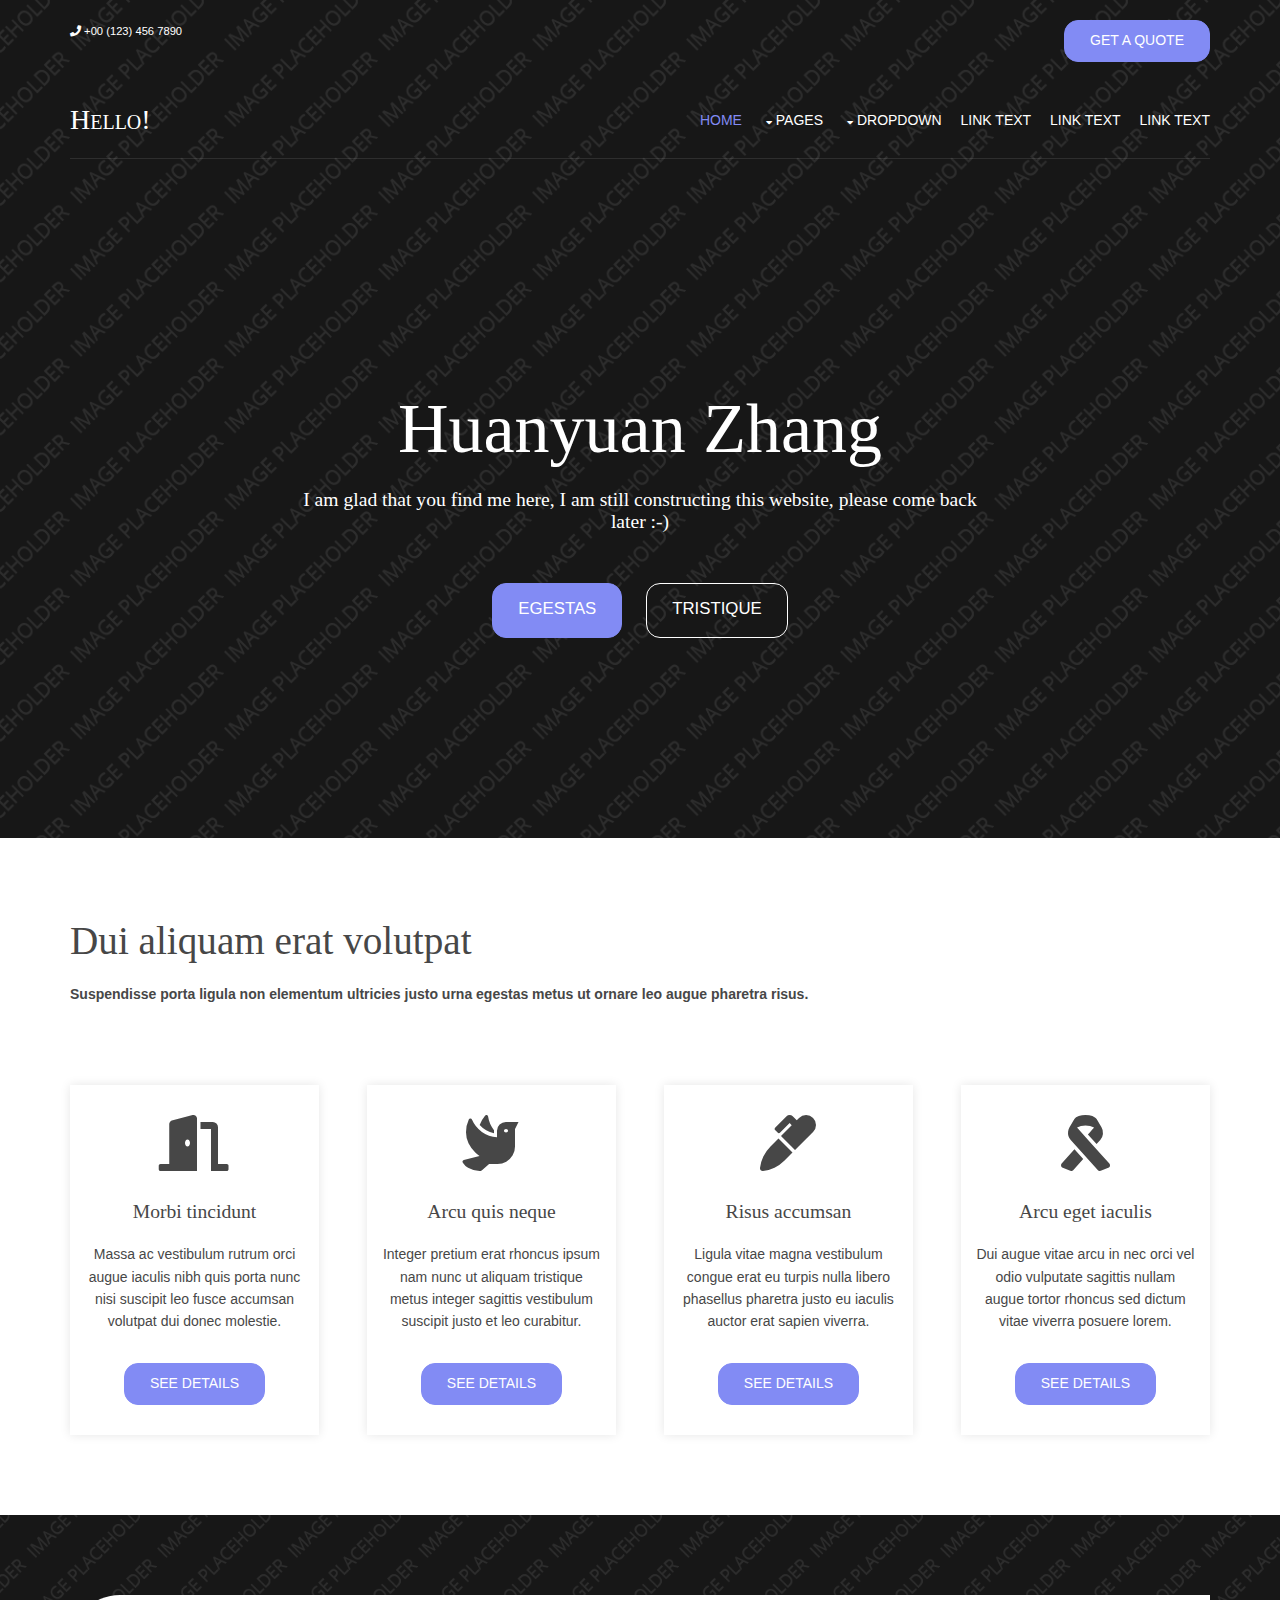
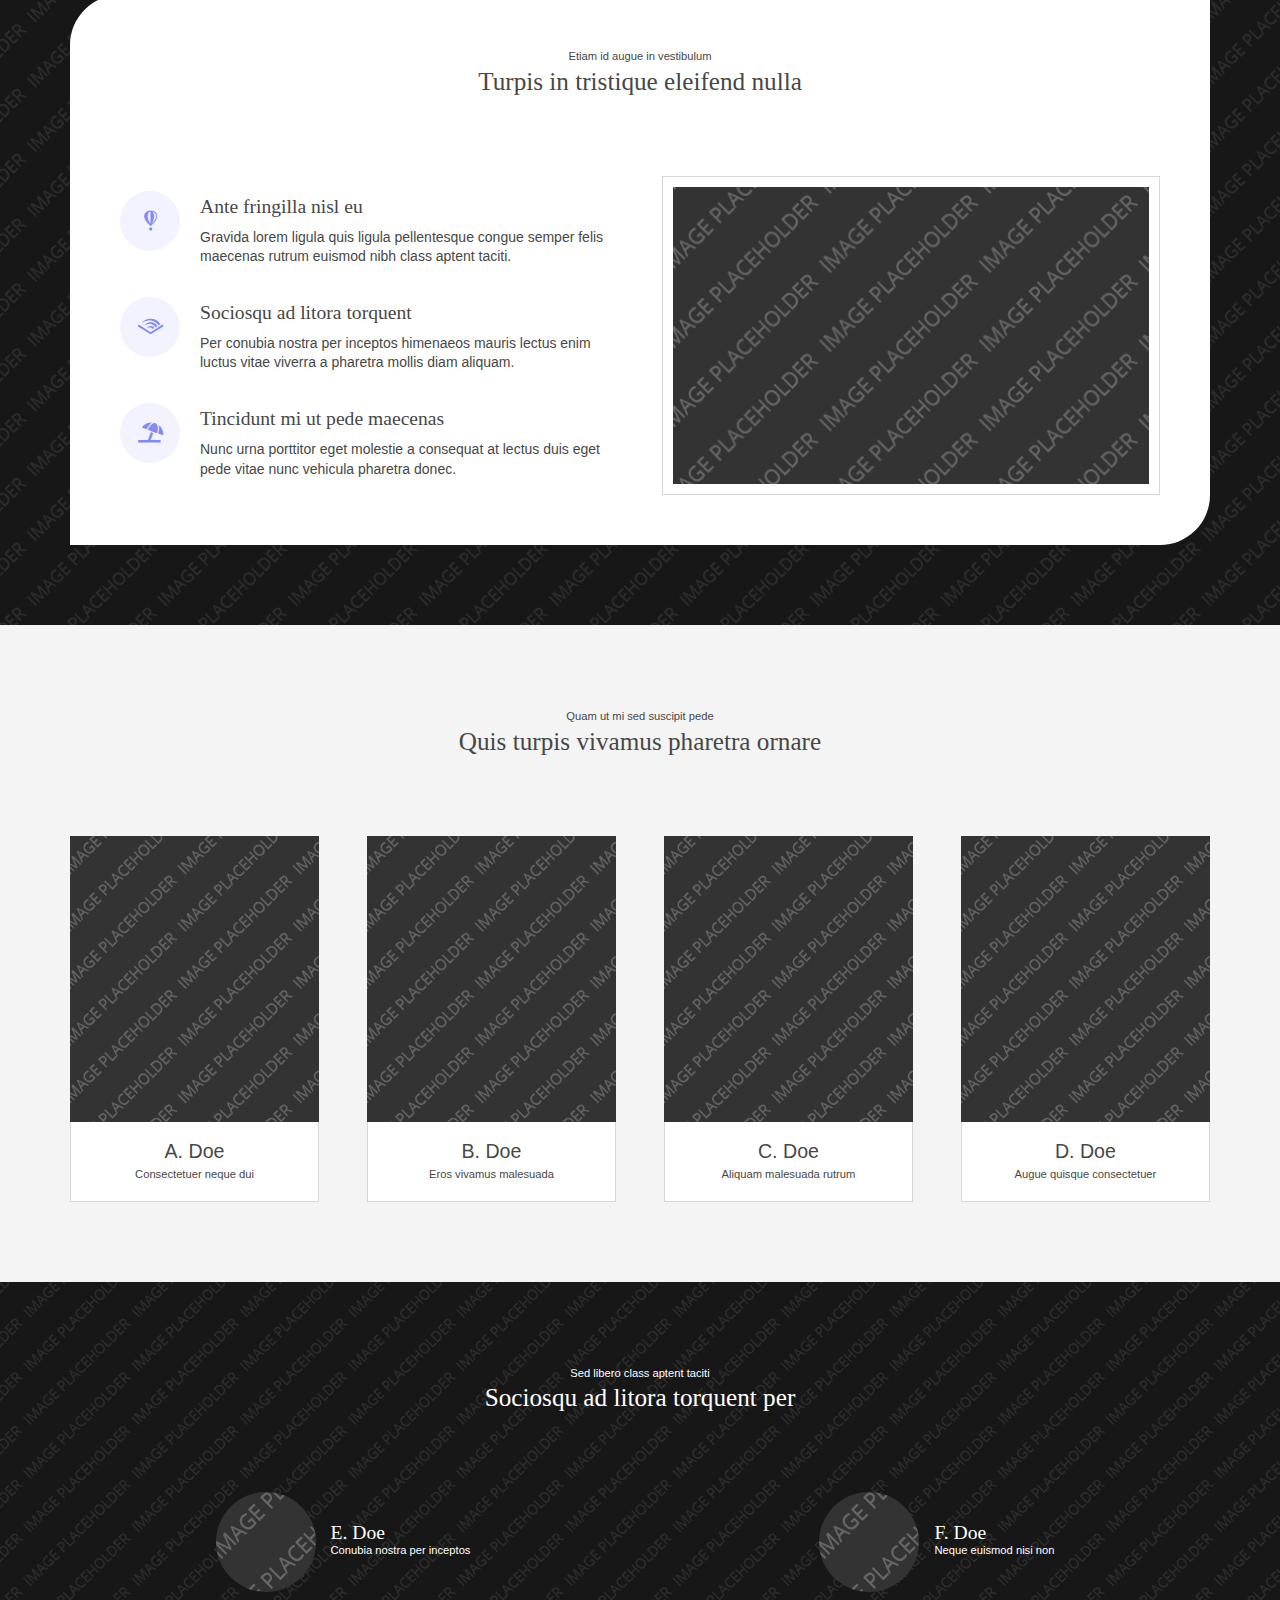
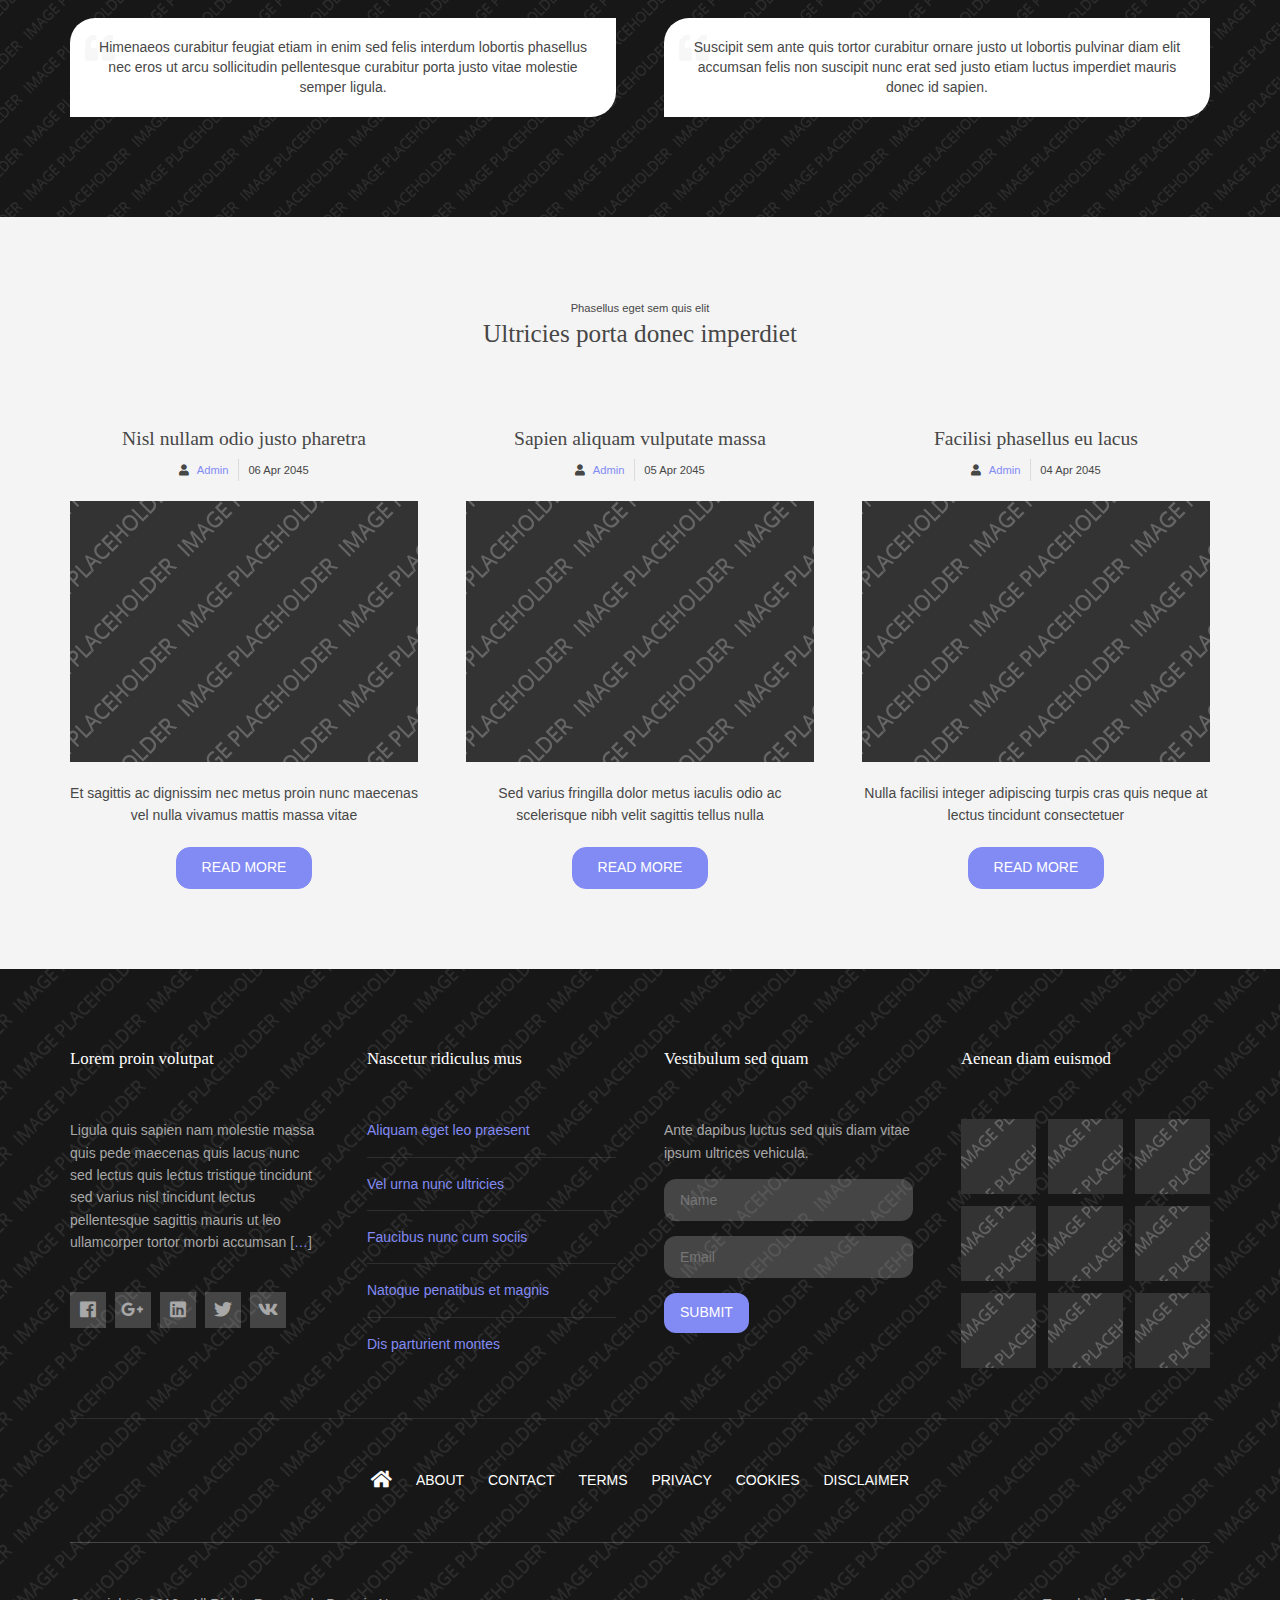
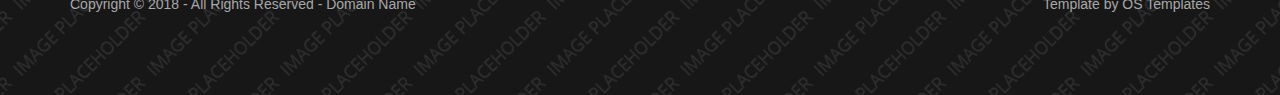
<file: index.html>
<!DOCTYPE html>
<!--
Template Name: Yammos
Author: <a href="https://www.os-templates.com/">OS Templates</a>
Author URI: https://www.os-templates.com/
Copyright: OS-Templates.com
Licence: Free to use under our free template licence terms
Licence URI: https://www.os-templates.com/template-terms
-->
<html lang="">
<!-- To declare your language - read more here: https://www.w3.org/International/questions/qa-html-language-declarations -->
<head>
<title>Huanyuan</title>
<meta charset="utf-8">
<meta name="viewport" content="width=device-width, initial-scale=1.0, maximum-scale=1.0, user-scalable=no">
<link href="layout/styles/layout.css" rel="stylesheet" type="text/css" media="all">
</head>
<body id="top">
<!-- ################################################################################################ -->
<!-- ################################################################################################ -->
<!-- ################################################################################################ -->
<!-- Top Background Image Wrapper -->
<div class="bgded overlay" style="background-image:url('images/demo/backgrounds/01.png');"> 
  <!-- ################################################################################################ -->
  <div class="wrapper row0">
    <div id="topbar" class="hoc clear"> 
      <!-- ################################################################################################ -->
      <p class="fl_left nospace"><i class="fas fa-phone"></i> +00 (123) 456 7890</p>
      <p class="fl_right nospace"><a class="btn" href="#">Get A Quote</a></p>
      <!-- ################################################################################################ -->
    </div>
  </div>
  <!-- ################################################################################################ -->
  <!-- ################################################################################################ -->
  <!-- ################################################################################################ -->
  <div class="wrapper row1">
    <header id="header" class="hoc clear">
      <div id="logo" class="fl_left"> 
        <!-- ################################################################################################ -->
        <h1><a href="index.html">Hello!</a></h1>
        <!-- ################################################################################################ -->
      </div>
      <nav id="mainav" class="fl_right"> 
        <!-- ################################################################################################ -->
        <ul class="clear">
          <li class="active"><a href="index.html">Home</a></li>
          <li><a class="drop" href="#">Pages</a>
            <ul>
              <li><a href="pages/gallery.html">Gallery</a></li>
              <li><a href="pages/full-width.html">Full Width</a></li>
              <li><a href="pages/sidebar-left.html">Sidebar Left</a></li>
              <li><a href="pages/sidebar-right.html">Sidebar Right</a></li>
              <li><a href="pages/basic-grid.html">Basic Grid</a></li>
              <li><a href="pages/font-icons.html">Font Icons</a></li>
            </ul>
          </li>
          <li><a class="drop" href="#">Dropdown</a>
            <ul>
              <li><a href="#">Level 2</a></li>
              <li><a class="drop" href="#">Level 2 + Drop</a>
                <ul>
                  <li><a href="#">Level 3</a></li>
                  <li><a href="#">Level 3</a></li>
                  <li><a href="#">Level 3</a></li>
                </ul>
              </li>
              <li><a href="#">Level 2</a></li>
            </ul>
          </li>
          <li><a href="#">Link Text</a></li>
          <li><a href="#">Link Text</a></li>
          <li><a href="#">Link Text</a></li>
        </ul>
        <!-- ################################################################################################ -->
      </nav>
    </header>
  </div>
  <!-- ################################################################################################ -->
  <!-- ################################################################################################ -->
  <!-- ################################################################################################ -->
  <div id="pageintro" class="hoc clear"> 
    <!-- ################################################################################################ -->
    <article>
      <p></p>
      <h3 class="heading">Huanyuan Zhang</h3>
      <h6>I am glad that you find me here, I am still constructing this website, please come back later :-)</h6>
      <footer>
        <ul class="nospace inline pushright">
          <li><a class="btn" href="#">Egestas</a></li>
          <li><a class="btn inverse" href="#">Tristique</a></li>
        </ul>
      </footer>
    </article>
    <!-- ################################################################################################ -->
  </div>
  <!-- ################################################################################################ -->
</div>
<!-- End Top Background Image Wrapper -->
<!-- ################################################################################################ -->
<!-- ################################################################################################ -->
<!-- ################################################################################################ -->
<div class="wrapper row3">
  <main class="hoc container clear"> 
    <!-- main body -->
    <!-- ################################################################################################ -->
    <section id="services">
      <h6 class="heading font-x3">Dui aliquam erat volutpat</h6>
      <p class="btmspace-80 bold">Suspendisse porta ligula non elementum ultricies justo urna egestas metus ut ornare leo augue pharetra risus.</p>
      <ul class="nospace group">
        <li class="one_quarter">
          <article><i class="fas fa-door-open fa-4x"></i>
            <h6 class="heading">Morbi tincidunt</h6>
            <p>Massa ac vestibulum rutrum orci augue iaculis nibh quis porta nunc nisi suscipit leo fusce accumsan volutpat dui donec molestie.</p>
            <footer><a class="btn" href="#">See Details</a></footer>
          </article>
        </li>
        <li class="one_quarter">
          <article><i class="fas fa-dove fa-4x"></i>
            <h6 class="heading">Arcu quis neque</h6>
            <p>Integer pretium erat rhoncus ipsum nam nunc ut aliquam tristique metus integer sagittis vestibulum suscipit justo et leo curabitur.</p>
            <footer><a class="btn" href="#">See Details</a></footer>
          </article>
        </li>
        <li class="one_quarter">
          <article><i class="fas fa-marker fa-4x"></i>
            <h6 class="heading">Risus accumsan</h6>
            <p>Ligula vitae magna vestibulum congue erat eu turpis nulla libero phasellus pharetra justo eu iaculis auctor erat sapien viverra.</p>
            <footer><a class="btn" href="#">See Details</a></footer>
          </article>
        </li>
        <li class="one_quarter">
          <article><i class="fas fa-ribbon fa-4x"></i>
            <h6 class="heading">Arcu eget iaculis</h6>
            <p>Dui augue vitae arcu in nec orci vel odio vulputate sagittis nullam augue tortor rhoncus sed dictum vitae viverra posuere lorem.</p>
            <footer><a class="btn" href="#">See Details</a></footer>
          </article>
        </li>
      </ul>
    </section>
    <!-- ################################################################################################ -->
    <!-- / main body -->
    <div class="clear"></div>
  </main>
</div>
<!-- ################################################################################################ -->
<!-- ################################################################################################ -->
<!-- ################################################################################################ -->
<div class="bgded overlay" style="background-image:url('images/demo/backgrounds/01.png');">
  <section class="hoc container clear">
    <div class="points group"> 
      <!-- ################################################################################################ -->
      <div class="sectiontitle">
        <p class="nospace font-xs">Etiam id augue in vestibulum</p>
        <h6 class="heading font-x2">Turpis in tristique eleifend nulla</h6>
      </div>
      <figure class="one_half first">
        <ul class="nospace clear">
          <li><a href="#"><i class="fab fa-fly"></i></a>
            <h6 class="heading">Ante fringilla nisl eu</h6>
            <p>Gravida lorem ligula quis ligula pellentesque congue semper felis maecenas rutrum euismod nibh class aptent taciti.</p>
          </li>
          <li><a href="#"><i class="fab fa-audible"></i></a>
            <h6 class="heading">Sociosqu ad litora torquent</h6>
            <p>Per conubia nostra per inceptos himenaeos mauris lectus enim luctus vitae viverra a pharetra mollis diam aliquam.</p>
          </li>
          <li><a href="#"><i class="fas fa-umbrella-beach"></i></a>
            <h6 class="heading">Tincidunt mi ut pede maecenas</h6>
            <p>Nunc urna porttitor eget molestie a consequat at lectus duis eget pede vitae nunc vehicula pharetra donec.</p>
          </li>
        </ul>
      </figure>
      <div class="one_half"><a class="imgover" href="#"><img class="borderedbox inspace-10" src="images/demo/480x300.png" alt=""></a></div>
      <!-- ################################################################################################ -->
    </div>
  </section>
</div>
<!-- ################################################################################################ -->
<!-- ################################################################################################ -->
<!-- ################################################################################################ -->
<div class="wrapper row2">
  <section class="hoc container clear"> 
    <!-- ################################################################################################ -->
    <div class="sectiontitle">
      <p class="nospace font-xs">Quam ut mi sed suscipit pede</p>
      <h6 class="heading font-x2">Quis turpis vivamus pharetra ornare</h6>
    </div>
    <ul class="nospace group team sd-third">
      <li class="one_quarter first">
        <figure><a class="imgover" href="#"><img src="images/demo/348x400.png" alt=""></a>
          <figcaption><strong>A. Doe</strong> <em>Consectetuer neque dui</em></figcaption>
        </figure>
      </li>
      <li class="one_quarter">
        <figure><a class="imgover" href="#"><img src="images/demo/348x400.png" alt=""></a>
          <figcaption><strong>B. Doe</strong> <em>Eros vivamus malesuada</em></figcaption>
        </figure>
      </li>
      <li class="one_quarter">
        <figure><a class="imgover" href="#"><img src="images/demo/348x400.png" alt=""></a>
          <figcaption><strong>C. Doe</strong> <em>Aliquam malesuada rutrum</em></figcaption>
        </figure>
      </li>
      <li class="one_quarter">
        <figure><a class="imgover" href="#"><img src="images/demo/348x400.png" alt=""></a>
          <figcaption><strong>D. Doe</strong> <em>Augue quisque consectetuer</em></figcaption>
        </figure>
      </li>
    </ul>
    <!-- ################################################################################################ -->
  </section>
</div>
<!-- ################################################################################################ -->
<!-- ################################################################################################ -->
<!-- ################################################################################################ -->
<div class="bgded overlay" style="background-image:url('images/demo/backgrounds/01.png');">
  <section id="testimonials" class="hoc container clear"> 
    <!-- ################################################################################################ -->
    <div class="sectiontitle">
      <p class="nospace font-xs">Sed libero class aptent taciti</p>
      <h6 class="heading font-x2">Sociosqu ad litora torquent per</h6>
    </div>
    <article class="one_half first">
      <figure class="clear"><img src="images/demo/100x100.png" alt="">
        <figcaption>
          <h6 class="heading">E. Doe</h6>
          <em>Conubia nostra per inceptos</em></figcaption>
      </figure>
      <blockquote>Himenaeos curabitur feugiat etiam in enim sed felis interdum lobortis phasellus nec eros ut arcu sollicitudin pellentesque curabitur porta justo vitae molestie semper ligula.</blockquote>
    </article>
    <article class="one_half">
      <figure class="clear"><img src="images/demo/100x100.png" alt="">
        <figcaption>
          <h6 class="heading">F. Doe</h6>
          <em>Neque euismod nisi non</em></figcaption>
      </figure>
      <blockquote>Suscipit sem ante quis tortor curabitur ornare justo ut lobortis pulvinar diam elit accumsan felis non suscipit nunc erat sed justo etiam luctus imperdiet mauris donec id sapien.</blockquote>
    </article>
    <!-- ################################################################################################ -->
  </section>
</div>
<!-- ################################################################################################ -->
<!-- ################################################################################################ -->
<!-- ################################################################################################ -->
<div class="wrapper row2">
  <section class="hoc container clear"> 
    <!-- ################################################################################################ -->
    <div class="sectiontitle">
      <p class="nospace font-xs">Phasellus eget sem quis elit</p>
      <h6 class="heading font-x2">Ultricies porta donec imperdiet</h6>
    </div>
    <ul id="latest" class="nospace group sd-third">
      <li class="one_third first">
        <article>
          <h6 class="heading">Nisl nullam odio justo pharetra</h6>
          <ul class="nospace meta clear">
            <li><i class="fas fa-user"></i> <a href="#">Admin</a></li>
            <li>
              <time datetime="2045-04-06T08:15+00:00">06 Apr 2045</time>
            </li>
          </ul>
          <figure><a class="imgover" href="#"><img src="images/demo/348x261.png" alt=""></a>
            <figcaption>
              <p>Et sagittis ac dignissim nec metus proin nunc maecenas vel nulla vivamus mattis massa vitae</p>
              <footer><a class="btn" href="#">Read More</a></footer>
            </figcaption>
          </figure>
        </article>
      </li>
      <li class="one_third">
        <article>
          <h6 class="heading">Sapien aliquam vulputate massa</h6>
          <ul class="nospace meta clear">
            <li><i class="fas fa-user"></i> <a href="#">Admin</a></li>
            <li>
              <time datetime="2045-04-05T08:15+00:00">05 Apr 2045</time>
            </li>
          </ul>
          <figure><a class="imgover" href="#"><img src="images/demo/348x261.png" alt=""></a>
            <figcaption>
              <p>Sed varius fringilla dolor metus iaculis odio ac scelerisque nibh velit sagittis tellus nulla</p>
              <footer><a class="btn" href="#">Read More</a></footer>
            </figcaption>
          </figure>
        </article>
      </li>
      <li class="one_third">
        <article>
          <h6 class="heading">Facilisi phasellus eu lacus</h6>
          <ul class="nospace meta clear">
            <li><i class="fas fa-user"></i> <a href="#">Admin</a></li>
            <li>
              <time datetime="2045-04-04T08:15+00:00">04 Apr 2045</time>
            </li>
          </ul>
          <figure><a class="imgover" href="#"><img src="images/demo/348x261.png" alt=""></a>
            <figcaption>
              <p>Nulla facilisi integer adipiscing turpis cras quis neque at lectus tincidunt consectetuer</p>
              <footer><a class="btn" href="#">Read More</a></footer>
            </figcaption>
          </figure>
        </article>
      </li>
    </ul>
    <!-- ################################################################################################ -->
  </section>
</div>
<!-- ################################################################################################ -->
<!-- ################################################################################################ -->
<!-- ################################################################################################ -->
<!-- Bottom Background Image Wrapper -->
<div class="bgded overlay" style="background-image:url('images/demo/backgrounds/01.png');"> 
  <!-- ################################################################################################ -->
  <div class="wrapper row4">
    <footer id="footer" class="hoc clear"> 
      <!-- ################################################################################################ -->
      <div class="group btmspace-50">
        <div class="one_quarter first">
          <h6 class="heading">Lorem proin volutpat</h6>
          <p>Ligula quis sapien nam molestie massa quis pede maecenas quis lacus nunc sed lectus quis lectus tristique tincidunt sed varius nisl tincidunt lectus pellentesque sagittis mauris ut leo ullamcorper tortor morbi accumsan [<a href="#">&hellip;</a>]</p>
          <ul class="faico clear">
            <li><a class="faicon-facebook" href="#"><i class="fab fa-facebook"></i></a></li>
            <li><a class="faicon-google-plus" href="#"><i class="fab fa-google-plus-g"></i></a></li>
            <li><a class="faicon-linkedin" href="#"><i class="fab fa-linkedin"></i></a></li>
            <li><a class="faicon-twitter" href="#"><i class="fab fa-twitter"></i></a></li>
            <li><a class="faicon-vk" href="#"><i class="fab fa-vk"></i></a></li>
          </ul>
        </div>
        <div class="one_quarter">
          <h6 class="heading">Nascetur ridiculus mus</h6>
          <ul class="nospace linklist">
            <li><a href="#">Aliquam eget leo praesent</a></li>
            <li><a href="#">Vel urna nunc ultricies</a></li>
            <li><a href="#">Faucibus nunc cum sociis</a></li>
            <li><a href="#">Natoque penatibus et magnis</a></li>
            <li><a href="#">Dis parturient montes</a></li>
          </ul>
        </div>
        <div class="one_quarter">
          <h6 class="heading">Vestibulum sed quam</h6>
          <p class="nospace btmspace-15">Ante dapibus luctus sed quis diam vitae ipsum ultrices vehicula.</p>
          <form action="#" method="post">
            <fieldset>
              <legend>Newsletter:</legend>
              <input class="btmspace-15" type="text" value="" placeholder="Name">
              <input class="btmspace-15" type="text" value="" placeholder="Email">
              <button class="btn" type="submit" value="submit">Submit</button>
            </fieldset>
          </form>
        </div>
        <div class="one_quarter">
          <h6 class="heading">Aenean diam euismod</h6>
          <ul class="nospace clear latestimg">
            <li><a class="imgover" href="#"><img src="images/demo/100x100.png" alt=""></a></li>
            <li><a class="imgover" href="#"><img src="images/demo/100x100.png" alt=""></a></li>
            <li><a class="imgover" href="#"><img src="images/demo/100x100.png" alt=""></a></li>
            <li><a class="imgover" href="#"><img src="images/demo/100x100.png" alt=""></a></li>
            <li><a class="imgover" href="#"><img src="images/demo/100x100.png" alt=""></a></li>
            <li><a class="imgover" href="#"><img src="images/demo/100x100.png" alt=""></a></li>
            <li><a class="imgover" href="#"><img src="images/demo/100x100.png" alt=""></a></li>
            <li><a class="imgover" href="#"><img src="images/demo/100x100.png" alt=""></a></li>
            <li><a class="imgover" href="#"><img src="images/demo/100x100.png" alt=""></a></li>
          </ul>
        </div>
      </div>
      <!-- ################################################################################################ -->
      <hr class="btmspace-50">
      <!-- ################################################################################################ -->
      <nav>
        <ul class="nospace">
          <li><a href="index.html"><i class="fas fa-lg fa-home"></i></a></li>
          <li><a href="#">About</a></li>
          <li><a href="#">Contact</a></li>
          <li><a href="#">Terms</a></li>
          <li><a href="#">Privacy</a></li>
          <li><a href="#">Cookies</a></li>
          <li><a href="#">Disclaimer</a></li>
        </ul>
      </nav>
      <!-- ################################################################################################ -->
    </footer>
  </div>
  <!-- ################################################################################################ -->
  <!-- ################################################################################################ -->
  <!-- ################################################################################################ -->
  <div class="wrapper row5">
    <div id="copyright" class="hoc clear"> 
      <!-- ################################################################################################ -->
      <p class="fl_left">Copyright &copy; 2018 - All Rights Reserved - <a href="#">Domain Name</a></p>
      <p class="fl_right">Template by <a target="_blank" href="https://www.os-templates.com/" title="Free Website Templates">OS Templates</a></p>
      <!-- ################################################################################################ -->
    </div>
  </div>
  <!-- ################################################################################################ -->
</div>
<!-- End Bottom Background Image Wrapper -->
<!-- ################################################################################################ -->
<!-- ################################################################################################ -->
<!-- ################################################################################################ -->
<a id="backtotop" href="#top"><i class="fas fa-chevron-up"></i></a>
<!-- JAVASCRIPTS -->
<script src="layout/scripts/jquery.min.js"></script>
<script src="layout/scripts/jquery.backtotop.js"></script>
<script src="layout/scripts/jquery.mobilemenu.js"></script>
</body>
</html>
</file>
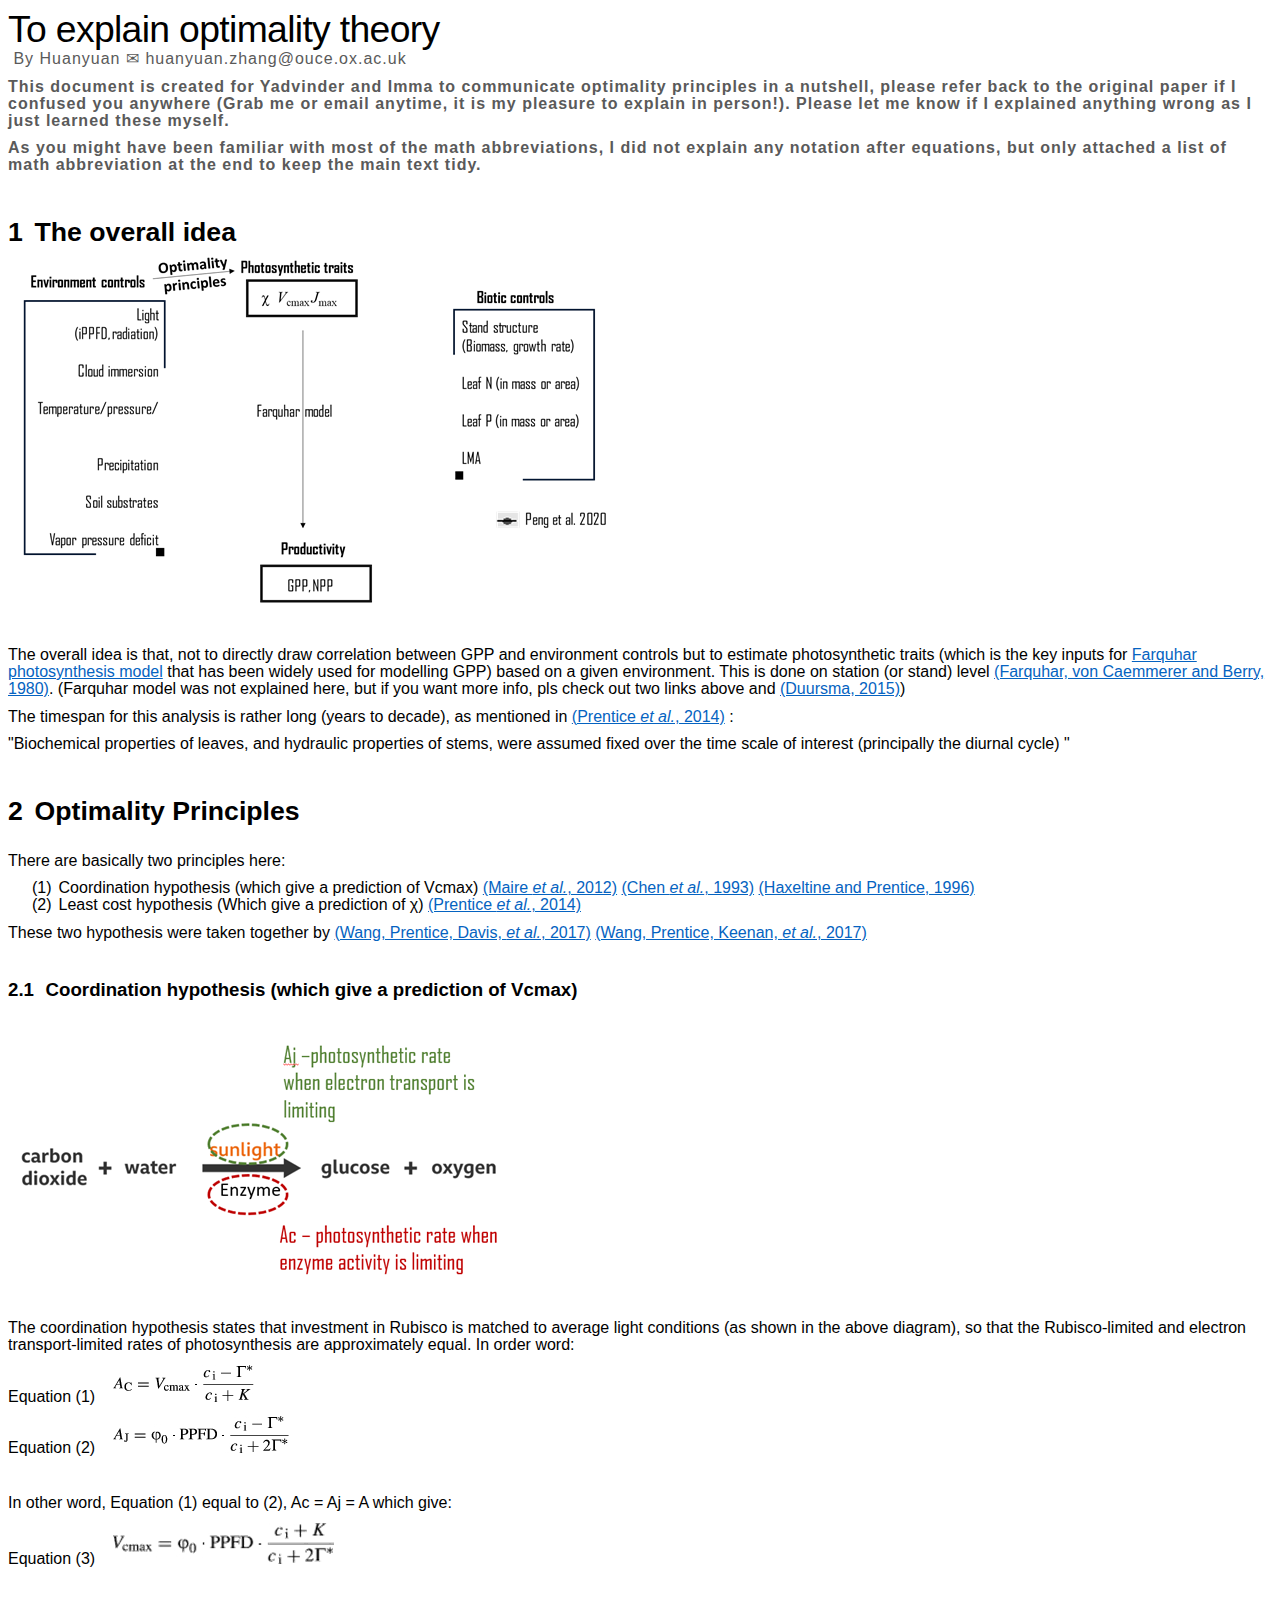
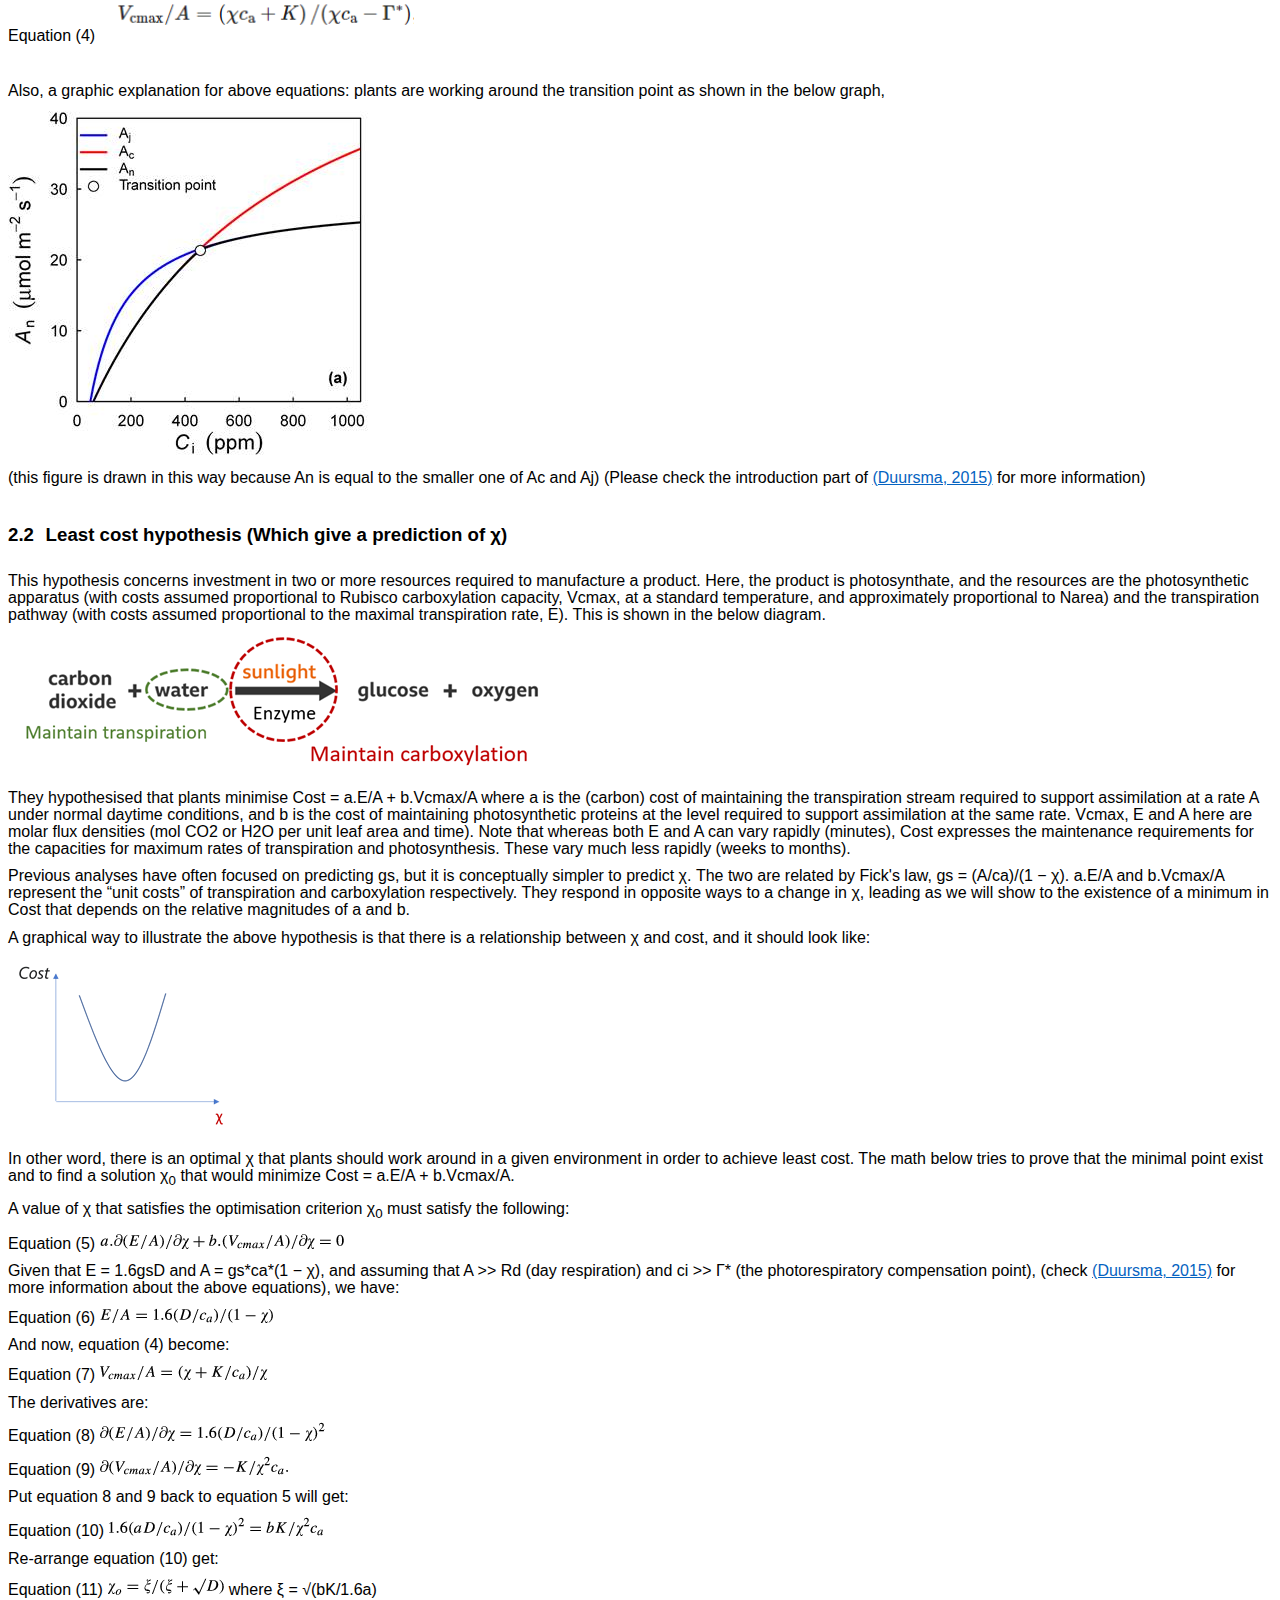
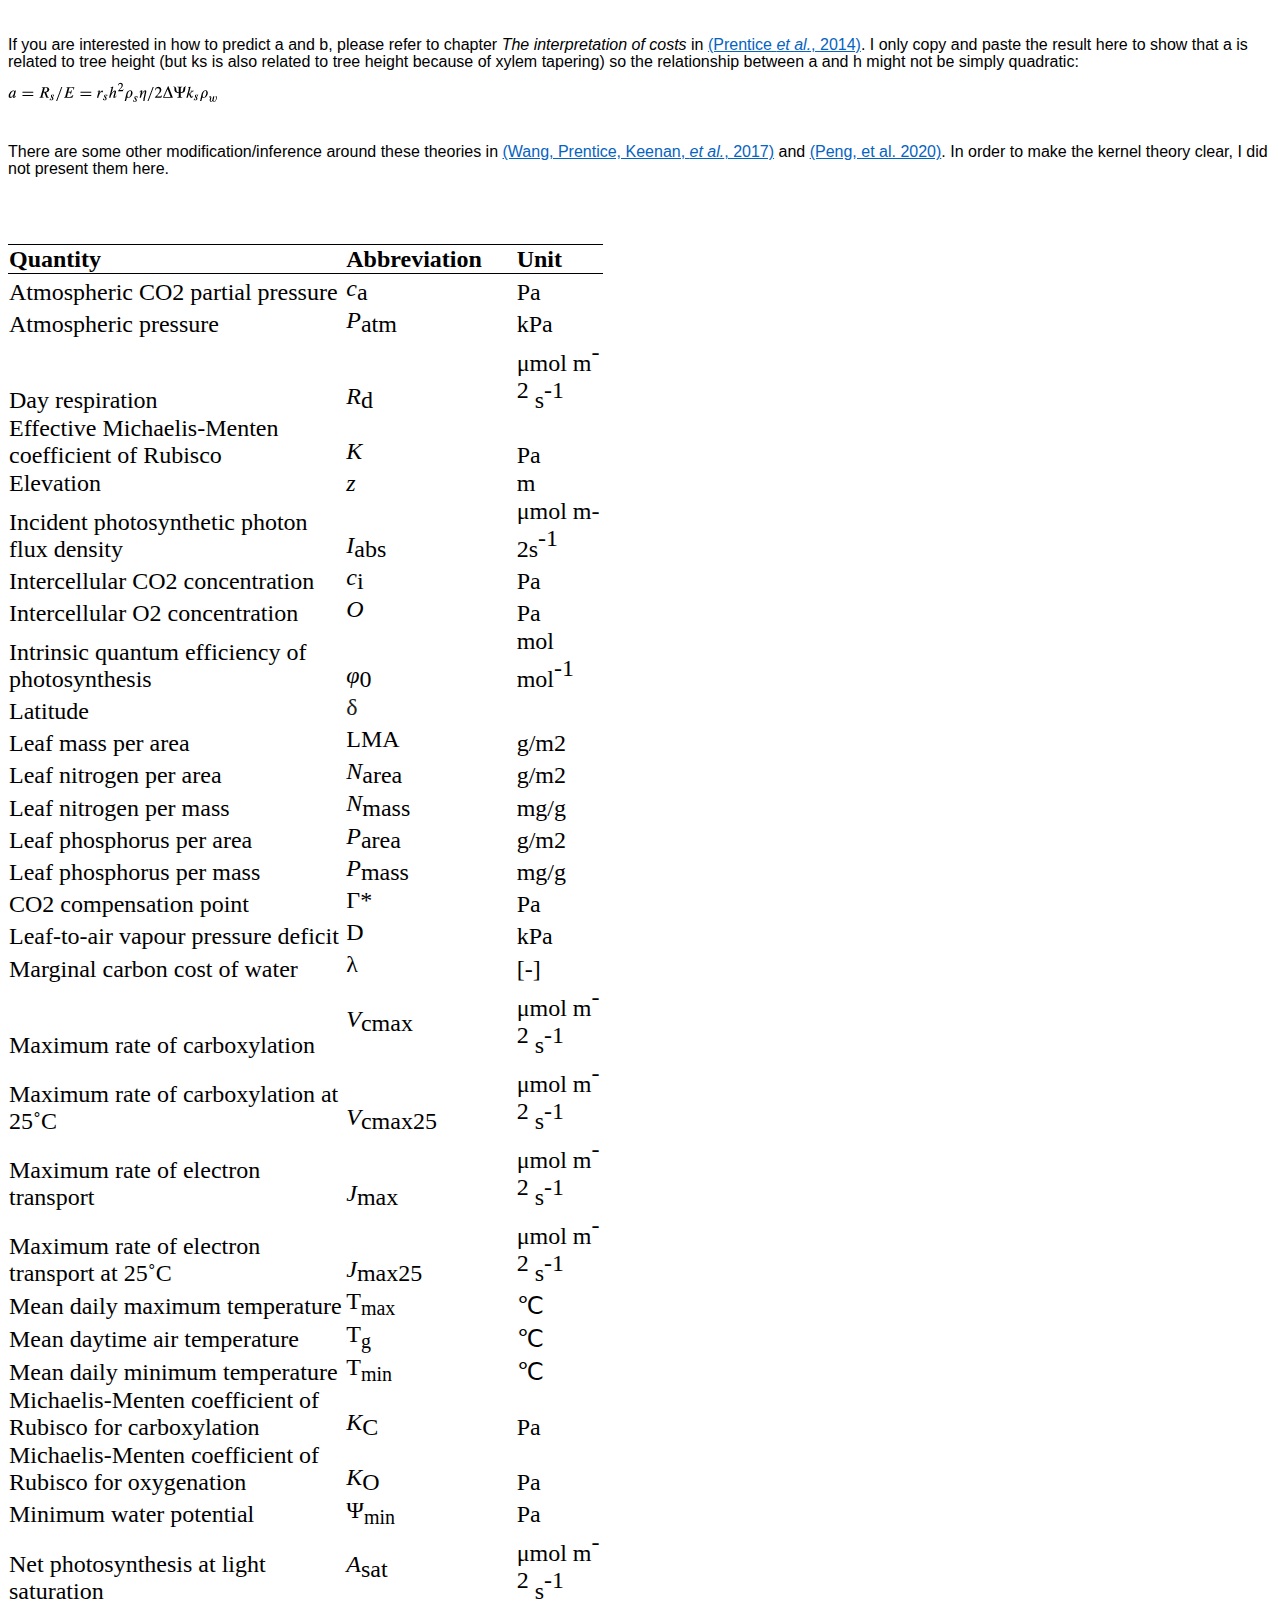
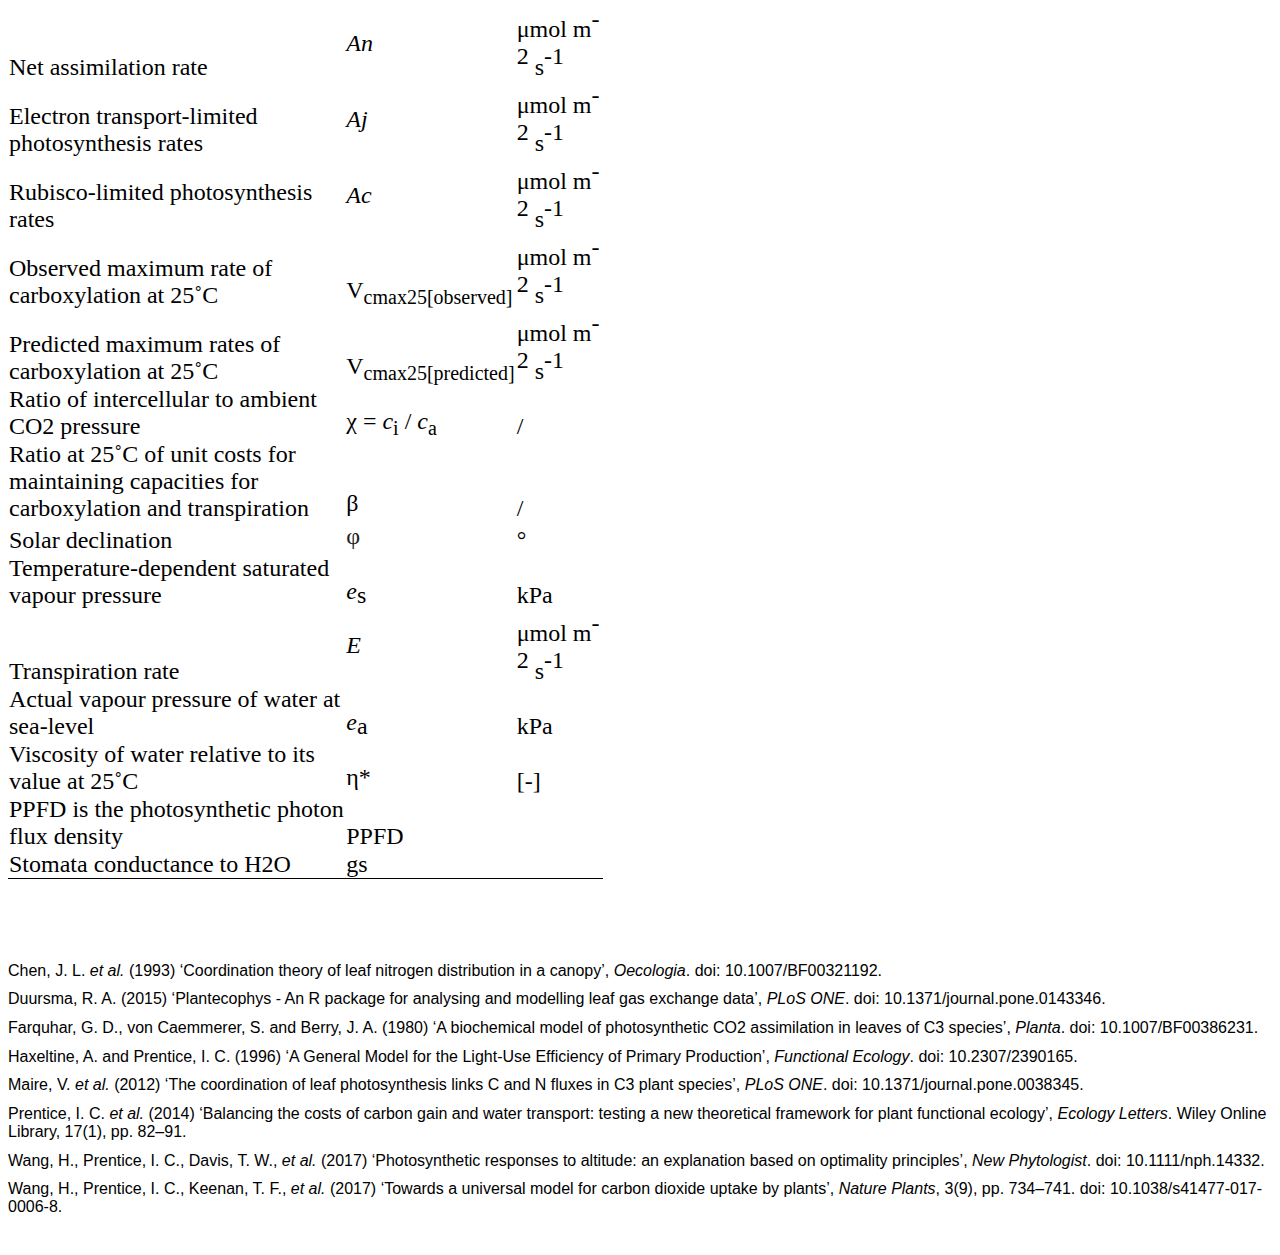
<file: optimality.htm>
<!DOCTYPE html>
<html xmlns:v="urn:schemas-microsoft-com:vml"
xmlns:o="urn:schemas-microsoft-com:office:office"
xmlns:w="urn:schemas-microsoft-com:office:word"
xmlns:dt="uuid:C2F41010-65B3-11d1-A29F-00AA00C14882"
xmlns:m="http://schemas.microsoft.com/office/2004/12/omml"
xmlns="http://www.w3.org/TR/REC-html40">

<head>
<meta http-equiv=Content-Type content="text/html; charset=UTF-8">
<meta name=ProgId content=Word.Document>
<meta name=Generator content="Microsoft Word 15">
<meta name=Originator content="Microsoft Word 15">
<link rel=File-List href="optimality_files/filelist.xml">
<link rel=Edit-Time-Data href="optimality_files/editdata.mso">
<!--[if !mso]>
<style>
v\:* {behavior:url(#default#VML);}
o\:* {behavior:url(#default#VML);}
w\:* {behavior:url(#default#VML);}
.shape {behavior:url(#default#VML);}
</style>
<![endif]--><!--[if gte mso 9]><xml>
 <o:DocumentProperties>
  <o:Author>Huanyuan Zhang</o:Author>
  <o:LastAuthor>Huanyuan Zhang</o:LastAuthor>
  <o:Revision>2</o:Revision>
  <o:TotalTime>98</o:TotalTime>
  <o:Created>2020-02-05T10:52:00Z</o:Created>
  <o:LastSaved>2020-02-05T10:52:00Z</o:LastSaved>
  <o:Pages>7</o:Pages>
  <o:Words>5728</o:Words>
  <o:Characters>32656</o:Characters>
  <o:Lines>272</o:Lines>
  <o:Paragraphs>76</o:Paragraphs>
  <o:CharactersWithSpaces>38308</o:CharactersWithSpaces>
  <o:Version>16.00</o:Version>
 </o:DocumentProperties>
 <o:CustomDocumentProperties>
  <o:Mendeley_x0020_Document_1 dt:dt="string">True</o:Mendeley_x0020_Document_1>
  <o:Mendeley_x0020_Unique_x0020_User_x0020_Id_1 dt:dt="string">0187dc9f-86c5-33ab-b234-ea0f21d6e36a</o:Mendeley_x0020_Unique_x0020_User_x0020_Id_1>
  <o:Mendeley_x0020_Citation_x0020_Style_1 dt:dt="string">http://www.zotero.org/styles/harvard-cite-them-right</o:Mendeley_x0020_Citation_x0020_Style_1>
  <o:Mendeley_x0020_Recent_x0020_Style_x0020_Id_x0020_0_1 dt:dt="string">http://www.zotero.org/styles/american-medical-association</o:Mendeley_x0020_Recent_x0020_Style_x0020_Id_x0020_0_1>
  <o:Mendeley_x0020_Recent_x0020_Style_x0020_Name_x0020_0_1 dt:dt="string">American Medical Association</o:Mendeley_x0020_Recent_x0020_Style_x0020_Name_x0020_0_1>
  <o:Mendeley_x0020_Recent_x0020_Style_x0020_Id_x0020_1_1 dt:dt="string">http://www.zotero.org/styles/american-political-science-association</o:Mendeley_x0020_Recent_x0020_Style_x0020_Id_x0020_1_1>
  <o:Mendeley_x0020_Recent_x0020_Style_x0020_Name_x0020_1_1 dt:dt="string">American Political Science Association</o:Mendeley_x0020_Recent_x0020_Style_x0020_Name_x0020_1_1>
  <o:Mendeley_x0020_Recent_x0020_Style_x0020_Id_x0020_2_1 dt:dt="string">http://www.zotero.org/styles/apa</o:Mendeley_x0020_Recent_x0020_Style_x0020_Id_x0020_2_1>
  <o:Mendeley_x0020_Recent_x0020_Style_x0020_Name_x0020_2_1 dt:dt="string">American Psychological Association 6th edition</o:Mendeley_x0020_Recent_x0020_Style_x0020_Name_x0020_2_1>
  <o:Mendeley_x0020_Recent_x0020_Style_x0020_Id_x0020_3_1 dt:dt="string">http://www.zotero.org/styles/american-sociological-association</o:Mendeley_x0020_Recent_x0020_Style_x0020_Id_x0020_3_1>
  <o:Mendeley_x0020_Recent_x0020_Style_x0020_Name_x0020_3_1 dt:dt="string">American Sociological Association</o:Mendeley_x0020_Recent_x0020_Style_x0020_Name_x0020_3_1>
  <o:Mendeley_x0020_Recent_x0020_Style_x0020_Id_x0020_4_1 dt:dt="string">http://www.zotero.org/styles/chicago-author-date</o:Mendeley_x0020_Recent_x0020_Style_x0020_Id_x0020_4_1>
  <o:Mendeley_x0020_Recent_x0020_Style_x0020_Name_x0020_4_1 dt:dt="string">Chicago Manual of Style 17th edition (author-date)</o:Mendeley_x0020_Recent_x0020_Style_x0020_Name_x0020_4_1>
  <o:Mendeley_x0020_Recent_x0020_Style_x0020_Id_x0020_5_1 dt:dt="string">http://www.zotero.org/styles/harvard-cite-them-right</o:Mendeley_x0020_Recent_x0020_Style_x0020_Id_x0020_5_1>
  <o:Mendeley_x0020_Recent_x0020_Style_x0020_Name_x0020_5_1 dt:dt="string">Cite Them Right 10th edition - Harvard</o:Mendeley_x0020_Recent_x0020_Style_x0020_Name_x0020_5_1>
  <o:Mendeley_x0020_Recent_x0020_Style_x0020_Id_x0020_6_1 dt:dt="string">http://www.zotero.org/styles/global-change-biology</o:Mendeley_x0020_Recent_x0020_Style_x0020_Id_x0020_6_1>
  <o:Mendeley_x0020_Recent_x0020_Style_x0020_Name_x0020_6_1 dt:dt="string">Global Change Biology</o:Mendeley_x0020_Recent_x0020_Style_x0020_Name_x0020_6_1>
  <o:Mendeley_x0020_Recent_x0020_Style_x0020_Id_x0020_7_1 dt:dt="string">http://www.zotero.org/styles/ieee</o:Mendeley_x0020_Recent_x0020_Style_x0020_Id_x0020_7_1>
  <o:Mendeley_x0020_Recent_x0020_Style_x0020_Name_x0020_7_1 dt:dt="string">IEEE</o:Mendeley_x0020_Recent_x0020_Style_x0020_Name_x0020_7_1>
  <o:Mendeley_x0020_Recent_x0020_Style_x0020_Id_x0020_8_1 dt:dt="string">http://www.zotero.org/styles/modern-humanities-research-association</o:Mendeley_x0020_Recent_x0020_Style_x0020_Id_x0020_8_1>
  <o:Mendeley_x0020_Recent_x0020_Style_x0020_Name_x0020_8_1 dt:dt="string">Modern Humanities Research Association 3rd edition (note with bibliography)</o:Mendeley_x0020_Recent_x0020_Style_x0020_Name_x0020_8_1>
  <o:Mendeley_x0020_Recent_x0020_Style_x0020_Id_x0020_9_1 dt:dt="string">http://www.zotero.org/styles/nature</o:Mendeley_x0020_Recent_x0020_Style_x0020_Id_x0020_9_1>
  <o:Mendeley_x0020_Recent_x0020_Style_x0020_Name_x0020_9_1 dt:dt="string">Nature</o:Mendeley_x0020_Recent_x0020_Style_x0020_Name_x0020_9_1>
 </o:CustomDocumentProperties>
 <o:OfficeDocumentSettings>
  <o:AllowPNG/>
 </o:OfficeDocumentSettings>
</xml><![endif]-->
<link rel=dataStoreItem href="optimality_files/item0001.xml"
target="optimality_files/props002.xml">
<link rel=themeData href="optimality_files/themedata.thmx">
<link rel=colorSchemeMapping href="optimality_files/colorschememapping.xml">
<!--[if gte mso 9]><xml>
 <w:WordDocument>
  <w:SpellingState>Clean</w:SpellingState>
  <w:GrammarState>Clean</w:GrammarState>
  <w:TrackMoves>false</w:TrackMoves>
  <w:TrackFormatting/>
  <w:PunctuationKerning/>
  <w:ValidateAgainstSchemas/>
  <w:SaveIfXMLInvalid>false</w:SaveIfXMLInvalid>
  <w:IgnoreMixedContent>false</w:IgnoreMixedContent>
  <w:AlwaysShowPlaceholderText>false</w:AlwaysShowPlaceholderText>
  <w:DoNotPromoteQF/>
  <w:LidThemeOther>EN-GB</w:LidThemeOther>
  <w:LidThemeAsian>ZH-CN</w:LidThemeAsian>
  <w:LidThemeComplexScript>X-NONE</w:LidThemeComplexScript>
  <w:Compatibility>
   <w:BreakWrappedTables/>
   <w:SnapToGridInCell/>
   <w:WrapTextWithPunct/>
   <w:UseAsianBreakRules/>
   <w:DontGrowAutofit/>
   <w:SplitPgBreakAndParaMark/>
   <w:EnableOpenTypeKerning/>
   <w:DontFlipMirrorIndents/>
   <w:OverrideTableStyleHps/>
   <w:UseFELayout/>
  </w:Compatibility>
  <w:BrowserLevel>MicrosoftInternetExplorer4</w:BrowserLevel>
  <m:mathPr>
   <m:mathFont m:val="Cambria Math"/>
   <m:brkBin m:val="before"/>
   <m:brkBinSub m:val="&#45;-"/>
   <m:smallFrac m:val="off"/>
   <m:dispDef/>
   <m:lMargin m:val="0"/>
   <m:rMargin m:val="0"/>
   <m:defJc m:val="centerGroup"/>
   <m:wrapIndent m:val="1440"/>
   <m:intLim m:val="subSup"/>
   <m:naryLim m:val="undOvr"/>
  </m:mathPr></w:WordDocument>
</xml><![endif]--><!--[if gte mso 9]><xml>
 <w:LatentStyles DefLockedState="false" DefUnhideWhenUsed="false"
  DefSemiHidden="false" DefQFormat="false" DefPriority="99"
  LatentStyleCount="377">
  <w:LsdException Locked="false" Priority="0" QFormat="true" Name="Normal"/>
  <w:LsdException Locked="false" Priority="9" QFormat="true" Name="heading 1"/>
  <w:LsdException Locked="false" Priority="9" SemiHidden="true"
   UnhideWhenUsed="true" QFormat="true" Name="heading 2"/>
  <w:LsdException Locked="false" Priority="9" SemiHidden="true"
   UnhideWhenUsed="true" QFormat="true" Name="heading 3"/>
  <w:LsdException Locked="false" Priority="9" SemiHidden="true"
   UnhideWhenUsed="true" QFormat="true" Name="heading 4"/>
  <w:LsdException Locked="false" Priority="9" SemiHidden="true"
   UnhideWhenUsed="true" QFormat="true" Name="heading 5"/>
  <w:LsdException Locked="false" Priority="9" SemiHidden="true"
   UnhideWhenUsed="true" QFormat="true" Name="heading 6"/>
  <w:LsdException Locked="false" Priority="9" SemiHidden="true"
   UnhideWhenUsed="true" QFormat="true" Name="heading 7"/>
  <w:LsdException Locked="false" Priority="9" SemiHidden="true"
   UnhideWhenUsed="true" QFormat="true" Name="heading 8"/>
  <w:LsdException Locked="false" Priority="9" SemiHidden="true"
   UnhideWhenUsed="true" QFormat="true" Name="heading 9"/>
  <w:LsdException Locked="false" SemiHidden="true" UnhideWhenUsed="true"
   Name="index 1"/>
  <w:LsdException Locked="false" SemiHidden="true" UnhideWhenUsed="true"
   Name="index 2"/>
  <w:LsdException Locked="false" SemiHidden="true" UnhideWhenUsed="true"
   Name="index 3"/>
  <w:LsdException Locked="false" SemiHidden="true" UnhideWhenUsed="true"
   Name="index 4"/>
  <w:LsdException Locked="false" SemiHidden="true" UnhideWhenUsed="true"
   Name="index 5"/>
  <w:LsdException Locked="false" SemiHidden="true" UnhideWhenUsed="true"
   Name="index 6"/>
  <w:LsdException Locked="false" SemiHidden="true" UnhideWhenUsed="true"
   Name="index 7"/>
  <w:LsdException Locked="false" SemiHidden="true" UnhideWhenUsed="true"
   Name="index 8"/>
  <w:LsdException Locked="false" SemiHidden="true" UnhideWhenUsed="true"
   Name="index 9"/>
  <w:LsdException Locked="false" Priority="39" SemiHidden="true"
   UnhideWhenUsed="true" Name="toc 1"/>
  <w:LsdException Locked="false" Priority="39" SemiHidden="true"
   UnhideWhenUsed="true" Name="toc 2"/>
  <w:LsdException Locked="false" Priority="39" SemiHidden="true"
   UnhideWhenUsed="true" Name="toc 3"/>
  <w:LsdException Locked="false" Priority="39" SemiHidden="true"
   UnhideWhenUsed="true" Name="toc 4"/>
  <w:LsdException Locked="false" Priority="39" SemiHidden="true"
   UnhideWhenUsed="true" Name="toc 5"/>
  <w:LsdException Locked="false" Priority="39" SemiHidden="true"
   UnhideWhenUsed="true" Name="toc 6"/>
  <w:LsdException Locked="false" Priority="39" SemiHidden="true"
   UnhideWhenUsed="true" Name="toc 7"/>
  <w:LsdException Locked="false" Priority="39" SemiHidden="true"
   UnhideWhenUsed="true" Name="toc 8"/>
  <w:LsdException Locked="false" Priority="39" SemiHidden="true"
   UnhideWhenUsed="true" Name="toc 9"/>
  <w:LsdException Locked="false" SemiHidden="true" UnhideWhenUsed="true"
   Name="Normal Indent"/>
  <w:LsdException Locked="false" SemiHidden="true" UnhideWhenUsed="true"
   Name="footnote text"/>
  <w:LsdException Locked="false" SemiHidden="true" UnhideWhenUsed="true"
   Name="annotation text"/>
  <w:LsdException Locked="false" SemiHidden="true" UnhideWhenUsed="true"
   Name="header"/>
  <w:LsdException Locked="false" SemiHidden="true" UnhideWhenUsed="true"
   Name="footer"/>
  <w:LsdException Locked="false" SemiHidden="true" UnhideWhenUsed="true"
   Name="index heading"/>
  <w:LsdException Locked="false" Priority="35" SemiHidden="true"
   UnhideWhenUsed="true" QFormat="true" Name="caption"/>
  <w:LsdException Locked="false" SemiHidden="true" UnhideWhenUsed="true"
   Name="table of figures"/>
  <w:LsdException Locked="false" SemiHidden="true" UnhideWhenUsed="true"
   Name="envelope address"/>
  <w:LsdException Locked="false" SemiHidden="true" UnhideWhenUsed="true"
   Name="envelope return"/>
  <w:LsdException Locked="false" SemiHidden="true" UnhideWhenUsed="true"
   Name="footnote reference"/>
  <w:LsdException Locked="false" SemiHidden="true" UnhideWhenUsed="true"
   Name="annotation reference"/>
  <w:LsdException Locked="false" SemiHidden="true" UnhideWhenUsed="true"
   Name="line number"/>
  <w:LsdException Locked="false" SemiHidden="true" UnhideWhenUsed="true"
   Name="page number"/>
  <w:LsdException Locked="false" SemiHidden="true" UnhideWhenUsed="true"
   Name="endnote reference"/>
  <w:LsdException Locked="false" SemiHidden="true" UnhideWhenUsed="true"
   Name="endnote text"/>
  <w:LsdException Locked="false" SemiHidden="true" UnhideWhenUsed="true"
   Name="table of authorities"/>
  <w:LsdException Locked="false" SemiHidden="true" UnhideWhenUsed="true"
   Name="macro"/>
  <w:LsdException Locked="false" SemiHidden="true" UnhideWhenUsed="true"
   Name="toa heading"/>
  <w:LsdException Locked="false" SemiHidden="true" UnhideWhenUsed="true"
   Name="List"/>
  <w:LsdException Locked="false" SemiHidden="true" UnhideWhenUsed="true"
   Name="List Bullet"/>
  <w:LsdException Locked="false" SemiHidden="true" UnhideWhenUsed="true"
   Name="List Number"/>
  <w:LsdException Locked="false" SemiHidden="true" UnhideWhenUsed="true"
   Name="List 2"/>
  <w:LsdException Locked="false" SemiHidden="true" UnhideWhenUsed="true"
   Name="List 3"/>
  <w:LsdException Locked="false" SemiHidden="true" UnhideWhenUsed="true"
   Name="List 4"/>
  <w:LsdException Locked="false" SemiHidden="true" UnhideWhenUsed="true"
   Name="List 5"/>
  <w:LsdException Locked="false" SemiHidden="true" UnhideWhenUsed="true"
   Name="List Bullet 2"/>
  <w:LsdException Locked="false" SemiHidden="true" UnhideWhenUsed="true"
   Name="List Bullet 3"/>
  <w:LsdException Locked="false" SemiHidden="true" UnhideWhenUsed="true"
   Name="List Bullet 4"/>
  <w:LsdException Locked="false" SemiHidden="true" UnhideWhenUsed="true"
   Name="List Bullet 5"/>
  <w:LsdException Locked="false" SemiHidden="true" UnhideWhenUsed="true"
   Name="List Number 2"/>
  <w:LsdException Locked="false" SemiHidden="true" UnhideWhenUsed="true"
   Name="List Number 3"/>
  <w:LsdException Locked="false" SemiHidden="true" UnhideWhenUsed="true"
   Name="List Number 4"/>
  <w:LsdException Locked="false" SemiHidden="true" UnhideWhenUsed="true"
   Name="List Number 5"/>
  <w:LsdException Locked="false" Priority="10" QFormat="true" Name="Title"/>
  <w:LsdException Locked="false" SemiHidden="true" UnhideWhenUsed="true"
   Name="Closing"/>
  <w:LsdException Locked="false" SemiHidden="true" UnhideWhenUsed="true"
   Name="Signature"/>
  <w:LsdException Locked="false" Priority="1" SemiHidden="true"
   UnhideWhenUsed="true" Name="Default Paragraph Font"/>
  <w:LsdException Locked="false" SemiHidden="true" UnhideWhenUsed="true"
   Name="Body Text"/>
  <w:LsdException Locked="false" SemiHidden="true" UnhideWhenUsed="true"
   Name="Body Text Indent"/>
  <w:LsdException Locked="false" SemiHidden="true" UnhideWhenUsed="true"
   Name="List Continue"/>
  <w:LsdException Locked="false" SemiHidden="true" UnhideWhenUsed="true"
   Name="List Continue 2"/>
  <w:LsdException Locked="false" SemiHidden="true" UnhideWhenUsed="true"
   Name="List Continue 3"/>
  <w:LsdException Locked="false" SemiHidden="true" UnhideWhenUsed="true"
   Name="List Continue 4"/>
  <w:LsdException Locked="false" SemiHidden="true" UnhideWhenUsed="true"
   Name="List Continue 5"/>
  <w:LsdException Locked="false" SemiHidden="true" UnhideWhenUsed="true"
   Name="Message Header"/>
  <w:LsdException Locked="false" Priority="11" QFormat="true" Name="Subtitle"/>
  <w:LsdException Locked="false" SemiHidden="true" UnhideWhenUsed="true"
   Name="Salutation"/>
  <w:LsdException Locked="false" SemiHidden="true" UnhideWhenUsed="true"
   Name="Date"/>
  <w:LsdException Locked="false" SemiHidden="true" UnhideWhenUsed="true"
   Name="Body Text First Indent"/>
  <w:LsdException Locked="false" SemiHidden="true" UnhideWhenUsed="true"
   Name="Body Text First Indent 2"/>
  <w:LsdException Locked="false" SemiHidden="true" UnhideWhenUsed="true"
   Name="Note Heading"/>
  <w:LsdException Locked="false" SemiHidden="true" UnhideWhenUsed="true"
   Name="Body Text 2"/>
  <w:LsdException Locked="false" SemiHidden="true" UnhideWhenUsed="true"
   Name="Body Text 3"/>
  <w:LsdException Locked="false" SemiHidden="true" UnhideWhenUsed="true"
   Name="Body Text Indent 2"/>
  <w:LsdException Locked="false" SemiHidden="true" UnhideWhenUsed="true"
   Name="Body Text Indent 3"/>
  <w:LsdException Locked="false" SemiHidden="true" UnhideWhenUsed="true"
   Name="Block Text"/>
  <w:LsdException Locked="false" SemiHidden="true" UnhideWhenUsed="true"
   Name="Hyperlink"/>
  <w:LsdException Locked="false" SemiHidden="true" UnhideWhenUsed="true"
   Name="FollowedHyperlink"/>
  <w:LsdException Locked="false" Priority="22" QFormat="true" Name="Strong"/>
  <w:LsdException Locked="false" Priority="20" QFormat="true" Name="Emphasis"/>
  <w:LsdException Locked="false" SemiHidden="true" UnhideWhenUsed="true"
   Name="Document Map"/>
  <w:LsdException Locked="false" SemiHidden="true" UnhideWhenUsed="true"
   Name="Plain Text"/>
  <w:LsdException Locked="false" SemiHidden="true" UnhideWhenUsed="true"
   Name="E-mail Signature"/>
  <w:LsdException Locked="false" SemiHidden="true" UnhideWhenUsed="true"
   Name="HTML Top of Form"/>
  <w:LsdException Locked="false" SemiHidden="true" UnhideWhenUsed="true"
   Name="HTML Bottom of Form"/>
  <w:LsdException Locked="false" SemiHidden="true" UnhideWhenUsed="true"
   Name="Normal (Web)"/>
  <w:LsdException Locked="false" SemiHidden="true" UnhideWhenUsed="true"
   Name="HTML Acronym"/>
  <w:LsdException Locked="false" SemiHidden="true" UnhideWhenUsed="true"
   Name="HTML Address"/>
  <w:LsdException Locked="false" SemiHidden="true" UnhideWhenUsed="true"
   Name="HTML Cite"/>
  <w:LsdException Locked="false" SemiHidden="true" UnhideWhenUsed="true"
   Name="HTML Code"/>
  <w:LsdException Locked="false" SemiHidden="true" UnhideWhenUsed="true"
   Name="HTML Definition"/>
  <w:LsdException Locked="false" SemiHidden="true" UnhideWhenUsed="true"
   Name="HTML Keyboard"/>
  <w:LsdException Locked="false" SemiHidden="true" UnhideWhenUsed="true"
   Name="HTML Preformatted"/>
  <w:LsdException Locked="false" SemiHidden="true" UnhideWhenUsed="true"
   Name="HTML Sample"/>
  <w:LsdException Locked="false" SemiHidden="true" UnhideWhenUsed="true"
   Name="HTML Typewriter"/>
  <w:LsdException Locked="false" SemiHidden="true" UnhideWhenUsed="true"
   Name="HTML Variable"/>
  <w:LsdException Locked="false" SemiHidden="true" UnhideWhenUsed="true"
   Name="Normal Table"/>
  <w:LsdException Locked="false" SemiHidden="true" UnhideWhenUsed="true"
   Name="annotation subject"/>
  <w:LsdException Locked="false" SemiHidden="true" UnhideWhenUsed="true"
   Name="No List"/>
  <w:LsdException Locked="false" SemiHidden="true" UnhideWhenUsed="true"
   Name="Outline List 1"/>
  <w:LsdException Locked="false" SemiHidden="true" UnhideWhenUsed="true"
   Name="Outline List 2"/>
  <w:LsdException Locked="false" SemiHidden="true" UnhideWhenUsed="true"
   Name="Outline List 3"/>
  <w:LsdException Locked="false" SemiHidden="true" UnhideWhenUsed="true"
   Name="Table Simple 1"/>
  <w:LsdException Locked="false" SemiHidden="true" UnhideWhenUsed="true"
   Name="Table Simple 2"/>
  <w:LsdException Locked="false" SemiHidden="true" UnhideWhenUsed="true"
   Name="Table Simple 3"/>
  <w:LsdException Locked="false" SemiHidden="true" UnhideWhenUsed="true"
   Name="Table Classic 1"/>
  <w:LsdException Locked="false" SemiHidden="true" UnhideWhenUsed="true"
   Name="Table Classic 2"/>
  <w:LsdException Locked="false" SemiHidden="true" UnhideWhenUsed="true"
   Name="Table Classic 3"/>
  <w:LsdException Locked="false" SemiHidden="true" UnhideWhenUsed="true"
   Name="Table Classic 4"/>
  <w:LsdException Locked="false" SemiHidden="true" UnhideWhenUsed="true"
   Name="Table Colorful 1"/>
  <w:LsdException Locked="false" SemiHidden="true" UnhideWhenUsed="true"
   Name="Table Colorful 2"/>
  <w:LsdException Locked="false" SemiHidden="true" UnhideWhenUsed="true"
   Name="Table Colorful 3"/>
  <w:LsdException Locked="false" SemiHidden="true" UnhideWhenUsed="true"
   Name="Table Columns 1"/>
  <w:LsdException Locked="false" SemiHidden="true" UnhideWhenUsed="true"
   Name="Table Columns 2"/>
  <w:LsdException Locked="false" SemiHidden="true" UnhideWhenUsed="true"
   Name="Table Columns 3"/>
  <w:LsdException Locked="false" SemiHidden="true" UnhideWhenUsed="true"
   Name="Table Columns 4"/>
  <w:LsdException Locked="false" SemiHidden="true" UnhideWhenUsed="true"
   Name="Table Columns 5"/>
  <w:LsdException Locked="false" SemiHidden="true" UnhideWhenUsed="true"
   Name="Table Grid 1"/>
  <w:LsdException Locked="false" SemiHidden="true" UnhideWhenUsed="true"
   Name="Table Grid 2"/>
  <w:LsdException Locked="false" SemiHidden="true" UnhideWhenUsed="true"
   Name="Table Grid 3"/>
  <w:LsdException Locked="false" SemiHidden="true" UnhideWhenUsed="true"
   Name="Table Grid 4"/>
  <w:LsdException Locked="false" SemiHidden="true" UnhideWhenUsed="true"
   Name="Table Grid 5"/>
  <w:LsdException Locked="false" SemiHidden="true" UnhideWhenUsed="true"
   Name="Table Grid 6"/>
  <w:LsdException Locked="false" SemiHidden="true" UnhideWhenUsed="true"
   Name="Table Grid 7"/>
  <w:LsdException Locked="false" SemiHidden="true" UnhideWhenUsed="true"
   Name="Table Grid 8"/>
  <w:LsdException Locked="false" SemiHidden="true" UnhideWhenUsed="true"
   Name="Table List 1"/>
  <w:LsdException Locked="false" SemiHidden="true" UnhideWhenUsed="true"
   Name="Table List 2"/>
  <w:LsdException Locked="false" SemiHidden="true" UnhideWhenUsed="true"
   Name="Table List 3"/>
  <w:LsdException Locked="false" SemiHidden="true" UnhideWhenUsed="true"
   Name="Table List 4"/>
  <w:LsdException Locked="false" SemiHidden="true" UnhideWhenUsed="true"
   Name="Table List 5"/>
  <w:LsdException Locked="false" SemiHidden="true" UnhideWhenUsed="true"
   Name="Table List 6"/>
  <w:LsdException Locked="false" SemiHidden="true" UnhideWhenUsed="true"
   Name="Table List 7"/>
  <w:LsdException Locked="false" SemiHidden="true" UnhideWhenUsed="true"
   Name="Table List 8"/>
  <w:LsdException Locked="false" SemiHidden="true" UnhideWhenUsed="true"
   Name="Table 3D effects 1"/>
  <w:LsdException Locked="false" SemiHidden="true" UnhideWhenUsed="true"
   Name="Table 3D effects 2"/>
  <w:LsdException Locked="false" SemiHidden="true" UnhideWhenUsed="true"
   Name="Table 3D effects 3"/>
  <w:LsdException Locked="false" SemiHidden="true" UnhideWhenUsed="true"
   Name="Table Contemporary"/>
  <w:LsdException Locked="false" SemiHidden="true" UnhideWhenUsed="true"
   Name="Table Elegant"/>
  <w:LsdException Locked="false" SemiHidden="true" UnhideWhenUsed="true"
   Name="Table Professional"/>
  <w:LsdException Locked="false" SemiHidden="true" UnhideWhenUsed="true"
   Name="Table Subtle 1"/>
  <w:LsdException Locked="false" SemiHidden="true" UnhideWhenUsed="true"
   Name="Table Subtle 2"/>
  <w:LsdException Locked="false" SemiHidden="true" UnhideWhenUsed="true"
   Name="Table Web 1"/>
  <w:LsdException Locked="false" SemiHidden="true" UnhideWhenUsed="true"
   Name="Table Web 2"/>
  <w:LsdException Locked="false" SemiHidden="true" UnhideWhenUsed="true"
   Name="Table Web 3"/>
  <w:LsdException Locked="false" SemiHidden="true" UnhideWhenUsed="true"
   Name="Balloon Text"/>
  <w:LsdException Locked="false" Priority="39" Name="Table Grid"/>
  <w:LsdException Locked="false" SemiHidden="true" UnhideWhenUsed="true"
   Name="Table Theme"/>
  <w:LsdException Locked="false" SemiHidden="true" Name="Placeholder Text"/>
  <w:LsdException Locked="false" Priority="1" QFormat="true" Name="No Spacing"/>
  <w:LsdException Locked="false" Priority="60" Name="Light Shading"/>
  <w:LsdException Locked="false" Priority="61" Name="Light List"/>
  <w:LsdException Locked="false" Priority="62" Name="Light Grid"/>
  <w:LsdException Locked="false" Priority="63" Name="Medium Shading 1"/>
  <w:LsdException Locked="false" Priority="64" Name="Medium Shading 2"/>
  <w:LsdException Locked="false" Priority="65" Name="Medium List 1"/>
  <w:LsdException Locked="false" Priority="66" Name="Medium List 2"/>
  <w:LsdException Locked="false" Priority="67" Name="Medium Grid 1"/>
  <w:LsdException Locked="false" Priority="68" Name="Medium Grid 2"/>
  <w:LsdException Locked="false" Priority="69" Name="Medium Grid 3"/>
  <w:LsdException Locked="false" Priority="70" Name="Dark List"/>
  <w:LsdException Locked="false" Priority="71" Name="Colorful Shading"/>
  <w:LsdException Locked="false" Priority="72" Name="Colorful List"/>
  <w:LsdException Locked="false" Priority="73" Name="Colorful Grid"/>
  <w:LsdException Locked="false" Priority="60" Name="Light Shading Accent 1"/>
  <w:LsdException Locked="false" Priority="61" Name="Light List Accent 1"/>
  <w:LsdException Locked="false" Priority="62" Name="Light Grid Accent 1"/>
  <w:LsdException Locked="false" Priority="63" Name="Medium Shading 1 Accent 1"/>
  <w:LsdException Locked="false" Priority="64" Name="Medium Shading 2 Accent 1"/>
  <w:LsdException Locked="false" Priority="65" Name="Medium List 1 Accent 1"/>
  <w:LsdException Locked="false" SemiHidden="true" Name="Revision"/>
  <w:LsdException Locked="false" Priority="34" QFormat="true"
   Name="List Paragraph"/>
  <w:LsdException Locked="false" Priority="29" QFormat="true" Name="Quote"/>
  <w:LsdException Locked="false" Priority="30" QFormat="true"
   Name="Intense Quote"/>
  <w:LsdException Locked="false" Priority="66" Name="Medium List 2 Accent 1"/>
  <w:LsdException Locked="false" Priority="67" Name="Medium Grid 1 Accent 1"/>
  <w:LsdException Locked="false" Priority="68" Name="Medium Grid 2 Accent 1"/>
  <w:LsdException Locked="false" Priority="69" Name="Medium Grid 3 Accent 1"/>
  <w:LsdException Locked="false" Priority="70" Name="Dark List Accent 1"/>
  <w:LsdException Locked="false" Priority="71" Name="Colorful Shading Accent 1"/>
  <w:LsdException Locked="false" Priority="72" Name="Colorful List Accent 1"/>
  <w:LsdException Locked="false" Priority="73" Name="Colorful Grid Accent 1"/>
  <w:LsdException Locked="false" Priority="60" Name="Light Shading Accent 2"/>
  <w:LsdException Locked="false" Priority="61" Name="Light List Accent 2"/>
  <w:LsdException Locked="false" Priority="62" Name="Light Grid Accent 2"/>
  <w:LsdException Locked="false" Priority="63" Name="Medium Shading 1 Accent 2"/>
  <w:LsdException Locked="false" Priority="64" Name="Medium Shading 2 Accent 2"/>
  <w:LsdException Locked="false" Priority="65" Name="Medium List 1 Accent 2"/>
  <w:LsdException Locked="false" Priority="66" Name="Medium List 2 Accent 2"/>
  <w:LsdException Locked="false" Priority="67" Name="Medium Grid 1 Accent 2"/>
  <w:LsdException Locked="false" Priority="68" Name="Medium Grid 2 Accent 2"/>
  <w:LsdException Locked="false" Priority="69" Name="Medium Grid 3 Accent 2"/>
  <w:LsdException Locked="false" Priority="70" Name="Dark List Accent 2"/>
  <w:LsdException Locked="false" Priority="71" Name="Colorful Shading Accent 2"/>
  <w:LsdException Locked="false" Priority="72" Name="Colorful List Accent 2"/>
  <w:LsdException Locked="false" Priority="73" Name="Colorful Grid Accent 2"/>
  <w:LsdException Locked="false" Priority="60" Name="Light Shading Accent 3"/>
  <w:LsdException Locked="false" Priority="61" Name="Light List Accent 3"/>
  <w:LsdException Locked="false" Priority="62" Name="Light Grid Accent 3"/>
  <w:LsdException Locked="false" Priority="63" Name="Medium Shading 1 Accent 3"/>
  <w:LsdException Locked="false" Priority="64" Name="Medium Shading 2 Accent 3"/>
  <w:LsdException Locked="false" Priority="65" Name="Medium List 1 Accent 3"/>
  <w:LsdException Locked="false" Priority="66" Name="Medium List 2 Accent 3"/>
  <w:LsdException Locked="false" Priority="67" Name="Medium Grid 1 Accent 3"/>
  <w:LsdException Locked="false" Priority="68" Name="Medium Grid 2 Accent 3"/>
  <w:LsdException Locked="false" Priority="69" Name="Medium Grid 3 Accent 3"/>
  <w:LsdException Locked="false" Priority="70" Name="Dark List Accent 3"/>
  <w:LsdException Locked="false" Priority="71" Name="Colorful Shading Accent 3"/>
  <w:LsdException Locked="false" Priority="72" Name="Colorful List Accent 3"/>
  <w:LsdException Locked="false" Priority="73" Name="Colorful Grid Accent 3"/>
  <w:LsdException Locked="false" Priority="60" Name="Light Shading Accent 4"/>
  <w:LsdException Locked="false" Priority="61" Name="Light List Accent 4"/>
  <w:LsdException Locked="false" Priority="62" Name="Light Grid Accent 4"/>
  <w:LsdException Locked="false" Priority="63" Name="Medium Shading 1 Accent 4"/>
  <w:LsdException Locked="false" Priority="64" Name="Medium Shading 2 Accent 4"/>
  <w:LsdException Locked="false" Priority="65" Name="Medium List 1 Accent 4"/>
  <w:LsdException Locked="false" Priority="66" Name="Medium List 2 Accent 4"/>
  <w:LsdException Locked="false" Priority="67" Name="Medium Grid 1 Accent 4"/>
  <w:LsdException Locked="false" Priority="68" Name="Medium Grid 2 Accent 4"/>
  <w:LsdException Locked="false" Priority="69" Name="Medium Grid 3 Accent 4"/>
  <w:LsdException Locked="false" Priority="70" Name="Dark List Accent 4"/>
  <w:LsdException Locked="false" Priority="71" Name="Colorful Shading Accent 4"/>
  <w:LsdException Locked="false" Priority="72" Name="Colorful List Accent 4"/>
  <w:LsdException Locked="false" Priority="73" Name="Colorful Grid Accent 4"/>
  <w:LsdException Locked="false" Priority="60" Name="Light Shading Accent 5"/>
  <w:LsdException Locked="false" Priority="61" Name="Light List Accent 5"/>
  <w:LsdException Locked="false" Priority="62" Name="Light Grid Accent 5"/>
  <w:LsdException Locked="false" Priority="63" Name="Medium Shading 1 Accent 5"/>
  <w:LsdException Locked="false" Priority="64" Name="Medium Shading 2 Accent 5"/>
  <w:LsdException Locked="false" Priority="65" Name="Medium List 1 Accent 5"/>
  <w:LsdException Locked="false" Priority="66" Name="Medium List 2 Accent 5"/>
  <w:LsdException Locked="false" Priority="67" Name="Medium Grid 1 Accent 5"/>
  <w:LsdException Locked="false" Priority="68" Name="Medium Grid 2 Accent 5"/>
  <w:LsdException Locked="false" Priority="69" Name="Medium Grid 3 Accent 5"/>
  <w:LsdException Locked="false" Priority="70" Name="Dark List Accent 5"/>
  <w:LsdException Locked="false" Priority="71" Name="Colorful Shading Accent 5"/>
  <w:LsdException Locked="false" Priority="72" Name="Colorful List Accent 5"/>
  <w:LsdException Locked="false" Priority="73" Name="Colorful Grid Accent 5"/>
  <w:LsdException Locked="false" Priority="60" Name="Light Shading Accent 6"/>
  <w:LsdException Locked="false" Priority="61" Name="Light List Accent 6"/>
  <w:LsdException Locked="false" Priority="62" Name="Light Grid Accent 6"/>
  <w:LsdException Locked="false" Priority="63" Name="Medium Shading 1 Accent 6"/>
  <w:LsdException Locked="false" Priority="64" Name="Medium Shading 2 Accent 6"/>
  <w:LsdException Locked="false" Priority="65" Name="Medium List 1 Accent 6"/>
  <w:LsdException Locked="false" Priority="66" Name="Medium List 2 Accent 6"/>
  <w:LsdException Locked="false" Priority="67" Name="Medium Grid 1 Accent 6"/>
  <w:LsdException Locked="false" Priority="68" Name="Medium Grid 2 Accent 6"/>
  <w:LsdException Locked="false" Priority="69" Name="Medium Grid 3 Accent 6"/>
  <w:LsdException Locked="false" Priority="70" Name="Dark List Accent 6"/>
  <w:LsdException Locked="false" Priority="71" Name="Colorful Shading Accent 6"/>
  <w:LsdException Locked="false" Priority="72" Name="Colorful List Accent 6"/>
  <w:LsdException Locked="false" Priority="73" Name="Colorful Grid Accent 6"/>
  <w:LsdException Locked="false" Priority="19" QFormat="true"
   Name="Subtle Emphasis"/>
  <w:LsdException Locked="false" Priority="21" QFormat="true"
   Name="Intense Emphasis"/>
  <w:LsdException Locked="false" Priority="31" QFormat="true"
   Name="Subtle Reference"/>
  <w:LsdException Locked="false" Priority="32" QFormat="true"
   Name="Intense Reference"/>
  <w:LsdException Locked="false" Priority="33" QFormat="true" Name="Book Title"/>
  <w:LsdException Locked="false" Priority="37" SemiHidden="true"
   UnhideWhenUsed="true" Name="Bibliography"/>
  <w:LsdException Locked="false" Priority="39" SemiHidden="true"
   UnhideWhenUsed="true" QFormat="true" Name="TOC Heading"/>
  <w:LsdException Locked="false" Priority="41" Name="Plain Table 1"/>
  <w:LsdException Locked="false" Priority="42" Name="Plain Table 2"/>
  <w:LsdException Locked="false" Priority="43" Name="Plain Table 3"/>
  <w:LsdException Locked="false" Priority="44" Name="Plain Table 4"/>
  <w:LsdException Locked="false" Priority="45" Name="Plain Table 5"/>
  <w:LsdException Locked="false" Priority="40" Name="Grid Table Light"/>
  <w:LsdException Locked="false" Priority="46" Name="Grid Table 1 Light"/>
  <w:LsdException Locked="false" Priority="47" Name="Grid Table 2"/>
  <w:LsdException Locked="false" Priority="48" Name="Grid Table 3"/>
  <w:LsdException Locked="false" Priority="49" Name="Grid Table 4"/>
  <w:LsdException Locked="false" Priority="50" Name="Grid Table 5 Dark"/>
  <w:LsdException Locked="false" Priority="51" Name="Grid Table 6 Colorful"/>
  <w:LsdException Locked="false" Priority="52" Name="Grid Table 7 Colorful"/>
  <w:LsdException Locked="false" Priority="46"
   Name="Grid Table 1 Light Accent 1"/>
  <w:LsdException Locked="false" Priority="47" Name="Grid Table 2 Accent 1"/>
  <w:LsdException Locked="false" Priority="48" Name="Grid Table 3 Accent 1"/>
  <w:LsdException Locked="false" Priority="49" Name="Grid Table 4 Accent 1"/>
  <w:LsdException Locked="false" Priority="50" Name="Grid Table 5 Dark Accent 1"/>
  <w:LsdException Locked="false" Priority="51"
   Name="Grid Table 6 Colorful Accent 1"/>
  <w:LsdException Locked="false" Priority="52"
   Name="Grid Table 7 Colorful Accent 1"/>
  <w:LsdException Locked="false" Priority="46"
   Name="Grid Table 1 Light Accent 2"/>
  <w:LsdException Locked="false" Priority="47" Name="Grid Table 2 Accent 2"/>
  <w:LsdException Locked="false" Priority="48" Name="Grid Table 3 Accent 2"/>
  <w:LsdException Locked="false" Priority="49" Name="Grid Table 4 Accent 2"/>
  <w:LsdException Locked="false" Priority="50" Name="Grid Table 5 Dark Accent 2"/>
  <w:LsdException Locked="false" Priority="51"
   Name="Grid Table 6 Colorful Accent 2"/>
  <w:LsdException Locked="false" Priority="52"
   Name="Grid Table 7 Colorful Accent 2"/>
  <w:LsdException Locked="false" Priority="46"
   Name="Grid Table 1 Light Accent 3"/>
  <w:LsdException Locked="false" Priority="47" Name="Grid Table 2 Accent 3"/>
  <w:LsdException Locked="false" Priority="48" Name="Grid Table 3 Accent 3"/>
  <w:LsdException Locked="false" Priority="49" Name="Grid Table 4 Accent 3"/>
  <w:LsdException Locked="false" Priority="50" Name="Grid Table 5 Dark Accent 3"/>
  <w:LsdException Locked="false" Priority="51"
   Name="Grid Table 6 Colorful Accent 3"/>
  <w:LsdException Locked="false" Priority="52"
   Name="Grid Table 7 Colorful Accent 3"/>
  <w:LsdException Locked="false" Priority="46"
   Name="Grid Table 1 Light Accent 4"/>
  <w:LsdException Locked="false" Priority="47" Name="Grid Table 2 Accent 4"/>
  <w:LsdException Locked="false" Priority="48" Name="Grid Table 3 Accent 4"/>
  <w:LsdException Locked="false" Priority="49" Name="Grid Table 4 Accent 4"/>
  <w:LsdException Locked="false" Priority="50" Name="Grid Table 5 Dark Accent 4"/>
  <w:LsdException Locked="false" Priority="51"
   Name="Grid Table 6 Colorful Accent 4"/>
  <w:LsdException Locked="false" Priority="52"
   Name="Grid Table 7 Colorful Accent 4"/>
  <w:LsdException Locked="false" Priority="46"
   Name="Grid Table 1 Light Accent 5"/>
  <w:LsdException Locked="false" Priority="47" Name="Grid Table 2 Accent 5"/>
  <w:LsdException Locked="false" Priority="48" Name="Grid Table 3 Accent 5"/>
  <w:LsdException Locked="false" Priority="49" Name="Grid Table 4 Accent 5"/>
  <w:LsdException Locked="false" Priority="50" Name="Grid Table 5 Dark Accent 5"/>
  <w:LsdException Locked="false" Priority="51"
   Name="Grid Table 6 Colorful Accent 5"/>
  <w:LsdException Locked="false" Priority="52"
   Name="Grid Table 7 Colorful Accent 5"/>
  <w:LsdException Locked="false" Priority="46"
   Name="Grid Table 1 Light Accent 6"/>
  <w:LsdException Locked="false" Priority="47" Name="Grid Table 2 Accent 6"/>
  <w:LsdException Locked="false" Priority="48" Name="Grid Table 3 Accent 6"/>
  <w:LsdException Locked="false" Priority="49" Name="Grid Table 4 Accent 6"/>
  <w:LsdException Locked="false" Priority="50" Name="Grid Table 5 Dark Accent 6"/>
  <w:LsdException Locked="false" Priority="51"
   Name="Grid Table 6 Colorful Accent 6"/>
  <w:LsdException Locked="false" Priority="52"
   Name="Grid Table 7 Colorful Accent 6"/>
  <w:LsdException Locked="false" Priority="46" Name="List Table 1 Light"/>
  <w:LsdException Locked="false" Priority="47" Name="List Table 2"/>
  <w:LsdException Locked="false" Priority="48" Name="List Table 3"/>
  <w:LsdException Locked="false" Priority="49" Name="List Table 4"/>
  <w:LsdException Locked="false" Priority="50" Name="List Table 5 Dark"/>
  <w:LsdException Locked="false" Priority="51" Name="List Table 6 Colorful"/>
  <w:LsdException Locked="false" Priority="52" Name="List Table 7 Colorful"/>
  <w:LsdException Locked="false" Priority="46"
   Name="List Table 1 Light Accent 1"/>
  <w:LsdException Locked="false" Priority="47" Name="List Table 2 Accent 1"/>
  <w:LsdException Locked="false" Priority="48" Name="List Table 3 Accent 1"/>
  <w:LsdException Locked="false" Priority="49" Name="List Table 4 Accent 1"/>
  <w:LsdException Locked="false" Priority="50" Name="List Table 5 Dark Accent 1"/>
  <w:LsdException Locked="false" Priority="51"
   Name="List Table 6 Colorful Accent 1"/>
  <w:LsdException Locked="false" Priority="52"
   Name="List Table 7 Colorful Accent 1"/>
  <w:LsdException Locked="false" Priority="46"
   Name="List Table 1 Light Accent 2"/>
  <w:LsdException Locked="false" Priority="47" Name="List Table 2 Accent 2"/>
  <w:LsdException Locked="false" Priority="48" Name="List Table 3 Accent 2"/>
  <w:LsdException Locked="false" Priority="49" Name="List Table 4 Accent 2"/>
  <w:LsdException Locked="false" Priority="50" Name="List Table 5 Dark Accent 2"/>
  <w:LsdException Locked="false" Priority="51"
   Name="List Table 6 Colorful Accent 2"/>
  <w:LsdException Locked="false" Priority="52"
   Name="List Table 7 Colorful Accent 2"/>
  <w:LsdException Locked="false" Priority="46"
   Name="List Table 1 Light Accent 3"/>
  <w:LsdException Locked="false" Priority="47" Name="List Table 2 Accent 3"/>
  <w:LsdException Locked="false" Priority="48" Name="List Table 3 Accent 3"/>
  <w:LsdException Locked="false" Priority="49" Name="List Table 4 Accent 3"/>
  <w:LsdException Locked="false" Priority="50" Name="List Table 5 Dark Accent 3"/>
  <w:LsdException Locked="false" Priority="51"
   Name="List Table 6 Colorful Accent 3"/>
  <w:LsdException Locked="false" Priority="52"
   Name="List Table 7 Colorful Accent 3"/>
  <w:LsdException Locked="false" Priority="46"
   Name="List Table 1 Light Accent 4"/>
  <w:LsdException Locked="false" Priority="47" Name="List Table 2 Accent 4"/>
  <w:LsdException Locked="false" Priority="48" Name="List Table 3 Accent 4"/>
  <w:LsdException Locked="false" Priority="49" Name="List Table 4 Accent 4"/>
  <w:LsdException Locked="false" Priority="50" Name="List Table 5 Dark Accent 4"/>
  <w:LsdException Locked="false" Priority="51"
   Name="List Table 6 Colorful Accent 4"/>
  <w:LsdException Locked="false" Priority="52"
   Name="List Table 7 Colorful Accent 4"/>
  <w:LsdException Locked="false" Priority="46"
   Name="List Table 1 Light Accent 5"/>
  <w:LsdException Locked="false" Priority="47" Name="List Table 2 Accent 5"/>
  <w:LsdException Locked="false" Priority="48" Name="List Table 3 Accent 5"/>
  <w:LsdException Locked="false" Priority="49" Name="List Table 4 Accent 5"/>
  <w:LsdException Locked="false" Priority="50" Name="List Table 5 Dark Accent 5"/>
  <w:LsdException Locked="false" Priority="51"
   Name="List Table 6 Colorful Accent 5"/>
  <w:LsdException Locked="false" Priority="52"
   Name="List Table 7 Colorful Accent 5"/>
  <w:LsdException Locked="false" Priority="46"
   Name="List Table 1 Light Accent 6"/>
  <w:LsdException Locked="false" Priority="47" Name="List Table 2 Accent 6"/>
  <w:LsdException Locked="false" Priority="48" Name="List Table 3 Accent 6"/>
  <w:LsdException Locked="false" Priority="49" Name="List Table 4 Accent 6"/>
  <w:LsdException Locked="false" Priority="50" Name="List Table 5 Dark Accent 6"/>
  <w:LsdException Locked="false" Priority="51"
   Name="List Table 6 Colorful Accent 6"/>
  <w:LsdException Locked="false" Priority="52"
   Name="List Table 7 Colorful Accent 6"/>
  <w:LsdException Locked="false" SemiHidden="true" UnhideWhenUsed="true"
   Name="Mention"/>
  <w:LsdException Locked="false" SemiHidden="true" UnhideWhenUsed="true"
   Name="Smart Hyperlink"/>
  <w:LsdException Locked="false" SemiHidden="true" UnhideWhenUsed="true"
   Name="Hashtag"/>
  <w:LsdException Locked="false" SemiHidden="true" UnhideWhenUsed="true"
   Name="Unresolved Mention"/>
  <w:LsdException Locked="false" SemiHidden="true" UnhideWhenUsed="true"
   Name="Smart Link"/>
  <w:LsdException Locked="false" SemiHidden="true" UnhideWhenUsed="true"
   Name="Smart Link Error"/>
 </w:LatentStyles>
</xml><![endif]-->
<style>
<!--
 /* Font Definitions */
 @font-face
	{font-family:"Cambria Math";
	panose-1:2 4 5 3 5 4 6 3 2 4;
	mso-font-charset:0;
	mso-generic-font-family:roman;
	mso-font-pitch:variable;
	mso-font-signature:-536869121 1107305727 33554432 0 415 0;}
@font-face
	{font-family:DengXian;
	panose-1:2 1 6 0 3 1 1 1 1 1;
	mso-font-alt:\7B49\7EBF;
	mso-font-charset:134;
	mso-generic-font-family:auto;
	mso-font-pitch:variable;
	mso-font-signature:-1610612033 953122042 22 0 262159 0;}
@font-face
	{font-family:Calibri;
	panose-1:2 15 5 2 2 2 4 3 2 4;
	mso-font-charset:0;
	mso-generic-font-family:swiss;
	mso-font-pitch:variable;
	mso-font-signature:-469750017 -1073732485 9 0 511 0;}
@font-face
	{font-family:"Calibri Light";
	panose-1:2 15 3 2 2 2 4 3 2 4;
	mso-font-charset:0;
	mso-generic-font-family:swiss;
	mso-font-pitch:variable;
	mso-font-signature:-469750017 -1073732485 9 0 511 0;}
@font-face
	{font-family:"Segoe UI";
	panose-1:2 11 5 2 4 2 4 2 2 3;
	mso-font-charset:0;
	mso-generic-font-family:swiss;
	mso-font-pitch:variable;
	mso-font-signature:-469750017 -1073683329 9 0 511 0;}
@font-face
	{font-family:"\@DengXian";
	panose-1:2 1 6 0 3 1 1 1 1 1;
	mso-font-charset:134;
	mso-generic-font-family:auto;
	mso-font-pitch:variable;
	mso-font-signature:-1610612033 953122042 22 0 262159 0;}
 /* Style Definitions */
 p.MsoNormal, li.MsoNormal, div.MsoNormal
	{mso-style-unhide:no;
	mso-style-qformat:yes;
	mso-style-parent:"";
	margin-top:0cm;
	margin-right:0cm;
	margin-bottom:8.0pt;
	margin-left:0cm;
	line-height:106%;
	mso-pagination:widow-orphan;
	font-size:12.0pt;
	font-family:"Calibri",sans-serif;
	mso-ascii-font-family:Calibri;
	mso-ascii-theme-font:minor-latin;
	mso-fareast-font-family:"Times New Roman";
	mso-fareast-theme-font:minor-fareast;
	mso-hansi-font-family:Calibri;
	mso-hansi-theme-font:minor-latin;
	mso-bidi-font-family:"Times New Roman";
	mso-bidi-theme-font:minor-bidi;}
h1
	{mso-style-priority:9;
	mso-style-unhide:no;
	mso-style-qformat:yes;
	mso-style-link:"Heading 1 Char";
	mso-style-next:Normal;
	margin-top:12.0pt;
	margin-right:0cm;
	margin-bottom:0cm;
	margin-left:21.6pt;
	margin-bottom:.0001pt;
	text-indent:-21.6pt;
	line-height:106%;
	mso-pagination:widow-orphan lines-together;
	page-break-after:avoid;
	mso-outline-level:1;
	mso-list:l0 level1 lfo2;
	font-size:20.0pt;
	font-family:"Calibri Light",sans-serif;
	mso-ascii-font-family:"Calibri Light";
	mso-ascii-theme-font:major-latin;
	mso-fareast-font-family:"Times New Roman";
	mso-fareast-theme-font:major-fareast;
	mso-hansi-font-family:"Calibri Light";
	mso-hansi-theme-font:major-latin;
	mso-bidi-font-family:"Times New Roman";
	mso-bidi-theme-font:major-bidi;
	mso-font-kerning:0pt;
	font-weight:bold;}
h2
	{mso-style-noshow:yes;
	mso-style-priority:9;
	mso-style-qformat:yes;
	mso-style-link:"Heading 2 Char";
	mso-style-next:Normal;
	margin-top:2.0pt;
	margin-right:0cm;
	margin-bottom:0cm;
	margin-left:28.8pt;
	margin-bottom:.0001pt;
	text-indent:-28.8pt;
	line-height:106%;
	mso-pagination:widow-orphan lines-together;
	page-break-after:avoid;
	mso-outline-level:2;
	mso-list:l0 level2 lfo2;
	font-size:14.0pt;
	font-family:"Calibri Light",sans-serif;
	mso-ascii-font-family:"Calibri Light";
	mso-ascii-theme-font:major-latin;
	mso-fareast-font-family:"Times New Roman";
	mso-fareast-theme-font:major-fareast;
	mso-hansi-font-family:"Calibri Light";
	mso-hansi-theme-font:major-latin;
	mso-bidi-font-family:"Times New Roman";
	mso-bidi-theme-font:major-bidi;
	font-weight:bold;}
h3
	{mso-style-noshow:yes;
	mso-style-priority:9;
	mso-style-qformat:yes;
	mso-style-link:"Heading 3 Char";
	mso-style-next:Normal;
	margin-top:2.0pt;
	margin-right:0cm;
	margin-bottom:0cm;
	margin-left:36.0pt;
	margin-bottom:.0001pt;
	text-indent:-36.0pt;
	line-height:106%;
	mso-pagination:widow-orphan lines-together;
	page-break-after:avoid;
	mso-outline-level:3;
	mso-list:l0 level3 lfo2;
	font-size:12.0pt;
	font-family:"Calibri Light",sans-serif;
	mso-ascii-font-family:"Calibri Light";
	mso-ascii-theme-font:major-latin;
	mso-fareast-font-family:"Times New Roman";
	mso-fareast-theme-font:major-fareast;
	mso-hansi-font-family:"Calibri Light";
	mso-hansi-theme-font:major-latin;
	mso-bidi-font-family:"Times New Roman";
	mso-bidi-theme-font:major-bidi;
	color:#1F3763;
	mso-themecolor:accent1;
	mso-themeshade:127;
	font-weight:normal;}
h4
	{mso-style-noshow:yes;
	mso-style-priority:9;
	mso-style-qformat:yes;
	mso-style-link:"Heading 4 Char";
	mso-style-next:Normal;
	margin-top:2.0pt;
	margin-right:0cm;
	margin-bottom:0cm;
	margin-left:43.2pt;
	margin-bottom:.0001pt;
	text-indent:-43.2pt;
	line-height:106%;
	mso-pagination:widow-orphan lines-together;
	page-break-after:avoid;
	mso-outline-level:4;
	mso-list:l0 level4 lfo2;
	font-size:12.0pt;
	font-family:"Calibri Light",sans-serif;
	mso-ascii-font-family:"Calibri Light";
	mso-ascii-theme-font:major-latin;
	mso-fareast-font-family:"Times New Roman";
	mso-fareast-theme-font:major-fareast;
	mso-hansi-font-family:"Calibri Light";
	mso-hansi-theme-font:major-latin;
	mso-bidi-font-family:"Times New Roman";
	mso-bidi-theme-font:major-bidi;
	color:#2F5496;
	mso-themecolor:accent1;
	mso-themeshade:191;
	font-weight:normal;
	font-style:italic;}
h5
	{mso-style-noshow:yes;
	mso-style-priority:9;
	mso-style-qformat:yes;
	mso-style-link:"Heading 5 Char";
	mso-style-next:Normal;
	margin-top:2.0pt;
	margin-right:0cm;
	margin-bottom:0cm;
	margin-left:50.4pt;
	margin-bottom:.0001pt;
	text-indent:-50.4pt;
	line-height:106%;
	mso-pagination:widow-orphan lines-together;
	page-break-after:avoid;
	mso-outline-level:5;
	mso-list:l0 level5 lfo2;
	font-size:12.0pt;
	font-family:"Calibri Light",sans-serif;
	mso-ascii-font-family:"Calibri Light";
	mso-ascii-theme-font:major-latin;
	mso-fareast-font-family:"Times New Roman";
	mso-fareast-theme-font:major-fareast;
	mso-hansi-font-family:"Calibri Light";
	mso-hansi-theme-font:major-latin;
	mso-bidi-font-family:"Times New Roman";
	mso-bidi-theme-font:major-bidi;
	color:#2F5496;
	mso-themecolor:accent1;
	mso-themeshade:191;
	font-weight:normal;}
h6
	{mso-style-noshow:yes;
	mso-style-priority:9;
	mso-style-qformat:yes;
	mso-style-link:"Heading 6 Char";
	mso-style-next:Normal;
	margin-top:2.0pt;
	margin-right:0cm;
	margin-bottom:0cm;
	margin-left:57.6pt;
	margin-bottom:.0001pt;
	text-indent:-57.6pt;
	line-height:106%;
	mso-pagination:widow-orphan lines-together;
	page-break-after:avoid;
	mso-outline-level:6;
	mso-list:l0 level6 lfo2;
	font-size:12.0pt;
	font-family:"Calibri Light",sans-serif;
	mso-ascii-font-family:"Calibri Light";
	mso-ascii-theme-font:major-latin;
	mso-fareast-font-family:"Times New Roman";
	mso-fareast-theme-font:major-fareast;
	mso-hansi-font-family:"Calibri Light";
	mso-hansi-theme-font:major-latin;
	mso-bidi-font-family:"Times New Roman";
	mso-bidi-theme-font:major-bidi;
	color:#1F3763;
	mso-themecolor:accent1;
	mso-themeshade:127;
	font-weight:normal;}
p.MsoHeading7, li.MsoHeading7, div.MsoHeading7
	{mso-style-noshow:yes;
	mso-style-priority:9;
	mso-style-qformat:yes;
	mso-style-link:"Heading 7 Char";
	mso-style-next:Normal;
	margin-top:2.0pt;
	margin-right:0cm;
	margin-bottom:0cm;
	margin-left:64.8pt;
	margin-bottom:.0001pt;
	text-indent:-64.8pt;
	line-height:106%;
	mso-pagination:widow-orphan lines-together;
	page-break-after:avoid;
	mso-outline-level:7;
	mso-list:l0 level7 lfo2;
	font-size:12.0pt;
	font-family:"Calibri Light",sans-serif;
	mso-ascii-font-family:"Calibri Light";
	mso-ascii-theme-font:major-latin;
	mso-fareast-font-family:"Times New Roman";
	mso-fareast-theme-font:major-fareast;
	mso-hansi-font-family:"Calibri Light";
	mso-hansi-theme-font:major-latin;
	mso-bidi-font-family:"Times New Roman";
	mso-bidi-theme-font:major-bidi;
	color:#1F3763;
	mso-themecolor:accent1;
	mso-themeshade:127;
	font-style:italic;}
p.MsoHeading8, li.MsoHeading8, div.MsoHeading8
	{mso-style-noshow:yes;
	mso-style-priority:9;
	mso-style-qformat:yes;
	mso-style-link:"Heading 8 Char";
	mso-style-next:Normal;
	margin-top:2.0pt;
	margin-right:0cm;
	margin-bottom:0cm;
	margin-left:72.0pt;
	margin-bottom:.0001pt;
	text-indent:-72.0pt;
	line-height:106%;
	mso-pagination:widow-orphan lines-together;
	page-break-after:avoid;
	mso-outline-level:8;
	mso-list:l0 level8 lfo2;
	font-size:10.5pt;
	font-family:"Calibri Light",sans-serif;
	mso-ascii-font-family:"Calibri Light";
	mso-ascii-theme-font:major-latin;
	mso-fareast-font-family:"Times New Roman";
	mso-fareast-theme-font:major-fareast;
	mso-hansi-font-family:"Calibri Light";
	mso-hansi-theme-font:major-latin;
	mso-bidi-font-family:"Times New Roman";
	mso-bidi-theme-font:major-bidi;
	color:#272727;
	mso-themecolor:text1;
	mso-themetint:216;}
p.MsoHeading9, li.MsoHeading9, div.MsoHeading9
	{mso-style-noshow:yes;
	mso-style-priority:9;
	mso-style-qformat:yes;
	mso-style-link:"Heading 9 Char";
	mso-style-next:Normal;
	margin-top:2.0pt;
	margin-right:0cm;
	margin-bottom:0cm;
	margin-left:79.2pt;
	margin-bottom:.0001pt;
	text-indent:-79.2pt;
	line-height:106%;
	mso-pagination:widow-orphan lines-together;
	page-break-after:avoid;
	mso-outline-level:9;
	mso-list:l0 level9 lfo2;
	font-size:10.5pt;
	font-family:"Calibri Light",sans-serif;
	mso-ascii-font-family:"Calibri Light";
	mso-ascii-theme-font:major-latin;
	mso-fareast-font-family:"Times New Roman";
	mso-fareast-theme-font:major-fareast;
	mso-hansi-font-family:"Calibri Light";
	mso-hansi-theme-font:major-latin;
	mso-bidi-font-family:"Times New Roman";
	mso-bidi-theme-font:major-bidi;
	color:#272727;
	mso-themecolor:text1;
	mso-themetint:216;
	font-style:italic;}
p.MsoCommentText, li.MsoCommentText, div.MsoCommentText
	{mso-style-noshow:yes;
	mso-style-priority:99;
	mso-style-link:"Comment Text Char";
	margin-top:0cm;
	margin-right:0cm;
	margin-bottom:8.0pt;
	margin-left:0cm;
	mso-pagination:widow-orphan;
	font-size:10.0pt;
	font-family:"Calibri",sans-serif;
	mso-ascii-font-family:Calibri;
	mso-ascii-theme-font:minor-latin;
	mso-fareast-font-family:"Times New Roman";
	mso-fareast-theme-font:minor-fareast;
	mso-hansi-font-family:Calibri;
	mso-hansi-theme-font:minor-latin;
	mso-bidi-font-family:"Times New Roman";
	mso-bidi-theme-font:minor-bidi;}
span.MsoCommentReference
	{mso-style-noshow:yes;
	mso-style-priority:99;
	mso-ansi-font-size:10.5pt;
	mso-bidi-font-size:10.5pt;}
p.MsoTitle, li.MsoTitle, div.MsoTitle
	{mso-style-noshow:yes;
	mso-style-priority:10;
	mso-style-unhide:no;
	mso-style-qformat:yes;
	mso-style-link:"Title Char";
	mso-style-next:Normal;
	margin:0cm;
	margin-bottom:.0001pt;
	mso-add-space:auto;
	mso-pagination:widow-orphan;
	font-size:28.0pt;
	font-family:"Calibri Light",sans-serif;
	mso-ascii-font-family:"Calibri Light";
	mso-ascii-theme-font:major-latin;
	mso-fareast-font-family:"Times New Roman";
	mso-fareast-theme-font:major-fareast;
	mso-hansi-font-family:"Calibri Light";
	mso-hansi-theme-font:major-latin;
	mso-bidi-font-family:"Times New Roman";
	mso-bidi-theme-font:major-bidi;
	letter-spacing:-.5pt;
	mso-font-kerning:14.0pt;}
p.MsoTitleCxSpFirst, li.MsoTitleCxSpFirst, div.MsoTitleCxSpFirst
	{mso-style-noshow:yes;
	mso-style-priority:10;
	mso-style-unhide:no;
	mso-style-qformat:yes;
	mso-style-link:"Title Char";
	mso-style-next:Normal;
	mso-style-type:export-only;
	margin:0cm;
	margin-bottom:.0001pt;
	mso-add-space:auto;
	mso-pagination:widow-orphan;
	font-size:28.0pt;
	font-family:"Calibri Light",sans-serif;
	mso-ascii-font-family:"Calibri Light";
	mso-ascii-theme-font:major-latin;
	mso-fareast-font-family:"Times New Roman";
	mso-fareast-theme-font:major-fareast;
	mso-hansi-font-family:"Calibri Light";
	mso-hansi-theme-font:major-latin;
	mso-bidi-font-family:"Times New Roman";
	mso-bidi-theme-font:major-bidi;
	letter-spacing:-.5pt;
	mso-font-kerning:14.0pt;}
p.MsoTitleCxSpMiddle, li.MsoTitleCxSpMiddle, div.MsoTitleCxSpMiddle
	{mso-style-noshow:yes;
	mso-style-priority:10;
	mso-style-unhide:no;
	mso-style-qformat:yes;
	mso-style-link:"Title Char";
	mso-style-next:Normal;
	mso-style-type:export-only;
	margin:0cm;
	margin-bottom:.0001pt;
	mso-add-space:auto;
	mso-pagination:widow-orphan;
	font-size:28.0pt;
	font-family:"Calibri Light",sans-serif;
	mso-ascii-font-family:"Calibri Light";
	mso-ascii-theme-font:major-latin;
	mso-fareast-font-family:"Times New Roman";
	mso-fareast-theme-font:major-fareast;
	mso-hansi-font-family:"Calibri Light";
	mso-hansi-theme-font:major-latin;
	mso-bidi-font-family:"Times New Roman";
	mso-bidi-theme-font:major-bidi;
	letter-spacing:-.5pt;
	mso-font-kerning:14.0pt;}
p.MsoTitleCxSpLast, li.MsoTitleCxSpLast, div.MsoTitleCxSpLast
	{mso-style-noshow:yes;
	mso-style-priority:10;
	mso-style-unhide:no;
	mso-style-qformat:yes;
	mso-style-link:"Title Char";
	mso-style-next:Normal;
	mso-style-type:export-only;
	margin:0cm;
	margin-bottom:.0001pt;
	mso-add-space:auto;
	mso-pagination:widow-orphan;
	font-size:28.0pt;
	font-family:"Calibri Light",sans-serif;
	mso-ascii-font-family:"Calibri Light";
	mso-ascii-theme-font:major-latin;
	mso-fareast-font-family:"Times New Roman";
	mso-fareast-theme-font:major-fareast;
	mso-hansi-font-family:"Calibri Light";
	mso-hansi-theme-font:major-latin;
	mso-bidi-font-family:"Times New Roman";
	mso-bidi-theme-font:major-bidi;
	letter-spacing:-.5pt;
	mso-font-kerning:14.0pt;}
p.MsoSubtitle, li.MsoSubtitle, div.MsoSubtitle
	{mso-style-noshow:yes;
	mso-style-priority:11;
	mso-style-unhide:no;
	mso-style-qformat:yes;
	mso-style-link:"Subtitle Char";
	mso-style-next:Normal;
	margin-top:0cm;
	margin-right:0cm;
	margin-bottom:8.0pt;
	margin-left:0cm;
	line-height:106%;
	mso-pagination:widow-orphan;
	font-size:12.0pt;
	font-family:"Calibri",sans-serif;
	mso-ascii-font-family:Calibri;
	mso-ascii-theme-font:minor-latin;
	mso-fareast-font-family:"Times New Roman";
	mso-fareast-theme-font:minor-fareast;
	mso-hansi-font-family:Calibri;
	mso-hansi-theme-font:minor-latin;
	mso-bidi-font-family:"Times New Roman";
	mso-bidi-theme-font:minor-bidi;
	color:#5A5A5A;
	mso-themecolor:text1;
	mso-themetint:165;
	letter-spacing:.75pt;}
a:link, span.MsoHyperlink
	{mso-style-priority:99;
	color:#0563C1;
	mso-themecolor:hyperlink;
	text-decoration:underline;
	text-underline:single;}
a:visited, span.MsoHyperlinkFollowed
	{mso-style-noshow:yes;
	mso-style-priority:99;
	color:#954F72;
	mso-themecolor:followedhyperlink;
	text-decoration:underline;
	text-underline:single;}
p
	{mso-style-noshow:yes;
	mso-style-priority:99;
	mso-margin-top-alt:auto;
	margin-right:0cm;
	mso-margin-bottom-alt:auto;
	margin-left:0cm;
	mso-pagination:widow-orphan;
	font-size:12.0pt;
	font-family:"Times New Roman",serif;
	mso-fareast-font-family:"Times New Roman";}
p.MsoAcetate, li.MsoAcetate, div.MsoAcetate
	{mso-style-noshow:yes;
	mso-style-priority:99;
	mso-style-link:"Balloon Text Char";
	margin:0cm;
	margin-bottom:.0001pt;
	mso-pagination:widow-orphan;
	font-size:9.0pt;
	font-family:"Segoe UI",sans-serif;
	mso-fareast-font-family:"Times New Roman";
	mso-fareast-theme-font:minor-fareast;}
p.MsoListParagraph, li.MsoListParagraph, div.MsoListParagraph
	{mso-style-noshow:yes;
	mso-style-priority:34;
	mso-style-unhide:no;
	mso-style-qformat:yes;
	margin-top:0cm;
	margin-right:0cm;
	margin-bottom:8.0pt;
	margin-left:36.0pt;
	mso-add-space:auto;
	line-height:106%;
	mso-pagination:widow-orphan;
	font-size:12.0pt;
	font-family:"Calibri",sans-serif;
	mso-ascii-font-family:Calibri;
	mso-ascii-theme-font:minor-latin;
	mso-fareast-font-family:"Times New Roman";
	mso-fareast-theme-font:minor-fareast;
	mso-hansi-font-family:Calibri;
	mso-hansi-theme-font:minor-latin;
	mso-bidi-font-family:"Times New Roman";
	mso-bidi-theme-font:minor-bidi;}
p.MsoListParagraphCxSpFirst, li.MsoListParagraphCxSpFirst, div.MsoListParagraphCxSpFirst
	{mso-style-noshow:yes;
	mso-style-priority:34;
	mso-style-unhide:no;
	mso-style-qformat:yes;
	mso-style-type:export-only;
	margin-top:0cm;
	margin-right:0cm;
	margin-bottom:0cm;
	margin-left:36.0pt;
	margin-bottom:.0001pt;
	mso-add-space:auto;
	line-height:106%;
	mso-pagination:widow-orphan;
	font-size:12.0pt;
	font-family:"Calibri",sans-serif;
	mso-ascii-font-family:Calibri;
	mso-ascii-theme-font:minor-latin;
	mso-fareast-font-family:"Times New Roman";
	mso-fareast-theme-font:minor-fareast;
	mso-hansi-font-family:Calibri;
	mso-hansi-theme-font:minor-latin;
	mso-bidi-font-family:"Times New Roman";
	mso-bidi-theme-font:minor-bidi;}
p.MsoListParagraphCxSpMiddle, li.MsoListParagraphCxSpMiddle, div.MsoListParagraphCxSpMiddle
	{mso-style-noshow:yes;
	mso-style-priority:34;
	mso-style-unhide:no;
	mso-style-qformat:yes;
	mso-style-type:export-only;
	margin-top:0cm;
	margin-right:0cm;
	margin-bottom:0cm;
	margin-left:36.0pt;
	margin-bottom:.0001pt;
	mso-add-space:auto;
	line-height:106%;
	mso-pagination:widow-orphan;
	font-size:12.0pt;
	font-family:"Calibri",sans-serif;
	mso-ascii-font-family:Calibri;
	mso-ascii-theme-font:minor-latin;
	mso-fareast-font-family:"Times New Roman";
	mso-fareast-theme-font:minor-fareast;
	mso-hansi-font-family:Calibri;
	mso-hansi-theme-font:minor-latin;
	mso-bidi-font-family:"Times New Roman";
	mso-bidi-theme-font:minor-bidi;}
p.MsoListParagraphCxSpLast, li.MsoListParagraphCxSpLast, div.MsoListParagraphCxSpLast
	{mso-style-noshow:yes;
	mso-style-priority:34;
	mso-style-unhide:no;
	mso-style-qformat:yes;
	mso-style-type:export-only;
	margin-top:0cm;
	margin-right:0cm;
	margin-bottom:8.0pt;
	margin-left:36.0pt;
	mso-add-space:auto;
	line-height:106%;
	mso-pagination:widow-orphan;
	font-size:12.0pt;
	font-family:"Calibri",sans-serif;
	mso-ascii-font-family:Calibri;
	mso-ascii-theme-font:minor-latin;
	mso-fareast-font-family:"Times New Roman";
	mso-fareast-theme-font:minor-fareast;
	mso-hansi-font-family:Calibri;
	mso-hansi-theme-font:minor-latin;
	mso-bidi-font-family:"Times New Roman";
	mso-bidi-theme-font:minor-bidi;}
span.Heading1Char
	{mso-style-name:"Heading 1 Char";
	mso-style-priority:9;
	mso-style-unhide:no;
	mso-style-locked:yes;
	mso-style-link:"Heading 1";
	mso-ansi-font-size:20.0pt;
	mso-bidi-font-size:20.0pt;
	font-family:"Calibri Light",sans-serif;
	mso-ascii-font-family:"Calibri Light";
	mso-ascii-theme-font:major-latin;
	mso-fareast-font-family:"Times New Roman";
	mso-fareast-theme-font:major-fareast;
	mso-hansi-font-family:"Calibri Light";
	mso-hansi-theme-font:major-latin;
	mso-bidi-font-family:"Times New Roman";
	mso-bidi-theme-font:major-bidi;
	font-weight:bold;}
span.Heading2Char
	{mso-style-name:"Heading 2 Char";
	mso-style-noshow:yes;
	mso-style-priority:9;
	mso-style-unhide:no;
	mso-style-locked:yes;
	mso-style-link:"Heading 2";
	mso-ansi-font-size:14.0pt;
	mso-bidi-font-size:14.0pt;
	font-family:"Calibri Light",sans-serif;
	mso-ascii-font-family:"Calibri Light";
	mso-ascii-theme-font:major-latin;
	mso-fareast-font-family:"Times New Roman";
	mso-fareast-theme-font:major-fareast;
	mso-hansi-font-family:"Calibri Light";
	mso-hansi-theme-font:major-latin;
	mso-bidi-font-family:"Times New Roman";
	mso-bidi-theme-font:major-bidi;
	font-weight:bold;}
span.Heading3Char
	{mso-style-name:"Heading 3 Char";
	mso-style-noshow:yes;
	mso-style-priority:9;
	mso-style-unhide:no;
	mso-style-locked:yes;
	mso-style-link:"Heading 3";
	mso-ansi-font-size:12.0pt;
	mso-bidi-font-size:12.0pt;
	font-family:"Calibri Light",sans-serif;
	mso-ascii-font-family:"Calibri Light";
	mso-ascii-theme-font:major-latin;
	mso-fareast-font-family:"Times New Roman";
	mso-fareast-theme-font:major-fareast;
	mso-hansi-font-family:"Calibri Light";
	mso-hansi-theme-font:major-latin;
	mso-bidi-font-family:"Times New Roman";
	mso-bidi-theme-font:major-bidi;
	color:#1F3763;
	mso-themecolor:accent1;
	mso-themeshade:127;}
span.Heading4Char
	{mso-style-name:"Heading 4 Char";
	mso-style-noshow:yes;
	mso-style-priority:9;
	mso-style-unhide:no;
	mso-style-locked:yes;
	mso-style-link:"Heading 4";
	mso-ansi-font-size:12.0pt;
	mso-bidi-font-size:12.0pt;
	font-family:"Calibri Light",sans-serif;
	mso-ascii-font-family:"Calibri Light";
	mso-ascii-theme-font:major-latin;
	mso-fareast-font-family:"Times New Roman";
	mso-fareast-theme-font:major-fareast;
	mso-hansi-font-family:"Calibri Light";
	mso-hansi-theme-font:major-latin;
	mso-bidi-font-family:"Times New Roman";
	mso-bidi-theme-font:major-bidi;
	color:#2F5496;
	mso-themecolor:accent1;
	mso-themeshade:191;
	font-style:italic;}
span.Heading5Char
	{mso-style-name:"Heading 5 Char";
	mso-style-noshow:yes;
	mso-style-priority:9;
	mso-style-unhide:no;
	mso-style-locked:yes;
	mso-style-link:"Heading 5";
	mso-ansi-font-size:12.0pt;
	mso-bidi-font-size:12.0pt;
	font-family:"Calibri Light",sans-serif;
	mso-ascii-font-family:"Calibri Light";
	mso-ascii-theme-font:major-latin;
	mso-fareast-font-family:"Times New Roman";
	mso-fareast-theme-font:major-fareast;
	mso-hansi-font-family:"Calibri Light";
	mso-hansi-theme-font:major-latin;
	mso-bidi-font-family:"Times New Roman";
	mso-bidi-theme-font:major-bidi;
	color:#2F5496;
	mso-themecolor:accent1;
	mso-themeshade:191;}
span.Heading6Char
	{mso-style-name:"Heading 6 Char";
	mso-style-noshow:yes;
	mso-style-priority:9;
	mso-style-unhide:no;
	mso-style-locked:yes;
	mso-style-link:"Heading 6";
	mso-ansi-font-size:12.0pt;
	mso-bidi-font-size:12.0pt;
	font-family:"Calibri Light",sans-serif;
	mso-ascii-font-family:"Calibri Light";
	mso-ascii-theme-font:major-latin;
	mso-fareast-font-family:"Times New Roman";
	mso-fareast-theme-font:major-fareast;
	mso-hansi-font-family:"Calibri Light";
	mso-hansi-theme-font:major-latin;
	mso-bidi-font-family:"Times New Roman";
	mso-bidi-theme-font:major-bidi;
	color:#1F3763;
	mso-themecolor:accent1;
	mso-themeshade:127;}
p.msonormal0, li.msonormal0, div.msonormal0
	{mso-style-name:msonormal;
	mso-style-noshow:yes;
	mso-style-priority:99;
	mso-style-unhide:no;
	mso-margin-top-alt:auto;
	margin-right:0cm;
	mso-margin-bottom-alt:auto;
	margin-left:0cm;
	mso-pagination:widow-orphan;
	font-size:12.0pt;
	font-family:"Times New Roman",serif;
	mso-fareast-font-family:"Times New Roman";}
span.Heading7Char
	{mso-style-name:"Heading 7 Char";
	mso-style-noshow:yes;
	mso-style-priority:9;
	mso-style-unhide:no;
	mso-style-locked:yes;
	mso-style-link:"Heading 7";
	mso-ansi-font-size:12.0pt;
	mso-bidi-font-size:12.0pt;
	font-family:"Calibri Light",sans-serif;
	mso-ascii-font-family:"Calibri Light";
	mso-ascii-theme-font:major-latin;
	mso-fareast-font-family:"Times New Roman";
	mso-fareast-theme-font:major-fareast;
	mso-hansi-font-family:"Calibri Light";
	mso-hansi-theme-font:major-latin;
	mso-bidi-font-family:"Times New Roman";
	mso-bidi-theme-font:major-bidi;
	color:#1F3763;
	mso-themecolor:accent1;
	mso-themeshade:127;
	font-style:italic;}
span.Heading8Char
	{mso-style-name:"Heading 8 Char";
	mso-style-noshow:yes;
	mso-style-priority:9;
	mso-style-unhide:no;
	mso-style-locked:yes;
	mso-style-link:"Heading 8";
	mso-ansi-font-size:10.5pt;
	mso-bidi-font-size:10.5pt;
	font-family:"Calibri Light",sans-serif;
	mso-ascii-font-family:"Calibri Light";
	mso-ascii-theme-font:major-latin;
	mso-fareast-font-family:"Times New Roman";
	mso-fareast-theme-font:major-fareast;
	mso-hansi-font-family:"Calibri Light";
	mso-hansi-theme-font:major-latin;
	mso-bidi-font-family:"Times New Roman";
	mso-bidi-theme-font:major-bidi;
	color:#272727;
	mso-themecolor:text1;
	mso-themetint:216;}
span.Heading9Char
	{mso-style-name:"Heading 9 Char";
	mso-style-noshow:yes;
	mso-style-priority:9;
	mso-style-unhide:no;
	mso-style-locked:yes;
	mso-style-link:"Heading 9";
	mso-ansi-font-size:10.5pt;
	mso-bidi-font-size:10.5pt;
	font-family:"Calibri Light",sans-serif;
	mso-ascii-font-family:"Calibri Light";
	mso-ascii-theme-font:major-latin;
	mso-fareast-font-family:"Times New Roman";
	mso-fareast-theme-font:major-fareast;
	mso-hansi-font-family:"Calibri Light";
	mso-hansi-theme-font:major-latin;
	mso-bidi-font-family:"Times New Roman";
	mso-bidi-theme-font:major-bidi;
	color:#272727;
	mso-themecolor:text1;
	mso-themetint:216;
	font-style:italic;}
span.CommentTextChar
	{mso-style-name:"Comment Text Char";
	mso-style-noshow:yes;
	mso-style-priority:99;
	mso-style-unhide:no;
	mso-style-locked:yes;
	mso-style-link:"Comment Text";
	mso-ansi-font-size:10.0pt;
	mso-bidi-font-size:10.0pt;}
span.TitleChar
	{mso-style-name:"Title Char";
	mso-style-priority:10;
	mso-style-unhide:no;
	mso-style-locked:yes;
	mso-style-link:Title;
	mso-ansi-font-size:28.0pt;
	mso-bidi-font-size:28.0pt;
	font-family:"Calibri Light",sans-serif;
	mso-ascii-font-family:"Calibri Light";
	mso-ascii-theme-font:major-latin;
	mso-fareast-font-family:"Times New Roman";
	mso-fareast-theme-font:major-fareast;
	mso-hansi-font-family:"Calibri Light";
	mso-hansi-theme-font:major-latin;
	mso-bidi-font-family:"Times New Roman";
	mso-bidi-theme-font:major-bidi;
	letter-spacing:-.5pt;
	mso-font-kerning:14.0pt;}
span.SubtitleChar
	{mso-style-name:"Subtitle Char";
	mso-style-priority:11;
	mso-style-unhide:no;
	mso-style-locked:yes;
	mso-style-link:Subtitle;
	color:#5A5A5A;
	mso-themecolor:text1;
	mso-themetint:165;
	letter-spacing:.75pt;}
span.BalloonTextChar
	{mso-style-name:"Balloon Text Char";
	mso-style-noshow:yes;
	mso-style-priority:99;
	mso-style-unhide:no;
	mso-style-locked:yes;
	mso-style-link:"Balloon Text";
	mso-ansi-font-size:9.0pt;
	mso-bidi-font-size:9.0pt;
	font-family:"Segoe UI",sans-serif;
	mso-ascii-font-family:"Segoe UI";
	mso-hansi-font-family:"Segoe UI";
	mso-bidi-font-family:"Segoe UI";}
span.SpellE
	{mso-style-name:"";
	mso-spl-e:yes;}
span.GramE
	{mso-style-name:"";
	mso-gram-e:yes;}
.MsoChpDefault
	{mso-style-type:export-only;
	mso-default-props:yes;
	font-size:10.0pt;
	mso-ansi-font-size:10.0pt;
	mso-bidi-font-size:10.0pt;
	font-family:"Calibri",sans-serif;
	mso-ascii-font-family:Calibri;
	mso-ascii-theme-font:minor-latin;
	mso-fareast-font-family:"Times New Roman";
	mso-fareast-theme-font:minor-fareast;
	mso-hansi-font-family:Calibri;
	mso-hansi-theme-font:minor-latin;
	mso-bidi-font-family:"Times New Roman";
	mso-bidi-theme-font:minor-bidi;}
@page WordSection1
	{size:595.3pt 841.9pt;
	margin:72.0pt 72.0pt 72.0pt 72.0pt;
	mso-header-margin:35.4pt;
	mso-footer-margin:35.4pt;
	mso-paper-source:0;}
div.WordSection1
	{page:WordSection1;}
 /* List Definitions */
 @list l0
	{mso-list-id:891040240;
	mso-list-template-ids:555366820;}
@list l0:level1
	{mso-level-style-link:"Heading 1";
	mso-level-text:%1;
	mso-level-tab-stop:none;
	mso-level-number-position:left;
	margin-left:21.6pt;
	text-indent:-21.6pt;}
@list l0:level2
	{mso-level-style-link:"Heading 2";
	mso-level-text:"%1\.%2";
	mso-level-tab-stop:none;
	mso-level-number-position:left;
	margin-left:28.8pt;
	text-indent:-28.8pt;}
@list l0:level3
	{mso-level-style-link:"Heading 3";
	mso-level-text:"%1\.%2\.%3";
	mso-level-tab-stop:none;
	mso-level-number-position:left;
	margin-left:36.0pt;
	text-indent:-36.0pt;}
@list l0:level4
	{mso-level-style-link:"Heading 4";
	mso-level-text:"%1\.%2\.%3\.%4";
	mso-level-tab-stop:none;
	mso-level-number-position:left;
	margin-left:43.2pt;
	text-indent:-43.2pt;}
@list l0:level5
	{mso-level-style-link:"Heading 5";
	mso-level-text:"%1\.%2\.%3\.%4\.%5";
	mso-level-tab-stop:none;
	mso-level-number-position:left;
	margin-left:50.4pt;
	text-indent:-50.4pt;}
@list l0:level6
	{mso-level-style-link:"Heading 6";
	mso-level-text:"%1\.%2\.%3\.%4\.%5\.%6";
	mso-level-tab-stop:none;
	mso-level-number-position:left;
	margin-left:57.6pt;
	text-indent:-57.6pt;}
@list l0:level7
	{mso-level-style-link:"Heading 7";
	mso-level-text:"%1\.%2\.%3\.%4\.%5\.%6\.%7";
	mso-level-tab-stop:none;
	mso-level-number-position:left;
	margin-left:64.8pt;
	text-indent:-64.8pt;}
@list l0:level8
	{mso-level-style-link:"Heading 8";
	mso-level-text:"%1\.%2\.%3\.%4\.%5\.%6\.%7\.%8";
	mso-level-tab-stop:none;
	mso-level-number-position:left;
	margin-left:72.0pt;
	text-indent:-72.0pt;}
@list l0:level9
	{mso-level-style-link:"Heading 9";
	mso-level-text:"%1\.%2\.%3\.%4\.%5\.%6\.%7\.%8\.%9";
	mso-level-tab-stop:none;
	mso-level-number-position:left;
	margin-left:79.2pt;
	text-indent:-79.2pt;}
@list l1
	{mso-list-id:1873492183;
	mso-list-type:hybrid;
	mso-list-template-ids:-2042573314 -1876519480 134807577 134807579 134807567 134807577 134807579 134807567 134807577 134807579;}
@list l1:level1
	{mso-level-text:"\(%1\)";
	mso-level-tab-stop:none;
	mso-level-number-position:left;
	text-indent:-18.0pt;}
@list l1:level2
	{mso-level-number-format:alpha-lower;
	mso-level-tab-stop:none;
	mso-level-number-position:left;
	text-indent:-18.0pt;}
@list l1:level3
	{mso-level-number-format:roman-lower;
	mso-level-tab-stop:none;
	mso-level-number-position:right;
	text-indent:-9.0pt;}
@list l1:level4
	{mso-level-tab-stop:none;
	mso-level-number-position:left;
	text-indent:-18.0pt;}
@list l1:level5
	{mso-level-number-format:alpha-lower;
	mso-level-tab-stop:none;
	mso-level-number-position:left;
	text-indent:-18.0pt;}
@list l1:level6
	{mso-level-number-format:roman-lower;
	mso-level-tab-stop:none;
	mso-level-number-position:right;
	text-indent:-9.0pt;}
@list l1:level7
	{mso-level-tab-stop:none;
	mso-level-number-position:left;
	text-indent:-18.0pt;}
@list l1:level8
	{mso-level-number-format:alpha-lower;
	mso-level-tab-stop:none;
	mso-level-number-position:left;
	text-indent:-18.0pt;}
@list l1:level9
	{mso-level-number-format:roman-lower;
	mso-level-tab-stop:none;
	mso-level-number-position:right;
	text-indent:-9.0pt;}
ol
	{margin-bottom:0cm;}
ul
	{margin-bottom:0cm;}
-->
</style>
<!--[if gte mso 10]>
<style>
 /* Style Definitions */
 table.MsoNormalTable
	{mso-style-name:"Table Normal";
	mso-tstyle-rowband-size:0;
	mso-tstyle-colband-size:0;
	mso-style-noshow:yes;
	mso-style-priority:99;
	mso-style-parent:"";
	mso-padding-alt:0cm 5.4pt 0cm 5.4pt;
	mso-para-margin:0cm;
	mso-para-margin-bottom:.0001pt;
	mso-pagination:widow-orphan;
	font-size:10.0pt;
	font-family:"Calibri",sans-serif;
	mso-ascii-font-family:Calibri;
	mso-ascii-theme-font:minor-latin;
	mso-hansi-font-family:Calibri;
	mso-hansi-theme-font:minor-latin;
	mso-bidi-font-family:"Times New Roman";
	mso-bidi-theme-font:minor-bidi;}
</style>
<![endif]--><!--[if gte mso 9]><xml>
 <o:shapedefaults v:ext="edit" spidmax="1026"/>
</xml><![endif]--><!--[if gte mso 9]><xml>
 <o:shapelayout v:ext="edit">
  <o:idmap v:ext="edit" data="1"/>
 </o:shapelayout></xml><![endif]-->
</head>

<body lang=EN-GB link="#0563C1" vlink="#954F72" style='tab-interval:36.0pt'>

<div class=WordSection1>

<p class=MsoTitle>To explain optimality theory</p>

<p class=MsoSubtitle><o:p>&nbsp;By Huanyuan <span>&#9993;</span> huanyuan.zhang@ouce.ox.ac.uk </o:p></p>

<p class=MsoSubtitle><b>This document is created for Yadvinder and Imma to
communicate optimality principles in a nutshell, please <span class=GramE>refer
back</span> to the original paper if I confused you anywhere (Grab me or email
anytime, it is my pleasure to explain in person!). Please let me know if I
explained anything wrong as I just learned these myself.<o:p></o:p></b></p>

<p class=MsoNormal><b><span style='color:#5A5A5A;mso-themecolor:text1;
mso-themetint:165;letter-spacing:.75pt'>As you might have been familiar with
most of the math abbreviations, I did not explain any notation after equations,
but only attached a list of math abbreviation at the end to keep the main text
tidy.</span><o:p></o:p></b></p>

<p class=MsoSubtitle><o:p>&nbsp;</o:p></p>

<h1 style='mso-list:l0 level1 lfo2'><![if !supportLists]><span
style='mso-fareast-font-family:"Calibri Light";mso-fareast-theme-font:major-latin;
mso-bidi-font-family:"Calibri Light";mso-bidi-theme-font:major-latin'><span
style='mso-list:Ignore'>1<span style='font:7.0pt "Times New Roman"'>&nbsp;&nbsp;&nbsp;&nbsp;
</span></span></span><![endif]>The overall idea</h1>

<p class=MsoNormal><span style='mso-no-proof:yes'><!--[if gte vml 1]><v:shapetype
 id="_x0000_t75" coordsize="21600,21600" o:spt="75" o:preferrelative="t"
 path="m@4@5l@4@11@9@11@9@5xe" filled="f" stroked="f">
 <v:stroke joinstyle="miter"/>
 <v:formulas>
  <v:f eqn="if lineDrawn pixelLineWidth 0"/>
  <v:f eqn="sum @0 1 0"/>
  <v:f eqn="sum 0 0 @1"/>
  <v:f eqn="prod @2 1 2"/>
  <v:f eqn="prod @3 21600 pixelWidth"/>
  <v:f eqn="prod @3 21600 pixelHeight"/>
  <v:f eqn="sum @0 0 1"/>
  <v:f eqn="prod @6 1 2"/>
  <v:f eqn="prod @7 21600 pixelWidth"/>
  <v:f eqn="sum @8 21600 0"/>
  <v:f eqn="prod @7 21600 pixelHeight"/>
  <v:f eqn="sum @10 21600 0"/>
 </v:formulas>
 <v:path o:extrusionok="f" gradientshapeok="t" o:connecttype="rect"/>
 <o:lock v:ext="edit" aspectratio="t"/>
</v:shapetype><v:shape id="Picture_x0020_1" o:spid="_x0000_i1041" type="#_x0000_t75"
 style='width:500.25pt;height:269.25pt;visibility:visible;mso-wrap-style:square'>
 <v:imagedata src="optimality_files/image001.png" o:title=""/>
</v:shape><![endif]--><![if !vml]><img width=667 height=359
src="optimality_files/image002.png" v:shapes="Picture_x0020_1"><![endif]></span></p>

<p class=MsoNormal><o:p>&nbsp;</o:p></p>

<p class=MsoNormal>The overall idea is that, not to directly draw correlation
between GPP and environment controls but to estimate photosynthetic traits
(which is the key inputs for <a
href="https://biocycle.atmos.colostate.edu/shiny/photosynthesis/">Farquhar
photosynthesis model</a> that has been widely used for modelling GPP) based on
a given environment. This is done on station (or stand) level <a
href="https://link.springer.com/article/10.1007/BF00386231"><!--[if supportFields]><span
style='mso-element:field-begin;mso-field-lock:yes'></span>ADDIN CSL_CITATION {&quot;citationItems&quot;:[{&quot;id&quot;:&quot;ITEM-1&quot;,&quot;itemData&quot;:{&quot;DOI&quot;:&quot;10.1007/BF00386231&quot;,&quot;ISSN&quot;:&quot;00320935&quot;,&quot;abstract&quot;:&quot;Various
aspects of the biochemistry of photosynthetic carbon assimilation in C3 plants
are integrated into a form compatible with studies of gas exchange in leaves.
These aspects include the kinetic properties of ribulose bisphosphate
carboxylase-oxygenase; the requirements of the photosynthetic carbon reduction
and photorespiratory carbon oxida-tion cycles for reduced pyridine nucleotides;
the de-pendence of electron transport on photon flux and the presence of a
temperature dependent upper limit to electron transport. The measurements of
gas ex-change with which the model outputs may be com-pared include those of
the temperature and partial pressure of CO2(p(CO2)) dependencies of quantum
yield, the variation of compensation point with tem-perature and partial
pressure of O2(p(O2)), the de-pendence of net CO 2 assimilation rate on p(CO2)
and irradiance, and the influence of p(CO2) and ir-radiance on the temperature
dependence of assimi-lation
rate.&quot;,&quot;author&quot;:[{&quot;dropping-particle&quot;:&quot;&quot;,&quot;family&quot;:&quot;Farquhar&quot;,&quot;given&quot;:&quot;G.
D.&quot;,&quot;non-dropping-particle&quot;:&quot;&quot;,&quot;parse-names&quot;:false,&quot;suffix&quot;:&quot;&quot;},{&quot;dropping-particle&quot;:&quot;&quot;,&quot;family&quot;:&quot;Caemmerer&quot;,&quot;given&quot;:&quot;S.&quot;,&quot;non-dropping-particle&quot;:&quot;von&quot;,&quot;parse-names&quot;:false,&quot;suffix&quot;:&quot;&quot;},{&quot;dropping-particle&quot;:&quot;&quot;,&quot;family&quot;:&quot;Berry&quot;,&quot;given&quot;:&quot;J.
A.&quot;,&quot;non-dropping-particle&quot;:&quot;&quot;,&quot;parse-names&quot;:false,&quot;suffix&quot;:&quot;&quot;}],&quot;container-title&quot;:&quot;Planta&quot;,&quot;id&quot;:&quot;ITEM-1&quot;,&quot;issued&quot;:{&quot;date-parts&quot;:[[&quot;1980&quot;]]},&quot;title&quot;:&quot;A
biochemical model of photosynthetic CO2 assimilation in leaves of C3
species&quot;,&quot;type&quot;:&quot;article-journal&quot;},&quot;uris&quot;:[&quot;http://www.mendeley.com/documents/?uuid=c7627020-9ffe-4148-bf04-ad1dc67889fe&quot;]}],&quot;mendeley&quot;:{&quot;formattedCitation&quot;:&quot;(Farquhar,
von Caemmerer and Berry, 1980)&quot;,&quot;plainTextFormattedCitation&quot;:&quot;(Farquhar,
von Caemmerer and Berry,
1980)&quot;,&quot;previouslyFormattedCitation&quot;:&quot;(Farquhar, von
Caemmerer and Berry,
1980)&quot;},&quot;properties&quot;:{&quot;noteIndex&quot;:0},&quot;schema&quot;:&quot;https://github.com/citation-style-language/schema/raw/master/csl-citation.json&quot;}<span
style='mso-element:field-separator'></span><![endif]--><span style='mso-no-proof:
yes'>(Farquhar, von Caemmerer and Berry, 1980)</span><!--[if supportFields]><span
style='mso-element:field-end'></span><![endif]--></a>. (Farquhar model was not
explained here, but if you want more info, pls check out two links above and <a
href="https://doi.org/10.1371/journal.pone.0143346"><!--[if supportFields]><span
style='mso-element:field-begin;mso-field-lock:yes'></span>ADDIN CSL_CITATION
{&quot;citationItems&quot;:[{&quot;id&quot;:&quot;ITEM-1&quot;,&quot;itemData&quot;:{&quot;DOI&quot;:&quot;10.1371/journal.pone.0143346&quot;,&quot;ISSN&quot;:&quot;19326203&quot;,&quot;abstract&quot;:&quot;Here
I present the R package 'plantecophys', a toolkit to analyse and model leaf gas
exchange data. Measurements of leaf photosynthesis and transpiration are
routinely collected with portable gas exchange instruments, and analysed with a
few key models. These models include the Farquhar-von Caemmerer-Berry (FvCB)
model of leaf photosynthesis, the Ball-Berry models of stomatal conductance,
and the coupled leaf gas exchange model which combines the supply and demand
functions for CO2 in the leaf. The 'plantecophys' R package includes functions
for fitting these models to measurements, as well as simulating from the fitted
models to aid in interpreting experimental data. Here I describe the
functionality and implementation of the new package, and give some examples of
its use. I briefly describe functions for fitting the FvCB model of
photosynthesis to measurements of photosynthesis- CO2 response curves ('A-Ci
curves'), fitting Ball-Berry type models, modelling C3 photosynthesis with the
coupled photosynthesis-stomatal conductance model, modelling C4 photosynthesis,
numerical solution of optimal stomatal behaviour, and energy balance
calculations using the Penman-Monteith equation. This open-source package makes
technically challenging calculations easily accessible for many users and is
freely available on
CRAN.&quot;,&quot;author&quot;:[{&quot;dropping-particle&quot;:&quot;&quot;,&quot;family&quot;:&quot;Duursma&quot;,&quot;given&quot;:&quot;Remko
A.&quot;,&quot;non-dropping-particle&quot;:&quot;&quot;,&quot;parse-names&quot;:false,&quot;suffix&quot;:&quot;&quot;}],&quot;container-title&quot;:&quot;PLoS
ONE&quot;,&quot;id&quot;:&quot;ITEM-1&quot;,&quot;issued&quot;:{&quot;date-parts&quot;:[[&quot;2015&quot;]]},&quot;title&quot;:&quot;Plantecophys
- An R package for analysing and modelling leaf gas exchange
data&quot;,&quot;type&quot;:&quot;article-journal&quot;},&quot;uris&quot;:[&quot;http://www.mendeley.com/documents/?uuid=4a738708-682f-4c69-b8e5-64fd3ff8dae2&quot;]}],&quot;mendeley&quot;:{&quot;formattedCitation&quot;:&quot;(Duursma,
2015)&quot;,&quot;plainTextFormattedCitation&quot;:&quot;(Duursma,
2015)&quot;,&quot;previouslyFormattedCitation&quot;:&quot;(Duursma,
2015)&quot;},&quot;properties&quot;:{&quot;noteIndex&quot;:0},&quot;schema&quot;:&quot;https://github.com/citation-style-language/schema/raw/master/csl-citation.json&quot;}<span
style='mso-element:field-separator'></span><![endif]--><span style='mso-no-proof:
yes'>(Duursma, 2015)</span><!--[if supportFields]><span style='mso-element:
field-end'></span><![endif]--></a>) </p>

<p class=MsoNormal>The timespan for this analysis is rather long (years to
decade), as mentioned in <a href="https://doi.org/10.1111/ele.12211"><!--[if supportFields]><span
style='mso-element:field-begin;mso-field-lock:yes'></span>ADDIN CSL_CITATION
{&quot;citationItems&quot;:[{&quot;id&quot;:&quot;ITEM-1&quot;,&quot;itemData&quot;:{&quot;ISSN&quot;:&quot;1461-023X&quot;,&quot;author&quot;:[{&quot;dropping-particle&quot;:&quot;&quot;,&quot;family&quot;:&quot;Prentice&quot;,&quot;given&quot;:&quot;I
Colin&quot;,&quot;non-dropping-particle&quot;:&quot;&quot;,&quot;parse-names&quot;:false,&quot;suffix&quot;:&quot;&quot;},{&quot;dropping-particle&quot;:&quot;&quot;,&quot;family&quot;:&quot;Dong&quot;,&quot;given&quot;:&quot;Ning&quot;,&quot;non-dropping-particle&quot;:&quot;&quot;,&quot;parse-names&quot;:false,&quot;suffix&quot;:&quot;&quot;},{&quot;dropping-particle&quot;:&quot;&quot;,&quot;family&quot;:&quot;Gleason&quot;,&quot;given&quot;:&quot;Sean
M&quot;,&quot;non-dropping-particle&quot;:&quot;&quot;,&quot;parse-names&quot;:false,&quot;suffix&quot;:&quot;&quot;},{&quot;dropping-particle&quot;:&quot;&quot;,&quot;family&quot;:&quot;Maire&quot;,&quot;given&quot;:&quot;Vincent&quot;,&quot;non-dropping-particle&quot;:&quot;&quot;,&quot;parse-names&quot;:false,&quot;suffix&quot;:&quot;&quot;},{&quot;dropping-particle&quot;:&quot;&quot;,&quot;family&quot;:&quot;Wright&quot;,&quot;given&quot;:&quot;Ian
J&quot;,&quot;non-dropping-particle&quot;:&quot;&quot;,&quot;parse-names&quot;:false,&quot;suffix&quot;:&quot;&quot;}],&quot;container-title&quot;:&quot;Ecology
Letters&quot;,&quot;id&quot;:&quot;ITEM-1&quot;,&quot;issue&quot;:&quot;1&quot;,&quot;issued&quot;:{&quot;date-parts&quot;:[[&quot;2014&quot;]]},&quot;page&quot;:&quot;82-91&quot;,&quot;publisher&quot;:&quot;Wiley
Online Library&quot;,&quot;title&quot;:&quot;Balancing the costs of carbon gain
and water transport: testing a new theoretical framework for plant functional
ecology&quot;,&quot;type&quot;:&quot;article-journal&quot;,&quot;volume&quot;:&quot;17&quot;},&quot;uris&quot;:[&quot;http://www.mendeley.com/documents/?uuid=75f62fb3-4b53-4f63-93e0-c333790247a8&quot;]}],&quot;mendeley&quot;:{&quot;formattedCitation&quot;:&quot;(Prentice
&lt;i&gt;et al.&lt;/i&gt;,
2014)&quot;,&quot;plainTextFormattedCitation&quot;:&quot;(Prentice et al.,
2014)&quot;,&quot;previouslyFormattedCitation&quot;:&quot;(Prentice &lt;i&gt;et
al.&lt;/i&gt;, 2014)&quot;},&quot;properties&quot;:{&quot;noteIndex&quot;:0},&quot;schema&quot;:&quot;https://github.com/citation-style-language/schema/raw/master/csl-citation.json&quot;}<span
style='mso-element:field-separator'></span><![endif]--><span style='mso-no-proof:
yes'>(Prentice <i style='mso-bidi-font-style:normal'>et al.</i>, 2014)</span><!--[if supportFields]><span
style='mso-element:field-end'></span><![endif]--></a> :</p>

<p class=MsoNormal>&quot;Biochemical properties of leaves, and hydraulic
properties of stems, were assumed fixed over the time scale of interest
(principally the diurnal cycle) &quot;</p>

<p class=MsoNormal><o:p>&nbsp;</o:p></p>

<h1 style='mso-list:l0 level1 lfo2'><![if !supportLists]><span
style='mso-fareast-font-family:"Calibri Light";mso-fareast-theme-font:major-latin;
mso-bidi-font-family:"Calibri Light";mso-bidi-theme-font:major-latin'><span
style='mso-list:Ignore'>2<span style='font:7.0pt "Times New Roman"'>&nbsp;&nbsp;&nbsp;&nbsp;
</span></span></span><![endif]>Optimality Principles</h1>

<p class=MsoNormal><o:p>&nbsp;</o:p></p>

<p class=MsoNormal>There are basically two principles here:</p>

<p class=MsoListParagraphCxSpFirst style='text-indent:-18.0pt;mso-list:l1 level1 lfo4'><![if !supportLists]><span
style='mso-fareast-font-family:Calibri;mso-fareast-theme-font:minor-latin;
mso-bidi-font-family:Calibri;mso-bidi-theme-font:minor-latin'><span
style='mso-list:Ignore'>(1)<span style='font:7.0pt "Times New Roman"'>&nbsp;&nbsp;
</span></span></span><![endif]>Coordination hypothesis (which give a prediction
of <span class=SpellE>Vcmax</span>) <a
href="https://doi.org/10.1371/journal.pone.0038345"><!--[if supportFields]><span
style='mso-element:field-begin;mso-field-lock:yes'></span>ADDIN CSL_CITATION
{&quot;citationItems&quot;:[{&quot;id&quot;:&quot;ITEM-1&quot;,&quot;itemData&quot;:{&quot;DOI&quot;:&quot;10.1371/journal.pone.0038345&quot;,&quot;ISSN&quot;:&quot;19326203&quot;,&quot;abstract&quot;:&quot;Photosynthetic
capacity is one of the most sensitive parameters in vegetation models and its
relationship to leaf nitrogen content links the carbon and nitrogen cycles.
Process understanding for reliably predicting photosynthetic capacity is still
missing. To advance this understanding we have tested across C3 plant species
the coordination hypothesis, which assumes nitrogen allocation to
photosynthetic processes such that photosynthesis tends to be co-limited by
ribulose-1,5-bisphosphate (RuBP) carboxylation and regeneration. The
coordination hypothesis yields an analytical solution to predict photosynthetic
capacity and calculate area-based leaf nitrogen content (Na). The resulting
model linking leaf photosynthesis, stomata conductance and nitrogen investment
provides testable hypotheses about the physiological regulation of these
processes. Based on a dataset of 293 observations for 31 species grown under a
range of environmental conditions, we confirm the coordination hypothesis:
under mean environmental conditions experienced by leaves during the preceding
month, RuBP carboxylation equals RuBP regeneration. We identify three key
parameters for photosynthetic coordination: specific leaf area and two
photosynthetic traits (k3, which modulates N investment and is the ratio of
RuBP carboxylation/oxygenation capacity (VCmax) to leaf photosynthetic N
content (Npa); and Jfac, which modulates photosynthesis for a given k3 and is
the ratio of RuBP regeneration capacity (Jmax) toVCmax. With species-specific
parameter values of SLA, k3 and Jfac, our leaf photosynthesis coordination
model accounts for 93% of the total variance in Na across species and
environmental conditions. A calibration by plant functional type of k3 and Jfac
still leads to accurate model prediction of Na, while SLA calibration is
essentially required at species level. Observed variations in k3 and Jfac are
partly explained by environmental and phylogenetic constraints, while SLA
variation is partly explained by phylogeny. These results open a new avenue for
predicting photosynthetic capacity and leaf nitrogen content in vegetation
models. © 2012 Maire et
al.&quot;,&quot;author&quot;:[{&quot;dropping-particle&quot;:&quot;&quot;,&quot;family&quot;:&quot;Maire&quot;,&quot;given&quot;:&quot;Vincent&quot;,&quot;non-dropping-particle&quot;:&quot;&quot;,&quot;parse-names&quot;:false,&quot;suffix&quot;:&quot;&quot;},{&quot;dropping-particle&quot;:&quot;&quot;,&quot;family&quot;:&quot;Martre&quot;,&quot;given&quot;:&quot;Pierre&quot;,&quot;non-dropping-particle&quot;:&quot;&quot;,&quot;parse-names&quot;:false,&quot;suffix&quot;:&quot;&quot;},{&quot;dropping-particle&quot;:&quot;&quot;,&quot;family&quot;:&quot;Kattge&quot;,&quot;given&quot;:&quot;Jens&quot;,&quot;non-dropping-particle&quot;:&quot;&quot;,&quot;parse-names&quot;:false,&quot;suffix&quot;:&quot;&quot;},{&quot;dropping-particle&quot;:&quot;&quot;,&quot;family&quot;:&quot;Gastal&quot;,&quot;given&quot;:&quot;François&quot;,&quot;non-dropping-particle&quot;:&quot;&quot;,&quot;parse-names&quot;:false,&quot;suffix&quot;:&quot;&quot;},{&quot;dropping-particle&quot;:&quot;&quot;,&quot;family&quot;:&quot;Esser&quot;,&quot;given&quot;:&quot;Gerd&quot;,&quot;non-dropping-particle&quot;:&quot;&quot;,&quot;parse-names&quot;:false,&quot;suffix&quot;:&quot;&quot;},{&quot;dropping-particle&quot;:&quot;&quot;,&quot;family&quot;:&quot;Fontaine&quot;,&quot;given&quot;:&quot;Sébastien&quot;,&quot;non-dropping-particle&quot;:&quot;&quot;,&quot;parse-names&quot;:false,&quot;suffix&quot;:&quot;&quot;},{&quot;dropping-particle&quot;:&quot;&quot;,&quot;family&quot;:&quot;Soussana&quot;,&quot;given&quot;:&quot;Jean
François&quot;,&quot;non-dropping-particle&quot;:&quot;&quot;,&quot;parse-names&quot;:false,&quot;suffix&quot;:&quot;&quot;}],&quot;container-title&quot;:&quot;PLoS
ONE&quot;,&quot;id&quot;:&quot;ITEM-1&quot;,&quot;issued&quot;:{&quot;date-parts&quot;:[[&quot;2012&quot;]]},&quot;title&quot;:&quot;The
coordination of leaf photosynthesis links C and N fluxes in C3 plant
species&quot;,&quot;type&quot;:&quot;article-journal&quot;},&quot;uris&quot;:[&quot;http://www.mendeley.com/documents/?uuid=28c5bdde-1bad-4d6b-acc8-3f2d7e8b4c4b&quot;]}],&quot;mendeley&quot;:{&quot;formattedCitation&quot;:&quot;(Maire
&lt;i&gt;et al.&lt;/i&gt;,
2012)&quot;,&quot;plainTextFormattedCitation&quot;:&quot;(Maire et al.,
2012)&quot;,&quot;previouslyFormattedCitation&quot;:&quot;(Maire &lt;i&gt;et
al.&lt;/i&gt;, 2012)&quot;},&quot;properties&quot;:{&quot;noteIndex&quot;:0},&quot;schema&quot;:&quot;https://github.com/citation-style-language/schema/raw/master/csl-citation.json&quot;}<span
style='mso-element:field-separator'></span><![endif]--><span style='mso-no-proof:
yes'>(Maire <i style='mso-bidi-font-style:normal'>et al.</i>, 2012)</span><!--[if supportFields]><span
style='mso-element:field-end'></span><![endif]--></a> <a
href="https://www.jstor.org/stable/4220220"><!--[if supportFields]><span
style='mso-element:field-begin;mso-field-lock:yes'></span>ADDIN CSL_CITATION
{&quot;citationItems&quot;:[{&quot;id&quot;:&quot;ITEM-1&quot;,&quot;itemData&quot;:{&quot;DOI&quot;:&quot;10.1007/BF00321192&quot;,&quot;ISSN&quot;:&quot;00298549&quot;,&quot;abstract&quot;:&quot;It
has long been observed that leaf nitrogen concentrations decline with depth in
closed canopies in a number of plant communities. This phenomenon is generally
believed to be related to a changing radiation environment and it has been
suggested by some researchers that plants allocate nitrogen in order to
optimize total whole canopy photosynthesis. Although optimization theory has
been successfully utilized to describe a variety of physiological and
ecological phenomena, it has some shortcomings that are subject to criticism
(e.g., time constraints, oversimplifications, lack of insights, etc.). In this
paper we present an alternative to the optimization theory of plant canopy
nitrogen distribution, which we term coordination theory. We hypothesize that
plants allocate nitrogen to maintain a balance between two processes, each of
which is dependent on leaf nitrogen content and each of which potentially
limits photosynthesis. These two processes are defined as Wc, the
Rubiscolimited rate of carboxylation, and Wj, the electron transport-limited
rate of carboxylation. We suggest that plants allocate nitrogen differentially
to, leaves in different canopy layers in such a way that Wc and Wj remain
roughly balanced. In this scheme, the driving force for the allocation of
nitrogen within a canopy is the difference between the leaf nitrogen content
that is required to bring Wc and Wj into balance and the current nitrogen
content. We show that the daily carbon assimilation of a canopy with a nitrogen
distribution resulting from this internal coordination of Wc and Wj is very
similar to that obtained using optimization theory. © 1996
Springer-Verlag.&quot;,&quot;author&quot;:[{&quot;dropping-particle&quot;:&quot;&quot;,&quot;family&quot;:&quot;Chen&quot;,&quot;given&quot;:&quot;Jia
Lin&quot;,&quot;non-dropping-particle&quot;:&quot;&quot;,&quot;parse-names&quot;:false,&quot;suffix&quot;:&quot;&quot;},{&quot;dropping-particle&quot;:&quot;&quot;,&quot;family&quot;:&quot;Reynolds&quot;,&quot;given&quot;:&quot;James
F.&quot;,&quot;non-dropping-particle&quot;:&quot;&quot;,&quot;parse-names&quot;:false,&quot;suffix&quot;:&quot;&quot;},{&quot;dropping-particle&quot;:&quot;&quot;,&quot;family&quot;:&quot;Harley&quot;,&quot;given&quot;:&quot;Peter
C.&quot;,&quot;non-dropping-particle&quot;:&quot;&quot;,&quot;parse-names&quot;:false,&quot;suffix&quot;:&quot;&quot;},{&quot;dropping-particle&quot;:&quot;&quot;,&quot;family&quot;:&quot;Tenhunen&quot;,&quot;given&quot;:&quot;John
D.&quot;,&quot;non-dropping-particle&quot;:&quot;&quot;,&quot;parse-names&quot;:false,&quot;suffix&quot;:&quot;&quot;}],&quot;container-title&quot;:&quot;Oecologia&quot;,&quot;id&quot;:&quot;ITEM-1&quot;,&quot;issued&quot;:{&quot;date-parts&quot;:[[&quot;1993&quot;]]},&quot;title&quot;:&quot;Coordination
theory of leaf nitrogen distribution in a
canopy&quot;,&quot;type&quot;:&quot;article-journal&quot;},&quot;uris&quot;:[&quot;http://www.mendeley.com/documents/?uuid=7f981676-06f6-4d35-8c9c-c95f01de13e3&quot;]}],&quot;mendeley&quot;:{&quot;formattedCitation&quot;:&quot;(Chen
&lt;i&gt;et al.&lt;/i&gt;, 1993)&quot;,&quot;plainTextFormattedCitation&quot;:&quot;(Chen
et al., 1993)&quot;,&quot;previouslyFormattedCitation&quot;:&quot;(Chen
&lt;i&gt;et al.&lt;/i&gt;,
1993)&quot;},&quot;properties&quot;:{&quot;noteIndex&quot;:0},&quot;schema&quot;:&quot;https://github.com/citation-style-language/schema/raw/master/csl-citation.json&quot;}<span
style='mso-element:field-separator'></span><![endif]--><span style='mso-no-proof:
yes'>(Chen <i style='mso-bidi-font-style:normal'>et al.</i>, 1993)</span><!--[if supportFields]><span
style='mso-element:field-end'></span><![endif]--></a> <a
href="https://www.jstor.org/stable/2390165"><!--[if supportFields]><span
style='mso-element:field-begin;mso-field-lock:yes'></span>ADDIN CSL_CITATION
{&quot;citationItems&quot;:[{&quot;id&quot;:&quot;ITEM-1&quot;,&quot;itemData&quot;:{&quot;DOI&quot;:&quot;10.2307/2390165&quot;,&quot;ISSN&quot;:&quot;02698463&quot;,&quot;abstract&quot;:&quot;1.
Net primary production (NPP) by terrestrial ecosystems appears to be
proportional to absorbed photosynthetically active radiation (APAR) on a
seasonal and annual basis. This observation has been used in `diagnostic'
models that estimate NPP from remotely sensed vegetation indices. In
`prognostic' process-based models carbon fluxes are more commonly integrated
with respect to leaf area index assuming invariant leaf photosynthetic parameters.
This approach does not lead to a proportional relationship between NPP and
APAR. However, leaf nitrogen content and Rubisco activity are known to vary
seasonally and with canopy position, and there is evidence that this variation
takes place in such a way as to nearly optimize total canopy net
photosynthesis. 2. Using standard formulations for the instantaneous response
of leaf net photosynthesis to APAR, we show that the optimized canopy net
photosynthesis is proportional to APAR. This theory leads to reasonable values
for the maximum (unstressed) light-use efficiency of gross and net primary
production of C3 plants at current ambient CO2, comparable with empirical
estimates for agricultural crops and forest plantations. 3. By relating the
standard formulations to the Collatz-Farquhar model of photosynthesis, we show
that a range of observed physiological responses to temperature and CO2 can be
understood as consequences of the optimization. These responses include the CO2
fertilization response and stomatal closure in C3 plants, the increase of leaf
N concentration with decreasing growing season temperature, and the downward
acclimation of leaf respiration and N content with increasing ambient CO2. The
theory provides a way to integrate diverse experimental observations into a
general framework for modelling terrestrial primary
production.&quot;,&quot;author&quot;:[{&quot;dropping-particle&quot;:&quot;&quot;,&quot;family&quot;:&quot;Haxeltine&quot;,&quot;given&quot;:&quot;A.&quot;,&quot;non-dropping-particle&quot;:&quot;&quot;,&quot;parse-names&quot;:false,&quot;suffix&quot;:&quot;&quot;},{&quot;dropping-particle&quot;:&quot;&quot;,&quot;family&quot;:&quot;Prentice&quot;,&quot;given&quot;:&quot;I.
C.&quot;,&quot;non-dropping-particle&quot;:&quot;&quot;,&quot;parse-names&quot;:false,&quot;suffix&quot;:&quot;&quot;}],&quot;container-title&quot;:&quot;Functional
Ecology&quot;,&quot;id&quot;:&quot;ITEM-1&quot;,&quot;issued&quot;:{&quot;date-parts&quot;:[[&quot;1996&quot;]]},&quot;title&quot;:&quot;A
General Model for the Light-Use Efficiency of Primary
Production&quot;,&quot;type&quot;:&quot;article-journal&quot;},&quot;uris&quot;:[&quot;http://www.mendeley.com/documents/?uuid=7882e726-f0ab-4ac7-9df6-c1cb3edef0ae&quot;]}],&quot;mendeley&quot;:{&quot;formattedCitation&quot;:&quot;(Haxeltine
and Prentice, 1996)&quot;,&quot;plainTextFormattedCitation&quot;:&quot;(Haxeltine
and Prentice, 1996)&quot;,&quot;previouslyFormattedCitation&quot;:&quot;(Haxeltine
and Prentice,
1996)&quot;},&quot;properties&quot;:{&quot;noteIndex&quot;:0},&quot;schema&quot;:&quot;https://github.com/citation-style-language/schema/raw/master/csl-citation.json&quot;}<span
style='mso-element:field-separator'></span><![endif]--><span style='mso-no-proof:
yes'>(Haxeltine and Prentice, 1996)</span><!--[if supportFields]><span
style='mso-element:field-end'></span><![endif]--></a></p>

<p class=MsoListParagraphCxSpLast style='text-indent:-18.0pt;mso-list:l1 level1 lfo4'><![if !supportLists]><span
style='mso-fareast-font-family:Calibri;mso-fareast-theme-font:minor-latin;
mso-bidi-font-family:Calibri;mso-bidi-theme-font:minor-latin'><span
style='mso-list:Ignore'>(2)<span style='font:7.0pt "Times New Roman"'>&nbsp;&nbsp;
</span></span></span><![endif]>Least cost hypothesis (Which give a prediction
of &#967;) <a href="https://doi.org/10.1111/ele.12211"><!--[if supportFields]><span
style='mso-element:field-begin;mso-field-lock:yes'></span>ADDIN CSL_CITATION
{&quot;citationItems&quot;:[{&quot;id&quot;:&quot;ITEM-1&quot;,&quot;itemData&quot;:{&quot;ISSN&quot;:&quot;1461-023X&quot;,&quot;author&quot;:[{&quot;dropping-particle&quot;:&quot;&quot;,&quot;family&quot;:&quot;Prentice&quot;,&quot;given&quot;:&quot;I
Colin&quot;,&quot;non-dropping-particle&quot;:&quot;&quot;,&quot;parse-names&quot;:false,&quot;suffix&quot;:&quot;&quot;},{&quot;dropping-particle&quot;:&quot;&quot;,&quot;family&quot;:&quot;Dong&quot;,&quot;given&quot;:&quot;Ning&quot;,&quot;non-dropping-particle&quot;:&quot;&quot;,&quot;parse-names&quot;:false,&quot;suffix&quot;:&quot;&quot;},{&quot;dropping-particle&quot;:&quot;&quot;,&quot;family&quot;:&quot;Gleason&quot;,&quot;given&quot;:&quot;Sean
M&quot;,&quot;non-dropping-particle&quot;:&quot;&quot;,&quot;parse-names&quot;:false,&quot;suffix&quot;:&quot;&quot;},{&quot;dropping-particle&quot;:&quot;&quot;,&quot;family&quot;:&quot;Maire&quot;,&quot;given&quot;:&quot;Vincent&quot;,&quot;non-dropping-particle&quot;:&quot;&quot;,&quot;parse-names&quot;:false,&quot;suffix&quot;:&quot;&quot;},{&quot;dropping-particle&quot;:&quot;&quot;,&quot;family&quot;:&quot;Wright&quot;,&quot;given&quot;:&quot;Ian
J&quot;,&quot;non-dropping-particle&quot;:&quot;&quot;,&quot;parse-names&quot;:false,&quot;suffix&quot;:&quot;&quot;}],&quot;container-title&quot;:&quot;Ecology
Letters&quot;,&quot;id&quot;:&quot;ITEM-1&quot;,&quot;issue&quot;:&quot;1&quot;,&quot;issued&quot;:{&quot;date-parts&quot;:[[&quot;2014&quot;]]},&quot;page&quot;:&quot;82-91&quot;,&quot;publisher&quot;:&quot;Wiley
Online Library&quot;,&quot;title&quot;:&quot;Balancing the costs of carbon gain
and water transport: testing a new theoretical framework for plant functional
ecology&quot;,&quot;type&quot;:&quot;article-journal&quot;,&quot;volume&quot;:&quot;17&quot;},&quot;uris&quot;:[&quot;http://www.mendeley.com/documents/?uuid=75f62fb3-4b53-4f63-93e0-c333790247a8&quot;]}],&quot;mendeley&quot;:{&quot;formattedCitation&quot;:&quot;(Prentice
&lt;i&gt;et al.&lt;/i&gt;,
2014)&quot;,&quot;plainTextFormattedCitation&quot;:&quot;(Prentice et al.,
2014)&quot;,&quot;previouslyFormattedCitation&quot;:&quot;(Prentice &lt;i&gt;et
al.&lt;/i&gt;,
2014)&quot;},&quot;properties&quot;:{&quot;noteIndex&quot;:0},&quot;schema&quot;:&quot;https://github.com/citation-style-language/schema/raw/master/csl-citation.json&quot;}<span
style='mso-element:field-separator'></span><![endif]--><span style='mso-no-proof:
yes'>(Prentice <i style='mso-bidi-font-style:normal'>et al.</i>, 2014)</span><!--[if supportFields]><span
style='mso-element:field-end'></span><![endif]--></a></p>

<p class=MsoNormal>These two hypothesis were taken together by <a
href="https://doi.org/10.1111/nph.14332"><!--[if supportFields]><span
style='mso-element:field-begin;mso-field-lock:yes'></span>ADDIN CSL_CITATION
{&quot;citationItems&quot;:[{&quot;id&quot;:&quot;ITEM-1&quot;,&quot;itemData&quot;:{&quot;DOI&quot;:&quot;10.1111/nph.14332&quot;,&quot;ISSN&quot;:&quot;14698137&quot;,&quot;author&quot;:[{&quot;dropping-particle&quot;:&quot;&quot;,&quot;family&quot;:&quot;Wang&quot;,&quot;given&quot;:&quot;Han&quot;,&quot;non-dropping-particle&quot;:&quot;&quot;,&quot;parse-names&quot;:false,&quot;suffix&quot;:&quot;&quot;},{&quot;dropping-particle&quot;:&quot;&quot;,&quot;family&quot;:&quot;Prentice&quot;,&quot;given&quot;:&quot;I.
Colin&quot;,&quot;non-dropping-particle&quot;:&quot;&quot;,&quot;parse-names&quot;:false,&quot;suffix&quot;:&quot;&quot;},{&quot;dropping-particle&quot;:&quot;&quot;,&quot;family&quot;:&quot;Davis&quot;,&quot;given&quot;:&quot;Tyler
W.&quot;,&quot;non-dropping-particle&quot;:&quot;&quot;,&quot;parse-names&quot;:false,&quot;suffix&quot;:&quot;&quot;},{&quot;dropping-particle&quot;:&quot;&quot;,&quot;family&quot;:&quot;Keenan&quot;,&quot;given&quot;:&quot;Trevor
F.&quot;,&quot;non-dropping-particle&quot;:&quot;&quot;,&quot;parse-names&quot;:false,&quot;suffix&quot;:&quot;&quot;},{&quot;dropping-particle&quot;:&quot;&quot;,&quot;family&quot;:&quot;Wright&quot;,&quot;given&quot;:&quot;Ian
J.&quot;,&quot;non-dropping-particle&quot;:&quot;&quot;,&quot;parse-names&quot;:false,&quot;suffix&quot;:&quot;&quot;},{&quot;dropping-particle&quot;:&quot;&quot;,&quot;family&quot;:&quot;Peng&quot;,&quot;given&quot;:&quot;Changhui&quot;,&quot;non-dropping-particle&quot;:&quot;&quot;,&quot;parse-names&quot;:false,&quot;suffix&quot;:&quot;&quot;}],&quot;container-title&quot;:&quot;New
Phytologist&quot;,&quot;id&quot;:&quot;ITEM-1&quot;,&quot;issued&quot;:{&quot;date-parts&quot;:[[&quot;2017&quot;]]},&quot;title&quot;:&quot;Photosynthetic
responses to altitude: an explanation based on optimality
principles&quot;,&quot;type&quot;:&quot;article&quot;},&quot;uris&quot;:[&quot;http://www.mendeley.com/documents/?uuid=7b43c38a-0993-467a-8560-f1896af7b790&quot;]}],&quot;mendeley&quot;:{&quot;formattedCitation&quot;:&quot;(Wang,
Prentice, Davis, &lt;i&gt;et al.&lt;/i&gt;,
2017)&quot;,&quot;plainTextFormattedCitation&quot;:&quot;(Wang, Prentice,
Davis, et al., 2017)&quot;,&quot;previouslyFormattedCitation&quot;:&quot;(Wang,
Prentice, Davis, &lt;i&gt;et al.&lt;/i&gt;,
2017)&quot;},&quot;properties&quot;:{&quot;noteIndex&quot;:0},&quot;schema&quot;:&quot;https://github.com/citation-style-language/schema/raw/master/csl-citation.json&quot;}<span
style='mso-element:field-separator'></span><![endif]--><span style='mso-no-proof:
yes'>(Wang, Prentice, Davis, <i style='mso-bidi-font-style:normal'>et al.</i>,
2017)</span><!--[if supportFields]><span style='mso-element:field-end'></span><![endif]--></a>
<a href="https://doi.org/10.5281/zenodo.569501"><!--[if supportFields]><span
style='mso-element:field-begin;mso-field-lock:yes'></span>ADDIN CSL_CITATION
{&quot;citationItems&quot;:[{&quot;id&quot;:&quot;ITEM-1&quot;,&quot;itemData&quot;:{&quot;DOI&quot;:&quot;10.1038/s41477-017-0006-8&quot;,&quot;ISBN&quot;:&quot;9783658168711&quot;,&quot;ISSN&quot;:&quot;2055-0278&quot;,&quot;PMID&quot;:&quot;29150690&quot;,&quot;abstract&quot;:&quot;Is
education consequential for popular endorsement of democracy in developing
societies and, if so, what are the mechanisms that account for this influence?
We investigate the micro-foundations of the education–democracy nexus using a
survey of 18 sub-Saharan African countries. We demonstrate that educational
level is the strongest influence on support for democracy and rejection of
non-democratic alternatives via its impact on comprehension of, and attention
to, politics. This is consistent with a cognitive interpretation of the effects
of education on democratic values rather than one which treats education as a
marker of economic resource inequalities. [ABSTRACT FROM
PUBLISHER]&quot;,&quot;author&quot;:[{&quot;dropping-particle&quot;:&quot;&quot;,&quot;family&quot;:&quot;Wang&quot;,&quot;given&quot;:&quot;Han&quot;,&quot;non-dropping-particle&quot;:&quot;&quot;,&quot;parse-names&quot;:false,&quot;suffix&quot;:&quot;&quot;},{&quot;dropping-particle&quot;:&quot;&quot;,&quot;family&quot;:&quot;Prentice&quot;,&quot;given&quot;:&quot;I.
Colin&quot;,&quot;non-dropping-particle&quot;:&quot;&quot;,&quot;parse-names&quot;:false,&quot;suffix&quot;:&quot;&quot;},{&quot;dropping-particle&quot;:&quot;&quot;,&quot;family&quot;:&quot;Keenan&quot;,&quot;given&quot;:&quot;Trevor
F.&quot;,&quot;non-dropping-particle&quot;:&quot;&quot;,&quot;parse-names&quot;:false,&quot;suffix&quot;:&quot;&quot;},{&quot;dropping-particle&quot;:&quot;&quot;,&quot;family&quot;:&quot;Davis&quot;,&quot;given&quot;:&quot;Tyler
W.&quot;,&quot;non-dropping-particle&quot;:&quot;&quot;,&quot;parse-names&quot;:false,&quot;suffix&quot;:&quot;&quot;},{&quot;dropping-particle&quot;:&quot;&quot;,&quot;family&quot;:&quot;Wright&quot;,&quot;given&quot;:&quot;Ian
J.&quot;,&quot;non-dropping-particle&quot;:&quot;&quot;,&quot;parse-names&quot;:false,&quot;suffix&quot;:&quot;&quot;},{&quot;dropping-particle&quot;:&quot;&quot;,&quot;family&quot;:&quot;Cornwell&quot;,&quot;given&quot;:&quot;William
K.&quot;,&quot;non-dropping-particle&quot;:&quot;&quot;,&quot;parse-names&quot;:false,&quot;suffix&quot;:&quot;&quot;},{&quot;dropping-particle&quot;:&quot;&quot;,&quot;family&quot;:&quot;Evans&quot;,&quot;given&quot;:&quot;Bradley
J.&quot;,&quot;non-dropping-particle&quot;:&quot;&quot;,&quot;parse-names&quot;:false,&quot;suffix&quot;:&quot;&quot;},{&quot;dropping-particle&quot;:&quot;&quot;,&quot;family&quot;:&quot;Peng&quot;,&quot;given&quot;:&quot;Changhui&quot;,&quot;non-dropping-particle&quot;:&quot;&quot;,&quot;parse-names&quot;:false,&quot;suffix&quot;:&quot;&quot;}],&quot;container-title&quot;:&quot;Nature
Plants&quot;,&quot;id&quot;:&quot;ITEM-1&quot;,&quot;issue&quot;:&quot;9&quot;,&quot;issued&quot;:{&quot;date-parts&quot;:[[&quot;2017&quot;]]},&quot;page&quot;:&quot;734-741&quot;,&quot;title&quot;:&quot;Towards
a universal model for carbon dioxide uptake by
plants&quot;,&quot;type&quot;:&quot;article-journal&quot;,&quot;volume&quot;:&quot;3&quot;},&quot;uris&quot;:[&quot;http://www.mendeley.com/documents/?uuid=f32732ea-f791-41ca-aaa1-7d61a27f054e&quot;]}],&quot;mendeley&quot;:{&quot;formattedCitation&quot;:&quot;(Wang,
Prentice, Keenan, &lt;i&gt;et al.&lt;/i&gt;, 2017)&quot;,&quot;plainTextFormattedCitation&quot;:&quot;(Wang,
Prentice, Keenan, et al.,
2017)&quot;,&quot;previouslyFormattedCitation&quot;:&quot;(Wang, Prentice,
Keenan, &lt;i&gt;et al.&lt;/i&gt;,
2017)&quot;},&quot;properties&quot;:{&quot;noteIndex&quot;:0},&quot;schema&quot;:&quot;https://github.com/citation-style-language/schema/raw/master/csl-citation.json&quot;}<span
style='mso-element:field-separator'></span><![endif]--><span style='mso-no-proof:
yes'>(Wang, Prentice, Keenan, <i style='mso-bidi-font-style:normal'>et al.</i>,
2017)</span><!--[if supportFields]><span style='mso-element:field-end'></span><![endif]--></a>
</p>

<p class=MsoNormal><o:p>&nbsp;</o:p></p>

<h2 style='mso-list:l0 level2 lfo2'><![if !supportLists]><span
style='mso-fareast-font-family:"Calibri Light";mso-fareast-theme-font:major-latin;
mso-bidi-font-family:"Calibri Light";mso-bidi-theme-font:major-latin'><span
style='mso-list:Ignore'>2.1<span style='font:7.0pt "Times New Roman"'>&nbsp;&nbsp;&nbsp;&nbsp;
</span></span></span><![endif]>Coordination hypothesis (which give a prediction
of <span class=SpellE>Vcmax</span>)</h2>

<p class=MsoNormal><o:p>&nbsp;</o:p></p>

<p class=MsoNormal><span style='mso-no-proof:yes'><!--[if gte vml 1]><v:shape
 id="_x0000_i1040" type="#_x0000_t75" style='width:402.75pt;height:208.5pt;
 visibility:visible;mso-wrap-style:square'>
 <v:imagedata src="optimality_files/image003.png" o:title=""/>
</v:shape><![endif]--><![if !vml]><img width=537 height=278
src="optimality_files/image004.png" v:shapes="_x0000_i1040"><![endif]></span></p>

<p class=MsoNormal>The coordination hypothesis states that investment in
Rubisco is matched to average light conditions (as shown in the above diagram),
so that the Rubisco<span lang=ZH-CN style='font-family:"Times New Roman",serif;
mso-ascii-font-family:Calibri;mso-ascii-theme-font:minor-latin;mso-hansi-font-family:
Calibri;mso-hansi-theme-font:minor-latin;mso-bidi-theme-font:minor-bidi'>&#8208;</span>limited
and electron transport<span lang=ZH-CN style='font-family:"Times New Roman",serif;
mso-ascii-font-family:Calibri;mso-ascii-theme-font:minor-latin;mso-hansi-font-family:
Calibri;mso-hansi-theme-font:minor-latin;mso-bidi-theme-font:minor-bidi'>&#8208;</span>limited
rates of photosynthesis are approximately equal. In order word:</p>

<p class=MsoNormal>Equation (1)<span style='mso-tab-count:1'>    </span><span
style='mso-no-proof:yes'><!--[if gte vml 1]><v:shape id="_x0000_i1039" type="#_x0000_t75"
 alt="urn:x-wiley:0028646X:media:nph14332:nph14332-math-0003" style='width:105.75pt;
 height:27.75pt;visibility:visible;mso-wrap-style:square'>
 <v:imagedata src="optimality_files/image005.png" o:title="nph14332-math-0003"/>
</v:shape><![endif]--><![if !vml]><img width=141 height=37
src="optimality_files/image005.png"
alt="urn:x-wiley:0028646X:media:nph14332:nph14332-math-0003" v:shapes="_x0000_i1039"><![endif]></span></p>

<p class=MsoNormal>Equation (2)<span style='mso-tab-count:1'>    </span><span
style='mso-no-proof:yes'><!--[if gte vml 1]><v:shape id="Picture_x0020_3"
 o:spid="_x0000_i1038" type="#_x0000_t75" alt="urn:x-wiley:0028646X:media:nph14332:nph14332-math-0004"
 style='width:132pt;height:27.75pt;visibility:visible;mso-wrap-style:square'>
 <v:imagedata src="optimality_files/image006.png" o:title="nph14332-math-0004"/>
</v:shape><![endif]--><![if !vml]><img width=176 height=37
src="optimality_files/image006.png"
alt="urn:x-wiley:0028646X:media:nph14332:nph14332-math-0004" v:shapes="Picture_x0020_3"><![endif]></span></p>

<p class=MsoNormal><o:p>&nbsp;</o:p></p>

<p class=MsoNormal>In other word, Equation (1) equal to (2), Ac = <span
class=SpellE>Aj</span> = A which give:</p>

<p class=MsoNormal>Equation (3)<span style='mso-tab-count:1'>    </span><span
style='mso-no-proof:yes'><!--[if gte vml 1]><v:shape id="Picture_x0020_4"
 o:spid="_x0000_i1037" type="#_x0000_t75" alt="urn:x-wiley:0028646X:media:nph14332:nph14332-math-0005"
 style='width:165.75pt;height:30.75pt;visibility:visible;mso-wrap-style:square'>
 <v:imagedata src="optimality_files/image007.png" o:title="nph14332-math-0005"/>
</v:shape><![endif]--><![if !vml]><img width=221 height=41
src="optimality_files/image008.png"
alt="urn:x-wiley:0028646X:media:nph14332:nph14332-math-0005" v:shapes="Picture_x0020_4"><![endif]></span><span
style='mso-spacerun:yes'>  </span></p>

<p class=MsoNormal>Equation (4)<span style='mso-no-proof:yes'><!--[if gte vml 1]><v:shape
 id="Picture_x0020_5" o:spid="_x0000_i1036" type="#_x0000_t75" style='width:239.25pt;
 height:46.5pt;visibility:visible;mso-wrap-style:square'>
 <v:imagedata src="optimality_files/image009.png" o:title=""/>
</v:shape><![endif]--><![if !vml]><img width=319 height=62
src="optimality_files/image009.png" v:shapes="Picture_x0020_5"><![endif]></span></p>

<p class=MsoNormal><o:p>&nbsp;</o:p></p>

<p class=MsoNormal>Also, a graphic explanation for above equations: plants are
working around the transition point as shown in the below graph,</p>

<p class=MsoNormal><span style='mso-no-proof:yes'><!--[if gte vml 1]><v:shape
 id="Picture_x0020_2" o:spid="_x0000_i1035" type="#_x0000_t75" style='width:284.25pt;
 height:258.75pt;visibility:visible;mso-wrap-style:square'>
 <v:imagedata src="optimality_files/image010.png" o:title="" cropright="32187f"/>
</v:shape><![endif]--><![if !vml]><img width=379 height=345
src="optimality_files/image011.jpg" v:shapes="Picture_x0020_2"><![endif]></span></p>

<p class=MsoNormal>(this figure is drawn in this way because An is equal to the
smaller one of Ac and <span class=SpellE>Aj</span>) (Please check the
introduction part of <a href="https://doi.org/10.1371/journal.pone.0143346"><!--[if supportFields]><span
style='mso-element:field-begin;mso-field-lock:yes'></span>ADDIN CSL_CITATION {&quot;citationItems&quot;:[{&quot;id&quot;:&quot;ITEM-1&quot;,&quot;itemData&quot;:{&quot;DOI&quot;:&quot;10.1371/journal.pone.0143346&quot;,&quot;ISSN&quot;:&quot;19326203&quot;,&quot;abstract&quot;:&quot;Here
I present the R package 'plantecophys', a toolkit to analyse and model leaf gas
exchange data. Measurements of leaf photosynthesis and transpiration are
routinely collected with portable gas exchange instruments, and analysed with a
few key models. These models include the Farquhar-von Caemmerer-Berry (FvCB)
model of leaf photosynthesis, the Ball-Berry models of stomatal conductance,
and the coupled leaf gas exchange model which combines the supply and demand
functions for CO2 in the leaf. The 'plantecophys' R package includes functions
for fitting these models to measurements, as well as simulating from the fitted
models to aid in interpreting experimental data. Here I describe the
functionality and implementation of the new package, and give some examples of
its use. I briefly describe functions for fitting the FvCB model of
photosynthesis to measurements of photosynthesis- CO2 response curves ('A-Ci
curves'), fitting Ball-Berry type models, modelling C3 photosynthesis with the
coupled photosynthesis-stomatal conductance model, modelling C4 photosynthesis,
numerical solution of optimal stomatal behaviour, and energy balance
calculations using the Penman-Monteith equation. This open-source package makes
technically challenging calculations easily accessible for many users and is
freely available on
CRAN.&quot;,&quot;author&quot;:[{&quot;dropping-particle&quot;:&quot;&quot;,&quot;family&quot;:&quot;Duursma&quot;,&quot;given&quot;:&quot;Remko
A.&quot;,&quot;non-dropping-particle&quot;:&quot;&quot;,&quot;parse-names&quot;:false,&quot;suffix&quot;:&quot;&quot;}],&quot;container-title&quot;:&quot;PLoS
ONE&quot;,&quot;id&quot;:&quot;ITEM-1&quot;,&quot;issued&quot;:{&quot;date-parts&quot;:[[&quot;2015&quot;]]},&quot;title&quot;:&quot;Plantecophys
- An R package for analysing and modelling leaf gas exchange
data&quot;,&quot;type&quot;:&quot;article-journal&quot;},&quot;uris&quot;:[&quot;http://www.mendeley.com/documents/?uuid=4a738708-682f-4c69-b8e5-64fd3ff8dae2&quot;]}],&quot;mendeley&quot;:{&quot;formattedCitation&quot;:&quot;(Duursma,
2015)&quot;,&quot;plainTextFormattedCitation&quot;:&quot;(Duursma,
2015)&quot;,&quot;previouslyFormattedCitation&quot;:&quot;(Duursma,
2015)&quot;},&quot;properties&quot;:{&quot;noteIndex&quot;:0},&quot;schema&quot;:&quot;https://github.com/citation-style-language/schema/raw/master/csl-citation.json&quot;}<span
style='mso-element:field-separator'></span><![endif]--><span style='mso-no-proof:
yes'>(Duursma, 2015)</span><!--[if supportFields]><span style='mso-element:
field-end'></span><![endif]--></a> for more information)</p>

<p class=MsoNormal><o:p>&nbsp;</o:p></p>

<h2 style='mso-list:l0 level2 lfo2'><![if !supportLists]><span
style='mso-fareast-font-family:"Calibri Light";mso-fareast-theme-font:major-latin;
mso-bidi-font-family:"Calibri Light";mso-bidi-theme-font:major-latin'><span
style='mso-list:Ignore'>2.2<span style='font:7.0pt "Times New Roman"'>&nbsp;&nbsp;&nbsp;&nbsp;
</span></span></span><![endif]>Least cost hypothesis (Which give a prediction
of &#967;)</h2>

<p class=MsoNormal><o:p>&nbsp;</o:p></p>

<p class=MsoNormal>This hypothesis concerns investment in two or more resources
required to manufacture a product. Here, the product is photosynthate, and the
resources are the photosynthetic apparatus (with costs assumed proportional to
Rubisco carboxylation capacity, <span class=SpellE>Vcmax</span>, at a standard
temperature, and approximately proportional to <span class=SpellE>Narea</span>)
and the transpiration pathway (with costs assumed proportional to the maximal
transpiration rate, E). This is shown in the below diagram. </p>

<p class=MsoNormal><span style='mso-no-proof:yes'><!--[if gte vml 1]><v:shape
 id="_x0000_i1034" type="#_x0000_t75" style='width:417.75pt;height:105.75pt;
 visibility:visible;mso-wrap-style:square'>
 <v:imagedata src="optimality_files/image012.png" o:title=""/>
</v:shape><![endif]--><![if !vml]><img width=557 height=141
src="optimality_files/image013.png" v:shapes="_x0000_i1034"><![endif]></span></p>

<p class=MsoNormal>They hypothesised that plants minimise Cost = <span
class=SpellE>a.E</span>/A + <span class=SpellE>b.Vcmax</span>/A where a is the
(carbon) cost of maintaining the transpiration stream required to support
assimilation at a rate A under normal daytime conditions, and b is the cost of
maintaining photosynthetic proteins at the level required to support
assimilation at the same rate. <span class=SpellE>Vcmax</span>, E and A here
are molar flux densities (mol CO2 or H2O per unit leaf area and time). Note
that whereas both E and A can vary rapidly (minutes), Cost expresses the
maintenance requirements for the capacities for maximum rates of transpiration
and photosynthesis. These <span class=SpellE>vary</span> much less rapidly
(weeks to months).</p>

<p class=MsoNormal>Previous analyses have often focused on predicting <span
class=SpellE>gs</span>, but it is conceptually simpler to predict &#967;. The
two are related by Fick's law, <span class=SpellE>gs</span> = (A/ca)<span
class=GramE>/(</span>1 &#8722; &#967;). <span class=SpellE><span class=GramE>a.E</span></span>/A
and <span class=SpellE>b.Vcmax</span>/A represent the “unit costs” of
transpiration and carboxylation respectively. They respond in opposite ways to
a change in &#967;, leading as we will show to the existence of a minimum in
Cost that depends on the relative magnitudes of a and b.</p>

<p class=MsoNormal>A graphical way to illustrate the above hypothesis is that there
is a relationship between &#967; and cost, and it should look like:</p>

<p class=MsoNormal><span style='mso-no-proof:yes'><!--[if gte vml 1]><v:shape
 id="Picture_x0020_9" o:spid="_x0000_i1033" type="#_x0000_t75" style='width:168.75pt;
 height:134.25pt;visibility:visible;mso-wrap-style:square'>
 <v:imagedata src="optimality_files/image014.png" o:title=""/>
</v:shape><![endif]--><![if !vml]><img width=225 height=179
src="optimality_files/image015.png" v:shapes="Picture_x0020_9"><![endif]></span></p>

<p class=MsoNormal>In other word, there is an optimal &#967; that plants should
work around <span class=GramE>in a given</span> environment in order to achieve
least cost. The math below tries to prove that the minimal point exist and to
find a solution &#967;<sub>0</sub> that would minimize Cost = <span
class=SpellE><span class=GramE>a.E</span></span>/A + <span class=SpellE>b.Vcmax</span>/A.
</p>

<p class=MsoNormal>A value of &#967; that satisfies the optimisation criterion &#967;<sub>0</sub>
must satisfy the following:<o:p></o:p></p>

<p class=MsoNormal>Equation (5) <span style='mso-no-proof:yes'><!--[if gte vml 1]><v:shape
 id="Picture_x0020_10" o:spid="_x0000_i1032" type="#_x0000_t75" alt="urn:x-wiley:1461023X:media:ele12211:ele12211-math-0001"
 style='width:183pt;height:11.25pt;visibility:visible;mso-wrap-style:square'>
 <v:imagedata src="optimality_files/image016.gif" o:title="ele12211-math-0001"/>
</v:shape><![endif]--><![if !vml]><img width=244 height=15
src="optimality_files/image016.gif"
alt="urn:x-wiley:1461023X:media:ele12211:ele12211-math-0001" v:shapes="Picture_x0020_10"><![endif]></span></p>

<p class=MsoNormal>Given that E = 1.6gsD and A = <span class=SpellE>gs</span>*ca*(1
&#8722; &#967;), and assuming that A &gt;&gt; Rd (day respiration) and ci
&gt;&gt; &#915;* (the photorespiratory compensation point), (check <a
href="https://doi.org/10.1371/journal.pone.0143346"><!--[if supportFields]><span
style='mso-element:field-begin;mso-field-lock:yes'></span>ADDIN CSL_CITATION
{&quot;citationItems&quot;:[{&quot;id&quot;:&quot;ITEM-1&quot;,&quot;itemData&quot;:{&quot;DOI&quot;:&quot;10.1371/journal.pone.0143346&quot;,&quot;ISSN&quot;:&quot;19326203&quot;,&quot;abstract&quot;:&quot;Here
I present the R package 'plantecophys', a toolkit to analyse and model leaf gas
exchange data. Measurements of leaf photosynthesis and transpiration are
routinely collected with portable gas exchange instruments, and analysed with a
few key models. These models include the Farquhar-von Caemmerer-Berry (FvCB)
model of leaf photosynthesis, the Ball-Berry models of stomatal conductance,
and the coupled leaf gas exchange model which combines the supply and demand
functions for CO2 in the leaf. The 'plantecophys' R package includes functions
for fitting these models to measurements, as well as simulating from the fitted
models to aid in interpreting experimental data. Here I describe the
functionality and implementation of the new package, and give some examples of
its use. I briefly describe functions for fitting the FvCB model of
photosynthesis to measurements of photosynthesis- CO2 response curves ('A-Ci
curves'), fitting Ball-Berry type models, modelling C3 photosynthesis with the
coupled photosynthesis-stomatal conductance model, modelling C4 photosynthesis,
numerical solution of optimal stomatal behaviour, and energy balance
calculations using the Penman-Monteith equation. This open-source package makes
technically challenging calculations easily accessible for many users and is
freely available on CRAN.&quot;,&quot;author&quot;:[{&quot;dropping-particle&quot;:&quot;&quot;,&quot;family&quot;:&quot;Duursma&quot;,&quot;given&quot;:&quot;Remko
A.&quot;,&quot;non-dropping-particle&quot;:&quot;&quot;,&quot;parse-names&quot;:false,&quot;suffix&quot;:&quot;&quot;}],&quot;container-title&quot;:&quot;PLoS
ONE&quot;,&quot;id&quot;:&quot;ITEM-1&quot;,&quot;issued&quot;:{&quot;date-parts&quot;:[[&quot;2015&quot;]]},&quot;title&quot;:&quot;Plantecophys
- An R package for analysing and modelling leaf gas exchange
data&quot;,&quot;type&quot;:&quot;article-journal&quot;},&quot;uris&quot;:[&quot;http://www.mendeley.com/documents/?uuid=4a738708-682f-4c69-b8e5-64fd3ff8dae2&quot;]}],&quot;mendeley&quot;:{&quot;formattedCitation&quot;:&quot;(Duursma,
2015)&quot;,&quot;plainTextFormattedCitation&quot;:&quot;(Duursma, 2015)&quot;,&quot;previouslyFormattedCitation&quot;:&quot;(Duursma,
2015)&quot;},&quot;properties&quot;:{&quot;noteIndex&quot;:0},&quot;schema&quot;:&quot;https://github.com/citation-style-language/schema/raw/master/csl-citation.json&quot;}<span
style='mso-element:field-separator'></span><![endif]--><span style='mso-no-proof:
yes'>(Duursma, 2015)</span><!--[if supportFields]><span style='mso-element:
field-end'></span><![endif]--></a> for more information about the above equations),
we have:</p>

<p class=MsoNormal>Equation (6) <span style='mso-no-proof:yes'><!--[if gte vml 1]><v:shape
 id="Picture_x0020_11" o:spid="_x0000_i1031" type="#_x0000_t75" alt="urn:x-wiley:1461023X:media:ele12211:ele12211-math-0003"
 style='width:129.75pt;height:11.25pt;visibility:visible;mso-wrap-style:square'>
 <v:imagedata src="optimality_files/image017.gif" o:title="ele12211-math-0003"/>
</v:shape><![endif]--><![if !vml]><img width=173 height=15
src="optimality_files/image017.gif"
alt="urn:x-wiley:1461023X:media:ele12211:ele12211-math-0003" v:shapes="Picture_x0020_11"><![endif]></span></p>

<p class=MsoNormal>And now, equation (4) become:</p>

<p class=MsoNormal>Equation (7) <span style='mso-no-proof:yes'><!--[if gte vml 1]><v:shape
 id="Picture_x0020_12" o:spid="_x0000_i1030" type="#_x0000_t75" alt="urn:x-wiley:1461023X:media:ele12211:ele12211-math-0004"
 style='width:126pt;height:11.25pt;visibility:visible;mso-wrap-style:square'>
 <v:imagedata src="optimality_files/image018.gif" o:title="ele12211-math-0004"/>
</v:shape><![endif]--><![if !vml]><img width=168 height=15
src="optimality_files/image018.gif"
alt="urn:x-wiley:1461023X:media:ele12211:ele12211-math-0004" v:shapes="Picture_x0020_12"><![endif]></span></p>

<p class=MsoNormal>The derivatives are:</p>

<p class=MsoNormal>Equation (8) <span style='mso-no-proof:yes'><!--[if gte vml 1]><v:shape
 id="Picture_x0020_13" o:spid="_x0000_i1029" type="#_x0000_t75" alt="urn:x-wiley:1461023X:media:ele12211:ele12211-math-0005"
 style='width:168.75pt;height:14.25pt;visibility:visible;mso-wrap-style:square'>
 <v:imagedata src="optimality_files/image019.gif" o:title="ele12211-math-0005"/>
</v:shape><![endif]--><![if !vml]><img width=225 height=19
src="optimality_files/image019.gif"
alt="urn:x-wiley:1461023X:media:ele12211:ele12211-math-0005" v:shapes="Picture_x0020_13"><![endif]></span></p>

<p class=MsoNormal>Equation (9) <span style='mso-no-proof:yes'><!--[if gte vml 1]><v:shape
 id="Picture_x0020_14" o:spid="_x0000_i1028" type="#_x0000_t75" alt="urn:x-wiley:1461023X:media:ele12211:ele12211-math-0006"
 style='width:141pt;height:14.25pt;visibility:visible;mso-wrap-style:square'>
 <v:imagedata src="optimality_files/image020.gif" o:title="ele12211-math-0006"/>
</v:shape><![endif]--><![if !vml]><img width=188 height=19
src="optimality_files/image020.gif"
alt="urn:x-wiley:1461023X:media:ele12211:ele12211-math-0006" v:shapes="Picture_x0020_14"><![endif]></span></p>

<p class=MsoNormal>Put equation 8 and 9 back to equation 5 will get:</p>

<p class=MsoNormal>Equation (10) <span style='mso-no-proof:yes'><!--[if gte vml 1]><v:shape
 id="Picture_x0020_15" o:spid="_x0000_i1027" type="#_x0000_t75" alt="urn:x-wiley:1461023X:media:ele12211:ele12211-math-0007"
 style='width:160.5pt;height:14.25pt;visibility:visible;mso-wrap-style:square'>
 <v:imagedata src="optimality_files/image021.gif" o:title="ele12211-math-0007"/>
</v:shape><![endif]--><![if !vml]><img width=214 height=19
src="optimality_files/image021.gif"
alt="urn:x-wiley:1461023X:media:ele12211:ele12211-math-0007" v:shapes="Picture_x0020_15"><![endif]></span></p>

<p class=MsoNormal>Re-arrange equation (10) get:</p>

<p class=MsoNormal>Equation (11) <span style='mso-no-proof:yes'><!--[if gte vml 1]><v:shape
 id="Picture_x0020_16" o:spid="_x0000_i1026" type="#_x0000_t75" alt="urn:x-wiley:1461023X:media:ele12211:ele12211-math-0002"
 style='width:87.75pt;height:12.75pt;visibility:visible;mso-wrap-style:square'>
 <v:imagedata src="optimality_files/image022.gif" o:title="ele12211-math-0002"/>
</v:shape><![endif]--><![if !vml]><img width=117 height=17
src="optimality_files/image022.gif"
alt="urn:x-wiley:1461023X:media:ele12211:ele12211-math-0002" v:shapes="Picture_x0020_16"><![endif]></span><span
style='mso-spacerun:yes'> </span>where &#958; = &#8730;(<span class=SpellE>bK</span>/1.6a)</p>

<p class=MsoNormal><o:p>&nbsp;</o:p></p>

<p class=MsoNormal>If you are interested in how to predict a and b, please
refer to chapter <i>The interpretation of costs</i> in <a
href="https://doi.org/10.1111/ele.12211"><!--[if supportFields]><span
style='mso-element:field-begin;mso-field-lock:yes'></span>ADDIN CSL_CITATION
{&quot;citationItems&quot;:[{&quot;id&quot;:&quot;ITEM-1&quot;,&quot;itemData&quot;:{&quot;ISSN&quot;:&quot;1461-023X&quot;,&quot;author&quot;:[{&quot;dropping-particle&quot;:&quot;&quot;,&quot;family&quot;:&quot;Prentice&quot;,&quot;given&quot;:&quot;I
Colin&quot;,&quot;non-dropping-particle&quot;:&quot;&quot;,&quot;parse-names&quot;:false,&quot;suffix&quot;:&quot;&quot;},{&quot;dropping-particle&quot;:&quot;&quot;,&quot;family&quot;:&quot;Dong&quot;,&quot;given&quot;:&quot;Ning&quot;,&quot;non-dropping-particle&quot;:&quot;&quot;,&quot;parse-names&quot;:false,&quot;suffix&quot;:&quot;&quot;},{&quot;dropping-particle&quot;:&quot;&quot;,&quot;family&quot;:&quot;Gleason&quot;,&quot;given&quot;:&quot;Sean
M&quot;,&quot;non-dropping-particle&quot;:&quot;&quot;,&quot;parse-names&quot;:false,&quot;suffix&quot;:&quot;&quot;},{&quot;dropping-particle&quot;:&quot;&quot;,&quot;family&quot;:&quot;Maire&quot;,&quot;given&quot;:&quot;Vincent&quot;,&quot;non-dropping-particle&quot;:&quot;&quot;,&quot;parse-names&quot;:false,&quot;suffix&quot;:&quot;&quot;},{&quot;dropping-particle&quot;:&quot;&quot;,&quot;family&quot;:&quot;Wright&quot;,&quot;given&quot;:&quot;Ian
J&quot;,&quot;non-dropping-particle&quot;:&quot;&quot;,&quot;parse-names&quot;:false,&quot;suffix&quot;:&quot;&quot;}],&quot;container-title&quot;:&quot;Ecology
Letters&quot;,&quot;id&quot;:&quot;ITEM-1&quot;,&quot;issue&quot;:&quot;1&quot;,&quot;issued&quot;:{&quot;date-parts&quot;:[[&quot;2014&quot;]]},&quot;page&quot;:&quot;82-91&quot;,&quot;publisher&quot;:&quot;Wiley
Online Library&quot;,&quot;title&quot;:&quot;Balancing the costs of carbon gain
and water transport: testing a new theoretical framework for plant functional
ecology&quot;,&quot;type&quot;:&quot;article-journal&quot;,&quot;volume&quot;:&quot;17&quot;},&quot;uris&quot;:[&quot;http://www.mendeley.com/documents/?uuid=75f62fb3-4b53-4f63-93e0-c333790247a8&quot;]}],&quot;mendeley&quot;:{&quot;formattedCitation&quot;:&quot;(Prentice
&lt;i&gt;et al.&lt;/i&gt;,
2014)&quot;,&quot;plainTextFormattedCitation&quot;:&quot;(Prentice et al.,
2014)&quot;,&quot;previouslyFormattedCitation&quot;:&quot;(Prentice &lt;i&gt;et
al.&lt;/i&gt;, 2014)&quot;},&quot;properties&quot;:{&quot;noteIndex&quot;:0},&quot;schema&quot;:&quot;https://github.com/citation-style-language/schema/raw/master/csl-citation.json&quot;}<span
style='mso-element:field-separator'></span><![endif]--><span style='mso-no-proof:
yes'>(Prentice <i style='mso-bidi-font-style:normal'>et al.</i>, 2014)</span><!--[if supportFields]><span
style='mso-element:field-end'></span><![endif]--></a>. I only copy and paste
the result here to show that a is related to tree height (but <span
class=SpellE>ks</span> is also related to tree height because of xylem
tapering) so the relationship between a and h might not be simply quadratic:</p>

<p class=MsoNormal><span style='mso-no-proof:yes'><!--[if gte vml 1]><v:shape
 id="Picture_x0020_17" o:spid="_x0000_i1025" type="#_x0000_t75" alt="urn:x-wiley:1461023X:media:ele12211:ele12211-math-0011"
 style='width:156.75pt;height:15pt;visibility:visible;mso-wrap-style:square'>
 <v:imagedata src="optimality_files/image023.gif" o:title="ele12211-math-0011"/>
</v:shape><![endif]--><![if !vml]><img width=209 height=20
src="optimality_files/image023.gif"
alt="urn:x-wiley:1461023X:media:ele12211:ele12211-math-0011" v:shapes="Picture_x0020_17"><![endif]></span></p>

<p class=MsoNormal><o:p>&nbsp;</o:p></p>

<p class=MsoNormal>There are some other modification/inference around these
theories in <a href="https://doi.org/10.5281/zenodo.569501"><!--[if supportFields]><span
style='mso-element:field-begin;mso-field-lock:yes'></span>ADDIN CSL_CITATION
{&quot;citationItems&quot;:[{&quot;id&quot;:&quot;ITEM-1&quot;,&quot;itemData&quot;:{&quot;DOI&quot;:&quot;10.1038/s41477-017-0006-8&quot;,&quot;ISBN&quot;:&quot;9783658168711&quot;,&quot;ISSN&quot;:&quot;2055-0278&quot;,&quot;PMID&quot;:&quot;29150690&quot;,&quot;abstract&quot;:&quot;Is
education consequential for popular endorsement of democracy in developing
societies and, if so, what are the mechanisms that account for this influence?
We investigate the micro-foundations of the education–democracy nexus using a
survey of 18 sub-Saharan African countries. We demonstrate that educational
level is the strongest influence on support for democracy and rejection of
non-democratic alternatives via its impact on comprehension of, and attention
to, politics. This is consistent with a cognitive interpretation of the effects
of education on democratic values rather than one which treats education as a
marker of economic resource inequalities. [ABSTRACT FROM
PUBLISHER]&quot;,&quot;author&quot;:[{&quot;dropping-particle&quot;:&quot;&quot;,&quot;family&quot;:&quot;Wang&quot;,&quot;given&quot;:&quot;Han&quot;,&quot;non-dropping-particle&quot;:&quot;&quot;,&quot;parse-names&quot;:false,&quot;suffix&quot;:&quot;&quot;},{&quot;dropping-particle&quot;:&quot;&quot;,&quot;family&quot;:&quot;Prentice&quot;,&quot;given&quot;:&quot;I.
Colin&quot;,&quot;non-dropping-particle&quot;:&quot;&quot;,&quot;parse-names&quot;:false,&quot;suffix&quot;:&quot;&quot;},{&quot;dropping-particle&quot;:&quot;&quot;,&quot;family&quot;:&quot;Keenan&quot;,&quot;given&quot;:&quot;Trevor
F.&quot;,&quot;non-dropping-particle&quot;:&quot;&quot;,&quot;parse-names&quot;:false,&quot;suffix&quot;:&quot;&quot;},{&quot;dropping-particle&quot;:&quot;&quot;,&quot;family&quot;:&quot;Davis&quot;,&quot;given&quot;:&quot;Tyler
W.&quot;,&quot;non-dropping-particle&quot;:&quot;&quot;,&quot;parse-names&quot;:false,&quot;suffix&quot;:&quot;&quot;},{&quot;dropping-particle&quot;:&quot;&quot;,&quot;family&quot;:&quot;Wright&quot;,&quot;given&quot;:&quot;Ian
J.&quot;,&quot;non-dropping-particle&quot;:&quot;&quot;,&quot;parse-names&quot;:false,&quot;suffix&quot;:&quot;&quot;},{&quot;dropping-particle&quot;:&quot;&quot;,&quot;family&quot;:&quot;Cornwell&quot;,&quot;given&quot;:&quot;William
K.&quot;,&quot;non-dropping-particle&quot;:&quot;&quot;,&quot;parse-names&quot;:false,&quot;suffix&quot;:&quot;&quot;},{&quot;dropping-particle&quot;:&quot;&quot;,&quot;family&quot;:&quot;Evans&quot;,&quot;given&quot;:&quot;Bradley
J.&quot;,&quot;non-dropping-particle&quot;:&quot;&quot;,&quot;parse-names&quot;:false,&quot;suffix&quot;:&quot;&quot;},{&quot;dropping-particle&quot;:&quot;&quot;,&quot;family&quot;:&quot;Peng&quot;,&quot;given&quot;:&quot;Changhui&quot;,&quot;non-dropping-particle&quot;:&quot;&quot;,&quot;parse-names&quot;:false,&quot;suffix&quot;:&quot;&quot;}],&quot;container-title&quot;:&quot;Nature
Plants&quot;,&quot;id&quot;:&quot;ITEM-1&quot;,&quot;issue&quot;:&quot;9&quot;,&quot;issued&quot;:{&quot;date-parts&quot;:[[&quot;2017&quot;]]},&quot;page&quot;:&quot;734-741&quot;,&quot;title&quot;:&quot;Towards
a universal model for carbon dioxide uptake by
plants&quot;,&quot;type&quot;:&quot;article-journal&quot;,&quot;volume&quot;:&quot;3&quot;},&quot;uris&quot;:[&quot;http://www.mendeley.com/documents/?uuid=f32732ea-f791-41ca-aaa1-7d61a27f054e&quot;]}],&quot;mendeley&quot;:{&quot;formattedCitation&quot;:&quot;(Wang,
Prentice, Keenan, &lt;i&gt;et al.&lt;/i&gt;, 2017)&quot;,&quot;plainTextFormattedCitation&quot;:&quot;(Wang,
Prentice, Keenan, et al.,
2017)&quot;,&quot;previouslyFormattedCitation&quot;:&quot;(Wang, Prentice,
Keenan, &lt;i&gt;et al.&lt;/i&gt;,
2017)&quot;},&quot;properties&quot;:{&quot;noteIndex&quot;:0},&quot;schema&quot;:&quot;https://github.com/citation-style-language/schema/raw/master/csl-citation.json&quot;}<span
style='mso-element:field-separator'></span><![endif]--><span style='mso-no-proof:
yes'>(Wang, Prentice, Keenan, <i style='mso-bidi-font-style:normal'>et al.</i>,
2017)</span><!--[if supportFields]><span style='mso-element:field-end'></span><![endif]--></a>
and <a href="https://doi.org/10.1111/nph.16447">(Peng, et al. 2020)</a>. In
order to make the kernel theory clear, I did not present them here.</p>

<p class=MsoNormal><o:p>&nbsp;</o:p></p>

<p class=MsoNormal><o:p>&nbsp;</o:p></p>

<table class=MsoNormalTable border=0 cellspacing=0 cellpadding=0 width=595
 style='width:446.55pt;border-collapse:collapse;mso-yfti-tbllook:1568;
 mso-padding-alt:0cm 0cm 0cm 0cm'>
 <tr style='mso-yfti-irow:0;mso-yfti-firstrow:yes;height:7.35pt'>
  <td width=369 valign=bottom style='width:277.1pt;border-top:solid black 1.0pt;
  border-left:none;border-bottom:solid black 1.0pt;border-right:none;
  padding:.75pt .75pt 0cm .75pt;height:7.35pt'>
  <p class=MsoNormal style='margin-bottom:0cm;margin-bottom:.0001pt;line-height:
  normal'><b><sub><span style='font-size:18.0pt;font-family:"Times New Roman",serif;
  mso-fareast-font-family:DengXian;mso-font-kerning:1.0pt'>Quantity<o:p></o:p></span></sub></b></p>
  </td>
  <td width=135 valign=bottom style='width:101.35pt;border-top:solid black 1.0pt;
  border-left:none;border-bottom:solid black 1.0pt;border-right:none;
  padding:.75pt .75pt 0cm .75pt;height:7.35pt'>
  <p class=MsoNormal style='margin-bottom:0cm;margin-bottom:.0001pt;line-height:
  normal'><a name="_Hlk31747647"><b><sub><span style='font-size:18.0pt;
  font-family:"Times New Roman",serif;mso-fareast-font-family:DengXian;
  mso-font-kerning:1.0pt'>Abbreviation</span></sub></b></a><b><sub><span
  style='font-size:18.0pt;font-family:"Times New Roman",serif;mso-fareast-font-family:
  DengXian;mso-font-kerning:1.0pt'><o:p></o:p></span></sub></b></p>
  </td>
  <td width=91 style='width:68.1pt;border-top:solid black 1.0pt;border-left:
  none;border-bottom:solid black 1.0pt;border-right:none;padding:.75pt .75pt 0cm .75pt;
  height:7.35pt'>
  <p class=MsoNormal style='margin-bottom:0cm;margin-bottom:.0001pt;line-height:
  normal'><b><sub><span style='font-size:18.0pt;font-family:"Times New Roman",serif;
  mso-fareast-font-family:DengXian;mso-font-kerning:1.0pt'>Unit<o:p></o:p></span></sub></b></p>
  </td>
 </tr>
 <tr style='mso-yfti-irow:1;height:8.4pt'>
  <td width=369 valign=bottom style='width:277.1pt;border:none;mso-border-top-alt:
  solid black 1.0pt;padding:.75pt .75pt 0cm .75pt;height:8.4pt'>
  <p class=MsoNormal style='margin-bottom:0cm;margin-bottom:.0001pt;line-height:
  normal'><sub><span style='font-size:18.0pt;font-family:"Times New Roman",serif;
  mso-fareast-font-family:DengXian;mso-font-kerning:1.0pt;mso-bidi-font-weight:
  bold'>Atmospheric CO2 partial pressure <o:p></o:p></span></sub></p>
  </td>
  <td width=135 valign=bottom style='width:101.35pt;border:none;mso-border-top-alt:
  solid black 1.0pt;padding:.75pt .75pt 0cm .75pt;height:8.4pt'>
  <p class=MsoNormal style='margin-bottom:0cm;margin-bottom:.0001pt;line-height:
  normal'><i><span style='font-size:18.0pt;font-family:"Times New Roman",serif;
  mso-fareast-font-family:DengXian;color:black;mso-font-kerning:1.0pt'>c</span></i><sub><span
  style='font-size:18.0pt;font-family:"Times New Roman",serif;mso-fareast-font-family:
  DengXian;color:black;mso-font-kerning:1.0pt'>a</span></sub><sub><span
  style='font-size:18.0pt;font-family:"Times New Roman",serif;mso-fareast-font-family:
  DengXian;mso-font-kerning:1.0pt;mso-bidi-font-weight:bold'><o:p></o:p></span></sub></p>
  </td>
  <td width=91 valign=bottom style='width:68.1pt;border:none;mso-border-top-alt:
  solid black 1.0pt;padding:.75pt .75pt 0cm .75pt;height:8.4pt'>
  <p class=MsoNormal style='margin-bottom:0cm;margin-bottom:.0001pt;line-height:
  normal'><sub><span style='font-size:18.0pt;font-family:"Times New Roman",serif;
  mso-fareast-font-family:DengXian;mso-font-kerning:1.0pt;mso-bidi-font-weight:
  bold'>Pa<o:p></o:p></span></sub></p>
  </td>
 </tr>
 <tr style='mso-yfti-irow:2;height:8.75pt'>
  <td width=369 valign=bottom style='width:277.1pt;padding:.75pt .75pt 0cm .75pt;
  height:8.75pt'>
  <p class=MsoNormal style='margin-bottom:0cm;margin-bottom:.0001pt;line-height:
  normal'><sub><span lang=EN-US style='font-size:18.0pt;font-family:"Times New Roman",serif;
  mso-fareast-font-family:DengXian;mso-font-kerning:1.0pt;mso-ansi-language:
  EN-US;mso-bidi-font-weight:bold'>Atmospheric pressure </span></sub><sub><span
  style='font-size:18.0pt;font-family:"Times New Roman",serif;mso-fareast-font-family:
  DengXian;mso-font-kerning:1.0pt;mso-bidi-font-weight:bold'><o:p></o:p></span></sub></p>
  </td>
  <td width=135 valign=bottom style='width:101.35pt;padding:.75pt .75pt 0cm .75pt;
  height:8.75pt'>
  <p class=MsoNormal style='margin-bottom:0cm;margin-bottom:.0001pt;line-height:
  normal'><span class=SpellE><i><span style='font-size:18.0pt;font-family:"Times New Roman",serif;
  mso-fareast-font-family:DengXian;color:black;mso-font-kerning:1.0pt'>P</span></i><sub><span
  style='font-size:18.0pt;font-family:"Times New Roman",serif;mso-fareast-font-family:
  DengXian;color:black;mso-font-kerning:1.0pt'>atm</span></sub></span><sub><span
  style='font-size:18.0pt;font-family:"Times New Roman",serif;mso-fareast-font-family:
  DengXian;mso-font-kerning:1.0pt;mso-bidi-font-weight:bold'><o:p></o:p></span></sub></p>
  </td>
  <td width=91 valign=bottom style='width:68.1pt;padding:.75pt .75pt 0cm .75pt;
  height:8.75pt'>
  <p class=MsoNormal style='margin-bottom:0cm;margin-bottom:.0001pt;line-height:
  normal'><sub><span style='font-size:18.0pt;font-family:"Times New Roman",serif;
  mso-fareast-font-family:DengXian;mso-font-kerning:1.0pt;mso-bidi-font-weight:
  bold'>kPa<o:p></o:p></span></sub></p>
  </td>
 </tr>
 <tr style='mso-yfti-irow:3;height:12.35pt'>
  <td width=369 valign=bottom style='width:277.1pt;padding:.75pt .75pt 0cm .75pt;
  height:12.35pt'>
  <p class=MsoNormal style='margin-bottom:0cm;margin-bottom:.0001pt;line-height:
  normal'><sub><span style='font-size:18.0pt;font-family:"Times New Roman",serif;
  mso-fareast-font-family:DengXian;mso-font-kerning:1.0pt;mso-bidi-font-weight:
  bold'>Day respiration<o:p></o:p></span></sub></p>
  </td>
  <td width=135 valign=bottom style='width:101.35pt;padding:.75pt .75pt 0cm .75pt;
  height:12.35pt'>
  <p class=MsoNormal style='margin-bottom:0cm;margin-bottom:.0001pt;line-height:
  normal'><i><span style='font-size:18.0pt;font-family:"Times New Roman",serif;
  mso-fareast-font-family:DengXian;color:black;mso-font-kerning:1.0pt'>R</span></i><sub><span
  style='font-size:18.0pt;font-family:"Times New Roman",serif;mso-fareast-font-family:
  DengXian;color:black;mso-font-kerning:1.0pt'>d</span></sub><sub><span
  style='font-size:18.0pt;font-family:"Times New Roman",serif;mso-fareast-font-family:
  DengXian;mso-font-kerning:1.0pt;mso-bidi-font-weight:bold'><o:p></o:p></span></sub></p>
  </td>
  <td width=91 valign=bottom style='width:68.1pt;padding:.75pt .75pt 0cm .75pt;
  height:12.35pt'>
  <p class=MsoNormal style='margin-bottom:0cm;margin-bottom:.0001pt;line-height:
  normal'><sub><span lang=EL style='font-size:18.0pt;font-family:"Times New Roman",serif;
  mso-fareast-font-family:DengXian;mso-font-kerning:1.0pt;mso-ansi-language:
  EL;mso-bidi-font-weight:bold'>&#956;</span></sub><sub><span style='font-size:
  18.0pt;font-family:"Times New Roman",serif;mso-fareast-font-family:DengXian;
  mso-font-kerning:1.0pt;mso-bidi-font-weight:bold'>mol m</span></sub><sup><span
  style='font-size:18.0pt;font-family:"Times New Roman",serif;mso-fareast-font-family:
  DengXian;mso-font-kerning:1.0pt;mso-bidi-font-weight:bold'>-2 </span></sup><sub><span
  style='font-size:18.0pt;font-family:"Times New Roman",serif;mso-fareast-font-family:
  DengXian;mso-font-kerning:1.0pt;mso-bidi-font-weight:bold'>s</span></sub><sup><span
  style='font-size:18.0pt;font-family:"Times New Roman",serif;mso-fareast-font-family:
  DengXian;mso-font-kerning:1.0pt;mso-bidi-font-weight:bold'>-1</span></sup><sub><span
  style='font-size:18.0pt;font-family:"Times New Roman",serif;mso-fareast-font-family:
  DengXian;mso-font-kerning:1.0pt;mso-bidi-font-weight:bold'><o:p></o:p></span></sub></p>
  </td>
 </tr>
 <tr style='mso-yfti-irow:4;height:8.75pt'>
  <td width=369 valign=bottom style='width:277.1pt;padding:.75pt .75pt 0cm .75pt;
  height:8.75pt'>
  <p class=MsoNormal style='margin-bottom:0cm;margin-bottom:.0001pt;line-height:
  normal'><sub><span style='font-size:18.0pt;font-family:"Times New Roman",serif;
  mso-fareast-font-family:DengXian;mso-font-kerning:1.0pt;mso-bidi-font-weight:
  bold'>Effective Michaelis-Menten coefficient of Rubisco<o:p></o:p></span></sub></p>
  </td>
  <td width=135 valign=bottom style='width:101.35pt;padding:.75pt .75pt 0cm .75pt;
  height:8.75pt'>
  <p class=MsoNormal style='margin-bottom:0cm;margin-bottom:.0001pt;line-height:
  normal'><i><span style='font-size:18.0pt;font-family:"Times New Roman",serif;
  mso-fareast-font-family:DengXian;color:black;mso-font-kerning:1.0pt'>K</span></i><sub><span
  style='font-size:18.0pt;font-family:"Times New Roman",serif;mso-fareast-font-family:
  DengXian;mso-font-kerning:1.0pt;mso-bidi-font-weight:bold'><o:p></o:p></span></sub></p>
  </td>
  <td width=91 valign=bottom style='width:68.1pt;padding:.75pt .75pt 0cm .75pt;
  height:8.75pt'>
  <p class=MsoNormal style='margin-bottom:0cm;margin-bottom:.0001pt;line-height:
  normal'><sub><span style='font-size:18.0pt;font-family:"Times New Roman",serif;
  mso-fareast-font-family:DengXian;mso-font-kerning:1.0pt;mso-bidi-font-weight:
  bold'>Pa<o:p></o:p></span></sub></p>
  </td>
 </tr>
 <tr style='mso-yfti-irow:5;height:8.75pt'>
  <td width=369 valign=bottom style='width:277.1pt;padding:.75pt .75pt 0cm .75pt;
  height:8.75pt'>
  <p class=MsoNormal style='margin-bottom:0cm;margin-bottom:.0001pt;line-height:
  normal'><sub><span style='font-size:18.0pt;font-family:"Times New Roman",serif;
  mso-fareast-font-family:DengXian;mso-font-kerning:1.0pt;mso-bidi-font-weight:
  bold'>Elevation<o:p></o:p></span></sub></p>
  </td>
  <td width=135 valign=bottom style='width:101.35pt;padding:.75pt .75pt 0cm .75pt;
  height:8.75pt'>
  <p class=MsoNormal style='margin-bottom:0cm;margin-bottom:.0001pt;line-height:
  normal'><i><span style='font-size:18.0pt;font-family:"Times New Roman",serif;
  mso-fareast-font-family:DengXian;color:black;mso-font-kerning:1.0pt'>z<o:p></o:p></span></i></p>
  </td>
  <td width=91 valign=bottom style='width:68.1pt;padding:.75pt .75pt 0cm .75pt;
  height:8.75pt'>
  <p class=MsoNormal style='margin-bottom:0cm;margin-bottom:.0001pt;line-height:
  normal'><sub><span style='font-size:18.0pt;font-family:"Times New Roman",serif;
  mso-fareast-font-family:DengXian;mso-font-kerning:1.0pt;mso-bidi-font-weight:
  bold'>m<o:p></o:p></span></sub></p>
  </td>
 </tr>
 <tr style='mso-yfti-irow:6;height:12.35pt'>
  <td width=369 valign=bottom style='width:277.1pt;padding:.75pt .75pt 0cm .75pt;
  height:12.35pt'>
  <p class=MsoNormal style='margin-bottom:0cm;margin-bottom:.0001pt;line-height:
  normal'><sub><span style='font-size:18.0pt;font-family:"Times New Roman",serif;
  mso-fareast-font-family:DengXian;mso-font-kerning:1.0pt;mso-bidi-font-weight:
  bold'>Incident photosynthetic photon flux density<o:p></o:p></span></sub></p>
  </td>
  <td width=135 valign=bottom style='width:101.35pt;padding:.75pt .75pt 0cm .75pt;
  height:12.35pt'>
  <p class=MsoNormal style='margin-bottom:0cm;margin-bottom:.0001pt;line-height:
  normal'><span class=SpellE><i><span lang=EN-US style='font-size:18.0pt;
  font-family:"Times New Roman",serif;mso-fareast-font-family:DengXian;
  color:black;mso-font-kerning:1.0pt;mso-ansi-language:EN-US'>I</span></i><sub><span
  lang=EN-US style='font-size:18.0pt;font-family:"Times New Roman",serif;
  mso-fareast-font-family:DengXian;color:black;mso-font-kerning:1.0pt;
  mso-ansi-language:EN-US'>abs</span></sub></span><sub><span style='font-size:
  18.0pt;font-family:"Times New Roman",serif;mso-fareast-font-family:DengXian;
  mso-font-kerning:1.0pt;mso-bidi-font-weight:bold'><o:p></o:p></span></sub></p>
  </td>
  <td width=91 valign=bottom style='width:68.1pt;padding:.75pt .75pt 0cm .75pt;
  height:12.35pt'>
  <p class=MsoNormal style='margin-bottom:0cm;margin-bottom:.0001pt;line-height:
  normal'><sub><span lang=EL style='font-size:18.0pt;font-family:"Times New Roman",serif;
  mso-fareast-font-family:DengXian;mso-font-kerning:1.0pt;mso-ansi-language:
  EL;mso-bidi-font-weight:bold'>&#956;</span></sub><sub><span style='font-size:
  18.0pt;font-family:"Times New Roman",serif;mso-fareast-font-family:DengXian;
  mso-font-kerning:1.0pt;mso-bidi-font-weight:bold'>mol m-2s</span></sub><sup><span
  style='font-size:18.0pt;font-family:"Times New Roman",serif;mso-fareast-font-family:
  DengXian;mso-font-kerning:1.0pt;mso-bidi-font-weight:bold'>-1</span></sup><sub><span
  style='font-size:18.0pt;font-family:"Times New Roman",serif;mso-fareast-font-family:
  DengXian;mso-font-kerning:1.0pt;mso-bidi-font-weight:bold'><o:p></o:p></span></sub></p>
  </td>
 </tr>
 <tr style='mso-yfti-irow:7;height:8.4pt'>
  <td width=369 valign=bottom style='width:277.1pt;padding:.75pt .75pt 0cm .75pt;
  height:8.4pt'>
  <p class=MsoNormal style='margin-bottom:0cm;margin-bottom:.0001pt;line-height:
  normal'><sub><span style='font-size:18.0pt;font-family:"Times New Roman",serif;
  mso-fareast-font-family:DengXian;mso-font-kerning:1.0pt;mso-bidi-font-weight:
  bold'>Intercellular CO2 concentration<o:p></o:p></span></sub></p>
  </td>
  <td width=135 valign=bottom style='width:101.35pt;padding:.75pt .75pt 0cm .75pt;
  height:8.4pt'>
  <p class=MsoNormal style='margin-bottom:0cm;margin-bottom:.0001pt;line-height:
  normal'><i><span style='font-size:18.0pt;font-family:"Times New Roman",serif;
  mso-fareast-font-family:DengXian;color:black;mso-font-kerning:1.0pt'>c</span></i><sub><span
  style='font-size:18.0pt;font-family:"Times New Roman",serif;mso-fareast-font-family:
  DengXian;color:black;mso-font-kerning:1.0pt'>i</span></sub><sub><span
  style='font-size:18.0pt;font-family:"Times New Roman",serif;mso-fareast-font-family:
  DengXian;mso-font-kerning:1.0pt;mso-bidi-font-weight:bold'><o:p></o:p></span></sub></p>
  </td>
  <td width=91 valign=bottom style='width:68.1pt;padding:.75pt .75pt 0cm .75pt;
  height:8.4pt'>
  <p class=MsoNormal style='margin-bottom:0cm;margin-bottom:.0001pt;line-height:
  normal'><sub><span style='font-size:18.0pt;font-family:"Times New Roman",serif;
  mso-fareast-font-family:DengXian;mso-font-kerning:1.0pt;mso-bidi-font-weight:
  bold'>Pa<o:p></o:p></span></sub></p>
  </td>
 </tr>
 <tr style='mso-yfti-irow:8;height:8.75pt'>
  <td width=369 valign=bottom style='width:277.1pt;padding:.75pt .75pt 0cm .75pt;
  height:8.75pt'>
  <p class=MsoNormal style='margin-bottom:0cm;margin-bottom:.0001pt;line-height:
  normal'><sub><span style='font-size:18.0pt;font-family:"Times New Roman",serif;
  mso-fareast-font-family:DengXian;mso-font-kerning:1.0pt;mso-bidi-font-weight:
  bold'>Intercellular O2 concentration<o:p></o:p></span></sub></p>
  </td>
  <td width=135 valign=bottom style='width:101.35pt;padding:.75pt .75pt 0cm .75pt;
  height:8.75pt'>
  <p class=MsoNormal style='margin-bottom:0cm;margin-bottom:.0001pt;line-height:
  normal'><i><span lang=EN-US style='font-size:18.0pt;font-family:"Times New Roman",serif;
  mso-fareast-font-family:DengXian;color:black;mso-font-kerning:1.0pt;
  mso-ansi-language:EN-US'>O</span></i><sub><span style='font-size:18.0pt;
  font-family:"Times New Roman",serif;mso-fareast-font-family:DengXian;
  mso-font-kerning:1.0pt;mso-bidi-font-weight:bold'><o:p></o:p></span></sub></p>
  </td>
  <td width=91 valign=bottom style='width:68.1pt;padding:.75pt .75pt 0cm .75pt;
  height:8.75pt'>
  <p class=MsoNormal style='margin-bottom:0cm;margin-bottom:.0001pt;line-height:
  normal'><sub><span style='font-size:18.0pt;font-family:"Times New Roman",serif;
  mso-fareast-font-family:DengXian;mso-font-kerning:1.0pt;mso-bidi-font-weight:
  bold'>Pa<o:p></o:p></span></sub></p>
  </td>
 </tr>
 <tr style='mso-yfti-irow:9;height:7.7pt'>
  <td width=369 valign=bottom style='width:277.1pt;padding:.75pt .75pt 0cm .75pt;
  height:7.7pt'>
  <p class=MsoNormal style='margin-bottom:0cm;margin-bottom:.0001pt;line-height:
  normal'><sub><span style='font-size:18.0pt;font-family:"Times New Roman",serif;
  mso-fareast-font-family:DengXian;mso-font-kerning:1.0pt;mso-bidi-font-weight:
  bold'>Intrinsic quantum efficiency of photosynthesis <o:p></o:p></span></sub></p>
  </td>
  <td width=135 valign=bottom style='width:101.35pt;padding:.75pt .75pt 0cm .75pt;
  height:7.7pt'>
  <p class=MsoNormal style='margin-bottom:0cm;margin-bottom:.0001pt;line-height:
  normal'><i><span lang=EL style='font-size:18.0pt;font-family:"Times New Roman",serif;
  mso-fareast-font-family:DengXian;color:black;mso-font-kerning:1.0pt;
  mso-ansi-language:EL'>&#966;</span></i><sub><span lang=EL style='font-size:
  18.0pt;font-family:"Times New Roman",serif;mso-fareast-font-family:DengXian;
  color:black;mso-font-kerning:1.0pt;mso-ansi-language:EL'>0</span></sub><sub><span
  style='font-size:18.0pt;font-family:"Times New Roman",serif;mso-fareast-font-family:
  DengXian;mso-font-kerning:1.0pt;mso-bidi-font-weight:bold'><o:p></o:p></span></sub></p>
  </td>
  <td width=91 valign=bottom style='width:68.1pt;padding:.75pt .75pt 0cm .75pt;
  height:7.7pt'>
  <p class=MsoNormal style='margin-bottom:0cm;margin-bottom:.0001pt;line-height:
  normal'><sub><span lang=EN-US style='font-size:18.0pt;font-family:"Times New Roman",serif;
  mso-fareast-font-family:DengXian;mso-font-kerning:1.0pt;mso-ansi-language:
  EN-US;mso-bidi-font-weight:bold'>mol mol</span></sub><sup><span lang=EN-US
  style='font-size:18.0pt;font-family:"Times New Roman",serif;mso-fareast-font-family:
  DengXian;mso-font-kerning:1.0pt;mso-ansi-language:EN-US;mso-bidi-font-weight:
  bold'>-1</span></sup><sub><span style='font-size:18.0pt;font-family:"Times New Roman",serif;
  mso-fareast-font-family:DengXian;mso-font-kerning:1.0pt;mso-bidi-font-weight:
  bold'><o:p></o:p></span></sub></p>
  </td>
 </tr>
 <tr style='mso-yfti-irow:10;height:7.7pt'>
  <td width=369 valign=bottom style='width:277.1pt;padding:.75pt .75pt 0cm .75pt;
  height:7.7pt'>
  <p class=MsoNormal style='margin-bottom:0cm;margin-bottom:.0001pt;line-height:
  normal'><sub><span style='font-size:18.0pt;font-family:"Times New Roman",serif;
  mso-fareast-font-family:DengXian;mso-font-kerning:1.0pt;mso-bidi-font-weight:
  bold'>Latitude<o:p></o:p></span></sub></p>
  </td>
  <td width=135 valign=bottom style='width:101.35pt;padding:.75pt .75pt 0cm .75pt;
  height:7.7pt'>
  <p class=MsoNormal style='margin-bottom:0cm;margin-bottom:.0001pt;line-height:
  normal'><span style='font-size:18.0pt;font-family:"Times New Roman",serif;
  mso-fareast-font-family:DengXian;color:#212121;mso-font-kerning:1.0pt'>&#948;</span><sub><span
  style='font-size:18.0pt;font-family:"Times New Roman",serif;mso-fareast-font-family:
  DengXian;mso-font-kerning:1.0pt;mso-bidi-font-weight:bold'><o:p></o:p></span></sub></p>
  </td>
  <td width=91 valign=bottom style='width:68.1pt;padding:.75pt .75pt 0cm .75pt;
  height:7.7pt'></td>
 </tr>
 <tr style='mso-yfti-irow:11;height:7.0pt'>
  <td width=369 valign=bottom style='width:277.1pt;padding:.75pt .75pt 0cm .75pt;
  height:7.0pt'>
  <p class=MsoNormal style='margin-bottom:0cm;margin-bottom:.0001pt;line-height:
  normal'><sub><span style='font-size:18.0pt;font-family:"Times New Roman",serif;
  mso-fareast-font-family:DengXian;mso-font-kerning:1.0pt;mso-bidi-font-weight:
  bold'>Leaf mass per area<o:p></o:p></span></sub></p>
  </td>
  <td width=135 valign=bottom style='width:101.35pt;padding:.75pt .75pt 0cm .75pt;
  height:7.0pt'>
  <p class=MsoNormal style='margin-bottom:0cm;margin-bottom:.0001pt;line-height:
  normal'><span lang=EN-US style='font-size:18.0pt;font-family:"Times New Roman",serif;
  mso-fareast-font-family:DengXian;color:black;mso-font-kerning:1.0pt;
  mso-ansi-language:EN-US'>LMA</span><sub><span style='font-size:18.0pt;
  font-family:"Times New Roman",serif;mso-fareast-font-family:DengXian;
  mso-font-kerning:1.0pt;mso-bidi-font-weight:bold'><o:p></o:p></span></sub></p>
  </td>
  <td width=91 valign=bottom style='width:68.1pt;padding:.75pt .75pt 0cm .75pt;
  height:7.0pt'>
  <p class=MsoNormal style='margin-bottom:0cm;margin-bottom:.0001pt;line-height:
  normal'><sub><span style='font-size:18.0pt;font-family:"Times New Roman",serif;
  mso-fareast-font-family:DengXian;mso-font-kerning:1.0pt;mso-bidi-font-weight:
  bold'>g/m2<o:p></o:p></span></sub></p>
  </td>
 </tr>
 <tr style='mso-yfti-irow:12;height:7.0pt'>
  <td width=369 valign=bottom style='width:277.1pt;padding:.75pt .75pt 0cm .75pt;
  height:7.0pt'>
  <p class=MsoNormal style='margin-bottom:0cm;margin-bottom:.0001pt;line-height:
  normal'><sub><span style='font-size:18.0pt;font-family:"Times New Roman",serif;
  mso-fareast-font-family:DengXian;mso-font-kerning:1.0pt;mso-bidi-font-weight:
  bold'>Leaf nitrogen per area<o:p></o:p></span></sub></p>
  </td>
  <td width=135 valign=bottom style='width:101.35pt;padding:.75pt .75pt 0cm .75pt;
  height:7.0pt'>
  <p class=MsoNormal style='margin-bottom:0cm;margin-bottom:.0001pt;line-height:
  normal'><span class=SpellE><i><span lang=EN-US style='font-size:18.0pt;
  font-family:"Times New Roman",serif;mso-fareast-font-family:DengXian;
  color:black;mso-font-kerning:1.0pt;mso-ansi-language:EN-US'>N</span></i><sub><span
  lang=EN-US style='font-size:18.0pt;font-family:"Times New Roman",serif;
  mso-fareast-font-family:DengXian;color:black;mso-font-kerning:1.0pt;
  mso-ansi-language:EN-US'>area</span></sub></span><sub><span style='font-size:
  18.0pt;font-family:"Times New Roman",serif;mso-fareast-font-family:DengXian;
  mso-font-kerning:1.0pt;mso-bidi-font-weight:bold'><o:p></o:p></span></sub></p>
  </td>
  <td width=91 valign=bottom style='width:68.1pt;padding:.75pt .75pt 0cm .75pt;
  height:7.0pt'>
  <p class=MsoNormal style='margin-bottom:0cm;margin-bottom:.0001pt;line-height:
  normal'><sub><span style='font-size:18.0pt;font-family:"Times New Roman",serif;
  mso-fareast-font-family:DengXian;mso-font-kerning:1.0pt;mso-bidi-font-weight:
  bold'>g/m2<o:p></o:p></span></sub></p>
  </td>
 </tr>
 <tr style='mso-yfti-irow:13;height:7.7pt'>
  <td width=369 valign=bottom style='width:277.1pt;padding:.75pt .75pt 0cm .75pt;
  height:7.7pt'>
  <p class=MsoNormal style='margin-bottom:0cm;margin-bottom:.0001pt;line-height:
  normal'><sub><span style='font-size:18.0pt;font-family:"Times New Roman",serif;
  mso-fareast-font-family:DengXian;mso-font-kerning:1.0pt;mso-bidi-font-weight:
  bold'>Leaf nitrogen per mass<o:p></o:p></span></sub></p>
  </td>
  <td width=135 valign=bottom style='width:101.35pt;padding:.75pt .75pt 0cm .75pt;
  height:7.7pt'>
  <p class=MsoNormal style='margin-bottom:0cm;margin-bottom:.0001pt;line-height:
  normal'><span class=SpellE><i><span lang=EN-US style='font-size:18.0pt;
  font-family:"Times New Roman",serif;mso-fareast-font-family:DengXian;
  color:black;mso-font-kerning:1.0pt;mso-ansi-language:EN-US'>N</span></i><sub><span
  lang=EN-US style='font-size:18.0pt;font-family:"Times New Roman",serif;
  mso-fareast-font-family:DengXian;color:black;mso-font-kerning:1.0pt;
  mso-ansi-language:EN-US'>mass</span></sub></span><sub><span style='font-size:
  18.0pt;font-family:"Times New Roman",serif;mso-fareast-font-family:DengXian;
  mso-font-kerning:1.0pt;mso-bidi-font-weight:bold'><o:p></o:p></span></sub></p>
  </td>
  <td width=91 valign=bottom style='width:68.1pt;padding:.75pt .75pt 0cm .75pt;
  height:7.7pt'>
  <p class=MsoNormal style='margin-bottom:0cm;margin-bottom:.0001pt;line-height:
  normal'><sub><span style='font-size:18.0pt;font-family:"Times New Roman",serif;
  mso-fareast-font-family:DengXian;mso-font-kerning:1.0pt;mso-bidi-font-weight:
  bold'>mg/g<o:p></o:p></span></sub></p>
  </td>
 </tr>
 <tr style='mso-yfti-irow:14;height:7.7pt'>
  <td width=369 valign=bottom style='width:277.1pt;padding:.75pt .75pt 0cm .75pt;
  height:7.7pt'>
  <p class=MsoNormal style='margin-bottom:0cm;margin-bottom:.0001pt;line-height:
  normal'><sub><span style='font-size:18.0pt;font-family:"Times New Roman",serif;
  mso-fareast-font-family:DengXian;mso-font-kerning:1.0pt;mso-bidi-font-weight:
  bold'>Leaf phosphorus per area<o:p></o:p></span></sub></p>
  </td>
  <td width=135 valign=bottom style='width:101.35pt;padding:.75pt .75pt 0cm .75pt;
  height:7.7pt'>
  <p class=MsoNormal style='margin-bottom:0cm;margin-bottom:.0001pt;line-height:
  normal'><span class=SpellE><i><span lang=EN-US style='font-size:18.0pt;
  font-family:"Times New Roman",serif;mso-fareast-font-family:DengXian;
  color:black;mso-font-kerning:1.0pt;mso-ansi-language:EN-US'>P</span></i><sub><span
  lang=EN-US style='font-size:18.0pt;font-family:"Times New Roman",serif;
  mso-fareast-font-family:DengXian;color:black;mso-font-kerning:1.0pt;
  mso-ansi-language:EN-US'>area</span></sub></span><sub><span style='font-size:
  18.0pt;font-family:"Times New Roman",serif;mso-fareast-font-family:DengXian;
  mso-font-kerning:1.0pt;mso-bidi-font-weight:bold'><o:p></o:p></span></sub></p>
  </td>
  <td width=91 valign=bottom style='width:68.1pt;padding:.75pt .75pt 0cm .75pt;
  height:7.7pt'>
  <p class=MsoNormal style='margin-bottom:0cm;margin-bottom:.0001pt;line-height:
  normal'><sub><span style='font-size:18.0pt;font-family:"Times New Roman",serif;
  mso-fareast-font-family:DengXian;mso-font-kerning:1.0pt;mso-bidi-font-weight:
  bold'>g/m2<o:p></o:p></span></sub></p>
  </td>
 </tr>
 <tr style='mso-yfti-irow:15;height:7.0pt'>
  <td width=369 valign=bottom style='width:277.1pt;padding:.75pt .75pt 0cm .75pt;
  height:7.0pt'>
  <p class=MsoNormal style='margin-bottom:0cm;margin-bottom:.0001pt;line-height:
  normal'><sub><span style='font-size:18.0pt;font-family:"Times New Roman",serif;
  mso-fareast-font-family:DengXian;mso-font-kerning:1.0pt;mso-bidi-font-weight:
  bold'>Leaf phosphorus per mass<o:p></o:p></span></sub></p>
  </td>
  <td width=135 valign=bottom style='width:101.35pt;padding:.75pt .75pt 0cm .75pt;
  height:7.0pt'>
  <p class=MsoNormal style='margin-bottom:0cm;margin-bottom:.0001pt;line-height:
  normal'><span class=SpellE><i><span lang=EN-US style='font-size:18.0pt;
  font-family:"Times New Roman",serif;mso-fareast-font-family:DengXian;
  color:black;mso-font-kerning:1.0pt;mso-ansi-language:EN-US'>P</span></i><sub><span
  lang=EN-US style='font-size:18.0pt;font-family:"Times New Roman",serif;
  mso-fareast-font-family:DengXian;color:black;mso-font-kerning:1.0pt;
  mso-ansi-language:EN-US'>mass</span></sub></span><sub><span style='font-size:
  18.0pt;font-family:"Times New Roman",serif;mso-fareast-font-family:DengXian;
  mso-font-kerning:1.0pt;mso-bidi-font-weight:bold'><o:p></o:p></span></sub></p>
  </td>
  <td width=91 valign=bottom style='width:68.1pt;padding:.75pt .75pt 0cm .75pt;
  height:7.0pt'>
  <p class=MsoNormal style='margin-bottom:0cm;margin-bottom:.0001pt;line-height:
  normal'><sub><span style='font-size:18.0pt;font-family:"Times New Roman",serif;
  mso-fareast-font-family:DengXian;mso-font-kerning:1.0pt;mso-bidi-font-weight:
  bold'>mg/g<o:p></o:p></span></sub></p>
  </td>
 </tr>
 <tr style='mso-yfti-irow:16;height:7.0pt'>
  <td width=369 valign=bottom style='width:277.1pt;padding:.75pt .75pt 0cm .75pt;
  height:7.0pt'>
  <p class=MsoNormal style='margin-bottom:0cm;margin-bottom:.0001pt;line-height:
  normal'><sub><span style='font-size:18.0pt;font-family:"Times New Roman",serif;
  mso-fareast-font-family:DengXian;mso-font-kerning:1.0pt;mso-bidi-font-weight:
  bold'>CO2 compensation point<o:p></o:p></span></sub></p>
  </td>
  <td width=135 valign=bottom style='width:101.35pt;padding:.75pt .75pt 0cm .75pt;
  height:7.0pt'>
  <p class=MsoNormal style='margin-bottom:0cm;margin-bottom:.0001pt;line-height:
  normal'><span lang=EL style='font-size:18.0pt;font-family:"Times New Roman",serif;
  mso-fareast-font-family:DengXian;color:black;mso-font-kerning:1.0pt;
  mso-ansi-language:EL'>&#915;*</span><sub><span style='font-size:18.0pt;
  font-family:"Times New Roman",serif;mso-fareast-font-family:DengXian;
  mso-font-kerning:1.0pt;mso-bidi-font-weight:bold'><o:p></o:p></span></sub></p>
  </td>
  <td width=91 valign=bottom style='width:68.1pt;padding:.75pt .75pt 0cm .75pt;
  height:7.0pt'>
  <p class=MsoNormal style='margin-bottom:0cm;margin-bottom:.0001pt;line-height:
  normal'><sub><span style='font-size:18.0pt;font-family:"Times New Roman",serif;
  mso-fareast-font-family:DengXian;mso-font-kerning:1.0pt;mso-bidi-font-weight:
  bold'>Pa<o:p></o:p></span></sub></p>
  </td>
 </tr>
 <tr style='mso-yfti-irow:17;height:8.75pt'>
  <td width=369 valign=bottom style='width:277.1pt;padding:.75pt .75pt 0cm .75pt;
  height:8.75pt'>
  <p class=MsoNormal style='margin-bottom:0cm;margin-bottom:.0001pt;line-height:
  normal'><sub><span style='font-size:18.0pt;font-family:"Times New Roman",serif;
  mso-fareast-font-family:DengXian;mso-font-kerning:1.0pt;mso-bidi-font-weight:
  bold'>Leaf-to-air vapour pressure deficit <o:p></o:p></span></sub></p>
  </td>
  <td width=135 valign=bottom style='width:101.35pt;padding:.75pt .75pt 0cm .75pt;
  height:8.75pt'>
  <p class=MsoNormal style='margin-bottom:0cm;margin-bottom:.0001pt;line-height:
  normal'><span style='font-size:18.0pt;font-family:"Times New Roman",serif;
  mso-fareast-font-family:DengXian;color:black;mso-font-kerning:1.0pt'>D</span><sub><span
  style='font-size:18.0pt;font-family:"Times New Roman",serif;mso-fareast-font-family:
  DengXian;mso-font-kerning:1.0pt;mso-bidi-font-weight:bold'><o:p></o:p></span></sub></p>
  </td>
  <td width=91 valign=bottom style='width:68.1pt;padding:.75pt .75pt 0cm .75pt;
  height:8.75pt'>
  <p class=MsoNormal style='margin-bottom:0cm;margin-bottom:.0001pt;line-height:
  normal'><sub><span style='font-size:18.0pt;font-family:"Times New Roman",serif;
  mso-fareast-font-family:DengXian;mso-font-kerning:1.0pt;mso-bidi-font-weight:
  bold'>kPa<o:p></o:p></span></sub></p>
  </td>
 </tr>
 <tr style='mso-yfti-irow:18;height:7.7pt'>
  <td width=369 valign=bottom style='width:277.1pt;padding:.75pt .75pt 0cm .75pt;
  height:7.7pt'>
  <p class=MsoNormal style='margin-bottom:0cm;margin-bottom:.0001pt;line-height:
  normal'><sub><span style='font-size:18.0pt;font-family:"Times New Roman",serif;
  mso-fareast-font-family:DengXian;mso-font-kerning:1.0pt;mso-bidi-font-weight:
  bold'>Marginal carbon cost of water<o:p></o:p></span></sub></p>
  </td>
  <td width=135 valign=bottom style='width:101.35pt;padding:.75pt .75pt 0cm .75pt;
  height:7.7pt'>
  <p class=MsoNormal style='margin-bottom:0cm;margin-bottom:.0001pt;line-height:
  normal'><span style='font-size:18.0pt;font-family:"Times New Roman",serif;
  mso-fareast-font-family:DengXian;mso-font-kerning:1.0pt'>&#955;<sub><span
  style='mso-bidi-font-weight:bold'><o:p></o:p></span></sub></span></p>
  </td>
  <td width=91 valign=bottom style='width:68.1pt;padding:.75pt .75pt 0cm .75pt;
  height:7.7pt'>
  <p class=MsoNormal style='margin-bottom:0cm;margin-bottom:.0001pt;line-height:
  normal'><sub><span style='font-size:18.0pt;font-family:"Times New Roman",serif;
  mso-fareast-font-family:DengXian;mso-font-kerning:1.0pt;mso-bidi-font-weight:
  bold'>[-]<o:p></o:p></span></sub></p>
  </td>
 </tr>
 <tr style='mso-yfti-irow:19;height:12.35pt'>
  <td width=369 valign=bottom style='width:277.1pt;padding:.75pt .75pt 0cm .75pt;
  height:12.35pt'>
  <p class=MsoNormal style='margin-bottom:0cm;margin-bottom:.0001pt;line-height:
  normal'><sub><span style='font-size:18.0pt;font-family:"Times New Roman",serif;
  mso-fareast-font-family:DengXian;mso-font-kerning:1.0pt;mso-bidi-font-weight:
  bold'>Maximum rate of carboxylation <o:p></o:p></span></sub></p>
  </td>
  <td width=135 style='width:101.35pt;padding:.75pt .75pt 0cm .75pt;height:
  12.35pt'>
  <p class=MsoNormal style='margin-bottom:0cm;margin-bottom:.0001pt;line-height:
  normal'><span class=SpellE><i><span style='font-size:18.0pt;font-family:"Times New Roman",serif;
  mso-fareast-font-family:DengXian;color:black;mso-font-kerning:1.0pt'>V</span></i><sub><span
  style='font-size:18.0pt;font-family:"Times New Roman",serif;mso-fareast-font-family:
  DengXian;color:black;mso-font-kerning:1.0pt'>cmax</span></sub></span><sub><span
  style='font-size:18.0pt;font-family:"Times New Roman",serif;mso-fareast-font-family:
  DengXian;mso-font-kerning:1.0pt;mso-bidi-font-weight:bold'><o:p></o:p></span></sub></p>
  </td>
  <td width=91 valign=bottom style='width:68.1pt;padding:.75pt .75pt 0cm .75pt;
  height:12.35pt'>
  <p class=MsoNormal style='margin-bottom:0cm;margin-bottom:.0001pt;line-height:
  normal'><sub><span lang=EL style='font-size:18.0pt;font-family:"Times New Roman",serif;
  mso-fareast-font-family:DengXian;mso-font-kerning:1.0pt;mso-ansi-language:
  EL;mso-bidi-font-weight:bold'>&#956;</span></sub><sub><span style='font-size:
  18.0pt;font-family:"Times New Roman",serif;mso-fareast-font-family:DengXian;
  mso-font-kerning:1.0pt;mso-bidi-font-weight:bold'>mol m</span></sub><sup><span
  style='font-size:18.0pt;font-family:"Times New Roman",serif;mso-fareast-font-family:
  DengXian;mso-font-kerning:1.0pt;mso-bidi-font-weight:bold'>-2 </span></sup><sub><span
  style='font-size:18.0pt;font-family:"Times New Roman",serif;mso-fareast-font-family:
  DengXian;mso-font-kerning:1.0pt;mso-bidi-font-weight:bold'>s</span></sub><sup><span
  style='font-size:18.0pt;font-family:"Times New Roman",serif;mso-fareast-font-family:
  DengXian;mso-font-kerning:1.0pt;mso-bidi-font-weight:bold'>-1</span></sup><sub><span
  style='font-size:18.0pt;font-family:"Times New Roman",serif;mso-fareast-font-family:
  DengXian;mso-font-kerning:1.0pt;mso-bidi-font-weight:bold'><o:p></o:p></span></sub></p>
  </td>
 </tr>
 <tr style='mso-yfti-irow:20;height:12.35pt'>
  <td width=369 valign=bottom style='width:277.1pt;padding:.75pt .75pt 0cm .75pt;
  height:12.35pt'>
  <p class=MsoNormal style='margin-bottom:0cm;margin-bottom:.0001pt;line-height:
  normal'><sub><span style='font-size:18.0pt;font-family:"Times New Roman",serif;
  mso-fareast-font-family:DengXian;mso-font-kerning:1.0pt;mso-bidi-font-weight:
  bold'>Maximum rate of carboxylation at 25&#730;C<o:p></o:p></span></sub></p>
  </td>
  <td width=135 valign=bottom style='width:101.35pt;padding:.75pt .75pt 0cm .75pt;
  height:12.35pt'>
  <p class=MsoNormal style='margin-bottom:0cm;margin-bottom:.0001pt;line-height:
  normal'><i><span lang=EN-US style='font-size:18.0pt;font-family:"Times New Roman",serif;
  mso-fareast-font-family:DengXian;color:black;mso-font-kerning:1.0pt;
  mso-ansi-language:EN-US'>V</span></i><sub><span lang=EN-US style='font-size:
  18.0pt;font-family:"Times New Roman",serif;mso-fareast-font-family:DengXian;
  color:black;mso-font-kerning:1.0pt;mso-ansi-language:EN-US'>cmax25</span></sub><sub><span
  style='font-size:18.0pt;font-family:"Times New Roman",serif;mso-fareast-font-family:
  DengXian;mso-font-kerning:1.0pt;mso-bidi-font-weight:bold'><o:p></o:p></span></sub></p>
  </td>
  <td width=91 valign=bottom style='width:68.1pt;padding:.75pt .75pt 0cm .75pt;
  height:12.35pt'>
  <p class=MsoNormal style='margin-bottom:0cm;margin-bottom:.0001pt;line-height:
  normal'><sub><span lang=EL style='font-size:18.0pt;font-family:"Times New Roman",serif;
  mso-fareast-font-family:DengXian;mso-font-kerning:1.0pt;mso-ansi-language:
  EL;mso-bidi-font-weight:bold'>&#956;</span></sub><sub><span style='font-size:
  18.0pt;font-family:"Times New Roman",serif;mso-fareast-font-family:DengXian;
  mso-font-kerning:1.0pt;mso-bidi-font-weight:bold'>mol m</span></sub><sup><span
  style='font-size:18.0pt;font-family:"Times New Roman",serif;mso-fareast-font-family:
  DengXian;mso-font-kerning:1.0pt;mso-bidi-font-weight:bold'>-2 </span></sup><sub><span
  style='font-size:18.0pt;font-family:"Times New Roman",serif;mso-fareast-font-family:
  DengXian;mso-font-kerning:1.0pt;mso-bidi-font-weight:bold'>s</span></sub><sup><span
  style='font-size:18.0pt;font-family:"Times New Roman",serif;mso-fareast-font-family:
  DengXian;mso-font-kerning:1.0pt;mso-bidi-font-weight:bold'>-1</span></sup><sub><span
  style='font-size:18.0pt;font-family:"Times New Roman",serif;mso-fareast-font-family:
  DengXian;mso-font-kerning:1.0pt;mso-bidi-font-weight:bold'><o:p></o:p></span></sub></p>
  </td>
 </tr>
 <tr style='mso-yfti-irow:21;height:12.35pt'>
  <td width=369 valign=bottom style='width:277.1pt;padding:.75pt .75pt 0cm .75pt;
  height:12.35pt'>
  <p class=MsoNormal style='margin-bottom:0cm;margin-bottom:.0001pt;line-height:
  normal'><sub><span style='font-size:18.0pt;font-family:"Times New Roman",serif;
  mso-fareast-font-family:DengXian;mso-font-kerning:1.0pt;mso-bidi-font-weight:
  bold'>Maximum rate of electron transport <o:p></o:p></span></sub></p>
  </td>
  <td width=135 valign=bottom style='width:101.35pt;padding:.75pt .75pt 0cm .75pt;
  height:12.35pt'>
  <p class=MsoNormal style='margin-bottom:0cm;margin-bottom:.0001pt;line-height:
  normal'><i><span lang=EL style='font-size:18.0pt;font-family:"Times New Roman",serif;
  mso-fareast-font-family:DengXian;color:black;mso-font-kerning:1.0pt;
  mso-ansi-language:EL'>J</span></i><sub><span lang=EL style='font-size:18.0pt;
  font-family:"Times New Roman",serif;mso-fareast-font-family:DengXian;
  color:black;mso-font-kerning:1.0pt;mso-ansi-language:EL'>max</span></sub><sub><span
  style='font-size:18.0pt;font-family:"Times New Roman",serif;mso-fareast-font-family:
  DengXian;mso-font-kerning:1.0pt;mso-bidi-font-weight:bold'><o:p></o:p></span></sub></p>
  </td>
  <td width=91 valign=bottom style='width:68.1pt;padding:.75pt .75pt 0cm .75pt;
  height:12.35pt'>
  <p class=MsoNormal style='margin-bottom:0cm;margin-bottom:.0001pt;line-height:
  normal'><sub><span lang=EL style='font-size:18.0pt;font-family:"Times New Roman",serif;
  mso-fareast-font-family:DengXian;mso-font-kerning:1.0pt;mso-ansi-language:
  EL;mso-bidi-font-weight:bold'>&#956;</span></sub><sub><span style='font-size:
  18.0pt;font-family:"Times New Roman",serif;mso-fareast-font-family:DengXian;
  mso-font-kerning:1.0pt;mso-bidi-font-weight:bold'>mol m</span></sub><sup><span
  style='font-size:18.0pt;font-family:"Times New Roman",serif;mso-fareast-font-family:
  DengXian;mso-font-kerning:1.0pt;mso-bidi-font-weight:bold'>-2 </span></sup><sub><span
  style='font-size:18.0pt;font-family:"Times New Roman",serif;mso-fareast-font-family:
  DengXian;mso-font-kerning:1.0pt;mso-bidi-font-weight:bold'>s</span></sub><sup><span
  style='font-size:18.0pt;font-family:"Times New Roman",serif;mso-fareast-font-family:
  DengXian;mso-font-kerning:1.0pt;mso-bidi-font-weight:bold'>-1</span></sup><sub><span
  style='font-size:18.0pt;font-family:"Times New Roman",serif;mso-fareast-font-family:
  DengXian;mso-font-kerning:1.0pt;mso-bidi-font-weight:bold'><o:p></o:p></span></sub></p>
  </td>
 </tr>
 <tr style='mso-yfti-irow:22;height:12.35pt'>
  <td width=369 valign=bottom style='width:277.1pt;padding:.75pt .75pt 0cm .75pt;
  height:12.35pt'>
  <p class=MsoNormal style='margin-bottom:0cm;margin-bottom:.0001pt;line-height:
  normal'><sub><span style='font-size:18.0pt;font-family:"Times New Roman",serif;
  mso-fareast-font-family:DengXian;mso-font-kerning:1.0pt;mso-bidi-font-weight:
  bold'>Maximum rate of electron transport at 25&#730;C<o:p></o:p></span></sub></p>
  </td>
  <td width=135 valign=bottom style='width:101.35pt;padding:.75pt .75pt 0cm .75pt;
  height:12.35pt'>
  <p class=MsoNormal style='margin-bottom:0cm;margin-bottom:.0001pt;line-height:
  normal'><i><span lang=EN-US style='font-size:18.0pt;font-family:"Times New Roman",serif;
  mso-fareast-font-family:DengXian;color:black;mso-font-kerning:1.0pt;
  mso-ansi-language:EN-US'>J</span></i><sub><span lang=EN-US style='font-size:
  18.0pt;font-family:"Times New Roman",serif;mso-fareast-font-family:DengXian;
  color:black;mso-font-kerning:1.0pt;mso-ansi-language:EN-US'>max25</span></sub><sub><span
  style='font-size:18.0pt;font-family:"Times New Roman",serif;mso-fareast-font-family:
  DengXian;mso-font-kerning:1.0pt;mso-bidi-font-weight:bold'><o:p></o:p></span></sub></p>
  </td>
  <td width=91 valign=bottom style='width:68.1pt;padding:.75pt .75pt 0cm .75pt;
  height:12.35pt'>
  <p class=MsoNormal style='margin-bottom:0cm;margin-bottom:.0001pt;line-height:
  normal'><sub><span lang=EL style='font-size:18.0pt;font-family:"Times New Roman",serif;
  mso-fareast-font-family:DengXian;mso-font-kerning:1.0pt;mso-ansi-language:
  EL;mso-bidi-font-weight:bold'>&#956;</span></sub><sub><span style='font-size:
  18.0pt;font-family:"Times New Roman",serif;mso-fareast-font-family:DengXian;
  mso-font-kerning:1.0pt;mso-bidi-font-weight:bold'>mol m</span></sub><sup><span
  style='font-size:18.0pt;font-family:"Times New Roman",serif;mso-fareast-font-family:
  DengXian;mso-font-kerning:1.0pt;mso-bidi-font-weight:bold'>-2 </span></sup><sub><span
  style='font-size:18.0pt;font-family:"Times New Roman",serif;mso-fareast-font-family:
  DengXian;mso-font-kerning:1.0pt;mso-bidi-font-weight:bold'>s</span></sub><sup><span
  style='font-size:18.0pt;font-family:"Times New Roman",serif;mso-fareast-font-family:
  DengXian;mso-font-kerning:1.0pt;mso-bidi-font-weight:bold'>-1</span></sup><sub><span
  style='font-size:18.0pt;font-family:"Times New Roman",serif;mso-fareast-font-family:
  DengXian;mso-font-kerning:1.0pt;mso-bidi-font-weight:bold'><o:p></o:p></span></sub></p>
  </td>
 </tr>
 <tr style='mso-yfti-irow:23;height:7.0pt'>
  <td width=369 valign=bottom style='width:277.1pt;padding:.75pt .75pt 0cm .75pt;
  height:7.0pt'>
  <p class=MsoNormal style='margin-bottom:0cm;margin-bottom:.0001pt;line-height:
  normal'><sub><span style='font-size:18.0pt;font-family:"Times New Roman",serif;
  mso-fareast-font-family:DengXian;mso-font-kerning:1.0pt;mso-bidi-font-weight:
  bold'>Mean daily maximum temperature<o:p></o:p></span></sub></p>
  </td>
  <td width=135 valign=bottom style='width:101.35pt;padding:.75pt .75pt 0cm .75pt;
  height:7.0pt'>
  <p class=MsoNormal style='margin-bottom:0cm;margin-bottom:.0001pt;line-height:
  normal'><span class=SpellE><span style='font-size:18.0pt;font-family:"Times New Roman",serif;
  mso-fareast-font-family:DengXian;color:black;mso-font-kerning:1.0pt'>T<sub>max</sub></span></span><sub><span
  style='font-size:18.0pt;font-family:"Times New Roman",serif;mso-fareast-font-family:
  DengXian;mso-font-kerning:1.0pt;mso-bidi-font-weight:bold'><o:p></o:p></span></sub></p>
  </td>
  <td width=91 valign=bottom style='width:68.1pt;padding:.75pt .75pt 0cm .75pt;
  height:7.0pt'>
  <p class=MsoNormal style='margin-bottom:0cm;margin-bottom:.0001pt;line-height:
  normal'><sub><span style='font-size:18.0pt;font-family:"Times New Roman",serif;
  mso-fareast-font-family:DengXian;mso-font-kerning:1.0pt;mso-bidi-font-weight:
  bold'>&#8451;<o:p></o:p></span></sub></p>
  </td>
 </tr>
 <tr style='mso-yfti-irow:24;height:7.0pt'>
  <td width=369 valign=bottom style='width:277.1pt;padding:.75pt .75pt 0cm .75pt;
  height:7.0pt'>
  <p class=MsoNormal style='margin-bottom:0cm;margin-bottom:.0001pt;line-height:
  normal'><sub><span style='font-size:18.0pt;font-family:"Times New Roman",serif;
  mso-fareast-font-family:DengXian;mso-font-kerning:1.0pt;mso-bidi-font-weight:
  bold'>Mean daytime air temperature <o:p></o:p></span></sub></p>
  </td>
  <td width=135 valign=bottom style='width:101.35pt;padding:.75pt .75pt 0cm .75pt;
  height:7.0pt'>
  <p class=MsoNormal style='margin-bottom:0cm;margin-bottom:.0001pt;line-height:
  normal'><span class=SpellE><span style='font-size:18.0pt;font-family:"Times New Roman",serif;
  mso-fareast-font-family:DengXian;color:black;mso-font-kerning:1.0pt'>T<sub>g</sub></span></span><sub><span
  style='font-size:18.0pt;font-family:"Times New Roman",serif;mso-fareast-font-family:
  DengXian;mso-font-kerning:1.0pt;mso-bidi-font-weight:bold'><o:p></o:p></span></sub></p>
  </td>
  <td width=91 valign=bottom style='width:68.1pt;padding:.75pt .75pt 0cm .75pt;
  height:7.0pt'>
  <p class=MsoNormal style='margin-bottom:0cm;margin-bottom:.0001pt;line-height:
  normal'><sub><span style='font-size:18.0pt;font-family:"Times New Roman",serif;
  mso-fareast-font-family:DengXian;mso-font-kerning:1.0pt;mso-bidi-font-weight:
  bold'>&#8451;<o:p></o:p></span></sub></p>
  </td>
 </tr>
 <tr style='mso-yfti-irow:25;height:7.0pt'>
  <td width=369 valign=bottom style='width:277.1pt;padding:.75pt .75pt 0cm .75pt;
  height:7.0pt'>
  <p class=MsoNormal style='margin-bottom:0cm;margin-bottom:.0001pt;line-height:
  normal'><sub><span style='font-size:18.0pt;font-family:"Times New Roman",serif;
  mso-fareast-font-family:DengXian;mso-font-kerning:1.0pt;mso-bidi-font-weight:
  bold'>Mean daily minimum temperature<o:p></o:p></span></sub></p>
  </td>
  <td width=135 valign=bottom style='width:101.35pt;padding:.75pt .75pt 0cm .75pt;
  height:7.0pt'>
  <p class=MsoNormal style='margin-bottom:0cm;margin-bottom:.0001pt;line-height:
  normal'><span class=SpellE><span style='font-size:18.0pt;font-family:"Times New Roman",serif;
  mso-fareast-font-family:DengXian;color:black;mso-font-kerning:1.0pt'>T<sub>min</sub></span></span><sub><span
  style='font-size:18.0pt;font-family:"Times New Roman",serif;mso-fareast-font-family:
  DengXian;mso-font-kerning:1.0pt;mso-bidi-font-weight:bold'><o:p></o:p></span></sub></p>
  </td>
  <td width=91 valign=bottom style='width:68.1pt;padding:.75pt .75pt 0cm .75pt;
  height:7.0pt'>
  <p class=MsoNormal style='margin-bottom:0cm;margin-bottom:.0001pt;line-height:
  normal'><sub><span style='font-size:18.0pt;font-family:"Times New Roman",serif;
  mso-fareast-font-family:DengXian;mso-font-kerning:1.0pt;mso-bidi-font-weight:
  bold'>&#8451;<o:p></o:p></span></sub></p>
  </td>
 </tr>
 <tr style='mso-yfti-irow:26;height:7.7pt'>
  <td width=369 valign=bottom style='width:277.1pt;padding:.75pt .75pt 0cm .75pt;
  height:7.7pt'>
  <p class=MsoNormal style='margin-bottom:0cm;margin-bottom:.0001pt;line-height:
  normal'><sub><span style='font-size:18.0pt;font-family:"Times New Roman",serif;
  mso-fareast-font-family:DengXian;mso-font-kerning:1.0pt;mso-bidi-font-weight:
  bold'>Michaelis-Menten coefficient of Rubisco for carboxylation <o:p></o:p></span></sub></p>
  </td>
  <td width=135 valign=bottom style='width:101.35pt;padding:.75pt .75pt 0cm .75pt;
  height:7.7pt'>
  <p class=MsoNormal style='margin-bottom:0cm;margin-bottom:.0001pt;line-height:
  normal'><i><span lang=EN-US style='font-size:18.0pt;font-family:"Times New Roman",serif;
  mso-fareast-font-family:DengXian;color:black;mso-font-kerning:1.0pt;
  mso-ansi-language:EN-US'>K</span></i><sub><span lang=EN-US style='font-size:
  18.0pt;font-family:"Times New Roman",serif;mso-fareast-font-family:DengXian;
  color:black;mso-font-kerning:1.0pt;mso-ansi-language:EN-US'>C</span></sub><sub><span
  style='font-size:18.0pt;font-family:"Times New Roman",serif;mso-fareast-font-family:
  DengXian;mso-font-kerning:1.0pt;mso-bidi-font-weight:bold'><o:p></o:p></span></sub></p>
  </td>
  <td width=91 valign=bottom style='width:68.1pt;padding:.75pt .75pt 0cm .75pt;
  height:7.7pt'>
  <p class=MsoNormal style='margin-bottom:0cm;margin-bottom:.0001pt;line-height:
  normal'><sub><span style='font-size:18.0pt;font-family:"Times New Roman",serif;
  mso-fareast-font-family:DengXian;mso-font-kerning:1.0pt;mso-bidi-font-weight:
  bold'>Pa<o:p></o:p></span></sub></p>
  </td>
 </tr>
 <tr style='mso-yfti-irow:27;height:7.7pt'>
  <td width=369 valign=bottom style='width:277.1pt;padding:.75pt .75pt 0cm .75pt;
  height:7.7pt'>
  <p class=MsoNormal style='margin-bottom:0cm;margin-bottom:.0001pt;line-height:
  normal'><sub><span style='font-size:18.0pt;font-family:"Times New Roman",serif;
  mso-fareast-font-family:DengXian;mso-font-kerning:1.0pt;mso-bidi-font-weight:
  bold'>Michaelis-Menten coefficient of Rubisco for oxygenation <o:p></o:p></span></sub></p>
  </td>
  <td width=135 valign=bottom style='width:101.35pt;padding:.75pt .75pt 0cm .75pt;
  height:7.7pt'>
  <p class=MsoNormal style='margin-bottom:0cm;margin-bottom:.0001pt;line-height:
  normal'><i><span lang=EN-US style='font-size:18.0pt;font-family:"Times New Roman",serif;
  mso-fareast-font-family:DengXian;color:black;mso-font-kerning:1.0pt;
  mso-ansi-language:EN-US'>K</span></i><sub><span lang=EN-US style='font-size:
  18.0pt;font-family:"Times New Roman",serif;mso-fareast-font-family:DengXian;
  color:black;mso-font-kerning:1.0pt;mso-ansi-language:EN-US'>O</span></sub><sub><span
  style='font-size:18.0pt;font-family:"Times New Roman",serif;mso-fareast-font-family:
  DengXian;mso-font-kerning:1.0pt;mso-bidi-font-weight:bold'><o:p></o:p></span></sub></p>
  </td>
  <td width=91 valign=bottom style='width:68.1pt;padding:.75pt .75pt 0cm .75pt;
  height:7.7pt'>
  <p class=MsoNormal style='margin-bottom:0cm;margin-bottom:.0001pt;line-height:
  normal'><sub><span style='font-size:18.0pt;font-family:"Times New Roman",serif;
  mso-fareast-font-family:DengXian;mso-font-kerning:1.0pt;mso-bidi-font-weight:
  bold'>Pa<o:p></o:p></span></sub></p>
  </td>
 </tr>
 <tr style='mso-yfti-irow:28;height:7.7pt'>
  <td width=369 valign=bottom style='width:277.1pt;padding:.75pt .75pt 0cm .75pt;
  height:7.7pt'>
  <p class=MsoNormal style='margin-bottom:0cm;margin-bottom:.0001pt;line-height:
  normal'><sub><span style='font-size:18.0pt;font-family:"Times New Roman",serif;
  mso-fareast-font-family:DengXian;mso-font-kerning:1.0pt;mso-bidi-font-weight:
  bold'>Minimum water potential<o:p></o:p></span></sub></p>
  </td>
  <td width=135 valign=bottom style='width:101.35pt;padding:.75pt .75pt 0cm .75pt;
  height:7.7pt'>
  <p class=MsoNormal style='margin-bottom:0cm;margin-bottom:.0001pt;line-height:
  normal'><span class=SpellE><span style='font-size:18.0pt;font-family:"Times New Roman",serif;
  mso-fareast-font-family:DengXian;mso-font-kerning:1.0pt'>&#936;<sub>min</sub></span></span><sub><span
  style='font-size:18.0pt;font-family:"Times New Roman",serif;mso-fareast-font-family:
  DengXian;mso-font-kerning:1.0pt;mso-bidi-font-weight:bold'><o:p></o:p></span></sub></p>
  </td>
  <td width=91 valign=bottom style='width:68.1pt;padding:.75pt .75pt 0cm .75pt;
  height:7.7pt'>
  <p class=MsoNormal style='margin-bottom:0cm;margin-bottom:.0001pt;line-height:
  normal'><sub><span style='font-size:18.0pt;font-family:"Times New Roman",serif;
  mso-fareast-font-family:DengXian;mso-font-kerning:1.0pt;mso-bidi-font-weight:
  bold'>Pa<o:p></o:p></span></sub></p>
  </td>
 </tr>
 <tr style='mso-yfti-irow:29;height:12.35pt'>
  <td width=369 valign=bottom style='width:277.1pt;padding:.75pt .75pt 0cm .75pt;
  height:12.35pt'>
  <p class=MsoNormal style='margin-bottom:0cm;margin-bottom:.0001pt;line-height:
  normal'><sub><span style='font-size:18.0pt;font-family:"Times New Roman",serif;
  mso-fareast-font-family:DengXian;mso-font-kerning:1.0pt;mso-bidi-font-weight:
  bold'>Net photosynthesis at light saturation<o:p></o:p></span></sub></p>
  </td>
  <td width=135 style='width:101.35pt;padding:.75pt .75pt 0cm .75pt;height:
  12.35pt'>
  <p class=MsoNormal style='margin-bottom:0cm;margin-bottom:.0001pt;line-height:
  normal'><span class=SpellE><i><span style='font-size:18.0pt;font-family:"Times New Roman",serif;
  mso-fareast-font-family:DengXian;color:black;mso-font-kerning:1.0pt'>A</span></i><sub><span
  style='font-size:18.0pt;font-family:"Times New Roman",serif;mso-fareast-font-family:
  DengXian;color:black;mso-font-kerning:1.0pt'>sat</span></sub></span><sub><span
  style='font-size:18.0pt;font-family:"Times New Roman",serif;mso-fareast-font-family:
  DengXian;mso-font-kerning:1.0pt;mso-bidi-font-weight:bold'><o:p></o:p></span></sub></p>
  </td>
  <td width=91 valign=bottom style='width:68.1pt;padding:.75pt .75pt 0cm .75pt;
  height:12.35pt'>
  <p class=MsoNormal style='margin-bottom:0cm;margin-bottom:.0001pt;line-height:
  normal'><sub><span lang=EL style='font-size:18.0pt;font-family:"Times New Roman",serif;
  mso-fareast-font-family:DengXian;mso-font-kerning:1.0pt;mso-ansi-language:
  EL;mso-bidi-font-weight:bold'>&#956;</span></sub><sub><span style='font-size:
  18.0pt;font-family:"Times New Roman",serif;mso-fareast-font-family:DengXian;
  mso-font-kerning:1.0pt;mso-bidi-font-weight:bold'>mol m</span></sub><sup><span
  style='font-size:18.0pt;font-family:"Times New Roman",serif;mso-fareast-font-family:
  DengXian;mso-font-kerning:1.0pt;mso-bidi-font-weight:bold'>-2 </span></sup><sub><span
  style='font-size:18.0pt;font-family:"Times New Roman",serif;mso-fareast-font-family:
  DengXian;mso-font-kerning:1.0pt;mso-bidi-font-weight:bold'>s</span></sub><sup><span
  style='font-size:18.0pt;font-family:"Times New Roman",serif;mso-fareast-font-family:
  DengXian;mso-font-kerning:1.0pt;mso-bidi-font-weight:bold'>-1</span></sup><sub><span
  style='font-size:18.0pt;font-family:"Times New Roman",serif;mso-fareast-font-family:
  DengXian;mso-font-kerning:1.0pt;mso-bidi-font-weight:bold'><o:p></o:p></span></sub></p>
  </td>
 </tr>
 <tr style='mso-yfti-irow:30;height:12.35pt'>
  <td width=369 valign=bottom style='width:277.1pt;padding:.75pt .75pt 0cm .75pt;
  height:12.35pt'>
  <p class=MsoNormal style='margin-bottom:0cm;margin-bottom:.0001pt;line-height:
  normal'><sub><span style='font-size:18.0pt;font-family:"Times New Roman",serif;
  mso-fareast-font-family:DengXian;mso-font-kerning:1.0pt;mso-bidi-font-weight:
  bold'>Net assimilation rate<o:p></o:p></span></sub></p>
  </td>
  <td width=135 style='width:101.35pt;padding:.75pt .75pt 0cm .75pt;height:
  12.35pt'>
  <p class=MsoNormal style='margin-bottom:0cm;margin-bottom:.0001pt;line-height:
  normal'><i><span style='font-size:18.0pt;font-family:"Times New Roman",serif;
  mso-fareast-font-family:DengXian;color:black;mso-font-kerning:1.0pt'>An<o:p></o:p></span></i></p>
  </td>
  <td width=91 valign=bottom style='width:68.1pt;padding:.75pt .75pt 0cm .75pt;
  height:12.35pt'>
  <p class=MsoNormal style='margin-bottom:0cm;margin-bottom:.0001pt;line-height:
  normal'><sub><span lang=EL style='font-size:18.0pt;font-family:"Times New Roman",serif;
  mso-fareast-font-family:DengXian;mso-font-kerning:1.0pt;mso-ansi-language:
  EL;mso-bidi-font-weight:bold'>&#956;</span></sub><sub><span style='font-size:
  18.0pt;font-family:"Times New Roman",serif;mso-fareast-font-family:DengXian;
  mso-font-kerning:1.0pt;mso-bidi-font-weight:bold'>mol m</span></sub><sup><span
  style='font-size:18.0pt;font-family:"Times New Roman",serif;mso-fareast-font-family:
  DengXian;mso-font-kerning:1.0pt;mso-bidi-font-weight:bold'>-2 </span></sup><sub><span
  style='font-size:18.0pt;font-family:"Times New Roman",serif;mso-fareast-font-family:
  DengXian;mso-font-kerning:1.0pt;mso-bidi-font-weight:bold'>s</span></sub><sup><span
  style='font-size:18.0pt;font-family:"Times New Roman",serif;mso-fareast-font-family:
  DengXian;mso-font-kerning:1.0pt;mso-bidi-font-weight:bold'>-1</span></sup><sub><span
  style='font-size:18.0pt;font-family:"Times New Roman",serif;mso-fareast-font-family:
  DengXian;mso-font-kerning:1.0pt;mso-bidi-font-weight:bold'><o:p></o:p></span></sub></p>
  </td>
 </tr>
 <tr style='mso-yfti-irow:31;height:23.95pt'>
  <td width=369 valign=bottom style='width:277.1pt;padding:.75pt .75pt 0cm .75pt;
  height:23.95pt'>
  <p class=MsoNormal style='margin-bottom:0cm;margin-bottom:.0001pt;line-height:
  normal'><sub><span style='font-size:18.0pt;font-family:"Times New Roman",serif;
  mso-fareast-font-family:DengXian;mso-font-kerning:1.0pt;mso-bidi-font-weight:
  bold'>Electron transport&#8208;limited photosynthesis rates<o:p></o:p></span></sub></p>
  </td>
  <td width=135 style='width:101.35pt;padding:.75pt .75pt 0cm .75pt;height:
  23.95pt'>
  <p class=MsoNormal style='margin-bottom:0cm;margin-bottom:.0001pt;line-height:
  normal'><span class=SpellE><i><span style='font-size:18.0pt;font-family:"Times New Roman",serif;
  mso-fareast-font-family:DengXian;color:black;mso-font-kerning:1.0pt'>Aj</span></i></span><i><span
  style='font-size:18.0pt;font-family:"Times New Roman",serif;mso-fareast-font-family:
  DengXian;color:black;mso-font-kerning:1.0pt'><o:p></o:p></span></i></p>
  </td>
  <td width=91 valign=bottom style='width:68.1pt;padding:.75pt .75pt 0cm .75pt;
  height:23.95pt'>
  <p class=MsoNormal style='margin-bottom:0cm;margin-bottom:.0001pt;line-height:
  normal'><sub><span lang=EL style='font-size:18.0pt;font-family:"Times New Roman",serif;
  mso-fareast-font-family:DengXian;mso-font-kerning:1.0pt;mso-ansi-language:
  EL;mso-bidi-font-weight:bold'>&#956;</span></sub><sub><span style='font-size:
  18.0pt;font-family:"Times New Roman",serif;mso-fareast-font-family:DengXian;
  mso-font-kerning:1.0pt;mso-bidi-font-weight:bold'>mol m</span></sub><sup><span
  style='font-size:18.0pt;font-family:"Times New Roman",serif;mso-fareast-font-family:
  DengXian;mso-font-kerning:1.0pt;mso-bidi-font-weight:bold'>-2 </span></sup><sub><span
  style='font-size:18.0pt;font-family:"Times New Roman",serif;mso-fareast-font-family:
  DengXian;mso-font-kerning:1.0pt;mso-bidi-font-weight:bold'>s</span></sub><sup><span
  style='font-size:18.0pt;font-family:"Times New Roman",serif;mso-fareast-font-family:
  DengXian;mso-font-kerning:1.0pt;mso-bidi-font-weight:bold'>-1</span></sup><sub><span
  style='font-size:18.0pt;font-family:"Times New Roman",serif;mso-fareast-font-family:
  DengXian;mso-font-kerning:1.0pt;mso-bidi-font-weight:bold'><o:p></o:p></span></sub></p>
  </td>
 </tr>
 <tr style='mso-yfti-irow:32;height:12.35pt'>
  <td width=369 valign=bottom style='width:277.1pt;padding:.75pt .75pt 0cm .75pt;
  height:12.35pt'>
  <p class=MsoNormal style='margin-bottom:0cm;margin-bottom:.0001pt;line-height:
  normal'><sub><span style='font-size:18.0pt;font-family:"Times New Roman",serif;
  mso-fareast-font-family:DengXian;mso-font-kerning:1.0pt;mso-bidi-font-weight:
  bold'>Rubisco&#8208;limited photosynthesis rates<o:p></o:p></span></sub></p>
  </td>
  <td width=135 style='width:101.35pt;padding:.75pt .75pt 0cm .75pt;height:
  12.35pt'>
  <p class=MsoNormal style='margin-bottom:0cm;margin-bottom:.0001pt;line-height:
  normal'><i><span style='font-size:18.0pt;font-family:"Times New Roman",serif;
  mso-fareast-font-family:DengXian;color:black;mso-font-kerning:1.0pt'>Ac<o:p></o:p></span></i></p>
  </td>
  <td width=91 valign=bottom style='width:68.1pt;padding:.75pt .75pt 0cm .75pt;
  height:12.35pt'>
  <p class=MsoNormal style='margin-bottom:0cm;margin-bottom:.0001pt;line-height:
  normal'><sub><span lang=EL style='font-size:18.0pt;font-family:"Times New Roman",serif;
  mso-fareast-font-family:DengXian;mso-font-kerning:1.0pt;mso-ansi-language:
  EL;mso-bidi-font-weight:bold'>&#956;</span></sub><sub><span style='font-size:
  18.0pt;font-family:"Times New Roman",serif;mso-fareast-font-family:DengXian;
  mso-font-kerning:1.0pt;mso-bidi-font-weight:bold'>mol m</span></sub><sup><span
  style='font-size:18.0pt;font-family:"Times New Roman",serif;mso-fareast-font-family:
  DengXian;mso-font-kerning:1.0pt;mso-bidi-font-weight:bold'>-2 </span></sup><sub><span
  style='font-size:18.0pt;font-family:"Times New Roman",serif;mso-fareast-font-family:
  DengXian;mso-font-kerning:1.0pt;mso-bidi-font-weight:bold'>s</span></sub><sup><span
  style='font-size:18.0pt;font-family:"Times New Roman",serif;mso-fareast-font-family:
  DengXian;mso-font-kerning:1.0pt;mso-bidi-font-weight:bold'>-1</span></sup><sub><span
  style='font-size:18.0pt;font-family:"Times New Roman",serif;mso-fareast-font-family:
  DengXian;mso-font-kerning:1.0pt;mso-bidi-font-weight:bold'><o:p></o:p></span></sub></p>
  </td>
 </tr>
 <tr style='mso-yfti-irow:33;height:12.35pt'>
  <td width=369 valign=bottom style='width:277.1pt;padding:.75pt .75pt 0cm .75pt;
  height:12.35pt'>
  <p class=MsoNormal style='margin-bottom:0cm;margin-bottom:.0001pt;line-height:
  normal'><sub><span style='font-size:18.0pt;font-family:"Times New Roman",serif;
  mso-fareast-font-family:DengXian;mso-font-kerning:1.0pt;mso-bidi-font-weight:
  bold'>Observed maximum rate of carboxylation at 25&#730;C<o:p></o:p></span></sub></p>
  </td>
  <td width=135 valign=bottom style='width:101.35pt;padding:.75pt .75pt 0cm .75pt;
  height:12.35pt'>
  <p class=MsoNormal style='margin-bottom:0cm;margin-bottom:.0001pt;line-height:
  normal'><span lang=EN-US style='font-size:18.0pt;font-family:"Times New Roman",serif;
  mso-fareast-font-family:DengXian;color:black;mso-font-kerning:1.0pt;
  mso-ansi-language:EN-US'>V<sub>cmax25[observed]</sub></span><sub><span
  style='font-size:18.0pt;font-family:"Times New Roman",serif;mso-fareast-font-family:
  DengXian;mso-font-kerning:1.0pt;mso-bidi-font-weight:bold'><o:p></o:p></span></sub></p>
  </td>
  <td width=91 valign=bottom style='width:68.1pt;padding:.75pt .75pt 0cm .75pt;
  height:12.35pt'>
  <p class=MsoNormal style='margin-bottom:0cm;margin-bottom:.0001pt;line-height:
  normal'><sub><span lang=EL style='font-size:18.0pt;font-family:"Times New Roman",serif;
  mso-fareast-font-family:DengXian;mso-font-kerning:1.0pt;mso-ansi-language:
  EL;mso-bidi-font-weight:bold'>&#956;</span></sub><sub><span style='font-size:
  18.0pt;font-family:"Times New Roman",serif;mso-fareast-font-family:DengXian;
  mso-font-kerning:1.0pt;mso-bidi-font-weight:bold'>mol m</span></sub><sup><span
  style='font-size:18.0pt;font-family:"Times New Roman",serif;mso-fareast-font-family:
  DengXian;mso-font-kerning:1.0pt;mso-bidi-font-weight:bold'>-2 </span></sup><sub><span
  style='font-size:18.0pt;font-family:"Times New Roman",serif;mso-fareast-font-family:
  DengXian;mso-font-kerning:1.0pt;mso-bidi-font-weight:bold'>s</span></sub><sup><span
  style='font-size:18.0pt;font-family:"Times New Roman",serif;mso-fareast-font-family:
  DengXian;mso-font-kerning:1.0pt;mso-bidi-font-weight:bold'>-1</span></sup><sub><span
  style='font-size:18.0pt;font-family:"Times New Roman",serif;mso-fareast-font-family:
  DengXian;mso-font-kerning:1.0pt;mso-bidi-font-weight:bold'><o:p></o:p></span></sub></p>
  </td>
 </tr>
 <tr style='mso-yfti-irow:34;height:12.35pt'>
  <td width=369 valign=bottom style='width:277.1pt;padding:.75pt .75pt 0cm .75pt;
  height:12.35pt'>
  <p class=MsoNormal style='margin-bottom:0cm;margin-bottom:.0001pt;line-height:
  normal'><sub><span style='font-size:18.0pt;font-family:"Times New Roman",serif;
  mso-fareast-font-family:DengXian;mso-font-kerning:1.0pt;mso-bidi-font-weight:
  bold'>Predicted maximum rates of carboxylation at 25&#730;C<o:p></o:p></span></sub></p>
  </td>
  <td width=135 valign=bottom style='width:101.35pt;padding:.75pt .75pt 0cm .75pt;
  height:12.35pt'>
  <p class=MsoNormal style='margin-bottom:0cm;margin-bottom:.0001pt;line-height:
  normal'><span lang=EN-US style='font-size:18.0pt;font-family:"Times New Roman",serif;
  mso-fareast-font-family:DengXian;color:black;mso-font-kerning:1.0pt;
  mso-ansi-language:EN-US'>V<sub>cmax25[predicted]</sub></span><sub><span
  style='font-size:18.0pt;font-family:"Times New Roman",serif;mso-fareast-font-family:
  DengXian;mso-font-kerning:1.0pt;mso-bidi-font-weight:bold'><o:p></o:p></span></sub></p>
  </td>
  <td width=91 valign=bottom style='width:68.1pt;padding:.75pt .75pt 0cm .75pt;
  height:12.35pt'>
  <p class=MsoNormal style='margin-bottom:0cm;margin-bottom:.0001pt;line-height:
  normal'><sub><span lang=EL style='font-size:18.0pt;font-family:"Times New Roman",serif;
  mso-fareast-font-family:DengXian;mso-font-kerning:1.0pt;mso-ansi-language:
  EL;mso-bidi-font-weight:bold'>&#956;</span></sub><sub><span style='font-size:
  18.0pt;font-family:"Times New Roman",serif;mso-fareast-font-family:DengXian;
  mso-font-kerning:1.0pt;mso-bidi-font-weight:bold'>mol m</span></sub><sup><span
  style='font-size:18.0pt;font-family:"Times New Roman",serif;mso-fareast-font-family:
  DengXian;mso-font-kerning:1.0pt;mso-bidi-font-weight:bold'>-2 </span></sup><sub><span
  style='font-size:18.0pt;font-family:"Times New Roman",serif;mso-fareast-font-family:
  DengXian;mso-font-kerning:1.0pt;mso-bidi-font-weight:bold'>s</span></sub><sup><span
  style='font-size:18.0pt;font-family:"Times New Roman",serif;mso-fareast-font-family:
  DengXian;mso-font-kerning:1.0pt;mso-bidi-font-weight:bold'>-1</span></sup><sub><span
  style='font-size:18.0pt;font-family:"Times New Roman",serif;mso-fareast-font-family:
  DengXian;mso-font-kerning:1.0pt;mso-bidi-font-weight:bold'><o:p></o:p></span></sub></p>
  </td>
 </tr>
 <tr style='mso-yfti-irow:35;height:7.7pt'>
  <td width=369 valign=bottom style='width:277.1pt;padding:.75pt .75pt 0cm .75pt;
  height:7.7pt'>
  <p class=MsoNormal style='margin-bottom:0cm;margin-bottom:.0001pt;line-height:
  normal'><sub><span style='font-size:18.0pt;font-family:"Times New Roman",serif;
  mso-fareast-font-family:DengXian;mso-font-kerning:1.0pt;mso-bidi-font-weight:
  bold'>Ratio of intercellular to ambient CO2 pressure <o:p></o:p></span></sub></p>
  </td>
  <td width=135 valign=bottom style='width:101.35pt;padding:.75pt .75pt 0cm .75pt;
  height:7.7pt'>
  <p class=MsoNormal style='margin-bottom:0cm;margin-bottom:.0001pt;line-height:
  normal'><span lang=EL style='font-size:18.0pt;font-family:"Times New Roman",serif;
  mso-fareast-font-family:DengXian;color:black;mso-font-kerning:1.0pt;
  mso-ansi-language:EL'>&#967;</span><span lang=EL style='font-size:18.0pt;
  font-family:"Times New Roman",serif;mso-fareast-font-family:DengXian;
  color:black;mso-font-kerning:1.0pt'> </span><span style='font-size:18.0pt;
  font-family:"Times New Roman",serif;mso-fareast-font-family:DengXian;
  color:black;mso-font-kerning:1.0pt'>= <i>c</i><sub>i</sub> /<i> c</i><sub>a</sub></span><sub><span
  style='font-size:18.0pt;font-family:"Times New Roman",serif;mso-fareast-font-family:
  DengXian;mso-font-kerning:1.0pt;mso-bidi-font-weight:bold'><o:p></o:p></span></sub></p>
  </td>
  <td width=91 valign=bottom style='width:68.1pt;padding:.75pt .75pt 0cm .75pt;
  height:7.7pt'>
  <p class=MsoNormal style='margin-bottom:0cm;margin-bottom:.0001pt;line-height:
  normal'><sub><span style='font-size:18.0pt;font-family:"Times New Roman",serif;
  mso-fareast-font-family:DengXian;mso-font-kerning:1.0pt;mso-bidi-font-weight:
  bold'>/<o:p></o:p></span></sub></p>
  </td>
 </tr>
 <tr style='mso-yfti-irow:36;height:12.35pt'>
  <td width=369 valign=bottom style='width:277.1pt;padding:.75pt .75pt 0cm .75pt;
  height:12.35pt'>
  <p class=MsoNormal style='margin-bottom:0cm;margin-bottom:.0001pt;line-height:
  normal'><sub><span style='font-size:18.0pt;font-family:"Times New Roman",serif;
  mso-fareast-font-family:DengXian;mso-font-kerning:1.0pt;mso-bidi-font-weight:
  bold'>Ratio at 25&#730;C of unit costs for maintaining capacities for
  carboxylation and transpiration <o:p></o:p></span></sub></p>
  </td>
  <td width=135 valign=bottom style='width:101.35pt;padding:.75pt .75pt 0cm .75pt;
  height:12.35pt'>
  <p class=MsoNormal style='margin-bottom:0cm;margin-bottom:.0001pt;line-height:
  normal'><span lang=EL style='font-size:18.0pt;font-family:"Times New Roman",serif;
  mso-fareast-font-family:DengXian;color:black;mso-font-kerning:1.0pt;
  mso-ansi-language:EL'>&#946; </span><sub><span style='font-size:18.0pt;
  font-family:"Times New Roman",serif;mso-fareast-font-family:DengXian;
  mso-font-kerning:1.0pt;mso-bidi-font-weight:bold'><o:p></o:p></span></sub></p>
  </td>
  <td width=91 valign=bottom style='width:68.1pt;padding:.75pt .75pt 0cm .75pt;
  height:12.35pt'>
  <p class=MsoNormal style='margin-bottom:0cm;margin-bottom:.0001pt;line-height:
  normal'><sub><span style='font-size:18.0pt;font-family:"Times New Roman",serif;
  mso-fareast-font-family:DengXian;mso-font-kerning:1.0pt;mso-bidi-font-weight:
  bold'>/<o:p></o:p></span></sub></p>
  </td>
 </tr>
 <tr style='mso-yfti-irow:37;height:7.0pt'>
  <td width=369 valign=bottom style='width:277.1pt;padding:.75pt .75pt 0cm .75pt;
  height:7.0pt'>
  <p class=MsoNormal style='margin-bottom:0cm;margin-bottom:.0001pt;line-height:
  normal'><sub><span style='font-size:18.0pt;font-family:"Times New Roman",serif;
  mso-fareast-font-family:DengXian;mso-font-kerning:1.0pt;mso-bidi-font-weight:
  bold'>Solar declination<o:p></o:p></span></sub></p>
  </td>
  <td width=135 valign=bottom style='width:101.35pt;padding:.75pt .75pt 0cm .75pt;
  height:7.0pt'>
  <p class=MsoNormal style='margin-bottom:0cm;margin-bottom:.0001pt;line-height:
  normal'><span style='font-size:18.0pt;font-family:"Times New Roman",serif;
  mso-fareast-font-family:DengXian;color:#212121;mso-font-kerning:1.0pt'>&#966;</span><sub><span
  style='font-size:18.0pt;font-family:"Times New Roman",serif;mso-fareast-font-family:
  DengXian;mso-font-kerning:1.0pt;mso-bidi-font-weight:bold'><o:p></o:p></span></sub></p>
  </td>
  <td width=91 valign=bottom style='width:68.1pt;padding:.75pt .75pt 0cm .75pt;
  height:7.0pt'>
  <p class=MsoNormal style='margin-bottom:0cm;margin-bottom:.0001pt;line-height:
  normal'><sub><span style='font-size:18.0pt;font-family:"Times New Roman",serif;
  mso-fareast-font-family:DengXian;mso-font-kerning:1.0pt;mso-bidi-font-weight:
  bold'>°<o:p></o:p></span></sub></p>
  </td>
 </tr>
 <tr style='mso-yfti-irow:38;height:7.0pt'>
  <td width=369 valign=bottom style='width:277.1pt;padding:.75pt .75pt 0cm .75pt;
  height:7.0pt'>
  <p class=MsoNormal style='margin-bottom:0cm;margin-bottom:.0001pt;line-height:
  normal'><sub><span style='font-size:18.0pt;font-family:"Times New Roman",serif;
  mso-fareast-font-family:DengXian;mso-font-kerning:1.0pt;mso-bidi-font-weight:
  bold'>Temperature-dependent saturated vapour pressure<o:p></o:p></span></sub></p>
  </td>
  <td width=135 valign=bottom style='width:101.35pt;padding:.75pt .75pt 0cm .75pt;
  height:7.0pt'>
  <p class=MsoNormal style='margin-bottom:0cm;margin-bottom:.0001pt;line-height:
  normal'><i><span style='font-size:18.0pt;font-family:"Times New Roman",serif;
  mso-fareast-font-family:DengXian;color:black;mso-font-kerning:1.0pt'>e</span></i><sub><span
  style='font-size:18.0pt;font-family:"Times New Roman",serif;mso-fareast-font-family:
  DengXian;color:black;mso-font-kerning:1.0pt'>s</span></sub><sub><span
  style='font-size:18.0pt;font-family:"Times New Roman",serif;mso-fareast-font-family:
  DengXian;mso-font-kerning:1.0pt;mso-bidi-font-weight:bold'><o:p></o:p></span></sub></p>
  </td>
  <td width=91 valign=bottom style='width:68.1pt;padding:.75pt .75pt 0cm .75pt;
  height:7.0pt'>
  <p class=MsoNormal style='margin-bottom:0cm;margin-bottom:.0001pt;line-height:
  normal'><sub><span style='font-size:18.0pt;font-family:"Times New Roman",serif;
  mso-fareast-font-family:DengXian;mso-font-kerning:1.0pt;mso-bidi-font-weight:
  bold'>kPa<o:p></o:p></span></sub></p>
  </td>
 </tr>
 <tr style='mso-yfti-irow:39;height:12.35pt'>
  <td width=369 valign=bottom style='width:277.1pt;padding:.75pt .75pt 0cm .75pt;
  height:12.35pt'>
  <p class=MsoNormal style='margin-bottom:0cm;margin-bottom:.0001pt;line-height:
  normal'><sub><span style='font-size:18.0pt;font-family:"Times New Roman",serif;
  mso-fareast-font-family:DengXian;mso-font-kerning:1.0pt;mso-bidi-font-weight:
  bold'>Transpiration rate<o:p></o:p></span></sub></p>
  </td>
  <td width=135 style='width:101.35pt;padding:.75pt .75pt 0cm .75pt;height:
  12.35pt'>
  <p class=MsoNormal style='margin-bottom:0cm;margin-bottom:.0001pt;line-height:
  normal'><i><span style='font-size:18.0pt;font-family:"Times New Roman",serif;
  mso-fareast-font-family:DengXian;color:black;mso-font-kerning:1.0pt'>E</span></i><sub><span
  style='font-size:18.0pt;font-family:"Times New Roman",serif;mso-fareast-font-family:
  DengXian;mso-font-kerning:1.0pt;mso-bidi-font-weight:bold'><o:p></o:p></span></sub></p>
  </td>
  <td width=91 valign=bottom style='width:68.1pt;padding:.75pt .75pt 0cm .75pt;
  height:12.35pt'>
  <p class=MsoNormal style='margin-bottom:0cm;margin-bottom:.0001pt;line-height:
  normal'><sub><span lang=EL style='font-size:18.0pt;font-family:"Times New Roman",serif;
  mso-fareast-font-family:DengXian;mso-font-kerning:1.0pt;mso-ansi-language:
  EL;mso-bidi-font-weight:bold'>&#956;</span></sub><sub><span style='font-size:
  18.0pt;font-family:"Times New Roman",serif;mso-fareast-font-family:DengXian;
  mso-font-kerning:1.0pt;mso-bidi-font-weight:bold'>mol m</span></sub><sup><span
  style='font-size:18.0pt;font-family:"Times New Roman",serif;mso-fareast-font-family:
  DengXian;mso-font-kerning:1.0pt;mso-bidi-font-weight:bold'>-2 </span></sup><sub><span
  style='font-size:18.0pt;font-family:"Times New Roman",serif;mso-fareast-font-family:
  DengXian;mso-font-kerning:1.0pt;mso-bidi-font-weight:bold'>s</span></sub><sup><span
  style='font-size:18.0pt;font-family:"Times New Roman",serif;mso-fareast-font-family:
  DengXian;mso-font-kerning:1.0pt;mso-bidi-font-weight:bold'>-1</span></sup><sub><span
  style='font-size:18.0pt;font-family:"Times New Roman",serif;mso-fareast-font-family:
  DengXian;mso-font-kerning:1.0pt;mso-bidi-font-weight:bold'><o:p></o:p></span></sub></p>
  </td>
 </tr>
 <tr style='mso-yfti-irow:40;height:7.7pt'>
  <td width=369 valign=bottom style='width:277.1pt;padding:.75pt .75pt 0cm .75pt;
  height:7.7pt'>
  <p class=MsoNormal style='margin-bottom:0cm;margin-bottom:.0001pt;line-height:
  normal'><sub><span style='font-size:18.0pt;font-family:"Times New Roman",serif;
  mso-fareast-font-family:DengXian;mso-font-kerning:1.0pt;mso-bidi-font-weight:
  bold'>Actual vapour pressure of water at sea-level<o:p></o:p></span></sub></p>
  </td>
  <td width=135 valign=bottom style='width:101.35pt;padding:.75pt .75pt 0cm .75pt;
  height:7.7pt'>
  <p class=MsoNormal style='margin-bottom:0cm;margin-bottom:.0001pt;line-height:
  normal'><span class=SpellE><i><span style='font-size:18.0pt;font-family:"Times New Roman",serif;
  mso-fareast-font-family:DengXian;color:black;mso-font-kerning:1.0pt'>e</span></i><sub><span
  style='font-size:18.0pt;font-family:"Times New Roman",serif;mso-fareast-font-family:
  DengXian;color:black;mso-font-kerning:1.0pt'>a</span></sub></span><sub><span
  style='font-size:18.0pt;font-family:"Times New Roman",serif;mso-fareast-font-family:
  DengXian;mso-font-kerning:1.0pt;mso-bidi-font-weight:bold'><o:p></o:p></span></sub></p>
  </td>
  <td width=91 valign=bottom style='width:68.1pt;padding:.75pt .75pt 0cm .75pt;
  height:7.7pt'>
  <p class=MsoNormal style='margin-bottom:0cm;margin-bottom:.0001pt;line-height:
  normal'><sub><span style='font-size:18.0pt;font-family:"Times New Roman",serif;
  mso-fareast-font-family:DengXian;mso-font-kerning:1.0pt;mso-bidi-font-weight:
  bold'>kPa<o:p></o:p></span></sub></p>
  </td>
 </tr>
 <tr style='mso-yfti-irow:41;height:7.7pt'>
  <td width=369 valign=bottom style='width:277.1pt;padding:.75pt .75pt 0cm .75pt;
  height:7.7pt'>
  <p class=MsoNormal style='margin-bottom:0cm;margin-bottom:.0001pt;line-height:
  normal'><sub><span lang=EN-US style='font-size:18.0pt;font-family:"Times New Roman",serif;
  mso-fareast-font-family:DengXian;mso-font-kerning:1.0pt;mso-ansi-language:
  EN-US;mso-bidi-font-weight:bold'>Viscosity of water relative to its value at
  25&#730;C</span></sub><sub><span style='font-size:18.0pt;font-family:"Times New Roman",serif;
  mso-fareast-font-family:DengXian;mso-font-kerning:1.0pt;mso-bidi-font-weight:
  bold'><o:p></o:p></span></sub></p>
  </td>
  <td width=135 valign=bottom style='width:101.35pt;padding:.75pt .75pt 0cm .75pt;
  height:7.7pt'>
  <p class=MsoNormal style='margin-bottom:0cm;margin-bottom:.0001pt;line-height:
  normal'><span lang=EL style='font-size:18.0pt;font-family:"Times New Roman",serif;
  mso-fareast-font-family:DengXian;color:black;mso-font-kerning:1.0pt;
  mso-ansi-language:EL'>&#951;* </span><sub><span style='font-size:18.0pt;
  font-family:"Times New Roman",serif;mso-fareast-font-family:DengXian;
  mso-font-kerning:1.0pt;mso-bidi-font-weight:bold'><o:p></o:p></span></sub></p>
  </td>
  <td width=91 valign=bottom style='width:68.1pt;padding:.75pt .75pt 0cm .75pt;
  height:7.7pt'>
  <p class=MsoNormal style='margin-bottom:0cm;margin-bottom:.0001pt;line-height:
  normal'><sub><span style='font-size:18.0pt;font-family:"Times New Roman",serif;
  mso-fareast-font-family:DengXian;mso-font-kerning:1.0pt;mso-bidi-font-weight:
  bold'>[-]<o:p></o:p></span></sub></p>
  </td>
 </tr>
 <tr style='mso-yfti-irow:42;height:7.7pt'>
  <td width=369 valign=bottom style='width:277.1pt;padding:.75pt .75pt 0cm .75pt;
  height:7.7pt'>
  <p class=MsoNormal style='margin-bottom:0cm;margin-bottom:.0001pt;line-height:
  normal'><sub><span lang=EN-US style='font-size:18.0pt;font-family:"Times New Roman",serif;
  mso-fareast-font-family:DengXian;mso-font-kerning:1.0pt;mso-ansi-language:
  EN-US;mso-bidi-font-weight:bold'>PPFD is the photosynthetic photon flux
  density<o:p></o:p></span></sub></p>
  </td>
  <td width=135 valign=bottom style='width:101.35pt;padding:.75pt .75pt 0cm .75pt;
  height:7.7pt'>
  <p class=MsoNormal style='margin-bottom:0cm;margin-bottom:.0001pt;line-height:
  normal'><span lang=EL style='font-size:18.0pt;font-family:"Times New Roman",serif;
  mso-fareast-font-family:DengXian;color:black;mso-font-kerning:1.0pt;
  mso-ansi-language:EL'>PPFD<o:p></o:p></span></p>
  </td>
  <td width=91 valign=bottom style='width:68.1pt;padding:.75pt .75pt 0cm .75pt;
  height:7.7pt'>
  <p class=MsoNormal style='margin-bottom:0cm;margin-bottom:.0001pt;line-height:
  normal'><sub><span style='font-size:18.0pt;font-family:"Times New Roman",serif;
  mso-fareast-font-family:DengXian;mso-font-kerning:1.0pt;mso-bidi-font-weight:
  bold'><o:p>&nbsp;</o:p></span></sub></p>
  </td>
 </tr>
 <tr style='mso-yfti-irow:43;mso-yfti-lastrow:yes;height:7.7pt'>
  <td width=369 valign=bottom style='width:277.1pt;border:none;border-bottom:
  solid black 1.0pt;padding:.75pt .75pt 0cm .75pt;height:7.7pt'>
  <p class=MsoNormal style='margin-bottom:0cm;margin-bottom:.0001pt;line-height:
  normal'><sub><span lang=EN-US style='font-size:18.0pt;font-family:"Times New Roman",serif;
  mso-fareast-font-family:DengXian;mso-font-kerning:1.0pt;mso-ansi-language:
  EN-US;mso-bidi-font-weight:bold'>Stomata conductance to H2O <o:p></o:p></span></sub></p>
  </td>
  <td width=135 valign=bottom style='width:101.35pt;border:none;border-bottom:
  solid black 1.0pt;padding:.75pt .75pt 0cm .75pt;height:7.7pt'>
  <p class=MsoNormal style='margin-bottom:0cm;margin-bottom:.0001pt;line-height:
  normal'><span lang=EL style='font-size:18.0pt;font-family:"Times New Roman",serif;
  mso-fareast-font-family:DengXian;color:black;mso-font-kerning:1.0pt;
  mso-ansi-language:EL'>gs<o:p></o:p></span></p>
  </td>
  <td width=91 valign=bottom style='width:68.1pt;border:none;border-bottom:
  solid black 1.0pt;padding:.75pt .75pt 0cm .75pt;height:7.7pt'>
  <p class=MsoNormal style='margin-bottom:0cm;margin-bottom:.0001pt;line-height:
  normal'><sub><span style='font-size:18.0pt;font-family:"Times New Roman",serif;
  mso-fareast-font-family:DengXian;mso-font-kerning:1.0pt;mso-bidi-font-weight:
  bold'><o:p>&nbsp;</o:p></span></sub></p>
  </td>
 </tr>
</table>

<p class=MsoNormal><o:p>&nbsp;</o:p></p>

<p class=MsoNormal><o:p>&nbsp;</o:p></p>

<p class=MsoNormal><o:p>&nbsp;</o:p></p>

<p class=MsoNormal style='line-height:normal;mso-pagination:none;mso-layout-grid-align:
none;text-autospace:none'><!--[if supportFields]><span style='mso-element:field-begin;
mso-field-lock:yes'></span>ADDIN Mendeley Bibliography CSL_BIBLIOGRAPHY <span
style='mso-element:field-separator'></span><![endif]--><span style='mso-ascii-font-family:
Calibri;mso-hansi-font-family:Calibri;mso-bidi-font-family:Calibri;mso-no-proof:
yes'>Chen, J. L. <i>et al.</i> (1993) ‘Coordination theory of leaf nitrogen
distribution in a canopy’, <i>Oecologia</i>. doi: 10.1007/BF00321192.<o:p></o:p></span></p>

<p class=MsoNormal style='line-height:normal;mso-pagination:none;mso-layout-grid-align:
none;text-autospace:none'><span style='mso-ascii-font-family:Calibri;
mso-hansi-font-family:Calibri;mso-bidi-font-family:Calibri;mso-no-proof:yes'>Duursma,
R. A. (2015) ‘Plantecophys - An R package for analysing and modelling leaf gas
exchange data’, <i>PLoS ONE</i>. doi: 10.1371/journal.pone.0143346.<o:p></o:p></span></p>

<p class=MsoNormal style='line-height:normal;mso-pagination:none;mso-layout-grid-align:
none;text-autospace:none'><span style='mso-ascii-font-family:Calibri;
mso-hansi-font-family:Calibri;mso-bidi-font-family:Calibri;mso-no-proof:yes'>Farquhar,
G. D., von Caemmerer, S. and Berry, J. A. (1980) ‘A biochemical model of
photosynthetic CO2 assimilation in leaves of C3 species’, <i>Planta</i>. doi:
10.1007/BF00386231.<o:p></o:p></span></p>

<p class=MsoNormal style='line-height:normal;mso-pagination:none;mso-layout-grid-align:
none;text-autospace:none'><span style='mso-ascii-font-family:Calibri;
mso-hansi-font-family:Calibri;mso-bidi-font-family:Calibri;mso-no-proof:yes'>Haxeltine,
A. and Prentice, I. C. (1996) ‘A General Model for the Light-Use Efficiency of
Primary Production’, <i>Functional Ecology</i>. doi: 10.2307/2390165.<o:p></o:p></span></p>

<p class=MsoNormal style='line-height:normal;mso-pagination:none;mso-layout-grid-align:
none;text-autospace:none'><span style='mso-ascii-font-family:Calibri;
mso-hansi-font-family:Calibri;mso-bidi-font-family:Calibri;mso-no-proof:yes'>Maire,
V. <i>et al.</i> (2012) ‘The coordination of leaf photosynthesis links C and N
fluxes in C3 plant species’, <i>PLoS ONE</i>. doi:
10.1371/journal.pone.0038345.<o:p></o:p></span></p>

<p class=MsoNormal style='line-height:normal;mso-pagination:none;mso-layout-grid-align:
none;text-autospace:none'><span style='mso-ascii-font-family:Calibri;
mso-hansi-font-family:Calibri;mso-bidi-font-family:Calibri;mso-no-proof:yes'>Prentice,
I. C. <i>et al.</i> (2014) ‘Balancing the costs of carbon gain and water
transport: testing a new theoretical framework for plant functional ecology’, <i>Ecology
Letters</i>. Wiley Online Library, 17(1), pp. 82–91.<o:p></o:p></span></p>

<p class=MsoNormal style='line-height:normal;mso-pagination:none;mso-layout-grid-align:
none;text-autospace:none'><span style='mso-ascii-font-family:Calibri;
mso-hansi-font-family:Calibri;mso-bidi-font-family:Calibri;mso-no-proof:yes'>Wang,
H., Prentice, I. C., Davis, T. W., <i>et al.</i> (2017) ‘Photosynthetic
responses to altitude: an explanation based on optimality principles’, <i>New
Phytologist</i>. doi: 10.1111/nph.14332.<o:p></o:p></span></p>

<p class=MsoNormal style='line-height:normal;mso-pagination:none;mso-layout-grid-align:
none;text-autospace:none'><span style='mso-ascii-font-family:Calibri;
mso-hansi-font-family:Calibri;mso-bidi-font-family:Calibri;mso-no-proof:yes'>Wang,
H., Prentice, I. C., Keenan, T. F., <i>et al.</i> (2017) ‘Towards a universal
model for carbon dioxide uptake by plants’, <i>Nature Plants</i>, 3(9), pp. 734–741.
doi: 10.1038/s41477-017-0006-8.<o:p></o:p></span></p>

<p class=MsoNormal><!--[if supportFields]><span style='mso-element:field-end'></span><![endif]--><o:p>&nbsp;</o:p></p>

</div>

</body>

</html>
</file>
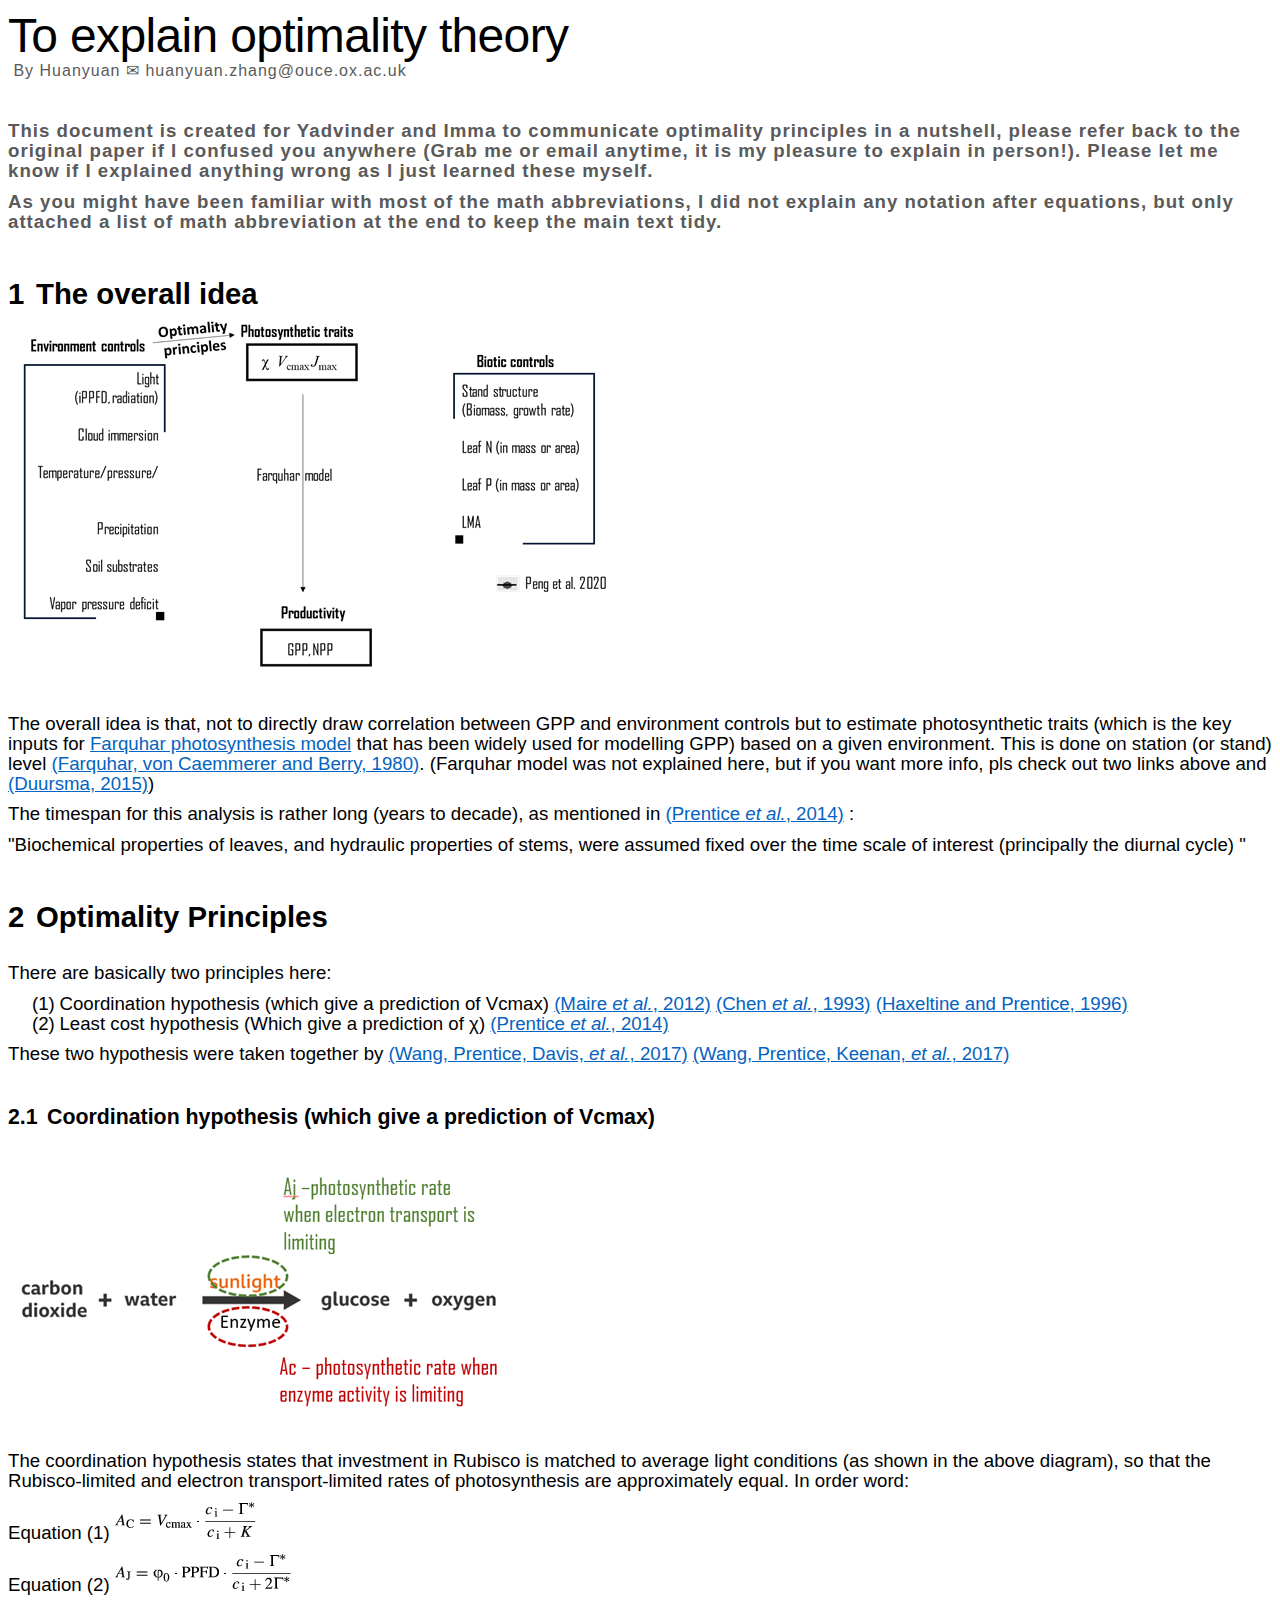
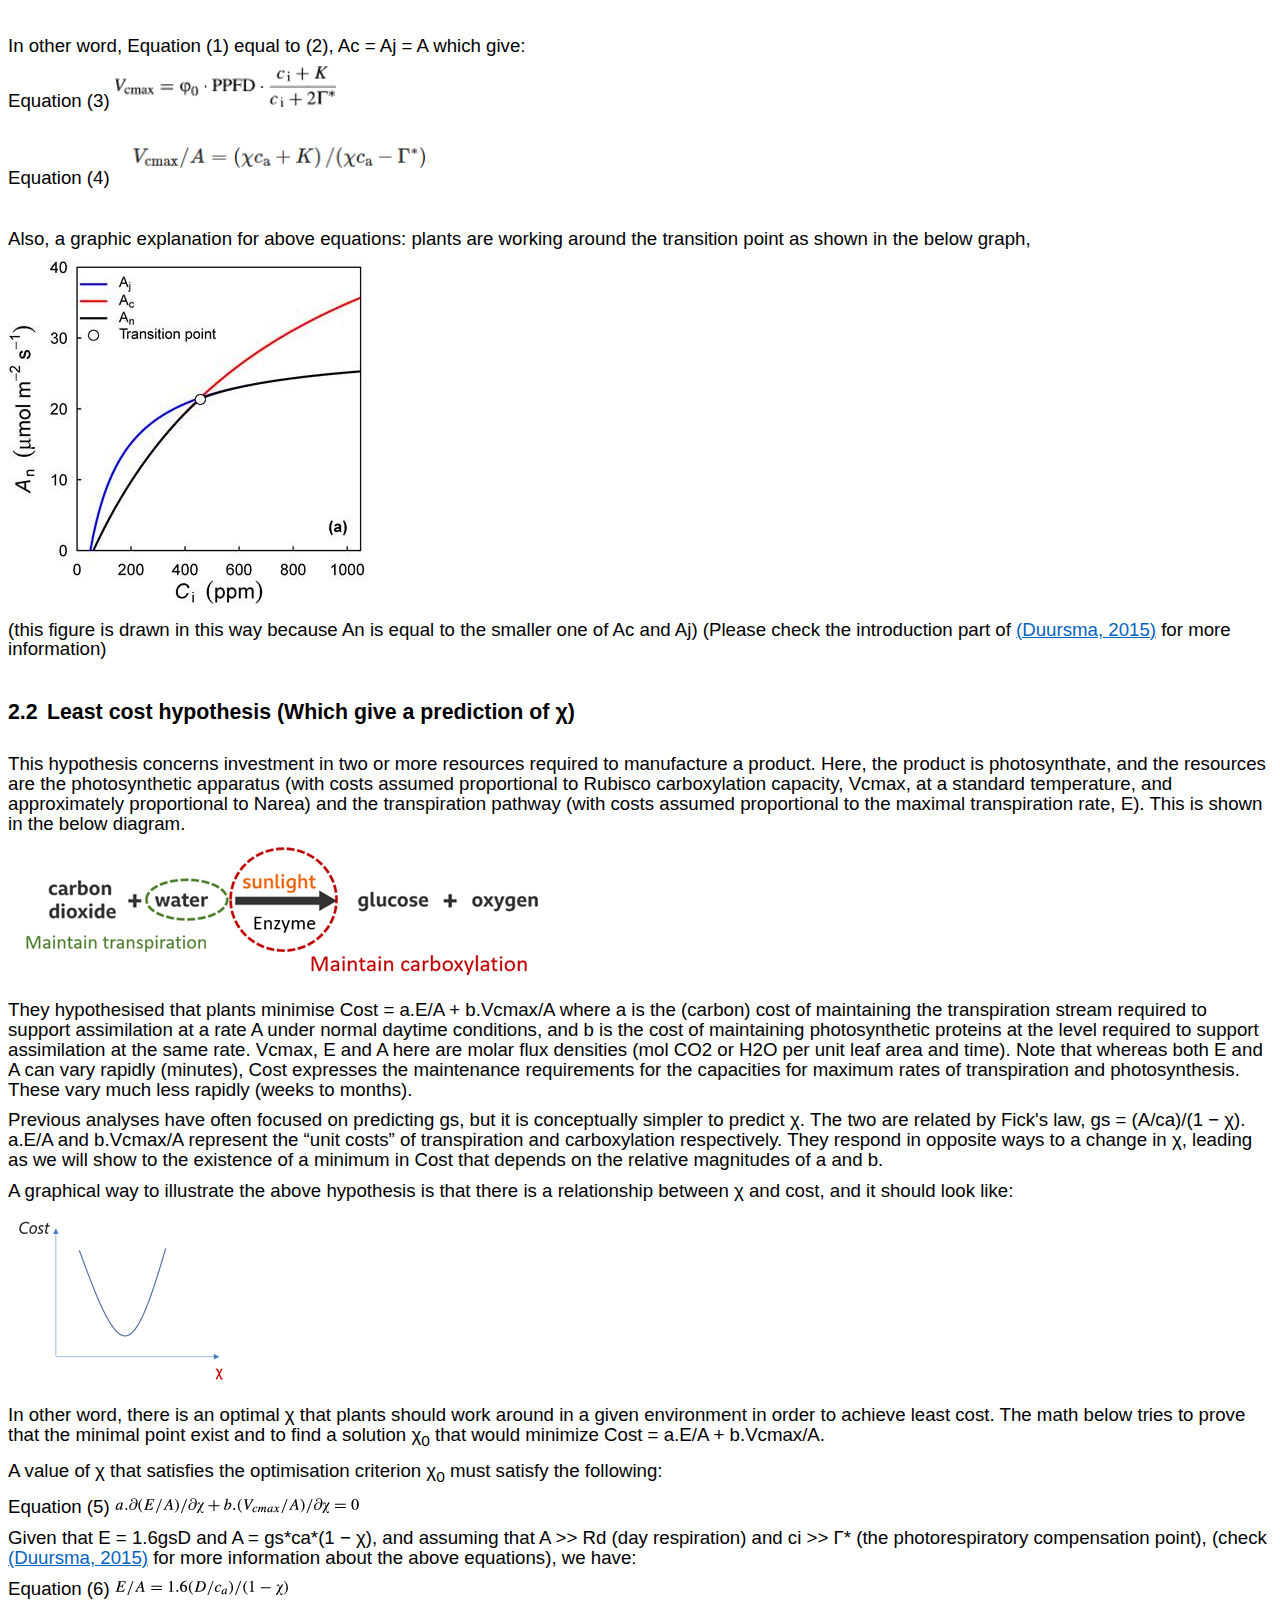
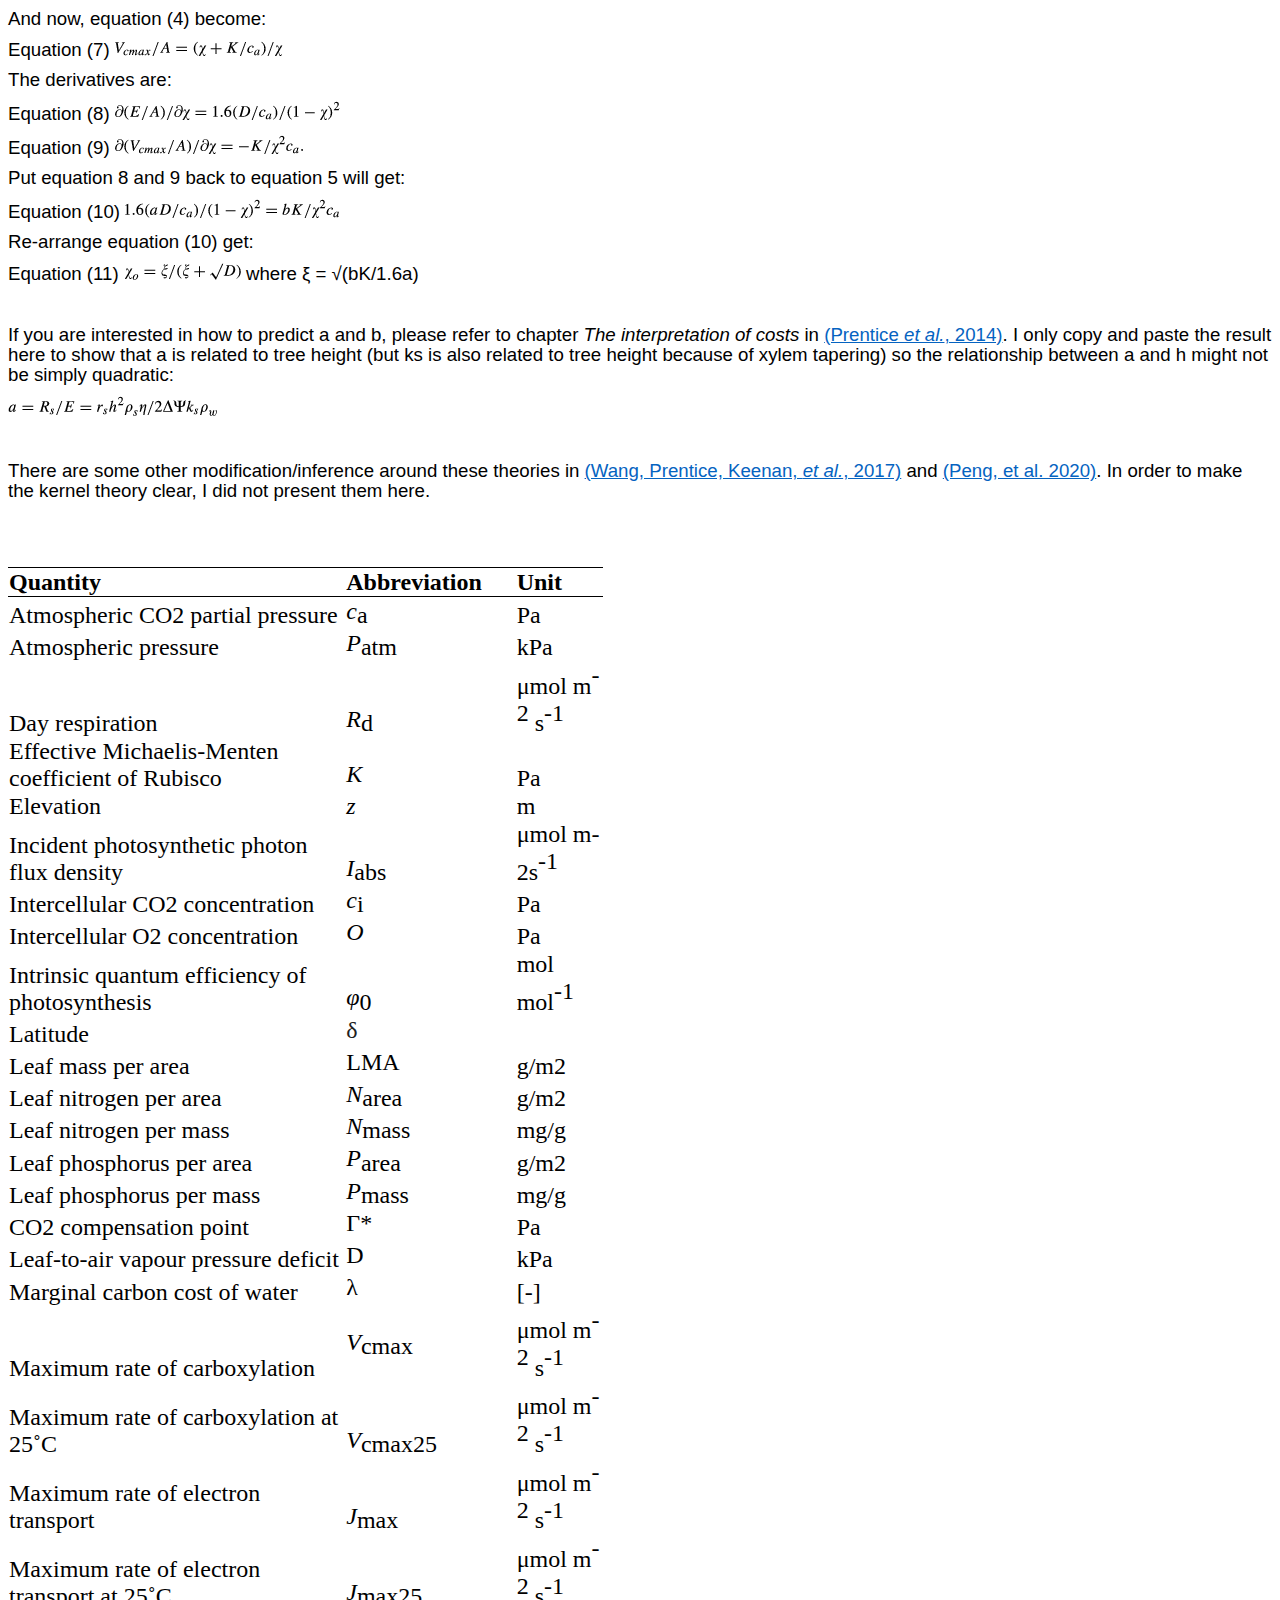
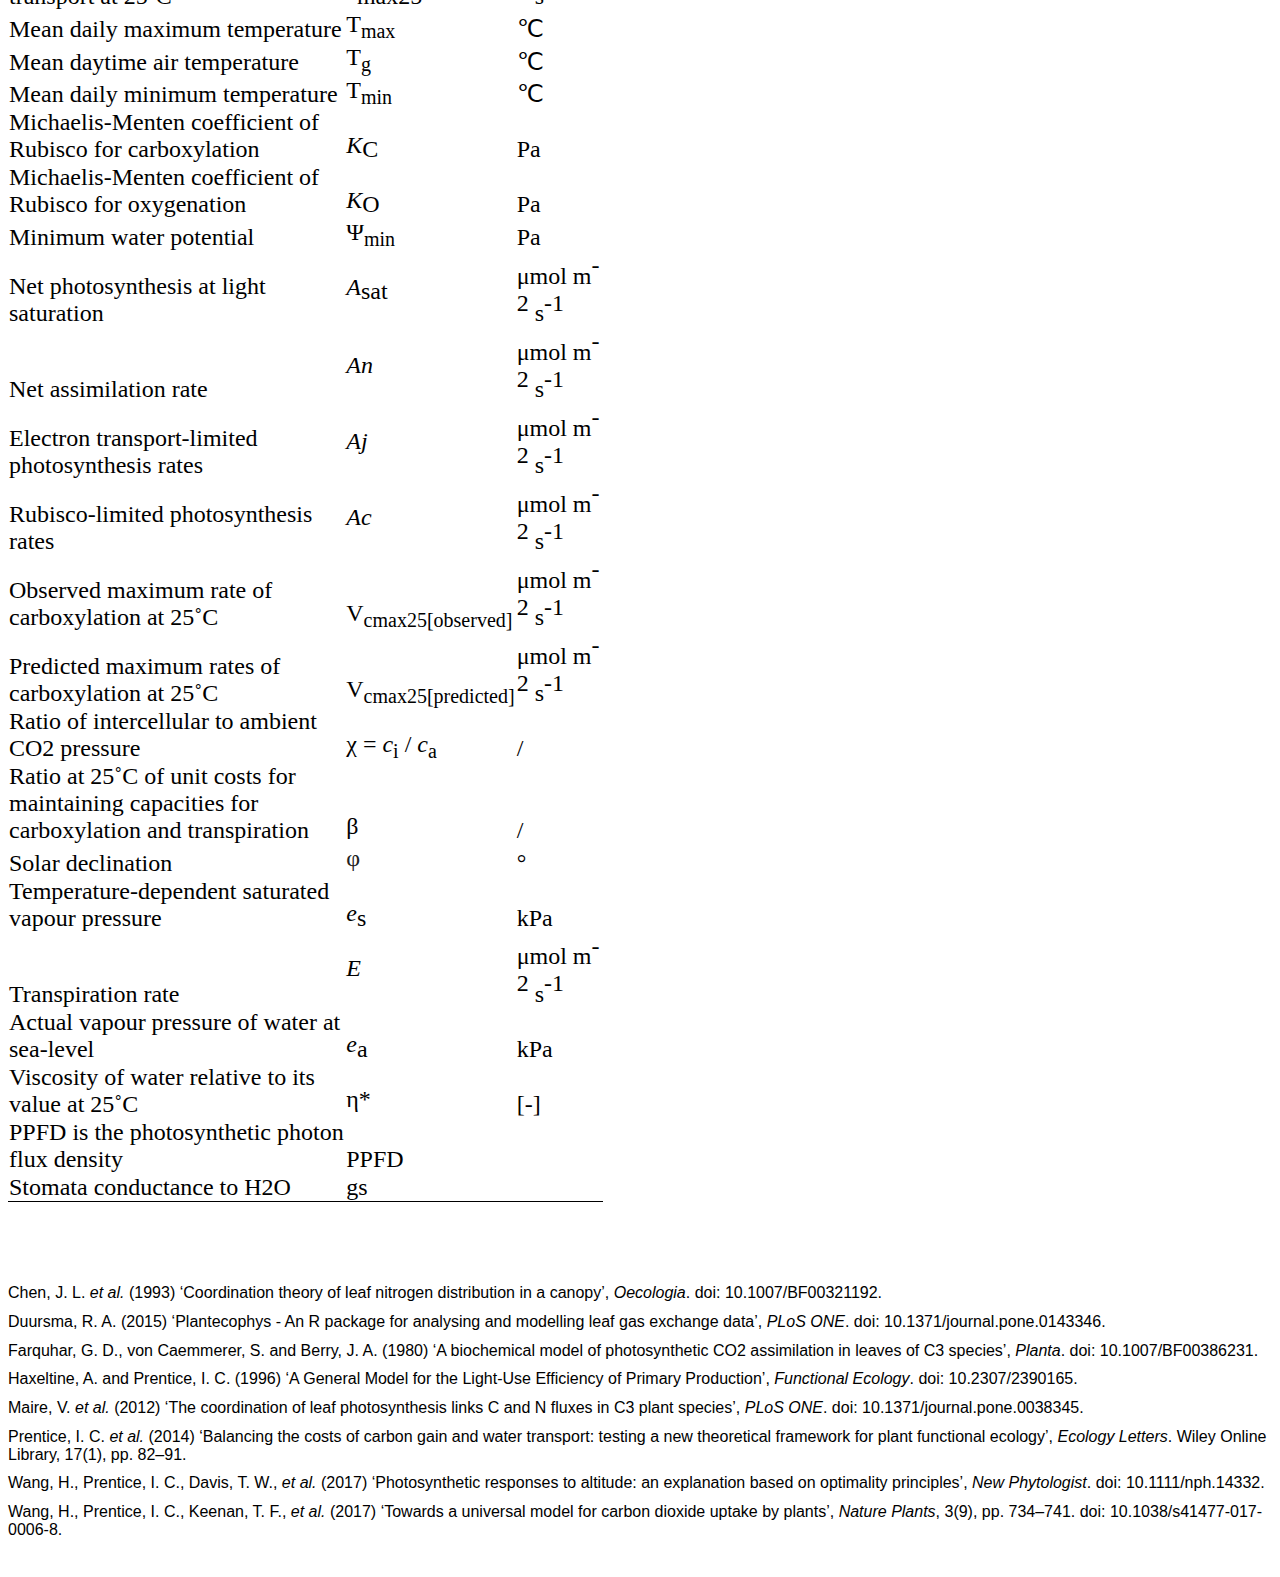
<file: optimality.html>
<!DOCTYPE html>
<html xmlns:v="urn:schemas-microsoft-com:vml"
xmlns:o="urn:schemas-microsoft-com:office:office"
xmlns:w="urn:schemas-microsoft-com:office:word"
xmlns:dt="uuid:C2F41010-65B3-11d1-A29F-00AA00C14882"
xmlns:m="http://schemas.microsoft.com/office/2004/12/omml"
xmlns="http://www.w3.org/TR/REC-html40">

<head>
<meta http-equiv=Content-Type content="text/html; charset=UTF-8">
<meta name=ProgId content=Word.Document>
<meta name=Generator content="Microsoft Word 15">
<meta name=Originator content="Microsoft Word 15">
<link rel=File-List href="optimality_files/filelist.xml">
<link rel=Edit-Time-Data href="optimality_files/editdata.mso">
<!--[if !mso]>
<style>
v\:* {behavior:url(#default#VML);}
o\:* {behavior:url(#default#VML);}
w\:* {behavior:url(#default#VML);}
.shape {behavior:url(#default#VML);}
</style>
<![endif]--><!--[if gte mso 9]><xml>
 <o:DocumentProperties>
  <o:Author>Huanyuan Zhang</o:Author>
  <o:LastAuthor>Huanyuan Zhang</o:LastAuthor>
  <o:Revision>2</o:Revision>
  <o:TotalTime>1</o:TotalTime>
  <o:Created>2020-02-05T11:10:00Z</o:Created>
  <o:LastSaved>2020-02-05T11:10:00Z</o:LastSaved>
  <o:Pages>8</o:Pages>
  <o:Words>5728</o:Words>
  <o:Characters>32655</o:Characters>
  <o:Lines>272</o:Lines>
  <o:Paragraphs>76</o:Paragraphs>
  <o:CharactersWithSpaces>38307</o:CharactersWithSpaces>
  <o:Version>16.00</o:Version>
 </o:DocumentProperties>
 <o:CustomDocumentProperties>
  <o:Mendeley_x0020_Document_1 dt:dt="string">True</o:Mendeley_x0020_Document_1>
  <o:Mendeley_x0020_Unique_x0020_User_x0020_Id_1 dt:dt="string">0187dc9f-86c5-33ab-b234-ea0f21d6e36a</o:Mendeley_x0020_Unique_x0020_User_x0020_Id_1>
  <o:Mendeley_x0020_Citation_x0020_Style_1 dt:dt="string">http://www.zotero.org/styles/harvard-cite-them-right</o:Mendeley_x0020_Citation_x0020_Style_1>
  <o:Mendeley_x0020_Recent_x0020_Style_x0020_Id_x0020_0_1 dt:dt="string">http://www.zotero.org/styles/american-medical-association</o:Mendeley_x0020_Recent_x0020_Style_x0020_Id_x0020_0_1>
  <o:Mendeley_x0020_Recent_x0020_Style_x0020_Name_x0020_0_1 dt:dt="string">American Medical Association</o:Mendeley_x0020_Recent_x0020_Style_x0020_Name_x0020_0_1>
  <o:Mendeley_x0020_Recent_x0020_Style_x0020_Id_x0020_1_1 dt:dt="string">http://www.zotero.org/styles/american-political-science-association</o:Mendeley_x0020_Recent_x0020_Style_x0020_Id_x0020_1_1>
  <o:Mendeley_x0020_Recent_x0020_Style_x0020_Name_x0020_1_1 dt:dt="string">American Political Science Association</o:Mendeley_x0020_Recent_x0020_Style_x0020_Name_x0020_1_1>
  <o:Mendeley_x0020_Recent_x0020_Style_x0020_Id_x0020_2_1 dt:dt="string">http://www.zotero.org/styles/apa</o:Mendeley_x0020_Recent_x0020_Style_x0020_Id_x0020_2_1>
  <o:Mendeley_x0020_Recent_x0020_Style_x0020_Name_x0020_2_1 dt:dt="string">American Psychological Association 6th edition</o:Mendeley_x0020_Recent_x0020_Style_x0020_Name_x0020_2_1>
  <o:Mendeley_x0020_Recent_x0020_Style_x0020_Id_x0020_3_1 dt:dt="string">http://www.zotero.org/styles/american-sociological-association</o:Mendeley_x0020_Recent_x0020_Style_x0020_Id_x0020_3_1>
  <o:Mendeley_x0020_Recent_x0020_Style_x0020_Name_x0020_3_1 dt:dt="string">American Sociological Association</o:Mendeley_x0020_Recent_x0020_Style_x0020_Name_x0020_3_1>
  <o:Mendeley_x0020_Recent_x0020_Style_x0020_Id_x0020_4_1 dt:dt="string">http://www.zotero.org/styles/chicago-author-date</o:Mendeley_x0020_Recent_x0020_Style_x0020_Id_x0020_4_1>
  <o:Mendeley_x0020_Recent_x0020_Style_x0020_Name_x0020_4_1 dt:dt="string">Chicago Manual of Style 17th edition (author-date)</o:Mendeley_x0020_Recent_x0020_Style_x0020_Name_x0020_4_1>
  <o:Mendeley_x0020_Recent_x0020_Style_x0020_Id_x0020_5_1 dt:dt="string">http://www.zotero.org/styles/harvard-cite-them-right</o:Mendeley_x0020_Recent_x0020_Style_x0020_Id_x0020_5_1>
  <o:Mendeley_x0020_Recent_x0020_Style_x0020_Name_x0020_5_1 dt:dt="string">Cite Them Right 10th edition - Harvard</o:Mendeley_x0020_Recent_x0020_Style_x0020_Name_x0020_5_1>
  <o:Mendeley_x0020_Recent_x0020_Style_x0020_Id_x0020_6_1 dt:dt="string">http://www.zotero.org/styles/global-change-biology</o:Mendeley_x0020_Recent_x0020_Style_x0020_Id_x0020_6_1>
  <o:Mendeley_x0020_Recent_x0020_Style_x0020_Name_x0020_6_1 dt:dt="string">Global Change Biology</o:Mendeley_x0020_Recent_x0020_Style_x0020_Name_x0020_6_1>
  <o:Mendeley_x0020_Recent_x0020_Style_x0020_Id_x0020_7_1 dt:dt="string">http://www.zotero.org/styles/ieee</o:Mendeley_x0020_Recent_x0020_Style_x0020_Id_x0020_7_1>
  <o:Mendeley_x0020_Recent_x0020_Style_x0020_Name_x0020_7_1 dt:dt="string">IEEE</o:Mendeley_x0020_Recent_x0020_Style_x0020_Name_x0020_7_1>
  <o:Mendeley_x0020_Recent_x0020_Style_x0020_Id_x0020_8_1 dt:dt="string">http://www.zotero.org/styles/modern-humanities-research-association</o:Mendeley_x0020_Recent_x0020_Style_x0020_Id_x0020_8_1>
  <o:Mendeley_x0020_Recent_x0020_Style_x0020_Name_x0020_8_1 dt:dt="string">Modern Humanities Research Association 3rd edition (note with bibliography)</o:Mendeley_x0020_Recent_x0020_Style_x0020_Name_x0020_8_1>
  <o:Mendeley_x0020_Recent_x0020_Style_x0020_Id_x0020_9_1 dt:dt="string">http://www.zotero.org/styles/nature</o:Mendeley_x0020_Recent_x0020_Style_x0020_Id_x0020_9_1>
  <o:Mendeley_x0020_Recent_x0020_Style_x0020_Name_x0020_9_1 dt:dt="string">Nature</o:Mendeley_x0020_Recent_x0020_Style_x0020_Name_x0020_9_1>
 </o:CustomDocumentProperties>
 <o:OfficeDocumentSettings>
  <o:AllowPNG/>
 </o:OfficeDocumentSettings>
</xml><![endif]-->
<link rel=dataStoreItem href="optimality_files/item0001.xml"
target="optimality_files/props002.xml">
<link rel=themeData href="optimality_files/themedata.thmx">
<link rel=colorSchemeMapping href="optimality_files/colorschememapping.xml">
<!--[if gte mso 9]><xml>
 <w:WordDocument>
  <w:SpellingState>Clean</w:SpellingState>
  <w:GrammarState>Clean</w:GrammarState>
  <w:TrackMoves>false</w:TrackMoves>
  <w:TrackFormatting/>
  <w:PunctuationKerning/>
  <w:ValidateAgainstSchemas/>
  <w:SaveIfXMLInvalid>false</w:SaveIfXMLInvalid>
  <w:IgnoreMixedContent>false</w:IgnoreMixedContent>
  <w:AlwaysShowPlaceholderText>false</w:AlwaysShowPlaceholderText>
  <w:DoNotPromoteQF/>
  <w:LidThemeOther>EN-GB</w:LidThemeOther>
  <w:LidThemeAsian>ZH-CN</w:LidThemeAsian>
  <w:LidThemeComplexScript>X-NONE</w:LidThemeComplexScript>
  <w:Compatibility>
   <w:BreakWrappedTables/>
   <w:SnapToGridInCell/>
   <w:WrapTextWithPunct/>
   <w:UseAsianBreakRules/>
   <w:DontGrowAutofit/>
   <w:SplitPgBreakAndParaMark/>
   <w:EnableOpenTypeKerning/>
   <w:DontFlipMirrorIndents/>
   <w:OverrideTableStyleHps/>
   <w:UseFELayout/>
  </w:Compatibility>
  <m:mathPr>
   <m:mathFont m:val="Cambria Math"/>
   <m:brkBin m:val="before"/>
   <m:brkBinSub m:val="&#45;-"/>
   <m:smallFrac m:val="off"/>
   <m:dispDef/>
   <m:lMargin m:val="0"/>
   <m:rMargin m:val="0"/>
   <m:defJc m:val="centerGroup"/>
   <m:wrapIndent m:val="1440"/>
   <m:intLim m:val="subSup"/>
   <m:naryLim m:val="undOvr"/>
  </m:mathPr></w:WordDocument>
</xml><![endif]--><!--[if gte mso 9]><xml>
 <w:LatentStyles DefLockedState="false" DefUnhideWhenUsed="false"
  DefSemiHidden="false" DefQFormat="false" DefPriority="99"
  LatentStyleCount="377">
  <w:LsdException Locked="false" Priority="0" QFormat="true" Name="Normal"/>
  <w:LsdException Locked="false" Priority="9" QFormat="true" Name="heading 1"/>
  <w:LsdException Locked="false" Priority="9" SemiHidden="true"
   UnhideWhenUsed="true" QFormat="true" Name="heading 2"/>
  <w:LsdException Locked="false" Priority="9" SemiHidden="true"
   UnhideWhenUsed="true" QFormat="true" Name="heading 3"/>
  <w:LsdException Locked="false" Priority="9" SemiHidden="true"
   UnhideWhenUsed="true" QFormat="true" Name="heading 4"/>
  <w:LsdException Locked="false" Priority="9" SemiHidden="true"
   UnhideWhenUsed="true" QFormat="true" Name="heading 5"/>
  <w:LsdException Locked="false" Priority="9" SemiHidden="true"
   UnhideWhenUsed="true" QFormat="true" Name="heading 6"/>
  <w:LsdException Locked="false" Priority="9" SemiHidden="true"
   UnhideWhenUsed="true" QFormat="true" Name="heading 7"/>
  <w:LsdException Locked="false" Priority="9" SemiHidden="true"
   UnhideWhenUsed="true" QFormat="true" Name="heading 8"/>
  <w:LsdException Locked="false" Priority="9" SemiHidden="true"
   UnhideWhenUsed="true" QFormat="true" Name="heading 9"/>
  <w:LsdException Locked="false" SemiHidden="true" UnhideWhenUsed="true"
   Name="index 1"/>
  <w:LsdException Locked="false" SemiHidden="true" UnhideWhenUsed="true"
   Name="index 2"/>
  <w:LsdException Locked="false" SemiHidden="true" UnhideWhenUsed="true"
   Name="index 3"/>
  <w:LsdException Locked="false" SemiHidden="true" UnhideWhenUsed="true"
   Name="index 4"/>
  <w:LsdException Locked="false" SemiHidden="true" UnhideWhenUsed="true"
   Name="index 5"/>
  <w:LsdException Locked="false" SemiHidden="true" UnhideWhenUsed="true"
   Name="index 6"/>
  <w:LsdException Locked="false" SemiHidden="true" UnhideWhenUsed="true"
   Name="index 7"/>
  <w:LsdException Locked="false" SemiHidden="true" UnhideWhenUsed="true"
   Name="index 8"/>
  <w:LsdException Locked="false" SemiHidden="true" UnhideWhenUsed="true"
   Name="index 9"/>
  <w:LsdException Locked="false" Priority="39" SemiHidden="true"
   UnhideWhenUsed="true" Name="toc 1"/>
  <w:LsdException Locked="false" Priority="39" SemiHidden="true"
   UnhideWhenUsed="true" Name="toc 2"/>
  <w:LsdException Locked="false" Priority="39" SemiHidden="true"
   UnhideWhenUsed="true" Name="toc 3"/>
  <w:LsdException Locked="false" Priority="39" SemiHidden="true"
   UnhideWhenUsed="true" Name="toc 4"/>
  <w:LsdException Locked="false" Priority="39" SemiHidden="true"
   UnhideWhenUsed="true" Name="toc 5"/>
  <w:LsdException Locked="false" Priority="39" SemiHidden="true"
   UnhideWhenUsed="true" Name="toc 6"/>
  <w:LsdException Locked="false" Priority="39" SemiHidden="true"
   UnhideWhenUsed="true" Name="toc 7"/>
  <w:LsdException Locked="false" Priority="39" SemiHidden="true"
   UnhideWhenUsed="true" Name="toc 8"/>
  <w:LsdException Locked="false" Priority="39" SemiHidden="true"
   UnhideWhenUsed="true" Name="toc 9"/>
  <w:LsdException Locked="false" SemiHidden="true" UnhideWhenUsed="true"
   Name="Normal Indent"/>
  <w:LsdException Locked="false" SemiHidden="true" UnhideWhenUsed="true"
   Name="footnote text"/>
  <w:LsdException Locked="false" SemiHidden="true" UnhideWhenUsed="true"
   Name="annotation text"/>
  <w:LsdException Locked="false" SemiHidden="true" UnhideWhenUsed="true"
   Name="header"/>
  <w:LsdException Locked="false" SemiHidden="true" UnhideWhenUsed="true"
   Name="footer"/>
  <w:LsdException Locked="false" SemiHidden="true" UnhideWhenUsed="true"
   Name="index heading"/>
  <w:LsdException Locked="false" Priority="35" SemiHidden="true"
   UnhideWhenUsed="true" QFormat="true" Name="caption"/>
  <w:LsdException Locked="false" SemiHidden="true" UnhideWhenUsed="true"
   Name="table of figures"/>
  <w:LsdException Locked="false" SemiHidden="true" UnhideWhenUsed="true"
   Name="envelope address"/>
  <w:LsdException Locked="false" SemiHidden="true" UnhideWhenUsed="true"
   Name="envelope return"/>
  <w:LsdException Locked="false" SemiHidden="true" UnhideWhenUsed="true"
   Name="footnote reference"/>
  <w:LsdException Locked="false" SemiHidden="true" UnhideWhenUsed="true"
   Name="annotation reference"/>
  <w:LsdException Locked="false" SemiHidden="true" UnhideWhenUsed="true"
   Name="line number"/>
  <w:LsdException Locked="false" SemiHidden="true" UnhideWhenUsed="true"
   Name="page number"/>
  <w:LsdException Locked="false" SemiHidden="true" UnhideWhenUsed="true"
   Name="endnote reference"/>
  <w:LsdException Locked="false" SemiHidden="true" UnhideWhenUsed="true"
   Name="endnote text"/>
  <w:LsdException Locked="false" SemiHidden="true" UnhideWhenUsed="true"
   Name="table of authorities"/>
  <w:LsdException Locked="false" SemiHidden="true" UnhideWhenUsed="true"
   Name="macro"/>
  <w:LsdException Locked="false" SemiHidden="true" UnhideWhenUsed="true"
   Name="toa heading"/>
  <w:LsdException Locked="false" SemiHidden="true" UnhideWhenUsed="true"
   Name="List"/>
  <w:LsdException Locked="false" SemiHidden="true" UnhideWhenUsed="true"
   Name="List Bullet"/>
  <w:LsdException Locked="false" SemiHidden="true" UnhideWhenUsed="true"
   Name="List Number"/>
  <w:LsdException Locked="false" SemiHidden="true" UnhideWhenUsed="true"
   Name="List 2"/>
  <w:LsdException Locked="false" SemiHidden="true" UnhideWhenUsed="true"
   Name="List 3"/>
  <w:LsdException Locked="false" SemiHidden="true" UnhideWhenUsed="true"
   Name="List 4"/>
  <w:LsdException Locked="false" SemiHidden="true" UnhideWhenUsed="true"
   Name="List 5"/>
  <w:LsdException Locked="false" SemiHidden="true" UnhideWhenUsed="true"
   Name="List Bullet 2"/>
  <w:LsdException Locked="false" SemiHidden="true" UnhideWhenUsed="true"
   Name="List Bullet 3"/>
  <w:LsdException Locked="false" SemiHidden="true" UnhideWhenUsed="true"
   Name="List Bullet 4"/>
  <w:LsdException Locked="false" SemiHidden="true" UnhideWhenUsed="true"
   Name="List Bullet 5"/>
  <w:LsdException Locked="false" SemiHidden="true" UnhideWhenUsed="true"
   Name="List Number 2"/>
  <w:LsdException Locked="false" SemiHidden="true" UnhideWhenUsed="true"
   Name="List Number 3"/>
  <w:LsdException Locked="false" SemiHidden="true" UnhideWhenUsed="true"
   Name="List Number 4"/>
  <w:LsdException Locked="false" SemiHidden="true" UnhideWhenUsed="true"
   Name="List Number 5"/>
  <w:LsdException Locked="false" Priority="10" QFormat="true" Name="Title"/>
  <w:LsdException Locked="false" SemiHidden="true" UnhideWhenUsed="true"
   Name="Closing"/>
  <w:LsdException Locked="false" SemiHidden="true" UnhideWhenUsed="true"
   Name="Signature"/>
  <w:LsdException Locked="false" Priority="1" SemiHidden="true"
   UnhideWhenUsed="true" Name="Default Paragraph Font"/>
  <w:LsdException Locked="false" SemiHidden="true" UnhideWhenUsed="true"
   Name="Body Text"/>
  <w:LsdException Locked="false" SemiHidden="true" UnhideWhenUsed="true"
   Name="Body Text Indent"/>
  <w:LsdException Locked="false" SemiHidden="true" UnhideWhenUsed="true"
   Name="List Continue"/>
  <w:LsdException Locked="false" SemiHidden="true" UnhideWhenUsed="true"
   Name="List Continue 2"/>
  <w:LsdException Locked="false" SemiHidden="true" UnhideWhenUsed="true"
   Name="List Continue 3"/>
  <w:LsdException Locked="false" SemiHidden="true" UnhideWhenUsed="true"
   Name="List Continue 4"/>
  <w:LsdException Locked="false" SemiHidden="true" UnhideWhenUsed="true"
   Name="List Continue 5"/>
  <w:LsdException Locked="false" SemiHidden="true" UnhideWhenUsed="true"
   Name="Message Header"/>
  <w:LsdException Locked="false" Priority="11" QFormat="true" Name="Subtitle"/>
  <w:LsdException Locked="false" SemiHidden="true" UnhideWhenUsed="true"
   Name="Salutation"/>
  <w:LsdException Locked="false" SemiHidden="true" UnhideWhenUsed="true"
   Name="Date"/>
  <w:LsdException Locked="false" SemiHidden="true" UnhideWhenUsed="true"
   Name="Body Text First Indent"/>
  <w:LsdException Locked="false" SemiHidden="true" UnhideWhenUsed="true"
   Name="Body Text First Indent 2"/>
  <w:LsdException Locked="false" SemiHidden="true" UnhideWhenUsed="true"
   Name="Note Heading"/>
  <w:LsdException Locked="false" SemiHidden="true" UnhideWhenUsed="true"
   Name="Body Text 2"/>
  <w:LsdException Locked="false" SemiHidden="true" UnhideWhenUsed="true"
   Name="Body Text 3"/>
  <w:LsdException Locked="false" SemiHidden="true" UnhideWhenUsed="true"
   Name="Body Text Indent 2"/>
  <w:LsdException Locked="false" SemiHidden="true" UnhideWhenUsed="true"
   Name="Body Text Indent 3"/>
  <w:LsdException Locked="false" SemiHidden="true" UnhideWhenUsed="true"
   Name="Block Text"/>
  <w:LsdException Locked="false" SemiHidden="true" UnhideWhenUsed="true"
   Name="Hyperlink"/>
  <w:LsdException Locked="false" SemiHidden="true" UnhideWhenUsed="true"
   Name="FollowedHyperlink"/>
  <w:LsdException Locked="false" Priority="22" QFormat="true" Name="Strong"/>
  <w:LsdException Locked="false" Priority="20" QFormat="true" Name="Emphasis"/>
  <w:LsdException Locked="false" SemiHidden="true" UnhideWhenUsed="true"
   Name="Document Map"/>
  <w:LsdException Locked="false" SemiHidden="true" UnhideWhenUsed="true"
   Name="Plain Text"/>
  <w:LsdException Locked="false" SemiHidden="true" UnhideWhenUsed="true"
   Name="E-mail Signature"/>
  <w:LsdException Locked="false" SemiHidden="true" UnhideWhenUsed="true"
   Name="HTML Top of Form"/>
  <w:LsdException Locked="false" SemiHidden="true" UnhideWhenUsed="true"
   Name="HTML Bottom of Form"/>
  <w:LsdException Locked="false" SemiHidden="true" UnhideWhenUsed="true"
   Name="Normal (Web)"/>
  <w:LsdException Locked="false" SemiHidden="true" UnhideWhenUsed="true"
   Name="HTML Acronym"/>
  <w:LsdException Locked="false" SemiHidden="true" UnhideWhenUsed="true"
   Name="HTML Address"/>
  <w:LsdException Locked="false" SemiHidden="true" UnhideWhenUsed="true"
   Name="HTML Cite"/>
  <w:LsdException Locked="false" SemiHidden="true" UnhideWhenUsed="true"
   Name="HTML Code"/>
  <w:LsdException Locked="false" SemiHidden="true" UnhideWhenUsed="true"
   Name="HTML Definition"/>
  <w:LsdException Locked="false" SemiHidden="true" UnhideWhenUsed="true"
   Name="HTML Keyboard"/>
  <w:LsdException Locked="false" SemiHidden="true" UnhideWhenUsed="true"
   Name="HTML Preformatted"/>
  <w:LsdException Locked="false" SemiHidden="true" UnhideWhenUsed="true"
   Name="HTML Sample"/>
  <w:LsdException Locked="false" SemiHidden="true" UnhideWhenUsed="true"
   Name="HTML Typewriter"/>
  <w:LsdException Locked="false" SemiHidden="true" UnhideWhenUsed="true"
   Name="HTML Variable"/>
  <w:LsdException Locked="false" SemiHidden="true" UnhideWhenUsed="true"
   Name="Normal Table"/>
  <w:LsdException Locked="false" SemiHidden="true" UnhideWhenUsed="true"
   Name="annotation subject"/>
  <w:LsdException Locked="false" SemiHidden="true" UnhideWhenUsed="true"
   Name="No List"/>
  <w:LsdException Locked="false" SemiHidden="true" UnhideWhenUsed="true"
   Name="Outline List 1"/>
  <w:LsdException Locked="false" SemiHidden="true" UnhideWhenUsed="true"
   Name="Outline List 2"/>
  <w:LsdException Locked="false" SemiHidden="true" UnhideWhenUsed="true"
   Name="Outline List 3"/>
  <w:LsdException Locked="false" SemiHidden="true" UnhideWhenUsed="true"
   Name="Table Simple 1"/>
  <w:LsdException Locked="false" SemiHidden="true" UnhideWhenUsed="true"
   Name="Table Simple 2"/>
  <w:LsdException Locked="false" SemiHidden="true" UnhideWhenUsed="true"
   Name="Table Simple 3"/>
  <w:LsdException Locked="false" SemiHidden="true" UnhideWhenUsed="true"
   Name="Table Classic 1"/>
  <w:LsdException Locked="false" SemiHidden="true" UnhideWhenUsed="true"
   Name="Table Classic 2"/>
  <w:LsdException Locked="false" SemiHidden="true" UnhideWhenUsed="true"
   Name="Table Classic 3"/>
  <w:LsdException Locked="false" SemiHidden="true" UnhideWhenUsed="true"
   Name="Table Classic 4"/>
  <w:LsdException Locked="false" SemiHidden="true" UnhideWhenUsed="true"
   Name="Table Colorful 1"/>
  <w:LsdException Locked="false" SemiHidden="true" UnhideWhenUsed="true"
   Name="Table Colorful 2"/>
  <w:LsdException Locked="false" SemiHidden="true" UnhideWhenUsed="true"
   Name="Table Colorful 3"/>
  <w:LsdException Locked="false" SemiHidden="true" UnhideWhenUsed="true"
   Name="Table Columns 1"/>
  <w:LsdException Locked="false" SemiHidden="true" UnhideWhenUsed="true"
   Name="Table Columns 2"/>
  <w:LsdException Locked="false" SemiHidden="true" UnhideWhenUsed="true"
   Name="Table Columns 3"/>
  <w:LsdException Locked="false" SemiHidden="true" UnhideWhenUsed="true"
   Name="Table Columns 4"/>
  <w:LsdException Locked="false" SemiHidden="true" UnhideWhenUsed="true"
   Name="Table Columns 5"/>
  <w:LsdException Locked="false" SemiHidden="true" UnhideWhenUsed="true"
   Name="Table Grid 1"/>
  <w:LsdException Locked="false" SemiHidden="true" UnhideWhenUsed="true"
   Name="Table Grid 2"/>
  <w:LsdException Locked="false" SemiHidden="true" UnhideWhenUsed="true"
   Name="Table Grid 3"/>
  <w:LsdException Locked="false" SemiHidden="true" UnhideWhenUsed="true"
   Name="Table Grid 4"/>
  <w:LsdException Locked="false" SemiHidden="true" UnhideWhenUsed="true"
   Name="Table Grid 5"/>
  <w:LsdException Locked="false" SemiHidden="true" UnhideWhenUsed="true"
   Name="Table Grid 6"/>
  <w:LsdException Locked="false" SemiHidden="true" UnhideWhenUsed="true"
   Name="Table Grid 7"/>
  <w:LsdException Locked="false" SemiHidden="true" UnhideWhenUsed="true"
   Name="Table Grid 8"/>
  <w:LsdException Locked="false" SemiHidden="true" UnhideWhenUsed="true"
   Name="Table List 1"/>
  <w:LsdException Locked="false" SemiHidden="true" UnhideWhenUsed="true"
   Name="Table List 2"/>
  <w:LsdException Locked="false" SemiHidden="true" UnhideWhenUsed="true"
   Name="Table List 3"/>
  <w:LsdException Locked="false" SemiHidden="true" UnhideWhenUsed="true"
   Name="Table List 4"/>
  <w:LsdException Locked="false" SemiHidden="true" UnhideWhenUsed="true"
   Name="Table List 5"/>
  <w:LsdException Locked="false" SemiHidden="true" UnhideWhenUsed="true"
   Name="Table List 6"/>
  <w:LsdException Locked="false" SemiHidden="true" UnhideWhenUsed="true"
   Name="Table List 7"/>
  <w:LsdException Locked="false" SemiHidden="true" UnhideWhenUsed="true"
   Name="Table List 8"/>
  <w:LsdException Locked="false" SemiHidden="true" UnhideWhenUsed="true"
   Name="Table 3D effects 1"/>
  <w:LsdException Locked="false" SemiHidden="true" UnhideWhenUsed="true"
   Name="Table 3D effects 2"/>
  <w:LsdException Locked="false" SemiHidden="true" UnhideWhenUsed="true"
   Name="Table 3D effects 3"/>
  <w:LsdException Locked="false" SemiHidden="true" UnhideWhenUsed="true"
   Name="Table Contemporary"/>
  <w:LsdException Locked="false" SemiHidden="true" UnhideWhenUsed="true"
   Name="Table Elegant"/>
  <w:LsdException Locked="false" SemiHidden="true" UnhideWhenUsed="true"
   Name="Table Professional"/>
  <w:LsdException Locked="false" SemiHidden="true" UnhideWhenUsed="true"
   Name="Table Subtle 1"/>
  <w:LsdException Locked="false" SemiHidden="true" UnhideWhenUsed="true"
   Name="Table Subtle 2"/>
  <w:LsdException Locked="false" SemiHidden="true" UnhideWhenUsed="true"
   Name="Table Web 1"/>
  <w:LsdException Locked="false" SemiHidden="true" UnhideWhenUsed="true"
   Name="Table Web 2"/>
  <w:LsdException Locked="false" SemiHidden="true" UnhideWhenUsed="true"
   Name="Table Web 3"/>
  <w:LsdException Locked="false" SemiHidden="true" UnhideWhenUsed="true"
   Name="Balloon Text"/>
  <w:LsdException Locked="false" Priority="39" Name="Table Grid"/>
  <w:LsdException Locked="false" SemiHidden="true" UnhideWhenUsed="true"
   Name="Table Theme"/>
  <w:LsdException Locked="false" SemiHidden="true" Name="Placeholder Text"/>
  <w:LsdException Locked="false" Priority="1" QFormat="true" Name="No Spacing"/>
  <w:LsdException Locked="false" Priority="60" Name="Light Shading"/>
  <w:LsdException Locked="false" Priority="61" Name="Light List"/>
  <w:LsdException Locked="false" Priority="62" Name="Light Grid"/>
  <w:LsdException Locked="false" Priority="63" Name="Medium Shading 1"/>
  <w:LsdException Locked="false" Priority="64" Name="Medium Shading 2"/>
  <w:LsdException Locked="false" Priority="65" Name="Medium List 1"/>
  <w:LsdException Locked="false" Priority="66" Name="Medium List 2"/>
  <w:LsdException Locked="false" Priority="67" Name="Medium Grid 1"/>
  <w:LsdException Locked="false" Priority="68" Name="Medium Grid 2"/>
  <w:LsdException Locked="false" Priority="69" Name="Medium Grid 3"/>
  <w:LsdException Locked="false" Priority="70" Name="Dark List"/>
  <w:LsdException Locked="false" Priority="71" Name="Colorful Shading"/>
  <w:LsdException Locked="false" Priority="72" Name="Colorful List"/>
  <w:LsdException Locked="false" Priority="73" Name="Colorful Grid"/>
  <w:LsdException Locked="false" Priority="60" Name="Light Shading Accent 1"/>
  <w:LsdException Locked="false" Priority="61" Name="Light List Accent 1"/>
  <w:LsdException Locked="false" Priority="62" Name="Light Grid Accent 1"/>
  <w:LsdException Locked="false" Priority="63" Name="Medium Shading 1 Accent 1"/>
  <w:LsdException Locked="false" Priority="64" Name="Medium Shading 2 Accent 1"/>
  <w:LsdException Locked="false" Priority="65" Name="Medium List 1 Accent 1"/>
  <w:LsdException Locked="false" SemiHidden="true" Name="Revision"/>
  <w:LsdException Locked="false" Priority="34" QFormat="true"
   Name="List Paragraph"/>
  <w:LsdException Locked="false" Priority="29" QFormat="true" Name="Quote"/>
  <w:LsdException Locked="false" Priority="30" QFormat="true"
   Name="Intense Quote"/>
  <w:LsdException Locked="false" Priority="66" Name="Medium List 2 Accent 1"/>
  <w:LsdException Locked="false" Priority="67" Name="Medium Grid 1 Accent 1"/>
  <w:LsdException Locked="false" Priority="68" Name="Medium Grid 2 Accent 1"/>
  <w:LsdException Locked="false" Priority="69" Name="Medium Grid 3 Accent 1"/>
  <w:LsdException Locked="false" Priority="70" Name="Dark List Accent 1"/>
  <w:LsdException Locked="false" Priority="71" Name="Colorful Shading Accent 1"/>
  <w:LsdException Locked="false" Priority="72" Name="Colorful List Accent 1"/>
  <w:LsdException Locked="false" Priority="73" Name="Colorful Grid Accent 1"/>
  <w:LsdException Locked="false" Priority="60" Name="Light Shading Accent 2"/>
  <w:LsdException Locked="false" Priority="61" Name="Light List Accent 2"/>
  <w:LsdException Locked="false" Priority="62" Name="Light Grid Accent 2"/>
  <w:LsdException Locked="false" Priority="63" Name="Medium Shading 1 Accent 2"/>
  <w:LsdException Locked="false" Priority="64" Name="Medium Shading 2 Accent 2"/>
  <w:LsdException Locked="false" Priority="65" Name="Medium List 1 Accent 2"/>
  <w:LsdException Locked="false" Priority="66" Name="Medium List 2 Accent 2"/>
  <w:LsdException Locked="false" Priority="67" Name="Medium Grid 1 Accent 2"/>
  <w:LsdException Locked="false" Priority="68" Name="Medium Grid 2 Accent 2"/>
  <w:LsdException Locked="false" Priority="69" Name="Medium Grid 3 Accent 2"/>
  <w:LsdException Locked="false" Priority="70" Name="Dark List Accent 2"/>
  <w:LsdException Locked="false" Priority="71" Name="Colorful Shading Accent 2"/>
  <w:LsdException Locked="false" Priority="72" Name="Colorful List Accent 2"/>
  <w:LsdException Locked="false" Priority="73" Name="Colorful Grid Accent 2"/>
  <w:LsdException Locked="false" Priority="60" Name="Light Shading Accent 3"/>
  <w:LsdException Locked="false" Priority="61" Name="Light List Accent 3"/>
  <w:LsdException Locked="false" Priority="62" Name="Light Grid Accent 3"/>
  <w:LsdException Locked="false" Priority="63" Name="Medium Shading 1 Accent 3"/>
  <w:LsdException Locked="false" Priority="64" Name="Medium Shading 2 Accent 3"/>
  <w:LsdException Locked="false" Priority="65" Name="Medium List 1 Accent 3"/>
  <w:LsdException Locked="false" Priority="66" Name="Medium List 2 Accent 3"/>
  <w:LsdException Locked="false" Priority="67" Name="Medium Grid 1 Accent 3"/>
  <w:LsdException Locked="false" Priority="68" Name="Medium Grid 2 Accent 3"/>
  <w:LsdException Locked="false" Priority="69" Name="Medium Grid 3 Accent 3"/>
  <w:LsdException Locked="false" Priority="70" Name="Dark List Accent 3"/>
  <w:LsdException Locked="false" Priority="71" Name="Colorful Shading Accent 3"/>
  <w:LsdException Locked="false" Priority="72" Name="Colorful List Accent 3"/>
  <w:LsdException Locked="false" Priority="73" Name="Colorful Grid Accent 3"/>
  <w:LsdException Locked="false" Priority="60" Name="Light Shading Accent 4"/>
  <w:LsdException Locked="false" Priority="61" Name="Light List Accent 4"/>
  <w:LsdException Locked="false" Priority="62" Name="Light Grid Accent 4"/>
  <w:LsdException Locked="false" Priority="63" Name="Medium Shading 1 Accent 4"/>
  <w:LsdException Locked="false" Priority="64" Name="Medium Shading 2 Accent 4"/>
  <w:LsdException Locked="false" Priority="65" Name="Medium List 1 Accent 4"/>
  <w:LsdException Locked="false" Priority="66" Name="Medium List 2 Accent 4"/>
  <w:LsdException Locked="false" Priority="67" Name="Medium Grid 1 Accent 4"/>
  <w:LsdException Locked="false" Priority="68" Name="Medium Grid 2 Accent 4"/>
  <w:LsdException Locked="false" Priority="69" Name="Medium Grid 3 Accent 4"/>
  <w:LsdException Locked="false" Priority="70" Name="Dark List Accent 4"/>
  <w:LsdException Locked="false" Priority="71" Name="Colorful Shading Accent 4"/>
  <w:LsdException Locked="false" Priority="72" Name="Colorful List Accent 4"/>
  <w:LsdException Locked="false" Priority="73" Name="Colorful Grid Accent 4"/>
  <w:LsdException Locked="false" Priority="60" Name="Light Shading Accent 5"/>
  <w:LsdException Locked="false" Priority="61" Name="Light List Accent 5"/>
  <w:LsdException Locked="false" Priority="62" Name="Light Grid Accent 5"/>
  <w:LsdException Locked="false" Priority="63" Name="Medium Shading 1 Accent 5"/>
  <w:LsdException Locked="false" Priority="64" Name="Medium Shading 2 Accent 5"/>
  <w:LsdException Locked="false" Priority="65" Name="Medium List 1 Accent 5"/>
  <w:LsdException Locked="false" Priority="66" Name="Medium List 2 Accent 5"/>
  <w:LsdException Locked="false" Priority="67" Name="Medium Grid 1 Accent 5"/>
  <w:LsdException Locked="false" Priority="68" Name="Medium Grid 2 Accent 5"/>
  <w:LsdException Locked="false" Priority="69" Name="Medium Grid 3 Accent 5"/>
  <w:LsdException Locked="false" Priority="70" Name="Dark List Accent 5"/>
  <w:LsdException Locked="false" Priority="71" Name="Colorful Shading Accent 5"/>
  <w:LsdException Locked="false" Priority="72" Name="Colorful List Accent 5"/>
  <w:LsdException Locked="false" Priority="73" Name="Colorful Grid Accent 5"/>
  <w:LsdException Locked="false" Priority="60" Name="Light Shading Accent 6"/>
  <w:LsdException Locked="false" Priority="61" Name="Light List Accent 6"/>
  <w:LsdException Locked="false" Priority="62" Name="Light Grid Accent 6"/>
  <w:LsdException Locked="false" Priority="63" Name="Medium Shading 1 Accent 6"/>
  <w:LsdException Locked="false" Priority="64" Name="Medium Shading 2 Accent 6"/>
  <w:LsdException Locked="false" Priority="65" Name="Medium List 1 Accent 6"/>
  <w:LsdException Locked="false" Priority="66" Name="Medium List 2 Accent 6"/>
  <w:LsdException Locked="false" Priority="67" Name="Medium Grid 1 Accent 6"/>
  <w:LsdException Locked="false" Priority="68" Name="Medium Grid 2 Accent 6"/>
  <w:LsdException Locked="false" Priority="69" Name="Medium Grid 3 Accent 6"/>
  <w:LsdException Locked="false" Priority="70" Name="Dark List Accent 6"/>
  <w:LsdException Locked="false" Priority="71" Name="Colorful Shading Accent 6"/>
  <w:LsdException Locked="false" Priority="72" Name="Colorful List Accent 6"/>
  <w:LsdException Locked="false" Priority="73" Name="Colorful Grid Accent 6"/>
  <w:LsdException Locked="false" Priority="19" QFormat="true"
   Name="Subtle Emphasis"/>
  <w:LsdException Locked="false" Priority="21" QFormat="true"
   Name="Intense Emphasis"/>
  <w:LsdException Locked="false" Priority="31" QFormat="true"
   Name="Subtle Reference"/>
  <w:LsdException Locked="false" Priority="32" QFormat="true"
   Name="Intense Reference"/>
  <w:LsdException Locked="false" Priority="33" QFormat="true" Name="Book Title"/>
  <w:LsdException Locked="false" Priority="37" SemiHidden="true"
   UnhideWhenUsed="true" Name="Bibliography"/>
  <w:LsdException Locked="false" Priority="39" SemiHidden="true"
   UnhideWhenUsed="true" QFormat="true" Name="TOC Heading"/>
  <w:LsdException Locked="false" Priority="41" Name="Plain Table 1"/>
  <w:LsdException Locked="false" Priority="42" Name="Plain Table 2"/>
  <w:LsdException Locked="false" Priority="43" Name="Plain Table 3"/>
  <w:LsdException Locked="false" Priority="44" Name="Plain Table 4"/>
  <w:LsdException Locked="false" Priority="45" Name="Plain Table 5"/>
  <w:LsdException Locked="false" Priority="40" Name="Grid Table Light"/>
  <w:LsdException Locked="false" Priority="46" Name="Grid Table 1 Light"/>
  <w:LsdException Locked="false" Priority="47" Name="Grid Table 2"/>
  <w:LsdException Locked="false" Priority="48" Name="Grid Table 3"/>
  <w:LsdException Locked="false" Priority="49" Name="Grid Table 4"/>
  <w:LsdException Locked="false" Priority="50" Name="Grid Table 5 Dark"/>
  <w:LsdException Locked="false" Priority="51" Name="Grid Table 6 Colorful"/>
  <w:LsdException Locked="false" Priority="52" Name="Grid Table 7 Colorful"/>
  <w:LsdException Locked="false" Priority="46"
   Name="Grid Table 1 Light Accent 1"/>
  <w:LsdException Locked="false" Priority="47" Name="Grid Table 2 Accent 1"/>
  <w:LsdException Locked="false" Priority="48" Name="Grid Table 3 Accent 1"/>
  <w:LsdException Locked="false" Priority="49" Name="Grid Table 4 Accent 1"/>
  <w:LsdException Locked="false" Priority="50" Name="Grid Table 5 Dark Accent 1"/>
  <w:LsdException Locked="false" Priority="51"
   Name="Grid Table 6 Colorful Accent 1"/>
  <w:LsdException Locked="false" Priority="52"
   Name="Grid Table 7 Colorful Accent 1"/>
  <w:LsdException Locked="false" Priority="46"
   Name="Grid Table 1 Light Accent 2"/>
  <w:LsdException Locked="false" Priority="47" Name="Grid Table 2 Accent 2"/>
  <w:LsdException Locked="false" Priority="48" Name="Grid Table 3 Accent 2"/>
  <w:LsdException Locked="false" Priority="49" Name="Grid Table 4 Accent 2"/>
  <w:LsdException Locked="false" Priority="50" Name="Grid Table 5 Dark Accent 2"/>
  <w:LsdException Locked="false" Priority="51"
   Name="Grid Table 6 Colorful Accent 2"/>
  <w:LsdException Locked="false" Priority="52"
   Name="Grid Table 7 Colorful Accent 2"/>
  <w:LsdException Locked="false" Priority="46"
   Name="Grid Table 1 Light Accent 3"/>
  <w:LsdException Locked="false" Priority="47" Name="Grid Table 2 Accent 3"/>
  <w:LsdException Locked="false" Priority="48" Name="Grid Table 3 Accent 3"/>
  <w:LsdException Locked="false" Priority="49" Name="Grid Table 4 Accent 3"/>
  <w:LsdException Locked="false" Priority="50" Name="Grid Table 5 Dark Accent 3"/>
  <w:LsdException Locked="false" Priority="51"
   Name="Grid Table 6 Colorful Accent 3"/>
  <w:LsdException Locked="false" Priority="52"
   Name="Grid Table 7 Colorful Accent 3"/>
  <w:LsdException Locked="false" Priority="46"
   Name="Grid Table 1 Light Accent 4"/>
  <w:LsdException Locked="false" Priority="47" Name="Grid Table 2 Accent 4"/>
  <w:LsdException Locked="false" Priority="48" Name="Grid Table 3 Accent 4"/>
  <w:LsdException Locked="false" Priority="49" Name="Grid Table 4 Accent 4"/>
  <w:LsdException Locked="false" Priority="50" Name="Grid Table 5 Dark Accent 4"/>
  <w:LsdException Locked="false" Priority="51"
   Name="Grid Table 6 Colorful Accent 4"/>
  <w:LsdException Locked="false" Priority="52"
   Name="Grid Table 7 Colorful Accent 4"/>
  <w:LsdException Locked="false" Priority="46"
   Name="Grid Table 1 Light Accent 5"/>
  <w:LsdException Locked="false" Priority="47" Name="Grid Table 2 Accent 5"/>
  <w:LsdException Locked="false" Priority="48" Name="Grid Table 3 Accent 5"/>
  <w:LsdException Locked="false" Priority="49" Name="Grid Table 4 Accent 5"/>
  <w:LsdException Locked="false" Priority="50" Name="Grid Table 5 Dark Accent 5"/>
  <w:LsdException Locked="false" Priority="51"
   Name="Grid Table 6 Colorful Accent 5"/>
  <w:LsdException Locked="false" Priority="52"
   Name="Grid Table 7 Colorful Accent 5"/>
  <w:LsdException Locked="false" Priority="46"
   Name="Grid Table 1 Light Accent 6"/>
  <w:LsdException Locked="false" Priority="47" Name="Grid Table 2 Accent 6"/>
  <w:LsdException Locked="false" Priority="48" Name="Grid Table 3 Accent 6"/>
  <w:LsdException Locked="false" Priority="49" Name="Grid Table 4 Accent 6"/>
  <w:LsdException Locked="false" Priority="50" Name="Grid Table 5 Dark Accent 6"/>
  <w:LsdException Locked="false" Priority="51"
   Name="Grid Table 6 Colorful Accent 6"/>
  <w:LsdException Locked="false" Priority="52"
   Name="Grid Table 7 Colorful Accent 6"/>
  <w:LsdException Locked="false" Priority="46" Name="List Table 1 Light"/>
  <w:LsdException Locked="false" Priority="47" Name="List Table 2"/>
  <w:LsdException Locked="false" Priority="48" Name="List Table 3"/>
  <w:LsdException Locked="false" Priority="49" Name="List Table 4"/>
  <w:LsdException Locked="false" Priority="50" Name="List Table 5 Dark"/>
  <w:LsdException Locked="false" Priority="51" Name="List Table 6 Colorful"/>
  <w:LsdException Locked="false" Priority="52" Name="List Table 7 Colorful"/>
  <w:LsdException Locked="false" Priority="46"
   Name="List Table 1 Light Accent 1"/>
  <w:LsdException Locked="false" Priority="47" Name="List Table 2 Accent 1"/>
  <w:LsdException Locked="false" Priority="48" Name="List Table 3 Accent 1"/>
  <w:LsdException Locked="false" Priority="49" Name="List Table 4 Accent 1"/>
  <w:LsdException Locked="false" Priority="50" Name="List Table 5 Dark Accent 1"/>
  <w:LsdException Locked="false" Priority="51"
   Name="List Table 6 Colorful Accent 1"/>
  <w:LsdException Locked="false" Priority="52"
   Name="List Table 7 Colorful Accent 1"/>
  <w:LsdException Locked="false" Priority="46"
   Name="List Table 1 Light Accent 2"/>
  <w:LsdException Locked="false" Priority="47" Name="List Table 2 Accent 2"/>
  <w:LsdException Locked="false" Priority="48" Name="List Table 3 Accent 2"/>
  <w:LsdException Locked="false" Priority="49" Name="List Table 4 Accent 2"/>
  <w:LsdException Locked="false" Priority="50" Name="List Table 5 Dark Accent 2"/>
  <w:LsdException Locked="false" Priority="51"
   Name="List Table 6 Colorful Accent 2"/>
  <w:LsdException Locked="false" Priority="52"
   Name="List Table 7 Colorful Accent 2"/>
  <w:LsdException Locked="false" Priority="46"
   Name="List Table 1 Light Accent 3"/>
  <w:LsdException Locked="false" Priority="47" Name="List Table 2 Accent 3"/>
  <w:LsdException Locked="false" Priority="48" Name="List Table 3 Accent 3"/>
  <w:LsdException Locked="false" Priority="49" Name="List Table 4 Accent 3"/>
  <w:LsdException Locked="false" Priority="50" Name="List Table 5 Dark Accent 3"/>
  <w:LsdException Locked="false" Priority="51"
   Name="List Table 6 Colorful Accent 3"/>
  <w:LsdException Locked="false" Priority="52"
   Name="List Table 7 Colorful Accent 3"/>
  <w:LsdException Locked="false" Priority="46"
   Name="List Table 1 Light Accent 4"/>
  <w:LsdException Locked="false" Priority="47" Name="List Table 2 Accent 4"/>
  <w:LsdException Locked="false" Priority="48" Name="List Table 3 Accent 4"/>
  <w:LsdException Locked="false" Priority="49" Name="List Table 4 Accent 4"/>
  <w:LsdException Locked="false" Priority="50" Name="List Table 5 Dark Accent 4"/>
  <w:LsdException Locked="false" Priority="51"
   Name="List Table 6 Colorful Accent 4"/>
  <w:LsdException Locked="false" Priority="52"
   Name="List Table 7 Colorful Accent 4"/>
  <w:LsdException Locked="false" Priority="46"
   Name="List Table 1 Light Accent 5"/>
  <w:LsdException Locked="false" Priority="47" Name="List Table 2 Accent 5"/>
  <w:LsdException Locked="false" Priority="48" Name="List Table 3 Accent 5"/>
  <w:LsdException Locked="false" Priority="49" Name="List Table 4 Accent 5"/>
  <w:LsdException Locked="false" Priority="50" Name="List Table 5 Dark Accent 5"/>
  <w:LsdException Locked="false" Priority="51"
   Name="List Table 6 Colorful Accent 5"/>
  <w:LsdException Locked="false" Priority="52"
   Name="List Table 7 Colorful Accent 5"/>
  <w:LsdException Locked="false" Priority="46"
   Name="List Table 1 Light Accent 6"/>
  <w:LsdException Locked="false" Priority="47" Name="List Table 2 Accent 6"/>
  <w:LsdException Locked="false" Priority="48" Name="List Table 3 Accent 6"/>
  <w:LsdException Locked="false" Priority="49" Name="List Table 4 Accent 6"/>
  <w:LsdException Locked="false" Priority="50" Name="List Table 5 Dark Accent 6"/>
  <w:LsdException Locked="false" Priority="51"
   Name="List Table 6 Colorful Accent 6"/>
  <w:LsdException Locked="false" Priority="52"
   Name="List Table 7 Colorful Accent 6"/>
  <w:LsdException Locked="false" SemiHidden="true" UnhideWhenUsed="true"
   Name="Mention"/>
  <w:LsdException Locked="false" SemiHidden="true" UnhideWhenUsed="true"
   Name="Smart Hyperlink"/>
  <w:LsdException Locked="false" SemiHidden="true" UnhideWhenUsed="true"
   Name="Hashtag"/>
  <w:LsdException Locked="false" SemiHidden="true" UnhideWhenUsed="true"
   Name="Unresolved Mention"/>
  <w:LsdException Locked="false" SemiHidden="true" UnhideWhenUsed="true"
   Name="Smart Link"/>
  <w:LsdException Locked="false" SemiHidden="true" UnhideWhenUsed="true"
   Name="Smart Link Error"/>
 </w:LatentStyles>
</xml><![endif]-->
<style>
<!--
 /* Font Definitions */
 @font-face
	{font-family:"Cambria Math";
	panose-1:2 4 5 3 5 4 6 3 2 4;
	mso-font-charset:0;
	mso-generic-font-family:roman;
	mso-font-pitch:variable;
	mso-font-signature:-536869121 1107305727 33554432 0 415 0;}
@font-face
	{font-family:DengXian;
	panose-1:2 1 6 0 3 1 1 1 1 1;
	mso-font-alt:\7B49\7EBF;
	mso-font-charset:134;
	mso-generic-font-family:auto;
	mso-font-pitch:variable;
	mso-font-signature:-1610612033 953122042 22 0 262159 0;}
@font-face
	{font-family:Calibri;
	panose-1:2 15 5 2 2 2 4 3 2 4;
	mso-font-charset:0;
	mso-generic-font-family:swiss;
	mso-font-pitch:variable;
	mso-font-signature:-469750017 -1073732485 9 0 511 0;}
@font-face
	{font-family:"Calibri Light";
	panose-1:2 15 3 2 2 2 4 3 2 4;
	mso-font-charset:0;
	mso-generic-font-family:swiss;
	mso-font-pitch:variable;
	mso-font-signature:-469750017 -1073732485 9 0 511 0;}
@font-face
	{font-family:"DengXian Light";
	panose-1:2 1 6 0 3 1 1 1 1 1;
	mso-font-alt:"\7B49\7EBF Light";
	mso-font-charset:134;
	mso-generic-font-family:auto;
	mso-font-pitch:variable;
	mso-font-signature:-1610612033 953122042 22 0 262159 0;}
@font-face
	{font-family:"Segoe UI";
	panose-1:2 11 5 2 4 2 4 2 2 3;
	mso-font-charset:0;
	mso-generic-font-family:swiss;
	mso-font-pitch:variable;
	mso-font-signature:-469750017 -1073683329 9 0 511 0;}
@font-face
	{font-family:"\@DengXian Light";
	mso-font-charset:134;
	mso-generic-font-family:auto;
	mso-font-pitch:variable;
	mso-font-signature:-1610612033 953122042 22 0 262159 0;}
@font-face
	{font-family:"\@DengXian";
	panose-1:2 1 6 0 3 1 1 1 1 1;
	mso-font-charset:134;
	mso-generic-font-family:auto;
	mso-font-pitch:variable;
	mso-font-signature:-1610612033 953122042 22 0 262159 0;}
 /* Style Definitions */
 p.MsoNormal, li.MsoNormal, div.MsoNormal
	{mso-style-unhide:no;
	mso-style-qformat:yes;
	mso-style-parent:"";
	margin-top:0cm;
	margin-right:0cm;
	margin-bottom:8.0pt;
	margin-left:0cm;
	line-height:106%;
	mso-pagination:widow-orphan;
	font-size:12.0pt;
	font-family:"Calibri",sans-serif;
	mso-ascii-font-family:Calibri;
	mso-ascii-theme-font:minor-latin;
	mso-fareast-font-family:DengXian;
	mso-fareast-theme-font:minor-fareast;
	mso-hansi-font-family:Calibri;
	mso-hansi-theme-font:minor-latin;
	mso-bidi-font-family:"Times New Roman";
	mso-bidi-theme-font:minor-bidi;}
h1
	{mso-style-priority:9;
	mso-style-unhide:no;
	mso-style-qformat:yes;
	mso-style-link:"Heading 1 Char";
	mso-style-next:Normal;
	margin-top:12.0pt;
	margin-right:0cm;
	margin-bottom:0cm;
	margin-left:21.6pt;
	margin-bottom:.0001pt;
	text-indent:-21.6pt;
	line-height:106%;
	mso-pagination:widow-orphan lines-together;
	page-break-after:avoid;
	mso-outline-level:1;
	mso-list:l0 level1 lfo2;
	font-size:20.0pt;
	font-family:"Calibri Light",sans-serif;
	mso-ascii-font-family:"Calibri Light";
	mso-ascii-theme-font:major-latin;
	mso-fareast-font-family:"DengXian Light";
	mso-fareast-theme-font:major-fareast;
	mso-hansi-font-family:"Calibri Light";
	mso-hansi-theme-font:major-latin;
	mso-bidi-font-family:"Times New Roman";
	mso-bidi-theme-font:major-bidi;
	mso-font-kerning:0pt;
	font-weight:bold;}
h2
	{mso-style-noshow:yes;
	mso-style-priority:9;
	mso-style-qformat:yes;
	mso-style-link:"Heading 2 Char";
	mso-style-next:Normal;
	margin-top:2.0pt;
	margin-right:0cm;
	margin-bottom:0cm;
	margin-left:28.8pt;
	margin-bottom:.0001pt;
	text-indent:-28.8pt;
	line-height:106%;
	mso-pagination:widow-orphan lines-together;
	page-break-after:avoid;
	mso-outline-level:2;
	mso-list:l0 level2 lfo2;
	font-size:14.0pt;
	font-family:"Calibri Light",sans-serif;
	mso-ascii-font-family:"Calibri Light";
	mso-ascii-theme-font:major-latin;
	mso-fareast-font-family:"DengXian Light";
	mso-fareast-theme-font:major-fareast;
	mso-hansi-font-family:"Calibri Light";
	mso-hansi-theme-font:major-latin;
	mso-bidi-font-family:"Times New Roman";
	mso-bidi-theme-font:major-bidi;
	font-weight:bold;}
h3
	{mso-style-noshow:yes;
	mso-style-priority:9;
	mso-style-qformat:yes;
	mso-style-link:"Heading 3 Char";
	mso-style-next:Normal;
	margin-top:2.0pt;
	margin-right:0cm;
	margin-bottom:0cm;
	margin-left:36.0pt;
	margin-bottom:.0001pt;
	text-indent:-36.0pt;
	line-height:106%;
	mso-pagination:widow-orphan lines-together;
	page-break-after:avoid;
	mso-outline-level:3;
	mso-list:l0 level3 lfo2;
	font-size:12.0pt;
	font-family:"Calibri Light",sans-serif;
	mso-ascii-font-family:"Calibri Light";
	mso-ascii-theme-font:major-latin;
	mso-fareast-font-family:"DengXian Light";
	mso-fareast-theme-font:major-fareast;
	mso-hansi-font-family:"Calibri Light";
	mso-hansi-theme-font:major-latin;
	mso-bidi-font-family:"Times New Roman";
	mso-bidi-theme-font:major-bidi;
	color:#1F3763;
	mso-themecolor:accent1;
	mso-themeshade:127;
	font-weight:normal;}
h4
	{mso-style-noshow:yes;
	mso-style-priority:9;
	mso-style-qformat:yes;
	mso-style-link:"Heading 4 Char";
	mso-style-next:Normal;
	margin-top:2.0pt;
	margin-right:0cm;
	margin-bottom:0cm;
	margin-left:43.2pt;
	margin-bottom:.0001pt;
	text-indent:-43.2pt;
	line-height:106%;
	mso-pagination:widow-orphan lines-together;
	page-break-after:avoid;
	mso-outline-level:4;
	mso-list:l0 level4 lfo2;
	font-size:12.0pt;
	font-family:"Calibri Light",sans-serif;
	mso-ascii-font-family:"Calibri Light";
	mso-ascii-theme-font:major-latin;
	mso-fareast-font-family:"DengXian Light";
	mso-fareast-theme-font:major-fareast;
	mso-hansi-font-family:"Calibri Light";
	mso-hansi-theme-font:major-latin;
	mso-bidi-font-family:"Times New Roman";
	mso-bidi-theme-font:major-bidi;
	color:#2F5496;
	mso-themecolor:accent1;
	mso-themeshade:191;
	font-weight:normal;
	font-style:italic;}
h5
	{mso-style-noshow:yes;
	mso-style-priority:9;
	mso-style-qformat:yes;
	mso-style-link:"Heading 5 Char";
	mso-style-next:Normal;
	margin-top:2.0pt;
	margin-right:0cm;
	margin-bottom:0cm;
	margin-left:50.4pt;
	margin-bottom:.0001pt;
	text-indent:-50.4pt;
	line-height:106%;
	mso-pagination:widow-orphan lines-together;
	page-break-after:avoid;
	mso-outline-level:5;
	mso-list:l0 level5 lfo2;
	font-size:12.0pt;
	font-family:"Calibri Light",sans-serif;
	mso-ascii-font-family:"Calibri Light";
	mso-ascii-theme-font:major-latin;
	mso-fareast-font-family:"DengXian Light";
	mso-fareast-theme-font:major-fareast;
	mso-hansi-font-family:"Calibri Light";
	mso-hansi-theme-font:major-latin;
	mso-bidi-font-family:"Times New Roman";
	mso-bidi-theme-font:major-bidi;
	color:#2F5496;
	mso-themecolor:accent1;
	mso-themeshade:191;
	font-weight:normal;}
h6
	{mso-style-noshow:yes;
	mso-style-priority:9;
	mso-style-qformat:yes;
	mso-style-link:"Heading 6 Char";
	mso-style-next:Normal;
	margin-top:2.0pt;
	margin-right:0cm;
	margin-bottom:0cm;
	margin-left:57.6pt;
	margin-bottom:.0001pt;
	text-indent:-57.6pt;
	line-height:106%;
	mso-pagination:widow-orphan lines-together;
	page-break-after:avoid;
	mso-outline-level:6;
	mso-list:l0 level6 lfo2;
	font-size:12.0pt;
	font-family:"Calibri Light",sans-serif;
	mso-ascii-font-family:"Calibri Light";
	mso-ascii-theme-font:major-latin;
	mso-fareast-font-family:"DengXian Light";
	mso-fareast-theme-font:major-fareast;
	mso-hansi-font-family:"Calibri Light";
	mso-hansi-theme-font:major-latin;
	mso-bidi-font-family:"Times New Roman";
	mso-bidi-theme-font:major-bidi;
	color:#1F3763;
	mso-themecolor:accent1;
	mso-themeshade:127;
	font-weight:normal;}
p.MsoHeading7, li.MsoHeading7, div.MsoHeading7
	{mso-style-noshow:yes;
	mso-style-priority:9;
	mso-style-qformat:yes;
	mso-style-link:"Heading 7 Char";
	mso-style-next:Normal;
	margin-top:2.0pt;
	margin-right:0cm;
	margin-bottom:0cm;
	margin-left:64.8pt;
	margin-bottom:.0001pt;
	text-indent:-64.8pt;
	line-height:106%;
	mso-pagination:widow-orphan lines-together;
	page-break-after:avoid;
	mso-outline-level:7;
	mso-list:l0 level7 lfo2;
	font-size:12.0pt;
	font-family:"Calibri Light",sans-serif;
	mso-ascii-font-family:"Calibri Light";
	mso-ascii-theme-font:major-latin;
	mso-fareast-font-family:"DengXian Light";
	mso-fareast-theme-font:major-fareast;
	mso-hansi-font-family:"Calibri Light";
	mso-hansi-theme-font:major-latin;
	mso-bidi-font-family:"Times New Roman";
	mso-bidi-theme-font:major-bidi;
	color:#1F3763;
	mso-themecolor:accent1;
	mso-themeshade:127;
	font-style:italic;}
p.MsoHeading8, li.MsoHeading8, div.MsoHeading8
	{mso-style-noshow:yes;
	mso-style-priority:9;
	mso-style-qformat:yes;
	mso-style-link:"Heading 8 Char";
	mso-style-next:Normal;
	margin-top:2.0pt;
	margin-right:0cm;
	margin-bottom:0cm;
	margin-left:72.0pt;
	margin-bottom:.0001pt;
	text-indent:-72.0pt;
	line-height:106%;
	mso-pagination:widow-orphan lines-together;
	page-break-after:avoid;
	mso-outline-level:8;
	mso-list:l0 level8 lfo2;
	font-size:10.5pt;
	font-family:"Calibri Light",sans-serif;
	mso-ascii-font-family:"Calibri Light";
	mso-ascii-theme-font:major-latin;
	mso-fareast-font-family:"DengXian Light";
	mso-fareast-theme-font:major-fareast;
	mso-hansi-font-family:"Calibri Light";
	mso-hansi-theme-font:major-latin;
	mso-bidi-font-family:"Times New Roman";
	mso-bidi-theme-font:major-bidi;
	color:#272727;
	mso-themecolor:text1;
	mso-themetint:216;}
p.MsoHeading9, li.MsoHeading9, div.MsoHeading9
	{mso-style-noshow:yes;
	mso-style-priority:9;
	mso-style-qformat:yes;
	mso-style-link:"Heading 9 Char";
	mso-style-next:Normal;
	margin-top:2.0pt;
	margin-right:0cm;
	margin-bottom:0cm;
	margin-left:79.2pt;
	margin-bottom:.0001pt;
	text-indent:-79.2pt;
	line-height:106%;
	mso-pagination:widow-orphan lines-together;
	page-break-after:avoid;
	mso-outline-level:9;
	mso-list:l0 level9 lfo2;
	font-size:10.5pt;
	font-family:"Calibri Light",sans-serif;
	mso-ascii-font-family:"Calibri Light";
	mso-ascii-theme-font:major-latin;
	mso-fareast-font-family:"DengXian Light";
	mso-fareast-theme-font:major-fareast;
	mso-hansi-font-family:"Calibri Light";
	mso-hansi-theme-font:major-latin;
	mso-bidi-font-family:"Times New Roman";
	mso-bidi-theme-font:major-bidi;
	color:#272727;
	mso-themecolor:text1;
	mso-themetint:216;
	font-style:italic;}
p.MsoCommentText, li.MsoCommentText, div.MsoCommentText
	{mso-style-noshow:yes;
	mso-style-priority:99;
	mso-style-link:"Comment Text Char";
	margin-top:0cm;
	margin-right:0cm;
	margin-bottom:8.0pt;
	margin-left:0cm;
	mso-pagination:widow-orphan;
	font-size:10.0pt;
	font-family:"Calibri",sans-serif;
	mso-ascii-font-family:Calibri;
	mso-ascii-theme-font:minor-latin;
	mso-fareast-font-family:DengXian;
	mso-fareast-theme-font:minor-fareast;
	mso-hansi-font-family:Calibri;
	mso-hansi-theme-font:minor-latin;
	mso-bidi-font-family:"Times New Roman";
	mso-bidi-theme-font:minor-bidi;}
span.MsoCommentReference
	{mso-style-noshow:yes;
	mso-style-priority:99;
	mso-ansi-font-size:10.5pt;
	mso-bidi-font-size:10.5pt;}
p.MsoTitle, li.MsoTitle, div.MsoTitle
	{mso-style-noshow:yes;
	mso-style-priority:10;
	mso-style-unhide:no;
	mso-style-qformat:yes;
	mso-style-link:"Title Char";
	mso-style-next:Normal;
	margin:0cm;
	margin-bottom:.0001pt;
	mso-add-space:auto;
	mso-pagination:widow-orphan;
	font-size:28.0pt;
	font-family:"Calibri Light",sans-serif;
	mso-ascii-font-family:"Calibri Light";
	mso-ascii-theme-font:major-latin;
	mso-fareast-font-family:"DengXian Light";
	mso-fareast-theme-font:major-fareast;
	mso-hansi-font-family:"Calibri Light";
	mso-hansi-theme-font:major-latin;
	mso-bidi-font-family:"Times New Roman";
	mso-bidi-theme-font:major-bidi;
	letter-spacing:-.5pt;
	mso-font-kerning:14.0pt;}
p.MsoTitleCxSpFirst, li.MsoTitleCxSpFirst, div.MsoTitleCxSpFirst
	{mso-style-noshow:yes;
	mso-style-priority:10;
	mso-style-unhide:no;
	mso-style-qformat:yes;
	mso-style-link:"Title Char";
	mso-style-next:Normal;
	mso-style-type:export-only;
	margin:0cm;
	margin-bottom:.0001pt;
	mso-add-space:auto;
	mso-pagination:widow-orphan;
	font-size:28.0pt;
	font-family:"Calibri Light",sans-serif;
	mso-ascii-font-family:"Calibri Light";
	mso-ascii-theme-font:major-latin;
	mso-fareast-font-family:"DengXian Light";
	mso-fareast-theme-font:major-fareast;
	mso-hansi-font-family:"Calibri Light";
	mso-hansi-theme-font:major-latin;
	mso-bidi-font-family:"Times New Roman";
	mso-bidi-theme-font:major-bidi;
	letter-spacing:-.5pt;
	mso-font-kerning:14.0pt;}
p.MsoTitleCxSpMiddle, li.MsoTitleCxSpMiddle, div.MsoTitleCxSpMiddle
	{mso-style-noshow:yes;
	mso-style-priority:10;
	mso-style-unhide:no;
	mso-style-qformat:yes;
	mso-style-link:"Title Char";
	mso-style-next:Normal;
	mso-style-type:export-only;
	margin:0cm;
	margin-bottom:.0001pt;
	mso-add-space:auto;
	mso-pagination:widow-orphan;
	font-size:28.0pt;
	font-family:"Calibri Light",sans-serif;
	mso-ascii-font-family:"Calibri Light";
	mso-ascii-theme-font:major-latin;
	mso-fareast-font-family:"DengXian Light";
	mso-fareast-theme-font:major-fareast;
	mso-hansi-font-family:"Calibri Light";
	mso-hansi-theme-font:major-latin;
	mso-bidi-font-family:"Times New Roman";
	mso-bidi-theme-font:major-bidi;
	letter-spacing:-.5pt;
	mso-font-kerning:14.0pt;}
p.MsoTitleCxSpLast, li.MsoTitleCxSpLast, div.MsoTitleCxSpLast
	{mso-style-noshow:yes;
	mso-style-priority:10;
	mso-style-unhide:no;
	mso-style-qformat:yes;
	mso-style-link:"Title Char";
	mso-style-next:Normal;
	mso-style-type:export-only;
	margin:0cm;
	margin-bottom:.0001pt;
	mso-add-space:auto;
	mso-pagination:widow-orphan;
	font-size:28.0pt;
	font-family:"Calibri Light",sans-serif;
	mso-ascii-font-family:"Calibri Light";
	mso-ascii-theme-font:major-latin;
	mso-fareast-font-family:"DengXian Light";
	mso-fareast-theme-font:major-fareast;
	mso-hansi-font-family:"Calibri Light";
	mso-hansi-theme-font:major-latin;
	mso-bidi-font-family:"Times New Roman";
	mso-bidi-theme-font:major-bidi;
	letter-spacing:-.5pt;
	mso-font-kerning:14.0pt;}
p.MsoSubtitle, li.MsoSubtitle, div.MsoSubtitle
	{mso-style-noshow:yes;
	mso-style-priority:11;
	mso-style-unhide:no;
	mso-style-qformat:yes;
	mso-style-link:"Subtitle Char";
	mso-style-next:Normal;
	margin-top:0cm;
	margin-right:0cm;
	margin-bottom:8.0pt;
	margin-left:0cm;
	line-height:106%;
	mso-pagination:widow-orphan;
	font-size:12.0pt;
	font-family:"Calibri",sans-serif;
	mso-ascii-font-family:Calibri;
	mso-ascii-theme-font:minor-latin;
	mso-fareast-font-family:DengXian;
	mso-fareast-theme-font:minor-fareast;
	mso-hansi-font-family:Calibri;
	mso-hansi-theme-font:minor-latin;
	mso-bidi-font-family:"Times New Roman";
	mso-bidi-theme-font:minor-bidi;
	color:#5A5A5A;
	mso-themecolor:text1;
	mso-themetint:165;
	letter-spacing:.75pt;}
a:link, span.MsoHyperlink
	{mso-style-priority:99;
	color:#0563C1;
	mso-themecolor:hyperlink;
	text-decoration:underline;
	text-underline:single;}
a:visited, span.MsoHyperlinkFollowed
	{mso-style-noshow:yes;
	mso-style-priority:99;
	color:#954F72;
	mso-themecolor:followedhyperlink;
	text-decoration:underline;
	text-underline:single;}
p
	{mso-style-noshow:yes;
	mso-style-priority:99;
	mso-margin-top-alt:auto;
	margin-right:0cm;
	mso-margin-bottom-alt:auto;
	margin-left:0cm;
	mso-pagination:widow-orphan;
	font-size:12.0pt;
	font-family:"Times New Roman",serif;
	mso-fareast-font-family:"Times New Roman";}
p.MsoAcetate, li.MsoAcetate, div.MsoAcetate
	{mso-style-noshow:yes;
	mso-style-priority:99;
	mso-style-link:"Balloon Text Char";
	margin:0cm;
	margin-bottom:.0001pt;
	mso-pagination:widow-orphan;
	font-size:9.0pt;
	font-family:"Segoe UI",sans-serif;
	mso-fareast-font-family:DengXian;
	mso-fareast-theme-font:minor-fareast;}
p.MsoListParagraph, li.MsoListParagraph, div.MsoListParagraph
	{mso-style-noshow:yes;
	mso-style-priority:34;
	mso-style-unhide:no;
	mso-style-qformat:yes;
	margin-top:0cm;
	margin-right:0cm;
	margin-bottom:8.0pt;
	margin-left:36.0pt;
	mso-add-space:auto;
	line-height:106%;
	mso-pagination:widow-orphan;
	font-size:12.0pt;
	font-family:"Calibri",sans-serif;
	mso-ascii-font-family:Calibri;
	mso-ascii-theme-font:minor-latin;
	mso-fareast-font-family:DengXian;
	mso-fareast-theme-font:minor-fareast;
	mso-hansi-font-family:Calibri;
	mso-hansi-theme-font:minor-latin;
	mso-bidi-font-family:"Times New Roman";
	mso-bidi-theme-font:minor-bidi;}
p.MsoListParagraphCxSpFirst, li.MsoListParagraphCxSpFirst, div.MsoListParagraphCxSpFirst
	{mso-style-noshow:yes;
	mso-style-priority:34;
	mso-style-unhide:no;
	mso-style-qformat:yes;
	mso-style-type:export-only;
	margin-top:0cm;
	margin-right:0cm;
	margin-bottom:0cm;
	margin-left:36.0pt;
	margin-bottom:.0001pt;
	mso-add-space:auto;
	line-height:106%;
	mso-pagination:widow-orphan;
	font-size:12.0pt;
	font-family:"Calibri",sans-serif;
	mso-ascii-font-family:Calibri;
	mso-ascii-theme-font:minor-latin;
	mso-fareast-font-family:DengXian;
	mso-fareast-theme-font:minor-fareast;
	mso-hansi-font-family:Calibri;
	mso-hansi-theme-font:minor-latin;
	mso-bidi-font-family:"Times New Roman";
	mso-bidi-theme-font:minor-bidi;}
p.MsoListParagraphCxSpMiddle, li.MsoListParagraphCxSpMiddle, div.MsoListParagraphCxSpMiddle
	{mso-style-noshow:yes;
	mso-style-priority:34;
	mso-style-unhide:no;
	mso-style-qformat:yes;
	mso-style-type:export-only;
	margin-top:0cm;
	margin-right:0cm;
	margin-bottom:0cm;
	margin-left:36.0pt;
	margin-bottom:.0001pt;
	mso-add-space:auto;
	line-height:106%;
	mso-pagination:widow-orphan;
	font-size:12.0pt;
	font-family:"Calibri",sans-serif;
	mso-ascii-font-family:Calibri;
	mso-ascii-theme-font:minor-latin;
	mso-fareast-font-family:DengXian;
	mso-fareast-theme-font:minor-fareast;
	mso-hansi-font-family:Calibri;
	mso-hansi-theme-font:minor-latin;
	mso-bidi-font-family:"Times New Roman";
	mso-bidi-theme-font:minor-bidi;}
p.MsoListParagraphCxSpLast, li.MsoListParagraphCxSpLast, div.MsoListParagraphCxSpLast
	{mso-style-noshow:yes;
	mso-style-priority:34;
	mso-style-unhide:no;
	mso-style-qformat:yes;
	mso-style-type:export-only;
	margin-top:0cm;
	margin-right:0cm;
	margin-bottom:8.0pt;
	margin-left:36.0pt;
	mso-add-space:auto;
	line-height:106%;
	mso-pagination:widow-orphan;
	font-size:12.0pt;
	font-family:"Calibri",sans-serif;
	mso-ascii-font-family:Calibri;
	mso-ascii-theme-font:minor-latin;
	mso-fareast-font-family:DengXian;
	mso-fareast-theme-font:minor-fareast;
	mso-hansi-font-family:Calibri;
	mso-hansi-theme-font:minor-latin;
	mso-bidi-font-family:"Times New Roman";
	mso-bidi-theme-font:minor-bidi;}
span.Heading1Char
	{mso-style-name:"Heading 1 Char";
	mso-style-priority:9;
	mso-style-unhide:no;
	mso-style-locked:yes;
	mso-style-link:"Heading 1";
	mso-ansi-font-size:20.0pt;
	mso-bidi-font-size:20.0pt;
	font-family:"Calibri Light",sans-serif;
	mso-ascii-font-family:"Calibri Light";
	mso-ascii-theme-font:major-latin;
	mso-fareast-font-family:"DengXian Light";
	mso-fareast-theme-font:major-fareast;
	mso-hansi-font-family:"Calibri Light";
	mso-hansi-theme-font:major-latin;
	mso-bidi-font-family:"Times New Roman";
	mso-bidi-theme-font:major-bidi;
	font-weight:bold;}
span.Heading2Char
	{mso-style-name:"Heading 2 Char";
	mso-style-noshow:yes;
	mso-style-priority:9;
	mso-style-unhide:no;
	mso-style-locked:yes;
	mso-style-link:"Heading 2";
	mso-ansi-font-size:14.0pt;
	mso-bidi-font-size:14.0pt;
	font-family:"Calibri Light",sans-serif;
	mso-ascii-font-family:"Calibri Light";
	mso-ascii-theme-font:major-latin;
	mso-fareast-font-family:"DengXian Light";
	mso-fareast-theme-font:major-fareast;
	mso-hansi-font-family:"Calibri Light";
	mso-hansi-theme-font:major-latin;
	mso-bidi-font-family:"Times New Roman";
	mso-bidi-theme-font:major-bidi;
	font-weight:bold;}
span.Heading3Char
	{mso-style-name:"Heading 3 Char";
	mso-style-noshow:yes;
	mso-style-priority:9;
	mso-style-unhide:no;
	mso-style-locked:yes;
	mso-style-link:"Heading 3";
	mso-ansi-font-size:12.0pt;
	mso-bidi-font-size:12.0pt;
	font-family:"Calibri Light",sans-serif;
	mso-ascii-font-family:"Calibri Light";
	mso-ascii-theme-font:major-latin;
	mso-fareast-font-family:"DengXian Light";
	mso-fareast-theme-font:major-fareast;
	mso-hansi-font-family:"Calibri Light";
	mso-hansi-theme-font:major-latin;
	mso-bidi-font-family:"Times New Roman";
	mso-bidi-theme-font:major-bidi;
	color:#1F3763;
	mso-themecolor:accent1;
	mso-themeshade:127;}
span.Heading4Char
	{mso-style-name:"Heading 4 Char";
	mso-style-noshow:yes;
	mso-style-priority:9;
	mso-style-unhide:no;
	mso-style-locked:yes;
	mso-style-link:"Heading 4";
	mso-ansi-font-size:12.0pt;
	mso-bidi-font-size:12.0pt;
	font-family:"Calibri Light",sans-serif;
	mso-ascii-font-family:"Calibri Light";
	mso-ascii-theme-font:major-latin;
	mso-fareast-font-family:"DengXian Light";
	mso-fareast-theme-font:major-fareast;
	mso-hansi-font-family:"Calibri Light";
	mso-hansi-theme-font:major-latin;
	mso-bidi-font-family:"Times New Roman";
	mso-bidi-theme-font:major-bidi;
	color:#2F5496;
	mso-themecolor:accent1;
	mso-themeshade:191;
	font-style:italic;}
span.Heading5Char
	{mso-style-name:"Heading 5 Char";
	mso-style-noshow:yes;
	mso-style-priority:9;
	mso-style-unhide:no;
	mso-style-locked:yes;
	mso-style-link:"Heading 5";
	mso-ansi-font-size:12.0pt;
	mso-bidi-font-size:12.0pt;
	font-family:"Calibri Light",sans-serif;
	mso-ascii-font-family:"Calibri Light";
	mso-ascii-theme-font:major-latin;
	mso-fareast-font-family:"DengXian Light";
	mso-fareast-theme-font:major-fareast;
	mso-hansi-font-family:"Calibri Light";
	mso-hansi-theme-font:major-latin;
	mso-bidi-font-family:"Times New Roman";
	mso-bidi-theme-font:major-bidi;
	color:#2F5496;
	mso-themecolor:accent1;
	mso-themeshade:191;}
span.Heading6Char
	{mso-style-name:"Heading 6 Char";
	mso-style-noshow:yes;
	mso-style-priority:9;
	mso-style-unhide:no;
	mso-style-locked:yes;
	mso-style-link:"Heading 6";
	mso-ansi-font-size:12.0pt;
	mso-bidi-font-size:12.0pt;
	font-family:"Calibri Light",sans-serif;
	mso-ascii-font-family:"Calibri Light";
	mso-ascii-theme-font:major-latin;
	mso-fareast-font-family:"DengXian Light";
	mso-fareast-theme-font:major-fareast;
	mso-hansi-font-family:"Calibri Light";
	mso-hansi-theme-font:major-latin;
	mso-bidi-font-family:"Times New Roman";
	mso-bidi-theme-font:major-bidi;
	color:#1F3763;
	mso-themecolor:accent1;
	mso-themeshade:127;}
p.msonormal0, li.msonormal0, div.msonormal0
	{mso-style-name:msonormal;
	mso-style-noshow:yes;
	mso-style-priority:99;
	mso-style-unhide:no;
	mso-margin-top-alt:auto;
	margin-right:0cm;
	mso-margin-bottom-alt:auto;
	margin-left:0cm;
	mso-pagination:widow-orphan;
	font-size:12.0pt;
	font-family:"Times New Roman",serif;
	mso-fareast-font-family:"Times New Roman";}
span.Heading7Char
	{mso-style-name:"Heading 7 Char";
	mso-style-noshow:yes;
	mso-style-priority:9;
	mso-style-unhide:no;
	mso-style-locked:yes;
	mso-style-link:"Heading 7";
	mso-ansi-font-size:12.0pt;
	mso-bidi-font-size:12.0pt;
	font-family:"Calibri Light",sans-serif;
	mso-ascii-font-family:"Calibri Light";
	mso-ascii-theme-font:major-latin;
	mso-fareast-font-family:"DengXian Light";
	mso-fareast-theme-font:major-fareast;
	mso-hansi-font-family:"Calibri Light";
	mso-hansi-theme-font:major-latin;
	mso-bidi-font-family:"Times New Roman";
	mso-bidi-theme-font:major-bidi;
	color:#1F3763;
	mso-themecolor:accent1;
	mso-themeshade:127;
	font-style:italic;}
span.Heading8Char
	{mso-style-name:"Heading 8 Char";
	mso-style-noshow:yes;
	mso-style-priority:9;
	mso-style-unhide:no;
	mso-style-locked:yes;
	mso-style-link:"Heading 8";
	mso-ansi-font-size:10.5pt;
	mso-bidi-font-size:10.5pt;
	font-family:"Calibri Light",sans-serif;
	mso-ascii-font-family:"Calibri Light";
	mso-ascii-theme-font:major-latin;
	mso-fareast-font-family:"DengXian Light";
	mso-fareast-theme-font:major-fareast;
	mso-hansi-font-family:"Calibri Light";
	mso-hansi-theme-font:major-latin;
	mso-bidi-font-family:"Times New Roman";
	mso-bidi-theme-font:major-bidi;
	color:#272727;
	mso-themecolor:text1;
	mso-themetint:216;}
span.Heading9Char
	{mso-style-name:"Heading 9 Char";
	mso-style-noshow:yes;
	mso-style-priority:9;
	mso-style-unhide:no;
	mso-style-locked:yes;
	mso-style-link:"Heading 9";
	mso-ansi-font-size:10.5pt;
	mso-bidi-font-size:10.5pt;
	font-family:"Calibri Light",sans-serif;
	mso-ascii-font-family:"Calibri Light";
	mso-ascii-theme-font:major-latin;
	mso-fareast-font-family:"DengXian Light";
	mso-fareast-theme-font:major-fareast;
	mso-hansi-font-family:"Calibri Light";
	mso-hansi-theme-font:major-latin;
	mso-bidi-font-family:"Times New Roman";
	mso-bidi-theme-font:major-bidi;
	color:#272727;
	mso-themecolor:text1;
	mso-themetint:216;
	font-style:italic;}
span.CommentTextChar
	{mso-style-name:"Comment Text Char";
	mso-style-noshow:yes;
	mso-style-priority:99;
	mso-style-unhide:no;
	mso-style-locked:yes;
	mso-style-link:"Comment Text";
	mso-ansi-font-size:10.0pt;
	mso-bidi-font-size:10.0pt;}
span.TitleChar
	{mso-style-name:"Title Char";
	mso-style-priority:10;
	mso-style-unhide:no;
	mso-style-locked:yes;
	mso-style-link:Title;
	mso-ansi-font-size:28.0pt;
	mso-bidi-font-size:28.0pt;
	font-family:"Calibri Light",sans-serif;
	mso-ascii-font-family:"Calibri Light";
	mso-ascii-theme-font:major-latin;
	mso-fareast-font-family:"DengXian Light";
	mso-fareast-theme-font:major-fareast;
	mso-hansi-font-family:"Calibri Light";
	mso-hansi-theme-font:major-latin;
	mso-bidi-font-family:"Times New Roman";
	mso-bidi-theme-font:major-bidi;
	letter-spacing:-.5pt;
	mso-font-kerning:14.0pt;}
span.SubtitleChar
	{mso-style-name:"Subtitle Char";
	mso-style-priority:11;
	mso-style-unhide:no;
	mso-style-locked:yes;
	mso-style-link:Subtitle;
	color:#5A5A5A;
	mso-themecolor:text1;
	mso-themetint:165;
	letter-spacing:.75pt;}
span.BalloonTextChar
	{mso-style-name:"Balloon Text Char";
	mso-style-noshow:yes;
	mso-style-priority:99;
	mso-style-unhide:no;
	mso-style-locked:yes;
	mso-style-link:"Balloon Text";
	mso-ansi-font-size:9.0pt;
	mso-bidi-font-size:9.0pt;
	font-family:"Segoe UI",sans-serif;
	mso-ascii-font-family:"Segoe UI";
	mso-hansi-font-family:"Segoe UI";
	mso-bidi-font-family:"Segoe UI";}
span.SpellE
	{mso-style-name:"";
	mso-spl-e:yes;}
span.GramE
	{mso-style-name:"";
	mso-gram-e:yes;}
.MsoChpDefault
	{mso-style-type:export-only;
	mso-default-props:yes;
	font-size:10.0pt;
	mso-ansi-font-size:10.0pt;
	mso-bidi-font-size:10.0pt;
	font-family:"Calibri",sans-serif;
	mso-ascii-font-family:Calibri;
	mso-ascii-theme-font:minor-latin;
	mso-fareast-font-family:DengXian;
	mso-fareast-theme-font:minor-fareast;
	mso-hansi-font-family:Calibri;
	mso-hansi-theme-font:minor-latin;
	mso-bidi-font-family:"Times New Roman";
	mso-bidi-theme-font:minor-bidi;}
@page WordSection1
	{size:595.3pt 841.9pt;
	margin:72.0pt 72.0pt 72.0pt 72.0pt;
	mso-header-margin:35.4pt;
	mso-footer-margin:35.4pt;
	mso-paper-source:0;}
div.WordSection1
	{page:WordSection1;}
 /* List Definitions */
 @list l0
	{mso-list-id:891040240;
	mso-list-template-ids:555366820;}
@list l0:level1
	{mso-level-style-link:"Heading 1";
	mso-level-text:%1;
	mso-level-tab-stop:none;
	mso-level-number-position:left;
	margin-left:21.6pt;
	text-indent:-21.6pt;}
@list l0:level2
	{mso-level-style-link:"Heading 2";
	mso-level-text:"%1\.%2";
	mso-level-tab-stop:none;
	mso-level-number-position:left;
	margin-left:28.8pt;
	text-indent:-28.8pt;}
@list l0:level3
	{mso-level-style-link:"Heading 3";
	mso-level-text:"%1\.%2\.%3";
	mso-level-tab-stop:none;
	mso-level-number-position:left;
	margin-left:36.0pt;
	text-indent:-36.0pt;}
@list l0:level4
	{mso-level-style-link:"Heading 4";
	mso-level-text:"%1\.%2\.%3\.%4";
	mso-level-tab-stop:none;
	mso-level-number-position:left;
	margin-left:43.2pt;
	text-indent:-43.2pt;}
@list l0:level5
	{mso-level-style-link:"Heading 5";
	mso-level-text:"%1\.%2\.%3\.%4\.%5";
	mso-level-tab-stop:none;
	mso-level-number-position:left;
	margin-left:50.4pt;
	text-indent:-50.4pt;}
@list l0:level6
	{mso-level-style-link:"Heading 6";
	mso-level-text:"%1\.%2\.%3\.%4\.%5\.%6";
	mso-level-tab-stop:none;
	mso-level-number-position:left;
	margin-left:57.6pt;
	text-indent:-57.6pt;}
@list l0:level7
	{mso-level-style-link:"Heading 7";
	mso-level-text:"%1\.%2\.%3\.%4\.%5\.%6\.%7";
	mso-level-tab-stop:none;
	mso-level-number-position:left;
	margin-left:64.8pt;
	text-indent:-64.8pt;}
@list l0:level8
	{mso-level-style-link:"Heading 8";
	mso-level-text:"%1\.%2\.%3\.%4\.%5\.%6\.%7\.%8";
	mso-level-tab-stop:none;
	mso-level-number-position:left;
	margin-left:72.0pt;
	text-indent:-72.0pt;}
@list l0:level9
	{mso-level-style-link:"Heading 9";
	mso-level-text:"%1\.%2\.%3\.%4\.%5\.%6\.%7\.%8\.%9";
	mso-level-tab-stop:none;
	mso-level-number-position:left;
	margin-left:79.2pt;
	text-indent:-79.2pt;}
@list l1
	{mso-list-id:1873492183;
	mso-list-type:hybrid;
	mso-list-template-ids:-2042573314 -1876519480 134807577 134807579 134807567 134807577 134807579 134807567 134807577 134807579;}
@list l1:level1
	{mso-level-text:"\(%1\)";
	mso-level-tab-stop:none;
	mso-level-number-position:left;
	text-indent:-18.0pt;}
@list l1:level2
	{mso-level-number-format:alpha-lower;
	mso-level-tab-stop:none;
	mso-level-number-position:left;
	text-indent:-18.0pt;}
@list l1:level3
	{mso-level-number-format:roman-lower;
	mso-level-tab-stop:none;
	mso-level-number-position:right;
	text-indent:-9.0pt;}
@list l1:level4
	{mso-level-tab-stop:none;
	mso-level-number-position:left;
	text-indent:-18.0pt;}
@list l1:level5
	{mso-level-number-format:alpha-lower;
	mso-level-tab-stop:none;
	mso-level-number-position:left;
	text-indent:-18.0pt;}
@list l1:level6
	{mso-level-number-format:roman-lower;
	mso-level-tab-stop:none;
	mso-level-number-position:right;
	text-indent:-9.0pt;}
@list l1:level7
	{mso-level-tab-stop:none;
	mso-level-number-position:left;
	text-indent:-18.0pt;}
@list l1:level8
	{mso-level-number-format:alpha-lower;
	mso-level-tab-stop:none;
	mso-level-number-position:left;
	text-indent:-18.0pt;}
@list l1:level9
	{mso-level-number-format:roman-lower;
	mso-level-tab-stop:none;
	mso-level-number-position:right;
	text-indent:-9.0pt;}
ol
	{margin-bottom:0cm;}
ul
	{margin-bottom:0cm;}
-->
</style>
<!--[if gte mso 10]>
<style>
 /* Style Definitions */
 table.MsoNormalTable
	{mso-style-name:"Table Normal";
	mso-tstyle-rowband-size:0;
	mso-tstyle-colband-size:0;
	mso-style-noshow:yes;
	mso-style-priority:99;
	mso-style-parent:"";
	mso-padding-alt:0cm 5.4pt 0cm 5.4pt;
	mso-para-margin:0cm;
	mso-para-margin-bottom:.0001pt;
	mso-pagination:widow-orphan;
	font-size:10.0pt;
	font-family:"Calibri",sans-serif;
	mso-ascii-font-family:Calibri;
	mso-ascii-theme-font:minor-latin;
	mso-hansi-font-family:Calibri;
	mso-hansi-theme-font:minor-latin;
	mso-bidi-font-family:"Times New Roman";
	mso-bidi-theme-font:minor-bidi;}
</style>
<![endif]--><!--[if gte mso 9]><xml>
 <o:shapedefaults v:ext="edit" spidmax="1026"/>
</xml><![endif]--><!--[if gte mso 9]><xml>
 <o:shapelayout v:ext="edit">
  <o:idmap v:ext="edit" data="1"/>
 </o:shapelayout></xml><![endif]-->
</head>

<body lang=EN-GB link="#0563C1" vlink="#954F72" style='tab-interval:36.0pt'>

<div class=WordSection1>

<p class=MsoTitle><span style='font-size:36.0pt'>To explain optimality theory<o:p></o:p></span></p>
	
<p class=MsoSubtitle><o:p>&nbsp;By Huanyuan <span>&#9993;</span> huanyuan.zhang@ouce.ox.ac.uk </o:p></p>

<p class=MsoSubtitle><span style='font-size:14.0pt;line-height:106%'><o:p>&nbsp;</o:p></span></p>

<p class=MsoSubtitle><b><span style='font-size:14.0pt;line-height:106%'>This
document is created for Yadvinder and Imma to communicate optimality principles
in a nutshell, please <span class=GramE>refer back</span> to the original paper
if I confused you anywhere (Grab me or email anytime, it is my pleasure to explain
in person!). Please let me know if I explained anything wrong as I just learned
these myself.<o:p></o:p></span></b></p>

<p class=MsoNormal><b><span style='font-size:14.0pt;line-height:106%;
color:#5A5A5A;mso-themecolor:text1;mso-themetint:165;letter-spacing:.75pt'>As
you might have been familiar with most of the math abbreviations, I did not
explain any notation after equations, but only attached a list of math abbreviation
at the end to keep the main text tidy.</span></b><b><span style='font-size:
14.0pt;line-height:106%'><o:p></o:p></span></b></p>

<p class=MsoSubtitle><span style='font-size:14.0pt;line-height:106%'><o:p>&nbsp;</o:p></span></p>

<h1 style='mso-list:l0 level1 lfo2'><![if !supportLists]><span
style='font-size:22.0pt;line-height:106%;mso-fareast-font-family:"Calibri Light";
mso-fareast-theme-font:major-latin;mso-bidi-font-family:"Calibri Light";
mso-bidi-theme-font:major-latin'><span style='mso-list:Ignore'>1<span
style='font:7.0pt "Times New Roman"'>&nbsp;&nbsp;&nbsp;&nbsp; </span></span></span><![endif]><span
style='font-size:22.0pt;line-height:106%'>The overall idea<o:p></o:p></span></h1>

<p class=MsoNormal><span style='font-size:14.0pt;line-height:106%;mso-no-proof:
yes'><!--[if gte vml 1]><v:shapetype id="_x0000_t75" coordsize="21600,21600"
 o:spt="75" o:preferrelative="t" path="m@4@5l@4@11@9@11@9@5xe" filled="f"
 stroked="f">
 <v:stroke joinstyle="miter"/>
 <v:formulas>
  <v:f eqn="if lineDrawn pixelLineWidth 0"/>
  <v:f eqn="sum @0 1 0"/>
  <v:f eqn="sum 0 0 @1"/>
  <v:f eqn="prod @2 1 2"/>
  <v:f eqn="prod @3 21600 pixelWidth"/>
  <v:f eqn="prod @3 21600 pixelHeight"/>
  <v:f eqn="sum @0 0 1"/>
  <v:f eqn="prod @6 1 2"/>
  <v:f eqn="prod @7 21600 pixelWidth"/>
  <v:f eqn="sum @8 21600 0"/>
  <v:f eqn="prod @7 21600 pixelHeight"/>
  <v:f eqn="sum @10 21600 0"/>
 </v:formulas>
 <v:path o:extrusionok="f" gradientshapeok="t" o:connecttype="rect"/>
 <o:lock v:ext="edit" aspectratio="t"/>
</v:shapetype><v:shape id="Picture_x0020_1" o:spid="_x0000_i1041" type="#_x0000_t75"
 style='width:500.25pt;height:269.25pt;visibility:visible;mso-wrap-style:square'>
 <v:imagedata src="optimality_files/image001.png" o:title=""/>
</v:shape><![endif]--><![if !vml]><img width=667 height=359
src="optimality_files/image002.png" v:shapes="Picture_x0020_1"><![endif]></span><span
style='font-size:14.0pt;line-height:106%'><o:p></o:p></span></p>

<p class=MsoNormal><span style='font-size:14.0pt;line-height:106%'><o:p>&nbsp;</o:p></span></p>

<p class=MsoNormal><span style='font-size:14.0pt;line-height:106%'>The overall
idea is that, not to directly draw correlation between GPP and environment
controls but to estimate photosynthetic traits (which is the key inputs for <a
href="https://biocycle.atmos.colostate.edu/shiny/photosynthesis/">Farquhar
photosynthesis model</a> that has been widely used for modelling GPP) based on
a given environment. This is done on station (or stand) level <a
href="https://link.springer.com/article/10.1007/BF00386231"><!--[if supportFields]><span
style='mso-element:field-begin;mso-field-lock:yes'></span>ADDIN CSL_CITATION
{&quot;citationItems&quot;:[{&quot;id&quot;:&quot;ITEM-1&quot;,&quot;itemData&quot;:{&quot;DOI&quot;:&quot;10.1007/BF00386231&quot;,&quot;ISSN&quot;:&quot;00320935&quot;,&quot;abstract&quot;:&quot;Various
aspects of the biochemistry of photosynthetic carbon assimilation in C3 plants
are integrated into a form compatible with studies of gas exchange in leaves.
These aspects include the kinetic properties of ribulose bisphosphate
carboxylase-oxygenase; the requirements of the photosynthetic carbon reduction
and photorespiratory carbon oxida-tion cycles for reduced pyridine nucleotides;
the de-pendence of electron transport on photon flux and the presence of a
temperature dependent upper limit to electron transport. The measurements of
gas ex-change with which the model outputs may be com-pared include those of
the temperature and partial pressure of CO2(p(CO2)) dependencies of quantum
yield, the variation of compensation point with tem-perature and partial
pressure of O2(p(O2)), the de-pendence of net CO 2 assimilation rate on p(CO2)
and irradiance, and the influence of p(CO2) and ir-radiance on the temperature
dependence of assimi-lation
rate.&quot;,&quot;author&quot;:[{&quot;dropping-particle&quot;:&quot;&quot;,&quot;family&quot;:&quot;Farquhar&quot;,&quot;given&quot;:&quot;G.
D.&quot;,&quot;non-dropping-particle&quot;:&quot;&quot;,&quot;parse-names&quot;:false,&quot;suffix&quot;:&quot;&quot;},{&quot;dropping-particle&quot;:&quot;&quot;,&quot;family&quot;:&quot;Caemmerer&quot;,&quot;given&quot;:&quot;S.&quot;,&quot;non-dropping-particle&quot;:&quot;von&quot;,&quot;parse-names&quot;:false,&quot;suffix&quot;:&quot;&quot;},{&quot;dropping-particle&quot;:&quot;&quot;,&quot;family&quot;:&quot;Berry&quot;,&quot;given&quot;:&quot;J.
A.&quot;,&quot;non-dropping-particle&quot;:&quot;&quot;,&quot;parse-names&quot;:false,&quot;suffix&quot;:&quot;&quot;}],&quot;container-title&quot;:&quot;Planta&quot;,&quot;id&quot;:&quot;ITEM-1&quot;,&quot;issued&quot;:{&quot;date-parts&quot;:[[&quot;1980&quot;]]},&quot;title&quot;:&quot;A
biochemical model of photosynthetic CO2 assimilation in leaves of C3
species&quot;,&quot;type&quot;:&quot;article-journal&quot;},&quot;uris&quot;:[&quot;http://www.mendeley.com/documents/?uuid=c7627020-9ffe-4148-bf04-ad1dc67889fe&quot;]}],&quot;mendeley&quot;:{&quot;formattedCitation&quot;:&quot;(Farquhar,
von Caemmerer and Berry,
1980)&quot;,&quot;plainTextFormattedCitation&quot;:&quot;(Farquhar, von
Caemmerer and Berry,
1980)&quot;,&quot;previouslyFormattedCitation&quot;:&quot;(Farquhar, von
Caemmerer and Berry, 1980)&quot;},&quot;properties&quot;:{&quot;noteIndex&quot;:0},&quot;schema&quot;:&quot;https://github.com/citation-style-language/schema/raw/master/csl-citation.json&quot;}<span
style='mso-element:field-separator'></span><![endif]--><span style='mso-no-proof:
yes'>(Farquhar, von Caemmerer and Berry, 1980)</span><!--[if supportFields]><span
style='mso-element:field-end'></span><![endif]--></a>. (Farquhar model was not
explained here, but if you want more info, pls check out two links above and <a
href="https://doi.org/10.1371/journal.pone.0143346"><!--[if supportFields]><span
style='mso-element:field-begin;mso-field-lock:yes'></span>ADDIN CSL_CITATION
{&quot;citationItems&quot;:[{&quot;id&quot;:&quot;ITEM-1&quot;,&quot;itemData&quot;:{&quot;DOI&quot;:&quot;10.1371/journal.pone.0143346&quot;,&quot;ISSN&quot;:&quot;19326203&quot;,&quot;abstract&quot;:&quot;Here
I present the R package 'plantecophys', a toolkit to analyse and model leaf gas
exchange data. Measurements of leaf photosynthesis and transpiration are
routinely collected with portable gas exchange instruments, and analysed with a
few key models. These models include the Farquhar-von Caemmerer-Berry (FvCB)
model of leaf photosynthesis, the Ball-Berry models of stomatal conductance,
and the coupled leaf gas exchange model which combines the supply and demand
functions for CO2 in the leaf. The 'plantecophys' R package includes functions
for fitting these models to measurements, as well as simulating from the fitted
models to aid in interpreting experimental data. Here I describe the
functionality and implementation of the new package, and give some examples of
its use. I briefly describe functions for fitting the FvCB model of
photosynthesis to measurements of photosynthesis- CO2 response curves ('A-Ci
curves'), fitting Ball-Berry type models, modelling C3 photosynthesis with the
coupled photosynthesis-stomatal conductance model, modelling C4 photosynthesis,
numerical solution of optimal stomatal behaviour, and energy balance calculations
using the Penman-Monteith equation. This open-source package makes technically
challenging calculations easily accessible for many users and is freely
available on
CRAN.&quot;,&quot;author&quot;:[{&quot;dropping-particle&quot;:&quot;&quot;,&quot;family&quot;:&quot;Duursma&quot;,&quot;given&quot;:&quot;Remko
A.&quot;,&quot;non-dropping-particle&quot;:&quot;&quot;,&quot;parse-names&quot;:false,&quot;suffix&quot;:&quot;&quot;}],&quot;container-title&quot;:&quot;PLoS
ONE&quot;,&quot;id&quot;:&quot;ITEM-1&quot;,&quot;issued&quot;:{&quot;date-parts&quot;:[[&quot;2015&quot;]]},&quot;title&quot;:&quot;Plantecophys
- An R package for analysing and modelling leaf gas exchange
data&quot;,&quot;type&quot;:&quot;article-journal&quot;},&quot;uris&quot;:[&quot;http://www.mendeley.com/documents/?uuid=4a738708-682f-4c69-b8e5-64fd3ff8dae2&quot;]}],&quot;mendeley&quot;:{&quot;formattedCitation&quot;:&quot;(Duursma,
2015)&quot;,&quot;plainTextFormattedCitation&quot;:&quot;(Duursma,
2015)&quot;,&quot;previouslyFormattedCitation&quot;:&quot;(Duursma,
2015)&quot;},&quot;properties&quot;:{&quot;noteIndex&quot;:0},&quot;schema&quot;:&quot;https://github.com/citation-style-language/schema/raw/master/csl-citation.json&quot;}<span
style='mso-element:field-separator'></span><![endif]--><span style='mso-no-proof:
yes'>(Duursma, 2015)</span><!--[if supportFields]><span style='mso-element:
field-end'></span><![endif]--></a>) <o:p></o:p></span></p>

<p class=MsoNormal><span style='font-size:14.0pt;line-height:106%'>The timespan
for this analysis is rather long (years to decade), as mentioned in <a
href="https://doi.org/10.1111/ele.12211"><!--[if supportFields]><span
style='mso-element:field-begin;mso-field-lock:yes'></span>ADDIN CSL_CITATION
{&quot;citationItems&quot;:[{&quot;id&quot;:&quot;ITEM-1&quot;,&quot;itemData&quot;:{&quot;ISSN&quot;:&quot;1461-023X&quot;,&quot;author&quot;:[{&quot;dropping-particle&quot;:&quot;&quot;,&quot;family&quot;:&quot;Prentice&quot;,&quot;given&quot;:&quot;I
Colin&quot;,&quot;non-dropping-particle&quot;:&quot;&quot;,&quot;parse-names&quot;:false,&quot;suffix&quot;:&quot;&quot;},{&quot;dropping-particle&quot;:&quot;&quot;,&quot;family&quot;:&quot;Dong&quot;,&quot;given&quot;:&quot;Ning&quot;,&quot;non-dropping-particle&quot;:&quot;&quot;,&quot;parse-names&quot;:false,&quot;suffix&quot;:&quot;&quot;},{&quot;dropping-particle&quot;:&quot;&quot;,&quot;family&quot;:&quot;Gleason&quot;,&quot;given&quot;:&quot;Sean
M&quot;,&quot;non-dropping-particle&quot;:&quot;&quot;,&quot;parse-names&quot;:false,&quot;suffix&quot;:&quot;&quot;},{&quot;dropping-particle&quot;:&quot;&quot;,&quot;family&quot;:&quot;Maire&quot;,&quot;given&quot;:&quot;Vincent&quot;,&quot;non-dropping-particle&quot;:&quot;&quot;,&quot;parse-names&quot;:false,&quot;suffix&quot;:&quot;&quot;},{&quot;dropping-particle&quot;:&quot;&quot;,&quot;family&quot;:&quot;Wright&quot;,&quot;given&quot;:&quot;Ian
J&quot;,&quot;non-dropping-particle&quot;:&quot;&quot;,&quot;parse-names&quot;:false,&quot;suffix&quot;:&quot;&quot;}],&quot;container-title&quot;:&quot;Ecology
Letters&quot;,&quot;id&quot;:&quot;ITEM-1&quot;,&quot;issue&quot;:&quot;1&quot;,&quot;issued&quot;:{&quot;date-parts&quot;:[[&quot;2014&quot;]]},&quot;page&quot;:&quot;82-91&quot;,&quot;publisher&quot;:&quot;Wiley
Online Library&quot;,&quot;title&quot;:&quot;Balancing the costs of carbon gain
and water transport: testing a new theoretical framework for plant functional
ecology&quot;,&quot;type&quot;:&quot;article-journal&quot;,&quot;volume&quot;:&quot;17&quot;},&quot;uris&quot;:[&quot;http://www.mendeley.com/documents/?uuid=75f62fb3-4b53-4f63-93e0-c333790247a8&quot;]}],&quot;mendeley&quot;:{&quot;formattedCitation&quot;:&quot;(Prentice
&lt;i&gt;et al.&lt;/i&gt;,
2014)&quot;,&quot;plainTextFormattedCitation&quot;:&quot;(Prentice et al.,
2014)&quot;,&quot;previouslyFormattedCitation&quot;:&quot;(Prentice &lt;i&gt;et
al.&lt;/i&gt;, 2014)&quot;},&quot;properties&quot;:{&quot;noteIndex&quot;:0},&quot;schema&quot;:&quot;https://github.com/citation-style-language/schema/raw/master/csl-citation.json&quot;}<span
style='mso-element:field-separator'></span><![endif]--><span style='mso-no-proof:
yes'>(Prentice <i style='mso-bidi-font-style:normal'>et al.</i>, 2014)</span><!--[if supportFields]><span
style='mso-element:field-end'></span><![endif]--></a> :<o:p></o:p></span></p>

<p class=MsoNormal><span style='font-size:14.0pt;line-height:106%'>&quot;Biochemical
properties of leaves, and hydraulic properties of stems, were assumed fixed
over the time scale of interest (principally the diurnal cycle) &quot;<o:p></o:p></span></p>

<p class=MsoNormal><span style='font-size:14.0pt;line-height:106%'><o:p>&nbsp;</o:p></span></p>

<h1 style='mso-list:l0 level1 lfo2'><![if !supportLists]><span
style='font-size:22.0pt;line-height:106%;mso-fareast-font-family:"Calibri Light";
mso-fareast-theme-font:major-latin;mso-bidi-font-family:"Calibri Light";
mso-bidi-theme-font:major-latin'><span style='mso-list:Ignore'>2<span
style='font:7.0pt "Times New Roman"'>&nbsp;&nbsp;&nbsp;&nbsp; </span></span></span><![endif]><span
style='font-size:22.0pt;line-height:106%'>Optimality Principles<o:p></o:p></span></h1>

<p class=MsoNormal><span style='font-size:14.0pt;line-height:106%'><o:p>&nbsp;</o:p></span></p>

<p class=MsoNormal><span style='font-size:14.0pt;line-height:106%'>There are
basically two principles here:<o:p></o:p></span></p>

<p class=MsoListParagraphCxSpFirst style='text-indent:-18.0pt;mso-list:l1 level1 lfo4'><![if !supportLists]><span
style='font-size:14.0pt;line-height:106%;mso-fareast-font-family:Calibri;
mso-fareast-theme-font:minor-latin;mso-bidi-font-family:Calibri;mso-bidi-theme-font:
minor-latin'><span style='mso-list:Ignore'>(1)<span style='font:7.0pt "Times New Roman"'>&nbsp;
</span></span></span><![endif]><span style='font-size:14.0pt;line-height:106%'>Coordination
hypothesis (which give a prediction of <span class=SpellE>Vcmax</span>) <a
href="https://doi.org/10.1371/journal.pone.0038345"><!--[if supportFields]><span
style='mso-element:field-begin;mso-field-lock:yes'></span>ADDIN CSL_CITATION
{&quot;citationItems&quot;:[{&quot;id&quot;:&quot;ITEM-1&quot;,&quot;itemData&quot;:{&quot;DOI&quot;:&quot;10.1371/journal.pone.0038345&quot;,&quot;ISSN&quot;:&quot;19326203&quot;,&quot;abstract&quot;:&quot;Photosynthetic
capacity is one of the most sensitive parameters in vegetation models and its
relationship to leaf nitrogen content links the carbon and nitrogen cycles.
Process understanding for reliably predicting photosynthetic capacity is still
missing. To advance this understanding we have tested across C3 plant species
the coordination hypothesis, which assumes nitrogen allocation to
photosynthetic processes such that photosynthesis tends to be co-limited by
ribulose-1,5-bisphosphate (RuBP) carboxylation and regeneration. The
coordination hypothesis yields an analytical solution to predict photosynthetic
capacity and calculate area-based leaf nitrogen content (Na). The resulting
model linking leaf photosynthesis, stomata conductance and nitrogen investment
provides testable hypotheses about the physiological regulation of these
processes. Based on a dataset of 293 observations for 31 species grown under a
range of environmental conditions, we confirm the coordination hypothesis:
under mean environmental conditions experienced by leaves during the preceding
month, RuBP carboxylation equals RuBP regeneration. We identify three key
parameters for photosynthetic coordination: specific leaf area and two
photosynthetic traits (k3, which modulates N investment and is the ratio of
RuBP carboxylation/oxygenation capacity (VCmax) to leaf photosynthetic N
content (Npa); and Jfac, which modulates photosynthesis for a given k3 and is
the ratio of RuBP regeneration capacity (Jmax) toVCmax. With species-specific
parameter values of SLA, k3 and Jfac, our leaf photosynthesis coordination
model accounts for 93% of the total variance in Na across species and
environmental conditions. A calibration by plant functional type of k3 and Jfac
still leads to accurate model prediction of Na, while SLA calibration is
essentially required at species level. Observed variations in k3 and Jfac are
partly explained by environmental and phylogenetic constraints, while SLA
variation is partly explained by phylogeny. These results open a new avenue for
predicting photosynthetic capacity and leaf nitrogen content in vegetation
models. © 2012 Maire et
al.&quot;,&quot;author&quot;:[{&quot;dropping-particle&quot;:&quot;&quot;,&quot;family&quot;:&quot;Maire&quot;,&quot;given&quot;:&quot;Vincent&quot;,&quot;non-dropping-particle&quot;:&quot;&quot;,&quot;parse-names&quot;:false,&quot;suffix&quot;:&quot;&quot;},{&quot;dropping-particle&quot;:&quot;&quot;,&quot;family&quot;:&quot;Martre&quot;,&quot;given&quot;:&quot;Pierre&quot;,&quot;non-dropping-particle&quot;:&quot;&quot;,&quot;parse-names&quot;:false,&quot;suffix&quot;:&quot;&quot;},{&quot;dropping-particle&quot;:&quot;&quot;,&quot;family&quot;:&quot;Kattge&quot;,&quot;given&quot;:&quot;Jens&quot;,&quot;non-dropping-particle&quot;:&quot;&quot;,&quot;parse-names&quot;:false,&quot;suffix&quot;:&quot;&quot;},{&quot;dropping-particle&quot;:&quot;&quot;,&quot;family&quot;:&quot;Gastal&quot;,&quot;given&quot;:&quot;François&quot;,&quot;non-dropping-particle&quot;:&quot;&quot;,&quot;parse-names&quot;:false,&quot;suffix&quot;:&quot;&quot;},{&quot;dropping-particle&quot;:&quot;&quot;,&quot;family&quot;:&quot;Esser&quot;,&quot;given&quot;:&quot;Gerd&quot;,&quot;non-dropping-particle&quot;:&quot;&quot;,&quot;parse-names&quot;:false,&quot;suffix&quot;:&quot;&quot;},{&quot;dropping-particle&quot;:&quot;&quot;,&quot;family&quot;:&quot;Fontaine&quot;,&quot;given&quot;:&quot;Sébastien&quot;,&quot;non-dropping-particle&quot;:&quot;&quot;,&quot;parse-names&quot;:false,&quot;suffix&quot;:&quot;&quot;},{&quot;dropping-particle&quot;:&quot;&quot;,&quot;family&quot;:&quot;Soussana&quot;,&quot;given&quot;:&quot;Jean
François&quot;,&quot;non-dropping-particle&quot;:&quot;&quot;,&quot;parse-names&quot;:false,&quot;suffix&quot;:&quot;&quot;}],&quot;container-title&quot;:&quot;PLoS
ONE&quot;,&quot;id&quot;:&quot;ITEM-1&quot;,&quot;issued&quot;:{&quot;date-parts&quot;:[[&quot;2012&quot;]]},&quot;title&quot;:&quot;The
coordination of leaf photosynthesis links C and N fluxes in C3 plant
species&quot;,&quot;type&quot;:&quot;article-journal&quot;},&quot;uris&quot;:[&quot;http://www.mendeley.com/documents/?uuid=28c5bdde-1bad-4d6b-acc8-3f2d7e8b4c4b&quot;]}],&quot;mendeley&quot;:{&quot;formattedCitation&quot;:&quot;(Maire
&lt;i&gt;et al.&lt;/i&gt;,
2012)&quot;,&quot;plainTextFormattedCitation&quot;:&quot;(Maire et al.,
2012)&quot;,&quot;previouslyFormattedCitation&quot;:&quot;(Maire &lt;i&gt;et
al.&lt;/i&gt;,
2012)&quot;},&quot;properties&quot;:{&quot;noteIndex&quot;:0},&quot;schema&quot;:&quot;https://github.com/citation-style-language/schema/raw/master/csl-citation.json&quot;}<span
style='mso-element:field-separator'></span><![endif]--><span style='mso-no-proof:
yes'>(Maire <i style='mso-bidi-font-style:normal'>et al.</i>, 2012)</span><!--[if supportFields]><span
style='mso-element:field-end'></span><![endif]--></a> <a
href="https://www.jstor.org/stable/4220220"><!--[if supportFields]><span
style='mso-element:field-begin;mso-field-lock:yes'></span>ADDIN CSL_CITATION
{&quot;citationItems&quot;:[{&quot;id&quot;:&quot;ITEM-1&quot;,&quot;itemData&quot;:{&quot;DOI&quot;:&quot;10.1007/BF00321192&quot;,&quot;ISSN&quot;:&quot;00298549&quot;,&quot;abstract&quot;:&quot;It
has long been observed that leaf nitrogen concentrations decline with depth in
closed canopies in a number of plant communities. This phenomenon is generally
believed to be related to a changing radiation environment and it has been
suggested by some researchers that plants allocate nitrogen in order to
optimize total whole canopy photosynthesis. Although optimization theory has
been successfully utilized to describe a variety of physiological and
ecological phenomena, it has some shortcomings that are subject to criticism
(e.g., time constraints, oversimplifications, lack of insights, etc.). In this
paper we present an alternative to the optimization theory of plant canopy
nitrogen distribution, which we term coordination theory. We hypothesize that
plants allocate nitrogen to maintain a balance between two processes, each of
which is dependent on leaf nitrogen content and each of which potentially
limits photosynthesis. These two processes are defined as Wc, the
Rubiscolimited rate of carboxylation, and Wj, the electron transport-limited
rate of carboxylation. We suggest that plants allocate nitrogen differentially
to, leaves in different canopy layers in such a way that Wc and Wj remain
roughly balanced. In this scheme, the driving force for the allocation of
nitrogen within a canopy is the difference between the leaf nitrogen content
that is required to bring Wc and Wj into balance and the current nitrogen
content. We show that the daily carbon assimilation of a canopy with a nitrogen
distribution resulting from this internal coordination of Wc and Wj is very
similar to that obtained using optimization theory. © 1996
Springer-Verlag.&quot;,&quot;author&quot;:[{&quot;dropping-particle&quot;:&quot;&quot;,&quot;family&quot;:&quot;Chen&quot;,&quot;given&quot;:&quot;Jia
Lin&quot;,&quot;non-dropping-particle&quot;:&quot;&quot;,&quot;parse-names&quot;:false,&quot;suffix&quot;:&quot;&quot;},{&quot;dropping-particle&quot;:&quot;&quot;,&quot;family&quot;:&quot;Reynolds&quot;,&quot;given&quot;:&quot;James
F.&quot;,&quot;non-dropping-particle&quot;:&quot;&quot;,&quot;parse-names&quot;:false,&quot;suffix&quot;:&quot;&quot;},{&quot;dropping-particle&quot;:&quot;&quot;,&quot;family&quot;:&quot;Harley&quot;,&quot;given&quot;:&quot;Peter
C.&quot;,&quot;non-dropping-particle&quot;:&quot;&quot;,&quot;parse-names&quot;:false,&quot;suffix&quot;:&quot;&quot;},{&quot;dropping-particle&quot;:&quot;&quot;,&quot;family&quot;:&quot;Tenhunen&quot;,&quot;given&quot;:&quot;John
D.&quot;,&quot;non-dropping-particle&quot;:&quot;&quot;,&quot;parse-names&quot;:false,&quot;suffix&quot;:&quot;&quot;}],&quot;container-title&quot;:&quot;Oecologia&quot;,&quot;id&quot;:&quot;ITEM-1&quot;,&quot;issued&quot;:{&quot;date-parts&quot;:[[&quot;1993&quot;]]},&quot;title&quot;:&quot;Coordination
theory of leaf nitrogen distribution in a canopy&quot;,&quot;type&quot;:&quot;article-journal&quot;},&quot;uris&quot;:[&quot;http://www.mendeley.com/documents/?uuid=7f981676-06f6-4d35-8c9c-c95f01de13e3&quot;]}],&quot;mendeley&quot;:{&quot;formattedCitation&quot;:&quot;(Chen
&lt;i&gt;et al.&lt;/i&gt;,
1993)&quot;,&quot;plainTextFormattedCitation&quot;:&quot;(Chen et al.,
1993)&quot;,&quot;previouslyFormattedCitation&quot;:&quot;(Chen &lt;i&gt;et
al.&lt;/i&gt;,
1993)&quot;},&quot;properties&quot;:{&quot;noteIndex&quot;:0},&quot;schema&quot;:&quot;https://github.com/citation-style-language/schema/raw/master/csl-citation.json&quot;}<span
style='mso-element:field-separator'></span><![endif]--><span style='mso-no-proof:
yes'>(Chen <i style='mso-bidi-font-style:normal'>et al.</i>, 1993)</span><!--[if supportFields]><span
style='mso-element:field-end'></span><![endif]--></a> <a
href="https://www.jstor.org/stable/2390165"><!--[if supportFields]><span
style='mso-element:field-begin;mso-field-lock:yes'></span>ADDIN CSL_CITATION
{&quot;citationItems&quot;:[{&quot;id&quot;:&quot;ITEM-1&quot;,&quot;itemData&quot;:{&quot;DOI&quot;:&quot;10.2307/2390165&quot;,&quot;ISSN&quot;:&quot;02698463&quot;,&quot;abstract&quot;:&quot;1.
Net primary production (NPP) by terrestrial ecosystems appears to be
proportional to absorbed photosynthetically active radiation (APAR) on a
seasonal and annual basis. This observation has been used in `diagnostic'
models that estimate NPP from remotely sensed vegetation indices. In
`prognostic' process-based models carbon fluxes are more commonly integrated
with respect to leaf area index assuming invariant leaf photosynthetic
parameters. This approach does not lead to a proportional relationship between
NPP and APAR. However, leaf nitrogen content and Rubisco activity are known to
vary seasonally and with canopy position, and there is evidence that this
variation takes place in such a way as to nearly optimize total canopy net
photosynthesis. 2. Using standard formulations for the instantaneous response
of leaf net photosynthesis to APAR, we show that the optimized canopy net
photosynthesis is proportional to APAR. This theory leads to reasonable values
for the maximum (unstressed) light-use efficiency of gross and net primary
production of C3 plants at current ambient CO2, comparable with empirical
estimates for agricultural crops and forest plantations. 3. By relating the
standard formulations to the Collatz-Farquhar model of photosynthesis, we show
that a range of observed physiological responses to temperature and CO2 can be
understood as consequences of the optimization. These responses include the CO2
fertilization response and stomatal closure in C3 plants, the increase of leaf
N concentration with decreasing growing season temperature, and the downward
acclimation of leaf respiration and N content with increasing ambient CO2. The
theory provides a way to integrate diverse experimental observations into a
general framework for modelling terrestrial primary production.&quot;,&quot;author&quot;:[{&quot;dropping-particle&quot;:&quot;&quot;,&quot;family&quot;:&quot;Haxeltine&quot;,&quot;given&quot;:&quot;A.&quot;,&quot;non-dropping-particle&quot;:&quot;&quot;,&quot;parse-names&quot;:false,&quot;suffix&quot;:&quot;&quot;},{&quot;dropping-particle&quot;:&quot;&quot;,&quot;family&quot;:&quot;Prentice&quot;,&quot;given&quot;:&quot;I.
C.&quot;,&quot;non-dropping-particle&quot;:&quot;&quot;,&quot;parse-names&quot;:false,&quot;suffix&quot;:&quot;&quot;}],&quot;container-title&quot;:&quot;Functional
Ecology&quot;,&quot;id&quot;:&quot;ITEM-1&quot;,&quot;issued&quot;:{&quot;date-parts&quot;:[[&quot;1996&quot;]]},&quot;title&quot;:&quot;A
General Model for the Light-Use Efficiency of Primary Production&quot;,&quot;type&quot;:&quot;article-journal&quot;},&quot;uris&quot;:[&quot;http://www.mendeley.com/documents/?uuid=7882e726-f0ab-4ac7-9df6-c1cb3edef0ae&quot;]}],&quot;mendeley&quot;:{&quot;formattedCitation&quot;:&quot;(Haxeltine
and Prentice,
1996)&quot;,&quot;plainTextFormattedCitation&quot;:&quot;(Haxeltine and
Prentice, 1996)&quot;,&quot;previouslyFormattedCitation&quot;:&quot;(Haxeltine
and Prentice,
1996)&quot;},&quot;properties&quot;:{&quot;noteIndex&quot;:0},&quot;schema&quot;:&quot;https://github.com/citation-style-language/schema/raw/master/csl-citation.json&quot;}<span
style='mso-element:field-separator'></span><![endif]--><span style='mso-no-proof:
yes'>(Haxeltine and Prentice, 1996)</span><!--[if supportFields]><span
style='mso-element:field-end'></span><![endif]--></a><o:p></o:p></span></p>

<p class=MsoListParagraphCxSpLast style='text-indent:-18.0pt;mso-list:l1 level1 lfo4'><![if !supportLists]><span
style='font-size:14.0pt;line-height:106%;mso-fareast-font-family:Calibri;
mso-fareast-theme-font:minor-latin;mso-bidi-font-family:Calibri;mso-bidi-theme-font:
minor-latin'><span style='mso-list:Ignore'>(2)<span style='font:7.0pt "Times New Roman"'>&nbsp;
</span></span></span><![endif]><span style='font-size:14.0pt;line-height:106%'>Least
cost hypothesis (Which give a prediction of &#967;) <a
href="https://doi.org/10.1111/ele.12211"><!--[if supportFields]><span
style='mso-element:field-begin;mso-field-lock:yes'></span>ADDIN CSL_CITATION
{&quot;citationItems&quot;:[{&quot;id&quot;:&quot;ITEM-1&quot;,&quot;itemData&quot;:{&quot;ISSN&quot;:&quot;1461-023X&quot;,&quot;author&quot;:[{&quot;dropping-particle&quot;:&quot;&quot;,&quot;family&quot;:&quot;Prentice&quot;,&quot;given&quot;:&quot;I
Colin&quot;,&quot;non-dropping-particle&quot;:&quot;&quot;,&quot;parse-names&quot;:false,&quot;suffix&quot;:&quot;&quot;},{&quot;dropping-particle&quot;:&quot;&quot;,&quot;family&quot;:&quot;Dong&quot;,&quot;given&quot;:&quot;Ning&quot;,&quot;non-dropping-particle&quot;:&quot;&quot;,&quot;parse-names&quot;:false,&quot;suffix&quot;:&quot;&quot;},{&quot;dropping-particle&quot;:&quot;&quot;,&quot;family&quot;:&quot;Gleason&quot;,&quot;given&quot;:&quot;Sean
M&quot;,&quot;non-dropping-particle&quot;:&quot;&quot;,&quot;parse-names&quot;:false,&quot;suffix&quot;:&quot;&quot;},{&quot;dropping-particle&quot;:&quot;&quot;,&quot;family&quot;:&quot;Maire&quot;,&quot;given&quot;:&quot;Vincent&quot;,&quot;non-dropping-particle&quot;:&quot;&quot;,&quot;parse-names&quot;:false,&quot;suffix&quot;:&quot;&quot;},{&quot;dropping-particle&quot;:&quot;&quot;,&quot;family&quot;:&quot;Wright&quot;,&quot;given&quot;:&quot;Ian
J&quot;,&quot;non-dropping-particle&quot;:&quot;&quot;,&quot;parse-names&quot;:false,&quot;suffix&quot;:&quot;&quot;}],&quot;container-title&quot;:&quot;Ecology
Letters&quot;,&quot;id&quot;:&quot;ITEM-1&quot;,&quot;issue&quot;:&quot;1&quot;,&quot;issued&quot;:{&quot;date-parts&quot;:[[&quot;2014&quot;]]},&quot;page&quot;:&quot;82-91&quot;,&quot;publisher&quot;:&quot;Wiley
Online Library&quot;,&quot;title&quot;:&quot;Balancing the costs of carbon gain
and water transport: testing a new theoretical framework for plant functional
ecology&quot;,&quot;type&quot;:&quot;article-journal&quot;,&quot;volume&quot;:&quot;17&quot;},&quot;uris&quot;:[&quot;http://www.mendeley.com/documents/?uuid=75f62fb3-4b53-4f63-93e0-c333790247a8&quot;]}],&quot;mendeley&quot;:{&quot;formattedCitation&quot;:&quot;(Prentice
&lt;i&gt;et al.&lt;/i&gt;,
2014)&quot;,&quot;plainTextFormattedCitation&quot;:&quot;(Prentice et al.,
2014)&quot;,&quot;previouslyFormattedCitation&quot;:&quot;(Prentice &lt;i&gt;et
al.&lt;/i&gt;,
2014)&quot;},&quot;properties&quot;:{&quot;noteIndex&quot;:0},&quot;schema&quot;:&quot;https://github.com/citation-style-language/schema/raw/master/csl-citation.json&quot;}<span
style='mso-element:field-separator'></span><![endif]--><span style='mso-no-proof:
yes'>(Prentice <i style='mso-bidi-font-style:normal'>et al.</i>, 2014)</span><!--[if supportFields]><span
style='mso-element:field-end'></span><![endif]--></a><o:p></o:p></span></p>

<p class=MsoNormal><span style='font-size:14.0pt;line-height:106%'>These two
hypothesis were taken together by <a href="https://doi.org/10.1111/nph.14332"><!--[if supportFields]><span
style='mso-element:field-begin;mso-field-lock:yes'></span>ADDIN CSL_CITATION
{&quot;citationItems&quot;:[{&quot;id&quot;:&quot;ITEM-1&quot;,&quot;itemData&quot;:{&quot;DOI&quot;:&quot;10.1111/nph.14332&quot;,&quot;ISSN&quot;:&quot;14698137&quot;,&quot;author&quot;:[{&quot;dropping-particle&quot;:&quot;&quot;,&quot;family&quot;:&quot;Wang&quot;,&quot;given&quot;:&quot;Han&quot;,&quot;non-dropping-particle&quot;:&quot;&quot;,&quot;parse-names&quot;:false,&quot;suffix&quot;:&quot;&quot;},{&quot;dropping-particle&quot;:&quot;&quot;,&quot;family&quot;:&quot;Prentice&quot;,&quot;given&quot;:&quot;I.
Colin&quot;,&quot;non-dropping-particle&quot;:&quot;&quot;,&quot;parse-names&quot;:false,&quot;suffix&quot;:&quot;&quot;},{&quot;dropping-particle&quot;:&quot;&quot;,&quot;family&quot;:&quot;Davis&quot;,&quot;given&quot;:&quot;Tyler
W.&quot;,&quot;non-dropping-particle&quot;:&quot;&quot;,&quot;parse-names&quot;:false,&quot;suffix&quot;:&quot;&quot;},{&quot;dropping-particle&quot;:&quot;&quot;,&quot;family&quot;:&quot;Keenan&quot;,&quot;given&quot;:&quot;Trevor
F.&quot;,&quot;non-dropping-particle&quot;:&quot;&quot;,&quot;parse-names&quot;:false,&quot;suffix&quot;:&quot;&quot;},{&quot;dropping-particle&quot;:&quot;&quot;,&quot;family&quot;:&quot;Wright&quot;,&quot;given&quot;:&quot;Ian
J.&quot;,&quot;non-dropping-particle&quot;:&quot;&quot;,&quot;parse-names&quot;:false,&quot;suffix&quot;:&quot;&quot;},{&quot;dropping-particle&quot;:&quot;&quot;,&quot;family&quot;:&quot;Peng&quot;,&quot;given&quot;:&quot;Changhui&quot;,&quot;non-dropping-particle&quot;:&quot;&quot;,&quot;parse-names&quot;:false,&quot;suffix&quot;:&quot;&quot;}],&quot;container-title&quot;:&quot;New
Phytologist&quot;,&quot;id&quot;:&quot;ITEM-1&quot;,&quot;issued&quot;:{&quot;date-parts&quot;:[[&quot;2017&quot;]]},&quot;title&quot;:&quot;Photosynthetic
responses to altitude: an explanation based on optimality
principles&quot;,&quot;type&quot;:&quot;article&quot;},&quot;uris&quot;:[&quot;http://www.mendeley.com/documents/?uuid=7b43c38a-0993-467a-8560-f1896af7b790&quot;]}],&quot;mendeley&quot;:{&quot;formattedCitation&quot;:&quot;(Wang,
Prentice, Davis, &lt;i&gt;et al.&lt;/i&gt;,
2017)&quot;,&quot;plainTextFormattedCitation&quot;:&quot;(Wang, Prentice,
Davis, et al., 2017)&quot;,&quot;previouslyFormattedCitation&quot;:&quot;(Wang,
Prentice, Davis, &lt;i&gt;et al.&lt;/i&gt;,
2017)&quot;},&quot;properties&quot;:{&quot;noteIndex&quot;:0},&quot;schema&quot;:&quot;https://github.com/citation-style-language/schema/raw/master/csl-citation.json&quot;}<span
style='mso-element:field-separator'></span><![endif]--><span style='mso-no-proof:
yes'>(Wang, Prentice, Davis, <i style='mso-bidi-font-style:normal'>et al.</i>,
2017)</span><!--[if supportFields]><span style='mso-element:field-end'></span><![endif]--></a>
<a href="https://doi.org/10.5281/zenodo.569501"><!--[if supportFields]><span
style='mso-element:field-begin;mso-field-lock:yes'></span>ADDIN CSL_CITATION
{&quot;citationItems&quot;:[{&quot;id&quot;:&quot;ITEM-1&quot;,&quot;itemData&quot;:{&quot;DOI&quot;:&quot;10.1038/s41477-017-0006-8&quot;,&quot;ISBN&quot;:&quot;9783658168711&quot;,&quot;ISSN&quot;:&quot;2055-0278&quot;,&quot;PMID&quot;:&quot;29150690&quot;,&quot;abstract&quot;:&quot;Is
education consequential for popular endorsement of democracy in developing
societies and, if so, what are the mechanisms that account for this influence?
We investigate the micro-foundations of the education–democracy nexus using a
survey of 18 sub-Saharan African countries. We demonstrate that educational
level is the strongest influence on support for democracy and rejection of
non-democratic alternatives via its impact on comprehension of, and attention
to, politics. This is consistent with a cognitive interpretation of the effects
of education on democratic values rather than one which treats education as a marker
of economic resource inequalities. [ABSTRACT FROM
PUBLISHER]&quot;,&quot;author&quot;:[{&quot;dropping-particle&quot;:&quot;&quot;,&quot;family&quot;:&quot;Wang&quot;,&quot;given&quot;:&quot;Han&quot;,&quot;non-dropping-particle&quot;:&quot;&quot;,&quot;parse-names&quot;:false,&quot;suffix&quot;:&quot;&quot;},{&quot;dropping-particle&quot;:&quot;&quot;,&quot;family&quot;:&quot;Prentice&quot;,&quot;given&quot;:&quot;I.
Colin&quot;,&quot;non-dropping-particle&quot;:&quot;&quot;,&quot;parse-names&quot;:false,&quot;suffix&quot;:&quot;&quot;},{&quot;dropping-particle&quot;:&quot;&quot;,&quot;family&quot;:&quot;Keenan&quot;,&quot;given&quot;:&quot;Trevor
F.&quot;,&quot;non-dropping-particle&quot;:&quot;&quot;,&quot;parse-names&quot;:false,&quot;suffix&quot;:&quot;&quot;},{&quot;dropping-particle&quot;:&quot;&quot;,&quot;family&quot;:&quot;Davis&quot;,&quot;given&quot;:&quot;Tyler
W.&quot;,&quot;non-dropping-particle&quot;:&quot;&quot;,&quot;parse-names&quot;:false,&quot;suffix&quot;:&quot;&quot;},{&quot;dropping-particle&quot;:&quot;&quot;,&quot;family&quot;:&quot;Wright&quot;,&quot;given&quot;:&quot;Ian
J.&quot;,&quot;non-dropping-particle&quot;:&quot;&quot;,&quot;parse-names&quot;:false,&quot;suffix&quot;:&quot;&quot;},{&quot;dropping-particle&quot;:&quot;&quot;,&quot;family&quot;:&quot;Cornwell&quot;,&quot;given&quot;:&quot;William
K.&quot;,&quot;non-dropping-particle&quot;:&quot;&quot;,&quot;parse-names&quot;:false,&quot;suffix&quot;:&quot;&quot;},{&quot;dropping-particle&quot;:&quot;&quot;,&quot;family&quot;:&quot;Evans&quot;,&quot;given&quot;:&quot;Bradley
J.&quot;,&quot;non-dropping-particle&quot;:&quot;&quot;,&quot;parse-names&quot;:false,&quot;suffix&quot;:&quot;&quot;},{&quot;dropping-particle&quot;:&quot;&quot;,&quot;family&quot;:&quot;Peng&quot;,&quot;given&quot;:&quot;Changhui&quot;,&quot;non-dropping-particle&quot;:&quot;&quot;,&quot;parse-names&quot;:false,&quot;suffix&quot;:&quot;&quot;}],&quot;container-title&quot;:&quot;Nature
Plants&quot;,&quot;id&quot;:&quot;ITEM-1&quot;,&quot;issue&quot;:&quot;9&quot;,&quot;issued&quot;:{&quot;date-parts&quot;:[[&quot;2017&quot;]]},&quot;page&quot;:&quot;734-741&quot;,&quot;title&quot;:&quot;Towards
a universal model for carbon dioxide uptake by
plants&quot;,&quot;type&quot;:&quot;article-journal&quot;,&quot;volume&quot;:&quot;3&quot;},&quot;uris&quot;:[&quot;http://www.mendeley.com/documents/?uuid=f32732ea-f791-41ca-aaa1-7d61a27f054e&quot;]}],&quot;mendeley&quot;:{&quot;formattedCitation&quot;:&quot;(Wang,
Prentice, Keenan, &lt;i&gt;et al.&lt;/i&gt;,
2017)&quot;,&quot;plainTextFormattedCitation&quot;:&quot;(Wang, Prentice,
Keenan, et al., 2017)&quot;,&quot;previouslyFormattedCitation&quot;:&quot;(Wang,
Prentice, Keenan, &lt;i&gt;et al.&lt;/i&gt;,
2017)&quot;},&quot;properties&quot;:{&quot;noteIndex&quot;:0},&quot;schema&quot;:&quot;https://github.com/citation-style-language/schema/raw/master/csl-citation.json&quot;}<span
style='mso-element:field-separator'></span><![endif]--><span style='mso-no-proof:
yes'>(Wang, Prentice, Keenan, <i style='mso-bidi-font-style:normal'>et al.</i>,
2017)</span><!--[if supportFields]><span style='mso-element:field-end'></span><![endif]--></a>
<o:p></o:p></span></p>

<p class=MsoNormal><span style='font-size:14.0pt;line-height:106%'><o:p>&nbsp;</o:p></span></p>

<h2 style='mso-list:l0 level2 lfo2'><![if !supportLists]><span
style='font-size:16.0pt;line-height:106%;mso-fareast-font-family:"Calibri Light";
mso-fareast-theme-font:major-latin;mso-bidi-font-family:"Calibri Light";
mso-bidi-theme-font:major-latin'><span style='mso-list:Ignore'>2.1<span
style='font:7.0pt "Times New Roman"'>&nbsp;&nbsp;&nbsp; </span></span></span><![endif]><span
style='font-size:16.0pt;line-height:106%'>Coordination hypothesis (which give a
prediction of <span class=SpellE>Vcmax</span>)<o:p></o:p></span></h2>

<p class=MsoNormal><span style='font-size:14.0pt;line-height:106%'><o:p>&nbsp;</o:p></span></p>

<p class=MsoNormal><span style='font-size:14.0pt;line-height:106%;mso-no-proof:
yes'><!--[if gte vml 1]><v:shape id="_x0000_i1040" type="#_x0000_t75" style='width:402.75pt;
 height:208.5pt;visibility:visible;mso-wrap-style:square'>
 <v:imagedata src="optimality_files/image003.png" o:title=""/>
</v:shape><![endif]--><![if !vml]><img width=537 height=278
src="optimality_files/image004.png" v:shapes="_x0000_i1040"><![endif]></span><span
style='font-size:14.0pt;line-height:106%'><o:p></o:p></span></p>

<p class=MsoNormal><span style='font-size:14.0pt;line-height:106%'>The
coordination hypothesis states that investment in Rubisco is matched to average
light conditions (as shown in the above diagram), so that the Rubisco</span><span
lang=ZH-CN style='font-size:14.0pt;line-height:106%;font-family:DengXian;
mso-ascii-font-family:Calibri;mso-ascii-theme-font:minor-latin;mso-fareast-theme-font:
minor-fareast;mso-hansi-font-family:Calibri;mso-hansi-theme-font:minor-latin'>&#8208;</span><span
style='font-size:14.0pt;line-height:106%'>limited and electron transport</span><span
lang=ZH-CN style='font-size:14.0pt;line-height:106%;font-family:DengXian;
mso-ascii-font-family:Calibri;mso-ascii-theme-font:minor-latin;mso-fareast-theme-font:
minor-fareast;mso-hansi-font-family:Calibri;mso-hansi-theme-font:minor-latin'>&#8208;</span><span
style='font-size:14.0pt;line-height:106%'>limited rates of photosynthesis are
approximately equal. In order word:<o:p></o:p></span></p>

<p class=MsoNormal><span style='font-size:14.0pt;line-height:106%'>Equation (1)<span
style='mso-tab-count:1'> </span><span style='mso-no-proof:yes'><!--[if gte vml 1]><v:shape
 id="_x0000_i1039" type="#_x0000_t75" alt="urn:x-wiley:0028646X:media:nph14332:nph14332-math-0003"
 style='width:105.75pt;height:27.75pt;visibility:visible;mso-wrap-style:square'>
 <v:imagedata src="optimality_files/image005.png" o:title="nph14332-math-0003"/>
</v:shape><![endif]--><![if !vml]><img width=141 height=37
src="optimality_files/image005.png"
alt="urn:x-wiley:0028646X:media:nph14332:nph14332-math-0003" v:shapes="_x0000_i1039"><![endif]></span><o:p></o:p></span></p>

<p class=MsoNormal><span style='font-size:14.0pt;line-height:106%'>Equation (2)<span
style='mso-tab-count:1'> </span><span style='mso-no-proof:yes'><!--[if gte vml 1]><v:shape
 id="Picture_x0020_3" o:spid="_x0000_i1038" type="#_x0000_t75" alt="urn:x-wiley:0028646X:media:nph14332:nph14332-math-0004"
 style='width:132pt;height:27.75pt;visibility:visible;mso-wrap-style:square'>
 <v:imagedata src="optimality_files/image006.png" o:title="nph14332-math-0004"/>
</v:shape><![endif]--><![if !vml]><img width=176 height=37
src="optimality_files/image006.png"
alt="urn:x-wiley:0028646X:media:nph14332:nph14332-math-0004" v:shapes="Picture_x0020_3"><![endif]></span><o:p></o:p></span></p>

<p class=MsoNormal><span style='font-size:14.0pt;line-height:106%'><o:p>&nbsp;</o:p></span></p>

<p class=MsoNormal><span style='font-size:14.0pt;line-height:106%'>In other
word, Equation (1) equal to (2), Ac = <span class=SpellE>Aj</span> = A which
give:<o:p></o:p></span></p>

<p class=MsoNormal><span style='font-size:14.0pt;line-height:106%'>Equation (3)<span
style='mso-tab-count:1'> </span><span style='mso-no-proof:yes'><!--[if gte vml 1]><v:shape
 id="Picture_x0020_4" o:spid="_x0000_i1037" type="#_x0000_t75" alt="urn:x-wiley:0028646X:media:nph14332:nph14332-math-0005"
 style='width:165.75pt;height:30.75pt;visibility:visible;mso-wrap-style:square'>
 <v:imagedata src="optimality_files/image007.png" o:title="nph14332-math-0005"/>
</v:shape><![endif]--><![if !vml]><img width=221 height=41
src="optimality_files/image008.png"
alt="urn:x-wiley:0028646X:media:nph14332:nph14332-math-0005" v:shapes="Picture_x0020_4"><![endif]></span><span
style='mso-spacerun:yes'>  </span><o:p></o:p></span></p>

<p class=MsoNormal><span style='font-size:14.0pt;line-height:106%'>Equation (4)<span
style='mso-no-proof:yes'><!--[if gte vml 1]><v:shape id="Picture_x0020_5"
 o:spid="_x0000_i1036" type="#_x0000_t75" style='width:239.25pt;height:46.5pt;
 visibility:visible;mso-wrap-style:square'>
 <v:imagedata src="optimality_files/image009.png" o:title=""/>
</v:shape><![endif]--><![if !vml]><img width=319 height=62
src="optimality_files/image009.png" v:shapes="Picture_x0020_5"><![endif]></span><o:p></o:p></span></p>

<p class=MsoNormal><span style='font-size:14.0pt;line-height:106%'><o:p>&nbsp;</o:p></span></p>

<p class=MsoNormal><span style='font-size:14.0pt;line-height:106%'>Also, a
graphic explanation for above equations: plants are working around the
transition point as shown in the below graph,<o:p></o:p></span></p>

<p class=MsoNormal><span style='font-size:14.0pt;line-height:106%;mso-no-proof:
yes'><!--[if gte vml 1]><v:shape id="Picture_x0020_2" o:spid="_x0000_i1035"
 type="#_x0000_t75" style='width:284.25pt;height:258.75pt;visibility:visible;
 mso-wrap-style:square'>
 <v:imagedata src="optimality_files/image010.png" o:title="" cropright="32187f"/>
</v:shape><![endif]--><![if !vml]><img width=379 height=345
src="optimality_files/image011.jpg" v:shapes="Picture_x0020_2"><![endif]></span><span
style='font-size:14.0pt;line-height:106%'><o:p></o:p></span></p>

<p class=MsoNormal><span style='font-size:14.0pt;line-height:106%'>(this figure
is drawn in this way because An is equal to the smaller one of Ac and <span
class=SpellE>Aj</span>) (Please check the introduction part of <a
href="https://doi.org/10.1371/journal.pone.0143346"><!--[if supportFields]><span
style='mso-element:field-begin;mso-field-lock:yes'></span>ADDIN CSL_CITATION
{&quot;citationItems&quot;:[{&quot;id&quot;:&quot;ITEM-1&quot;,&quot;itemData&quot;:{&quot;DOI&quot;:&quot;10.1371/journal.pone.0143346&quot;,&quot;ISSN&quot;:&quot;19326203&quot;,&quot;abstract&quot;:&quot;Here
I present the R package 'plantecophys', a toolkit to analyse and model leaf gas
exchange data. Measurements of leaf photosynthesis and transpiration are
routinely collected with portable gas exchange instruments, and analysed with a
few key models. These models include the Farquhar-von Caemmerer-Berry (FvCB)
model of leaf photosynthesis, the Ball-Berry models of stomatal conductance,
and the coupled leaf gas exchange model which combines the supply and demand
functions for CO2 in the leaf. The 'plantecophys' R package includes functions
for fitting these models to measurements, as well as simulating from the fitted
models to aid in interpreting experimental data. Here I describe the
functionality and implementation of the new package, and give some examples of
its use. I briefly describe functions for fitting the FvCB model of
photosynthesis to measurements of photosynthesis- CO2 response curves ('A-Ci
curves'), fitting Ball-Berry type models, modelling C3 photosynthesis with the
coupled photosynthesis-stomatal conductance model, modelling C4 photosynthesis,
numerical solution of optimal stomatal behaviour, and energy balance
calculations using the Penman-Monteith equation. This open-source package makes
technically challenging calculations easily accessible for many users and is
freely available on
CRAN.&quot;,&quot;author&quot;:[{&quot;dropping-particle&quot;:&quot;&quot;,&quot;family&quot;:&quot;Duursma&quot;,&quot;given&quot;:&quot;Remko
A.&quot;,&quot;non-dropping-particle&quot;:&quot;&quot;,&quot;parse-names&quot;:false,&quot;suffix&quot;:&quot;&quot;}],&quot;container-title&quot;:&quot;PLoS
ONE&quot;,&quot;id&quot;:&quot;ITEM-1&quot;,&quot;issued&quot;:{&quot;date-parts&quot;:[[&quot;2015&quot;]]},&quot;title&quot;:&quot;Plantecophys
- An R package for analysing and modelling leaf gas exchange
data&quot;,&quot;type&quot;:&quot;article-journal&quot;},&quot;uris&quot;:[&quot;http://www.mendeley.com/documents/?uuid=4a738708-682f-4c69-b8e5-64fd3ff8dae2&quot;]}],&quot;mendeley&quot;:{&quot;formattedCitation&quot;:&quot;(Duursma,
2015)&quot;,&quot;plainTextFormattedCitation&quot;:&quot;(Duursma,
2015)&quot;,&quot;previouslyFormattedCitation&quot;:&quot;(Duursma, 2015)&quot;},&quot;properties&quot;:{&quot;noteIndex&quot;:0},&quot;schema&quot;:&quot;https://github.com/citation-style-language/schema/raw/master/csl-citation.json&quot;}<span
style='mso-element:field-separator'></span><![endif]--><span style='mso-no-proof:
yes'>(Duursma, 2015)</span><!--[if supportFields]><span style='mso-element:
field-end'></span><![endif]--></a> for more information)<o:p></o:p></span></p>

<p class=MsoNormal><span style='font-size:14.0pt;line-height:106%'><o:p>&nbsp;</o:p></span></p>

<h2 style='mso-list:l0 level2 lfo2'><![if !supportLists]><span
style='font-size:16.0pt;line-height:106%;mso-fareast-font-family:"Calibri Light";
mso-fareast-theme-font:major-latin;mso-bidi-font-family:"Calibri Light";
mso-bidi-theme-font:major-latin'><span style='mso-list:Ignore'>2.2<span
style='font:7.0pt "Times New Roman"'>&nbsp;&nbsp;&nbsp; </span></span></span><![endif]><span
style='font-size:16.0pt;line-height:106%'>Least cost hypothesis (Which give a
prediction of &#967;)<o:p></o:p></span></h2>

<p class=MsoNormal><span style='font-size:14.0pt;line-height:106%'><o:p>&nbsp;</o:p></span></p>

<p class=MsoNormal><span style='font-size:14.0pt;line-height:106%'>This
hypothesis concerns investment in two or more resources required to manufacture
a product. Here, the product is photosynthate, and the resources are the
photosynthetic apparatus (with costs assumed proportional to Rubisco
carboxylation capacity, <span class=SpellE>Vcmax</span>, at a standard
temperature, and approximately proportional to <span class=SpellE>Narea</span>)
and the transpiration pathway (with costs assumed proportional to the maximal
transpiration rate, E). This is shown in the below diagram. <o:p></o:p></span></p>

<p class=MsoNormal><span style='font-size:14.0pt;line-height:106%;mso-no-proof:
yes'><!--[if gte vml 1]><v:shape id="_x0000_i1034" type="#_x0000_t75" style='width:417.75pt;
 height:105.75pt;visibility:visible;mso-wrap-style:square'>
 <v:imagedata src="optimality_files/image012.png" o:title=""/>
</v:shape><![endif]--><![if !vml]><img width=557 height=141
src="optimality_files/image013.png" v:shapes="_x0000_i1034"><![endif]></span><span
style='font-size:14.0pt;line-height:106%'><o:p></o:p></span></p>

<p class=MsoNormal><span style='font-size:14.0pt;line-height:106%'>They
hypothesised that plants minimise Cost = <span class=SpellE>a.E</span>/A + <span
class=SpellE>b.Vcmax</span>/A where a is the (carbon) cost of maintaining the
transpiration stream required to support assimilation at a rate A under normal
daytime conditions, and b is the cost of maintaining photosynthetic proteins at
the level required to support assimilation at the same rate. <span
class=SpellE>Vcmax</span>, E and A here are molar flux densities (mol CO2 or
H2O per unit leaf area and time). Note that whereas both E and A can vary
rapidly (minutes), Cost expresses the maintenance requirements for the
capacities for maximum rates of transpiration and photosynthesis. These <span
class=SpellE>vary</span> much less rapidly (weeks to months).<o:p></o:p></span></p>

<p class=MsoNormal><span style='font-size:14.0pt;line-height:106%'>Previous
analyses have often focused on predicting <span class=SpellE>gs</span>, but it
is conceptually simpler to predict &#967;. The two are related by Fick's law, <span
class=SpellE>gs</span> = (A/ca)<span class=GramE>/(</span>1 &#8722; &#967;). <span
class=SpellE><span class=GramE>a.E</span></span>/A and <span class=SpellE>b.Vcmax</span>/A
represent the “unit costs” of transpiration and carboxylation respectively.
They respond in opposite ways to a change in &#967;, leading as we will show to
the existence of a minimum in Cost that depends on the relative magnitudes of a
and b.<o:p></o:p></span></p>

<p class=MsoNormal><span style='font-size:14.0pt;line-height:106%'>A graphical
way to illustrate the above hypothesis is that there is a relationship between
&#967; and cost, and it should look like:<o:p></o:p></span></p>

<p class=MsoNormal><span style='font-size:14.0pt;line-height:106%;mso-no-proof:
yes'><!--[if gte vml 1]><v:shape id="Picture_x0020_9" o:spid="_x0000_i1033"
 type="#_x0000_t75" style='width:168.75pt;height:134.25pt;visibility:visible;
 mso-wrap-style:square'>
 <v:imagedata src="optimality_files/image014.png" o:title=""/>
</v:shape><![endif]--><![if !vml]><img width=225 height=179
src="optimality_files/image015.png" v:shapes="Picture_x0020_9"><![endif]></span><span
style='font-size:14.0pt;line-height:106%'><o:p></o:p></span></p>

<p class=MsoNormal><span style='font-size:14.0pt;line-height:106%'>In other
word, there is an optimal &#967; that plants should work around <span
class=GramE>in a given</span> environment in order to achieve least cost. The
math below tries to prove that the minimal point exist and to find a solution
&#967;<sub>0</sub> that would minimize Cost = <span class=SpellE><span
class=GramE>a.E</span></span>/A + <span class=SpellE>b.Vcmax</span>/A. <o:p></o:p></span></p>

<p class=MsoNormal><span style='font-size:14.0pt;line-height:106%'>A value of
&#967; that satisfies the optimisation criterion &#967;<sub>0</sub> must
satisfy the following:<o:p></o:p></span></p>

<p class=MsoNormal><span style='font-size:14.0pt;line-height:106%'>Equation (5)
<span style='mso-no-proof:yes'><!--[if gte vml 1]><v:shape id="Picture_x0020_10"
 o:spid="_x0000_i1032" type="#_x0000_t75" alt="urn:x-wiley:1461023X:media:ele12211:ele12211-math-0001"
 style='width:183pt;height:11.25pt;visibility:visible;mso-wrap-style:square'>
 <v:imagedata src="optimality_files/image016.gif" o:title="ele12211-math-0001"/>
</v:shape><![endif]--><![if !vml]><img width=244 height=15
src="optimality_files/image016.gif"
alt="urn:x-wiley:1461023X:media:ele12211:ele12211-math-0001" v:shapes="Picture_x0020_10"><![endif]></span><o:p></o:p></span></p>

<p class=MsoNormal><span style='font-size:14.0pt;line-height:106%'>Given that E
= 1.6gsD and A = <span class=SpellE>gs</span>*ca*(1 &#8722; &#967;), and
assuming that A &gt;&gt; Rd (day respiration) and ci &gt;&gt; &#915;* (the
photorespiratory compensation point), (check <a
href="https://doi.org/10.1371/journal.pone.0143346"><!--[if supportFields]><span
style='mso-element:field-begin;mso-field-lock:yes'></span>ADDIN CSL_CITATION {&quot;citationItems&quot;:[{&quot;id&quot;:&quot;ITEM-1&quot;,&quot;itemData&quot;:{&quot;DOI&quot;:&quot;10.1371/journal.pone.0143346&quot;,&quot;ISSN&quot;:&quot;19326203&quot;,&quot;abstract&quot;:&quot;Here
I present the R package 'plantecophys', a toolkit to analyse and model leaf gas
exchange data. Measurements of leaf photosynthesis and transpiration are
routinely collected with portable gas exchange instruments, and analysed with a
few key models. These models include the Farquhar-von Caemmerer-Berry (FvCB)
model of leaf photosynthesis, the Ball-Berry models of stomatal conductance,
and the coupled leaf gas exchange model which combines the supply and demand
functions for CO2 in the leaf. The 'plantecophys' R package includes functions
for fitting these models to measurements, as well as simulating from the fitted
models to aid in interpreting experimental data. Here I describe the
functionality and implementation of the new package, and give some examples of
its use. I briefly describe functions for fitting the FvCB model of
photosynthesis to measurements of photosynthesis- CO2 response curves ('A-Ci
curves'), fitting Ball-Berry type models, modelling C3 photosynthesis with the
coupled photosynthesis-stomatal conductance model, modelling C4 photosynthesis,
numerical solution of optimal stomatal behaviour, and energy balance
calculations using the Penman-Monteith equation. This open-source package makes
technically challenging calculations easily accessible for many users and is
freely available on
CRAN.&quot;,&quot;author&quot;:[{&quot;dropping-particle&quot;:&quot;&quot;,&quot;family&quot;:&quot;Duursma&quot;,&quot;given&quot;:&quot;Remko
A.&quot;,&quot;non-dropping-particle&quot;:&quot;&quot;,&quot;parse-names&quot;:false,&quot;suffix&quot;:&quot;&quot;}],&quot;container-title&quot;:&quot;PLoS
ONE&quot;,&quot;id&quot;:&quot;ITEM-1&quot;,&quot;issued&quot;:{&quot;date-parts&quot;:[[&quot;2015&quot;]]},&quot;title&quot;:&quot;Plantecophys
- An R package for analysing and modelling leaf gas exchange
data&quot;,&quot;type&quot;:&quot;article-journal&quot;},&quot;uris&quot;:[&quot;http://www.mendeley.com/documents/?uuid=4a738708-682f-4c69-b8e5-64fd3ff8dae2&quot;]}],&quot;mendeley&quot;:{&quot;formattedCitation&quot;:&quot;(Duursma,
2015)&quot;,&quot;plainTextFormattedCitation&quot;:&quot;(Duursma,
2015)&quot;,&quot;previouslyFormattedCitation&quot;:&quot;(Duursma,
2015)&quot;},&quot;properties&quot;:{&quot;noteIndex&quot;:0},&quot;schema&quot;:&quot;https://github.com/citation-style-language/schema/raw/master/csl-citation.json&quot;}<span
style='mso-element:field-separator'></span><![endif]--><span style='mso-no-proof:
yes'>(Duursma, 2015)</span><!--[if supportFields]><span style='mso-element:
field-end'></span><![endif]--></a> for more information about the above
equations), we have:<o:p></o:p></span></p>

<p class=MsoNormal><span style='font-size:14.0pt;line-height:106%'>Equation (6)
<span style='mso-no-proof:yes'><!--[if gte vml 1]><v:shape id="Picture_x0020_11"
 o:spid="_x0000_i1031" type="#_x0000_t75" alt="urn:x-wiley:1461023X:media:ele12211:ele12211-math-0003"
 style='width:129.75pt;height:11.25pt;visibility:visible;mso-wrap-style:square'>
 <v:imagedata src="optimality_files/image017.gif" o:title="ele12211-math-0003"/>
</v:shape><![endif]--><![if !vml]><img width=173 height=15
src="optimality_files/image017.gif"
alt="urn:x-wiley:1461023X:media:ele12211:ele12211-math-0003" v:shapes="Picture_x0020_11"><![endif]></span><o:p></o:p></span></p>

<p class=MsoNormal><span style='font-size:14.0pt;line-height:106%'>And now,
equation (4) become:<o:p></o:p></span></p>

<p class=MsoNormal><span style='font-size:14.0pt;line-height:106%'>Equation (7)
<span style='mso-no-proof:yes'><!--[if gte vml 1]><v:shape id="Picture_x0020_12"
 o:spid="_x0000_i1030" type="#_x0000_t75" alt="urn:x-wiley:1461023X:media:ele12211:ele12211-math-0004"
 style='width:126pt;height:11.25pt;visibility:visible;mso-wrap-style:square'>
 <v:imagedata src="optimality_files/image018.gif" o:title="ele12211-math-0004"/>
</v:shape><![endif]--><![if !vml]><img width=168 height=15
src="optimality_files/image018.gif"
alt="urn:x-wiley:1461023X:media:ele12211:ele12211-math-0004" v:shapes="Picture_x0020_12"><![endif]></span><o:p></o:p></span></p>

<p class=MsoNormal><span style='font-size:14.0pt;line-height:106%'>The
derivatives are:<o:p></o:p></span></p>

<p class=MsoNormal><span style='font-size:14.0pt;line-height:106%'>Equation (8)
<span style='mso-no-proof:yes'><!--[if gte vml 1]><v:shape id="Picture_x0020_13"
 o:spid="_x0000_i1029" type="#_x0000_t75" alt="urn:x-wiley:1461023X:media:ele12211:ele12211-math-0005"
 style='width:168.75pt;height:14.25pt;visibility:visible;mso-wrap-style:square'>
 <v:imagedata src="optimality_files/image019.gif" o:title="ele12211-math-0005"/>
</v:shape><![endif]--><![if !vml]><img width=225 height=19
src="optimality_files/image019.gif"
alt="urn:x-wiley:1461023X:media:ele12211:ele12211-math-0005" v:shapes="Picture_x0020_13"><![endif]></span><o:p></o:p></span></p>

<p class=MsoNormal><span style='font-size:14.0pt;line-height:106%'>Equation (9)
<span style='mso-no-proof:yes'><!--[if gte vml 1]><v:shape id="Picture_x0020_14"
 o:spid="_x0000_i1028" type="#_x0000_t75" alt="urn:x-wiley:1461023X:media:ele12211:ele12211-math-0006"
 style='width:141pt;height:14.25pt;visibility:visible;mso-wrap-style:square'>
 <v:imagedata src="optimality_files/image020.gif" o:title="ele12211-math-0006"/>
</v:shape><![endif]--><![if !vml]><img width=188 height=19
src="optimality_files/image020.gif"
alt="urn:x-wiley:1461023X:media:ele12211:ele12211-math-0006" v:shapes="Picture_x0020_14"><![endif]></span><o:p></o:p></span></p>

<p class=MsoNormal><span style='font-size:14.0pt;line-height:106%'>Put equation
8 and 9 back to equation 5 will get:<o:p></o:p></span></p>

<p class=MsoNormal><span style='font-size:14.0pt;line-height:106%'>Equation
(10) <span style='mso-no-proof:yes'><!--[if gte vml 1]><v:shape id="Picture_x0020_15"
 o:spid="_x0000_i1027" type="#_x0000_t75" alt="urn:x-wiley:1461023X:media:ele12211:ele12211-math-0007"
 style='width:160.5pt;height:14.25pt;visibility:visible;mso-wrap-style:square'>
 <v:imagedata src="optimality_files/image021.gif" o:title="ele12211-math-0007"/>
</v:shape><![endif]--><![if !vml]><img width=214 height=19
src="optimality_files/image021.gif"
alt="urn:x-wiley:1461023X:media:ele12211:ele12211-math-0007" v:shapes="Picture_x0020_15"><![endif]></span><o:p></o:p></span></p>

<p class=MsoNormal><span style='font-size:14.0pt;line-height:106%'>Re-arrange
equation (10) get:<o:p></o:p></span></p>

<p class=MsoNormal><span style='font-size:14.0pt;line-height:106%'>Equation
(11) <span style='mso-no-proof:yes'><!--[if gte vml 1]><v:shape id="Picture_x0020_16"
 o:spid="_x0000_i1026" type="#_x0000_t75" alt="urn:x-wiley:1461023X:media:ele12211:ele12211-math-0002"
 style='width:87.75pt;height:12.75pt;visibility:visible;mso-wrap-style:square'>
 <v:imagedata src="optimality_files/image022.gif" o:title="ele12211-math-0002"/>
</v:shape><![endif]--><![if !vml]><img width=117 height=17
src="optimality_files/image022.gif"
alt="urn:x-wiley:1461023X:media:ele12211:ele12211-math-0002" v:shapes="Picture_x0020_16"><![endif]></span><span
style='mso-spacerun:yes'> </span>where &#958; = &#8730;(<span class=SpellE>bK</span>/1.6a)<o:p></o:p></span></p>

<p class=MsoNormal><span style='font-size:14.0pt;line-height:106%'><o:p>&nbsp;</o:p></span></p>

<p class=MsoNormal><span style='font-size:14.0pt;line-height:106%'>If you are
interested in how to predict a and b, please refer to chapter <i>The
interpretation of costs</i> in <a href="https://doi.org/10.1111/ele.12211"><!--[if supportFields]><span
style='mso-element:field-begin;mso-field-lock:yes'></span>ADDIN CSL_CITATION
{&quot;citationItems&quot;:[{&quot;id&quot;:&quot;ITEM-1&quot;,&quot;itemData&quot;:{&quot;ISSN&quot;:&quot;1461-023X&quot;,&quot;author&quot;:[{&quot;dropping-particle&quot;:&quot;&quot;,&quot;family&quot;:&quot;Prentice&quot;,&quot;given&quot;:&quot;I
Colin&quot;,&quot;non-dropping-particle&quot;:&quot;&quot;,&quot;parse-names&quot;:false,&quot;suffix&quot;:&quot;&quot;},{&quot;dropping-particle&quot;:&quot;&quot;,&quot;family&quot;:&quot;Dong&quot;,&quot;given&quot;:&quot;Ning&quot;,&quot;non-dropping-particle&quot;:&quot;&quot;,&quot;parse-names&quot;:false,&quot;suffix&quot;:&quot;&quot;},{&quot;dropping-particle&quot;:&quot;&quot;,&quot;family&quot;:&quot;Gleason&quot;,&quot;given&quot;:&quot;Sean
M&quot;,&quot;non-dropping-particle&quot;:&quot;&quot;,&quot;parse-names&quot;:false,&quot;suffix&quot;:&quot;&quot;},{&quot;dropping-particle&quot;:&quot;&quot;,&quot;family&quot;:&quot;Maire&quot;,&quot;given&quot;:&quot;Vincent&quot;,&quot;non-dropping-particle&quot;:&quot;&quot;,&quot;parse-names&quot;:false,&quot;suffix&quot;:&quot;&quot;},{&quot;dropping-particle&quot;:&quot;&quot;,&quot;family&quot;:&quot;Wright&quot;,&quot;given&quot;:&quot;Ian
J&quot;,&quot;non-dropping-particle&quot;:&quot;&quot;,&quot;parse-names&quot;:false,&quot;suffix&quot;:&quot;&quot;}],&quot;container-title&quot;:&quot;Ecology
Letters&quot;,&quot;id&quot;:&quot;ITEM-1&quot;,&quot;issue&quot;:&quot;1&quot;,&quot;issued&quot;:{&quot;date-parts&quot;:[[&quot;2014&quot;]]},&quot;page&quot;:&quot;82-91&quot;,&quot;publisher&quot;:&quot;Wiley
Online Library&quot;,&quot;title&quot;:&quot;Balancing the costs of carbon gain
and water transport: testing a new theoretical framework for plant functional
ecology&quot;,&quot;type&quot;:&quot;article-journal&quot;,&quot;volume&quot;:&quot;17&quot;},&quot;uris&quot;:[&quot;http://www.mendeley.com/documents/?uuid=75f62fb3-4b53-4f63-93e0-c333790247a8&quot;]}],&quot;mendeley&quot;:{&quot;formattedCitation&quot;:&quot;(Prentice
&lt;i&gt;et al.&lt;/i&gt;,
2014)&quot;,&quot;plainTextFormattedCitation&quot;:&quot;(Prentice et al.,
2014)&quot;,&quot;previouslyFormattedCitation&quot;:&quot;(Prentice &lt;i&gt;et
al.&lt;/i&gt;, 2014)&quot;},&quot;properties&quot;:{&quot;noteIndex&quot;:0},&quot;schema&quot;:&quot;https://github.com/citation-style-language/schema/raw/master/csl-citation.json&quot;}<span
style='mso-element:field-separator'></span><![endif]--><span style='mso-no-proof:
yes'>(Prentice <i style='mso-bidi-font-style:normal'>et al.</i>, 2014)</span><!--[if supportFields]><span
style='mso-element:field-end'></span><![endif]--></a>. I only copy and paste
the result here to show that a is related to tree height (but <span
class=SpellE>ks</span> is also related to tree height because of xylem
tapering) so the relationship between a and h might not be simply quadratic:<o:p></o:p></span></p>

<p class=MsoNormal><span style='font-size:14.0pt;line-height:106%;mso-no-proof:
yes'><!--[if gte vml 1]><v:shape id="Picture_x0020_17" o:spid="_x0000_i1025"
 type="#_x0000_t75" alt="urn:x-wiley:1461023X:media:ele12211:ele12211-math-0011"
 style='width:156.75pt;height:15pt;visibility:visible;mso-wrap-style:square'>
 <v:imagedata src="optimality_files/image023.gif" o:title="ele12211-math-0011"/>
</v:shape><![endif]--><![if !vml]><img width=209 height=20
src="optimality_files/image023.gif"
alt="urn:x-wiley:1461023X:media:ele12211:ele12211-math-0011" v:shapes="Picture_x0020_17"><![endif]></span><span
style='font-size:14.0pt;line-height:106%'><o:p></o:p></span></p>

<p class=MsoNormal><span style='font-size:14.0pt;line-height:106%'><o:p>&nbsp;</o:p></span></p>

<p class=MsoNormal><span style='font-size:14.0pt;line-height:106%'>There are
some other modification/inference around these theories in <a
href="https://doi.org/10.5281/zenodo.569501"><!--[if supportFields]><span
style='mso-element:field-begin;mso-field-lock:yes'></span>ADDIN CSL_CITATION
{&quot;citationItems&quot;:[{&quot;id&quot;:&quot;ITEM-1&quot;,&quot;itemData&quot;:{&quot;DOI&quot;:&quot;10.1038/s41477-017-0006-8&quot;,&quot;ISBN&quot;:&quot;9783658168711&quot;,&quot;ISSN&quot;:&quot;2055-0278&quot;,&quot;PMID&quot;:&quot;29150690&quot;,&quot;abstract&quot;:&quot;Is
education consequential for popular endorsement of democracy in developing
societies and, if so, what are the mechanisms that account for this influence?
We investigate the micro-foundations of the education–democracy nexus using a
survey of 18 sub-Saharan African countries. We demonstrate that educational
level is the strongest influence on support for democracy and rejection of
non-democratic alternatives via its impact on comprehension of, and attention
to, politics. This is consistent with a cognitive interpretation of the effects
of education on democratic values rather than one which treats education as a
marker of economic resource inequalities. [ABSTRACT FROM
PUBLISHER]&quot;,&quot;author&quot;:[{&quot;dropping-particle&quot;:&quot;&quot;,&quot;family&quot;:&quot;Wang&quot;,&quot;given&quot;:&quot;Han&quot;,&quot;non-dropping-particle&quot;:&quot;&quot;,&quot;parse-names&quot;:false,&quot;suffix&quot;:&quot;&quot;},{&quot;dropping-particle&quot;:&quot;&quot;,&quot;family&quot;:&quot;Prentice&quot;,&quot;given&quot;:&quot;I.
Colin&quot;,&quot;non-dropping-particle&quot;:&quot;&quot;,&quot;parse-names&quot;:false,&quot;suffix&quot;:&quot;&quot;},{&quot;dropping-particle&quot;:&quot;&quot;,&quot;family&quot;:&quot;Keenan&quot;,&quot;given&quot;:&quot;Trevor
F.&quot;,&quot;non-dropping-particle&quot;:&quot;&quot;,&quot;parse-names&quot;:false,&quot;suffix&quot;:&quot;&quot;},{&quot;dropping-particle&quot;:&quot;&quot;,&quot;family&quot;:&quot;Davis&quot;,&quot;given&quot;:&quot;Tyler
W.&quot;,&quot;non-dropping-particle&quot;:&quot;&quot;,&quot;parse-names&quot;:false,&quot;suffix&quot;:&quot;&quot;},{&quot;dropping-particle&quot;:&quot;&quot;,&quot;family&quot;:&quot;Wright&quot;,&quot;given&quot;:&quot;Ian
J.&quot;,&quot;non-dropping-particle&quot;:&quot;&quot;,&quot;parse-names&quot;:false,&quot;suffix&quot;:&quot;&quot;},{&quot;dropping-particle&quot;:&quot;&quot;,&quot;family&quot;:&quot;Cornwell&quot;,&quot;given&quot;:&quot;William
K.&quot;,&quot;non-dropping-particle&quot;:&quot;&quot;,&quot;parse-names&quot;:false,&quot;suffix&quot;:&quot;&quot;},{&quot;dropping-particle&quot;:&quot;&quot;,&quot;family&quot;:&quot;Evans&quot;,&quot;given&quot;:&quot;Bradley
J.&quot;,&quot;non-dropping-particle&quot;:&quot;&quot;,&quot;parse-names&quot;:false,&quot;suffix&quot;:&quot;&quot;},{&quot;dropping-particle&quot;:&quot;&quot;,&quot;family&quot;:&quot;Peng&quot;,&quot;given&quot;:&quot;Changhui&quot;,&quot;non-dropping-particle&quot;:&quot;&quot;,&quot;parse-names&quot;:false,&quot;suffix&quot;:&quot;&quot;}],&quot;container-title&quot;:&quot;Nature
Plants&quot;,&quot;id&quot;:&quot;ITEM-1&quot;,&quot;issue&quot;:&quot;9&quot;,&quot;issued&quot;:{&quot;date-parts&quot;:[[&quot;2017&quot;]]},&quot;page&quot;:&quot;734-741&quot;,&quot;title&quot;:&quot;Towards
a universal model for carbon dioxide uptake by
plants&quot;,&quot;type&quot;:&quot;article-journal&quot;,&quot;volume&quot;:&quot;3&quot;},&quot;uris&quot;:[&quot;http://www.mendeley.com/documents/?uuid=f32732ea-f791-41ca-aaa1-7d61a27f054e&quot;]}],&quot;mendeley&quot;:{&quot;formattedCitation&quot;:&quot;(Wang,
Prentice, Keenan, &lt;i&gt;et al.&lt;/i&gt;,
2017)&quot;,&quot;plainTextFormattedCitation&quot;:&quot;(Wang, Prentice,
Keenan, et al.,
2017)&quot;,&quot;previouslyFormattedCitation&quot;:&quot;(Wang, Prentice,
Keenan, &lt;i&gt;et al.&lt;/i&gt;,
2017)&quot;},&quot;properties&quot;:{&quot;noteIndex&quot;:0},&quot;schema&quot;:&quot;https://github.com/citation-style-language/schema/raw/master/csl-citation.json&quot;}<span
style='mso-element:field-separator'></span><![endif]--><span style='mso-no-proof:
yes'>(Wang, Prentice, Keenan, <i style='mso-bidi-font-style:normal'>et al.</i>,
2017)</span><!--[if supportFields]><span style='mso-element:field-end'></span><![endif]--></a>
and <a href="https://doi.org/10.1111/nph.16447">(Peng, et al. 2020)</a>. In
order to make the kernel theory clear, I did not present them here.<o:p></o:p></span></p>

<p class=MsoNormal><o:p>&nbsp;</o:p></p>

<p class=MsoNormal><o:p>&nbsp;</o:p></p>

<table class=MsoNormalTable border=0 cellspacing=0 cellpadding=0 width=595
 style='width:446.55pt;border-collapse:collapse;mso-yfti-tbllook:1568;
 mso-padding-alt:0cm 0cm 0cm 0cm'>
 <tr style='mso-yfti-irow:0;mso-yfti-firstrow:yes;height:7.35pt'>
  <td width=369 valign=bottom style='width:277.1pt;border-top:solid black 1.0pt;
  border-left:none;border-bottom:solid black 1.0pt;border-right:none;
  padding:.75pt .75pt 0cm .75pt;height:7.35pt'>
  <p class=MsoNormal style='margin-bottom:0cm;margin-bottom:.0001pt;line-height:
  normal'><b><sub><span style='font-size:18.0pt;font-family:"Times New Roman",serif;
  mso-fareast-font-family:DengXian;mso-font-kerning:1.0pt'>Quantity<o:p></o:p></span></sub></b></p>
  </td>
  <td width=135 valign=bottom style='width:101.35pt;border-top:solid black 1.0pt;
  border-left:none;border-bottom:solid black 1.0pt;border-right:none;
  padding:.75pt .75pt 0cm .75pt;height:7.35pt'>
  <p class=MsoNormal style='margin-bottom:0cm;margin-bottom:.0001pt;line-height:
  normal'><a name="_Hlk31747647"><b><sub><span style='font-size:18.0pt;
  font-family:"Times New Roman",serif;mso-fareast-font-family:DengXian;
  mso-font-kerning:1.0pt'>Abbreviation</span></sub></b></a><b><sub><span
  style='font-size:18.0pt;font-family:"Times New Roman",serif;mso-fareast-font-family:
  DengXian;mso-font-kerning:1.0pt'><o:p></o:p></span></sub></b></p>
  </td>
  <td width=91 style='width:68.1pt;border-top:solid black 1.0pt;border-left:
  none;border-bottom:solid black 1.0pt;border-right:none;padding:.75pt .75pt 0cm .75pt;
  height:7.35pt'>
  <p class=MsoNormal style='margin-bottom:0cm;margin-bottom:.0001pt;line-height:
  normal'><b><sub><span style='font-size:18.0pt;font-family:"Times New Roman",serif;
  mso-fareast-font-family:DengXian;mso-font-kerning:1.0pt'>Unit<o:p></o:p></span></sub></b></p>
  </td>
 </tr>
 <tr style='mso-yfti-irow:1;height:8.4pt'>
  <td width=369 valign=bottom style='width:277.1pt;border:none;mso-border-top-alt:
  solid black 1.0pt;padding:.75pt .75pt 0cm .75pt;height:8.4pt'>
  <p class=MsoNormal style='margin-bottom:0cm;margin-bottom:.0001pt;line-height:
  normal'><sub><span style='font-size:18.0pt;font-family:"Times New Roman",serif;
  mso-fareast-font-family:DengXian;mso-font-kerning:1.0pt;mso-bidi-font-weight:
  bold'>Atmospheric CO2 partial pressure <o:p></o:p></span></sub></p>
  </td>
  <td width=135 valign=bottom style='width:101.35pt;border:none;mso-border-top-alt:
  solid black 1.0pt;padding:.75pt .75pt 0cm .75pt;height:8.4pt'>
  <p class=MsoNormal style='margin-bottom:0cm;margin-bottom:.0001pt;line-height:
  normal'><i><span style='font-size:18.0pt;font-family:"Times New Roman",serif;
  mso-fareast-font-family:DengXian;color:black;mso-font-kerning:1.0pt'>c</span></i><sub><span
  style='font-size:18.0pt;font-family:"Times New Roman",serif;mso-fareast-font-family:
  DengXian;color:black;mso-font-kerning:1.0pt'>a</span></sub><sub><span
  style='font-size:18.0pt;font-family:"Times New Roman",serif;mso-fareast-font-family:
  DengXian;mso-font-kerning:1.0pt;mso-bidi-font-weight:bold'><o:p></o:p></span></sub></p>
  </td>
  <td width=91 valign=bottom style='width:68.1pt;border:none;mso-border-top-alt:
  solid black 1.0pt;padding:.75pt .75pt 0cm .75pt;height:8.4pt'>
  <p class=MsoNormal style='margin-bottom:0cm;margin-bottom:.0001pt;line-height:
  normal'><sub><span style='font-size:18.0pt;font-family:"Times New Roman",serif;
  mso-fareast-font-family:DengXian;mso-font-kerning:1.0pt;mso-bidi-font-weight:
  bold'>Pa<o:p></o:p></span></sub></p>
  </td>
 </tr>
 <tr style='mso-yfti-irow:2;height:8.75pt'>
  <td width=369 valign=bottom style='width:277.1pt;padding:.75pt .75pt 0cm .75pt;
  height:8.75pt'>
  <p class=MsoNormal style='margin-bottom:0cm;margin-bottom:.0001pt;line-height:
  normal'><sub><span lang=EN-US style='font-size:18.0pt;font-family:"Times New Roman",serif;
  mso-fareast-font-family:DengXian;mso-font-kerning:1.0pt;mso-ansi-language:
  EN-US;mso-bidi-font-weight:bold'>Atmospheric pressure </span></sub><sub><span
  style='font-size:18.0pt;font-family:"Times New Roman",serif;mso-fareast-font-family:
  DengXian;mso-font-kerning:1.0pt;mso-bidi-font-weight:bold'><o:p></o:p></span></sub></p>
  </td>
  <td width=135 valign=bottom style='width:101.35pt;padding:.75pt .75pt 0cm .75pt;
  height:8.75pt'>
  <p class=MsoNormal style='margin-bottom:0cm;margin-bottom:.0001pt;line-height:
  normal'><span class=SpellE><i><span style='font-size:18.0pt;font-family:"Times New Roman",serif;
  mso-fareast-font-family:DengXian;color:black;mso-font-kerning:1.0pt'>P</span></i><sub><span
  style='font-size:18.0pt;font-family:"Times New Roman",serif;mso-fareast-font-family:
  DengXian;color:black;mso-font-kerning:1.0pt'>atm</span></sub></span><sub><span
  style='font-size:18.0pt;font-family:"Times New Roman",serif;mso-fareast-font-family:
  DengXian;mso-font-kerning:1.0pt;mso-bidi-font-weight:bold'><o:p></o:p></span></sub></p>
  </td>
  <td width=91 valign=bottom style='width:68.1pt;padding:.75pt .75pt 0cm .75pt;
  height:8.75pt'>
  <p class=MsoNormal style='margin-bottom:0cm;margin-bottom:.0001pt;line-height:
  normal'><sub><span style='font-size:18.0pt;font-family:"Times New Roman",serif;
  mso-fareast-font-family:DengXian;mso-font-kerning:1.0pt;mso-bidi-font-weight:
  bold'>kPa<o:p></o:p></span></sub></p>
  </td>
 </tr>
 <tr style='mso-yfti-irow:3;height:12.35pt'>
  <td width=369 valign=bottom style='width:277.1pt;padding:.75pt .75pt 0cm .75pt;
  height:12.35pt'>
  <p class=MsoNormal style='margin-bottom:0cm;margin-bottom:.0001pt;line-height:
  normal'><sub><span style='font-size:18.0pt;font-family:"Times New Roman",serif;
  mso-fareast-font-family:DengXian;mso-font-kerning:1.0pt;mso-bidi-font-weight:
  bold'>Day respiration<o:p></o:p></span></sub></p>
  </td>
  <td width=135 valign=bottom style='width:101.35pt;padding:.75pt .75pt 0cm .75pt;
  height:12.35pt'>
  <p class=MsoNormal style='margin-bottom:0cm;margin-bottom:.0001pt;line-height:
  normal'><i><span style='font-size:18.0pt;font-family:"Times New Roman",serif;
  mso-fareast-font-family:DengXian;color:black;mso-font-kerning:1.0pt'>R</span></i><sub><span
  style='font-size:18.0pt;font-family:"Times New Roman",serif;mso-fareast-font-family:
  DengXian;color:black;mso-font-kerning:1.0pt'>d</span></sub><sub><span
  style='font-size:18.0pt;font-family:"Times New Roman",serif;mso-fareast-font-family:
  DengXian;mso-font-kerning:1.0pt;mso-bidi-font-weight:bold'><o:p></o:p></span></sub></p>
  </td>
  <td width=91 valign=bottom style='width:68.1pt;padding:.75pt .75pt 0cm .75pt;
  height:12.35pt'>
  <p class=MsoNormal style='margin-bottom:0cm;margin-bottom:.0001pt;line-height:
  normal'><sub><span lang=EL style='font-size:18.0pt;font-family:"Times New Roman",serif;
  mso-fareast-font-family:DengXian;mso-font-kerning:1.0pt;mso-ansi-language:
  EL;mso-bidi-font-weight:bold'>&#956;</span></sub><sub><span style='font-size:
  18.0pt;font-family:"Times New Roman",serif;mso-fareast-font-family:DengXian;
  mso-font-kerning:1.0pt;mso-bidi-font-weight:bold'>mol m</span></sub><sup><span
  style='font-size:18.0pt;font-family:"Times New Roman",serif;mso-fareast-font-family:
  DengXian;mso-font-kerning:1.0pt;mso-bidi-font-weight:bold'>-2 </span></sup><sub><span
  style='font-size:18.0pt;font-family:"Times New Roman",serif;mso-fareast-font-family:
  DengXian;mso-font-kerning:1.0pt;mso-bidi-font-weight:bold'>s</span></sub><sup><span
  style='font-size:18.0pt;font-family:"Times New Roman",serif;mso-fareast-font-family:
  DengXian;mso-font-kerning:1.0pt;mso-bidi-font-weight:bold'>-1</span></sup><sub><span
  style='font-size:18.0pt;font-family:"Times New Roman",serif;mso-fareast-font-family:
  DengXian;mso-font-kerning:1.0pt;mso-bidi-font-weight:bold'><o:p></o:p></span></sub></p>
  </td>
 </tr>
 <tr style='mso-yfti-irow:4;height:8.75pt'>
  <td width=369 valign=bottom style='width:277.1pt;padding:.75pt .75pt 0cm .75pt;
  height:8.75pt'>
  <p class=MsoNormal style='margin-bottom:0cm;margin-bottom:.0001pt;line-height:
  normal'><sub><span style='font-size:18.0pt;font-family:"Times New Roman",serif;
  mso-fareast-font-family:DengXian;mso-font-kerning:1.0pt;mso-bidi-font-weight:
  bold'>Effective Michaelis-Menten coefficient of Rubisco<o:p></o:p></span></sub></p>
  </td>
  <td width=135 valign=bottom style='width:101.35pt;padding:.75pt .75pt 0cm .75pt;
  height:8.75pt'>
  <p class=MsoNormal style='margin-bottom:0cm;margin-bottom:.0001pt;line-height:
  normal'><i><span style='font-size:18.0pt;font-family:"Times New Roman",serif;
  mso-fareast-font-family:DengXian;color:black;mso-font-kerning:1.0pt'>K</span></i><sub><span
  style='font-size:18.0pt;font-family:"Times New Roman",serif;mso-fareast-font-family:
  DengXian;mso-font-kerning:1.0pt;mso-bidi-font-weight:bold'><o:p></o:p></span></sub></p>
  </td>
  <td width=91 valign=bottom style='width:68.1pt;padding:.75pt .75pt 0cm .75pt;
  height:8.75pt'>
  <p class=MsoNormal style='margin-bottom:0cm;margin-bottom:.0001pt;line-height:
  normal'><sub><span style='font-size:18.0pt;font-family:"Times New Roman",serif;
  mso-fareast-font-family:DengXian;mso-font-kerning:1.0pt;mso-bidi-font-weight:
  bold'>Pa<o:p></o:p></span></sub></p>
  </td>
 </tr>
 <tr style='mso-yfti-irow:5;height:8.75pt'>
  <td width=369 valign=bottom style='width:277.1pt;padding:.75pt .75pt 0cm .75pt;
  height:8.75pt'>
  <p class=MsoNormal style='margin-bottom:0cm;margin-bottom:.0001pt;line-height:
  normal'><sub><span style='font-size:18.0pt;font-family:"Times New Roman",serif;
  mso-fareast-font-family:DengXian;mso-font-kerning:1.0pt;mso-bidi-font-weight:
  bold'>Elevation<o:p></o:p></span></sub></p>
  </td>
  <td width=135 valign=bottom style='width:101.35pt;padding:.75pt .75pt 0cm .75pt;
  height:8.75pt'>
  <p class=MsoNormal style='margin-bottom:0cm;margin-bottom:.0001pt;line-height:
  normal'><i><span style='font-size:18.0pt;font-family:"Times New Roman",serif;
  mso-fareast-font-family:DengXian;color:black;mso-font-kerning:1.0pt'>z<o:p></o:p></span></i></p>
  </td>
  <td width=91 valign=bottom style='width:68.1pt;padding:.75pt .75pt 0cm .75pt;
  height:8.75pt'>
  <p class=MsoNormal style='margin-bottom:0cm;margin-bottom:.0001pt;line-height:
  normal'><sub><span style='font-size:18.0pt;font-family:"Times New Roman",serif;
  mso-fareast-font-family:DengXian;mso-font-kerning:1.0pt;mso-bidi-font-weight:
  bold'>m<o:p></o:p></span></sub></p>
  </td>
 </tr>
 <tr style='mso-yfti-irow:6;height:12.35pt'>
  <td width=369 valign=bottom style='width:277.1pt;padding:.75pt .75pt 0cm .75pt;
  height:12.35pt'>
  <p class=MsoNormal style='margin-bottom:0cm;margin-bottom:.0001pt;line-height:
  normal'><sub><span style='font-size:18.0pt;font-family:"Times New Roman",serif;
  mso-fareast-font-family:DengXian;mso-font-kerning:1.0pt;mso-bidi-font-weight:
  bold'>Incident photosynthetic photon flux density<o:p></o:p></span></sub></p>
  </td>
  <td width=135 valign=bottom style='width:101.35pt;padding:.75pt .75pt 0cm .75pt;
  height:12.35pt'>
  <p class=MsoNormal style='margin-bottom:0cm;margin-bottom:.0001pt;line-height:
  normal'><span class=SpellE><i><span lang=EN-US style='font-size:18.0pt;
  font-family:"Times New Roman",serif;mso-fareast-font-family:DengXian;
  color:black;mso-font-kerning:1.0pt;mso-ansi-language:EN-US'>I</span></i><sub><span
  lang=EN-US style='font-size:18.0pt;font-family:"Times New Roman",serif;
  mso-fareast-font-family:DengXian;color:black;mso-font-kerning:1.0pt;
  mso-ansi-language:EN-US'>abs</span></sub></span><sub><span style='font-size:
  18.0pt;font-family:"Times New Roman",serif;mso-fareast-font-family:DengXian;
  mso-font-kerning:1.0pt;mso-bidi-font-weight:bold'><o:p></o:p></span></sub></p>
  </td>
  <td width=91 valign=bottom style='width:68.1pt;padding:.75pt .75pt 0cm .75pt;
  height:12.35pt'>
  <p class=MsoNormal style='margin-bottom:0cm;margin-bottom:.0001pt;line-height:
  normal'><sub><span lang=EL style='font-size:18.0pt;font-family:"Times New Roman",serif;
  mso-fareast-font-family:DengXian;mso-font-kerning:1.0pt;mso-ansi-language:
  EL;mso-bidi-font-weight:bold'>&#956;</span></sub><sub><span style='font-size:
  18.0pt;font-family:"Times New Roman",serif;mso-fareast-font-family:DengXian;
  mso-font-kerning:1.0pt;mso-bidi-font-weight:bold'>mol m-2s</span></sub><sup><span
  style='font-size:18.0pt;font-family:"Times New Roman",serif;mso-fareast-font-family:
  DengXian;mso-font-kerning:1.0pt;mso-bidi-font-weight:bold'>-1</span></sup><sub><span
  style='font-size:18.0pt;font-family:"Times New Roman",serif;mso-fareast-font-family:
  DengXian;mso-font-kerning:1.0pt;mso-bidi-font-weight:bold'><o:p></o:p></span></sub></p>
  </td>
 </tr>
 <tr style='mso-yfti-irow:7;height:8.4pt'>
  <td width=369 valign=bottom style='width:277.1pt;padding:.75pt .75pt 0cm .75pt;
  height:8.4pt'>
  <p class=MsoNormal style='margin-bottom:0cm;margin-bottom:.0001pt;line-height:
  normal'><sub><span style='font-size:18.0pt;font-family:"Times New Roman",serif;
  mso-fareast-font-family:DengXian;mso-font-kerning:1.0pt;mso-bidi-font-weight:
  bold'>Intercellular CO2 concentration<o:p></o:p></span></sub></p>
  </td>
  <td width=135 valign=bottom style='width:101.35pt;padding:.75pt .75pt 0cm .75pt;
  height:8.4pt'>
  <p class=MsoNormal style='margin-bottom:0cm;margin-bottom:.0001pt;line-height:
  normal'><i><span style='font-size:18.0pt;font-family:"Times New Roman",serif;
  mso-fareast-font-family:DengXian;color:black;mso-font-kerning:1.0pt'>c</span></i><sub><span
  style='font-size:18.0pt;font-family:"Times New Roman",serif;mso-fareast-font-family:
  DengXian;color:black;mso-font-kerning:1.0pt'>i</span></sub><sub><span
  style='font-size:18.0pt;font-family:"Times New Roman",serif;mso-fareast-font-family:
  DengXian;mso-font-kerning:1.0pt;mso-bidi-font-weight:bold'><o:p></o:p></span></sub></p>
  </td>
  <td width=91 valign=bottom style='width:68.1pt;padding:.75pt .75pt 0cm .75pt;
  height:8.4pt'>
  <p class=MsoNormal style='margin-bottom:0cm;margin-bottom:.0001pt;line-height:
  normal'><sub><span style='font-size:18.0pt;font-family:"Times New Roman",serif;
  mso-fareast-font-family:DengXian;mso-font-kerning:1.0pt;mso-bidi-font-weight:
  bold'>Pa<o:p></o:p></span></sub></p>
  </td>
 </tr>
 <tr style='mso-yfti-irow:8;height:8.75pt'>
  <td width=369 valign=bottom style='width:277.1pt;padding:.75pt .75pt 0cm .75pt;
  height:8.75pt'>
  <p class=MsoNormal style='margin-bottom:0cm;margin-bottom:.0001pt;line-height:
  normal'><sub><span style='font-size:18.0pt;font-family:"Times New Roman",serif;
  mso-fareast-font-family:DengXian;mso-font-kerning:1.0pt;mso-bidi-font-weight:
  bold'>Intercellular O2 concentration<o:p></o:p></span></sub></p>
  </td>
  <td width=135 valign=bottom style='width:101.35pt;padding:.75pt .75pt 0cm .75pt;
  height:8.75pt'>
  <p class=MsoNormal style='margin-bottom:0cm;margin-bottom:.0001pt;line-height:
  normal'><i><span lang=EN-US style='font-size:18.0pt;font-family:"Times New Roman",serif;
  mso-fareast-font-family:DengXian;color:black;mso-font-kerning:1.0pt;
  mso-ansi-language:EN-US'>O</span></i><sub><span style='font-size:18.0pt;
  font-family:"Times New Roman",serif;mso-fareast-font-family:DengXian;
  mso-font-kerning:1.0pt;mso-bidi-font-weight:bold'><o:p></o:p></span></sub></p>
  </td>
  <td width=91 valign=bottom style='width:68.1pt;padding:.75pt .75pt 0cm .75pt;
  height:8.75pt'>
  <p class=MsoNormal style='margin-bottom:0cm;margin-bottom:.0001pt;line-height:
  normal'><sub><span style='font-size:18.0pt;font-family:"Times New Roman",serif;
  mso-fareast-font-family:DengXian;mso-font-kerning:1.0pt;mso-bidi-font-weight:
  bold'>Pa<o:p></o:p></span></sub></p>
  </td>
 </tr>
 <tr style='mso-yfti-irow:9;height:7.7pt'>
  <td width=369 valign=bottom style='width:277.1pt;padding:.75pt .75pt 0cm .75pt;
  height:7.7pt'>
  <p class=MsoNormal style='margin-bottom:0cm;margin-bottom:.0001pt;line-height:
  normal'><sub><span style='font-size:18.0pt;font-family:"Times New Roman",serif;
  mso-fareast-font-family:DengXian;mso-font-kerning:1.0pt;mso-bidi-font-weight:
  bold'>Intrinsic quantum efficiency of photosynthesis <o:p></o:p></span></sub></p>
  </td>
  <td width=135 valign=bottom style='width:101.35pt;padding:.75pt .75pt 0cm .75pt;
  height:7.7pt'>
  <p class=MsoNormal style='margin-bottom:0cm;margin-bottom:.0001pt;line-height:
  normal'><i><span lang=EL style='font-size:18.0pt;font-family:"Times New Roman",serif;
  mso-fareast-font-family:DengXian;color:black;mso-font-kerning:1.0pt;
  mso-ansi-language:EL'>&#966;</span></i><sub><span lang=EL style='font-size:
  18.0pt;font-family:"Times New Roman",serif;mso-fareast-font-family:DengXian;
  color:black;mso-font-kerning:1.0pt;mso-ansi-language:EL'>0</span></sub><sub><span
  style='font-size:18.0pt;font-family:"Times New Roman",serif;mso-fareast-font-family:
  DengXian;mso-font-kerning:1.0pt;mso-bidi-font-weight:bold'><o:p></o:p></span></sub></p>
  </td>
  <td width=91 valign=bottom style='width:68.1pt;padding:.75pt .75pt 0cm .75pt;
  height:7.7pt'>
  <p class=MsoNormal style='margin-bottom:0cm;margin-bottom:.0001pt;line-height:
  normal'><sub><span lang=EN-US style='font-size:18.0pt;font-family:"Times New Roman",serif;
  mso-fareast-font-family:DengXian;mso-font-kerning:1.0pt;mso-ansi-language:
  EN-US;mso-bidi-font-weight:bold'>mol mol</span></sub><sup><span lang=EN-US
  style='font-size:18.0pt;font-family:"Times New Roman",serif;mso-fareast-font-family:
  DengXian;mso-font-kerning:1.0pt;mso-ansi-language:EN-US;mso-bidi-font-weight:
  bold'>-1</span></sup><sub><span style='font-size:18.0pt;font-family:"Times New Roman",serif;
  mso-fareast-font-family:DengXian;mso-font-kerning:1.0pt;mso-bidi-font-weight:
  bold'><o:p></o:p></span></sub></p>
  </td>
 </tr>
 <tr style='mso-yfti-irow:10;height:7.7pt'>
  <td width=369 valign=bottom style='width:277.1pt;padding:.75pt .75pt 0cm .75pt;
  height:7.7pt'>
  <p class=MsoNormal style='margin-bottom:0cm;margin-bottom:.0001pt;line-height:
  normal'><sub><span style='font-size:18.0pt;font-family:"Times New Roman",serif;
  mso-fareast-font-family:DengXian;mso-font-kerning:1.0pt;mso-bidi-font-weight:
  bold'>Latitude<o:p></o:p></span></sub></p>
  </td>
  <td width=135 valign=bottom style='width:101.35pt;padding:.75pt .75pt 0cm .75pt;
  height:7.7pt'>
  <p class=MsoNormal style='margin-bottom:0cm;margin-bottom:.0001pt;line-height:
  normal'><span style='font-size:18.0pt;font-family:"Times New Roman",serif;
  mso-fareast-font-family:DengXian;color:#212121;mso-font-kerning:1.0pt'>&#948;</span><sub><span
  style='font-size:18.0pt;font-family:"Times New Roman",serif;mso-fareast-font-family:
  DengXian;mso-font-kerning:1.0pt;mso-bidi-font-weight:bold'><o:p></o:p></span></sub></p>
  </td>
  <td width=91 valign=bottom style='width:68.1pt;padding:.75pt .75pt 0cm .75pt;
  height:7.7pt'></td>
 </tr>
 <tr style='mso-yfti-irow:11;height:7.0pt'>
  <td width=369 valign=bottom style='width:277.1pt;padding:.75pt .75pt 0cm .75pt;
  height:7.0pt'>
  <p class=MsoNormal style='margin-bottom:0cm;margin-bottom:.0001pt;line-height:
  normal'><sub><span style='font-size:18.0pt;font-family:"Times New Roman",serif;
  mso-fareast-font-family:DengXian;mso-font-kerning:1.0pt;mso-bidi-font-weight:
  bold'>Leaf mass per area<o:p></o:p></span></sub></p>
  </td>
  <td width=135 valign=bottom style='width:101.35pt;padding:.75pt .75pt 0cm .75pt;
  height:7.0pt'>
  <p class=MsoNormal style='margin-bottom:0cm;margin-bottom:.0001pt;line-height:
  normal'><span lang=EN-US style='font-size:18.0pt;font-family:"Times New Roman",serif;
  mso-fareast-font-family:DengXian;color:black;mso-font-kerning:1.0pt;
  mso-ansi-language:EN-US'>LMA</span><sub><span style='font-size:18.0pt;
  font-family:"Times New Roman",serif;mso-fareast-font-family:DengXian;
  mso-font-kerning:1.0pt;mso-bidi-font-weight:bold'><o:p></o:p></span></sub></p>
  </td>
  <td width=91 valign=bottom style='width:68.1pt;padding:.75pt .75pt 0cm .75pt;
  height:7.0pt'>
  <p class=MsoNormal style='margin-bottom:0cm;margin-bottom:.0001pt;line-height:
  normal'><sub><span style='font-size:18.0pt;font-family:"Times New Roman",serif;
  mso-fareast-font-family:DengXian;mso-font-kerning:1.0pt;mso-bidi-font-weight:
  bold'>g/m2<o:p></o:p></span></sub></p>
  </td>
 </tr>
 <tr style='mso-yfti-irow:12;height:7.0pt'>
  <td width=369 valign=bottom style='width:277.1pt;padding:.75pt .75pt 0cm .75pt;
  height:7.0pt'>
  <p class=MsoNormal style='margin-bottom:0cm;margin-bottom:.0001pt;line-height:
  normal'><sub><span style='font-size:18.0pt;font-family:"Times New Roman",serif;
  mso-fareast-font-family:DengXian;mso-font-kerning:1.0pt;mso-bidi-font-weight:
  bold'>Leaf nitrogen per area<o:p></o:p></span></sub></p>
  </td>
  <td width=135 valign=bottom style='width:101.35pt;padding:.75pt .75pt 0cm .75pt;
  height:7.0pt'>
  <p class=MsoNormal style='margin-bottom:0cm;margin-bottom:.0001pt;line-height:
  normal'><span class=SpellE><i><span lang=EN-US style='font-size:18.0pt;
  font-family:"Times New Roman",serif;mso-fareast-font-family:DengXian;
  color:black;mso-font-kerning:1.0pt;mso-ansi-language:EN-US'>N</span></i><sub><span
  lang=EN-US style='font-size:18.0pt;font-family:"Times New Roman",serif;
  mso-fareast-font-family:DengXian;color:black;mso-font-kerning:1.0pt;
  mso-ansi-language:EN-US'>area</span></sub></span><sub><span style='font-size:
  18.0pt;font-family:"Times New Roman",serif;mso-fareast-font-family:DengXian;
  mso-font-kerning:1.0pt;mso-bidi-font-weight:bold'><o:p></o:p></span></sub></p>
  </td>
  <td width=91 valign=bottom style='width:68.1pt;padding:.75pt .75pt 0cm .75pt;
  height:7.0pt'>
  <p class=MsoNormal style='margin-bottom:0cm;margin-bottom:.0001pt;line-height:
  normal'><sub><span style='font-size:18.0pt;font-family:"Times New Roman",serif;
  mso-fareast-font-family:DengXian;mso-font-kerning:1.0pt;mso-bidi-font-weight:
  bold'>g/m2<o:p></o:p></span></sub></p>
  </td>
 </tr>
 <tr style='mso-yfti-irow:13;height:7.7pt'>
  <td width=369 valign=bottom style='width:277.1pt;padding:.75pt .75pt 0cm .75pt;
  height:7.7pt'>
  <p class=MsoNormal style='margin-bottom:0cm;margin-bottom:.0001pt;line-height:
  normal'><sub><span style='font-size:18.0pt;font-family:"Times New Roman",serif;
  mso-fareast-font-family:DengXian;mso-font-kerning:1.0pt;mso-bidi-font-weight:
  bold'>Leaf nitrogen per mass<o:p></o:p></span></sub></p>
  </td>
  <td width=135 valign=bottom style='width:101.35pt;padding:.75pt .75pt 0cm .75pt;
  height:7.7pt'>
  <p class=MsoNormal style='margin-bottom:0cm;margin-bottom:.0001pt;line-height:
  normal'><span class=SpellE><i><span lang=EN-US style='font-size:18.0pt;
  font-family:"Times New Roman",serif;mso-fareast-font-family:DengXian;
  color:black;mso-font-kerning:1.0pt;mso-ansi-language:EN-US'>N</span></i><sub><span
  lang=EN-US style='font-size:18.0pt;font-family:"Times New Roman",serif;
  mso-fareast-font-family:DengXian;color:black;mso-font-kerning:1.0pt;
  mso-ansi-language:EN-US'>mass</span></sub></span><sub><span style='font-size:
  18.0pt;font-family:"Times New Roman",serif;mso-fareast-font-family:DengXian;
  mso-font-kerning:1.0pt;mso-bidi-font-weight:bold'><o:p></o:p></span></sub></p>
  </td>
  <td width=91 valign=bottom style='width:68.1pt;padding:.75pt .75pt 0cm .75pt;
  height:7.7pt'>
  <p class=MsoNormal style='margin-bottom:0cm;margin-bottom:.0001pt;line-height:
  normal'><sub><span style='font-size:18.0pt;font-family:"Times New Roman",serif;
  mso-fareast-font-family:DengXian;mso-font-kerning:1.0pt;mso-bidi-font-weight:
  bold'>mg/g<o:p></o:p></span></sub></p>
  </td>
 </tr>
 <tr style='mso-yfti-irow:14;height:7.7pt'>
  <td width=369 valign=bottom style='width:277.1pt;padding:.75pt .75pt 0cm .75pt;
  height:7.7pt'>
  <p class=MsoNormal style='margin-bottom:0cm;margin-bottom:.0001pt;line-height:
  normal'><sub><span style='font-size:18.0pt;font-family:"Times New Roman",serif;
  mso-fareast-font-family:DengXian;mso-font-kerning:1.0pt;mso-bidi-font-weight:
  bold'>Leaf phosphorus per area<o:p></o:p></span></sub></p>
  </td>
  <td width=135 valign=bottom style='width:101.35pt;padding:.75pt .75pt 0cm .75pt;
  height:7.7pt'>
  <p class=MsoNormal style='margin-bottom:0cm;margin-bottom:.0001pt;line-height:
  normal'><span class=SpellE><i><span lang=EN-US style='font-size:18.0pt;
  font-family:"Times New Roman",serif;mso-fareast-font-family:DengXian;
  color:black;mso-font-kerning:1.0pt;mso-ansi-language:EN-US'>P</span></i><sub><span
  lang=EN-US style='font-size:18.0pt;font-family:"Times New Roman",serif;
  mso-fareast-font-family:DengXian;color:black;mso-font-kerning:1.0pt;
  mso-ansi-language:EN-US'>area</span></sub></span><sub><span style='font-size:
  18.0pt;font-family:"Times New Roman",serif;mso-fareast-font-family:DengXian;
  mso-font-kerning:1.0pt;mso-bidi-font-weight:bold'><o:p></o:p></span></sub></p>
  </td>
  <td width=91 valign=bottom style='width:68.1pt;padding:.75pt .75pt 0cm .75pt;
  height:7.7pt'>
  <p class=MsoNormal style='margin-bottom:0cm;margin-bottom:.0001pt;line-height:
  normal'><sub><span style='font-size:18.0pt;font-family:"Times New Roman",serif;
  mso-fareast-font-family:DengXian;mso-font-kerning:1.0pt;mso-bidi-font-weight:
  bold'>g/m2<o:p></o:p></span></sub></p>
  </td>
 </tr>
 <tr style='mso-yfti-irow:15;height:7.0pt'>
  <td width=369 valign=bottom style='width:277.1pt;padding:.75pt .75pt 0cm .75pt;
  height:7.0pt'>
  <p class=MsoNormal style='margin-bottom:0cm;margin-bottom:.0001pt;line-height:
  normal'><sub><span style='font-size:18.0pt;font-family:"Times New Roman",serif;
  mso-fareast-font-family:DengXian;mso-font-kerning:1.0pt;mso-bidi-font-weight:
  bold'>Leaf phosphorus per mass<o:p></o:p></span></sub></p>
  </td>
  <td width=135 valign=bottom style='width:101.35pt;padding:.75pt .75pt 0cm .75pt;
  height:7.0pt'>
  <p class=MsoNormal style='margin-bottom:0cm;margin-bottom:.0001pt;line-height:
  normal'><span class=SpellE><i><span lang=EN-US style='font-size:18.0pt;
  font-family:"Times New Roman",serif;mso-fareast-font-family:DengXian;
  color:black;mso-font-kerning:1.0pt;mso-ansi-language:EN-US'>P</span></i><sub><span
  lang=EN-US style='font-size:18.0pt;font-family:"Times New Roman",serif;
  mso-fareast-font-family:DengXian;color:black;mso-font-kerning:1.0pt;
  mso-ansi-language:EN-US'>mass</span></sub></span><sub><span style='font-size:
  18.0pt;font-family:"Times New Roman",serif;mso-fareast-font-family:DengXian;
  mso-font-kerning:1.0pt;mso-bidi-font-weight:bold'><o:p></o:p></span></sub></p>
  </td>
  <td width=91 valign=bottom style='width:68.1pt;padding:.75pt .75pt 0cm .75pt;
  height:7.0pt'>
  <p class=MsoNormal style='margin-bottom:0cm;margin-bottom:.0001pt;line-height:
  normal'><sub><span style='font-size:18.0pt;font-family:"Times New Roman",serif;
  mso-fareast-font-family:DengXian;mso-font-kerning:1.0pt;mso-bidi-font-weight:
  bold'>mg/g<o:p></o:p></span></sub></p>
  </td>
 </tr>
 <tr style='mso-yfti-irow:16;height:7.0pt'>
  <td width=369 valign=bottom style='width:277.1pt;padding:.75pt .75pt 0cm .75pt;
  height:7.0pt'>
  <p class=MsoNormal style='margin-bottom:0cm;margin-bottom:.0001pt;line-height:
  normal'><sub><span style='font-size:18.0pt;font-family:"Times New Roman",serif;
  mso-fareast-font-family:DengXian;mso-font-kerning:1.0pt;mso-bidi-font-weight:
  bold'>CO2 compensation point<o:p></o:p></span></sub></p>
  </td>
  <td width=135 valign=bottom style='width:101.35pt;padding:.75pt .75pt 0cm .75pt;
  height:7.0pt'>
  <p class=MsoNormal style='margin-bottom:0cm;margin-bottom:.0001pt;line-height:
  normal'><span lang=EL style='font-size:18.0pt;font-family:"Times New Roman",serif;
  mso-fareast-font-family:DengXian;color:black;mso-font-kerning:1.0pt;
  mso-ansi-language:EL'>&#915;*</span><sub><span style='font-size:18.0pt;
  font-family:"Times New Roman",serif;mso-fareast-font-family:DengXian;
  mso-font-kerning:1.0pt;mso-bidi-font-weight:bold'><o:p></o:p></span></sub></p>
  </td>
  <td width=91 valign=bottom style='width:68.1pt;padding:.75pt .75pt 0cm .75pt;
  height:7.0pt'>
  <p class=MsoNormal style='margin-bottom:0cm;margin-bottom:.0001pt;line-height:
  normal'><sub><span style='font-size:18.0pt;font-family:"Times New Roman",serif;
  mso-fareast-font-family:DengXian;mso-font-kerning:1.0pt;mso-bidi-font-weight:
  bold'>Pa<o:p></o:p></span></sub></p>
  </td>
 </tr>
 <tr style='mso-yfti-irow:17;height:8.75pt'>
  <td width=369 valign=bottom style='width:277.1pt;padding:.75pt .75pt 0cm .75pt;
  height:8.75pt'>
  <p class=MsoNormal style='margin-bottom:0cm;margin-bottom:.0001pt;line-height:
  normal'><sub><span style='font-size:18.0pt;font-family:"Times New Roman",serif;
  mso-fareast-font-family:DengXian;mso-font-kerning:1.0pt;mso-bidi-font-weight:
  bold'>Leaf-to-air vapour pressure deficit <o:p></o:p></span></sub></p>
  </td>
  <td width=135 valign=bottom style='width:101.35pt;padding:.75pt .75pt 0cm .75pt;
  height:8.75pt'>
  <p class=MsoNormal style='margin-bottom:0cm;margin-bottom:.0001pt;line-height:
  normal'><span style='font-size:18.0pt;font-family:"Times New Roman",serif;
  mso-fareast-font-family:DengXian;color:black;mso-font-kerning:1.0pt'>D</span><sub><span
  style='font-size:18.0pt;font-family:"Times New Roman",serif;mso-fareast-font-family:
  DengXian;mso-font-kerning:1.0pt;mso-bidi-font-weight:bold'><o:p></o:p></span></sub></p>
  </td>
  <td width=91 valign=bottom style='width:68.1pt;padding:.75pt .75pt 0cm .75pt;
  height:8.75pt'>
  <p class=MsoNormal style='margin-bottom:0cm;margin-bottom:.0001pt;line-height:
  normal'><sub><span style='font-size:18.0pt;font-family:"Times New Roman",serif;
  mso-fareast-font-family:DengXian;mso-font-kerning:1.0pt;mso-bidi-font-weight:
  bold'>kPa<o:p></o:p></span></sub></p>
  </td>
 </tr>
 <tr style='mso-yfti-irow:18;height:7.7pt'>
  <td width=369 valign=bottom style='width:277.1pt;padding:.75pt .75pt 0cm .75pt;
  height:7.7pt'>
  <p class=MsoNormal style='margin-bottom:0cm;margin-bottom:.0001pt;line-height:
  normal'><sub><span style='font-size:18.0pt;font-family:"Times New Roman",serif;
  mso-fareast-font-family:DengXian;mso-font-kerning:1.0pt;mso-bidi-font-weight:
  bold'>Marginal carbon cost of water<o:p></o:p></span></sub></p>
  </td>
  <td width=135 valign=bottom style='width:101.35pt;padding:.75pt .75pt 0cm .75pt;
  height:7.7pt'>
  <p class=MsoNormal style='margin-bottom:0cm;margin-bottom:.0001pt;line-height:
  normal'><span style='font-size:18.0pt;font-family:"Times New Roman",serif;
  mso-fareast-font-family:DengXian;mso-font-kerning:1.0pt'>&#955;<sub><span
  style='mso-bidi-font-weight:bold'><o:p></o:p></span></sub></span></p>
  </td>
  <td width=91 valign=bottom style='width:68.1pt;padding:.75pt .75pt 0cm .75pt;
  height:7.7pt'>
  <p class=MsoNormal style='margin-bottom:0cm;margin-bottom:.0001pt;line-height:
  normal'><sub><span style='font-size:18.0pt;font-family:"Times New Roman",serif;
  mso-fareast-font-family:DengXian;mso-font-kerning:1.0pt;mso-bidi-font-weight:
  bold'>[-]<o:p></o:p></span></sub></p>
  </td>
 </tr>
 <tr style='mso-yfti-irow:19;height:12.35pt'>
  <td width=369 valign=bottom style='width:277.1pt;padding:.75pt .75pt 0cm .75pt;
  height:12.35pt'>
  <p class=MsoNormal style='margin-bottom:0cm;margin-bottom:.0001pt;line-height:
  normal'><sub><span style='font-size:18.0pt;font-family:"Times New Roman",serif;
  mso-fareast-font-family:DengXian;mso-font-kerning:1.0pt;mso-bidi-font-weight:
  bold'>Maximum rate of carboxylation <o:p></o:p></span></sub></p>
  </td>
  <td width=135 style='width:101.35pt;padding:.75pt .75pt 0cm .75pt;height:
  12.35pt'>
  <p class=MsoNormal style='margin-bottom:0cm;margin-bottom:.0001pt;line-height:
  normal'><span class=SpellE><i><span style='font-size:18.0pt;font-family:"Times New Roman",serif;
  mso-fareast-font-family:DengXian;color:black;mso-font-kerning:1.0pt'>V</span></i><sub><span
  style='font-size:18.0pt;font-family:"Times New Roman",serif;mso-fareast-font-family:
  DengXian;color:black;mso-font-kerning:1.0pt'>cmax</span></sub></span><sub><span
  style='font-size:18.0pt;font-family:"Times New Roman",serif;mso-fareast-font-family:
  DengXian;mso-font-kerning:1.0pt;mso-bidi-font-weight:bold'><o:p></o:p></span></sub></p>
  </td>
  <td width=91 valign=bottom style='width:68.1pt;padding:.75pt .75pt 0cm .75pt;
  height:12.35pt'>
  <p class=MsoNormal style='margin-bottom:0cm;margin-bottom:.0001pt;line-height:
  normal'><sub><span lang=EL style='font-size:18.0pt;font-family:"Times New Roman",serif;
  mso-fareast-font-family:DengXian;mso-font-kerning:1.0pt;mso-ansi-language:
  EL;mso-bidi-font-weight:bold'>&#956;</span></sub><sub><span style='font-size:
  18.0pt;font-family:"Times New Roman",serif;mso-fareast-font-family:DengXian;
  mso-font-kerning:1.0pt;mso-bidi-font-weight:bold'>mol m</span></sub><sup><span
  style='font-size:18.0pt;font-family:"Times New Roman",serif;mso-fareast-font-family:
  DengXian;mso-font-kerning:1.0pt;mso-bidi-font-weight:bold'>-2 </span></sup><sub><span
  style='font-size:18.0pt;font-family:"Times New Roman",serif;mso-fareast-font-family:
  DengXian;mso-font-kerning:1.0pt;mso-bidi-font-weight:bold'>s</span></sub><sup><span
  style='font-size:18.0pt;font-family:"Times New Roman",serif;mso-fareast-font-family:
  DengXian;mso-font-kerning:1.0pt;mso-bidi-font-weight:bold'>-1</span></sup><sub><span
  style='font-size:18.0pt;font-family:"Times New Roman",serif;mso-fareast-font-family:
  DengXian;mso-font-kerning:1.0pt;mso-bidi-font-weight:bold'><o:p></o:p></span></sub></p>
  </td>
 </tr>
 <tr style='mso-yfti-irow:20;height:12.35pt'>
  <td width=369 valign=bottom style='width:277.1pt;padding:.75pt .75pt 0cm .75pt;
  height:12.35pt'>
  <p class=MsoNormal style='margin-bottom:0cm;margin-bottom:.0001pt;line-height:
  normal'><sub><span style='font-size:18.0pt;font-family:"Times New Roman",serif;
  mso-fareast-font-family:DengXian;mso-font-kerning:1.0pt;mso-bidi-font-weight:
  bold'>Maximum rate of carboxylation at 25&#730;C<o:p></o:p></span></sub></p>
  </td>
  <td width=135 valign=bottom style='width:101.35pt;padding:.75pt .75pt 0cm .75pt;
  height:12.35pt'>
  <p class=MsoNormal style='margin-bottom:0cm;margin-bottom:.0001pt;line-height:
  normal'><i><span lang=EN-US style='font-size:18.0pt;font-family:"Times New Roman",serif;
  mso-fareast-font-family:DengXian;color:black;mso-font-kerning:1.0pt;
  mso-ansi-language:EN-US'>V</span></i><sub><span lang=EN-US style='font-size:
  18.0pt;font-family:"Times New Roman",serif;mso-fareast-font-family:DengXian;
  color:black;mso-font-kerning:1.0pt;mso-ansi-language:EN-US'>cmax25</span></sub><sub><span
  style='font-size:18.0pt;font-family:"Times New Roman",serif;mso-fareast-font-family:
  DengXian;mso-font-kerning:1.0pt;mso-bidi-font-weight:bold'><o:p></o:p></span></sub></p>
  </td>
  <td width=91 valign=bottom style='width:68.1pt;padding:.75pt .75pt 0cm .75pt;
  height:12.35pt'>
  <p class=MsoNormal style='margin-bottom:0cm;margin-bottom:.0001pt;line-height:
  normal'><sub><span lang=EL style='font-size:18.0pt;font-family:"Times New Roman",serif;
  mso-fareast-font-family:DengXian;mso-font-kerning:1.0pt;mso-ansi-language:
  EL;mso-bidi-font-weight:bold'>&#956;</span></sub><sub><span style='font-size:
  18.0pt;font-family:"Times New Roman",serif;mso-fareast-font-family:DengXian;
  mso-font-kerning:1.0pt;mso-bidi-font-weight:bold'>mol m</span></sub><sup><span
  style='font-size:18.0pt;font-family:"Times New Roman",serif;mso-fareast-font-family:
  DengXian;mso-font-kerning:1.0pt;mso-bidi-font-weight:bold'>-2 </span></sup><sub><span
  style='font-size:18.0pt;font-family:"Times New Roman",serif;mso-fareast-font-family:
  DengXian;mso-font-kerning:1.0pt;mso-bidi-font-weight:bold'>s</span></sub><sup><span
  style='font-size:18.0pt;font-family:"Times New Roman",serif;mso-fareast-font-family:
  DengXian;mso-font-kerning:1.0pt;mso-bidi-font-weight:bold'>-1</span></sup><sub><span
  style='font-size:18.0pt;font-family:"Times New Roman",serif;mso-fareast-font-family:
  DengXian;mso-font-kerning:1.0pt;mso-bidi-font-weight:bold'><o:p></o:p></span></sub></p>
  </td>
 </tr>
 <tr style='mso-yfti-irow:21;height:12.35pt'>
  <td width=369 valign=bottom style='width:277.1pt;padding:.75pt .75pt 0cm .75pt;
  height:12.35pt'>
  <p class=MsoNormal style='margin-bottom:0cm;margin-bottom:.0001pt;line-height:
  normal'><sub><span style='font-size:18.0pt;font-family:"Times New Roman",serif;
  mso-fareast-font-family:DengXian;mso-font-kerning:1.0pt;mso-bidi-font-weight:
  bold'>Maximum rate of electron transport <o:p></o:p></span></sub></p>
  </td>
  <td width=135 valign=bottom style='width:101.35pt;padding:.75pt .75pt 0cm .75pt;
  height:12.35pt'>
  <p class=MsoNormal style='margin-bottom:0cm;margin-bottom:.0001pt;line-height:
  normal'><i><span lang=EL style='font-size:18.0pt;font-family:"Times New Roman",serif;
  mso-fareast-font-family:DengXian;color:black;mso-font-kerning:1.0pt;
  mso-ansi-language:EL'>J</span></i><sub><span lang=EL style='font-size:18.0pt;
  font-family:"Times New Roman",serif;mso-fareast-font-family:DengXian;
  color:black;mso-font-kerning:1.0pt;mso-ansi-language:EL'>max</span></sub><sub><span
  style='font-size:18.0pt;font-family:"Times New Roman",serif;mso-fareast-font-family:
  DengXian;mso-font-kerning:1.0pt;mso-bidi-font-weight:bold'><o:p></o:p></span></sub></p>
  </td>
  <td width=91 valign=bottom style='width:68.1pt;padding:.75pt .75pt 0cm .75pt;
  height:12.35pt'>
  <p class=MsoNormal style='margin-bottom:0cm;margin-bottom:.0001pt;line-height:
  normal'><sub><span lang=EL style='font-size:18.0pt;font-family:"Times New Roman",serif;
  mso-fareast-font-family:DengXian;mso-font-kerning:1.0pt;mso-ansi-language:
  EL;mso-bidi-font-weight:bold'>&#956;</span></sub><sub><span style='font-size:
  18.0pt;font-family:"Times New Roman",serif;mso-fareast-font-family:DengXian;
  mso-font-kerning:1.0pt;mso-bidi-font-weight:bold'>mol m</span></sub><sup><span
  style='font-size:18.0pt;font-family:"Times New Roman",serif;mso-fareast-font-family:
  DengXian;mso-font-kerning:1.0pt;mso-bidi-font-weight:bold'>-2 </span></sup><sub><span
  style='font-size:18.0pt;font-family:"Times New Roman",serif;mso-fareast-font-family:
  DengXian;mso-font-kerning:1.0pt;mso-bidi-font-weight:bold'>s</span></sub><sup><span
  style='font-size:18.0pt;font-family:"Times New Roman",serif;mso-fareast-font-family:
  DengXian;mso-font-kerning:1.0pt;mso-bidi-font-weight:bold'>-1</span></sup><sub><span
  style='font-size:18.0pt;font-family:"Times New Roman",serif;mso-fareast-font-family:
  DengXian;mso-font-kerning:1.0pt;mso-bidi-font-weight:bold'><o:p></o:p></span></sub></p>
  </td>
 </tr>
 <tr style='mso-yfti-irow:22;height:12.35pt'>
  <td width=369 valign=bottom style='width:277.1pt;padding:.75pt .75pt 0cm .75pt;
  height:12.35pt'>
  <p class=MsoNormal style='margin-bottom:0cm;margin-bottom:.0001pt;line-height:
  normal'><sub><span style='font-size:18.0pt;font-family:"Times New Roman",serif;
  mso-fareast-font-family:DengXian;mso-font-kerning:1.0pt;mso-bidi-font-weight:
  bold'>Maximum rate of electron transport at 25&#730;C<o:p></o:p></span></sub></p>
  </td>
  <td width=135 valign=bottom style='width:101.35pt;padding:.75pt .75pt 0cm .75pt;
  height:12.35pt'>
  <p class=MsoNormal style='margin-bottom:0cm;margin-bottom:.0001pt;line-height:
  normal'><i><span lang=EN-US style='font-size:18.0pt;font-family:"Times New Roman",serif;
  mso-fareast-font-family:DengXian;color:black;mso-font-kerning:1.0pt;
  mso-ansi-language:EN-US'>J</span></i><sub><span lang=EN-US style='font-size:
  18.0pt;font-family:"Times New Roman",serif;mso-fareast-font-family:DengXian;
  color:black;mso-font-kerning:1.0pt;mso-ansi-language:EN-US'>max25</span></sub><sub><span
  style='font-size:18.0pt;font-family:"Times New Roman",serif;mso-fareast-font-family:
  DengXian;mso-font-kerning:1.0pt;mso-bidi-font-weight:bold'><o:p></o:p></span></sub></p>
  </td>
  <td width=91 valign=bottom style='width:68.1pt;padding:.75pt .75pt 0cm .75pt;
  height:12.35pt'>
  <p class=MsoNormal style='margin-bottom:0cm;margin-bottom:.0001pt;line-height:
  normal'><sub><span lang=EL style='font-size:18.0pt;font-family:"Times New Roman",serif;
  mso-fareast-font-family:DengXian;mso-font-kerning:1.0pt;mso-ansi-language:
  EL;mso-bidi-font-weight:bold'>&#956;</span></sub><sub><span style='font-size:
  18.0pt;font-family:"Times New Roman",serif;mso-fareast-font-family:DengXian;
  mso-font-kerning:1.0pt;mso-bidi-font-weight:bold'>mol m</span></sub><sup><span
  style='font-size:18.0pt;font-family:"Times New Roman",serif;mso-fareast-font-family:
  DengXian;mso-font-kerning:1.0pt;mso-bidi-font-weight:bold'>-2 </span></sup><sub><span
  style='font-size:18.0pt;font-family:"Times New Roman",serif;mso-fareast-font-family:
  DengXian;mso-font-kerning:1.0pt;mso-bidi-font-weight:bold'>s</span></sub><sup><span
  style='font-size:18.0pt;font-family:"Times New Roman",serif;mso-fareast-font-family:
  DengXian;mso-font-kerning:1.0pt;mso-bidi-font-weight:bold'>-1</span></sup><sub><span
  style='font-size:18.0pt;font-family:"Times New Roman",serif;mso-fareast-font-family:
  DengXian;mso-font-kerning:1.0pt;mso-bidi-font-weight:bold'><o:p></o:p></span></sub></p>
  </td>
 </tr>
 <tr style='mso-yfti-irow:23;height:7.0pt'>
  <td width=369 valign=bottom style='width:277.1pt;padding:.75pt .75pt 0cm .75pt;
  height:7.0pt'>
  <p class=MsoNormal style='margin-bottom:0cm;margin-bottom:.0001pt;line-height:
  normal'><sub><span style='font-size:18.0pt;font-family:"Times New Roman",serif;
  mso-fareast-font-family:DengXian;mso-font-kerning:1.0pt;mso-bidi-font-weight:
  bold'>Mean daily maximum temperature<o:p></o:p></span></sub></p>
  </td>
  <td width=135 valign=bottom style='width:101.35pt;padding:.75pt .75pt 0cm .75pt;
  height:7.0pt'>
  <p class=MsoNormal style='margin-bottom:0cm;margin-bottom:.0001pt;line-height:
  normal'><span class=SpellE><span style='font-size:18.0pt;font-family:"Times New Roman",serif;
  mso-fareast-font-family:DengXian;color:black;mso-font-kerning:1.0pt'>T<sub>max</sub></span></span><sub><span
  style='font-size:18.0pt;font-family:"Times New Roman",serif;mso-fareast-font-family:
  DengXian;mso-font-kerning:1.0pt;mso-bidi-font-weight:bold'><o:p></o:p></span></sub></p>
  </td>
  <td width=91 valign=bottom style='width:68.1pt;padding:.75pt .75pt 0cm .75pt;
  height:7.0pt'>
  <p class=MsoNormal style='margin-bottom:0cm;margin-bottom:.0001pt;line-height:
  normal'><sub><span style='font-size:18.0pt;font-family:"Times New Roman",serif;
  mso-fareast-font-family:DengXian;mso-font-kerning:1.0pt;mso-bidi-font-weight:
  bold'>&#8451;<o:p></o:p></span></sub></p>
  </td>
 </tr>
 <tr style='mso-yfti-irow:24;height:7.0pt'>
  <td width=369 valign=bottom style='width:277.1pt;padding:.75pt .75pt 0cm .75pt;
  height:7.0pt'>
  <p class=MsoNormal style='margin-bottom:0cm;margin-bottom:.0001pt;line-height:
  normal'><sub><span style='font-size:18.0pt;font-family:"Times New Roman",serif;
  mso-fareast-font-family:DengXian;mso-font-kerning:1.0pt;mso-bidi-font-weight:
  bold'>Mean daytime air temperature <o:p></o:p></span></sub></p>
  </td>
  <td width=135 valign=bottom style='width:101.35pt;padding:.75pt .75pt 0cm .75pt;
  height:7.0pt'>
  <p class=MsoNormal style='margin-bottom:0cm;margin-bottom:.0001pt;line-height:
  normal'><span class=SpellE><span style='font-size:18.0pt;font-family:"Times New Roman",serif;
  mso-fareast-font-family:DengXian;color:black;mso-font-kerning:1.0pt'>T<sub>g</sub></span></span><sub><span
  style='font-size:18.0pt;font-family:"Times New Roman",serif;mso-fareast-font-family:
  DengXian;mso-font-kerning:1.0pt;mso-bidi-font-weight:bold'><o:p></o:p></span></sub></p>
  </td>
  <td width=91 valign=bottom style='width:68.1pt;padding:.75pt .75pt 0cm .75pt;
  height:7.0pt'>
  <p class=MsoNormal style='margin-bottom:0cm;margin-bottom:.0001pt;line-height:
  normal'><sub><span style='font-size:18.0pt;font-family:"Times New Roman",serif;
  mso-fareast-font-family:DengXian;mso-font-kerning:1.0pt;mso-bidi-font-weight:
  bold'>&#8451;<o:p></o:p></span></sub></p>
  </td>
 </tr>
 <tr style='mso-yfti-irow:25;height:7.0pt'>
  <td width=369 valign=bottom style='width:277.1pt;padding:.75pt .75pt 0cm .75pt;
  height:7.0pt'>
  <p class=MsoNormal style='margin-bottom:0cm;margin-bottom:.0001pt;line-height:
  normal'><sub><span style='font-size:18.0pt;font-family:"Times New Roman",serif;
  mso-fareast-font-family:DengXian;mso-font-kerning:1.0pt;mso-bidi-font-weight:
  bold'>Mean daily minimum temperature<o:p></o:p></span></sub></p>
  </td>
  <td width=135 valign=bottom style='width:101.35pt;padding:.75pt .75pt 0cm .75pt;
  height:7.0pt'>
  <p class=MsoNormal style='margin-bottom:0cm;margin-bottom:.0001pt;line-height:
  normal'><span class=SpellE><span style='font-size:18.0pt;font-family:"Times New Roman",serif;
  mso-fareast-font-family:DengXian;color:black;mso-font-kerning:1.0pt'>T<sub>min</sub></span></span><sub><span
  style='font-size:18.0pt;font-family:"Times New Roman",serif;mso-fareast-font-family:
  DengXian;mso-font-kerning:1.0pt;mso-bidi-font-weight:bold'><o:p></o:p></span></sub></p>
  </td>
  <td width=91 valign=bottom style='width:68.1pt;padding:.75pt .75pt 0cm .75pt;
  height:7.0pt'>
  <p class=MsoNormal style='margin-bottom:0cm;margin-bottom:.0001pt;line-height:
  normal'><sub><span style='font-size:18.0pt;font-family:"Times New Roman",serif;
  mso-fareast-font-family:DengXian;mso-font-kerning:1.0pt;mso-bidi-font-weight:
  bold'>&#8451;<o:p></o:p></span></sub></p>
  </td>
 </tr>
 <tr style='mso-yfti-irow:26;height:7.7pt'>
  <td width=369 valign=bottom style='width:277.1pt;padding:.75pt .75pt 0cm .75pt;
  height:7.7pt'>
  <p class=MsoNormal style='margin-bottom:0cm;margin-bottom:.0001pt;line-height:
  normal'><sub><span style='font-size:18.0pt;font-family:"Times New Roman",serif;
  mso-fareast-font-family:DengXian;mso-font-kerning:1.0pt;mso-bidi-font-weight:
  bold'>Michaelis-Menten coefficient of Rubisco for carboxylation <o:p></o:p></span></sub></p>
  </td>
  <td width=135 valign=bottom style='width:101.35pt;padding:.75pt .75pt 0cm .75pt;
  height:7.7pt'>
  <p class=MsoNormal style='margin-bottom:0cm;margin-bottom:.0001pt;line-height:
  normal'><i><span lang=EN-US style='font-size:18.0pt;font-family:"Times New Roman",serif;
  mso-fareast-font-family:DengXian;color:black;mso-font-kerning:1.0pt;
  mso-ansi-language:EN-US'>K</span></i><sub><span lang=EN-US style='font-size:
  18.0pt;font-family:"Times New Roman",serif;mso-fareast-font-family:DengXian;
  color:black;mso-font-kerning:1.0pt;mso-ansi-language:EN-US'>C</span></sub><sub><span
  style='font-size:18.0pt;font-family:"Times New Roman",serif;mso-fareast-font-family:
  DengXian;mso-font-kerning:1.0pt;mso-bidi-font-weight:bold'><o:p></o:p></span></sub></p>
  </td>
  <td width=91 valign=bottom style='width:68.1pt;padding:.75pt .75pt 0cm .75pt;
  height:7.7pt'>
  <p class=MsoNormal style='margin-bottom:0cm;margin-bottom:.0001pt;line-height:
  normal'><sub><span style='font-size:18.0pt;font-family:"Times New Roman",serif;
  mso-fareast-font-family:DengXian;mso-font-kerning:1.0pt;mso-bidi-font-weight:
  bold'>Pa<o:p></o:p></span></sub></p>
  </td>
 </tr>
 <tr style='mso-yfti-irow:27;height:7.7pt'>
  <td width=369 valign=bottom style='width:277.1pt;padding:.75pt .75pt 0cm .75pt;
  height:7.7pt'>
  <p class=MsoNormal style='margin-bottom:0cm;margin-bottom:.0001pt;line-height:
  normal'><sub><span style='font-size:18.0pt;font-family:"Times New Roman",serif;
  mso-fareast-font-family:DengXian;mso-font-kerning:1.0pt;mso-bidi-font-weight:
  bold'>Michaelis-Menten coefficient of Rubisco for oxygenation <o:p></o:p></span></sub></p>
  </td>
  <td width=135 valign=bottom style='width:101.35pt;padding:.75pt .75pt 0cm .75pt;
  height:7.7pt'>
  <p class=MsoNormal style='margin-bottom:0cm;margin-bottom:.0001pt;line-height:
  normal'><i><span lang=EN-US style='font-size:18.0pt;font-family:"Times New Roman",serif;
  mso-fareast-font-family:DengXian;color:black;mso-font-kerning:1.0pt;
  mso-ansi-language:EN-US'>K</span></i><sub><span lang=EN-US style='font-size:
  18.0pt;font-family:"Times New Roman",serif;mso-fareast-font-family:DengXian;
  color:black;mso-font-kerning:1.0pt;mso-ansi-language:EN-US'>O</span></sub><sub><span
  style='font-size:18.0pt;font-family:"Times New Roman",serif;mso-fareast-font-family:
  DengXian;mso-font-kerning:1.0pt;mso-bidi-font-weight:bold'><o:p></o:p></span></sub></p>
  </td>
  <td width=91 valign=bottom style='width:68.1pt;padding:.75pt .75pt 0cm .75pt;
  height:7.7pt'>
  <p class=MsoNormal style='margin-bottom:0cm;margin-bottom:.0001pt;line-height:
  normal'><sub><span style='font-size:18.0pt;font-family:"Times New Roman",serif;
  mso-fareast-font-family:DengXian;mso-font-kerning:1.0pt;mso-bidi-font-weight:
  bold'>Pa<o:p></o:p></span></sub></p>
  </td>
 </tr>
 <tr style='mso-yfti-irow:28;height:7.7pt'>
  <td width=369 valign=bottom style='width:277.1pt;padding:.75pt .75pt 0cm .75pt;
  height:7.7pt'>
  <p class=MsoNormal style='margin-bottom:0cm;margin-bottom:.0001pt;line-height:
  normal'><sub><span style='font-size:18.0pt;font-family:"Times New Roman",serif;
  mso-fareast-font-family:DengXian;mso-font-kerning:1.0pt;mso-bidi-font-weight:
  bold'>Minimum water potential<o:p></o:p></span></sub></p>
  </td>
  <td width=135 valign=bottom style='width:101.35pt;padding:.75pt .75pt 0cm .75pt;
  height:7.7pt'>
  <p class=MsoNormal style='margin-bottom:0cm;margin-bottom:.0001pt;line-height:
  normal'><span class=SpellE><span style='font-size:18.0pt;font-family:"Times New Roman",serif;
  mso-fareast-font-family:DengXian;mso-font-kerning:1.0pt'>&#936;<sub>min</sub></span></span><sub><span
  style='font-size:18.0pt;font-family:"Times New Roman",serif;mso-fareast-font-family:
  DengXian;mso-font-kerning:1.0pt;mso-bidi-font-weight:bold'><o:p></o:p></span></sub></p>
  </td>
  <td width=91 valign=bottom style='width:68.1pt;padding:.75pt .75pt 0cm .75pt;
  height:7.7pt'>
  <p class=MsoNormal style='margin-bottom:0cm;margin-bottom:.0001pt;line-height:
  normal'><sub><span style='font-size:18.0pt;font-family:"Times New Roman",serif;
  mso-fareast-font-family:DengXian;mso-font-kerning:1.0pt;mso-bidi-font-weight:
  bold'>Pa<o:p></o:p></span></sub></p>
  </td>
 </tr>
 <tr style='mso-yfti-irow:29;height:12.35pt'>
  <td width=369 valign=bottom style='width:277.1pt;padding:.75pt .75pt 0cm .75pt;
  height:12.35pt'>
  <p class=MsoNormal style='margin-bottom:0cm;margin-bottom:.0001pt;line-height:
  normal'><sub><span style='font-size:18.0pt;font-family:"Times New Roman",serif;
  mso-fareast-font-family:DengXian;mso-font-kerning:1.0pt;mso-bidi-font-weight:
  bold'>Net photosynthesis at light saturation<o:p></o:p></span></sub></p>
  </td>
  <td width=135 style='width:101.35pt;padding:.75pt .75pt 0cm .75pt;height:
  12.35pt'>
  <p class=MsoNormal style='margin-bottom:0cm;margin-bottom:.0001pt;line-height:
  normal'><span class=SpellE><i><span style='font-size:18.0pt;font-family:"Times New Roman",serif;
  mso-fareast-font-family:DengXian;color:black;mso-font-kerning:1.0pt'>A</span></i><sub><span
  style='font-size:18.0pt;font-family:"Times New Roman",serif;mso-fareast-font-family:
  DengXian;color:black;mso-font-kerning:1.0pt'>sat</span></sub></span><sub><span
  style='font-size:18.0pt;font-family:"Times New Roman",serif;mso-fareast-font-family:
  DengXian;mso-font-kerning:1.0pt;mso-bidi-font-weight:bold'><o:p></o:p></span></sub></p>
  </td>
  <td width=91 valign=bottom style='width:68.1pt;padding:.75pt .75pt 0cm .75pt;
  height:12.35pt'>
  <p class=MsoNormal style='margin-bottom:0cm;margin-bottom:.0001pt;line-height:
  normal'><sub><span lang=EL style='font-size:18.0pt;font-family:"Times New Roman",serif;
  mso-fareast-font-family:DengXian;mso-font-kerning:1.0pt;mso-ansi-language:
  EL;mso-bidi-font-weight:bold'>&#956;</span></sub><sub><span style='font-size:
  18.0pt;font-family:"Times New Roman",serif;mso-fareast-font-family:DengXian;
  mso-font-kerning:1.0pt;mso-bidi-font-weight:bold'>mol m</span></sub><sup><span
  style='font-size:18.0pt;font-family:"Times New Roman",serif;mso-fareast-font-family:
  DengXian;mso-font-kerning:1.0pt;mso-bidi-font-weight:bold'>-2 </span></sup><sub><span
  style='font-size:18.0pt;font-family:"Times New Roman",serif;mso-fareast-font-family:
  DengXian;mso-font-kerning:1.0pt;mso-bidi-font-weight:bold'>s</span></sub><sup><span
  style='font-size:18.0pt;font-family:"Times New Roman",serif;mso-fareast-font-family:
  DengXian;mso-font-kerning:1.0pt;mso-bidi-font-weight:bold'>-1</span></sup><sub><span
  style='font-size:18.0pt;font-family:"Times New Roman",serif;mso-fareast-font-family:
  DengXian;mso-font-kerning:1.0pt;mso-bidi-font-weight:bold'><o:p></o:p></span></sub></p>
  </td>
 </tr>
 <tr style='mso-yfti-irow:30;height:12.35pt'>
  <td width=369 valign=bottom style='width:277.1pt;padding:.75pt .75pt 0cm .75pt;
  height:12.35pt'>
  <p class=MsoNormal style='margin-bottom:0cm;margin-bottom:.0001pt;line-height:
  normal'><sub><span style='font-size:18.0pt;font-family:"Times New Roman",serif;
  mso-fareast-font-family:DengXian;mso-font-kerning:1.0pt;mso-bidi-font-weight:
  bold'>Net assimilation rate<o:p></o:p></span></sub></p>
  </td>
  <td width=135 style='width:101.35pt;padding:.75pt .75pt 0cm .75pt;height:
  12.35pt'>
  <p class=MsoNormal style='margin-bottom:0cm;margin-bottom:.0001pt;line-height:
  normal'><i><span style='font-size:18.0pt;font-family:"Times New Roman",serif;
  mso-fareast-font-family:DengXian;color:black;mso-font-kerning:1.0pt'>An<o:p></o:p></span></i></p>
  </td>
  <td width=91 valign=bottom style='width:68.1pt;padding:.75pt .75pt 0cm .75pt;
  height:12.35pt'>
  <p class=MsoNormal style='margin-bottom:0cm;margin-bottom:.0001pt;line-height:
  normal'><sub><span lang=EL style='font-size:18.0pt;font-family:"Times New Roman",serif;
  mso-fareast-font-family:DengXian;mso-font-kerning:1.0pt;mso-ansi-language:
  EL;mso-bidi-font-weight:bold'>&#956;</span></sub><sub><span style='font-size:
  18.0pt;font-family:"Times New Roman",serif;mso-fareast-font-family:DengXian;
  mso-font-kerning:1.0pt;mso-bidi-font-weight:bold'>mol m</span></sub><sup><span
  style='font-size:18.0pt;font-family:"Times New Roman",serif;mso-fareast-font-family:
  DengXian;mso-font-kerning:1.0pt;mso-bidi-font-weight:bold'>-2 </span></sup><sub><span
  style='font-size:18.0pt;font-family:"Times New Roman",serif;mso-fareast-font-family:
  DengXian;mso-font-kerning:1.0pt;mso-bidi-font-weight:bold'>s</span></sub><sup><span
  style='font-size:18.0pt;font-family:"Times New Roman",serif;mso-fareast-font-family:
  DengXian;mso-font-kerning:1.0pt;mso-bidi-font-weight:bold'>-1</span></sup><sub><span
  style='font-size:18.0pt;font-family:"Times New Roman",serif;mso-fareast-font-family:
  DengXian;mso-font-kerning:1.0pt;mso-bidi-font-weight:bold'><o:p></o:p></span></sub></p>
  </td>
 </tr>
 <tr style='mso-yfti-irow:31;height:23.95pt'>
  <td width=369 valign=bottom style='width:277.1pt;padding:.75pt .75pt 0cm .75pt;
  height:23.95pt'>
  <p class=MsoNormal style='margin-bottom:0cm;margin-bottom:.0001pt;line-height:
  normal'><sub><span style='font-size:18.0pt;font-family:"Times New Roman",serif;
  mso-fareast-font-family:DengXian;mso-font-kerning:1.0pt;mso-bidi-font-weight:
  bold'>Electron transport&#8208;limited photosynthesis rates<o:p></o:p></span></sub></p>
  </td>
  <td width=135 style='width:101.35pt;padding:.75pt .75pt 0cm .75pt;height:
  23.95pt'>
  <p class=MsoNormal style='margin-bottom:0cm;margin-bottom:.0001pt;line-height:
  normal'><span class=SpellE><i><span style='font-size:18.0pt;font-family:"Times New Roman",serif;
  mso-fareast-font-family:DengXian;color:black;mso-font-kerning:1.0pt'>Aj</span></i></span><i><span
  style='font-size:18.0pt;font-family:"Times New Roman",serif;mso-fareast-font-family:
  DengXian;color:black;mso-font-kerning:1.0pt'><o:p></o:p></span></i></p>
  </td>
  <td width=91 valign=bottom style='width:68.1pt;padding:.75pt .75pt 0cm .75pt;
  height:23.95pt'>
  <p class=MsoNormal style='margin-bottom:0cm;margin-bottom:.0001pt;line-height:
  normal'><sub><span lang=EL style='font-size:18.0pt;font-family:"Times New Roman",serif;
  mso-fareast-font-family:DengXian;mso-font-kerning:1.0pt;mso-ansi-language:
  EL;mso-bidi-font-weight:bold'>&#956;</span></sub><sub><span style='font-size:
  18.0pt;font-family:"Times New Roman",serif;mso-fareast-font-family:DengXian;
  mso-font-kerning:1.0pt;mso-bidi-font-weight:bold'>mol m</span></sub><sup><span
  style='font-size:18.0pt;font-family:"Times New Roman",serif;mso-fareast-font-family:
  DengXian;mso-font-kerning:1.0pt;mso-bidi-font-weight:bold'>-2 </span></sup><sub><span
  style='font-size:18.0pt;font-family:"Times New Roman",serif;mso-fareast-font-family:
  DengXian;mso-font-kerning:1.0pt;mso-bidi-font-weight:bold'>s</span></sub><sup><span
  style='font-size:18.0pt;font-family:"Times New Roman",serif;mso-fareast-font-family:
  DengXian;mso-font-kerning:1.0pt;mso-bidi-font-weight:bold'>-1</span></sup><sub><span
  style='font-size:18.0pt;font-family:"Times New Roman",serif;mso-fareast-font-family:
  DengXian;mso-font-kerning:1.0pt;mso-bidi-font-weight:bold'><o:p></o:p></span></sub></p>
  </td>
 </tr>
 <tr style='mso-yfti-irow:32;height:12.35pt'>
  <td width=369 valign=bottom style='width:277.1pt;padding:.75pt .75pt 0cm .75pt;
  height:12.35pt'>
  <p class=MsoNormal style='margin-bottom:0cm;margin-bottom:.0001pt;line-height:
  normal'><sub><span style='font-size:18.0pt;font-family:"Times New Roman",serif;
  mso-fareast-font-family:DengXian;mso-font-kerning:1.0pt;mso-bidi-font-weight:
  bold'>Rubisco&#8208;limited photosynthesis rates<o:p></o:p></span></sub></p>
  </td>
  <td width=135 style='width:101.35pt;padding:.75pt .75pt 0cm .75pt;height:
  12.35pt'>
  <p class=MsoNormal style='margin-bottom:0cm;margin-bottom:.0001pt;line-height:
  normal'><i><span style='font-size:18.0pt;font-family:"Times New Roman",serif;
  mso-fareast-font-family:DengXian;color:black;mso-font-kerning:1.0pt'>Ac<o:p></o:p></span></i></p>
  </td>
  <td width=91 valign=bottom style='width:68.1pt;padding:.75pt .75pt 0cm .75pt;
  height:12.35pt'>
  <p class=MsoNormal style='margin-bottom:0cm;margin-bottom:.0001pt;line-height:
  normal'><sub><span lang=EL style='font-size:18.0pt;font-family:"Times New Roman",serif;
  mso-fareast-font-family:DengXian;mso-font-kerning:1.0pt;mso-ansi-language:
  EL;mso-bidi-font-weight:bold'>&#956;</span></sub><sub><span style='font-size:
  18.0pt;font-family:"Times New Roman",serif;mso-fareast-font-family:DengXian;
  mso-font-kerning:1.0pt;mso-bidi-font-weight:bold'>mol m</span></sub><sup><span
  style='font-size:18.0pt;font-family:"Times New Roman",serif;mso-fareast-font-family:
  DengXian;mso-font-kerning:1.0pt;mso-bidi-font-weight:bold'>-2 </span></sup><sub><span
  style='font-size:18.0pt;font-family:"Times New Roman",serif;mso-fareast-font-family:
  DengXian;mso-font-kerning:1.0pt;mso-bidi-font-weight:bold'>s</span></sub><sup><span
  style='font-size:18.0pt;font-family:"Times New Roman",serif;mso-fareast-font-family:
  DengXian;mso-font-kerning:1.0pt;mso-bidi-font-weight:bold'>-1</span></sup><sub><span
  style='font-size:18.0pt;font-family:"Times New Roman",serif;mso-fareast-font-family:
  DengXian;mso-font-kerning:1.0pt;mso-bidi-font-weight:bold'><o:p></o:p></span></sub></p>
  </td>
 </tr>
 <tr style='mso-yfti-irow:33;height:12.35pt'>
  <td width=369 valign=bottom style='width:277.1pt;padding:.75pt .75pt 0cm .75pt;
  height:12.35pt'>
  <p class=MsoNormal style='margin-bottom:0cm;margin-bottom:.0001pt;line-height:
  normal'><sub><span style='font-size:18.0pt;font-family:"Times New Roman",serif;
  mso-fareast-font-family:DengXian;mso-font-kerning:1.0pt;mso-bidi-font-weight:
  bold'>Observed maximum rate of carboxylation at 25&#730;C<o:p></o:p></span></sub></p>
  </td>
  <td width=135 valign=bottom style='width:101.35pt;padding:.75pt .75pt 0cm .75pt;
  height:12.35pt'>
  <p class=MsoNormal style='margin-bottom:0cm;margin-bottom:.0001pt;line-height:
  normal'><span lang=EN-US style='font-size:18.0pt;font-family:"Times New Roman",serif;
  mso-fareast-font-family:DengXian;color:black;mso-font-kerning:1.0pt;
  mso-ansi-language:EN-US'>V<sub>cmax25[observed]</sub></span><sub><span
  style='font-size:18.0pt;font-family:"Times New Roman",serif;mso-fareast-font-family:
  DengXian;mso-font-kerning:1.0pt;mso-bidi-font-weight:bold'><o:p></o:p></span></sub></p>
  </td>
  <td width=91 valign=bottom style='width:68.1pt;padding:.75pt .75pt 0cm .75pt;
  height:12.35pt'>
  <p class=MsoNormal style='margin-bottom:0cm;margin-bottom:.0001pt;line-height:
  normal'><sub><span lang=EL style='font-size:18.0pt;font-family:"Times New Roman",serif;
  mso-fareast-font-family:DengXian;mso-font-kerning:1.0pt;mso-ansi-language:
  EL;mso-bidi-font-weight:bold'>&#956;</span></sub><sub><span style='font-size:
  18.0pt;font-family:"Times New Roman",serif;mso-fareast-font-family:DengXian;
  mso-font-kerning:1.0pt;mso-bidi-font-weight:bold'>mol m</span></sub><sup><span
  style='font-size:18.0pt;font-family:"Times New Roman",serif;mso-fareast-font-family:
  DengXian;mso-font-kerning:1.0pt;mso-bidi-font-weight:bold'>-2 </span></sup><sub><span
  style='font-size:18.0pt;font-family:"Times New Roman",serif;mso-fareast-font-family:
  DengXian;mso-font-kerning:1.0pt;mso-bidi-font-weight:bold'>s</span></sub><sup><span
  style='font-size:18.0pt;font-family:"Times New Roman",serif;mso-fareast-font-family:
  DengXian;mso-font-kerning:1.0pt;mso-bidi-font-weight:bold'>-1</span></sup><sub><span
  style='font-size:18.0pt;font-family:"Times New Roman",serif;mso-fareast-font-family:
  DengXian;mso-font-kerning:1.0pt;mso-bidi-font-weight:bold'><o:p></o:p></span></sub></p>
  </td>
 </tr>
 <tr style='mso-yfti-irow:34;height:12.35pt'>
  <td width=369 valign=bottom style='width:277.1pt;padding:.75pt .75pt 0cm .75pt;
  height:12.35pt'>
  <p class=MsoNormal style='margin-bottom:0cm;margin-bottom:.0001pt;line-height:
  normal'><sub><span style='font-size:18.0pt;font-family:"Times New Roman",serif;
  mso-fareast-font-family:DengXian;mso-font-kerning:1.0pt;mso-bidi-font-weight:
  bold'>Predicted maximum rates of carboxylation at 25&#730;C<o:p></o:p></span></sub></p>
  </td>
  <td width=135 valign=bottom style='width:101.35pt;padding:.75pt .75pt 0cm .75pt;
  height:12.35pt'>
  <p class=MsoNormal style='margin-bottom:0cm;margin-bottom:.0001pt;line-height:
  normal'><span lang=EN-US style='font-size:18.0pt;font-family:"Times New Roman",serif;
  mso-fareast-font-family:DengXian;color:black;mso-font-kerning:1.0pt;
  mso-ansi-language:EN-US'>V<sub>cmax25[predicted]</sub></span><sub><span
  style='font-size:18.0pt;font-family:"Times New Roman",serif;mso-fareast-font-family:
  DengXian;mso-font-kerning:1.0pt;mso-bidi-font-weight:bold'><o:p></o:p></span></sub></p>
  </td>
  <td width=91 valign=bottom style='width:68.1pt;padding:.75pt .75pt 0cm .75pt;
  height:12.35pt'>
  <p class=MsoNormal style='margin-bottom:0cm;margin-bottom:.0001pt;line-height:
  normal'><sub><span lang=EL style='font-size:18.0pt;font-family:"Times New Roman",serif;
  mso-fareast-font-family:DengXian;mso-font-kerning:1.0pt;mso-ansi-language:
  EL;mso-bidi-font-weight:bold'>&#956;</span></sub><sub><span style='font-size:
  18.0pt;font-family:"Times New Roman",serif;mso-fareast-font-family:DengXian;
  mso-font-kerning:1.0pt;mso-bidi-font-weight:bold'>mol m</span></sub><sup><span
  style='font-size:18.0pt;font-family:"Times New Roman",serif;mso-fareast-font-family:
  DengXian;mso-font-kerning:1.0pt;mso-bidi-font-weight:bold'>-2 </span></sup><sub><span
  style='font-size:18.0pt;font-family:"Times New Roman",serif;mso-fareast-font-family:
  DengXian;mso-font-kerning:1.0pt;mso-bidi-font-weight:bold'>s</span></sub><sup><span
  style='font-size:18.0pt;font-family:"Times New Roman",serif;mso-fareast-font-family:
  DengXian;mso-font-kerning:1.0pt;mso-bidi-font-weight:bold'>-1</span></sup><sub><span
  style='font-size:18.0pt;font-family:"Times New Roman",serif;mso-fareast-font-family:
  DengXian;mso-font-kerning:1.0pt;mso-bidi-font-weight:bold'><o:p></o:p></span></sub></p>
  </td>
 </tr>
 <tr style='mso-yfti-irow:35;height:7.7pt'>
  <td width=369 valign=bottom style='width:277.1pt;padding:.75pt .75pt 0cm .75pt;
  height:7.7pt'>
  <p class=MsoNormal style='margin-bottom:0cm;margin-bottom:.0001pt;line-height:
  normal'><sub><span style='font-size:18.0pt;font-family:"Times New Roman",serif;
  mso-fareast-font-family:DengXian;mso-font-kerning:1.0pt;mso-bidi-font-weight:
  bold'>Ratio of intercellular to ambient CO2 pressure <o:p></o:p></span></sub></p>
  </td>
  <td width=135 valign=bottom style='width:101.35pt;padding:.75pt .75pt 0cm .75pt;
  height:7.7pt'>
  <p class=MsoNormal style='margin-bottom:0cm;margin-bottom:.0001pt;line-height:
  normal'><span lang=EL style='font-size:18.0pt;font-family:"Times New Roman",serif;
  mso-fareast-font-family:DengXian;color:black;mso-font-kerning:1.0pt;
  mso-ansi-language:EL'>&#967;</span><span style='font-size:18.0pt;font-family:
  "Times New Roman",serif;mso-fareast-font-family:DengXian;color:black;
  mso-font-kerning:1.0pt'> = <i>c</i><sub>i</sub> /<i> c</i><sub>a</sub></span><sub><span
  style='font-size:18.0pt;font-family:"Times New Roman",serif;mso-fareast-font-family:
  DengXian;mso-font-kerning:1.0pt;mso-bidi-font-weight:bold'><o:p></o:p></span></sub></p>
  </td>
  <td width=91 valign=bottom style='width:68.1pt;padding:.75pt .75pt 0cm .75pt;
  height:7.7pt'>
  <p class=MsoNormal style='margin-bottom:0cm;margin-bottom:.0001pt;line-height:
  normal'><sub><span style='font-size:18.0pt;font-family:"Times New Roman",serif;
  mso-fareast-font-family:DengXian;mso-font-kerning:1.0pt;mso-bidi-font-weight:
  bold'>/<o:p></o:p></span></sub></p>
  </td>
 </tr>
 <tr style='mso-yfti-irow:36;height:12.35pt'>
  <td width=369 valign=bottom style='width:277.1pt;padding:.75pt .75pt 0cm .75pt;
  height:12.35pt'>
  <p class=MsoNormal style='margin-bottom:0cm;margin-bottom:.0001pt;line-height:
  normal'><sub><span style='font-size:18.0pt;font-family:"Times New Roman",serif;
  mso-fareast-font-family:DengXian;mso-font-kerning:1.0pt;mso-bidi-font-weight:
  bold'>Ratio at 25&#730;C of unit costs for maintaining capacities for
  carboxylation and transpiration <o:p></o:p></span></sub></p>
  </td>
  <td width=135 valign=bottom style='width:101.35pt;padding:.75pt .75pt 0cm .75pt;
  height:12.35pt'>
  <p class=MsoNormal style='margin-bottom:0cm;margin-bottom:.0001pt;line-height:
  normal'><span lang=EL style='font-size:18.0pt;font-family:"Times New Roman",serif;
  mso-fareast-font-family:DengXian;color:black;mso-font-kerning:1.0pt;
  mso-ansi-language:EL'>&#946; </span><sub><span style='font-size:18.0pt;
  font-family:"Times New Roman",serif;mso-fareast-font-family:DengXian;
  mso-font-kerning:1.0pt;mso-bidi-font-weight:bold'><o:p></o:p></span></sub></p>
  </td>
  <td width=91 valign=bottom style='width:68.1pt;padding:.75pt .75pt 0cm .75pt;
  height:12.35pt'>
  <p class=MsoNormal style='margin-bottom:0cm;margin-bottom:.0001pt;line-height:
  normal'><sub><span style='font-size:18.0pt;font-family:"Times New Roman",serif;
  mso-fareast-font-family:DengXian;mso-font-kerning:1.0pt;mso-bidi-font-weight:
  bold'>/<o:p></o:p></span></sub></p>
  </td>
 </tr>
 <tr style='mso-yfti-irow:37;height:7.0pt'>
  <td width=369 valign=bottom style='width:277.1pt;padding:.75pt .75pt 0cm .75pt;
  height:7.0pt'>
  <p class=MsoNormal style='margin-bottom:0cm;margin-bottom:.0001pt;line-height:
  normal'><sub><span style='font-size:18.0pt;font-family:"Times New Roman",serif;
  mso-fareast-font-family:DengXian;mso-font-kerning:1.0pt;mso-bidi-font-weight:
  bold'>Solar declination<o:p></o:p></span></sub></p>
  </td>
  <td width=135 valign=bottom style='width:101.35pt;padding:.75pt .75pt 0cm .75pt;
  height:7.0pt'>
  <p class=MsoNormal style='margin-bottom:0cm;margin-bottom:.0001pt;line-height:
  normal'><span style='font-size:18.0pt;font-family:"Times New Roman",serif;
  mso-fareast-font-family:DengXian;color:#212121;mso-font-kerning:1.0pt'>&#966;</span><sub><span
  style='font-size:18.0pt;font-family:"Times New Roman",serif;mso-fareast-font-family:
  DengXian;mso-font-kerning:1.0pt;mso-bidi-font-weight:bold'><o:p></o:p></span></sub></p>
  </td>
  <td width=91 valign=bottom style='width:68.1pt;padding:.75pt .75pt 0cm .75pt;
  height:7.0pt'>
  <p class=MsoNormal style='margin-bottom:0cm;margin-bottom:.0001pt;line-height:
  normal'><sub><span style='font-size:18.0pt;font-family:"Times New Roman",serif;
  mso-fareast-font-family:DengXian;mso-font-kerning:1.0pt;mso-bidi-font-weight:
  bold'>°<o:p></o:p></span></sub></p>
  </td>
 </tr>
 <tr style='mso-yfti-irow:38;height:7.0pt'>
  <td width=369 valign=bottom style='width:277.1pt;padding:.75pt .75pt 0cm .75pt;
  height:7.0pt'>
  <p class=MsoNormal style='margin-bottom:0cm;margin-bottom:.0001pt;line-height:
  normal'><sub><span style='font-size:18.0pt;font-family:"Times New Roman",serif;
  mso-fareast-font-family:DengXian;mso-font-kerning:1.0pt;mso-bidi-font-weight:
  bold'>Temperature-dependent saturated vapour pressure<o:p></o:p></span></sub></p>
  </td>
  <td width=135 valign=bottom style='width:101.35pt;padding:.75pt .75pt 0cm .75pt;
  height:7.0pt'>
  <p class=MsoNormal style='margin-bottom:0cm;margin-bottom:.0001pt;line-height:
  normal'><i><span style='font-size:18.0pt;font-family:"Times New Roman",serif;
  mso-fareast-font-family:DengXian;color:black;mso-font-kerning:1.0pt'>e</span></i><sub><span
  style='font-size:18.0pt;font-family:"Times New Roman",serif;mso-fareast-font-family:
  DengXian;color:black;mso-font-kerning:1.0pt'>s</span></sub><sub><span
  style='font-size:18.0pt;font-family:"Times New Roman",serif;mso-fareast-font-family:
  DengXian;mso-font-kerning:1.0pt;mso-bidi-font-weight:bold'><o:p></o:p></span></sub></p>
  </td>
  <td width=91 valign=bottom style='width:68.1pt;padding:.75pt .75pt 0cm .75pt;
  height:7.0pt'>
  <p class=MsoNormal style='margin-bottom:0cm;margin-bottom:.0001pt;line-height:
  normal'><sub><span style='font-size:18.0pt;font-family:"Times New Roman",serif;
  mso-fareast-font-family:DengXian;mso-font-kerning:1.0pt;mso-bidi-font-weight:
  bold'>kPa<o:p></o:p></span></sub></p>
  </td>
 </tr>
 <tr style='mso-yfti-irow:39;height:12.35pt'>
  <td width=369 valign=bottom style='width:277.1pt;padding:.75pt .75pt 0cm .75pt;
  height:12.35pt'>
  <p class=MsoNormal style='margin-bottom:0cm;margin-bottom:.0001pt;line-height:
  normal'><sub><span style='font-size:18.0pt;font-family:"Times New Roman",serif;
  mso-fareast-font-family:DengXian;mso-font-kerning:1.0pt;mso-bidi-font-weight:
  bold'>Transpiration rate<o:p></o:p></span></sub></p>
  </td>
  <td width=135 style='width:101.35pt;padding:.75pt .75pt 0cm .75pt;height:
  12.35pt'>
  <p class=MsoNormal style='margin-bottom:0cm;margin-bottom:.0001pt;line-height:
  normal'><i><span style='font-size:18.0pt;font-family:"Times New Roman",serif;
  mso-fareast-font-family:DengXian;color:black;mso-font-kerning:1.0pt'>E</span></i><sub><span
  style='font-size:18.0pt;font-family:"Times New Roman",serif;mso-fareast-font-family:
  DengXian;mso-font-kerning:1.0pt;mso-bidi-font-weight:bold'><o:p></o:p></span></sub></p>
  </td>
  <td width=91 valign=bottom style='width:68.1pt;padding:.75pt .75pt 0cm .75pt;
  height:12.35pt'>
  <p class=MsoNormal style='margin-bottom:0cm;margin-bottom:.0001pt;line-height:
  normal'><sub><span lang=EL style='font-size:18.0pt;font-family:"Times New Roman",serif;
  mso-fareast-font-family:DengXian;mso-font-kerning:1.0pt;mso-ansi-language:
  EL;mso-bidi-font-weight:bold'>&#956;</span></sub><sub><span style='font-size:
  18.0pt;font-family:"Times New Roman",serif;mso-fareast-font-family:DengXian;
  mso-font-kerning:1.0pt;mso-bidi-font-weight:bold'>mol m</span></sub><sup><span
  style='font-size:18.0pt;font-family:"Times New Roman",serif;mso-fareast-font-family:
  DengXian;mso-font-kerning:1.0pt;mso-bidi-font-weight:bold'>-2 </span></sup><sub><span
  style='font-size:18.0pt;font-family:"Times New Roman",serif;mso-fareast-font-family:
  DengXian;mso-font-kerning:1.0pt;mso-bidi-font-weight:bold'>s</span></sub><sup><span
  style='font-size:18.0pt;font-family:"Times New Roman",serif;mso-fareast-font-family:
  DengXian;mso-font-kerning:1.0pt;mso-bidi-font-weight:bold'>-1</span></sup><sub><span
  style='font-size:18.0pt;font-family:"Times New Roman",serif;mso-fareast-font-family:
  DengXian;mso-font-kerning:1.0pt;mso-bidi-font-weight:bold'><o:p></o:p></span></sub></p>
  </td>
 </tr>
 <tr style='mso-yfti-irow:40;height:7.7pt'>
  <td width=369 valign=bottom style='width:277.1pt;padding:.75pt .75pt 0cm .75pt;
  height:7.7pt'>
  <p class=MsoNormal style='margin-bottom:0cm;margin-bottom:.0001pt;line-height:
  normal'><sub><span style='font-size:18.0pt;font-family:"Times New Roman",serif;
  mso-fareast-font-family:DengXian;mso-font-kerning:1.0pt;mso-bidi-font-weight:
  bold'>Actual vapour pressure of water at sea-level<o:p></o:p></span></sub></p>
  </td>
  <td width=135 valign=bottom style='width:101.35pt;padding:.75pt .75pt 0cm .75pt;
  height:7.7pt'>
  <p class=MsoNormal style='margin-bottom:0cm;margin-bottom:.0001pt;line-height:
  normal'><span class=SpellE><i><span style='font-size:18.0pt;font-family:"Times New Roman",serif;
  mso-fareast-font-family:DengXian;color:black;mso-font-kerning:1.0pt'>e</span></i><sub><span
  style='font-size:18.0pt;font-family:"Times New Roman",serif;mso-fareast-font-family:
  DengXian;color:black;mso-font-kerning:1.0pt'>a</span></sub></span><sub><span
  style='font-size:18.0pt;font-family:"Times New Roman",serif;mso-fareast-font-family:
  DengXian;mso-font-kerning:1.0pt;mso-bidi-font-weight:bold'><o:p></o:p></span></sub></p>
  </td>
  <td width=91 valign=bottom style='width:68.1pt;padding:.75pt .75pt 0cm .75pt;
  height:7.7pt'>
  <p class=MsoNormal style='margin-bottom:0cm;margin-bottom:.0001pt;line-height:
  normal'><sub><span style='font-size:18.0pt;font-family:"Times New Roman",serif;
  mso-fareast-font-family:DengXian;mso-font-kerning:1.0pt;mso-bidi-font-weight:
  bold'>kPa<o:p></o:p></span></sub></p>
  </td>
 </tr>
 <tr style='mso-yfti-irow:41;height:7.7pt'>
  <td width=369 valign=bottom style='width:277.1pt;padding:.75pt .75pt 0cm .75pt;
  height:7.7pt'>
  <p class=MsoNormal style='margin-bottom:0cm;margin-bottom:.0001pt;line-height:
  normal'><sub><span lang=EN-US style='font-size:18.0pt;font-family:"Times New Roman",serif;
  mso-fareast-font-family:DengXian;mso-font-kerning:1.0pt;mso-ansi-language:
  EN-US;mso-bidi-font-weight:bold'>Viscosity of water relative to its value at
  25&#730;C</span></sub><sub><span style='font-size:18.0pt;font-family:"Times New Roman",serif;
  mso-fareast-font-family:DengXian;mso-font-kerning:1.0pt;mso-bidi-font-weight:
  bold'><o:p></o:p></span></sub></p>
  </td>
  <td width=135 valign=bottom style='width:101.35pt;padding:.75pt .75pt 0cm .75pt;
  height:7.7pt'>
  <p class=MsoNormal style='margin-bottom:0cm;margin-bottom:.0001pt;line-height:
  normal'><span lang=EL style='font-size:18.0pt;font-family:"Times New Roman",serif;
  mso-fareast-font-family:DengXian;color:black;mso-font-kerning:1.0pt;
  mso-ansi-language:EL'>&#951;* </span><sub><span style='font-size:18.0pt;
  font-family:"Times New Roman",serif;mso-fareast-font-family:DengXian;
  mso-font-kerning:1.0pt;mso-bidi-font-weight:bold'><o:p></o:p></span></sub></p>
  </td>
  <td width=91 valign=bottom style='width:68.1pt;padding:.75pt .75pt 0cm .75pt;
  height:7.7pt'>
  <p class=MsoNormal style='margin-bottom:0cm;margin-bottom:.0001pt;line-height:
  normal'><sub><span style='font-size:18.0pt;font-family:"Times New Roman",serif;
  mso-fareast-font-family:DengXian;mso-font-kerning:1.0pt;mso-bidi-font-weight:
  bold'>[-]<o:p></o:p></span></sub></p>
  </td>
 </tr>
 <tr style='mso-yfti-irow:42;height:7.7pt'>
  <td width=369 valign=bottom style='width:277.1pt;padding:.75pt .75pt 0cm .75pt;
  height:7.7pt'>
  <p class=MsoNormal style='margin-bottom:0cm;margin-bottom:.0001pt;line-height:
  normal'><sub><span lang=EN-US style='font-size:18.0pt;font-family:"Times New Roman",serif;
  mso-fareast-font-family:DengXian;mso-font-kerning:1.0pt;mso-ansi-language:
  EN-US;mso-bidi-font-weight:bold'>PPFD is the photosynthetic photon flux
  density<o:p></o:p></span></sub></p>
  </td>
  <td width=135 valign=bottom style='width:101.35pt;padding:.75pt .75pt 0cm .75pt;
  height:7.7pt'>
  <p class=MsoNormal style='margin-bottom:0cm;margin-bottom:.0001pt;line-height:
  normal'><span lang=EL style='font-size:18.0pt;font-family:"Times New Roman",serif;
  mso-fareast-font-family:DengXian;color:black;mso-font-kerning:1.0pt;
  mso-ansi-language:EL'>PPFD<o:p></o:p></span></p>
  </td>
  <td width=91 valign=bottom style='width:68.1pt;padding:.75pt .75pt 0cm .75pt;
  height:7.7pt'>
  <p class=MsoNormal style='margin-bottom:0cm;margin-bottom:.0001pt;line-height:
  normal'><sub><span style='font-size:18.0pt;font-family:"Times New Roman",serif;
  mso-fareast-font-family:DengXian;mso-font-kerning:1.0pt;mso-bidi-font-weight:
  bold'><o:p>&nbsp;</o:p></span></sub></p>
  </td>
 </tr>
 <tr style='mso-yfti-irow:43;mso-yfti-lastrow:yes;height:7.7pt'>
  <td width=369 valign=bottom style='width:277.1pt;border:none;border-bottom:
  solid black 1.0pt;padding:.75pt .75pt 0cm .75pt;height:7.7pt'>
  <p class=MsoNormal style='margin-bottom:0cm;margin-bottom:.0001pt;line-height:
  normal'><sub><span lang=EN-US style='font-size:18.0pt;font-family:"Times New Roman",serif;
  mso-fareast-font-family:DengXian;mso-font-kerning:1.0pt;mso-ansi-language:
  EN-US;mso-bidi-font-weight:bold'>Stomata conductance to H2O <o:p></o:p></span></sub></p>
  </td>
  <td width=135 valign=bottom style='width:101.35pt;border:none;border-bottom:
  solid black 1.0pt;padding:.75pt .75pt 0cm .75pt;height:7.7pt'>
  <p class=MsoNormal style='margin-bottom:0cm;margin-bottom:.0001pt;line-height:
  normal'><span lang=EL style='font-size:18.0pt;font-family:"Times New Roman",serif;
  mso-fareast-font-family:DengXian;color:black;mso-font-kerning:1.0pt;
  mso-ansi-language:EL'>gs<o:p></o:p></span></p>
  </td>
  <td width=91 valign=bottom style='width:68.1pt;border:none;border-bottom:
  solid black 1.0pt;padding:.75pt .75pt 0cm .75pt;height:7.7pt'>
  <p class=MsoNormal style='margin-bottom:0cm;margin-bottom:.0001pt;line-height:
  normal'><sub><span style='font-size:18.0pt;font-family:"Times New Roman",serif;
  mso-fareast-font-family:DengXian;mso-font-kerning:1.0pt;mso-bidi-font-weight:
  bold'><o:p>&nbsp;</o:p></span></sub></p>
  </td>
 </tr>
</table>

<p class=MsoNormal><o:p>&nbsp;</o:p></p>

<p class=MsoNormal><o:p>&nbsp;</o:p></p>

<p class=MsoNormal><o:p>&nbsp;</o:p></p>

<p class=MsoNormal style='line-height:normal;mso-pagination:none;mso-layout-grid-align:
none;text-autospace:none'><!--[if supportFields]><span style='mso-element:field-begin;
mso-field-lock:yes'></span>ADDIN Mendeley Bibliography CSL_BIBLIOGRAPHY <span
style='mso-element:field-separator'></span><![endif]--><span style='mso-ascii-font-family:
Calibri;mso-hansi-font-family:Calibri;mso-bidi-font-family:Calibri;mso-no-proof:
yes'>Chen, J. L. <i>et al.</i> (1993) ‘Coordination theory of leaf nitrogen
distribution in a canopy’, <i>Oecologia</i>. doi: 10.1007/BF00321192.<o:p></o:p></span></p>

<p class=MsoNormal style='line-height:normal;mso-pagination:none;mso-layout-grid-align:
none;text-autospace:none'><span style='mso-ascii-font-family:Calibri;
mso-hansi-font-family:Calibri;mso-bidi-font-family:Calibri;mso-no-proof:yes'>Duursma,
R. A. (2015) ‘Plantecophys - An R package for analysing and modelling leaf gas
exchange data’, <i>PLoS ONE</i>. doi: 10.1371/journal.pone.0143346.<o:p></o:p></span></p>

<p class=MsoNormal style='line-height:normal;mso-pagination:none;mso-layout-grid-align:
none;text-autospace:none'><span style='mso-ascii-font-family:Calibri;
mso-hansi-font-family:Calibri;mso-bidi-font-family:Calibri;mso-no-proof:yes'>Farquhar,
G. D., von Caemmerer, S. and Berry, J. A. (1980) ‘A biochemical model of
photosynthetic CO2 assimilation in leaves of C3 species’, <i>Planta</i>. doi:
10.1007/BF00386231.<o:p></o:p></span></p>

<p class=MsoNormal style='line-height:normal;mso-pagination:none;mso-layout-grid-align:
none;text-autospace:none'><span style='mso-ascii-font-family:Calibri;
mso-hansi-font-family:Calibri;mso-bidi-font-family:Calibri;mso-no-proof:yes'>Haxeltine,
A. and Prentice, I. C. (1996) ‘A General Model for the Light-Use Efficiency of
Primary Production’, <i>Functional Ecology</i>. doi: 10.2307/2390165.<o:p></o:p></span></p>

<p class=MsoNormal style='line-height:normal;mso-pagination:none;mso-layout-grid-align:
none;text-autospace:none'><span style='mso-ascii-font-family:Calibri;
mso-hansi-font-family:Calibri;mso-bidi-font-family:Calibri;mso-no-proof:yes'>Maire,
V. <i>et al.</i> (2012) ‘The coordination of leaf photosynthesis links C and N
fluxes in C3 plant species’, <i>PLoS ONE</i>. doi:
10.1371/journal.pone.0038345.<o:p></o:p></span></p>

<p class=MsoNormal style='line-height:normal;mso-pagination:none;mso-layout-grid-align:
none;text-autospace:none'><span style='mso-ascii-font-family:Calibri;
mso-hansi-font-family:Calibri;mso-bidi-font-family:Calibri;mso-no-proof:yes'>Prentice,
I. C. <i>et al.</i> (2014) ‘Balancing the costs of carbon gain and water
transport: testing a new theoretical framework for plant functional ecology’, <i>Ecology
Letters</i>. Wiley Online Library, 17(1), pp. 82–91.<o:p></o:p></span></p>

<p class=MsoNormal style='line-height:normal;mso-pagination:none;mso-layout-grid-align:
none;text-autospace:none'><span style='mso-ascii-font-family:Calibri;
mso-hansi-font-family:Calibri;mso-bidi-font-family:Calibri;mso-no-proof:yes'>Wang,
H., Prentice, I. C., Davis, T. W., <i>et al.</i> (2017) ‘Photosynthetic
responses to altitude: an explanation based on optimality principles’, <i>New
Phytologist</i>. doi: 10.1111/nph.14332.<o:p></o:p></span></p>

<p class=MsoNormal style='line-height:normal;mso-pagination:none;mso-layout-grid-align:
none;text-autospace:none'><span style='mso-ascii-font-family:Calibri;
mso-hansi-font-family:Calibri;mso-bidi-font-family:Calibri;mso-no-proof:yes'>Wang,
H., Prentice, I. C., Keenan, T. F., <i>et al.</i> (2017) ‘Towards a universal
model for carbon dioxide uptake by plants’, <i>Nature Plants</i>, 3(9), pp.
734–741. doi: 10.1038/s41477-017-0006-8.<o:p></o:p></span></p>

<p class=MsoNormal><!--[if supportFields]><span style='mso-element:field-end'></span><![endif]--><o:p>&nbsp;</o:p></p>

</div>

</body>

</html>
</file>
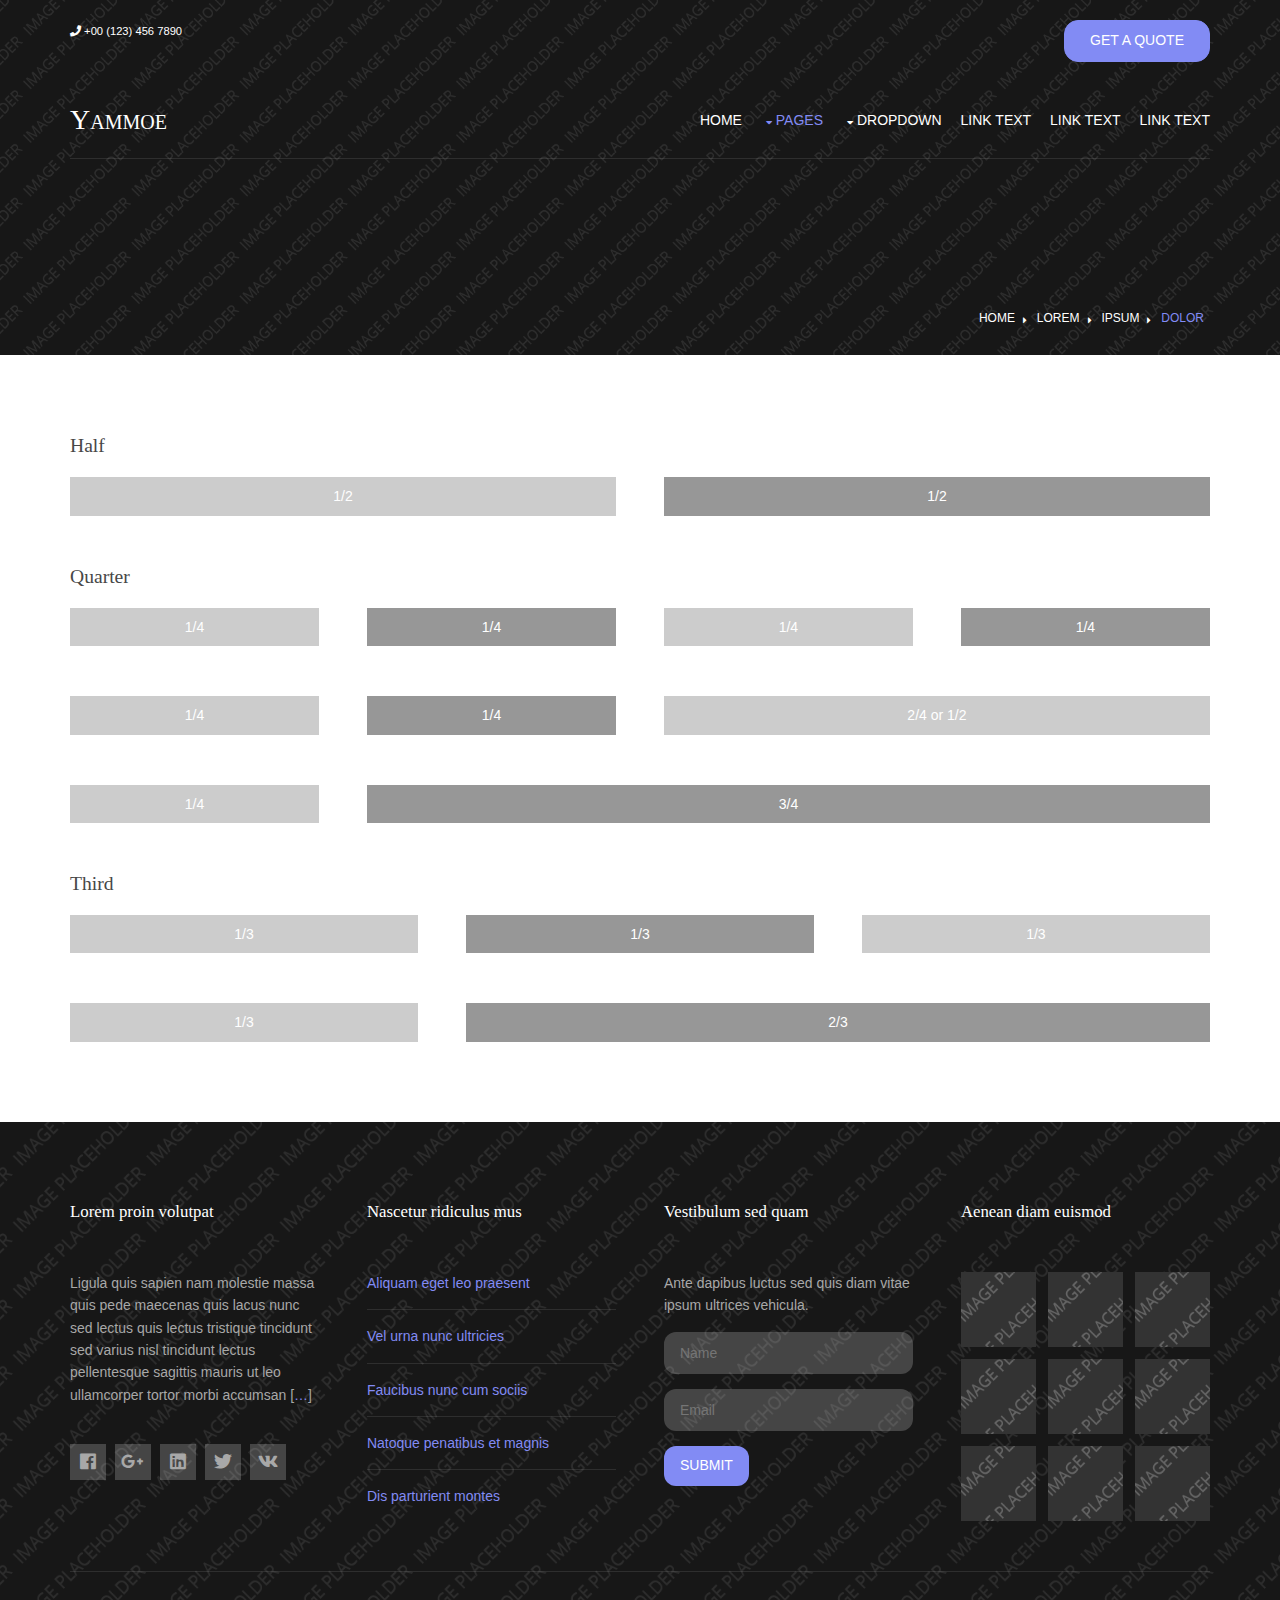
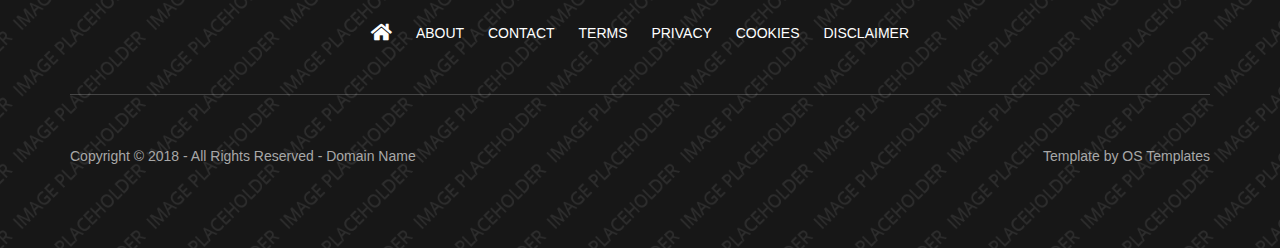
<file: pages/basic-grid.html>
<!DOCTYPE html>
<!--
Template Name: Yammoe
Author: <a href="https://www.os-templates.com/">OS Templates</a>
Author URI: https://www.os-templates.com/
Copyright: OS-Templates.com
Licence: Free to use under our free template licence terms
Licence URI: https://www.os-templates.com/template-terms
-->
<html lang="">
<!-- To declare your language - read more here: https://www.w3.org/International/questions/qa-html-language-declarations -->
<head>
<title>Yammoe | Pages | Basic Grid</title>
<meta charset="utf-8">
<meta name="viewport" content="width=device-width, initial-scale=1.0, maximum-scale=1.0, user-scalable=no">
<link href="../layout/styles/layout.css" rel="stylesheet" type="text/css" media="all">
<style type="text/css">
/* DEMO ONLY */
.container .demo{text-align:center;}
.container .demo div{padding:8px 0;}
.container .demo div:nth-child(odd){color:#FFFFFF; background:#CCCCCC;}
.container .demo div:nth-child(even){color:#FFFFFF; background:#979797;}
@media screen and (max-width:900px){.container .demo div{margin-bottom:0;}}
/* DEMO ONLY */
</style>
</head>
<body id="top">
<!-- ################################################################################################ -->
<!-- ################################################################################################ -->
<!-- ################################################################################################ -->
<!-- Top Background Image Wrapper -->
<div class="bgded overlay" style="background-image:url('../images/demo/backgrounds/01.png');"> 
  <!-- ################################################################################################ -->
  <div class="wrapper row0">
    <div id="topbar" class="hoc clear"> 
      <!-- ################################################################################################ -->
      <p class="fl_left nospace"><i class="fas fa-phone"></i> +00 (123) 456 7890</p>
      <p class="fl_right nospace"><a class="btn" href="#">Get A Quote</a></p>
      <!-- ################################################################################################ -->
    </div>
  </div>
  <!-- ################################################################################################ -->
  <!-- ################################################################################################ -->
  <!-- ################################################################################################ -->
  <div class="wrapper row1">
    <header id="header" class="hoc clear">
      <div id="logo" class="fl_left"> 
        <!-- ################################################################################################ -->
        <h1><a href="../index.html">Yammoe</a></h1>
        <!-- ################################################################################################ -->
      </div>
      <nav id="mainav" class="fl_right"> 
        <!-- ################################################################################################ -->
        <ul class="clear">
          <li><a href="../index.html">Home</a></li>
          <li class="active"><a class="drop" href="#">Pages</a>
            <ul>
              <li><a href="gallery.html">Gallery</a></li>
              <li><a href="full-width.html">Full Width</a></li>
              <li><a href="sidebar-left.html">Sidebar Left</a></li>
              <li><a href="sidebar-right.html">Sidebar Right</a></li>
              <li class="active"><a href="basic-grid.html">Basic Grid</a></li>
              <li><a href="font-icons.html">Font Icons</a></li>
            </ul>
          </li>
          <li><a class="drop" href="#">Dropdown</a>
            <ul>
              <li><a href="#">Level 2</a></li>
              <li><a class="drop" href="#">Level 2 + Drop</a>
                <ul>
                  <li><a href="#">Level 3</a></li>
                  <li><a href="#">Level 3</a></li>
                  <li><a href="#">Level 3</a></li>
                </ul>
              </li>
              <li><a href="#">Level 2</a></li>
            </ul>
          </li>
          <li><a href="#">Link Text</a></li>
          <li><a href="#">Link Text</a></li>
          <li><a href="#">Link Text</a></li>
        </ul>
        <!-- ################################################################################################ -->
      </nav>
    </header>
  </div>
  <!-- ################################################################################################ -->
  <!-- ################################################################################################ -->
  <!-- ################################################################################################ -->
  <div id="breadcrumb" class="hoc clear"> 
    <!-- ################################################################################################ -->
    <ul>
      <li><a href="#">Home</a></li>
      <li><a href="#">Lorem</a></li>
      <li><a href="#">Ipsum</a></li>
      <li><a href="#">Dolor</a></li>
    </ul>
    <!-- ################################################################################################ -->
  </div>
  <!-- ################################################################################################ -->
</div>
<!-- End Top Background Image Wrapper -->
<!-- ################################################################################################ -->
<!-- ################################################################################################ -->
<!-- ################################################################################################ -->
<div class="wrapper row3">
  <main class="hoc container clear"> 
    <!-- main body -->
    <!-- ################################################################################################ -->
    <div class="content"> 
      <!-- ################################################################################################ -->
      <h2>Half</h2>
      <!-- ################################################################################################ -->
      <div class="group btmspace-50 demo">
        <div class="one_half first">1/2</div>
        <div class="one_half">1/2</div>
      </div>
      <!-- ################################################################################################ -->
      <h2>Quarter</h2>
      <!-- ################################################################################################ -->
      <div class="group btmspace-50 demo">
        <div class="one_quarter first">1/4</div>
        <div class="one_quarter">1/4</div>
        <div class="one_quarter">1/4</div>
        <div class="one_quarter">1/4</div>
      </div>
      <div class="group btmspace-50 demo">
        <div class="one_quarter first">1/4</div>
        <div class="one_quarter">1/4</div>
        <div class="two_quarter">2/4 or 1/2</div>
      </div>
      <div class="group btmspace-50 demo">
        <div class="one_quarter first">1/4</div>
        <div class="three_quarter">3/4</div>
      </div>
      <!-- ################################################################################################ -->
      <h2>Third</h2>
      <!-- ################################################################################################ -->
      <div class="group btmspace-50 demo">
        <div class="one_third first">1/3</div>
        <div class="one_third">1/3</div>
        <div class="one_third">1/3</div>
      </div>
      <div class="group demo">
        <div class="one_third first">1/3</div>
        <div class="two_third">2/3</div>
      </div>
      <!-- ################################################################################################ -->
    </div>
    <!-- ################################################################################################ -->
    <!-- / main body -->
    <div class="clear"></div>
  </main>
</div>
<!-- ################################################################################################ -->
<!-- ################################################################################################ -->
<!-- ################################################################################################ -->
<!-- Bottom Background Image Wrapper -->
<div class="bgded overlay" style="background-image:url('../images/demo/backgrounds/01.png');"> 
  <!-- ################################################################################################ -->
  <div class="wrapper row4">
    <footer id="footer" class="hoc clear"> 
      <!-- ################################################################################################ -->
      <div class="group btmspace-50">
        <div class="one_quarter first">
          <h6 class="heading">Lorem proin volutpat</h6>
          <p>Ligula quis sapien nam molestie massa quis pede maecenas quis lacus nunc sed lectus quis lectus tristique tincidunt sed varius nisl tincidunt lectus pellentesque sagittis mauris ut leo ullamcorper tortor morbi accumsan [<a href="#">&hellip;</a>]</p>
          <ul class="faico clear">
            <li><a class="faicon-facebook" href="#"><i class="fab fa-facebook"></i></a></li>
            <li><a class="faicon-google-plus" href="#"><i class="fab fa-google-plus-g"></i></a></li>
            <li><a class="faicon-linkedin" href="#"><i class="fab fa-linkedin"></i></a></li>
            <li><a class="faicon-twitter" href="#"><i class="fab fa-twitter"></i></a></li>
            <li><a class="faicon-vk" href="#"><i class="fab fa-vk"></i></a></li>
          </ul>
        </div>
        <div class="one_quarter">
          <h6 class="heading">Nascetur ridiculus mus</h6>
          <ul class="nospace linklist">
            <li><a href="#">Aliquam eget leo praesent</a></li>
            <li><a href="#">Vel urna nunc ultricies</a></li>
            <li><a href="#">Faucibus nunc cum sociis</a></li>
            <li><a href="#">Natoque penatibus et magnis</a></li>
            <li><a href="#">Dis parturient montes</a></li>
          </ul>
        </div>
        <div class="one_quarter">
          <h6 class="heading">Vestibulum sed quam</h6>
          <p class="nospace btmspace-15">Ante dapibus luctus sed quis diam vitae ipsum ultrices vehicula.</p>
          <form action="#" method="post">
            <fieldset>
              <legend>Newsletter:</legend>
              <input class="btmspace-15" type="text" value="" placeholder="Name">
              <input class="btmspace-15" type="text" value="" placeholder="Email">
              <button class="btn" type="submit" value="submit">Submit</button>
            </fieldset>
          </form>
        </div>
        <div class="one_quarter">
          <h6 class="heading">Aenean diam euismod</h6>
          <ul class="nospace clear latestimg">
            <li><a class="imgover" href="#"><img src="../images/demo/100x100.png" alt=""></a></li>
            <li><a class="imgover" href="#"><img src="../images/demo/100x100.png" alt=""></a></li>
            <li><a class="imgover" href="#"><img src="../images/demo/100x100.png" alt=""></a></li>
            <li><a class="imgover" href="#"><img src="../images/demo/100x100.png" alt=""></a></li>
            <li><a class="imgover" href="#"><img src="../images/demo/100x100.png" alt=""></a></li>
            <li><a class="imgover" href="#"><img src="../images/demo/100x100.png" alt=""></a></li>
            <li><a class="imgover" href="#"><img src="../images/demo/100x100.png" alt=""></a></li>
            <li><a class="imgover" href="#"><img src="../images/demo/100x100.png" alt=""></a></li>
            <li><a class="imgover" href="#"><img src="../images/demo/100x100.png" alt=""></a></li>
          </ul>
        </div>
      </div>
      <!-- ################################################################################################ -->
      <hr class="btmspace-50">
      <!-- ################################################################################################ -->
      <nav>
        <ul class="nospace">
          <li><a href="../index.html"><i class="fas fa-lg fa-home"></i></a></li>
          <li><a href="#">About</a></li>
          <li><a href="#">Contact</a></li>
          <li><a href="#">Terms</a></li>
          <li><a href="#">Privacy</a></li>
          <li><a href="#">Cookies</a></li>
          <li><a href="#">Disclaimer</a></li>
        </ul>
      </nav>
      <!-- ################################################################################################ -->
    </footer>
  </div>
  <!-- ################################################################################################ -->
  <!-- ################################################################################################ -->
  <!-- ################################################################################################ -->
  <div class="wrapper row5">
    <div id="copyright" class="hoc clear"> 
      <!-- ################################################################################################ -->
      <p class="fl_left">Copyright &copy; 2018 - All Rights Reserved - <a href="#">Domain Name</a></p>
      <p class="fl_right">Template by <a target="_blank" href="https://www.os-templates.com/" title="Free Website Templates">OS Templates</a></p>
      <!-- ################################################################################################ -->
    </div>
  </div>
  <!-- ################################################################################################ -->
</div>
<!-- End Bottom Background Image Wrapper -->
<!-- ################################################################################################ -->
<!-- ################################################################################################ -->
<!-- ################################################################################################ -->
<a id="backtotop" href="#top"><i class="fas fa-chevron-up"></i></a>
<!-- JAVASCRIPTS -->
<script src="../layout/scripts/jquery.min.js"></script>
<script src="../layout/scripts/jquery.backtotop.js"></script>
<script src="../layout/scripts/jquery.mobilemenu.js"></script>
</body>
</html>
</file>
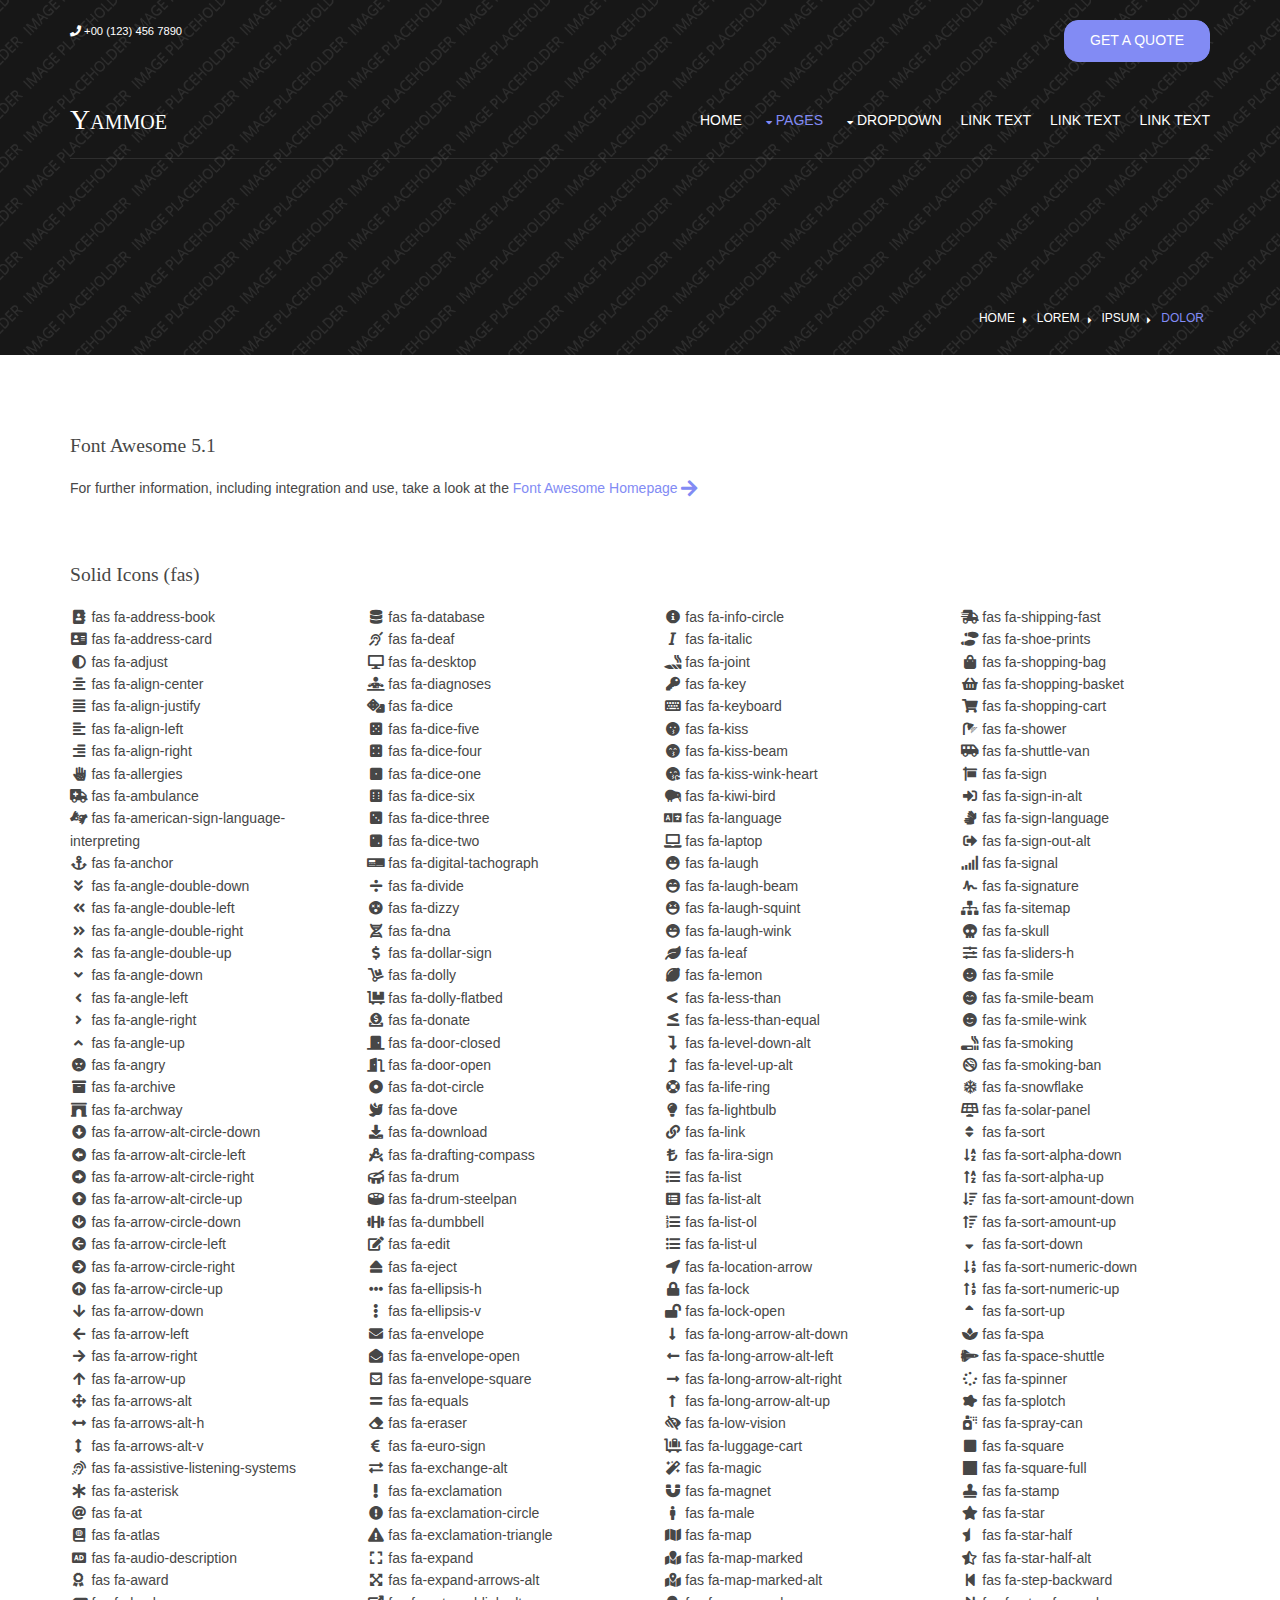
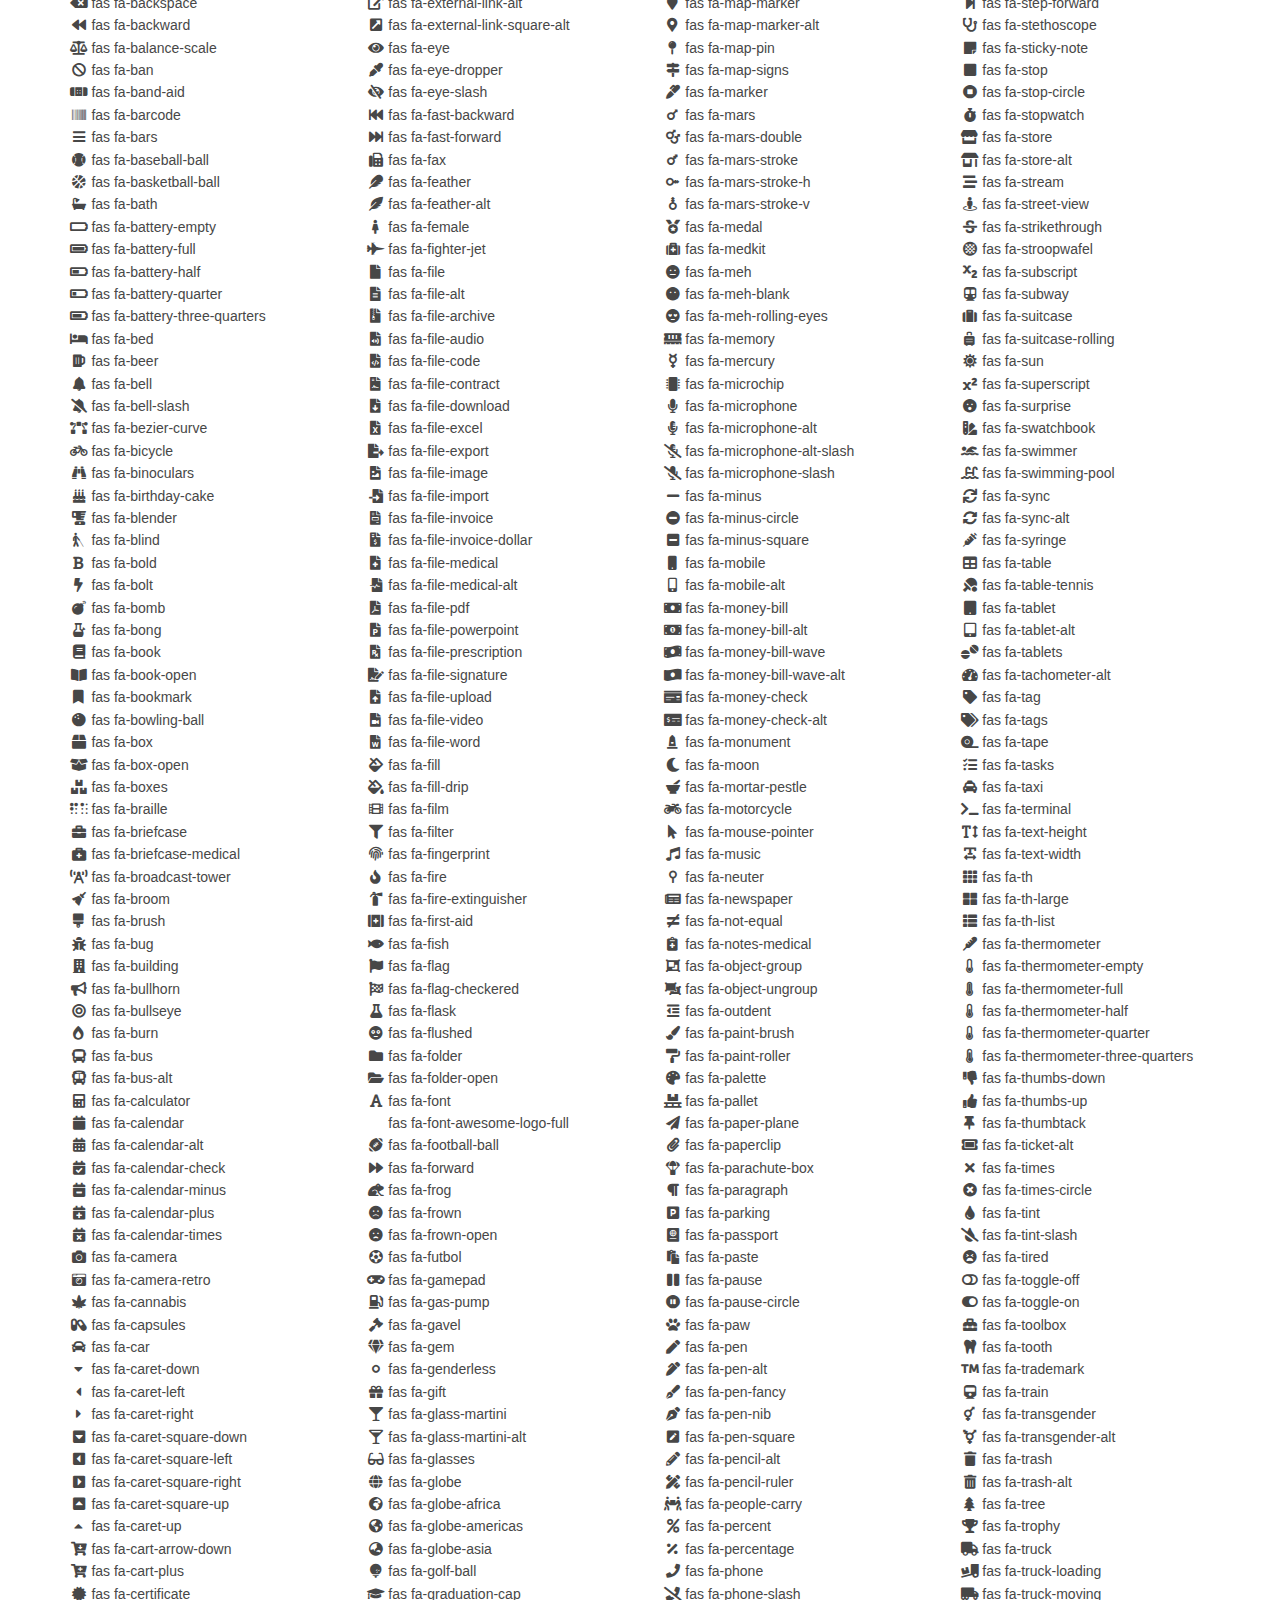
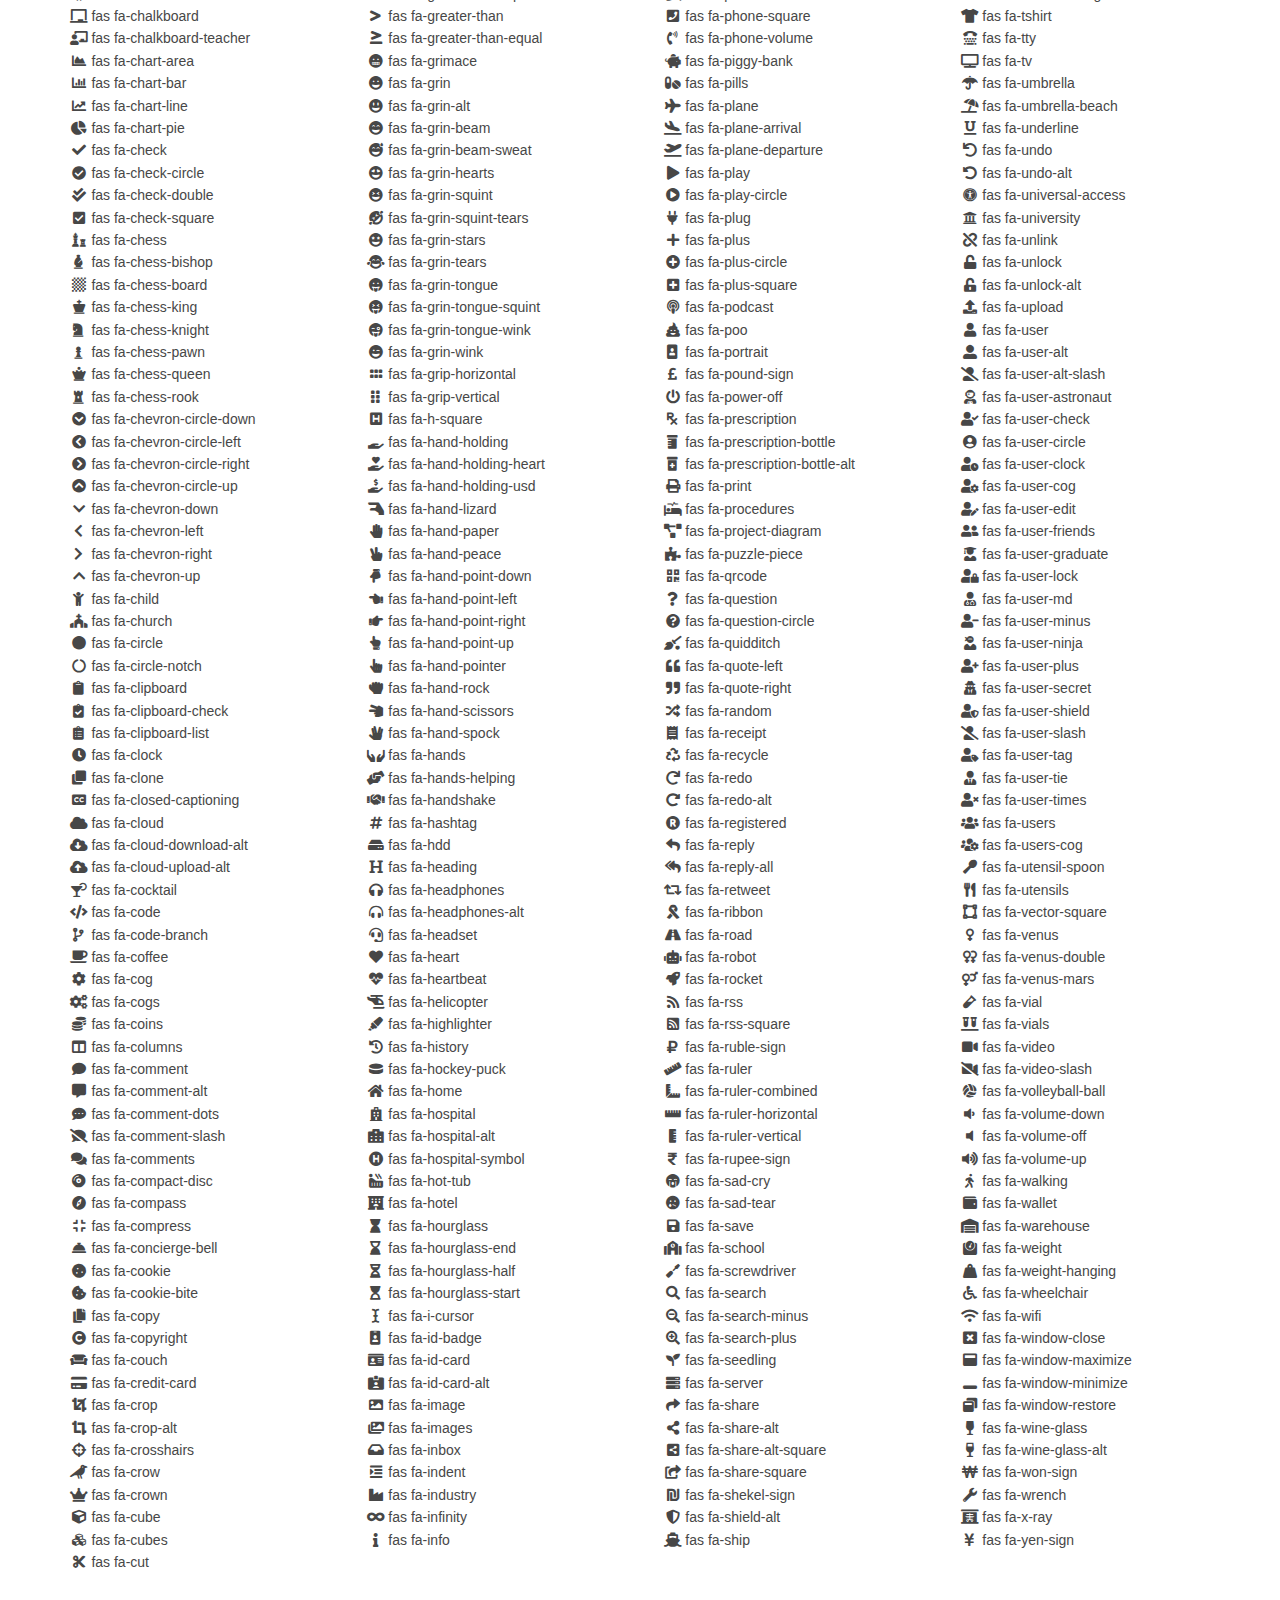
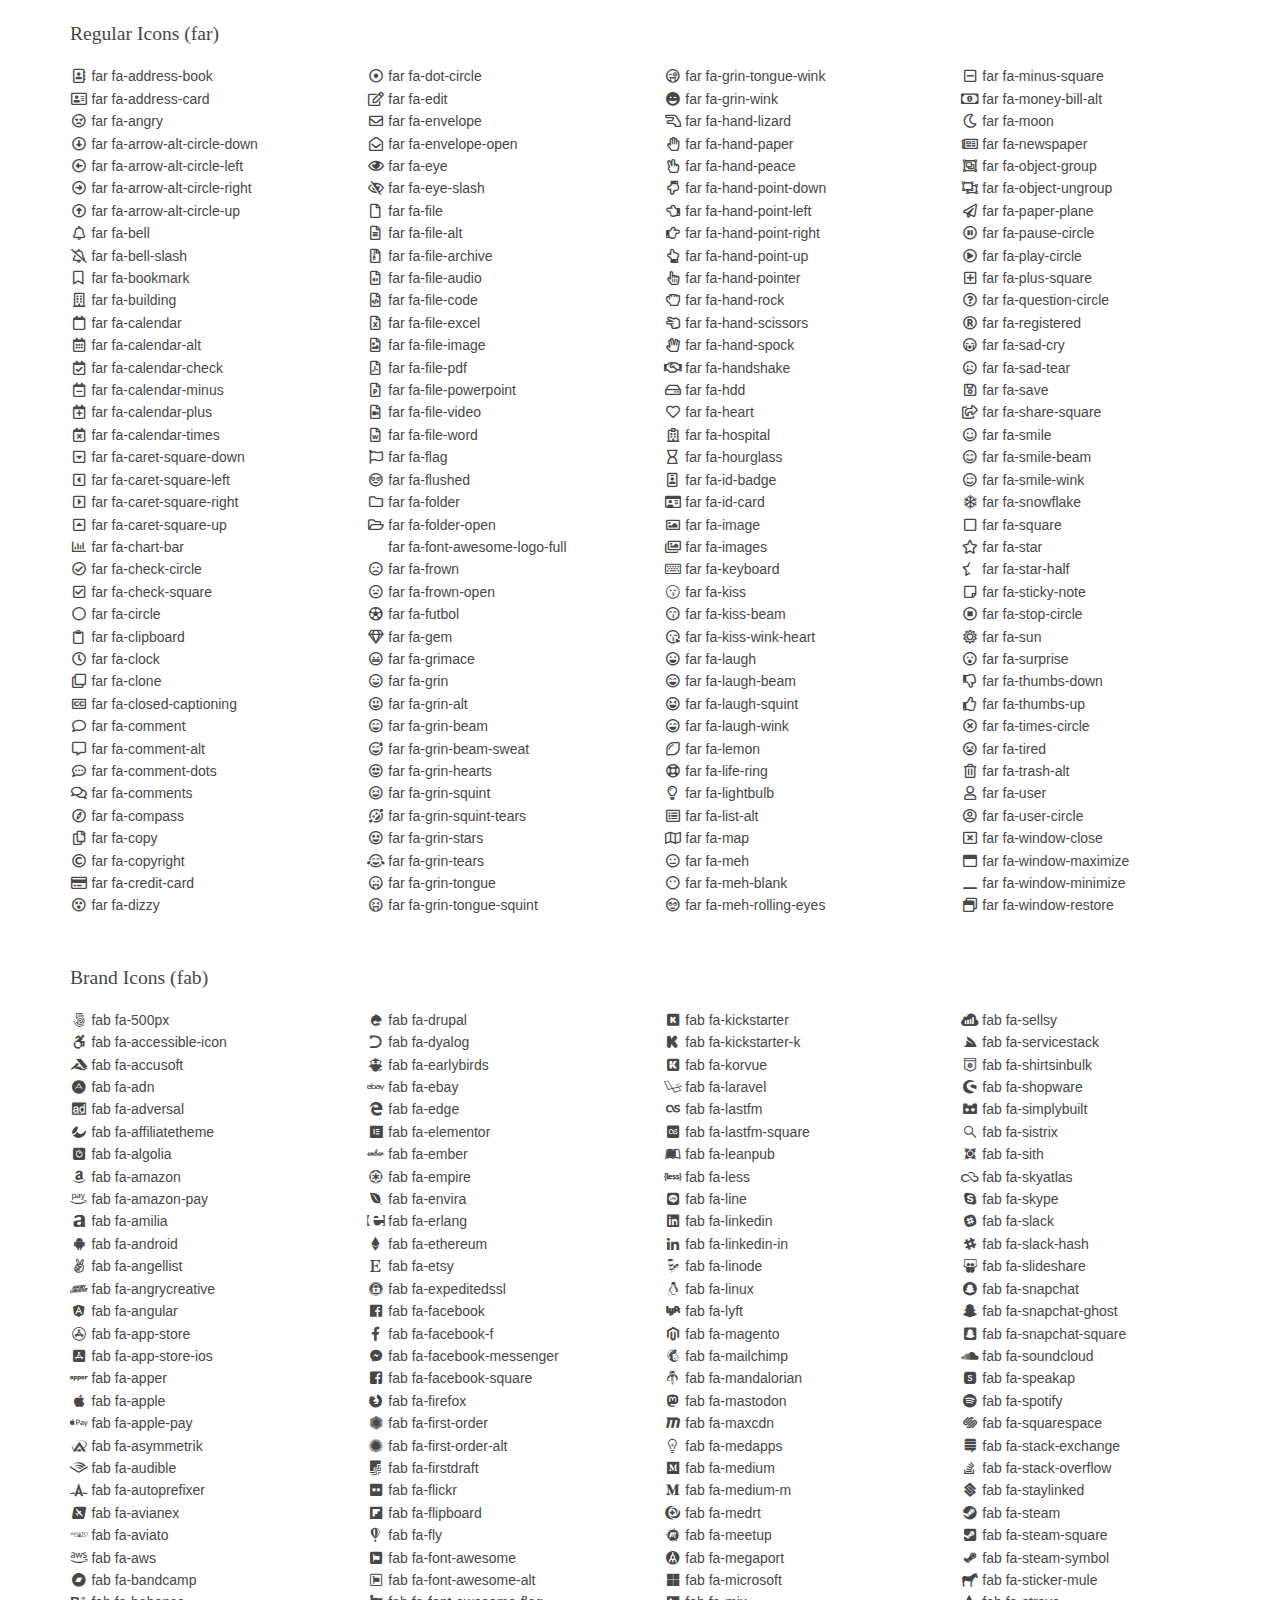
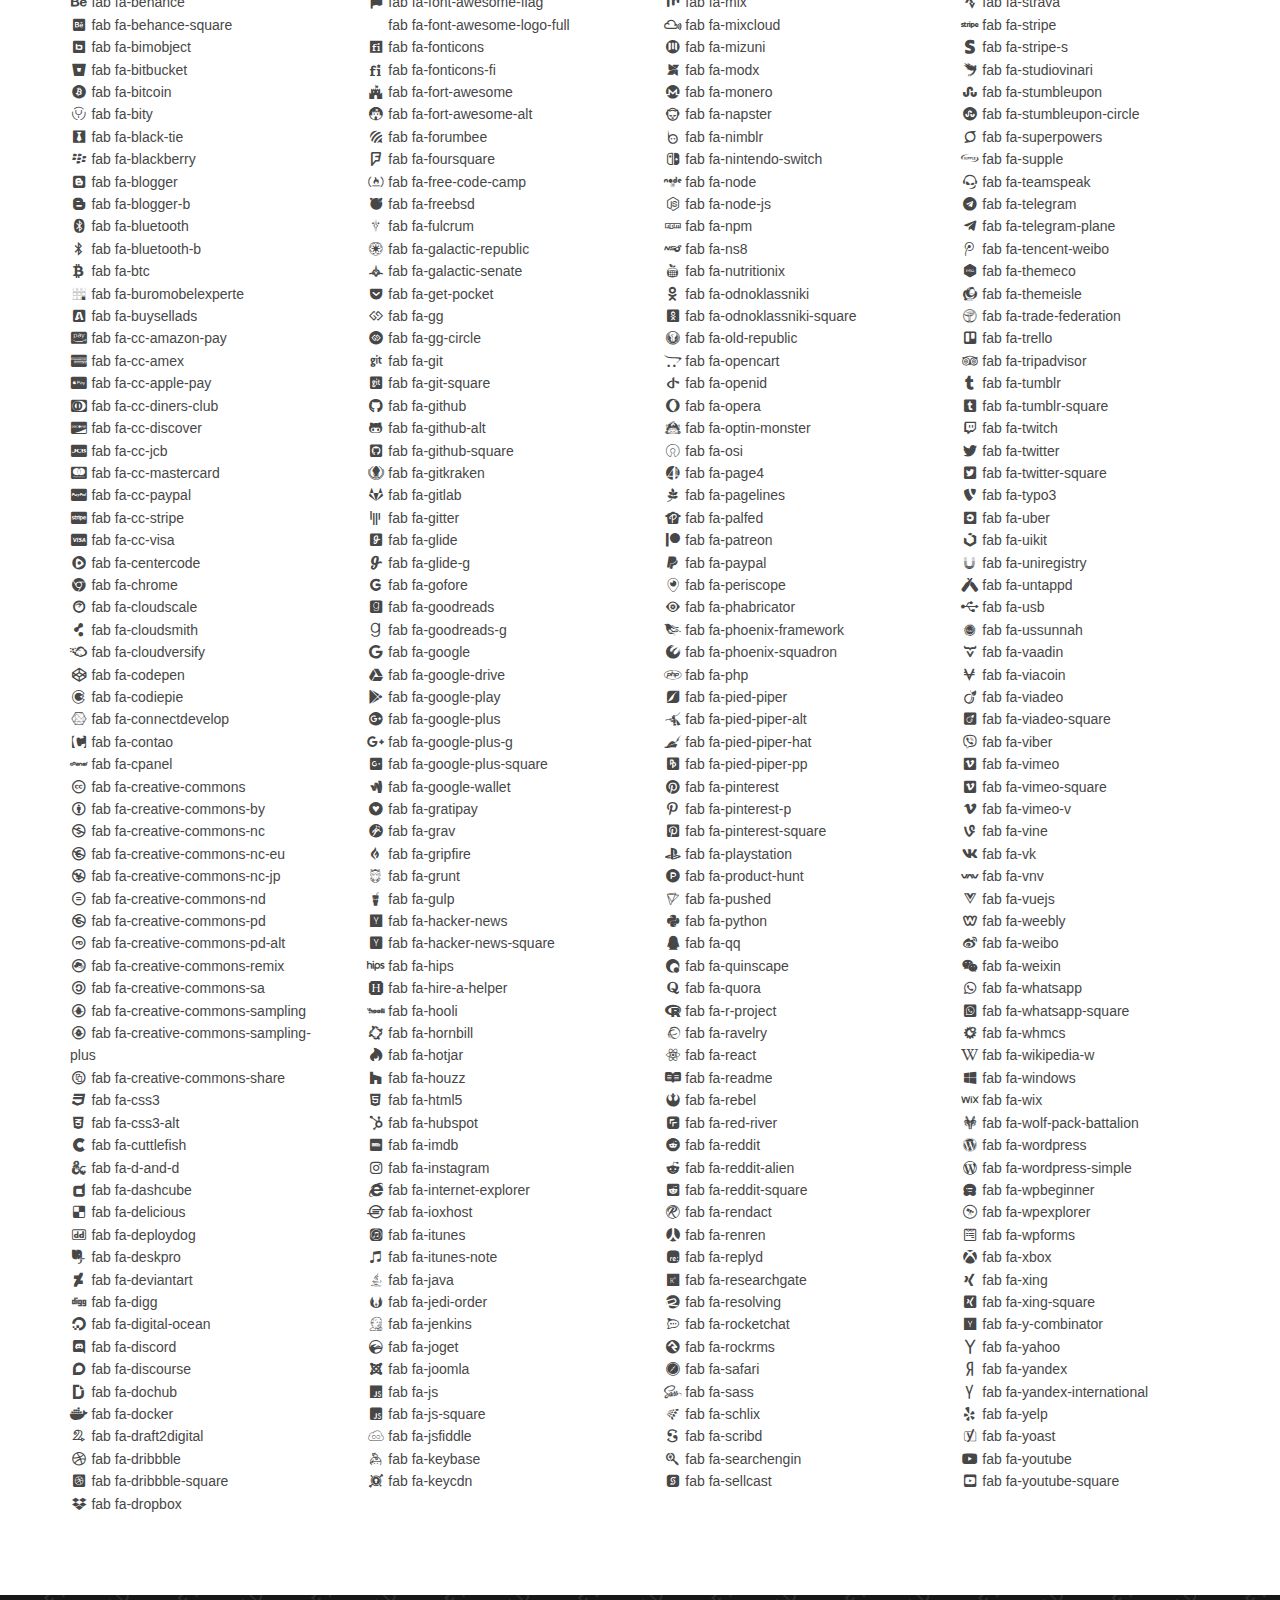
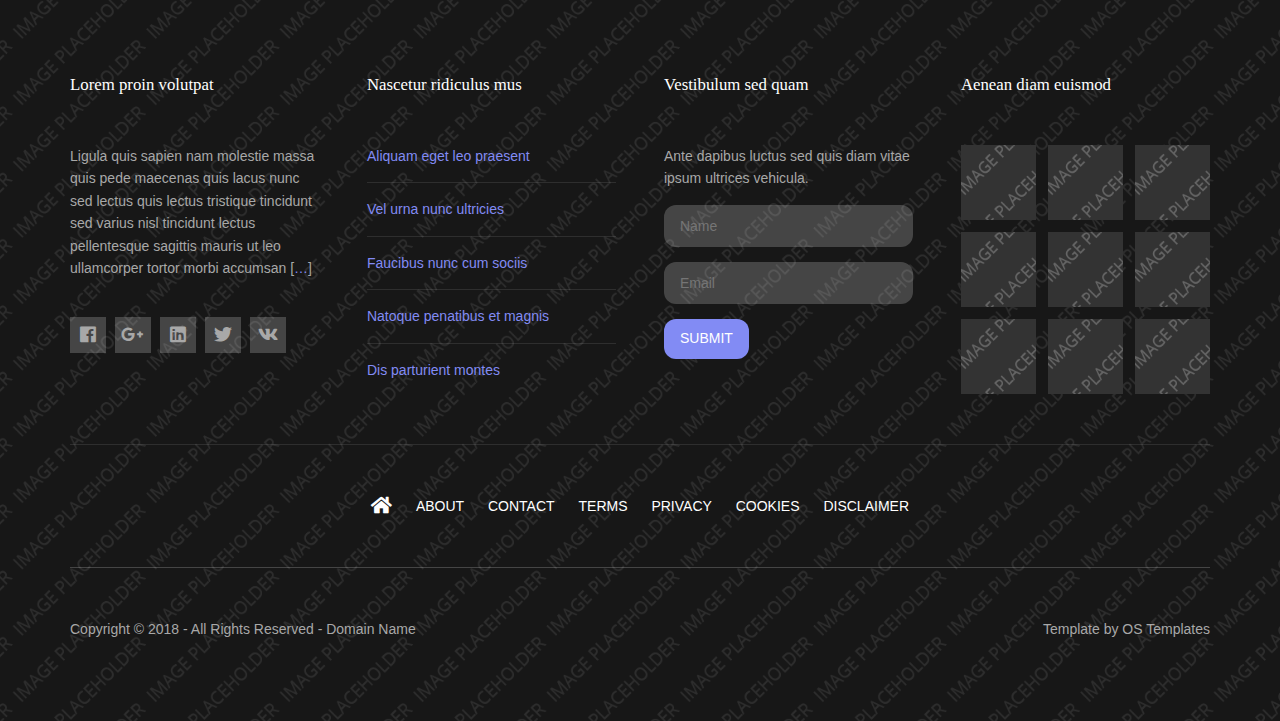
<file: pages/font-icons.html>
<!DOCTYPE html>
<!--
Template Name: Yammoe
Author: <a href="https://www.os-templates.com/">OS Templates</a>
Author URI: https://www.os-templates.com/
Copyright: OS-Templates.com
Licence: Free to use under our free template licence terms
Licence URI: https://www.os-templates.com/template-terms
-->
<html lang="">
<!-- To declare your language - read more here: https://www.w3.org/International/questions/qa-html-language-declarations -->
<head>
<title>Yammoe | Pages | Font Icons</title>
<meta charset="utf-8">
<meta name="viewport" content="width=device-width, initial-scale=1.0, maximum-scale=1.0, user-scalable=no">
<link href="../layout/styles/layout.css" rel="stylesheet" type="text/css" media="all">
</head>
<body id="top">
<!-- ################################################################################################ -->
<!-- ################################################################################################ -->
<!-- ################################################################################################ -->
<!-- Top Background Image Wrapper -->
<div class="bgded overlay" style="background-image:url('../images/demo/backgrounds/01.png');"> 
  <!-- ################################################################################################ -->
  <div class="wrapper row0">
    <div id="topbar" class="hoc clear"> 
      <!-- ################################################################################################ -->
      <p class="fl_left nospace"><i class="fas fa-phone"></i> +00 (123) 456 7890</p>
      <p class="fl_right nospace"><a class="btn" href="#">Get A Quote</a></p>
      <!-- ################################################################################################ -->
    </div>
  </div>
  <!-- ################################################################################################ -->
  <!-- ################################################################################################ -->
  <!-- ################################################################################################ -->
  <div class="wrapper row1">
    <header id="header" class="hoc clear">
      <div id="logo" class="fl_left"> 
        <!-- ################################################################################################ -->
        <h1><a href="../index.html">Yammoe</a></h1>
        <!-- ################################################################################################ -->
      </div>
      <nav id="mainav" class="fl_right"> 
        <!-- ################################################################################################ -->
        <ul class="clear">
          <li><a href="../index.html">Home</a></li>
          <li class="active"><a class="drop" href="#">Pages</a>
            <ul>
              <li><a href="gallery.html">Gallery</a></li>
              <li><a href="full-width.html">Full Width</a></li>
              <li><a href="sidebar-left.html">Sidebar Left</a></li>
              <li><a href="sidebar-right.html">Sidebar Right</a></li>
              <li><a href="basic-grid.html">Basic Grid</a></li>
              <li class="active"><a href="font-icons.html">Font Icons</a></li>
            </ul>
          </li>
          <li><a class="drop" href="#">Dropdown</a>
            <ul>
              <li><a href="#">Level 2</a></li>
              <li><a class="drop" href="#">Level 2 + Drop</a>
                <ul>
                  <li><a href="#">Level 3</a></li>
                  <li><a href="#">Level 3</a></li>
                  <li><a href="#">Level 3</a></li>
                </ul>
              </li>
              <li><a href="#">Level 2</a></li>
            </ul>
          </li>
          <li><a href="#">Link Text</a></li>
          <li><a href="#">Link Text</a></li>
          <li><a href="#">Link Text</a></li>
        </ul>
        <!-- ################################################################################################ -->
      </nav>
    </header>
  </div>
  <!-- ################################################################################################ -->
  <!-- ################################################################################################ -->
  <!-- ################################################################################################ -->
  <div id="breadcrumb" class="hoc clear"> 
    <!-- ################################################################################################ -->
    <ul>
      <li><a href="#">Home</a></li>
      <li><a href="#">Lorem</a></li>
      <li><a href="#">Ipsum</a></li>
      <li><a href="#">Dolor</a></li>
    </ul>
    <!-- ################################################################################################ -->
  </div>
  <!-- ################################################################################################ -->
</div>
<!-- End Top Background Image Wrapper -->
<!-- ################################################################################################ -->
<!-- ################################################################################################ -->
<!-- ################################################################################################ -->
<div class="wrapper row3">
  <main class="hoc container clear"> 
    <!-- main body -->
    <!-- ################################################################################################ -->
    <div class="content"> 
      <!-- ################################################################################################ -->
      <div class="clear btmspace-50">
        <h2>Font Awesome 5.1</h2>
        <p class="clear">For further information, including integration and use, take a look at the <a target="_blank" rel="nofollow noopener" href="https://fontawesome.com/">Font Awesome Homepage <i class="fas fa-arrow-right fa-lg"></i></a></p>
      </div>
      <!-- ################################################################################################ -->
      <!-- ################################################################################################ -->
      <!-- ################################################################################################ -->
      <div class="clear btmspace-50">
        <h2>Solid Icons (fas)</h2>
        <div class="one_quarter first">
          <ul class="nospace">
            <li><i class="fa-address-book fa-fw fas"></i> fas fa-address-book</li>
            <li><i class="fa-address-card fa-fw fas"></i> fas fa-address-card</li>
            <li><i class="fa-adjust fa-fw fas"></i> fas fa-adjust</li>
            <li><i class="fa-align-center fa-fw fas"></i> fas fa-align-center</li>
            <li><i class="fa-align-justify fa-fw fas"></i> fas fa-align-justify</li>
            <li><i class="fa-align-left fa-fw fas"></i> fas fa-align-left</li>
            <li><i class="fa-align-right fa-fw fas"></i> fas fa-align-right</li>
            <li><i class="fa-allergies fa-fw fas"></i> fas fa-allergies</li>
            <li><i class="fa-ambulance fa-fw fas"></i> fas fa-ambulance</li>
            <li><i class="fa-american-sign-language-interpreting fa-fw fas"></i> fas fa-american-sign-language-interpreting</li>
            <li><i class="fa-anchor fa-fw fas"></i> fas fa-anchor</li>
            <li><i class="fa-angle-double-down fa-fw fas"></i> fas fa-angle-double-down</li>
            <li><i class="fa-angle-double-left fa-fw fas"></i> fas fa-angle-double-left</li>
            <li><i class="fa-angle-double-right fa-fw fas"></i> fas fa-angle-double-right</li>
            <li><i class="fa-angle-double-up fa-fw fas"></i> fas fa-angle-double-up</li>
            <li><i class="fa-angle-down fa-fw fas"></i> fas fa-angle-down</li>
            <li><i class="fa-angle-left fa-fw fas"></i> fas fa-angle-left</li>
            <li><i class="fa-angle-right fa-fw fas"></i> fas fa-angle-right</li>
            <li><i class="fa-angle-up fa-fw fas"></i> fas fa-angle-up</li>
            <li><i class="fa-angry fa-fw fas"></i> fas fa-angry</li>
            <li><i class="fa-archive fa-fw fas"></i> fas fa-archive</li>
            <li><i class="fa-archway fa-fw fas"></i> fas fa-archway</li>
            <li><i class="fa-arrow-alt-circle-down fa-fw fas"></i> fas fa-arrow-alt-circle-down</li>
            <li><i class="fa-arrow-alt-circle-left fa-fw fas"></i> fas fa-arrow-alt-circle-left</li>
            <li><i class="fa-arrow-alt-circle-right fa-fw fas"></i> fas fa-arrow-alt-circle-right</li>
            <li><i class="fa-arrow-alt-circle-up fa-fw fas"></i> fas fa-arrow-alt-circle-up</li>
            <li><i class="fa-arrow-circle-down fa-fw fas"></i> fas fa-arrow-circle-down</li>
            <li><i class="fa-arrow-circle-left fa-fw fas"></i> fas fa-arrow-circle-left</li>
            <li><i class="fa-arrow-circle-right fa-fw fas"></i> fas fa-arrow-circle-right</li>
            <li><i class="fa-arrow-circle-up fa-fw fas"></i> fas fa-arrow-circle-up</li>
            <li><i class="fa-arrow-down fa-fw fas"></i> fas fa-arrow-down</li>
            <li><i class="fa-arrow-left fa-fw fas"></i> fas fa-arrow-left</li>
            <li><i class="fa-arrow-right fa-fw fas"></i> fas fa-arrow-right</li>
            <li><i class="fa-arrow-up fa-fw fas"></i> fas fa-arrow-up</li>
            <li><i class="fa-arrows-alt fa-fw fas"></i> fas fa-arrows-alt</li>
            <li><i class="fa-arrows-alt-h fa-fw fas"></i> fas fa-arrows-alt-h</li>
            <li><i class="fa-arrows-alt-v fa-fw fas"></i> fas fa-arrows-alt-v</li>
            <li><i class="fa-assistive-listening-systems fa-fw fas"></i> fas fa-assistive-listening-systems</li>
            <li><i class="fa-asterisk fa-fw fas"></i> fas fa-asterisk</li>
            <li><i class="fa-at fa-fw fas"></i> fas fa-at</li>
            <li><i class="fa-atlas fa-fw fas"></i> fas fa-atlas</li>
            <li><i class="fa-audio-description fa-fw fas"></i> fas fa-audio-description</li>
            <li><i class="fa-award fa-fw fas"></i> fas fa-award</li>
            <li><i class="fa-backspace fa-fw fas"></i> fas fa-backspace</li>
            <li><i class="fa-backward fa-fw fas"></i> fas fa-backward</li>
            <li><i class="fa-balance-scale fa-fw fas"></i> fas fa-balance-scale</li>
            <li><i class="fa-ban fa-fw fas"></i> fas fa-ban</li>
            <li><i class="fa-band-aid fa-fw fas"></i> fas fa-band-aid</li>
            <li><i class="fa-barcode fa-fw fas"></i> fas fa-barcode</li>
            <li><i class="fa-bars fa-fw fas"></i> fas fa-bars</li>
            <li><i class="fa-baseball-ball fa-fw fas"></i> fas fa-baseball-ball</li>
            <li><i class="fa-basketball-ball fa-fw fas"></i> fas fa-basketball-ball</li>
            <li><i class="fa-bath fa-fw fas"></i> fas fa-bath</li>
            <li><i class="fa-battery-empty fa-fw fas"></i> fas fa-battery-empty</li>
            <li><i class="fa-battery-full fa-fw fas"></i> fas fa-battery-full</li>
            <li><i class="fa-battery-half fa-fw fas"></i> fas fa-battery-half</li>
            <li><i class="fa-battery-quarter fa-fw fas"></i> fas fa-battery-quarter</li>
            <li><i class="fa-battery-three-quarters fa-fw fas"></i> fas fa-battery-three-quarters</li>
            <li><i class="fa-bed fa-fw fas"></i> fas fa-bed</li>
            <li><i class="fa-beer fa-fw fas"></i> fas fa-beer</li>
            <li><i class="fa-bell fa-fw fas"></i> fas fa-bell</li>
            <li><i class="fa-bell-slash fa-fw fas"></i> fas fa-bell-slash</li>
            <li><i class="fa-bezier-curve fa-fw fas"></i> fas fa-bezier-curve</li>
            <li><i class="fa-bicycle fa-fw fas"></i> fas fa-bicycle</li>
            <li><i class="fa-binoculars fa-fw fas"></i> fas fa-binoculars</li>
            <li><i class="fa-birthday-cake fa-fw fas"></i> fas fa-birthday-cake</li>
            <li><i class="fa-blender fa-fw fas"></i> fas fa-blender</li>
            <li><i class="fa-blind fa-fw fas"></i> fas fa-blind</li>
            <li><i class="fa-bold fa-fw fas"></i> fas fa-bold</li>
            <li><i class="fa-bolt fa-fw fas"></i> fas fa-bolt</li>
            <li><i class="fa-bomb fa-fw fas"></i> fas fa-bomb</li>
            <li><i class="fa-bong fa-fw fas"></i> fas fa-bong</li>
            <li><i class="fa-book fa-fw fas"></i> fas fa-book</li>
            <li><i class="fa-book-open fa-fw fas"></i> fas fa-book-open</li>
            <li><i class="fa-bookmark fa-fw fas"></i> fas fa-bookmark</li>
            <li><i class="fa-bowling-ball fa-fw fas"></i> fas fa-bowling-ball</li>
            <li><i class="fa-box fa-fw fas"></i> fas fa-box</li>
            <li><i class="fa-box-open fa-fw fas"></i> fas fa-box-open</li>
            <li><i class="fa-boxes fa-fw fas"></i> fas fa-boxes</li>
            <li><i class="fa-braille fa-fw fas"></i> fas fa-braille</li>
            <li><i class="fa-briefcase fa-fw fas"></i> fas fa-briefcase</li>
            <li><i class="fa-briefcase-medical fa-fw fas"></i> fas fa-briefcase-medical</li>
            <li><i class="fa-broadcast-tower fa-fw fas"></i> fas fa-broadcast-tower</li>
            <li><i class="fa-broom fa-fw fas"></i> fas fa-broom</li>
            <li><i class="fa-brush fa-fw fas"></i> fas fa-brush</li>
            <li><i class="fa-bug fa-fw fas"></i> fas fa-bug</li>
            <li><i class="fa-building fa-fw fas"></i> fas fa-building</li>
            <li><i class="fa-bullhorn fa-fw fas"></i> fas fa-bullhorn</li>
            <li><i class="fa-bullseye fa-fw fas"></i> fas fa-bullseye</li>
            <li><i class="fa-burn fa-fw fas"></i> fas fa-burn</li>
            <li><i class="fa-bus fa-fw fas"></i> fas fa-bus</li>
            <li><i class="fa-bus-alt fa-fw fas"></i> fas fa-bus-alt</li>
            <li><i class="fa-calculator fa-fw fas"></i> fas fa-calculator</li>
            <li><i class="fa-calendar fa-fw fas"></i> fas fa-calendar</li>
            <li><i class="fa-calendar-alt fa-fw fas"></i> fas fa-calendar-alt</li>
            <li><i class="fa-calendar-check fa-fw fas"></i> fas fa-calendar-check</li>
            <li><i class="fa-calendar-minus fa-fw fas"></i> fas fa-calendar-minus</li>
            <li><i class="fa-calendar-plus fa-fw fas"></i> fas fa-calendar-plus</li>
            <li><i class="fa-calendar-times fa-fw fas"></i> fas fa-calendar-times</li>
            <li><i class="fa-camera fa-fw fas"></i> fas fa-camera</li>
            <li><i class="fa-camera-retro fa-fw fas"></i> fas fa-camera-retro</li>
            <li><i class="fa-cannabis fa-fw fas"></i> fas fa-cannabis</li>
            <li><i class="fa-capsules fa-fw fas"></i> fas fa-capsules</li>
            <li><i class="fa-car fa-fw fas"></i> fas fa-car</li>
            <li><i class="fa-caret-down fa-fw fas"></i> fas fa-caret-down</li>
            <li><i class="fa-caret-left fa-fw fas"></i> fas fa-caret-left</li>
            <li><i class="fa-caret-right fa-fw fas"></i> fas fa-caret-right</li>
            <li><i class="fa-caret-square-down fa-fw fas"></i> fas fa-caret-square-down</li>
            <li><i class="fa-caret-square-left fa-fw fas"></i> fas fa-caret-square-left</li>
            <li><i class="fa-caret-square-right fa-fw fas"></i> fas fa-caret-square-right</li>
            <li><i class="fa-caret-square-up fa-fw fas"></i> fas fa-caret-square-up</li>
            <li><i class="fa-caret-up fa-fw fas"></i> fas fa-caret-up</li>
            <li><i class="fa-cart-arrow-down fa-fw fas"></i> fas fa-cart-arrow-down</li>
            <li><i class="fa-cart-plus fa-fw fas"></i> fas fa-cart-plus</li>
            <li><i class="fa-certificate fa-fw fas"></i> fas fa-certificate</li>
            <li><i class="fa-chalkboard fa-fw fas"></i> fas fa-chalkboard</li>
            <li><i class="fa-chalkboard-teacher fa-fw fas"></i> fas fa-chalkboard-teacher</li>
            <li><i class="fa-chart-area fa-fw fas"></i> fas fa-chart-area</li>
            <li><i class="fa-chart-bar fa-fw fas"></i> fas fa-chart-bar</li>
            <li><i class="fa-chart-line fa-fw fas"></i> fas fa-chart-line</li>
            <li><i class="fa-chart-pie fa-fw fas"></i> fas fa-chart-pie</li>
            <li><i class="fa-check fa-fw fas"></i> fas fa-check</li>
            <li><i class="fa-check-circle fa-fw fas"></i> fas fa-check-circle</li>
            <li><i class="fa-check-double fa-fw fas"></i> fas fa-check-double</li>
            <li><i class="fa-check-square fa-fw fas"></i> fas fa-check-square</li>
            <li><i class="fa-chess fa-fw fas"></i> fas fa-chess</li>
            <li><i class="fa-chess-bishop fa-fw fas"></i> fas fa-chess-bishop</li>
            <li><i class="fa-chess-board fa-fw fas"></i> fas fa-chess-board</li>
            <li><i class="fa-chess-king fa-fw fas"></i> fas fa-chess-king</li>
            <li><i class="fa-chess-knight fa-fw fas"></i> fas fa-chess-knight</li>
            <li><i class="fa-chess-pawn fa-fw fas"></i> fas fa-chess-pawn</li>
            <li><i class="fa-chess-queen fa-fw fas"></i> fas fa-chess-queen</li>
            <li><i class="fa-chess-rook fa-fw fas"></i> fas fa-chess-rook</li>
            <li><i class="fa-chevron-circle-down fa-fw fas"></i> fas fa-chevron-circle-down</li>
            <li><i class="fa-chevron-circle-left fa-fw fas"></i> fas fa-chevron-circle-left</li>
            <li><i class="fa-chevron-circle-right fa-fw fas"></i> fas fa-chevron-circle-right</li>
            <li><i class="fa-chevron-circle-up fa-fw fas"></i> fas fa-chevron-circle-up</li>
            <li><i class="fa-chevron-down fa-fw fas"></i> fas fa-chevron-down</li>
            <li><i class="fa-chevron-left fa-fw fas"></i> fas fa-chevron-left</li>
            <li><i class="fa-chevron-right fa-fw fas"></i> fas fa-chevron-right</li>
            <li><i class="fa-chevron-up fa-fw fas"></i> fas fa-chevron-up</li>
            <li><i class="fa-child fa-fw fas"></i> fas fa-child</li>
            <li><i class="fa-church fa-fw fas"></i> fas fa-church</li>
            <li><i class="fa-circle fa-fw fas"></i> fas fa-circle</li>
            <li><i class="fa-circle-notch fa-fw fas"></i> fas fa-circle-notch</li>
            <li><i class="fa-clipboard fa-fw fas"></i> fas fa-clipboard</li>
            <li><i class="fa-clipboard-check fa-fw fas"></i> fas fa-clipboard-check</li>
            <li><i class="fa-clipboard-list fa-fw fas"></i> fas fa-clipboard-list</li>
            <li><i class="fa-clock fa-fw fas"></i> fas fa-clock</li>
            <li><i class="fa-clone fa-fw fas"></i> fas fa-clone</li>
            <li><i class="fa-closed-captioning fa-fw fas"></i> fas fa-closed-captioning</li>
            <li><i class="fa-cloud fa-fw fas"></i> fas fa-cloud</li>
            <li><i class="fa-cloud-download-alt fa-fw fas"></i> fas fa-cloud-download-alt</li>
            <li><i class="fa-cloud-upload-alt fa-fw fas"></i> fas fa-cloud-upload-alt</li>
            <li><i class="fa-cocktail fa-fw fas"></i> fas fa-cocktail</li>
            <li><i class="fa-code fa-fw fas"></i> fas fa-code</li>
            <li><i class="fa-code-branch fa-fw fas"></i> fas fa-code-branch</li>
            <li><i class="fa-coffee fa-fw fas"></i> fas fa-coffee</li>
            <li><i class="fa-cog fa-fw fas"></i> fas fa-cog</li>
            <li><i class="fa-cogs fa-fw fas"></i> fas fa-cogs</li>
            <li><i class="fa-coins fa-fw fas"></i> fas fa-coins</li>
            <li><i class="fa-columns fa-fw fas"></i> fas fa-columns</li>
            <li><i class="fa-comment fa-fw fas"></i> fas fa-comment</li>
            <li><i class="fa-comment-alt fa-fw fas"></i> fas fa-comment-alt</li>
            <li><i class="fa-comment-dots fa-fw fas"></i> fas fa-comment-dots</li>
            <li><i class="fa-comment-slash fa-fw fas"></i> fas fa-comment-slash</li>
            <li><i class="fa-comments fa-fw fas"></i> fas fa-comments</li>
            <li><i class="fa-compact-disc fa-fw fas"></i> fas fa-compact-disc</li>
            <li><i class="fa-compass fa-fw fas"></i> fas fa-compass</li>
            <li><i class="fa-compress fa-fw fas"></i> fas fa-compress</li>
            <li><i class="fa-concierge-bell fa-fw fas"></i> fas fa-concierge-bell</li>
            <li><i class="fa-cookie fa-fw fas"></i> fas fa-cookie</li>
            <li><i class="fa-cookie-bite fa-fw fas"></i> fas fa-cookie-bite</li>
            <li><i class="fa-copy fa-fw fas"></i> fas fa-copy</li>
            <li><i class="fa-copyright fa-fw fas"></i> fas fa-copyright</li>
            <li><i class="fa-couch fa-fw fas"></i> fas fa-couch</li>
            <li><i class="fa-credit-card fa-fw fas"></i> fas fa-credit-card</li>
            <li><i class="fa-crop fa-fw fas"></i> fas fa-crop</li>
            <li><i class="fa-crop-alt fa-fw fas"></i> fas fa-crop-alt</li>
            <li><i class="fa-crosshairs fa-fw fas"></i> fas fa-crosshairs</li>
            <li><i class="fa-crow fa-fw fas"></i> fas fa-crow</li>
            <li><i class="fa-crown fa-fw fas"></i> fas fa-crown</li>
            <li><i class="fa-cube fa-fw fas"></i> fas fa-cube</li>
            <li><i class="fa-cubes fa-fw fas"></i> fas fa-cubes</li>
            <li><i class="fa-cut fa-fw fas"></i> fas fa-cut</li>
          </ul>
        </div>
        <div class="one_quarter">
          <ul class="nospace">
            <li><i class="fa-database fa-fw fas"></i> fas fa-database</li>
            <li><i class="fa-deaf fa-fw fas"></i> fas fa-deaf</li>
            <li><i class="fa-desktop fa-fw fas"></i> fas fa-desktop</li>
            <li><i class="fa-diagnoses fa-fw fas"></i> fas fa-diagnoses</li>
            <li><i class="fa-dice fa-fw fas"></i> fas fa-dice</li>
            <li><i class="fa-dice-five fa-fw fas"></i> fas fa-dice-five</li>
            <li><i class="fa-dice-four fa-fw fas"></i> fas fa-dice-four</li>
            <li><i class="fa-dice-one fa-fw fas"></i> fas fa-dice-one</li>
            <li><i class="fa-dice-six fa-fw fas"></i> fas fa-dice-six</li>
            <li><i class="fa-dice-three fa-fw fas"></i> fas fa-dice-three</li>
            <li><i class="fa-dice-two fa-fw fas"></i> fas fa-dice-two</li>
            <li><i class="fa-digital-tachograph fa-fw fas"></i> fas fa-digital-tachograph</li>
            <li><i class="fa-divide fa-fw fas"></i> fas fa-divide</li>
            <li><i class="fa-dizzy fa-fw fas"></i> fas fa-dizzy</li>
            <li><i class="fa-dna fa-fw fas"></i> fas fa-dna</li>
            <li><i class="fa-dollar-sign fa-fw fas"></i> fas fa-dollar-sign</li>
            <li><i class="fa-dolly fa-fw fas"></i> fas fa-dolly</li>
            <li><i class="fa-dolly-flatbed fa-fw fas"></i> fas fa-dolly-flatbed</li>
            <li><i class="fa-donate fa-fw fas"></i> fas fa-donate</li>
            <li><i class="fa-door-closed fa-fw fas"></i> fas fa-door-closed</li>
            <li><i class="fa-door-open fa-fw fas"></i> fas fa-door-open</li>
            <li><i class="fa-dot-circle fa-fw fas"></i> fas fa-dot-circle</li>
            <li><i class="fa-dove fa-fw fas"></i> fas fa-dove</li>
            <li><i class="fa-download fa-fw fas"></i> fas fa-download</li>
            <li><i class="fa-drafting-compass fa-fw fas"></i> fas fa-drafting-compass</li>
            <li><i class="fa-drum fa-fw fas"></i> fas fa-drum</li>
            <li><i class="fa-drum-steelpan fa-fw fas"></i> fas fa-drum-steelpan</li>
            <li><i class="fa-dumbbell fa-fw fas"></i> fas fa-dumbbell</li>
            <li><i class="fa-edit fa-fw fas"></i> fas fa-edit</li>
            <li><i class="fa-eject fa-fw fas"></i> fas fa-eject</li>
            <li><i class="fa-ellipsis-h fa-fw fas"></i> fas fa-ellipsis-h</li>
            <li><i class="fa-ellipsis-v fa-fw fas"></i> fas fa-ellipsis-v</li>
            <li><i class="fa-envelope fa-fw fas"></i> fas fa-envelope</li>
            <li><i class="fa-envelope-open fa-fw fas"></i> fas fa-envelope-open</li>
            <li><i class="fa-envelope-square fa-fw fas"></i> fas fa-envelope-square</li>
            <li><i class="fa-equals fa-fw fas"></i> fas fa-equals</li>
            <li><i class="fa-eraser fa-fw fas"></i> fas fa-eraser</li>
            <li><i class="fa-euro-sign fa-fw fas"></i> fas fa-euro-sign</li>
            <li><i class="fa-exchange-alt fa-fw fas"></i> fas fa-exchange-alt</li>
            <li><i class="fa-exclamation fa-fw fas"></i> fas fa-exclamation</li>
            <li><i class="fa-exclamation-circle fa-fw fas"></i> fas fa-exclamation-circle</li>
            <li><i class="fa-exclamation-triangle fa-fw fas"></i> fas fa-exclamation-triangle</li>
            <li><i class="fa-expand fa-fw fas"></i> fas fa-expand</li>
            <li><i class="fa-expand-arrows-alt fa-fw fas"></i> fas fa-expand-arrows-alt</li>
            <li><i class="fa-external-link-alt fa-fw fas"></i> fas fa-external-link-alt</li>
            <li><i class="fa-external-link-square-alt fa-fw fas"></i> fas fa-external-link-square-alt</li>
            <li><i class="fa-eye fa-fw fas"></i> fas fa-eye</li>
            <li><i class="fa-eye-dropper fa-fw fas"></i> fas fa-eye-dropper</li>
            <li><i class="fa-eye-slash fa-fw fas"></i> fas fa-eye-slash</li>
            <li><i class="fa-fast-backward fa-fw fas"></i> fas fa-fast-backward</li>
            <li><i class="fa-fast-forward fa-fw fas"></i> fas fa-fast-forward</li>
            <li><i class="fa-fax fa-fw fas"></i> fas fa-fax</li>
            <li><i class="fa-feather fa-fw fas"></i> fas fa-feather</li>
            <li><i class="fa-feather-alt fa-fw fas"></i> fas fa-feather-alt</li>
            <li><i class="fa-female fa-fw fas"></i> fas fa-female</li>
            <li><i class="fa-fighter-jet fa-fw fas"></i> fas fa-fighter-jet</li>
            <li><i class="fa-file fa-fw fas"></i> fas fa-file</li>
            <li><i class="fa-file-alt fa-fw fas"></i> fas fa-file-alt</li>
            <li><i class="fa-file-archive fa-fw fas"></i> fas fa-file-archive</li>
            <li><i class="fa-file-audio fa-fw fas"></i> fas fa-file-audio</li>
            <li><i class="fa-file-code fa-fw fas"></i> fas fa-file-code</li>
            <li><i class="fa-file-contract fa-fw fas"></i> fas fa-file-contract</li>
            <li><i class="fa-file-download fa-fw fas"></i> fas fa-file-download</li>
            <li><i class="fa-file-excel fa-fw fas"></i> fas fa-file-excel</li>
            <li><i class="fa-file-export fa-fw fas"></i> fas fa-file-export</li>
            <li><i class="fa-file-image fa-fw fas"></i> fas fa-file-image</li>
            <li><i class="fa-file-import fa-fw fas"></i> fas fa-file-import</li>
            <li><i class="fa-file-invoice fa-fw fas"></i> fas fa-file-invoice</li>
            <li><i class="fa-file-invoice-dollar fa-fw fas"></i> fas fa-file-invoice-dollar</li>
            <li><i class="fa-file-medical fa-fw fas"></i> fas fa-file-medical</li>
            <li><i class="fa-file-medical-alt fa-fw fas"></i> fas fa-file-medical-alt</li>
            <li><i class="fa-file-pdf fa-fw fas"></i> fas fa-file-pdf</li>
            <li><i class="fa-file-powerpoint fa-fw fas"></i> fas fa-file-powerpoint</li>
            <li><i class="fa-file-prescription fa-fw fas"></i> fas fa-file-prescription</li>
            <li><i class="fa-file-signature fa-fw fas"></i> fas fa-file-signature</li>
            <li><i class="fa-file-upload fa-fw fas"></i> fas fa-file-upload</li>
            <li><i class="fa-file-video fa-fw fas"></i> fas fa-file-video</li>
            <li><i class="fa-file-word fa-fw fas"></i> fas fa-file-word</li>
            <li><i class="fa-fill fa-fw fas"></i> fas fa-fill</li>
            <li><i class="fa-fill-drip fa-fw fas"></i> fas fa-fill-drip</li>
            <li><i class="fa-film fa-fw fas"></i> fas fa-film</li>
            <li><i class="fa-filter fa-fw fas"></i> fas fa-filter</li>
            <li><i class="fa-fingerprint fa-fw fas"></i> fas fa-fingerprint</li>
            <li><i class="fa-fire fa-fw fas"></i> fas fa-fire</li>
            <li><i class="fa-fire-extinguisher fa-fw fas"></i> fas fa-fire-extinguisher</li>
            <li><i class="fa-first-aid fa-fw fas"></i> fas fa-first-aid</li>
            <li><i class="fa-fish fa-fw fas"></i> fas fa-fish</li>
            <li><i class="fa-flag fa-fw fas"></i> fas fa-flag</li>
            <li><i class="fa-flag-checkered fa-fw fas"></i> fas fa-flag-checkered</li>
            <li><i class="fa-flask fa-fw fas"></i> fas fa-flask</li>
            <li><i class="fa-flushed fa-fw fas"></i> fas fa-flushed</li>
            <li><i class="fa-folder fa-fw fas"></i> fas fa-folder</li>
            <li><i class="fa-folder-open fa-fw fas"></i> fas fa-folder-open</li>
            <li><i class="fa-font fa-fw fas"></i> fas fa-font</li>
            <li><i class="fa-font-awesome-logo-full fa-fw fas"></i> fas fa-font-awesome-logo-full</li>
            <li><i class="fa-football-ball fa-fw fas"></i> fas fa-football-ball</li>
            <li><i class="fa-forward fa-fw fas"></i> fas fa-forward</li>
            <li><i class="fa-frog fa-fw fas"></i> fas fa-frog</li>
            <li><i class="fa-frown fa-fw fas"></i> fas fa-frown</li>
            <li><i class="fa-frown-open fa-fw fas"></i> fas fa-frown-open</li>
            <li><i class="fa-futbol fa-fw fas"></i> fas fa-futbol</li>
            <li><i class="fa-gamepad fa-fw fas"></i> fas fa-gamepad</li>
            <li><i class="fa-gas-pump fa-fw fas"></i> fas fa-gas-pump</li>
            <li><i class="fa-gavel fa-fw fas"></i> fas fa-gavel</li>
            <li><i class="fa-gem fa-fw fas"></i> fas fa-gem</li>
            <li><i class="fa-genderless fa-fw fas"></i> fas fa-genderless</li>
            <li><i class="fa-gift fa-fw fas"></i> fas fa-gift</li>
            <li><i class="fa-glass-martini fa-fw fas"></i> fas fa-glass-martini</li>
            <li><i class="fa-glass-martini-alt fa-fw fas"></i> fas fa-glass-martini-alt</li>
            <li><i class="fa-glasses fa-fw fas"></i> fas fa-glasses</li>
            <li><i class="fa-globe fa-fw fas"></i> fas fa-globe</li>
            <li><i class="fa-globe-africa fa-fw fas"></i> fas fa-globe-africa</li>
            <li><i class="fa-globe-americas fa-fw fas"></i> fas fa-globe-americas</li>
            <li><i class="fa-globe-asia fa-fw fas"></i> fas fa-globe-asia</li>
            <li><i class="fa-golf-ball fa-fw fas"></i> fas fa-golf-ball</li>
            <li><i class="fa-graduation-cap fa-fw fas"></i> fas fa-graduation-cap</li>
            <li><i class="fa-greater-than fa-fw fas"></i> fas fa-greater-than</li>
            <li><i class="fa-greater-than-equal fa-fw fas"></i> fas fa-greater-than-equal</li>
            <li><i class="fa-grimace fa-fw fas"></i> fas fa-grimace</li>
            <li><i class="fa-grin fa-fw fas"></i> fas fa-grin</li>
            <li><i class="fa-grin-alt fa-fw fas"></i> fas fa-grin-alt</li>
            <li><i class="fa-grin-beam fa-fw fas"></i> fas fa-grin-beam</li>
            <li><i class="fa-grin-beam-sweat fa-fw fas"></i> fas fa-grin-beam-sweat</li>
            <li><i class="fa-grin-hearts fa-fw fas"></i> fas fa-grin-hearts</li>
            <li><i class="fa-grin-squint fa-fw fas"></i> fas fa-grin-squint</li>
            <li><i class="fa-grin-squint-tears fa-fw fas"></i> fas fa-grin-squint-tears</li>
            <li><i class="fa-grin-stars fa-fw fas"></i> fas fa-grin-stars</li>
            <li><i class="fa-grin-tears fa-fw fas"></i> fas fa-grin-tears</li>
            <li><i class="fa-grin-tongue fa-fw fas"></i> fas fa-grin-tongue</li>
            <li><i class="fa-grin-tongue-squint fa-fw fas"></i> fas fa-grin-tongue-squint</li>
            <li><i class="fa-grin-tongue-wink fa-fw fas"></i> fas fa-grin-tongue-wink</li>
            <li><i class="fa-grin-wink fa-fw fas"></i> fas fa-grin-wink</li>
            <li><i class="fa-grip-horizontal fa-fw fas"></i> fas fa-grip-horizontal</li>
            <li><i class="fa-grip-vertical fa-fw fas"></i> fas fa-grip-vertical</li>
            <li><i class="fa-h-square fa-fw fas"></i> fas fa-h-square</li>
            <li><i class="fa-hand-holding fa-fw fas"></i> fas fa-hand-holding</li>
            <li><i class="fa-hand-holding-heart fa-fw fas"></i> fas fa-hand-holding-heart</li>
            <li><i class="fa-hand-holding-usd fa-fw fas"></i> fas fa-hand-holding-usd</li>
            <li><i class="fa-hand-lizard fa-fw fas"></i> fas fa-hand-lizard</li>
            <li><i class="fa-hand-paper fa-fw fas"></i> fas fa-hand-paper</li>
            <li><i class="fa-hand-peace fa-fw fas"></i> fas fa-hand-peace</li>
            <li><i class="fa-hand-point-down fa-fw fas"></i> fas fa-hand-point-down</li>
            <li><i class="fa-hand-point-left fa-fw fas"></i> fas fa-hand-point-left</li>
            <li><i class="fa-hand-point-right fa-fw fas"></i> fas fa-hand-point-right</li>
            <li><i class="fa-hand-point-up fa-fw fas"></i> fas fa-hand-point-up</li>
            <li><i class="fa-hand-pointer fa-fw fas"></i> fas fa-hand-pointer</li>
            <li><i class="fa-hand-rock fa-fw fas"></i> fas fa-hand-rock</li>
            <li><i class="fa-hand-scissors fa-fw fas"></i> fas fa-hand-scissors</li>
            <li><i class="fa-hand-spock fa-fw fas"></i> fas fa-hand-spock</li>
            <li><i class="fa-hands fa-fw fas"></i> fas fa-hands</li>
            <li><i class="fa-hands-helping fa-fw fas"></i> fas fa-hands-helping</li>
            <li><i class="fa-handshake fa-fw fas"></i> fas fa-handshake</li>
            <li><i class="fa-hashtag fa-fw fas"></i> fas fa-hashtag</li>
            <li><i class="fa-hdd fa-fw fas"></i> fas fa-hdd</li>
            <li><i class="fa-heading fa-fw fas"></i> fas fa-heading</li>
            <li><i class="fa-headphones fa-fw fas"></i> fas fa-headphones</li>
            <li><i class="fa-headphones-alt fa-fw fas"></i> fas fa-headphones-alt</li>
            <li><i class="fa-headset fa-fw fas"></i> fas fa-headset</li>
            <li><i class="fa-heart fa-fw fas"></i> fas fa-heart</li>
            <li><i class="fa-heartbeat fa-fw fas"></i> fas fa-heartbeat</li>
            <li><i class="fa-helicopter fa-fw fas"></i> fas fa-helicopter</li>
            <li><i class="fa-highlighter fa-fw fas"></i> fas fa-highlighter</li>
            <li><i class="fa-history fa-fw fas"></i> fas fa-history</li>
            <li><i class="fa-hockey-puck fa-fw fas"></i> fas fa-hockey-puck</li>
            <li><i class="fa-home fa-fw fas"></i> fas fa-home</li>
            <li><i class="fa-hospital fa-fw fas"></i> fas fa-hospital</li>
            <li><i class="fa-hospital-alt fa-fw fas"></i> fas fa-hospital-alt</li>
            <li><i class="fa-hospital-symbol fa-fw fas"></i> fas fa-hospital-symbol</li>
            <li><i class="fa-hot-tub fa-fw fas"></i> fas fa-hot-tub</li>
            <li><i class="fa-hotel fa-fw fas"></i> fas fa-hotel</li>
            <li><i class="fa-hourglass fa-fw fas"></i> fas fa-hourglass</li>
            <li><i class="fa-hourglass-end fa-fw fas"></i> fas fa-hourglass-end</li>
            <li><i class="fa-hourglass-half fa-fw fas"></i> fas fa-hourglass-half</li>
            <li><i class="fa-hourglass-start fa-fw fas"></i> fas fa-hourglass-start</li>
            <li><i class="fa-i-cursor fa-fw fas"></i> fas fa-i-cursor</li>
            <li><i class="fa-id-badge fa-fw fas"></i> fas fa-id-badge</li>
            <li><i class="fa-id-card fa-fw fas"></i> fas fa-id-card</li>
            <li><i class="fa-id-card-alt fa-fw fas"></i> fas fa-id-card-alt</li>
            <li><i class="fa-image fa-fw fas"></i> fas fa-image</li>
            <li><i class="fa-images fa-fw fas"></i> fas fa-images</li>
            <li><i class="fa-inbox fa-fw fas"></i> fas fa-inbox</li>
            <li><i class="fa-indent fa-fw fas"></i> fas fa-indent</li>
            <li><i class="fa-industry fa-fw fas"></i> fas fa-industry</li>
            <li><i class="fa-infinity fa-fw fas"></i> fas fa-infinity</li>
            <li><i class="fa-info fa-fw fas"></i> fas fa-info</li>
          </ul>
        </div>
        <div class="one_quarter">
          <ul class="nospace">
            <li><i class="fa-info-circle fa-fw fas"></i> fas fa-info-circle</li>
            <li><i class="fa-italic fa-fw fas"></i> fas fa-italic</li>
            <li><i class="fa-joint fa-fw fas"></i> fas fa-joint</li>
            <li><i class="fa-key fa-fw fas"></i> fas fa-key</li>
            <li><i class="fa-keyboard fa-fw fas"></i> fas fa-keyboard</li>
            <li><i class="fa-kiss fa-fw fas"></i> fas fa-kiss</li>
            <li><i class="fa-kiss-beam fa-fw fas"></i> fas fa-kiss-beam</li>
            <li><i class="fa-kiss-wink-heart fa-fw fas"></i> fas fa-kiss-wink-heart</li>
            <li><i class="fa-kiwi-bird fa-fw fas"></i> fas fa-kiwi-bird</li>
            <li><i class="fa-language fa-fw fas"></i> fas fa-language</li>
            <li><i class="fa-laptop fa-fw fas"></i> fas fa-laptop</li>
            <li><i class="fa-laugh fa-fw fas"></i> fas fa-laugh</li>
            <li><i class="fa-laugh-beam fa-fw fas"></i> fas fa-laugh-beam</li>
            <li><i class="fa-laugh-squint fa-fw fas"></i> fas fa-laugh-squint</li>
            <li><i class="fa-laugh-wink fa-fw fas"></i> fas fa-laugh-wink</li>
            <li><i class="fa-leaf fa-fw fas"></i> fas fa-leaf</li>
            <li><i class="fa-lemon fa-fw fas"></i> fas fa-lemon</li>
            <li><i class="fa-less-than fa-fw fas"></i> fas fa-less-than</li>
            <li><i class="fa-less-than-equal fa-fw fas"></i> fas fa-less-than-equal</li>
            <li><i class="fa-level-down-alt fa-fw fas"></i> fas fa-level-down-alt</li>
            <li><i class="fa-level-up-alt fa-fw fas"></i> fas fa-level-up-alt</li>
            <li><i class="fa-life-ring fa-fw fas"></i> fas fa-life-ring</li>
            <li><i class="fa-lightbulb fa-fw fas"></i> fas fa-lightbulb</li>
            <li><i class="fa-link fa-fw fas"></i> fas fa-link</li>
            <li><i class="fa-lira-sign fa-fw fas"></i> fas fa-lira-sign</li>
            <li><i class="fa-list fa-fw fas"></i> fas fa-list</li>
            <li><i class="fa-list-alt fa-fw fas"></i> fas fa-list-alt</li>
            <li><i class="fa-list-ol fa-fw fas"></i> fas fa-list-ol</li>
            <li><i class="fa-list-ul fa-fw fas"></i> fas fa-list-ul</li>
            <li><i class="fa-location-arrow fa-fw fas"></i> fas fa-location-arrow</li>
            <li><i class="fa-lock fa-fw fas"></i> fas fa-lock</li>
            <li><i class="fa-lock-open fa-fw fas"></i> fas fa-lock-open</li>
            <li><i class="fa-long-arrow-alt-down fa-fw fas"></i> fas fa-long-arrow-alt-down</li>
            <li><i class="fa-long-arrow-alt-left fa-fw fas"></i> fas fa-long-arrow-alt-left</li>
            <li><i class="fa-long-arrow-alt-right fa-fw fas"></i> fas fa-long-arrow-alt-right</li>
            <li><i class="fa-long-arrow-alt-up fa-fw fas"></i> fas fa-long-arrow-alt-up</li>
            <li><i class="fa-low-vision fa-fw fas"></i> fas fa-low-vision</li>
            <li><i class="fa-luggage-cart fa-fw fas"></i> fas fa-luggage-cart</li>
            <li><i class="fa-magic fa-fw fas"></i> fas fa-magic</li>
            <li><i class="fa-magnet fa-fw fas"></i> fas fa-magnet</li>
            <li><i class="fa-male fa-fw fas"></i> fas fa-male</li>
            <li><i class="fa-map fa-fw fas"></i> fas fa-map</li>
            <li><i class="fa-map-marked fa-fw fas"></i> fas fa-map-marked</li>
            <li><i class="fa-map-marked-alt fa-fw fas"></i> fas fa-map-marked-alt</li>
            <li><i class="fa-map-marker fa-fw fas"></i> fas fa-map-marker</li>
            <li><i class="fa-map-marker-alt fa-fw fas"></i> fas fa-map-marker-alt</li>
            <li><i class="fa-map-pin fa-fw fas"></i> fas fa-map-pin</li>
            <li><i class="fa-map-signs fa-fw fas"></i> fas fa-map-signs</li>
            <li><i class="fa-marker fa-fw fas"></i> fas fa-marker</li>
            <li><i class="fa-mars fa-fw fas"></i> fas fa-mars</li>
            <li><i class="fa-mars-double fa-fw fas"></i> fas fa-mars-double</li>
            <li><i class="fa-mars-stroke fa-fw fas"></i> fas fa-mars-stroke</li>
            <li><i class="fa-mars-stroke-h fa-fw fas"></i> fas fa-mars-stroke-h</li>
            <li><i class="fa-mars-stroke-v fa-fw fas"></i> fas fa-mars-stroke-v</li>
            <li><i class="fa-medal fa-fw fas"></i> fas fa-medal</li>
            <li><i class="fa-medkit fa-fw fas"></i> fas fa-medkit</li>
            <li><i class="fa-meh fa-fw fas"></i> fas fa-meh</li>
            <li><i class="fa-meh-blank fa-fw fas"></i> fas fa-meh-blank</li>
            <li><i class="fa-meh-rolling-eyes fa-fw fas"></i> fas fa-meh-rolling-eyes</li>
            <li><i class="fa-memory fa-fw fas"></i> fas fa-memory</li>
            <li><i class="fa-mercury fa-fw fas"></i> fas fa-mercury</li>
            <li><i class="fa-microchip fa-fw fas"></i> fas fa-microchip</li>
            <li><i class="fa-microphone fa-fw fas"></i> fas fa-microphone</li>
            <li><i class="fa-microphone-alt fa-fw fas"></i> fas fa-microphone-alt</li>
            <li><i class="fa-microphone-alt-slash fa-fw fas"></i> fas fa-microphone-alt-slash</li>
            <li><i class="fa-microphone-slash fa-fw fas"></i> fas fa-microphone-slash</li>
            <li><i class="fa-minus fa-fw fas"></i> fas fa-minus</li>
            <li><i class="fa-minus-circle fa-fw fas"></i> fas fa-minus-circle</li>
            <li><i class="fa-minus-square fa-fw fas"></i> fas fa-minus-square</li>
            <li><i class="fa-mobile fa-fw fas"></i> fas fa-mobile</li>
            <li><i class="fa-mobile-alt fa-fw fas"></i> fas fa-mobile-alt</li>
            <li><i class="fa-money-bill fa-fw fas"></i> fas fa-money-bill</li>
            <li><i class="fa-money-bill-alt fa-fw fas"></i> fas fa-money-bill-alt</li>
            <li><i class="fa-money-bill-wave fa-fw fas"></i> fas fa-money-bill-wave</li>
            <li><i class="fa-money-bill-wave-alt fa-fw fas"></i> fas fa-money-bill-wave-alt</li>
            <li><i class="fa-money-check fa-fw fas"></i> fas fa-money-check</li>
            <li><i class="fa-money-check-alt fa-fw fas"></i> fas fa-money-check-alt</li>
            <li><i class="fa-monument fa-fw fas"></i> fas fa-monument</li>
            <li><i class="fa-moon fa-fw fas"></i> fas fa-moon</li>
            <li><i class="fa-mortar-pestle fa-fw fas"></i> fas fa-mortar-pestle</li>
            <li><i class="fa-motorcycle fa-fw fas"></i> fas fa-motorcycle</li>
            <li><i class="fa-mouse-pointer fa-fw fas"></i> fas fa-mouse-pointer</li>
            <li><i class="fa-music fa-fw fas"></i> fas fa-music</li>
            <li><i class="fa-neuter fa-fw fas"></i> fas fa-neuter</li>
            <li><i class="fa-newspaper fa-fw fas"></i> fas fa-newspaper</li>
            <li><i class="fa-not-equal fa-fw fas"></i> fas fa-not-equal</li>
            <li><i class="fa-notes-medical fa-fw fas"></i> fas fa-notes-medical</li>
            <li><i class="fa-object-group fa-fw fas"></i> fas fa-object-group</li>
            <li><i class="fa-object-ungroup fa-fw fas"></i> fas fa-object-ungroup</li>
            <li><i class="fa-outdent fa-fw fas"></i> fas fa-outdent</li>
            <li><i class="fa-paint-brush fa-fw fas"></i> fas fa-paint-brush</li>
            <li><i class="fa-paint-roller fa-fw fas"></i> fas fa-paint-roller</li>
            <li><i class="fa-palette fa-fw fas"></i> fas fa-palette</li>
            <li><i class="fa-pallet fa-fw fas"></i> fas fa-pallet</li>
            <li><i class="fa-paper-plane fa-fw fas"></i> fas fa-paper-plane</li>
            <li><i class="fa-paperclip fa-fw fas"></i> fas fa-paperclip</li>
            <li><i class="fa-parachute-box fa-fw fas"></i> fas fa-parachute-box</li>
            <li><i class="fa-paragraph fa-fw fas"></i> fas fa-paragraph</li>
            <li><i class="fa-parking fa-fw fas"></i> fas fa-parking</li>
            <li><i class="fa-passport fa-fw fas"></i> fas fa-passport</li>
            <li><i class="fa-paste fa-fw fas"></i> fas fa-paste</li>
            <li><i class="fa-pause fa-fw fas"></i> fas fa-pause</li>
            <li><i class="fa-pause-circle fa-fw fas"></i> fas fa-pause-circle</li>
            <li><i class="fa-paw fa-fw fas"></i> fas fa-paw</li>
            <li><i class="fa-pen fa-fw fas"></i> fas fa-pen</li>
            <li><i class="fa-pen-alt fa-fw fas"></i> fas fa-pen-alt</li>
            <li><i class="fa-pen-fancy fa-fw fas"></i> fas fa-pen-fancy</li>
            <li><i class="fa-pen-nib fa-fw fas"></i> fas fa-pen-nib</li>
            <li><i class="fa-pen-square fa-fw fas"></i> fas fa-pen-square</li>
            <li><i class="fa-pencil-alt fa-fw fas"></i> fas fa-pencil-alt</li>
            <li><i class="fa-pencil-ruler fa-fw fas"></i> fas fa-pencil-ruler</li>
            <li><i class="fa-people-carry fa-fw fas"></i> fas fa-people-carry</li>
            <li><i class="fa-percent fa-fw fas"></i> fas fa-percent</li>
            <li><i class="fa-percentage fa-fw fas"></i> fas fa-percentage</li>
            <li><i class="fa-phone fa-fw fas"></i> fas fa-phone</li>
            <li><i class="fa-phone-slash fa-fw fas"></i> fas fa-phone-slash</li>
            <li><i class="fa-phone-square fa-fw fas"></i> fas fa-phone-square</li>
            <li><i class="fa-phone-volume fa-fw fas"></i> fas fa-phone-volume</li>
            <li><i class="fa-piggy-bank fa-fw fas"></i> fas fa-piggy-bank</li>
            <li><i class="fa-pills fa-fw fas"></i> fas fa-pills</li>
            <li><i class="fa-plane fa-fw fas"></i> fas fa-plane</li>
            <li><i class="fa-plane-arrival fa-fw fas"></i> fas fa-plane-arrival</li>
            <li><i class="fa-plane-departure fa-fw fas"></i> fas fa-plane-departure</li>
            <li><i class="fa-play fa-fw fas"></i> fas fa-play</li>
            <li><i class="fa-play-circle fa-fw fas"></i> fas fa-play-circle</li>
            <li><i class="fa-plug fa-fw fas"></i> fas fa-plug</li>
            <li><i class="fa-plus fa-fw fas"></i> fas fa-plus</li>
            <li><i class="fa-plus-circle fa-fw fas"></i> fas fa-plus-circle</li>
            <li><i class="fa-plus-square fa-fw fas"></i> fas fa-plus-square</li>
            <li><i class="fa-podcast fa-fw fas"></i> fas fa-podcast</li>
            <li><i class="fa-poo fa-fw fas"></i> fas fa-poo</li>
            <li><i class="fa-portrait fa-fw fas"></i> fas fa-portrait</li>
            <li><i class="fa-pound-sign fa-fw fas"></i> fas fa-pound-sign</li>
            <li><i class="fa-power-off fa-fw fas"></i> fas fa-power-off</li>
            <li><i class="fa-prescription fa-fw fas"></i> fas fa-prescription</li>
            <li><i class="fa-prescription-bottle fa-fw fas"></i> fas fa-prescription-bottle</li>
            <li><i class="fa-prescription-bottle-alt fa-fw fas"></i> fas fa-prescription-bottle-alt</li>
            <li><i class="fa-print fa-fw fas"></i> fas fa-print</li>
            <li><i class="fa-procedures fa-fw fas"></i> fas fa-procedures</li>
            <li><i class="fa-project-diagram fa-fw fas"></i> fas fa-project-diagram</li>
            <li><i class="fa-puzzle-piece fa-fw fas"></i> fas fa-puzzle-piece</li>
            <li><i class="fa-qrcode fa-fw fas"></i> fas fa-qrcode</li>
            <li><i class="fa-question fa-fw fas"></i> fas fa-question</li>
            <li><i class="fa-question-circle fa-fw fas"></i> fas fa-question-circle</li>
            <li><i class="fa-quidditch fa-fw fas"></i> fas fa-quidditch</li>
            <li><i class="fa-quote-left fa-fw fas"></i> fas fa-quote-left</li>
            <li><i class="fa-quote-right fa-fw fas"></i> fas fa-quote-right</li>
            <li><i class="fa-random fa-fw fas"></i> fas fa-random</li>
            <li><i class="fa-receipt fa-fw fas"></i> fas fa-receipt</li>
            <li><i class="fa-recycle fa-fw fas"></i> fas fa-recycle</li>
            <li><i class="fa-redo fa-fw fas"></i> fas fa-redo</li>
            <li><i class="fa-redo-alt fa-fw fas"></i> fas fa-redo-alt</li>
            <li><i class="fa-registered fa-fw fas"></i> fas fa-registered</li>
            <li><i class="fa-reply fa-fw fas"></i> fas fa-reply</li>
            <li><i class="fa-reply-all fa-fw fas"></i> fas fa-reply-all</li>
            <li><i class="fa-retweet fa-fw fas"></i> fas fa-retweet</li>
            <li><i class="fa-ribbon fa-fw fas"></i> fas fa-ribbon</li>
            <li><i class="fa-road fa-fw fas"></i> fas fa-road</li>
            <li><i class="fa-robot fa-fw fas"></i> fas fa-robot</li>
            <li><i class="fa-rocket fa-fw fas"></i> fas fa-rocket</li>
            <li><i class="fa-rss fa-fw fas"></i> fas fa-rss</li>
            <li><i class="fa-rss-square fa-fw fas"></i> fas fa-rss-square</li>
            <li><i class="fa-ruble-sign fa-fw fas"></i> fas fa-ruble-sign</li>
            <li><i class="fa-ruler fa-fw fas"></i> fas fa-ruler</li>
            <li><i class="fa-ruler-combined fa-fw fas"></i> fas fa-ruler-combined</li>
            <li><i class="fa-ruler-horizontal fa-fw fas"></i> fas fa-ruler-horizontal</li>
            <li><i class="fa-ruler-vertical fa-fw fas"></i> fas fa-ruler-vertical</li>
            <li><i class="fa-rupee-sign fa-fw fas"></i> fas fa-rupee-sign</li>
            <li><i class="fa-sad-cry fa-fw fas"></i> fas fa-sad-cry</li>
            <li><i class="fa-sad-tear fa-fw fas"></i> fas fa-sad-tear</li>
            <li><i class="fa-save fa-fw fas"></i> fas fa-save</li>
            <li><i class="fa-school fa-fw fas"></i> fas fa-school</li>
            <li><i class="fa-screwdriver fa-fw fas"></i> fas fa-screwdriver</li>
            <li><i class="fa-search fa-fw fas"></i> fas fa-search</li>
            <li><i class="fa-search-minus fa-fw fas"></i> fas fa-search-minus</li>
            <li><i class="fa-search-plus fa-fw fas"></i> fas fa-search-plus</li>
            <li><i class="fa-seedling fa-fw fas"></i> fas fa-seedling</li>
            <li><i class="fa-server fa-fw fas"></i> fas fa-server</li>
            <li><i class="fa-share fa-fw fas"></i> fas fa-share</li>
            <li><i class="fa-share-alt fa-fw fas"></i> fas fa-share-alt</li>
            <li><i class="fa-share-alt-square fa-fw fas"></i> fas fa-share-alt-square</li>
            <li><i class="fa-share-square fa-fw fas"></i> fas fa-share-square</li>
            <li><i class="fa-shekel-sign fa-fw fas"></i> fas fa-shekel-sign</li>
            <li><i class="fa-shield-alt fa-fw fas"></i> fas fa-shield-alt</li>
            <li><i class="fa-ship fa-fw fas"></i> fas fa-ship</li>
          </ul>
        </div>
        <div class="one_quarter">
          <ul class="nospace">
            <li><i class="fa-shipping-fast fa-fw fas"></i> fas fa-shipping-fast</li>
            <li><i class="fa-shoe-prints fa-fw fas"></i> fas fa-shoe-prints</li>
            <li><i class="fa-shopping-bag fa-fw fas"></i> fas fa-shopping-bag</li>
            <li><i class="fa-shopping-basket fa-fw fas"></i> fas fa-shopping-basket</li>
            <li><i class="fa-shopping-cart fa-fw fas"></i> fas fa-shopping-cart</li>
            <li><i class="fa-shower fa-fw fas"></i> fas fa-shower</li>
            <li><i class="fa-shuttle-van fa-fw fas"></i> fas fa-shuttle-van</li>
            <li><i class="fa-sign fa-fw fas"></i> fas fa-sign</li>
            <li><i class="fa-sign-in-alt fa-fw fas"></i> fas fa-sign-in-alt</li>
            <li><i class="fa-sign-language fa-fw fas"></i> fas fa-sign-language</li>
            <li><i class="fa-sign-out-alt fa-fw fas"></i> fas fa-sign-out-alt</li>
            <li><i class="fa-signal fa-fw fas"></i> fas fa-signal</li>
            <li><i class="fa-signature fa-fw fas"></i> fas fa-signature</li>
            <li><i class="fa-sitemap fa-fw fas"></i> fas fa-sitemap</li>
            <li><i class="fa-skull fa-fw fas"></i> fas fa-skull</li>
            <li><i class="fa-sliders-h fa-fw fas"></i> fas fa-sliders-h</li>
            <li><i class="fa-smile fa-fw fas"></i> fas fa-smile</li>
            <li><i class="fa-smile-beam fa-fw fas"></i> fas fa-smile-beam</li>
            <li><i class="fa-smile-wink fa-fw fas"></i> fas fa-smile-wink</li>
            <li><i class="fa-smoking fa-fw fas"></i> fas fa-smoking</li>
            <li><i class="fa-smoking-ban fa-fw fas"></i> fas fa-smoking-ban</li>
            <li><i class="fa-snowflake fa-fw fas"></i> fas fa-snowflake</li>
            <li><i class="fa-solar-panel fa-fw fas"></i> fas fa-solar-panel</li>
            <li><i class="fa-sort fa-fw fas"></i> fas fa-sort</li>
            <li><i class="fa-sort-alpha-down fa-fw fas"></i> fas fa-sort-alpha-down</li>
            <li><i class="fa-sort-alpha-up fa-fw fas"></i> fas fa-sort-alpha-up</li>
            <li><i class="fa-sort-amount-down fa-fw fas"></i> fas fa-sort-amount-down</li>
            <li><i class="fa-sort-amount-up fa-fw fas"></i> fas fa-sort-amount-up</li>
            <li><i class="fa-sort-down fa-fw fas"></i> fas fa-sort-down</li>
            <li><i class="fa-sort-numeric-down fa-fw fas"></i> fas fa-sort-numeric-down</li>
            <li><i class="fa-sort-numeric-up fa-fw fas"></i> fas fa-sort-numeric-up</li>
            <li><i class="fa-sort-up fa-fw fas"></i> fas fa-sort-up</li>
            <li><i class="fa-spa fa-fw fas"></i> fas fa-spa</li>
            <li><i class="fa-space-shuttle fa-fw fas"></i> fas fa-space-shuttle</li>
            <li><i class="fa-spinner fa-fw fas"></i> fas fa-spinner</li>
            <li><i class="fa-splotch fa-fw fas"></i> fas fa-splotch</li>
            <li><i class="fa-spray-can fa-fw fas"></i> fas fa-spray-can</li>
            <li><i class="fa-square fa-fw fas"></i> fas fa-square</li>
            <li><i class="fa-square-full fa-fw fas"></i> fas fa-square-full</li>
            <li><i class="fa-stamp fa-fw fas"></i> fas fa-stamp</li>
            <li><i class="fa-star fa-fw fas"></i> fas fa-star</li>
            <li><i class="fa-star-half fa-fw fas"></i> fas fa-star-half</li>
            <li><i class="fa-star-half-alt fa-fw fas"></i> fas fa-star-half-alt</li>
            <li><i class="fa-step-backward fa-fw fas"></i> fas fa-step-backward</li>
            <li><i class="fa-step-forward fa-fw fas"></i> fas fa-step-forward</li>
            <li><i class="fa-stethoscope fa-fw fas"></i> fas fa-stethoscope</li>
            <li><i class="fa-sticky-note fa-fw fas"></i> fas fa-sticky-note</li>
            <li><i class="fa-stop fa-fw fas"></i> fas fa-stop</li>
            <li><i class="fa-stop-circle fa-fw fas"></i> fas fa-stop-circle</li>
            <li><i class="fa-stopwatch fa-fw fas"></i> fas fa-stopwatch</li>
            <li><i class="fa-store fa-fw fas"></i> fas fa-store</li>
            <li><i class="fa-store-alt fa-fw fas"></i> fas fa-store-alt</li>
            <li><i class="fa-stream fa-fw fas"></i> fas fa-stream</li>
            <li><i class="fa-street-view fa-fw fas"></i> fas fa-street-view</li>
            <li><i class="fa-strikethrough fa-fw fas"></i> fas fa-strikethrough</li>
            <li><i class="fa-stroopwafel fa-fw fas"></i> fas fa-stroopwafel</li>
            <li><i class="fa-subscript fa-fw fas"></i> fas fa-subscript</li>
            <li><i class="fa-subway fa-fw fas"></i> fas fa-subway</li>
            <li><i class="fa-suitcase fa-fw fas"></i> fas fa-suitcase</li>
            <li><i class="fa-suitcase-rolling fa-fw fas"></i> fas fa-suitcase-rolling</li>
            <li><i class="fa-sun fa-fw fas"></i> fas fa-sun</li>
            <li><i class="fa-superscript fa-fw fas"></i> fas fa-superscript</li>
            <li><i class="fa-surprise fa-fw fas"></i> fas fa-surprise</li>
            <li><i class="fa-swatchbook fa-fw fas"></i> fas fa-swatchbook</li>
            <li><i class="fa-swimmer fa-fw fas"></i> fas fa-swimmer</li>
            <li><i class="fa-swimming-pool fa-fw fas"></i> fas fa-swimming-pool</li>
            <li><i class="fa-sync fa-fw fas"></i> fas fa-sync</li>
            <li><i class="fa-sync-alt fa-fw fas"></i> fas fa-sync-alt</li>
            <li><i class="fa-syringe fa-fw fas"></i> fas fa-syringe</li>
            <li><i class="fa-table fa-fw fas"></i> fas fa-table</li>
            <li><i class="fa-table-tennis fa-fw fas"></i> fas fa-table-tennis</li>
            <li><i class="fa-tablet fa-fw fas"></i> fas fa-tablet</li>
            <li><i class="fa-tablet-alt fa-fw fas"></i> fas fa-tablet-alt</li>
            <li><i class="fa-tablets fa-fw fas"></i> fas fa-tablets</li>
            <li><i class="fa-tachometer-alt fa-fw fas"></i> fas fa-tachometer-alt</li>
            <li><i class="fa-tag fa-fw fas"></i> fas fa-tag</li>
            <li><i class="fa-tags fa-fw fas"></i> fas fa-tags</li>
            <li><i class="fa-tape fa-fw fas"></i> fas fa-tape</li>
            <li><i class="fa-tasks fa-fw fas"></i> fas fa-tasks</li>
            <li><i class="fa-taxi fa-fw fas"></i> fas fa-taxi</li>
            <li><i class="fa-terminal fa-fw fas"></i> fas fa-terminal</li>
            <li><i class="fa-text-height fa-fw fas"></i> fas fa-text-height</li>
            <li><i class="fa-text-width fa-fw fas"></i> fas fa-text-width</li>
            <li><i class="fa-th fa-fw fas"></i> fas fa-th</li>
            <li><i class="fa-th-large fa-fw fas"></i> fas fa-th-large</li>
            <li><i class="fa-th-list fa-fw fas"></i> fas fa-th-list</li>
            <li><i class="fa-thermometer fa-fw fas"></i> fas fa-thermometer</li>
            <li><i class="fa-thermometer-empty fa-fw fas"></i> fas fa-thermometer-empty</li>
            <li><i class="fa-thermometer-full fa-fw fas"></i> fas fa-thermometer-full</li>
            <li><i class="fa-thermometer-half fa-fw fas"></i> fas fa-thermometer-half</li>
            <li><i class="fa-thermometer-quarter fa-fw fas"></i> fas fa-thermometer-quarter</li>
            <li><i class="fa-thermometer-three-quarters fa-fw fas"></i> fas fa-thermometer-three-quarters</li>
            <li><i class="fa-thumbs-down fa-fw fas"></i> fas fa-thumbs-down</li>
            <li><i class="fa-thumbs-up fa-fw fas"></i> fas fa-thumbs-up</li>
            <li><i class="fa-thumbtack fa-fw fas"></i> fas fa-thumbtack</li>
            <li><i class="fa-ticket-alt fa-fw fas"></i> fas fa-ticket-alt</li>
            <li><i class="fa-times fa-fw fas"></i> fas fa-times</li>
            <li><i class="fa-times-circle fa-fw fas"></i> fas fa-times-circle</li>
            <li><i class="fa-tint fa-fw fas"></i> fas fa-tint</li>
            <li><i class="fa-tint-slash fa-fw fas"></i> fas fa-tint-slash</li>
            <li><i class="fa-tired fa-fw fas"></i> fas fa-tired</li>
            <li><i class="fa-toggle-off fa-fw fas"></i> fas fa-toggle-off</li>
            <li><i class="fa-toggle-on fa-fw fas"></i> fas fa-toggle-on</li>
            <li><i class="fa-toolbox fa-fw fas"></i> fas fa-toolbox</li>
            <li><i class="fa-tooth fa-fw fas"></i> fas fa-tooth</li>
            <li><i class="fa-trademark fa-fw fas"></i> fas fa-trademark</li>
            <li><i class="fa-train fa-fw fas"></i> fas fa-train</li>
            <li><i class="fa-transgender fa-fw fas"></i> fas fa-transgender</li>
            <li><i class="fa-transgender-alt fa-fw fas"></i> fas fa-transgender-alt</li>
            <li><i class="fa-trash fa-fw fas"></i> fas fa-trash</li>
            <li><i class="fa-trash-alt fa-fw fas"></i> fas fa-trash-alt</li>
            <li><i class="fa-tree fa-fw fas"></i> fas fa-tree</li>
            <li><i class="fa-trophy fa-fw fas"></i> fas fa-trophy</li>
            <li><i class="fa-truck fa-fw fas"></i> fas fa-truck</li>
            <li><i class="fa-truck-loading fa-fw fas"></i> fas fa-truck-loading</li>
            <li><i class="fa-truck-moving fa-fw fas"></i> fas fa-truck-moving</li>
            <li><i class="fa-tshirt fa-fw fas"></i> fas fa-tshirt</li>
            <li><i class="fa-tty fa-fw fas"></i> fas fa-tty</li>
            <li><i class="fa-tv fa-fw fas"></i> fas fa-tv</li>
            <li><i class="fa-umbrella fa-fw fas"></i> fas fa-umbrella</li>
            <li><i class="fa-umbrella-beach fa-fw fas"></i> fas fa-umbrella-beach</li>
            <li><i class="fa-underline fa-fw fas"></i> fas fa-underline</li>
            <li><i class="fa-undo fa-fw fas"></i> fas fa-undo</li>
            <li><i class="fa-undo-alt fa-fw fas"></i> fas fa-undo-alt</li>
            <li><i class="fa-universal-access fa-fw fas"></i> fas fa-universal-access</li>
            <li><i class="fa-university fa-fw fas"></i> fas fa-university</li>
            <li><i class="fa-unlink fa-fw fas"></i> fas fa-unlink</li>
            <li><i class="fa-unlock fa-fw fas"></i> fas fa-unlock</li>
            <li><i class="fa-unlock-alt fa-fw fas"></i> fas fa-unlock-alt</li>
            <li><i class="fa-upload fa-fw fas"></i> fas fa-upload</li>
            <li><i class="fa-user fa-fw fas"></i> fas fa-user</li>
            <li><i class="fa-user-alt fa-fw fas"></i> fas fa-user-alt</li>
            <li><i class="fa-user-alt-slash fa-fw fas"></i> fas fa-user-alt-slash</li>
            <li><i class="fa-user-astronaut fa-fw fas"></i> fas fa-user-astronaut</li>
            <li><i class="fa-user-check fa-fw fas"></i> fas fa-user-check</li>
            <li><i class="fa-user-circle fa-fw fas"></i> fas fa-user-circle</li>
            <li><i class="fa-user-clock fa-fw fas"></i> fas fa-user-clock</li>
            <li><i class="fa-user-cog fa-fw fas"></i> fas fa-user-cog</li>
            <li><i class="fa-user-edit fa-fw fas"></i> fas fa-user-edit</li>
            <li><i class="fa-user-friends fa-fw fas"></i> fas fa-user-friends</li>
            <li><i class="fa-user-graduate fa-fw fas"></i> fas fa-user-graduate</li>
            <li><i class="fa-user-lock fa-fw fas"></i> fas fa-user-lock</li>
            <li><i class="fa-user-md fa-fw fas"></i> fas fa-user-md</li>
            <li><i class="fa-user-minus fa-fw fas"></i> fas fa-user-minus</li>
            <li><i class="fa-user-ninja fa-fw fas"></i> fas fa-user-ninja</li>
            <li><i class="fa-user-plus fa-fw fas"></i> fas fa-user-plus</li>
            <li><i class="fa-user-secret fa-fw fas"></i> fas fa-user-secret</li>
            <li><i class="fa-user-shield fa-fw fas"></i> fas fa-user-shield</li>
            <li><i class="fa-user-slash fa-fw fas"></i> fas fa-user-slash</li>
            <li><i class="fa-user-tag fa-fw fas"></i> fas fa-user-tag</li>
            <li><i class="fa-user-tie fa-fw fas"></i> fas fa-user-tie</li>
            <li><i class="fa-user-times fa-fw fas"></i> fas fa-user-times</li>
            <li><i class="fa-users fa-fw fas"></i> fas fa-users</li>
            <li><i class="fa-users-cog fa-fw fas"></i> fas fa-users-cog</li>
            <li><i class="fa-utensil-spoon fa-fw fas"></i> fas fa-utensil-spoon</li>
            <li><i class="fa-utensils fa-fw fas"></i> fas fa-utensils</li>
            <li><i class="fa-vector-square fa-fw fas"></i> fas fa-vector-square</li>
            <li><i class="fa-venus fa-fw fas"></i> fas fa-venus</li>
            <li><i class="fa-venus-double fa-fw fas"></i> fas fa-venus-double</li>
            <li><i class="fa-venus-mars fa-fw fas"></i> fas fa-venus-mars</li>
            <li><i class="fa-vial fa-fw fas"></i> fas fa-vial</li>
            <li><i class="fa-vials fa-fw fas"></i> fas fa-vials</li>
            <li><i class="fa-video fa-fw fas"></i> fas fa-video</li>
            <li><i class="fa-video-slash fa-fw fas"></i> fas fa-video-slash</li>
            <li><i class="fa-volleyball-ball fa-fw fas"></i> fas fa-volleyball-ball</li>
            <li><i class="fa-volume-down fa-fw fas"></i> fas fa-volume-down</li>
            <li><i class="fa-volume-off fa-fw fas"></i> fas fa-volume-off</li>
            <li><i class="fa-volume-up fa-fw fas"></i> fas fa-volume-up</li>
            <li><i class="fa-walking fa-fw fas"></i> fas fa-walking</li>
            <li><i class="fa-wallet fa-fw fas"></i> fas fa-wallet</li>
            <li><i class="fa-warehouse fa-fw fas"></i> fas fa-warehouse</li>
            <li><i class="fa-weight fa-fw fas"></i> fas fa-weight</li>
            <li><i class="fa-weight-hanging fa-fw fas"></i> fas fa-weight-hanging</li>
            <li><i class="fa-wheelchair fa-fw fas"></i> fas fa-wheelchair</li>
            <li><i class="fa-wifi fa-fw fas"></i> fas fa-wifi</li>
            <li><i class="fa-window-close fa-fw fas"></i> fas fa-window-close</li>
            <li><i class="fa-window-maximize fa-fw fas"></i> fas fa-window-maximize</li>
            <li><i class="fa-window-minimize fa-fw fas"></i> fas fa-window-minimize</li>
            <li><i class="fa-window-restore fa-fw fas"></i> fas fa-window-restore</li>
            <li><i class="fa-wine-glass fa-fw fas"></i> fas fa-wine-glass</li>
            <li><i class="fa-wine-glass-alt fa-fw fas"></i> fas fa-wine-glass-alt</li>
            <li><i class="fa-won-sign fa-fw fas"></i> fas fa-won-sign</li>
            <li><i class="fa-wrench fa-fw fas"></i> fas fa-wrench</li>
            <li><i class="fa-x-ray fa-fw fas"></i> fas fa-x-ray</li>
            <li><i class="fa-yen-sign fa-fw fas"></i> fas fa-yen-sign</li>
          </ul>
        </div>
      </div>
      <div class="clear btmspace-50">
        <h2>Regular Icons (far)</h2>
        <div class="one_quarter first">
          <ul class="nospace">
            <li><i class="fa-address-book fa-fw far"></i> far fa-address-book</li>
            <li><i class="fa-address-card fa-fw far"></i> far fa-address-card</li>
            <li><i class="fa-angry fa-fw far"></i> far fa-angry</li>
            <li><i class="fa-arrow-alt-circle-down fa-fw far"></i> far fa-arrow-alt-circle-down</li>
            <li><i class="fa-arrow-alt-circle-left fa-fw far"></i> far fa-arrow-alt-circle-left</li>
            <li><i class="fa-arrow-alt-circle-right fa-fw far"></i> far fa-arrow-alt-circle-right</li>
            <li><i class="fa-arrow-alt-circle-up fa-fw far"></i> far fa-arrow-alt-circle-up</li>
            <li><i class="fa-bell fa-fw far"></i> far fa-bell</li>
            <li><i class="fa-bell-slash fa-fw far"></i> far fa-bell-slash</li>
            <li><i class="fa-bookmark fa-fw far"></i> far fa-bookmark</li>
            <li><i class="fa-building fa-fw far"></i> far fa-building</li>
            <li><i class="fa-calendar fa-fw far"></i> far fa-calendar</li>
            <li><i class="fa-calendar-alt fa-fw far"></i> far fa-calendar-alt</li>
            <li><i class="fa-calendar-check fa-fw far"></i> far fa-calendar-check</li>
            <li><i class="fa-calendar-minus fa-fw far"></i> far fa-calendar-minus</li>
            <li><i class="fa-calendar-plus fa-fw far"></i> far fa-calendar-plus</li>
            <li><i class="fa-calendar-times fa-fw far"></i> far fa-calendar-times</li>
            <li><i class="fa-caret-square-down fa-fw far"></i> far fa-caret-square-down</li>
            <li><i class="fa-caret-square-left fa-fw far"></i> far fa-caret-square-left</li>
            <li><i class="fa-caret-square-right fa-fw far"></i> far fa-caret-square-right</li>
            <li><i class="fa-caret-square-up fa-fw far"></i> far fa-caret-square-up</li>
            <li><i class="fa-chart-bar fa-fw far"></i> far fa-chart-bar</li>
            <li><i class="fa-check-circle fa-fw far"></i> far fa-check-circle</li>
            <li><i class="fa-check-square fa-fw far"></i> far fa-check-square</li>
            <li><i class="fa-circle fa-fw far"></i> far fa-circle</li>
            <li><i class="fa-clipboard fa-fw far"></i> far fa-clipboard</li>
            <li><i class="fa-clock fa-fw far"></i> far fa-clock</li>
            <li><i class="fa-clone fa-fw far"></i> far fa-clone</li>
            <li><i class="fa-closed-captioning fa-fw far"></i> far fa-closed-captioning</li>
            <li><i class="fa-comment fa-fw far"></i> far fa-comment</li>
            <li><i class="fa-comment-alt fa-fw far"></i> far fa-comment-alt</li>
            <li><i class="fa-comment-dots fa-fw far"></i> far fa-comment-dots</li>
            <li><i class="fa-comments fa-fw far"></i> far fa-comments</li>
            <li><i class="fa-compass fa-fw far"></i> far fa-compass</li>
            <li><i class="fa-copy fa-fw far"></i> far fa-copy</li>
            <li><i class="fa-copyright fa-fw far"></i> far fa-copyright</li>
            <li><i class="fa-credit-card fa-fw far"></i> far fa-credit-card</li>
            <li><i class="fa-dizzy fa-fw far"></i> far fa-dizzy</li>
          </ul>
        </div>
        <div class="one_quarter">
          <ul class="nospace">
            <li><i class="fa-dot-circle fa-fw far"></i> far fa-dot-circle</li>
            <li><i class="fa-edit fa-fw far"></i> far fa-edit</li>
            <li><i class="fa-envelope fa-fw far"></i> far fa-envelope</li>
            <li><i class="fa-envelope-open fa-fw far"></i> far fa-envelope-open</li>
            <li><i class="fa-eye fa-fw far"></i> far fa-eye</li>
            <li><i class="fa-eye-slash fa-fw far"></i> far fa-eye-slash</li>
            <li><i class="fa-file fa-fw far"></i> far fa-file</li>
            <li><i class="fa-file-alt fa-fw far"></i> far fa-file-alt</li>
            <li><i class="fa-file-archive fa-fw far"></i> far fa-file-archive</li>
            <li><i class="fa-file-audio fa-fw far"></i> far fa-file-audio</li>
            <li><i class="fa-file-code fa-fw far"></i> far fa-file-code</li>
            <li><i class="fa-file-excel fa-fw far"></i> far fa-file-excel</li>
            <li><i class="fa-file-image fa-fw far"></i> far fa-file-image</li>
            <li><i class="fa-file-pdf fa-fw far"></i> far fa-file-pdf</li>
            <li><i class="fa-file-powerpoint fa-fw far"></i> far fa-file-powerpoint</li>
            <li><i class="fa-file-video fa-fw far"></i> far fa-file-video</li>
            <li><i class="fa-file-word fa-fw far"></i> far fa-file-word</li>
            <li><i class="fa-flag fa-fw far"></i> far fa-flag</li>
            <li><i class="fa-flushed fa-fw far"></i> far fa-flushed</li>
            <li><i class="fa-folder fa-fw far"></i> far fa-folder</li>
            <li><i class="fa-folder-open fa-fw far"></i> far fa-folder-open</li>
            <li><i class="fa-font-awesome-logo-full fa-fw far"></i> far fa-font-awesome-logo-full</li>
            <li><i class="fa-frown fa-fw far"></i> far fa-frown</li>
            <li><i class="fa-frown-open fa-fw far"></i> far fa-frown-open</li>
            <li><i class="fa-futbol fa-fw far"></i> far fa-futbol</li>
            <li><i class="fa-gem fa-fw far"></i> far fa-gem</li>
            <li><i class="fa-grimace fa-fw far"></i> far fa-grimace</li>
            <li><i class="fa-grin fa-fw far"></i> far fa-grin</li>
            <li><i class="fa-grin-alt fa-fw far"></i> far fa-grin-alt</li>
            <li><i class="fa-grin-beam fa-fw far"></i> far fa-grin-beam</li>
            <li><i class="fa-grin-beam-sweat fa-fw far"></i> far fa-grin-beam-sweat</li>
            <li><i class="fa-grin-hearts fa-fw far"></i> far fa-grin-hearts</li>
            <li><i class="fa-grin-squint fa-fw far"></i> far fa-grin-squint</li>
            <li><i class="fa-grin-squint-tears fa-fw far"></i> far fa-grin-squint-tears</li>
            <li><i class="fa-grin-stars fa-fw far"></i> far fa-grin-stars</li>
            <li><i class="fa-grin-tears fa-fw far"></i> far fa-grin-tears</li>
            <li><i class="fa-grin-tongue fa-fw far"></i> far fa-grin-tongue</li>
            <li><i class="fa-grin-tongue-squint fa-fw far"></i> far fa-grin-tongue-squint</li>
          </ul>
        </div>
        <div class="one_quarter">
          <ul class="nospace">
            <li><i class="fa-grin-tongue-wink fa-fw far"></i> far fa-grin-tongue-wink</li>
            <li><i class="fa-grin-wink fa-fw far"></i> far fa-grin-wink</li>
            <li><i class="fa-hand-lizard fa-fw far"></i> far fa-hand-lizard</li>
            <li><i class="fa-hand-paper fa-fw far"></i> far fa-hand-paper</li>
            <li><i class="fa-hand-peace fa-fw far"></i> far fa-hand-peace</li>
            <li><i class="fa-hand-point-down fa-fw far"></i> far fa-hand-point-down</li>
            <li><i class="fa-hand-point-left fa-fw far"></i> far fa-hand-point-left</li>
            <li><i class="fa-hand-point-right fa-fw far"></i> far fa-hand-point-right</li>
            <li><i class="fa-hand-point-up fa-fw far"></i> far fa-hand-point-up</li>
            <li><i class="fa-hand-pointer fa-fw far"></i> far fa-hand-pointer</li>
            <li><i class="fa-hand-rock fa-fw far"></i> far fa-hand-rock</li>
            <li><i class="fa-hand-scissors fa-fw far"></i> far fa-hand-scissors</li>
            <li><i class="fa-hand-spock fa-fw far"></i> far fa-hand-spock</li>
            <li><i class="fa-handshake fa-fw far"></i> far fa-handshake</li>
            <li><i class="fa-hdd fa-fw far"></i> far fa-hdd</li>
            <li><i class="fa-heart fa-fw far"></i> far fa-heart</li>
            <li><i class="fa-hospital fa-fw far"></i> far fa-hospital</li>
            <li><i class="fa-hourglass fa-fw far"></i> far fa-hourglass</li>
            <li><i class="fa-id-badge fa-fw far"></i> far fa-id-badge</li>
            <li><i class="fa-id-card fa-fw far"></i> far fa-id-card</li>
            <li><i class="fa-image fa-fw far"></i> far fa-image</li>
            <li><i class="fa-images fa-fw far"></i> far fa-images</li>
            <li><i class="fa-keyboard fa-fw far"></i> far fa-keyboard</li>
            <li><i class="fa-kiss fa-fw far"></i> far fa-kiss</li>
            <li><i class="fa-kiss-beam fa-fw far"></i> far fa-kiss-beam</li>
            <li><i class="fa-kiss-wink-heart fa-fw far"></i> far fa-kiss-wink-heart</li>
            <li><i class="fa-laugh fa-fw far"></i> far fa-laugh</li>
            <li><i class="fa-laugh-beam fa-fw far"></i> far fa-laugh-beam</li>
            <li><i class="fa-laugh-squint fa-fw far"></i> far fa-laugh-squint</li>
            <li><i class="fa-laugh-wink fa-fw far"></i> far fa-laugh-wink</li>
            <li><i class="fa-lemon fa-fw far"></i> far fa-lemon</li>
            <li><i class="fa-life-ring fa-fw far"></i> far fa-life-ring</li>
            <li><i class="fa-lightbulb fa-fw far"></i> far fa-lightbulb</li>
            <li><i class="fa-list-alt fa-fw far"></i> far fa-list-alt</li>
            <li><i class="fa-map fa-fw far"></i> far fa-map</li>
            <li><i class="fa-meh fa-fw far"></i> far fa-meh</li>
            <li><i class="fa-meh-blank fa-fw far"></i> far fa-meh-blank</li>
            <li><i class="fa-meh-rolling-eyes fa-fw far"></i> far fa-meh-rolling-eyes</li>
          </ul>
        </div>
        <div class="one_quarter">
          <ul class="nospace">
            <li><i class="fa-minus-square fa-fw far"></i> far fa-minus-square</li>
            <li><i class="fa-money-bill-alt fa-fw far"></i> far fa-money-bill-alt</li>
            <li><i class="fa-moon fa-fw far"></i> far fa-moon</li>
            <li><i class="fa-newspaper fa-fw far"></i> far fa-newspaper</li>
            <li><i class="fa-object-group fa-fw far"></i> far fa-object-group</li>
            <li><i class="fa-object-ungroup fa-fw far"></i> far fa-object-ungroup</li>
            <li><i class="fa-paper-plane fa-fw far"></i> far fa-paper-plane</li>
            <li><i class="fa-pause-circle fa-fw far"></i> far fa-pause-circle</li>
            <li><i class="fa-play-circle fa-fw far"></i> far fa-play-circle</li>
            <li><i class="fa-plus-square fa-fw far"></i> far fa-plus-square</li>
            <li><i class="fa-question-circle fa-fw far"></i> far fa-question-circle</li>
            <li><i class="fa-registered fa-fw far"></i> far fa-registered</li>
            <li><i class="fa-sad-cry fa-fw far"></i> far fa-sad-cry</li>
            <li><i class="fa-sad-tear fa-fw far"></i> far fa-sad-tear</li>
            <li><i class="fa-save fa-fw far"></i> far fa-save</li>
            <li><i class="fa-share-square fa-fw far"></i> far fa-share-square</li>
            <li><i class="fa-smile fa-fw far"></i> far fa-smile</li>
            <li><i class="fa-smile-beam fa-fw far"></i> far fa-smile-beam</li>
            <li><i class="fa-smile-wink fa-fw far"></i> far fa-smile-wink</li>
            <li><i class="fa-snowflake fa-fw far"></i> far fa-snowflake</li>
            <li><i class="fa-square fa-fw far"></i> far fa-square</li>
            <li><i class="fa-star fa-fw far"></i> far fa-star</li>
            <li><i class="fa-star-half fa-fw far"></i> far fa-star-half</li>
            <li><i class="fa-sticky-note fa-fw far"></i> far fa-sticky-note</li>
            <li><i class="fa-stop-circle fa-fw far"></i> far fa-stop-circle</li>
            <li><i class="fa-sun fa-fw far"></i> far fa-sun</li>
            <li><i class="fa-surprise fa-fw far"></i> far fa-surprise</li>
            <li><i class="fa-thumbs-down fa-fw far"></i> far fa-thumbs-down</li>
            <li><i class="fa-thumbs-up fa-fw far"></i> far fa-thumbs-up</li>
            <li><i class="fa-times-circle fa-fw far"></i> far fa-times-circle</li>
            <li><i class="fa-tired fa-fw far"></i> far fa-tired</li>
            <li><i class="fa-trash-alt fa-fw far"></i> far fa-trash-alt</li>
            <li><i class="fa-user fa-fw far"></i> far fa-user</li>
            <li><i class="fa-user-circle fa-fw far"></i> far fa-user-circle</li>
            <li><i class="fa-window-close fa-fw far"></i> far fa-window-close</li>
            <li><i class="fa-window-maximize fa-fw far"></i> far fa-window-maximize</li>
            <li><i class="fa-window-minimize fa-fw far"></i> far fa-window-minimize</li>
            <li><i class="fa-window-restore fa-fw far"></i> far fa-window-restore</li>
          </ul>
        </div>
      </div>
      <div class="clear">
        <h2>Brand Icons (fab)</h2>
        <div class="one_quarter first">
          <ul class="nospace">
            <li><i class="fa-500px fa-fw fab"></i> fab fa-500px</li>
            <li><i class="fa-accessible-icon fa-fw fab"></i> fab fa-accessible-icon</li>
            <li><i class="fa-accusoft fa-fw fab"></i> fab fa-accusoft</li>
            <li><i class="fa-adn fa-fw fab"></i> fab fa-adn</li>
            <li><i class="fa-adversal fa-fw fab"></i> fab fa-adversal</li>
            <li><i class="fa-affiliatetheme fa-fw fab"></i> fab fa-affiliatetheme</li>
            <li><i class="fa-algolia fa-fw fab"></i> fab fa-algolia</li>
            <li><i class="fa-amazon fa-fw fab"></i> fab fa-amazon</li>
            <li><i class="fa-amazon-pay fa-fw fab"></i> fab fa-amazon-pay</li>
            <li><i class="fa-amilia fa-fw fab"></i> fab fa-amilia</li>
            <li><i class="fa-android fa-fw fab"></i> fab fa-android</li>
            <li><i class="fa-angellist fa-fw fab"></i> fab fa-angellist</li>
            <li><i class="fa-angrycreative fa-fw fab"></i> fab fa-angrycreative</li>
            <li><i class="fa-angular fa-fw fab"></i> fab fa-angular</li>
            <li><i class="fa-app-store fa-fw fab"></i> fab fa-app-store</li>
            <li><i class="fa-app-store-ios fa-fw fab"></i> fab fa-app-store-ios</li>
            <li><i class="fa-apper fa-fw fab"></i> fab fa-apper</li>
            <li><i class="fa-apple fa-fw fab"></i> fab fa-apple</li>
            <li><i class="fa-apple-pay fa-fw fab"></i> fab fa-apple-pay</li>
            <li><i class="fa-asymmetrik fa-fw fab"></i> fab fa-asymmetrik</li>
            <li><i class="fa-audible fa-fw fab"></i> fab fa-audible</li>
            <li><i class="fa-autoprefixer fa-fw fab"></i> fab fa-autoprefixer</li>
            <li><i class="fa-avianex fa-fw fab"></i> fab fa-avianex</li>
            <li><i class="fa-aviato fa-fw fab"></i> fab fa-aviato</li>
            <li><i class="fa-aws fa-fw fab"></i> fab fa-aws</li>
            <li><i class="fa-bandcamp fa-fw fab"></i> fab fa-bandcamp</li>
            <li><i class="fa-behance fa-fw fab"></i> fab fa-behance</li>
            <li><i class="fa-behance-square fa-fw fab"></i> fab fa-behance-square</li>
            <li><i class="fa-bimobject fa-fw fab"></i> fab fa-bimobject</li>
            <li><i class="fa-bitbucket fa-fw fab"></i> fab fa-bitbucket</li>
            <li><i class="fa-bitcoin fa-fw fab"></i> fab fa-bitcoin</li>
            <li><i class="fa-bity fa-fw fab"></i> fab fa-bity</li>
            <li><i class="fa-black-tie fa-fw fab"></i> fab fa-black-tie</li>
            <li><i class="fa-blackberry fa-fw fab"></i> fab fa-blackberry</li>
            <li><i class="fa-blogger fa-fw fab"></i> fab fa-blogger</li>
            <li><i class="fa-blogger-b fa-fw fab"></i> fab fa-blogger-b</li>
            <li><i class="fa-bluetooth fa-fw fab"></i> fab fa-bluetooth</li>
            <li><i class="fa-bluetooth-b fa-fw fab"></i> fab fa-bluetooth-b</li>
            <li><i class="fa-btc fa-fw fab"></i> fab fa-btc</li>
            <li><i class="fa-buromobelexperte fa-fw fab"></i> fab fa-buromobelexperte</li>
            <li><i class="fa-buysellads fa-fw fab"></i> fab fa-buysellads</li>
            <li><i class="fa-cc-amazon-pay fa-fw fab"></i> fab fa-cc-amazon-pay</li>
            <li><i class="fa-cc-amex fa-fw fab"></i> fab fa-cc-amex</li>
            <li><i class="fa-cc-apple-pay fa-fw fab"></i> fab fa-cc-apple-pay</li>
            <li><i class="fa-cc-diners-club fa-fw fab"></i> fab fa-cc-diners-club</li>
            <li><i class="fa-cc-discover fa-fw fab"></i> fab fa-cc-discover</li>
            <li><i class="fa-cc-jcb fa-fw fab"></i> fab fa-cc-jcb</li>
            <li><i class="fa-cc-mastercard fa-fw fab"></i> fab fa-cc-mastercard</li>
            <li><i class="fa-cc-paypal fa-fw fab"></i> fab fa-cc-paypal</li>
            <li><i class="fa-cc-stripe fa-fw fab"></i> fab fa-cc-stripe</li>
            <li><i class="fa-cc-visa fa-fw fab"></i> fab fa-cc-visa</li>
            <li><i class="fa-centercode fa-fw fab"></i> fab fa-centercode</li>
            <li><i class="fa-chrome fa-fw fab"></i> fab fa-chrome</li>
            <li><i class="fa-cloudscale fa-fw fab"></i> fab fa-cloudscale</li>
            <li><i class="fa-cloudsmith fa-fw fab"></i> fab fa-cloudsmith</li>
            <li><i class="fa-cloudversify fa-fw fab"></i> fab fa-cloudversify</li>
            <li><i class="fa-codepen fa-fw fab"></i> fab fa-codepen</li>
            <li><i class="fa-codiepie fa-fw fab"></i> fab fa-codiepie</li>
            <li><i class="fa-connectdevelop fa-fw fab"></i> fab fa-connectdevelop</li>
            <li><i class="fa-contao fa-fw fab"></i> fab fa-contao</li>
            <li><i class="fa-cpanel fa-fw fab"></i> fab fa-cpanel</li>
            <li><i class="fa-creative-commons fa-fw fab"></i> fab fa-creative-commons</li>
            <li><i class="fa-creative-commons-by fa-fw fab"></i> fab fa-creative-commons-by</li>
            <li><i class="fa-creative-commons-nc fa-fw fab"></i> fab fa-creative-commons-nc</li>
            <li><i class="fa-creative-commons-nc-eu fa-fw fab"></i> fab fa-creative-commons-nc-eu</li>
            <li><i class="fa-creative-commons-nc-jp fa-fw fab"></i> fab fa-creative-commons-nc-jp</li>
            <li><i class="fa-creative-commons-nd fa-fw fab"></i> fab fa-creative-commons-nd</li>
            <li><i class="fa-creative-commons-pd fa-fw fab"></i> fab fa-creative-commons-pd</li>
            <li><i class="fa-creative-commons-pd-alt fa-fw fab"></i> fab fa-creative-commons-pd-alt</li>
            <li><i class="fa-creative-commons-remix fa-fw fab"></i> fab fa-creative-commons-remix</li>
            <li><i class="fa-creative-commons-sa fa-fw fab"></i> fab fa-creative-commons-sa</li>
            <li><i class="fa-creative-commons-sampling fa-fw fab"></i> fab fa-creative-commons-sampling</li>
            <li><i class="fa-creative-commons-sampling-plus fa-fw fab"></i> fab fa-creative-commons-sampling-plus</li>
            <li><i class="fa-creative-commons-share fa-fw fab"></i> fab fa-creative-commons-share</li>
            <li><i class="fa-css3 fa-fw fab"></i> fab fa-css3</li>
            <li><i class="fa-css3-alt fa-fw fab"></i> fab fa-css3-alt</li>
            <li><i class="fa-cuttlefish fa-fw fab"></i> fab fa-cuttlefish</li>
            <li><i class="fa-d-and-d fa-fw fab"></i> fab fa-d-and-d</li>
            <li><i class="fa-dashcube fa-fw fab"></i> fab fa-dashcube</li>
            <li><i class="fa-delicious fa-fw fab"></i> fab fa-delicious</li>
            <li><i class="fa-deploydog fa-fw fab"></i> fab fa-deploydog</li>
            <li><i class="fa-deskpro fa-fw fab"></i> fab fa-deskpro</li>
            <li><i class="fa-deviantart fa-fw fab"></i> fab fa-deviantart</li>
            <li><i class="fa-digg fa-fw fab"></i> fab fa-digg</li>
            <li><i class="fa-digital-ocean fa-fw fab"></i> fab fa-digital-ocean</li>
            <li><i class="fa-discord fa-fw fab"></i> fab fa-discord</li>
            <li><i class="fa-discourse fa-fw fab"></i> fab fa-discourse</li>
            <li><i class="fa-dochub fa-fw fab"></i> fab fa-dochub</li>
            <li><i class="fa-docker fa-fw fab"></i> fab fa-docker</li>
            <li><i class="fa-draft2digital fa-fw fab"></i> fab fa-draft2digital</li>
            <li><i class="fa-dribbble fa-fw fab"></i> fab fa-dribbble</li>
            <li><i class="fa-dribbble-square fa-fw fab"></i> fab fa-dribbble-square</li>
            <li><i class="fa-dropbox fa-fw fab"></i> fab fa-dropbox</li>
          </ul>
        </div>
        <div class="one_quarter">
          <ul class="nospace">
            <li><i class="fa-drupal fa-fw fab"></i> fab fa-drupal</li>
            <li><i class="fa-dyalog fa-fw fab"></i> fab fa-dyalog</li>
            <li><i class="fa-earlybirds fa-fw fab"></i> fab fa-earlybirds</li>
            <li><i class="fa-ebay fa-fw fab"></i> fab fa-ebay</li>
            <li><i class="fa-edge fa-fw fab"></i> fab fa-edge</li>
            <li><i class="fa-elementor fa-fw fab"></i> fab fa-elementor</li>
            <li><i class="fa-ember fa-fw fab"></i> fab fa-ember</li>
            <li><i class="fa-empire fa-fw fab"></i> fab fa-empire</li>
            <li><i class="fa-envira fa-fw fab"></i> fab fa-envira</li>
            <li><i class="fa-erlang fa-fw fab"></i> fab fa-erlang</li>
            <li><i class="fa-ethereum fa-fw fab"></i> fab fa-ethereum</li>
            <li><i class="fa-etsy fa-fw fab"></i> fab fa-etsy</li>
            <li><i class="fa-expeditedssl fa-fw fab"></i> fab fa-expeditedssl</li>
            <li><i class="fa-facebook fa-fw fab"></i> fab fa-facebook</li>
            <li><i class="fa-facebook-f fa-fw fab"></i> fab fa-facebook-f</li>
            <li><i class="fa-facebook-messenger fa-fw fab"></i> fab fa-facebook-messenger</li>
            <li><i class="fa-facebook-square fa-fw fab"></i> fab fa-facebook-square</li>
            <li><i class="fa-firefox fa-fw fab"></i> fab fa-firefox</li>
            <li><i class="fa-first-order fa-fw fab"></i> fab fa-first-order</li>
            <li><i class="fa-first-order-alt fa-fw fab"></i> fab fa-first-order-alt</li>
            <li><i class="fa-firstdraft fa-fw fab"></i> fab fa-firstdraft</li>
            <li><i class="fa-flickr fa-fw fab"></i> fab fa-flickr</li>
            <li><i class="fa-flipboard fa-fw fab"></i> fab fa-flipboard</li>
            <li><i class="fa-fly fa-fw fab"></i> fab fa-fly</li>
            <li><i class="fa-font-awesome fa-fw fab"></i> fab fa-font-awesome</li>
            <li><i class="fa-font-awesome-alt fa-fw fab"></i> fab fa-font-awesome-alt</li>
            <li><i class="fa-font-awesome-flag fa-fw fab"></i> fab fa-font-awesome-flag</li>
            <li><i class="fa-font-awesome-logo-full fa-fw fab"></i> fab fa-font-awesome-logo-full</li>
            <li><i class="fa-fonticons fa-fw fab"></i> fab fa-fonticons</li>
            <li><i class="fa-fonticons-fi fa-fw fab"></i> fab fa-fonticons-fi</li>
            <li><i class="fa-fort-awesome fa-fw fab"></i> fab fa-fort-awesome</li>
            <li><i class="fa-fort-awesome-alt fa-fw fab"></i> fab fa-fort-awesome-alt</li>
            <li><i class="fa-forumbee fa-fw fab"></i> fab fa-forumbee</li>
            <li><i class="fa-foursquare fa-fw fab"></i> fab fa-foursquare</li>
            <li><i class="fa-free-code-camp fa-fw fab"></i> fab fa-free-code-camp</li>
            <li><i class="fa-freebsd fa-fw fab"></i> fab fa-freebsd</li>
            <li><i class="fa-fulcrum fa-fw fab"></i> fab fa-fulcrum</li>
            <li><i class="fa-galactic-republic fa-fw fab"></i> fab fa-galactic-republic</li>
            <li><i class="fa-galactic-senate fa-fw fab"></i> fab fa-galactic-senate</li>
            <li><i class="fa-get-pocket fa-fw fab"></i> fab fa-get-pocket</li>
            <li><i class="fa-gg fa-fw fab"></i> fab fa-gg</li>
            <li><i class="fa-gg-circle fa-fw fab"></i> fab fa-gg-circle</li>
            <li><i class="fa-git fa-fw fab"></i> fab fa-git</li>
            <li><i class="fa-git-square fa-fw fab"></i> fab fa-git-square</li>
            <li><i class="fa-github fa-fw fab"></i> fab fa-github</li>
            <li><i class="fa-github-alt fa-fw fab"></i> fab fa-github-alt</li>
            <li><i class="fa-github-square fa-fw fab"></i> fab fa-github-square</li>
            <li><i class="fa-gitkraken fa-fw fab"></i> fab fa-gitkraken</li>
            <li><i class="fa-gitlab fa-fw fab"></i> fab fa-gitlab</li>
            <li><i class="fa-gitter fa-fw fab"></i> fab fa-gitter</li>
            <li><i class="fa-glide fa-fw fab"></i> fab fa-glide</li>
            <li><i class="fa-glide-g fa-fw fab"></i> fab fa-glide-g</li>
            <li><i class="fa-gofore fa-fw fab"></i> fab fa-gofore</li>
            <li><i class="fa-goodreads fa-fw fab"></i> fab fa-goodreads</li>
            <li><i class="fa-goodreads-g fa-fw fab"></i> fab fa-goodreads-g</li>
            <li><i class="fa-google fa-fw fab"></i> fab fa-google</li>
            <li><i class="fa-google-drive fa-fw fab"></i> fab fa-google-drive</li>
            <li><i class="fa-google-play fa-fw fab"></i> fab fa-google-play</li>
            <li><i class="fa-google-plus fa-fw fab"></i> fab fa-google-plus</li>
            <li><i class="fa-google-plus-g fa-fw fab"></i> fab fa-google-plus-g</li>
            <li><i class="fa-google-plus-square fa-fw fab"></i> fab fa-google-plus-square</li>
            <li><i class="fa-google-wallet fa-fw fab"></i> fab fa-google-wallet</li>
            <li><i class="fa-gratipay fa-fw fab"></i> fab fa-gratipay</li>
            <li><i class="fa-grav fa-fw fab"></i> fab fa-grav</li>
            <li><i class="fa-gripfire fa-fw fab"></i> fab fa-gripfire</li>
            <li><i class="fa-grunt fa-fw fab"></i> fab fa-grunt</li>
            <li><i class="fa-gulp fa-fw fab"></i> fab fa-gulp</li>
            <li><i class="fa-hacker-news fa-fw fab"></i> fab fa-hacker-news</li>
            <li><i class="fa-hacker-news-square fa-fw fab"></i> fab fa-hacker-news-square</li>
            <li><i class="fa-hips fa-fw fab"></i> fab fa-hips</li>
            <li><i class="fa-hire-a-helper fa-fw fab"></i> fab fa-hire-a-helper</li>
            <li><i class="fa-hooli fa-fw fab"></i> fab fa-hooli</li>
            <li><i class="fa-hornbill fa-fw fab"></i> fab fa-hornbill</li>
            <li><i class="fa-hotjar fa-fw fab"></i> fab fa-hotjar</li>
            <li><i class="fa-houzz fa-fw fab"></i> fab fa-houzz</li>
            <li><i class="fa-html5 fa-fw fab"></i> fab fa-html5</li>
            <li><i class="fa-hubspot fa-fw fab"></i> fab fa-hubspot</li>
            <li><i class="fa-imdb fa-fw fab"></i> fab fa-imdb</li>
            <li><i class="fa-instagram fa-fw fab"></i> fab fa-instagram</li>
            <li><i class="fa-internet-explorer fa-fw fab"></i> fab fa-internet-explorer</li>
            <li><i class="fa-ioxhost fa-fw fab"></i> fab fa-ioxhost</li>
            <li><i class="fa-itunes fa-fw fab"></i> fab fa-itunes</li>
            <li><i class="fa-itunes-note fa-fw fab"></i> fab fa-itunes-note</li>
            <li><i class="fa-java fa-fw fab"></i> fab fa-java</li>
            <li><i class="fa-jedi-order fa-fw fab"></i> fab fa-jedi-order</li>
            <li><i class="fa-jenkins fa-fw fab"></i> fab fa-jenkins</li>
            <li><i class="fa-joget fa-fw fab"></i> fab fa-joget</li>
            <li><i class="fa-joomla fa-fw fab"></i> fab fa-joomla</li>
            <li><i class="fa-js fa-fw fab"></i> fab fa-js</li>
            <li><i class="fa-js-square fa-fw fab"></i> fab fa-js-square</li>
            <li><i class="fa-jsfiddle fa-fw fab"></i> fab fa-jsfiddle</li>
            <li><i class="fa-keybase fa-fw fab"></i> fab fa-keybase</li>
            <li><i class="fa-keycdn fa-fw fab"></i> fab fa-keycdn</li>
          </ul>
        </div>
        <div class="one_quarter">
          <ul class="nospace">
            <li><i class="fa-kickstarter fa-fw fab"></i> fab fa-kickstarter</li>
            <li><i class="fa-kickstarter-k fa-fw fab"></i> fab fa-kickstarter-k</li>
            <li><i class="fa-korvue fa-fw fab"></i> fab fa-korvue</li>
            <li><i class="fa-laravel fa-fw fab"></i> fab fa-laravel</li>
            <li><i class="fa-lastfm fa-fw fab"></i> fab fa-lastfm</li>
            <li><i class="fa-lastfm-square fa-fw fab"></i> fab fa-lastfm-square</li>
            <li><i class="fa-leanpub fa-fw fab"></i> fab fa-leanpub</li>
            <li><i class="fa-less fa-fw fab"></i> fab fa-less</li>
            <li><i class="fa-line fa-fw fab"></i> fab fa-line</li>
            <li><i class="fa-linkedin fa-fw fab"></i> fab fa-linkedin</li>
            <li><i class="fa-linkedin-in fa-fw fab"></i> fab fa-linkedin-in</li>
            <li><i class="fa-linode fa-fw fab"></i> fab fa-linode</li>
            <li><i class="fa-linux fa-fw fab"></i> fab fa-linux</li>
            <li><i class="fa-lyft fa-fw fab"></i> fab fa-lyft</li>
            <li><i class="fa-magento fa-fw fab"></i> fab fa-magento</li>
            <li><i class="fa-mailchimp fa-fw fab"></i> fab fa-mailchimp</li>
            <li><i class="fa-mandalorian fa-fw fab"></i> fab fa-mandalorian</li>
            <li><i class="fa-mastodon fa-fw fab"></i> fab fa-mastodon</li>
            <li><i class="fa-maxcdn fa-fw fab"></i> fab fa-maxcdn</li>
            <li><i class="fa-medapps fa-fw fab"></i> fab fa-medapps</li>
            <li><i class="fa-medium fa-fw fab"></i> fab fa-medium</li>
            <li><i class="fa-medium-m fa-fw fab"></i> fab fa-medium-m</li>
            <li><i class="fa-medrt fa-fw fab"></i> fab fa-medrt</li>
            <li><i class="fa-meetup fa-fw fab"></i> fab fa-meetup</li>
            <li><i class="fa-megaport fa-fw fab"></i> fab fa-megaport</li>
            <li><i class="fa-microsoft fa-fw fab"></i> fab fa-microsoft</li>
            <li><i class="fa-mix fa-fw fab"></i> fab fa-mix</li>
            <li><i class="fa-mixcloud fa-fw fab"></i> fab fa-mixcloud</li>
            <li><i class="fa-mizuni fa-fw fab"></i> fab fa-mizuni</li>
            <li><i class="fa-modx fa-fw fab"></i> fab fa-modx</li>
            <li><i class="fa-monero fa-fw fab"></i> fab fa-monero</li>
            <li><i class="fa-napster fa-fw fab"></i> fab fa-napster</li>
            <li><i class="fa-nimblr fa-fw fab"></i> fab fa-nimblr</li>
            <li><i class="fa-nintendo-switch fa-fw fab"></i> fab fa-nintendo-switch</li>
            <li><i class="fa-node fa-fw fab"></i> fab fa-node</li>
            <li><i class="fa-node-js fa-fw fab"></i> fab fa-node-js</li>
            <li><i class="fa-npm fa-fw fab"></i> fab fa-npm</li>
            <li><i class="fa-ns8 fa-fw fab"></i> fab fa-ns8</li>
            <li><i class="fa-nutritionix fa-fw fab"></i> fab fa-nutritionix</li>
            <li><i class="fa-odnoklassniki fa-fw fab"></i> fab fa-odnoklassniki</li>
            <li><i class="fa-odnoklassniki-square fa-fw fab"></i> fab fa-odnoklassniki-square</li>
            <li><i class="fa-old-republic fa-fw fab"></i> fab fa-old-republic</li>
            <li><i class="fa-opencart fa-fw fab"></i> fab fa-opencart</li>
            <li><i class="fa-openid fa-fw fab"></i> fab fa-openid</li>
            <li><i class="fa-opera fa-fw fab"></i> fab fa-opera</li>
            <li><i class="fa-optin-monster fa-fw fab"></i> fab fa-optin-monster</li>
            <li><i class="fa-osi fa-fw fab"></i> fab fa-osi</li>
            <li><i class="fa-page4 fa-fw fab"></i> fab fa-page4</li>
            <li><i class="fa-pagelines fa-fw fab"></i> fab fa-pagelines</li>
            <li><i class="fa-palfed fa-fw fab"></i> fab fa-palfed</li>
            <li><i class="fa-patreon fa-fw fab"></i> fab fa-patreon</li>
            <li><i class="fa-paypal fa-fw fab"></i> fab fa-paypal</li>
            <li><i class="fa-periscope fa-fw fab"></i> fab fa-periscope</li>
            <li><i class="fa-phabricator fa-fw fab"></i> fab fa-phabricator</li>
            <li><i class="fa-phoenix-framework fa-fw fab"></i> fab fa-phoenix-framework</li>
            <li><i class="fa-phoenix-squadron fa-fw fab"></i> fab fa-phoenix-squadron</li>
            <li><i class="fa-php fa-fw fab"></i> fab fa-php</li>
            <li><i class="fa-pied-piper fa-fw fab"></i> fab fa-pied-piper</li>
            <li><i class="fa-pied-piper-alt fa-fw fab"></i> fab fa-pied-piper-alt</li>
            <li><i class="fa-pied-piper-hat fa-fw fab"></i> fab fa-pied-piper-hat</li>
            <li><i class="fa-pied-piper-pp fa-fw fab"></i> fab fa-pied-piper-pp</li>
            <li><i class="fa-pinterest fa-fw fab"></i> fab fa-pinterest</li>
            <li><i class="fa-pinterest-p fa-fw fab"></i> fab fa-pinterest-p</li>
            <li><i class="fa-pinterest-square fa-fw fab"></i> fab fa-pinterest-square</li>
            <li><i class="fa-playstation fa-fw fab"></i> fab fa-playstation</li>
            <li><i class="fa-product-hunt fa-fw fab"></i> fab fa-product-hunt</li>
            <li><i class="fa-pushed fa-fw fab"></i> fab fa-pushed</li>
            <li><i class="fa-python fa-fw fab"></i> fab fa-python</li>
            <li><i class="fa-qq fa-fw fab"></i> fab fa-qq</li>
            <li><i class="fa-quinscape fa-fw fab"></i> fab fa-quinscape</li>
            <li><i class="fa-quora fa-fw fab"></i> fab fa-quora</li>
            <li><i class="fa-r-project fa-fw fab"></i> fab fa-r-project</li>
            <li><i class="fa-ravelry fa-fw fab"></i> fab fa-ravelry</li>
            <li><i class="fa-react fa-fw fab"></i> fab fa-react</li>
            <li><i class="fa-readme fa-fw fab"></i> fab fa-readme</li>
            <li><i class="fa-rebel fa-fw fab"></i> fab fa-rebel</li>
            <li><i class="fa-red-river fa-fw fab"></i> fab fa-red-river</li>
            <li><i class="fa-reddit fa-fw fab"></i> fab fa-reddit</li>
            <li><i class="fa-reddit-alien fa-fw fab"></i> fab fa-reddit-alien</li>
            <li><i class="fa-reddit-square fa-fw fab"></i> fab fa-reddit-square</li>
            <li><i class="fa-rendact fa-fw fab"></i> fab fa-rendact</li>
            <li><i class="fa-renren fa-fw fab"></i> fab fa-renren</li>
            <li><i class="fa-replyd fa-fw fab"></i> fab fa-replyd</li>
            <li><i class="fa-researchgate fa-fw fab"></i> fab fa-researchgate</li>
            <li><i class="fa-resolving fa-fw fab"></i> fab fa-resolving</li>
            <li><i class="fa-rocketchat fa-fw fab"></i> fab fa-rocketchat</li>
            <li><i class="fa-rockrms fa-fw fab"></i> fab fa-rockrms</li>
            <li><i class="fa-safari fa-fw fab"></i> fab fa-safari</li>
            <li><i class="fa-sass fa-fw fab"></i> fab fa-sass</li>
            <li><i class="fa-schlix fa-fw fab"></i> fab fa-schlix</li>
            <li><i class="fa-scribd fa-fw fab"></i> fab fa-scribd</li>
            <li><i class="fa-searchengin fa-fw fab"></i> fab fa-searchengin</li>
            <li><i class="fa-sellcast fa-fw fab"></i> fab fa-sellcast</li>
          </ul>
        </div>
        <div class="one_quarter">
          <ul class="nospace">
            <li><i class="fa-sellsy fa-fw fab"></i> fab fa-sellsy</li>
            <li><i class="fa-servicestack fa-fw fab"></i> fab fa-servicestack</li>
            <li><i class="fa-shirtsinbulk fa-fw fab"></i> fab fa-shirtsinbulk</li>
            <li><i class="fa-shopware fa-fw fab"></i> fab fa-shopware</li>
            <li><i class="fa-simplybuilt fa-fw fab"></i> fab fa-simplybuilt</li>
            <li><i class="fa-sistrix fa-fw fab"></i> fab fa-sistrix</li>
            <li><i class="fa-sith fa-fw fab"></i> fab fa-sith</li>
            <li><i class="fa-skyatlas fa-fw fab"></i> fab fa-skyatlas</li>
            <li><i class="fa-skype fa-fw fab"></i> fab fa-skype</li>
            <li><i class="fa-slack fa-fw fab"></i> fab fa-slack</li>
            <li><i class="fa-slack-hash fa-fw fab"></i> fab fa-slack-hash</li>
            <li><i class="fa-slideshare fa-fw fab"></i> fab fa-slideshare</li>
            <li><i class="fa-snapchat fa-fw fab"></i> fab fa-snapchat</li>
            <li><i class="fa-snapchat-ghost fa-fw fab"></i> fab fa-snapchat-ghost</li>
            <li><i class="fa-snapchat-square fa-fw fab"></i> fab fa-snapchat-square</li>
            <li><i class="fa-soundcloud fa-fw fab"></i> fab fa-soundcloud</li>
            <li><i class="fa-speakap fa-fw fab"></i> fab fa-speakap</li>
            <li><i class="fa-spotify fa-fw fab"></i> fab fa-spotify</li>
            <li><i class="fa-squarespace fa-fw fab"></i> fab fa-squarespace</li>
            <li><i class="fa-stack-exchange fa-fw fab"></i> fab fa-stack-exchange</li>
            <li><i class="fa-stack-overflow fa-fw fab"></i> fab fa-stack-overflow</li>
            <li><i class="fa-staylinked fa-fw fab"></i> fab fa-staylinked</li>
            <li><i class="fa-steam fa-fw fab"></i> fab fa-steam</li>
            <li><i class="fa-steam-square fa-fw fab"></i> fab fa-steam-square</li>
            <li><i class="fa-steam-symbol fa-fw fab"></i> fab fa-steam-symbol</li>
            <li><i class="fa-sticker-mule fa-fw fab"></i> fab fa-sticker-mule</li>
            <li><i class="fa-strava fa-fw fab"></i> fab fa-strava</li>
            <li><i class="fa-stripe fa-fw fab"></i> fab fa-stripe</li>
            <li><i class="fa-stripe-s fa-fw fab"></i> fab fa-stripe-s</li>
            <li><i class="fa-studiovinari fa-fw fab"></i> fab fa-studiovinari</li>
            <li><i class="fa-stumbleupon fa-fw fab"></i> fab fa-stumbleupon</li>
            <li><i class="fa-stumbleupon-circle fa-fw fab"></i> fab fa-stumbleupon-circle</li>
            <li><i class="fa-superpowers fa-fw fab"></i> fab fa-superpowers</li>
            <li><i class="fa-supple fa-fw fab"></i> fab fa-supple</li>
            <li><i class="fa-teamspeak fa-fw fab"></i> fab fa-teamspeak</li>
            <li><i class="fa-telegram fa-fw fab"></i> fab fa-telegram</li>
            <li><i class="fa-telegram-plane fa-fw fab"></i> fab fa-telegram-plane</li>
            <li><i class="fa-tencent-weibo fa-fw fab"></i> fab fa-tencent-weibo</li>
            <li><i class="fa-themeco fa-fw fab"></i> fab fa-themeco</li>
            <li><i class="fa-themeisle fa-fw fab"></i> fab fa-themeisle</li>
            <li><i class="fa-trade-federation fa-fw fab"></i> fab fa-trade-federation</li>
            <li><i class="fa-trello fa-fw fab"></i> fab fa-trello</li>
            <li><i class="fa-tripadvisor fa-fw fab"></i> fab fa-tripadvisor</li>
            <li><i class="fa-tumblr fa-fw fab"></i> fab fa-tumblr</li>
            <li><i class="fa-tumblr-square fa-fw fab"></i> fab fa-tumblr-square</li>
            <li><i class="fa-twitch fa-fw fab"></i> fab fa-twitch</li>
            <li><i class="fa-twitter fa-fw fab"></i> fab fa-twitter</li>
            <li><i class="fa-twitter-square fa-fw fab"></i> fab fa-twitter-square</li>
            <li><i class="fa-typo3 fa-fw fab"></i> fab fa-typo3</li>
            <li><i class="fa-uber fa-fw fab"></i> fab fa-uber</li>
            <li><i class="fa-uikit fa-fw fab"></i> fab fa-uikit</li>
            <li><i class="fa-uniregistry fa-fw fab"></i> fab fa-uniregistry</li>
            <li><i class="fa-untappd fa-fw fab"></i> fab fa-untappd</li>
            <li><i class="fa-usb fa-fw fab"></i> fab fa-usb</li>
            <li><i class="fa-ussunnah fa-fw fab"></i> fab fa-ussunnah</li>
            <li><i class="fa-vaadin fa-fw fab"></i> fab fa-vaadin</li>
            <li><i class="fa-viacoin fa-fw fab"></i> fab fa-viacoin</li>
            <li><i class="fa-viadeo fa-fw fab"></i> fab fa-viadeo</li>
            <li><i class="fa-viadeo-square fa-fw fab"></i> fab fa-viadeo-square</li>
            <li><i class="fa-viber fa-fw fab"></i> fab fa-viber</li>
            <li><i class="fa-vimeo fa-fw fab"></i> fab fa-vimeo</li>
            <li><i class="fa-vimeo-square fa-fw fab"></i> fab fa-vimeo-square</li>
            <li><i class="fa-vimeo-v fa-fw fab"></i> fab fa-vimeo-v</li>
            <li><i class="fa-vine fa-fw fab"></i> fab fa-vine</li>
            <li><i class="fa-vk fa-fw fab"></i> fab fa-vk</li>
            <li><i class="fa-vnv fa-fw fab"></i> fab fa-vnv</li>
            <li><i class="fa-vuejs fa-fw fab"></i> fab fa-vuejs</li>
            <li><i class="fa-weebly fa-fw fab"></i> fab fa-weebly</li>
            <li><i class="fa-weibo fa-fw fab"></i> fab fa-weibo</li>
            <li><i class="fa-weixin fa-fw fab"></i> fab fa-weixin</li>
            <li><i class="fa-whatsapp fa-fw fab"></i> fab fa-whatsapp</li>
            <li><i class="fa-whatsapp-square fa-fw fab"></i> fab fa-whatsapp-square</li>
            <li><i class="fa-whmcs fa-fw fab"></i> fab fa-whmcs</li>
            <li><i class="fa-wikipedia-w fa-fw fab"></i> fab fa-wikipedia-w</li>
            <li><i class="fa-windows fa-fw fab"></i> fab fa-windows</li>
            <li><i class="fa-wix fa-fw fab"></i> fab fa-wix</li>
            <li><i class="fa-wolf-pack-battalion fa-fw fab"></i> fab fa-wolf-pack-battalion</li>
            <li><i class="fa-wordpress fa-fw fab"></i> fab fa-wordpress</li>
            <li><i class="fa-wordpress-simple fa-fw fab"></i> fab fa-wordpress-simple</li>
            <li><i class="fa-wpbeginner fa-fw fab"></i> fab fa-wpbeginner</li>
            <li><i class="fa-wpexplorer fa-fw fab"></i> fab fa-wpexplorer</li>
            <li><i class="fa-wpforms fa-fw fab"></i> fab fa-wpforms</li>
            <li><i class="fa-xbox fa-fw fab"></i> fab fa-xbox</li>
            <li><i class="fa-xing fa-fw fab"></i> fab fa-xing</li>
            <li><i class="fa-xing-square fa-fw fab"></i> fab fa-xing-square</li>
            <li><i class="fa-y-combinator fa-fw fab"></i> fab fa-y-combinator</li>
            <li><i class="fa-yahoo fa-fw fab"></i> fab fa-yahoo</li>
            <li><i class="fa-yandex fa-fw fab"></i> fab fa-yandex</li>
            <li><i class="fa-yandex-international fa-fw fab"></i> fab fa-yandex-international</li>
            <li><i class="fa-yelp fa-fw fab"></i> fab fa-yelp</li>
            <li><i class="fa-yoast fa-fw fab"></i> fab fa-yoast</li>
            <li><i class="fa-youtube fa-fw fab"></i> fab fa-youtube</li>
            <li><i class="fa-youtube-square fa-fw fab"></i> fab fa-youtube-square</li>
          </ul>
        </div>
      </div>
      <!-- ################################################################################################ -->
    </div>
    <!-- ################################################################################################ -->
    <!-- / main body -->
    <div class="clear"></div>
  </main>
</div>
<!-- ################################################################################################ -->
<!-- ################################################################################################ -->
<!-- ################################################################################################ -->
<!-- Bottom Background Image Wrapper -->
<div class="bgded overlay" style="background-image:url('../images/demo/backgrounds/01.png');"> 
  <!-- ################################################################################################ -->
  <div class="wrapper row4">
    <footer id="footer" class="hoc clear"> 
      <!-- ################################################################################################ -->
      <div class="group btmspace-50">
        <div class="one_quarter first">
          <h6 class="heading">Lorem proin volutpat</h6>
          <p>Ligula quis sapien nam molestie massa quis pede maecenas quis lacus nunc sed lectus quis lectus tristique tincidunt sed varius nisl tincidunt lectus pellentesque sagittis mauris ut leo ullamcorper tortor morbi accumsan [<a href="#">&hellip;</a>]</p>
          <ul class="faico clear">
            <li><a class="faicon-facebook" href="#"><i class="fab fa-facebook"></i></a></li>
            <li><a class="faicon-google-plus" href="#"><i class="fab fa-google-plus-g"></i></a></li>
            <li><a class="faicon-linkedin" href="#"><i class="fab fa-linkedin"></i></a></li>
            <li><a class="faicon-twitter" href="#"><i class="fab fa-twitter"></i></a></li>
            <li><a class="faicon-vk" href="#"><i class="fab fa-vk"></i></a></li>
          </ul>
        </div>
        <div class="one_quarter">
          <h6 class="heading">Nascetur ridiculus mus</h6>
          <ul class="nospace linklist">
            <li><a href="#">Aliquam eget leo praesent</a></li>
            <li><a href="#">Vel urna nunc ultricies</a></li>
            <li><a href="#">Faucibus nunc cum sociis</a></li>
            <li><a href="#">Natoque penatibus et magnis</a></li>
            <li><a href="#">Dis parturient montes</a></li>
          </ul>
        </div>
        <div class="one_quarter">
          <h6 class="heading">Vestibulum sed quam</h6>
          <p class="nospace btmspace-15">Ante dapibus luctus sed quis diam vitae ipsum ultrices vehicula.</p>
          <form action="#" method="post">
            <fieldset>
              <legend>Newsletter:</legend>
              <input class="btmspace-15" type="text" value="" placeholder="Name">
              <input class="btmspace-15" type="text" value="" placeholder="Email">
              <button class="btn" type="submit" value="submit">Submit</button>
            </fieldset>
          </form>
        </div>
        <div class="one_quarter">
          <h6 class="heading">Aenean diam euismod</h6>
          <ul class="nospace clear latestimg">
            <li><a class="imgover" href="#"><img src="../images/demo/100x100.png" alt=""></a></li>
            <li><a class="imgover" href="#"><img src="../images/demo/100x100.png" alt=""></a></li>
            <li><a class="imgover" href="#"><img src="../images/demo/100x100.png" alt=""></a></li>
            <li><a class="imgover" href="#"><img src="../images/demo/100x100.png" alt=""></a></li>
            <li><a class="imgover" href="#"><img src="../images/demo/100x100.png" alt=""></a></li>
            <li><a class="imgover" href="#"><img src="../images/demo/100x100.png" alt=""></a></li>
            <li><a class="imgover" href="#"><img src="../images/demo/100x100.png" alt=""></a></li>
            <li><a class="imgover" href="#"><img src="../images/demo/100x100.png" alt=""></a></li>
            <li><a class="imgover" href="#"><img src="../images/demo/100x100.png" alt=""></a></li>
          </ul>
        </div>
      </div>
      <!-- ################################################################################################ -->
      <hr class="btmspace-50">
      <!-- ################################################################################################ -->
      <nav>
        <ul class="nospace">
          <li><a href="../index.html"><i class="fas fa-lg fa-home"></i></a></li>
          <li><a href="#">About</a></li>
          <li><a href="#">Contact</a></li>
          <li><a href="#">Terms</a></li>
          <li><a href="#">Privacy</a></li>
          <li><a href="#">Cookies</a></li>
          <li><a href="#">Disclaimer</a></li>
        </ul>
      </nav>
      <!-- ################################################################################################ -->
    </footer>
  </div>
  <!-- ################################################################################################ -->
  <!-- ################################################################################################ -->
  <!-- ################################################################################################ -->
  <div class="wrapper row5">
    <div id="copyright" class="hoc clear"> 
      <!-- ################################################################################################ -->
      <p class="fl_left">Copyright &copy; 2018 - All Rights Reserved - <a href="#">Domain Name</a></p>
      <p class="fl_right">Template by <a target="_blank" href="https://www.os-templates.com/" title="Free Website Templates">OS Templates</a></p>
      <!-- ################################################################################################ -->
    </div>
  </div>
  <!-- ################################################################################################ -->
</div>
<!-- End Bottom Background Image Wrapper -->
<!-- ################################################################################################ -->
<!-- ################################################################################################ -->
<!-- ################################################################################################ -->
<a id="backtotop" href="#top"><i class="fas fa-chevron-up"></i></a>
<!-- JAVASCRIPTS -->
<script src="../layout/scripts/jquery.min.js"></script>
<script src="../layout/scripts/jquery.backtotop.js"></script>
<script src="../layout/scripts/jquery.mobilemenu.js"></script>
</body>
</html>
</file>
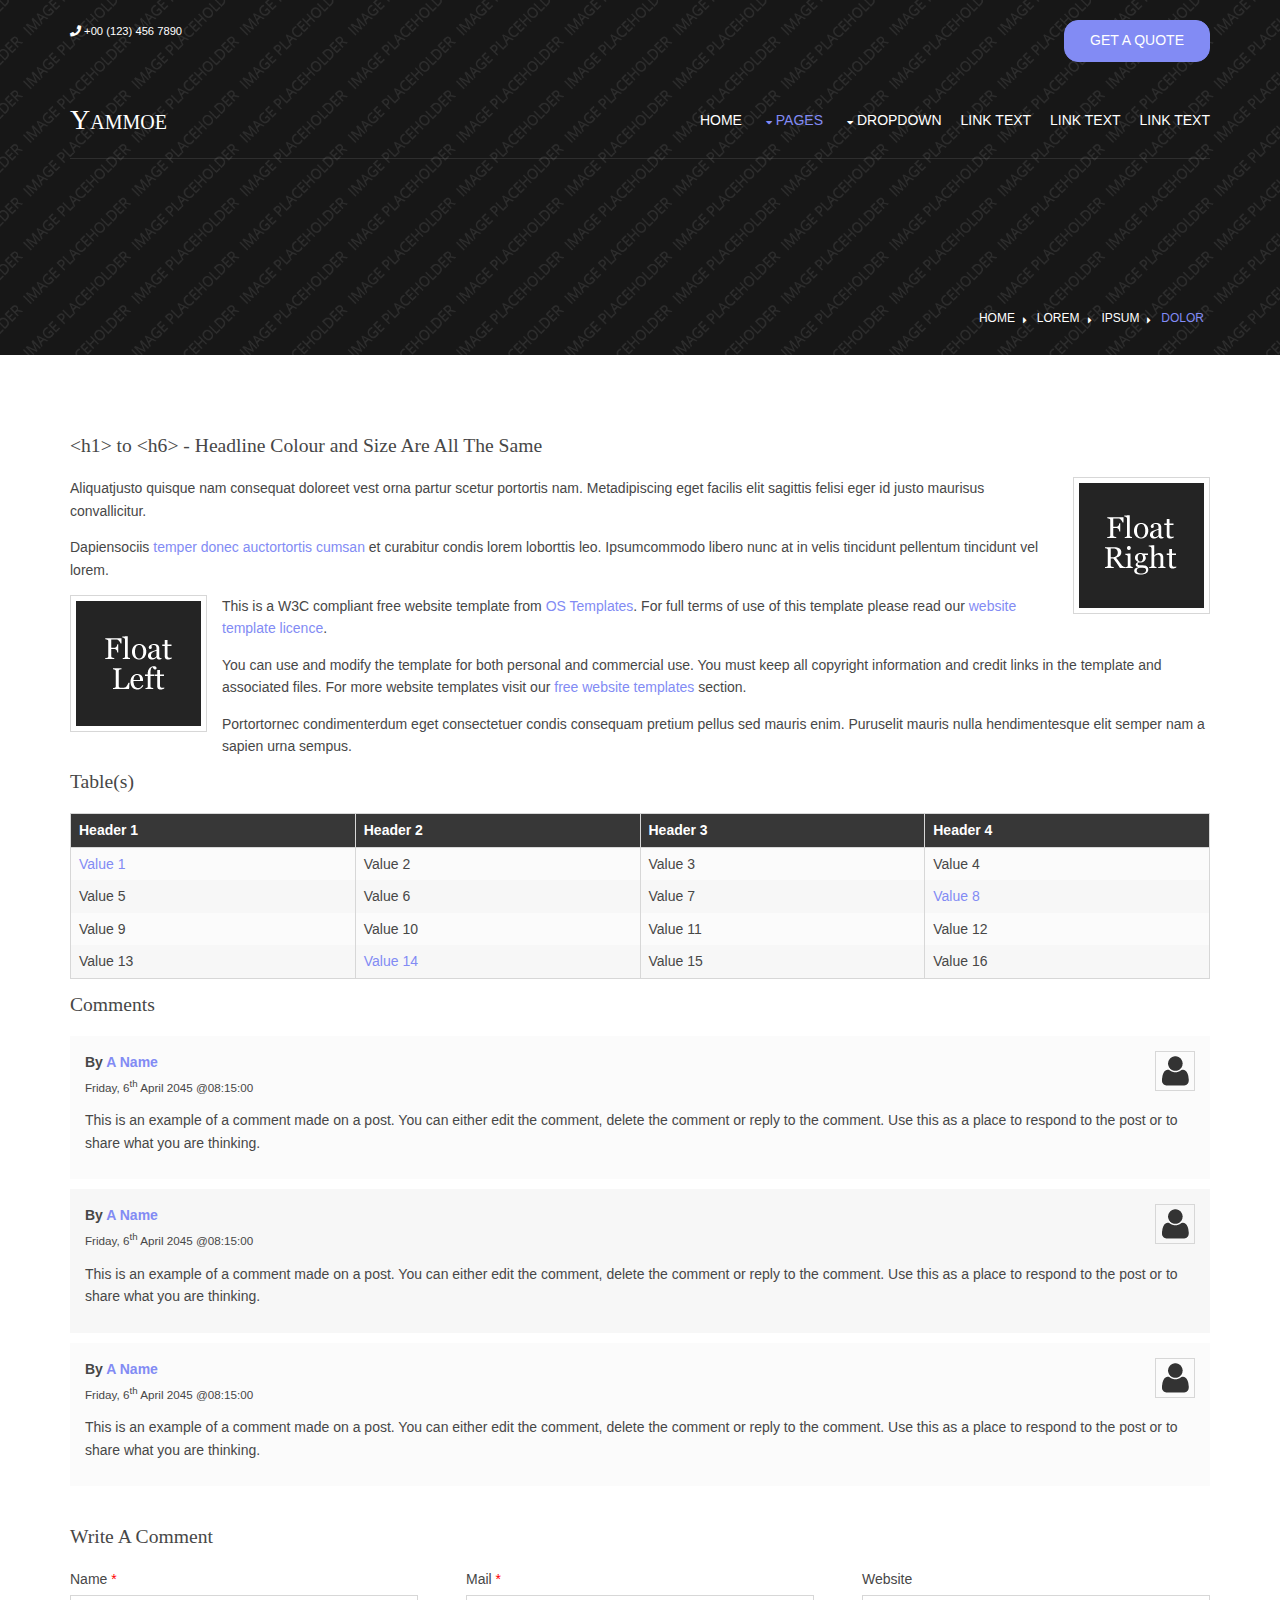
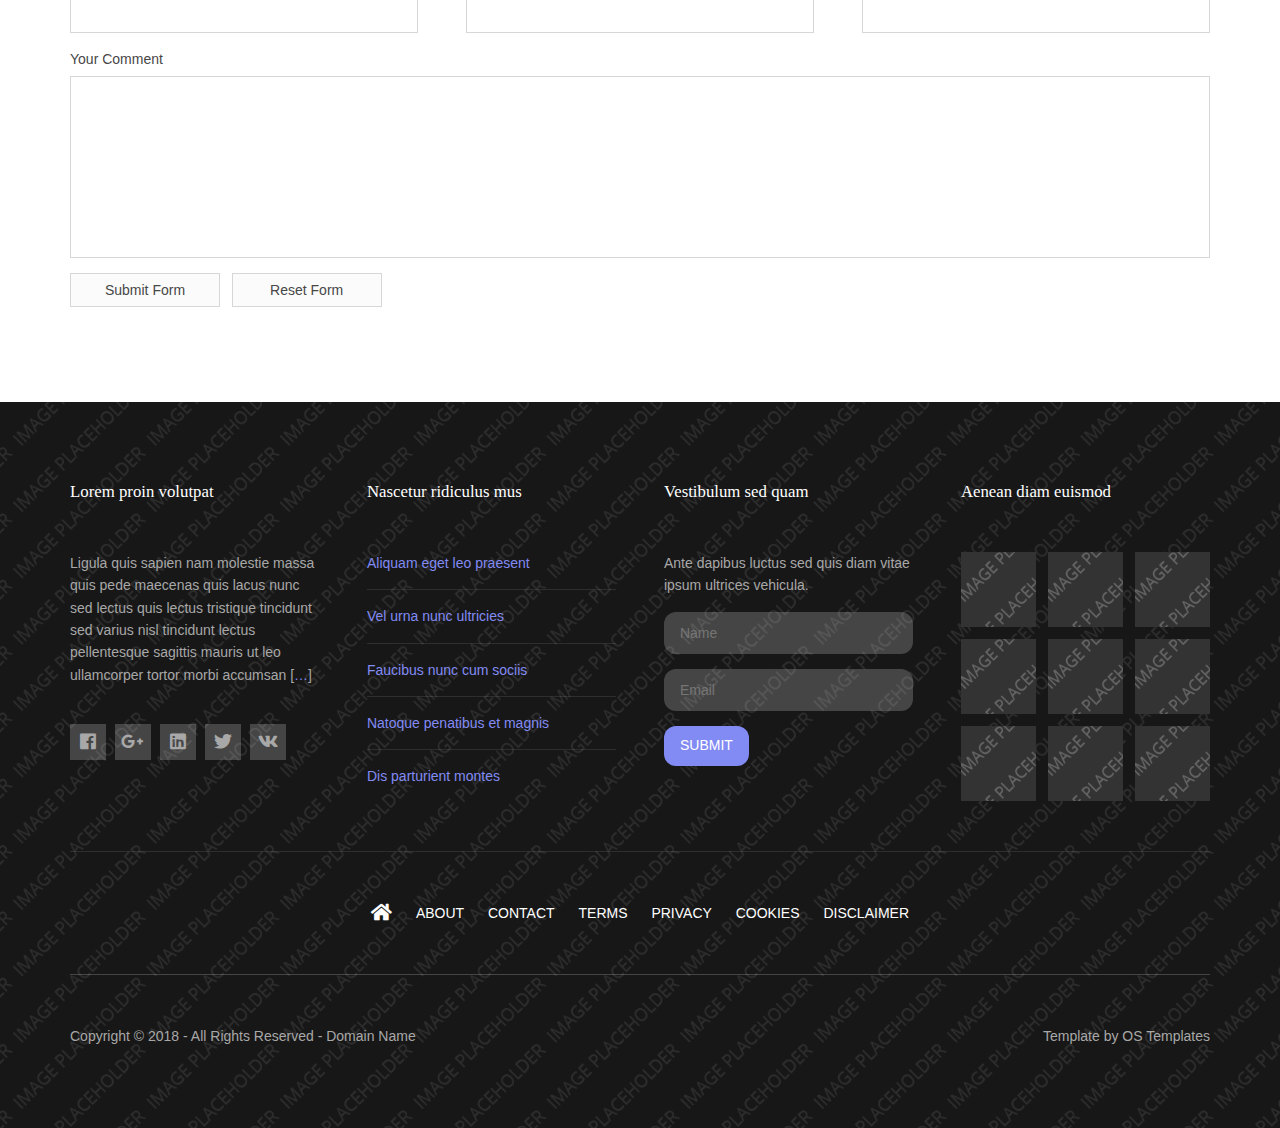
<file: pages/full-width.html>
<!DOCTYPE html>
<!--
Template Name: Yammoe
Author: <a href="https://www.os-templates.com/">OS Templates</a>
Author URI: https://www.os-templates.com/
Copyright: OS-Templates.com
Licence: Free to use under our free template licence terms
Licence URI: https://www.os-templates.com/template-terms
-->
<html lang="">
<!-- To declare your language - read more here: https://www.w3.org/International/questions/qa-html-language-declarations -->
<head>
<title>Yammoe | Pages | Full Width</title>
<meta charset="utf-8">
<meta name="viewport" content="width=device-width, initial-scale=1.0, maximum-scale=1.0, user-scalable=no">
<link href="../layout/styles/layout.css" rel="stylesheet" type="text/css" media="all">
</head>
<body id="top">
<!-- ################################################################################################ -->
<!-- ################################################################################################ -->
<!-- ################################################################################################ -->
<!-- Top Background Image Wrapper -->
<div class="bgded overlay" style="background-image:url('../images/demo/backgrounds/01.png');"> 
  <!-- ################################################################################################ -->
  <div class="wrapper row0">
    <div id="topbar" class="hoc clear"> 
      <!-- ################################################################################################ -->
      <p class="fl_left nospace"><i class="fas fa-phone"></i> +00 (123) 456 7890</p>
      <p class="fl_right nospace"><a class="btn" href="#">Get A Quote</a></p>
      <!-- ################################################################################################ -->
    </div>
  </div>
  <!-- ################################################################################################ -->
  <!-- ################################################################################################ -->
  <!-- ################################################################################################ -->
  <div class="wrapper row1">
    <header id="header" class="hoc clear">
      <div id="logo" class="fl_left"> 
        <!-- ################################################################################################ -->
        <h1><a href="../index.html">Yammoe</a></h1>
        <!-- ################################################################################################ -->
      </div>
      <nav id="mainav" class="fl_right"> 
        <!-- ################################################################################################ -->
        <ul class="clear">
          <li><a href="../index.html">Home</a></li>
          <li class="active"><a class="drop" href="#">Pages</a>
            <ul>
              <li><a href="gallery.html">Gallery</a></li>
              <li class="active"><a href="full-width.html">Full Width</a></li>
              <li><a href="sidebar-left.html">Sidebar Left</a></li>
              <li><a href="sidebar-right.html">Sidebar Right</a></li>
              <li><a href="basic-grid.html">Basic Grid</a></li>
              <li><a href="font-icons.html">Font Icons</a></li>
            </ul>
          </li>
          <li><a class="drop" href="#">Dropdown</a>
            <ul>
              <li><a href="#">Level 2</a></li>
              <li><a class="drop" href="#">Level 2 + Drop</a>
                <ul>
                  <li><a href="#">Level 3</a></li>
                  <li><a href="#">Level 3</a></li>
                  <li><a href="#">Level 3</a></li>
                </ul>
              </li>
              <li><a href="#">Level 2</a></li>
            </ul>
          </li>
          <li><a href="#">Link Text</a></li>
          <li><a href="#">Link Text</a></li>
          <li><a href="#">Link Text</a></li>
        </ul>
        <!-- ################################################################################################ -->
      </nav>
    </header>
  </div>
  <!-- ################################################################################################ -->
  <!-- ################################################################################################ -->
  <!-- ################################################################################################ -->
  <div id="breadcrumb" class="hoc clear"> 
    <!-- ################################################################################################ -->
    <ul>
      <li><a href="#">Home</a></li>
      <li><a href="#">Lorem</a></li>
      <li><a href="#">Ipsum</a></li>
      <li><a href="#">Dolor</a></li>
    </ul>
    <!-- ################################################################################################ -->
  </div>
  <!-- ################################################################################################ -->
</div>
<!-- End Top Background Image Wrapper -->
<!-- ################################################################################################ -->
<!-- ################################################################################################ -->
<!-- ################################################################################################ -->
<div class="wrapper row3">
  <main class="hoc container clear"> 
    <!-- main body -->
    <!-- ################################################################################################ -->
    <div class="content"> 
      <!-- ################################################################################################ -->
      <h1>&lt;h1&gt; to &lt;h6&gt; - Headline Colour and Size Are All The Same</h1>
      <img class="imgr borderedbox inspace-5" src="../images/demo/imgr.gif" alt="">
      <p>Aliquatjusto quisque nam consequat doloreet vest orna partur scetur portortis nam. Metadipiscing eget facilis elit sagittis felisi eger id justo maurisus convallicitur.</p>
      <p>Dapiensociis <a href="#">temper donec auctortortis cumsan</a> et curabitur condis lorem loborttis leo. Ipsumcommodo libero nunc at in velis tincidunt pellentum tincidunt vel lorem.</p>
      <img class="imgl borderedbox inspace-5" src="../images/demo/imgl.gif" alt="">
      <p>This is a W3C compliant free website template from <a href="https://www.os-templates.com/" title="Free Website Templates">OS Templates</a>. For full terms of use of this template please read our <a href="https://www.os-templates.com/template-terms">website template licence</a>.</p>
      <p>You can use and modify the template for both personal and commercial use. You must keep all copyright information and credit links in the template and associated files. For more website templates visit our <a href="https://www.os-templates.com/">free website templates</a> section.</p>
      <p>Portortornec condimenterdum eget consectetuer condis consequam pretium pellus sed mauris enim. Puruselit mauris nulla hendimentesque elit semper nam a sapien urna sempus.</p>
      <h1>Table(s)</h1>
      <div class="scrollable">
        <table>
          <thead>
            <tr>
              <th>Header 1</th>
              <th>Header 2</th>
              <th>Header 3</th>
              <th>Header 4</th>
            </tr>
          </thead>
          <tbody>
            <tr>
              <td><a href="#">Value 1</a></td>
              <td>Value 2</td>
              <td>Value 3</td>
              <td>Value 4</td>
            </tr>
            <tr>
              <td>Value 5</td>
              <td>Value 6</td>
              <td>Value 7</td>
              <td><a href="#">Value 8</a></td>
            </tr>
            <tr>
              <td>Value 9</td>
              <td>Value 10</td>
              <td>Value 11</td>
              <td>Value 12</td>
            </tr>
            <tr>
              <td>Value 13</td>
              <td><a href="#">Value 14</a></td>
              <td>Value 15</td>
              <td>Value 16</td>
            </tr>
          </tbody>
        </table>
      </div>
      <div id="comments">
        <h2>Comments</h2>
        <ul>
          <li>
            <article>
              <header>
                <figure class="avatar"><img src="../images/demo/avatar.png" alt=""></figure>
                <address>
                By <a href="#">A Name</a>
                </address>
                <time datetime="2045-04-06T08:15+00:00">Friday, 6<sup>th</sup> April 2045 @08:15:00</time>
              </header>
              <div class="comcont">
                <p>This is an example of a comment made on a post. You can either edit the comment, delete the comment or reply to the comment. Use this as a place to respond to the post or to share what you are thinking.</p>
              </div>
            </article>
          </li>
          <li>
            <article>
              <header>
                <figure class="avatar"><img src="../images/demo/avatar.png" alt=""></figure>
                <address>
                By <a href="#">A Name</a>
                </address>
                <time datetime="2045-04-06T08:15+00:00">Friday, 6<sup>th</sup> April 2045 @08:15:00</time>
              </header>
              <div class="comcont">
                <p>This is an example of a comment made on a post. You can either edit the comment, delete the comment or reply to the comment. Use this as a place to respond to the post or to share what you are thinking.</p>
              </div>
            </article>
          </li>
          <li>
            <article>
              <header>
                <figure class="avatar"><img src="../images/demo/avatar.png" alt=""></figure>
                <address>
                By <a href="#">A Name</a>
                </address>
                <time datetime="2045-04-06T08:15+00:00">Friday, 6<sup>th</sup> April 2045 @08:15:00</time>
              </header>
              <div class="comcont">
                <p>This is an example of a comment made on a post. You can either edit the comment, delete the comment or reply to the comment. Use this as a place to respond to the post or to share what you are thinking.</p>
              </div>
            </article>
          </li>
        </ul>
        <h2>Write A Comment</h2>
        <form action="#" method="post">
          <div class="one_third first">
            <label for="name">Name <span>*</span></label>
            <input type="text" name="name" id="name" value="" size="22" required>
          </div>
          <div class="one_third">
            <label for="email">Mail <span>*</span></label>
            <input type="email" name="email" id="email" value="" size="22" required>
          </div>
          <div class="one_third">
            <label for="url">Website</label>
            <input type="url" name="url" id="url" value="" size="22">
          </div>
          <div class="block clear">
            <label for="comment">Your Comment</label>
            <textarea name="comment" id="comment" cols="25" rows="10"></textarea>
          </div>
          <div>
            <input type="submit" name="submit" value="Submit Form">
            &nbsp;
            <input type="reset" name="reset" value="Reset Form">
          </div>
        </form>
      </div>
      <!-- ################################################################################################ -->
    </div>
    <!-- ################################################################################################ -->
    <!-- / main body -->
    <div class="clear"></div>
  </main>
</div>
<!-- ################################################################################################ -->
<!-- ################################################################################################ -->
<!-- ################################################################################################ -->
<!-- Bottom Background Image Wrapper -->
<div class="bgded overlay" style="background-image:url('../images/demo/backgrounds/01.png');"> 
  <!-- ################################################################################################ -->
  <div class="wrapper row4">
    <footer id="footer" class="hoc clear"> 
      <!-- ################################################################################################ -->
      <div class="group btmspace-50">
        <div class="one_quarter first">
          <h6 class="heading">Lorem proin volutpat</h6>
          <p>Ligula quis sapien nam molestie massa quis pede maecenas quis lacus nunc sed lectus quis lectus tristique tincidunt sed varius nisl tincidunt lectus pellentesque sagittis mauris ut leo ullamcorper tortor morbi accumsan [<a href="#">&hellip;</a>]</p>
          <ul class="faico clear">
            <li><a class="faicon-facebook" href="#"><i class="fab fa-facebook"></i></a></li>
            <li><a class="faicon-google-plus" href="#"><i class="fab fa-google-plus-g"></i></a></li>
            <li><a class="faicon-linkedin" href="#"><i class="fab fa-linkedin"></i></a></li>
            <li><a class="faicon-twitter" href="#"><i class="fab fa-twitter"></i></a></li>
            <li><a class="faicon-vk" href="#"><i class="fab fa-vk"></i></a></li>
          </ul>
        </div>
        <div class="one_quarter">
          <h6 class="heading">Nascetur ridiculus mus</h6>
          <ul class="nospace linklist">
            <li><a href="#">Aliquam eget leo praesent</a></li>
            <li><a href="#">Vel urna nunc ultricies</a></li>
            <li><a href="#">Faucibus nunc cum sociis</a></li>
            <li><a href="#">Natoque penatibus et magnis</a></li>
            <li><a href="#">Dis parturient montes</a></li>
          </ul>
        </div>
        <div class="one_quarter">
          <h6 class="heading">Vestibulum sed quam</h6>
          <p class="nospace btmspace-15">Ante dapibus luctus sed quis diam vitae ipsum ultrices vehicula.</p>
          <form action="#" method="post">
            <fieldset>
              <legend>Newsletter:</legend>
              <input class="btmspace-15" type="text" value="" placeholder="Name">
              <input class="btmspace-15" type="text" value="" placeholder="Email">
              <button class="btn" type="submit" value="submit">Submit</button>
            </fieldset>
          </form>
        </div>
        <div class="one_quarter">
          <h6 class="heading">Aenean diam euismod</h6>
          <ul class="nospace clear latestimg">
            <li><a class="imgover" href="#"><img src="../images/demo/100x100.png" alt=""></a></li>
            <li><a class="imgover" href="#"><img src="../images/demo/100x100.png" alt=""></a></li>
            <li><a class="imgover" href="#"><img src="../images/demo/100x100.png" alt=""></a></li>
            <li><a class="imgover" href="#"><img src="../images/demo/100x100.png" alt=""></a></li>
            <li><a class="imgover" href="#"><img src="../images/demo/100x100.png" alt=""></a></li>
            <li><a class="imgover" href="#"><img src="../images/demo/100x100.png" alt=""></a></li>
            <li><a class="imgover" href="#"><img src="../images/demo/100x100.png" alt=""></a></li>
            <li><a class="imgover" href="#"><img src="../images/demo/100x100.png" alt=""></a></li>
            <li><a class="imgover" href="#"><img src="../images/demo/100x100.png" alt=""></a></li>
          </ul>
        </div>
      </div>
      <!-- ################################################################################################ -->
      <hr class="btmspace-50">
      <!-- ################################################################################################ -->
      <nav>
        <ul class="nospace">
          <li><a href="../index.html"><i class="fas fa-lg fa-home"></i></a></li>
          <li><a href="#">About</a></li>
          <li><a href="#">Contact</a></li>
          <li><a href="#">Terms</a></li>
          <li><a href="#">Privacy</a></li>
          <li><a href="#">Cookies</a></li>
          <li><a href="#">Disclaimer</a></li>
        </ul>
      </nav>
      <!-- ################################################################################################ -->
    </footer>
  </div>
  <!-- ################################################################################################ -->
  <!-- ################################################################################################ -->
  <!-- ################################################################################################ -->
  <div class="wrapper row5">
    <div id="copyright" class="hoc clear"> 
      <!-- ################################################################################################ -->
      <p class="fl_left">Copyright &copy; 2018 - All Rights Reserved - <a href="#">Domain Name</a></p>
      <p class="fl_right">Template by <a target="_blank" href="https://www.os-templates.com/" title="Free Website Templates">OS Templates</a></p>
      <!-- ################################################################################################ -->
    </div>
  </div>
  <!-- ################################################################################################ -->
</div>
<!-- End Bottom Background Image Wrapper -->
<!-- ################################################################################################ -->
<!-- ################################################################################################ -->
<!-- ################################################################################################ -->
<a id="backtotop" href="#top"><i class="fas fa-chevron-up"></i></a>
<!-- JAVASCRIPTS -->
<script src="../layout/scripts/jquery.min.js"></script>
<script src="../layout/scripts/jquery.backtotop.js"></script>
<script src="../layout/scripts/jquery.mobilemenu.js"></script>
</body>
</html>
</file>
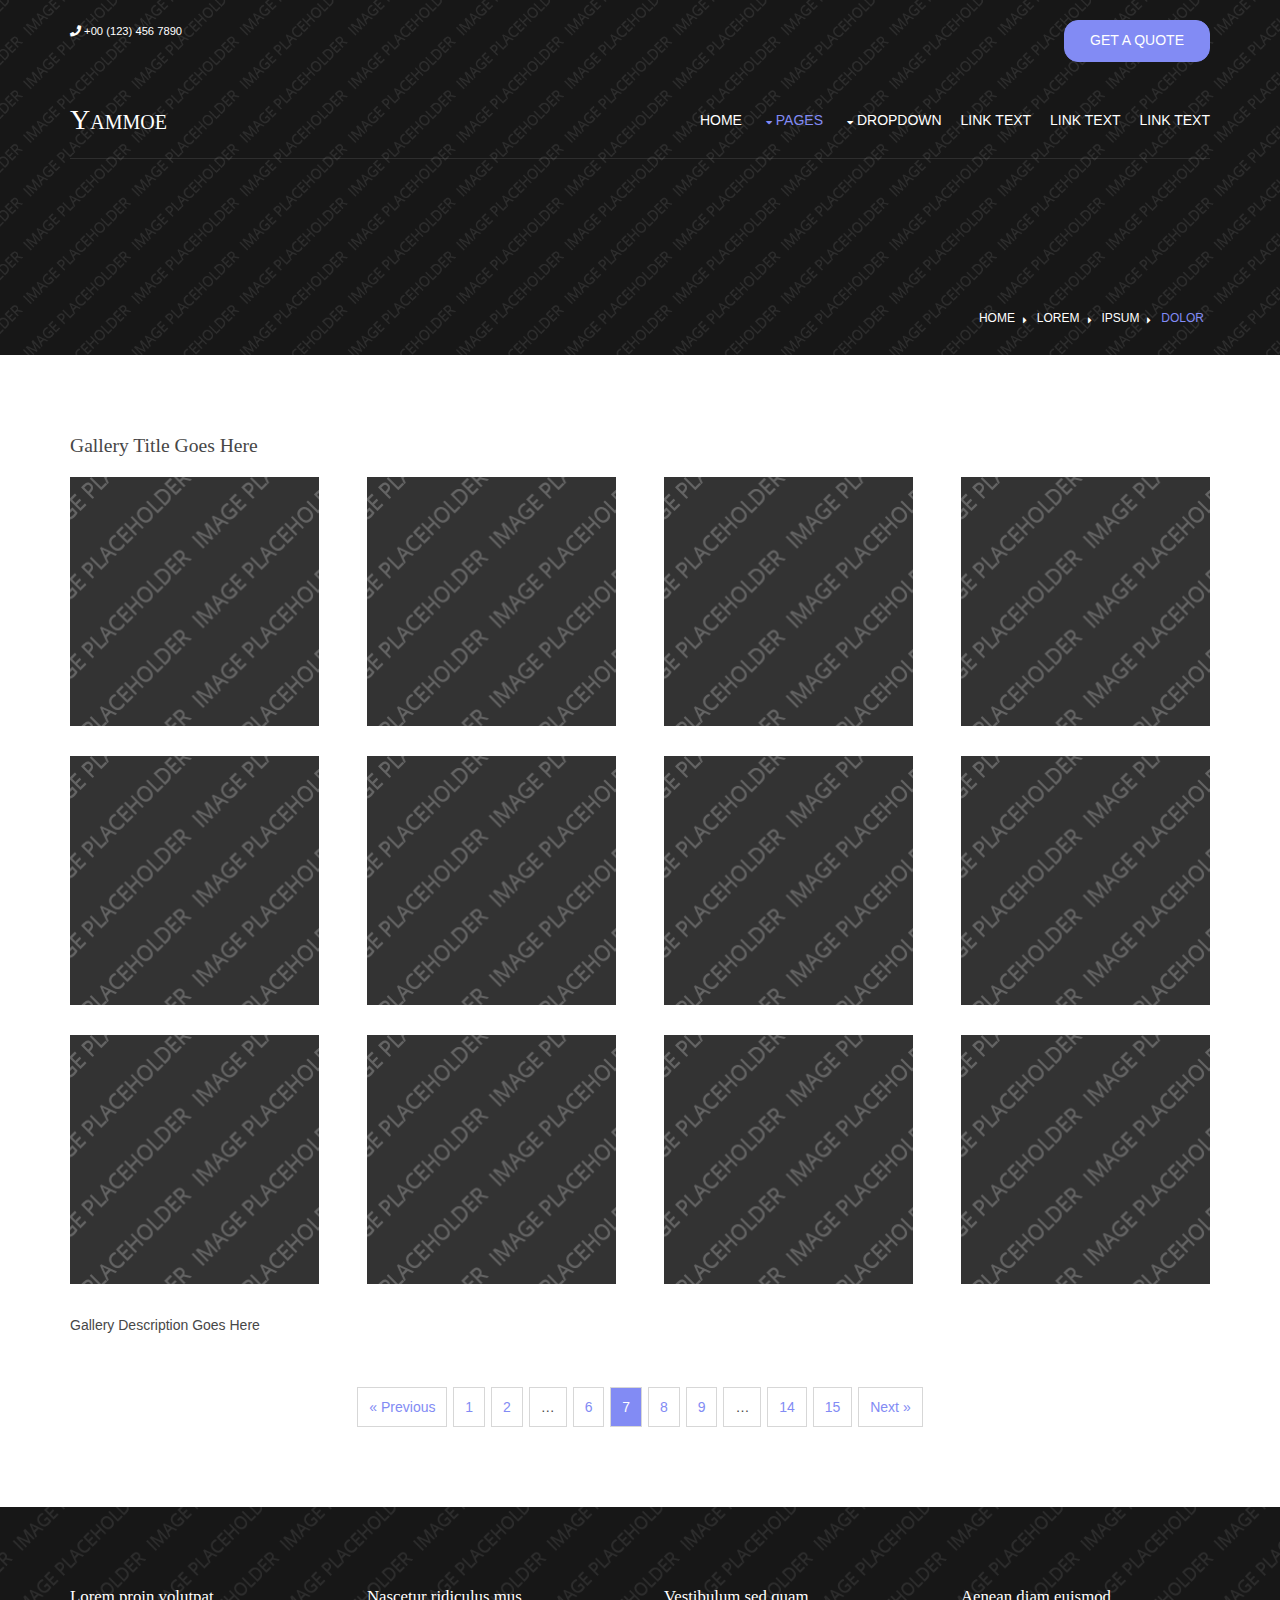
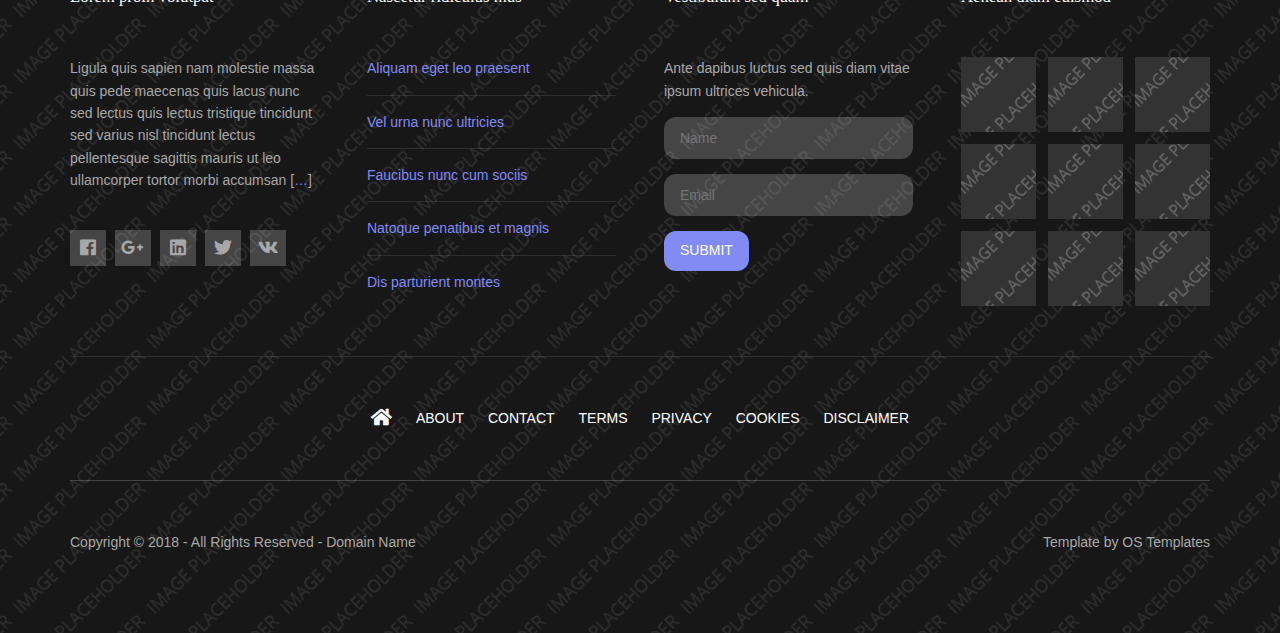
<file: pages/gallery.html>
<!DOCTYPE html>
<!--
Template Name: Yammoe
Author: <a href="https://www.os-templates.com/">OS Templates</a>
Author URI: https://www.os-templates.com/
Copyright: OS-Templates.com
Licence: Free to use under our free template licence terms
Licence URI: https://www.os-templates.com/template-terms
-->
<html lang="">
<!-- To declare your language - read more here: https://www.w3.org/International/questions/qa-html-language-declarations -->
<head>
<title>Yammoe | Pages | Gallery</title>
<meta charset="utf-8">
<meta name="viewport" content="width=device-width, initial-scale=1.0, maximum-scale=1.0, user-scalable=no">
<link href="../layout/styles/layout.css" rel="stylesheet" type="text/css" media="all">
</head>
<body id="top">
<!-- ################################################################################################ -->
<!-- ################################################################################################ -->
<!-- ################################################################################################ -->
<!-- Top Background Image Wrapper -->
<div class="bgded overlay" style="background-image:url('../images/demo/backgrounds/01.png');"> 
  <!-- ################################################################################################ -->
  <div class="wrapper row0">
    <div id="topbar" class="hoc clear"> 
      <!-- ################################################################################################ -->
      <p class="fl_left nospace"><i class="fas fa-phone"></i> +00 (123) 456 7890</p>
      <p class="fl_right nospace"><a class="btn" href="#">Get A Quote</a></p>
      <!-- ################################################################################################ -->
    </div>
  </div>
  <!-- ################################################################################################ -->
  <!-- ################################################################################################ -->
  <!-- ################################################################################################ -->
  <div class="wrapper row1">
    <header id="header" class="hoc clear">
      <div id="logo" class="fl_left"> 
        <!-- ################################################################################################ -->
        <h1><a href="../index.html">Yammoe</a></h1>
        <!-- ################################################################################################ -->
      </div>
      <nav id="mainav" class="fl_right"> 
        <!-- ################################################################################################ -->
        <ul class="clear">
          <li><a href="../index.html">Home</a></li>
          <li class="active"><a class="drop" href="#">Pages</a>
            <ul>
              <li class="active"><a href="gallery.html">Gallery</a></li>
              <li><a href="full-width.html">Full Width</a></li>
              <li><a href="sidebar-left.html">Sidebar Left</a></li>
              <li><a href="sidebar-right.html">Sidebar Right</a></li>
              <li><a href="basic-grid.html">Basic Grid</a></li>
              <li><a href="font-icons.html">Font Icons</a></li>
            </ul>
          </li>
          <li><a class="drop" href="#">Dropdown</a>
            <ul>
              <li><a href="#">Level 2</a></li>
              <li><a class="drop" href="#">Level 2 + Drop</a>
                <ul>
                  <li><a href="#">Level 3</a></li>
                  <li><a href="#">Level 3</a></li>
                  <li><a href="#">Level 3</a></li>
                </ul>
              </li>
              <li><a href="#">Level 2</a></li>
            </ul>
          </li>
          <li><a href="#">Link Text</a></li>
          <li><a href="#">Link Text</a></li>
          <li><a href="#">Link Text</a></li>
        </ul>
        <!-- ################################################################################################ -->
      </nav>
    </header>
  </div>
  <!-- ################################################################################################ -->
  <!-- ################################################################################################ -->
  <!-- ################################################################################################ -->
  <div id="breadcrumb" class="hoc clear"> 
    <!-- ################################################################################################ -->
    <ul>
      <li><a href="#">Home</a></li>
      <li><a href="#">Lorem</a></li>
      <li><a href="#">Ipsum</a></li>
      <li><a href="#">Dolor</a></li>
    </ul>
    <!-- ################################################################################################ -->
  </div>
  <!-- ################################################################################################ -->
</div>
<!-- End Top Background Image Wrapper -->
<!-- ################################################################################################ -->
<!-- ################################################################################################ -->
<!-- ################################################################################################ -->
<div class="wrapper row3">
  <main class="hoc container clear"> 
    <!-- main body -->
    <!-- ################################################################################################ -->
    <div class="content"> 
      <!-- ################################################################################################ -->
      <div id="gallery">
        <figure>
          <header class="heading">Gallery Title Goes Here</header>
          <ul class="nospace clear">
            <li class="one_quarter first"><a href="#"><img src="../images/demo/gallery/01.png" alt=""></a></li>
            <li class="one_quarter"><a href="#"><img src="../images/demo/gallery/01.png" alt=""></a></li>
            <li class="one_quarter"><a href="#"><img src="../images/demo/gallery/01.png" alt=""></a></li>
            <li class="one_quarter"><a href="#"><img src="../images/demo/gallery/01.png" alt=""></a></li>
            <li class="one_quarter first"><a href="#"><img src="../images/demo/gallery/01.png" alt=""></a></li>
            <li class="one_quarter"><a href="#"><img src="../images/demo/gallery/01.png" alt=""></a></li>
            <li class="one_quarter"><a href="#"><img src="../images/demo/gallery/01.png" alt=""></a></li>
            <li class="one_quarter"><a href="#"><img src="../images/demo/gallery/01.png" alt=""></a></li>
            <li class="one_quarter first"><a href="#"><img src="../images/demo/gallery/01.png" alt=""></a></li>
            <li class="one_quarter"><a href="#"><img src="../images/demo/gallery/01.png" alt=""></a></li>
            <li class="one_quarter"><a href="#"><img src="../images/demo/gallery/01.png" alt=""></a></li>
            <li class="one_quarter"><a href="#"><img src="../images/demo/gallery/01.png" alt=""></a></li>
          </ul>
          <figcaption>Gallery Description Goes Here</figcaption>
        </figure>
      </div>
      <!-- ################################################################################################ -->
      <!-- ################################################################################################ -->
      <nav class="pagination">
        <ul>
          <li><a href="#">&laquo; Previous</a></li>
          <li><a href="#">1</a></li>
          <li><a href="#">2</a></li>
          <li><strong>&hellip;</strong></li>
          <li><a href="#">6</a></li>
          <li class="current"><strong>7</strong></li>
          <li><a href="#">8</a></li>
          <li><a href="#">9</a></li>
          <li><strong>&hellip;</strong></li>
          <li><a href="#">14</a></li>
          <li><a href="#">15</a></li>
          <li><a href="#">Next &raquo;</a></li>
        </ul>
      </nav>
      <!-- ################################################################################################ -->
    </div>
    <!-- ################################################################################################ -->
    <!-- / main body -->
    <div class="clear"></div>
  </main>
</div>
<!-- ################################################################################################ -->
<!-- ################################################################################################ -->
<!-- ################################################################################################ -->
<!-- Bottom Background Image Wrapper -->
<div class="bgded overlay" style="background-image:url('../images/demo/backgrounds/01.png');"> 
  <!-- ################################################################################################ -->
  <div class="wrapper row4">
    <footer id="footer" class="hoc clear"> 
      <!-- ################################################################################################ -->
      <div class="group btmspace-50">
        <div class="one_quarter first">
          <h6 class="heading">Lorem proin volutpat</h6>
          <p>Ligula quis sapien nam molestie massa quis pede maecenas quis lacus nunc sed lectus quis lectus tristique tincidunt sed varius nisl tincidunt lectus pellentesque sagittis mauris ut leo ullamcorper tortor morbi accumsan [<a href="#">&hellip;</a>]</p>
          <ul class="faico clear">
            <li><a class="faicon-facebook" href="#"><i class="fab fa-facebook"></i></a></li>
            <li><a class="faicon-google-plus" href="#"><i class="fab fa-google-plus-g"></i></a></li>
            <li><a class="faicon-linkedin" href="#"><i class="fab fa-linkedin"></i></a></li>
            <li><a class="faicon-twitter" href="#"><i class="fab fa-twitter"></i></a></li>
            <li><a class="faicon-vk" href="#"><i class="fab fa-vk"></i></a></li>
          </ul>
        </div>
        <div class="one_quarter">
          <h6 class="heading">Nascetur ridiculus mus</h6>
          <ul class="nospace linklist">
            <li><a href="#">Aliquam eget leo praesent</a></li>
            <li><a href="#">Vel urna nunc ultricies</a></li>
            <li><a href="#">Faucibus nunc cum sociis</a></li>
            <li><a href="#">Natoque penatibus et magnis</a></li>
            <li><a href="#">Dis parturient montes</a></li>
          </ul>
        </div>
        <div class="one_quarter">
          <h6 class="heading">Vestibulum sed quam</h6>
          <p class="nospace btmspace-15">Ante dapibus luctus sed quis diam vitae ipsum ultrices vehicula.</p>
          <form action="#" method="post">
            <fieldset>
              <legend>Newsletter:</legend>
              <input class="btmspace-15" type="text" value="" placeholder="Name">
              <input class="btmspace-15" type="text" value="" placeholder="Email">
              <button class="btn" type="submit" value="submit">Submit</button>
            </fieldset>
          </form>
        </div>
        <div class="one_quarter">
          <h6 class="heading">Aenean diam euismod</h6>
          <ul class="nospace clear latestimg">
            <li><a class="imgover" href="#"><img src="../images/demo/100x100.png" alt=""></a></li>
            <li><a class="imgover" href="#"><img src="../images/demo/100x100.png" alt=""></a></li>
            <li><a class="imgover" href="#"><img src="../images/demo/100x100.png" alt=""></a></li>
            <li><a class="imgover" href="#"><img src="../images/demo/100x100.png" alt=""></a></li>
            <li><a class="imgover" href="#"><img src="../images/demo/100x100.png" alt=""></a></li>
            <li><a class="imgover" href="#"><img src="../images/demo/100x100.png" alt=""></a></li>
            <li><a class="imgover" href="#"><img src="../images/demo/100x100.png" alt=""></a></li>
            <li><a class="imgover" href="#"><img src="../images/demo/100x100.png" alt=""></a></li>
            <li><a class="imgover" href="#"><img src="../images/demo/100x100.png" alt=""></a></li>
          </ul>
        </div>
      </div>
      <!-- ################################################################################################ -->
      <hr class="btmspace-50">
      <!-- ################################################################################################ -->
      <nav>
        <ul class="nospace">
          <li><a href="../index.html"><i class="fas fa-lg fa-home"></i></a></li>
          <li><a href="#">About</a></li>
          <li><a href="#">Contact</a></li>
          <li><a href="#">Terms</a></li>
          <li><a href="#">Privacy</a></li>
          <li><a href="#">Cookies</a></li>
          <li><a href="#">Disclaimer</a></li>
        </ul>
      </nav>
      <!-- ################################################################################################ -->
    </footer>
  </div>
  <!-- ################################################################################################ -->
  <!-- ################################################################################################ -->
  <!-- ################################################################################################ -->
  <div class="wrapper row5">
    <div id="copyright" class="hoc clear"> 
      <!-- ################################################################################################ -->
      <p class="fl_left">Copyright &copy; 2018 - All Rights Reserved - <a href="#">Domain Name</a></p>
      <p class="fl_right">Template by <a target="_blank" href="https://www.os-templates.com/" title="Free Website Templates">OS Templates</a></p>
      <!-- ################################################################################################ -->
    </div>
  </div>
  <!-- ################################################################################################ -->
</div>
<!-- End Bottom Background Image Wrapper -->
<!-- ################################################################################################ -->
<!-- ################################################################################################ -->
<!-- ################################################################################################ -->
<a id="backtotop" href="#top"><i class="fas fa-chevron-up"></i></a>
<!-- JAVASCRIPTS -->
<script src="../layout/scripts/jquery.min.js"></script>
<script src="../layout/scripts/jquery.backtotop.js"></script>
<script src="../layout/scripts/jquery.mobilemenu.js"></script>
</body>
</html>
</file>
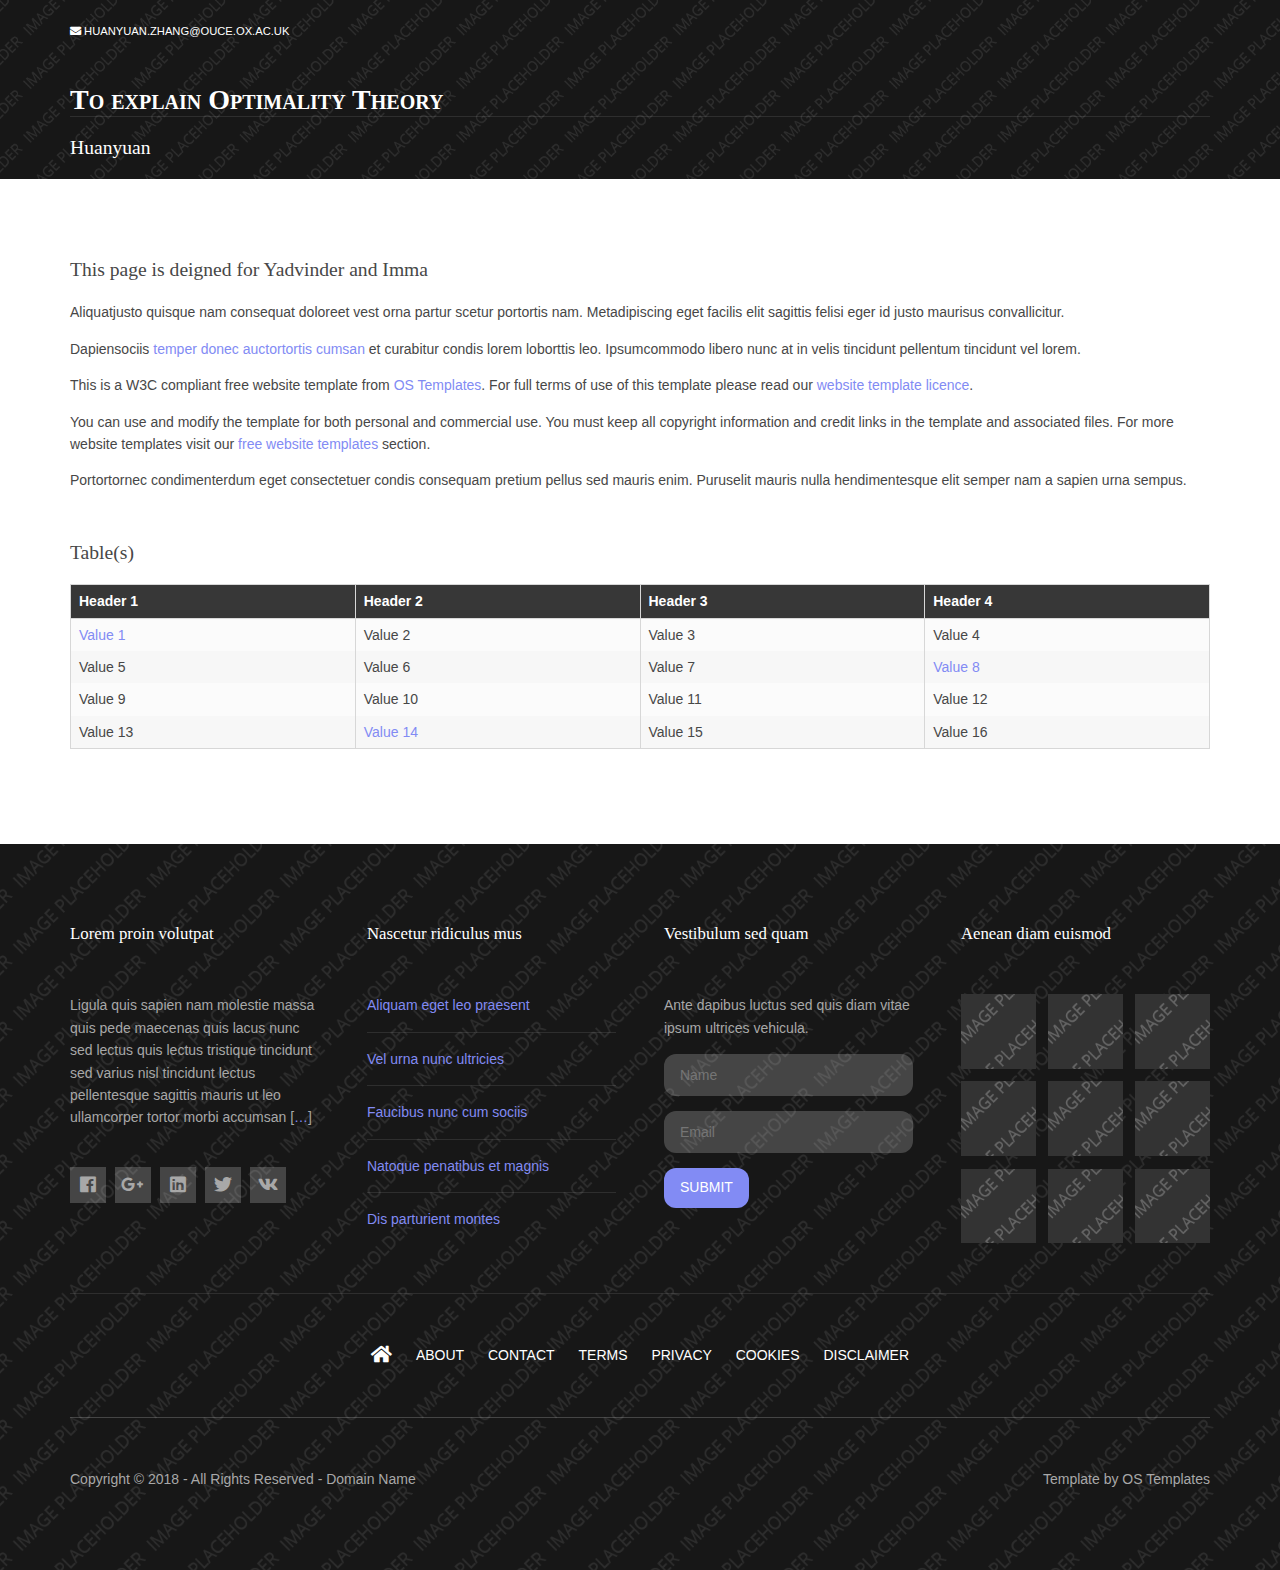
<file: pages/optimality_theory.html>
<!DOCTYPE html>
<!--
Template Name: Yammoe
Author: <a href="https://www.os-templates.com/">OS Templates</a>
Author URI: https://www.os-templates.com/
Copyright: OS-Templates.com
Licence: Free to use under our free template licence terms
Licence URI: https://www.os-templates.com/template-terms
-->
<html lang="">
<!-- To declare your language - read more here: https://www.w3.org/International/questions/qa-html-language-declarations -->
<head>
<title>Yammoe | Pages | Full Width</title>
<meta charset="utf-8">
<meta name="viewport" content="width=device-width, initial-scale=1.0, maximum-scale=1.0, user-scalable=no">
<link href="../layout/styles/layout.css" rel="stylesheet" type="text/css" media="all">
</head>
<body id="top">
<!-- ################################################################################################ -->
<!-- ################################################################################################ -->
<!-- ################################################################################################ -->
<!-- Top Background Image Wrapper -->
<div class="bgded overlay" style="background-image:url('../images/demo/backgrounds/01.png');"> 
  <!-- ################################################################################################ -->
  <div class="wrapper row0">
    <div id="topbar" class="hoc clear"> 
      <!-- ################################################################################################ -->
      <p class="fl_left nospace"><em class="fas fa-envelope"></em> huanyuan.zhang@ouce.ox.ac.uk</p>
      <!-- ################################################################################################ -->
    </div>
  </div>
  <!-- ################################################################################################ -->
  <!-- ################################################################################################ -->
  <!-- ################################################################################################ -->
  <div class="wrapper row1">
    <header id="header" class="hoc clear">
      <div id="logo" class="fl_left"> 
        <!-- ################################################################################################ -->
        <h1><strong>To explain Optimality Theory</strong></h1>
        <!-- ################################################################################################ -->
      </div>

    </header>
  </div>
  <!-- ################################################################################################ -->
  <!-- ################################################################################################ -->
  <!-- ################################################################################################ -->
  <div  class="hoc clear"> 
    <!-- ################################################################################################ -->
        <h1> </h1>
	    <h1>Huanyuan  </h1>

	    <h1> </h1>

	  
    <!-- ################################################################################################ -->
  </div>
  <!-- ################################################################################################ -->
</div>
	
<!-- End Top Background Image Wrapper -->
<!-- ################################################################################################ -->
<!-- ################################################################################################ -->
<!-- ################################################################################################ -->

<div class="wrapper row3">
	
  <main class="hoc container clear"> 
    <!-- main body -->
    <!-- ################################################################################################ -->
    <div class="content"> 
      <!-- ################################################################################################ -->
      <h1>This page is deigned for Yadvinder and Imma </h1>
		
<p>Aliquatjusto quisque nam consequat doloreet vest orna partur scetur portortis nam. Metadipiscing eget facilis elit sagittis felisi eger id justo maurisus convallicitur.</p>
      <p>Dapiensociis <a href="#">temper donec auctortortis cumsan</a> et curabitur condis lorem loborttis leo. Ipsumcommodo libero nunc at in velis tincidunt pellentum tincidunt vel lorem.</p>
<p>This is a W3C compliant free website template from <a href="https://www.os-templates.com/" title="Free Website Templates">OS Templates</a>. For full terms of use of this template please read our <a href="https://www.os-templates.com/template-terms">website template licence</a>.</p>
      <p>You can use and modify the template for both personal and commercial use. You must keep all copyright information and credit links in the template and associated files. For more website templates visit our <a href="https://www.os-templates.com/">free website templates</a> section.</p>
      <p>Portortornec condimenterdum eget consectetuer condis consequam pretium pellus sed mauris enim. Puruselit mauris nulla hendimentesque elit semper nam a sapien urna sempus.</p>
      <p>&nbsp;</p>
<h1>Table(s)</h1>
      <div class="scrollable">
        <table>
          <thead>
            <tr>
              <th>Header 1</th>
              <th>Header 2</th>
              <th>Header 3</th>
              <th>Header 4</th>
            </tr>
          </thead>
          <tbody>
            <tr>
              <td><a href="#">Value 1</a></td>
              <td>Value 2</td>
              <td>Value 3</td>
              <td>Value 4</td>
            </tr>
            <tr>
              <td>Value 5</td>
              <td>Value 6</td>
              <td>Value 7</td>
              <td><a href="#">Value 8</a></td>
            </tr>
            <tr>
              <td>Value 9</td>
              <td>Value 10</td>
              <td>Value 11</td>
              <td>Value 12</td>
            </tr>
            <tr>
              <td>Value 13</td>
              <td><a href="#">Value 14</a></td>
              <td>Value 15</td>
              <td>Value 16</td>
            </tr>
          </tbody>
        </table>
      </div>
    
      <!-- ################################################################################################ -->
    </div>
    <!-- ################################################################################################ -->
    <!-- / main body -->
    <div class="clear"></div>
  </main>
</div>
<!-- ################################################################################################ -->
<!-- ################################################################################################ -->
<!-- ################################################################################################ -->
<!-- Bottom Background Image Wrapper -->
<div class="bgded overlay" style="background-image:url('../images/demo/backgrounds/01.png');"> 
  <!-- ################################################################################################ -->
  <div class="wrapper row4">
    <footer id="footer" class="hoc clear"> 
      <!-- ################################################################################################ -->
      <div class="group btmspace-50">
        <div class="one_quarter first">
          <h6 class="heading">Lorem proin volutpat</h6>
          <p>Ligula quis sapien nam molestie massa quis pede maecenas quis lacus nunc sed lectus quis lectus tristique tincidunt sed varius nisl tincidunt lectus pellentesque sagittis mauris ut leo ullamcorper tortor morbi accumsan [<a href="#">&hellip;</a>]</p>
          <ul class="faico clear">
            <li><a class="faicon-facebook" href="#"><i class="fab fa-facebook"></i></a></li>
            <li><a class="faicon-google-plus" href="#"><i class="fab fa-google-plus-g"></i></a></li>
            <li><a class="faicon-linkedin" href="#"><i class="fab fa-linkedin"></i></a></li>
            <li><a class="faicon-twitter" href="#"><i class="fab fa-twitter"></i></a></li>
            <li><a class="faicon-vk" href="#"><i class="fab fa-vk"></i></a></li>
          </ul>
        </div>
        <div class="one_quarter">
          <h6 class="heading">Nascetur ridiculus mus</h6>
          <ul class="nospace linklist">
            <li><a href="#">Aliquam eget leo praesent</a></li>
            <li><a href="#">Vel urna nunc ultricies</a></li>
            <li><a href="#">Faucibus nunc cum sociis</a></li>
            <li><a href="#">Natoque penatibus et magnis</a></li>
            <li><a href="#">Dis parturient montes</a></li>
          </ul>
        </div>
        <div class="one_quarter">
          <h6 class="heading">Vestibulum sed quam</h6>
          <p class="nospace btmspace-15">Ante dapibus luctus sed quis diam vitae ipsum ultrices vehicula.</p>
          <form action="#" method="post">
            <fieldset>
              <legend>Newsletter:</legend>
              <input class="btmspace-15" type="text" value="" placeholder="Name">
              <input class="btmspace-15" type="text" value="" placeholder="Email">
              <button class="btn" type="submit" value="submit">Submit</button>
            </fieldset>
          </form>
        </div>
        <div class="one_quarter">
          <h6 class="heading">Aenean diam euismod</h6>
          <ul class="nospace clear latestimg">
            <li><a class="imgover" href="#"><img src="../images/demo/100x100.png" alt=""></a></li>
            <li><a class="imgover" href="#"><img src="../images/demo/100x100.png" alt=""></a></li>
            <li><a class="imgover" href="#"><img src="../images/demo/100x100.png" alt=""></a></li>
            <li><a class="imgover" href="#"><img src="../images/demo/100x100.png" alt=""></a></li>
            <li><a class="imgover" href="#"><img src="../images/demo/100x100.png" alt=""></a></li>
            <li><a class="imgover" href="#"><img src="../images/demo/100x100.png" alt=""></a></li>
            <li><a class="imgover" href="#"><img src="../images/demo/100x100.png" alt=""></a></li>
            <li><a class="imgover" href="#"><img src="../images/demo/100x100.png" alt=""></a></li>
            <li><a class="imgover" href="#"><img src="../images/demo/100x100.png" alt=""></a></li>
          </ul>
        </div>
      </div>
      <!-- ################################################################################################ -->
      <hr class="btmspace-50">
      <!-- ################################################################################################ -->
      <nav>
        <ul class="nospace">
          <li><a href="../index.html"><i class="fas fa-lg fa-home"></i></a></li>
          <li><a href="#">About</a></li>
          <li><a href="#">Contact</a></li>
          <li><a href="#">Terms</a></li>
          <li><a href="#">Privacy</a></li>
          <li><a href="#">Cookies</a></li>
          <li><a href="#">Disclaimer</a></li>
        </ul>
      </nav>
      <!-- ################################################################################################ -->
    </footer>
  </div>
  <!-- ################################################################################################ -->
  <!-- ################################################################################################ -->
  <!-- ################################################################################################ -->
  <div class="wrapper row5">
    <div id="copyright" class="hoc clear"> 
      <!-- ################################################################################################ -->
      <p class="fl_left">Copyright &copy; 2018 - All Rights Reserved - <a href="#">Domain Name</a></p>
      <p class="fl_right">Template by <a target="_blank" href="https://www.os-templates.com/" title="Free Website Templates">OS Templates</a></p>
      <!-- ################################################################################################ -->
    </div>
  </div>
  <!-- ################################################################################################ -->
</div>
<!-- End Bottom Background Image Wrapper -->
<!-- ################################################################################################ -->
<!-- ################################################################################################ -->
<!-- ################################################################################################ -->
<a id="backtotop" href="#top"><i class="fas fa-chevron-up"></i></a>
<!-- JAVASCRIPTS -->
<script src="../layout/scripts/jquery.min.js"></script>
<script src="../layout/scripts/jquery.backtotop.js"></script>
<script src="../layout/scripts/jquery.mobilemenu.js"></script>
</body>
</html>
</file>
<file: layout/styles/layout.css>
@charset "utf-8";
/*
Template Name: Yammoe
Author: <a href="https://www.os-templates.com/">OS Templates</a>
Author URI: https://www.os-templates.com/
Copyright: OS-Templates.com
Licence: Free to use under our free template licence terms
Licence URI: https://www.os-templates.com/template-terms
File: Layout CSS
*/

@import url("fontawesome-free/css/all.css");
@import url("framework.css");

/* Rows
--------------------------------------------------------------------------------------------------------------- */
.row0, .row0 a{}
.row1, .row1 a{}
.row2, .row2 a{}
.row3, .row3 a{}
.row4, .row4 a{}
.row5, .row5 a{}


/* Top Bar
--------------------------------------------------------------------------------------------------------------- */
#topbar{padding:20px 0; font-size:.8rem; text-transform:uppercase;}

#topbar ul li{display:inline-block; margin-right:15px;}
#topbar ul li:last-child{margin-right:0;}
#topbar i{line-height:normal;}


/* Header
--------------------------------------------------------------------------------------------------------------- */
#header{border-bottom:1px solid;}

#header #logo{margin:22px 0 0 0;}
#header #logo h1{margin:0; padding:0; font-size:2rem; font-variant:small-caps;}


/* Page Intro
--------------------------------------------------------------------------------------------------------------- */
#pageintro{padding:200px 0;}

#pageintro article{display:block; max-width:60%; margin:0 auto; text-align:center;}
#pageintro article p:first-of-type{margin:0 0 30px 0; padding:0; font-size:2rem;}
#pageintro .heading{font-size:5rem;}
#pageintro footer{margin-top:50px;}
#pageintro footer .btn{padding:14px 25px 16px; font-size:1.2rem;}


/* Content Area
--------------------------------------------------------------------------------------------------------------- */
.container{padding:80px 0;}

/* Content */
.container .content{}

.sectiontitle{display:block; max-width:55%; margin:0 auto 80px; text-align:center;}
.sectiontitle *{margin:0;}

/* Services - can be more than four */
#services{}
#services li{margin-bottom:50px;}
#services li:nth-last-child(-n+4){margin-bottom:0;}/* Removes bottom margin from the last line of items - margin is restored in the media queries when items stack */
#services li:nth-child(4n+1){margin-left:0; clear:left;}/* Removes the need to add class="first" */
#services article{display:block; padding:30px 15px; text-align:center;}
#services article *{}
#services article i{margin-bottom:30px;}
#services article .heading{}
#services article p{margin-bottom:30px;}

/* Team */
.team{}
.team li:last-child{margin-bottom:0;}/* Used when elements stack in small viewports */
.team figure{display:block; text-align:center;}
.team figure *{margin:0; padding:0;}
.team figure a{}
.team figure img{}
.team figure figcaption{padding:20px 10px; line-height:1; border:solid; border-width:0 1px 1px 1px;}
.team figure strong{display:block; margin-bottom:8px; font-size:1.4rem; font-weight:400;}
.team figure em{display:block; font-style:normal; font-size:.8rem;}

/* Points */
.points{padding:50px; border-radius:50px 0;}
.points ul{padding-top:15px;}
.points li{position:relative; min-height:60px; margin:0 0 30px 0; padding:5px 0 0 80px; line-height:1;}
.points li:last-child{margin:0;}/* Used when elements stack in small viewports */
.points li i{position:absolute; top:0; left:0; width:60px; height:60px; line-height:60px; font-size:20px; text-align:center; border-radius:50%;}
.points li .heading{margin:0 0 10px 0;}
.points li p{margin:0; line-height:1.4rem;}

/* Testimonials */
#testimonials{}
#testimonials article{text-align:center;}
#testimonials article *{margin:0; padding:0;}
#testimonials article figure{display:inline-block; margin-bottom:20px;}
#testimonials article figure img{float:left; margin-right:15px; border-radius:50%;}
#testimonials article figure figcaption{float:left; margin-top:30px; font-size:1.4rem; text-align:left;}
#testimonials article figure figcaption .heading{font-size:1.4rem;}
#testimonials article figure figcaption em{display:block; margin-top:-5px; font-size:.8rem; font-style:normal;}
#testimonials article blockquote{margin-bottom:20px; padding:20px; border-radius:25px 0;}
#testimonials article blockquote::before{top:15px; left:15px; font-size:30px; line-height:30px;}

/* Latest */
#latest{}
#latest > li:last-child{margin-bottom:0;}/* Used when elements stack in small viewports */
#latest article{text-align:center;}
#latest article .heading{margin:0 0 8px 0;}
#latest article .meta{display:block; margin:0 0 20px 0;}
#latest article .meta li{display:inline-block; margin-right:5px; padding-right:10px; border-right:1px solid red; font-size:.8rem;}
#latest article .meta li:last-child{margin-right:0; padding-right:0; border-right:none;}
#latest article .meta li i{margin-right:5px;}
#latest article figure{}
#latest article figure > a{margin-bottom:20px;}
#latest article figure figcaption{}
#latest article figure figcaption p{margin:0 0 20px 0;}
#latest article figure figcaption footer{}

/* Comments */
#comments ul{margin:0 0 40px 0; padding:0; list-style:none;}
#comments li{margin:0 0 10px 0; padding:15px;}
#comments .avatar{float:right; margin:0 0 10px 10px; padding:3px; border:1px solid;}
#comments address{font-weight:bold;}
#comments time{font-size:smaller;}
#comments .comcont{display:block; margin:0; padding:0;}
#comments .comcont p{margin:10px 5px 10px 0; padding:0;}

#comments form{display:block; width:100%;}
#comments input, #comments textarea{width:100%; padding:10px; border:1px solid;}
#comments textarea{overflow:auto;}
#comments div{margin-bottom:15px;}
#comments input[type="submit"], #comments input[type="reset"]{display:inline-block; width:auto; min-width:150px; margin:0; padding:8px 5px; cursor:pointer;}

/* Sidebar */
.container .sidebar{}

.sidebar .sdb_holder{margin-bottom:50px;}
.sidebar .sdb_holder:last-child{margin-bottom:0;}


/* Footer
--------------------------------------------------------------------------------------------------------------- */
#footer{padding:80px 0 50px;}

#footer .heading{margin-bottom:50px; font-size:1.2rem;}
#footer p + .faico{margin-top:30px;}

#footer input, #footer button{border:1px solid;}
#footer input{display:block; width:100%; padding:12px 15px;}
#footer button{padding:10px 15px 12px; font-size:1rem;}

#footer .linklist li{display:block; margin-bottom:15px; padding:0 0 15px 0; border-bottom:1px solid;}
#footer .linklist li:last-child{margin:0; padding:0; border:none;}
#footer .linklist li::before, #footer .linklist li::after{display:table; content:"";}
#footer .linklist li, #footer .linklist li::after{clear:both;}

#footer .latestimg{}
#footer .latestimg > li{display:inline-block; float:left; width:30%; margin:0 0 5% 5%;}
#footer .latestimg > li:nth-last-child(-n+3){margin-bottom:0;}/* Removes bottom margin from the last three items - margin is restored in the media queries when items stack */
#footer .latestimg > li:nth-child(3n+1){margin-left:0; clear:left;}/* Removes the need to add class="first" */
#footer .latestimg > li img{width:100%;}/* Force the image to resize to take the full space - may have to be changed for tablets, depends on personal preference */
#footer .latestimg > li a.imgover{display:block;}

#footer nav{display:block; text-align:center; text-transform:uppercase;}
#footer nav li{display:inline; margin-right:20px;}
#footer nav li:last-child{margin-right:0;}


/* Copyright
--------------------------------------------------------------------------------------------------------------- */
#copyright{padding:50px 0 80px; border-top:1px solid;}
#copyright *{margin:0; padding:0;}


/* Add roundness to certain items
Settings are all different due to the optical similarity needed for different sized elements
Delete this section if roundness is not wanted / required
--------------------------------------------------------------------------------------------------------------- */
.btn{border-radius:14px;}
#footer input, #footer button{border-radius:12px;}


/* Transition Fade
This gives a smooth transition to "ALL" elements used in the layout - other than the navigation form used in mobile devices
If you don't want it to fade all elements, you have to list the ones you want to be faded individually
Delete it completely to stop fading
--------------------------------------------------------------------------------------------------------------- */
*, *::before, *::after{transition:all .3s ease-in-out;}
#mainav form *{transition:none !important;}


/* ------------------------------------------------------------------------------------------------------------ */
/* ------------------------------------------------------------------------------------------------------------ */
/* ------------------------------------------------------------------------------------------------------------ */
/* ------------------------------------------------------------------------------------------------------------ */
/* ------------------------------------------------------------------------------------------------------------ */


/* Navigation
--------------------------------------------------------------------------------------------------------------- */
nav ul, nav ol{margin:0; padding:0; list-style:none;}

#mainav, #breadcrumb, .sidebar nav{line-height:normal;}
#mainav .drop::after, #mainav li li .drop::after, #breadcrumb li a::after, .sidebar nav a::after{position:absolute; font-family:"Font Awesome 5 Free"; font-weight:900; font-size:10px; line-height:10px;}

/* Top Navigation */
#mainav{}
#mainav ul{text-transform:uppercase;}
#mainav ul ul{position:absolute; width:180px; text-transform:none; z-index:9999;}
#mainav ul ul ul{left:180px; top:0;}
#mainav li{display:inline-block; position:relative; margin:0 15px 0 0; padding:0;}
#mainav li:last-child{margin-right:0;}
#mainav li li{width:100%; margin:0;}
#mainav li a{display:block; padding:30px 0;}
#mainav li li a{border:solid; border-width:0 0 1px 0;}
#mainav .drop{padding-left:15px;}
#mainav li li a, #mainav li li .drop{display:block; margin:0; padding:10px 15px;}
#mainav .drop::after, #mainav li li .drop::after{content:"\f0d7";}
#mainav .drop::after{top:35px; left:5px;}
#mainav li li .drop::after{top:15px; left:5px;}
#mainav ul ul{visibility:hidden; opacity:0;}
#mainav ul li:hover > ul{visibility:visible; opacity:1;}

#mainav form{display:none; width:100%; margin:0; padding:0;}
#mainav form select, #mainav form select option{display:block; cursor:pointer; outline:none;}
#mainav form select{width:100%; padding:5px; border:1px solid;}
#mainav form select option{margin:5px; padding:0; border:none;}

/* Breadcrumb */
#breadcrumb{padding:150px 0 30px; text-align:right;}
#breadcrumb ul{margin:0; padding:0; list-style:none; text-transform:uppercase;}
#breadcrumb li{display:inline-block; margin:0 6px 0 0; padding:0;}
#breadcrumb li a{display:block; position:relative; margin:0; padding:0 12px 0 0; font-size:12px;}
#breadcrumb li a::after{top:4px; right:0; content:"\f0da";}
#breadcrumb li:last-child a{margin:0; padding:0;}
#breadcrumb li:last-child a::after{display:none;}
#breadcrumb .heading{margin:0; font-size:2rem;}

/* Sidebar Navigation */
.sidebar nav{display:block; width:100%;}
.sidebar nav li{margin:0 0 3px 0; padding:0;}
.sidebar nav a{display:block; position:relative; margin:0; padding:5px 10px 5px 15px; text-decoration:none; border:solid; border-width:0 0 1px 0;}
.sidebar nav a::after{top:10px; left:5px; content:"\f0da";}
.sidebar nav ul ul a{padding-left:35px;}
.sidebar nav ul ul a::after{left:25px;}
.sidebar nav ul ul ul a{padding-left:55px;}
.sidebar nav ul ul ul a::after{left:45px;}

/* Pagination */
.pagination{display:block; width:100%; text-align:center; clear:both;}
.pagination li{display:inline-block; margin:0 2px 0 0;}
.pagination li:last-child{margin-right:0;}
.pagination a, .pagination strong{display:block; padding:8px 11px; border:1px solid; background-clip:padding-box; font-weight:normal;}

/* Back to Top */
#backtotop{z-index:999; display:inline-block; position:fixed; visibility:hidden; bottom:20px; right:20px; width:36px; height:36px; line-height:36px; font-size:16px; text-align:center; opacity:.2;}
#backtotop i{display:block; width:100%; height:100%; line-height:inherit;}
#backtotop.visible{visibility:visible; opacity:.5;}
#backtotop:hover{opacity:1;}


/* Tables
--------------------------------------------------------------------------------------------------------------- */
table, th, td{border:1px solid; border-collapse:collapse; vertical-align:top;}
table, th{table-layout:auto;}
table{width:100%; margin-bottom:15px;}
th, td{padding:5px 8px;}
td{border-width:0 1px;}


/* Gallery
--------------------------------------------------------------------------------------------------------------- */
#gallery{display:block; width:100%; margin-bottom:50px;}
#gallery figure figcaption{display:block; width:100%; clear:both;}
#gallery li{margin-bottom:30px;}


/* Font Awesome Social Icons
--------------------------------------------------------------------------------------------------------------- */
.faico{margin:0; padding:0; list-style:none;}
.faico li{display:inline-block; margin:8px 5px 0 0; padding:0; line-height:normal;}
.faico li:last-child{margin-right:0;}
.faico a{display:inline-block; width:36px; height:36px; line-height:36px; font-size:18px; text-align:center;}

.faico a{color:inherit; background-color:rgba(255,255,255,.2);}
.faico a:hover{color:#FFFFFF;}

.faicon-dribble:hover{background-color:#EA4C89;}
.faicon-facebook:hover{background-color:#3B5998;}
.faicon-google-plus:hover{background-color:#DB4A39;}
.faicon-linkedin:hover{background-color:#0E76A8;}
.faicon-twitter:hover{background-color:#00ACEE;}
.faicon-vk:hover{background-color:#4E658E;}


/* ------------------------------------------------------------------------------------------------------------ */
/* ------------------------------------------------------------------------------------------------------------ */
/* ------------------------------------------------------------------------------------------------------------ */
/* ------------------------------------------------------------------------------------------------------------ */
/* ------------------------------------------------------------------------------------------------------------ */


/* Colours
--------------------------------------------------------------------------------------------------------------- */
body{color:#A8A8A8; background-color:#202020/* Fallback incase a background image doesn't load */;}
a{color:#828BF4;}
a:active, a:focus{background:transparent !important;}/* IE10 + 11 Bugfix - prevents grey background */
hr, .borderedbox{border-color:#D7D7D7;}
label span{color:#FF0000; background-color:inherit;}
input:focus, textarea:focus, *:required:focus{border-color:#828BF4 !important;}

.overlay{color:#FFFFFF; background-color:inherit;}
.overlay::after{color:inherit; background-color:rgba(0,0,0,.55);}
.overlay.light{color:#474747;}
.overlay.light::after{background-color:rgba(255,255,255,.7);}

.btn, .btn.inverse:hover{color:#FFFFFF; background-color:#828BF4; border-color:#828BF4;}
.btn:hover, .btn.inverse{color:inherit; background-color:transparent; border-color:inherit;}

.imgover:hover::before{background-color:rgba(130,139,244,.3);/* #828BF4 */}
.imgover, .imgover:hover::after{color:#FFFFFF;}


/* Rows */
.row0, .row0 a{}
.row1, .row1 a{}
.row2{color:#474747; background-color:#F4F4F4;}
.row3{color:#474747; background-color:#FFFFFF;}
.row4{color:#A8A8A8;}
.row5, .row5 a{color:#A8A8A8;}


/* Header */
#header{border-color:rgba(255,255,255,.1);}
#header #logo a{color:inherit;}


/* Page Intro */
#pageintro{color:#FFFFFF;}


/* Content */
#services article{color:#474747; background-color:#FFFFFF; box-shadow:0px 0px 10px rgba(0,0,0,.1);}

.points{color:#474747; background-color:#FFFFFF;}
.points li a i{color:inherit; background-color:rgba(130,139,244,.1)/* #828BF4 */;}
.points li:hover a i{color:#FFFFFF; background-color:#828BF4;}

.team figure figcaption{color:#474747; background-color:#FFFFFF; border-color:#D7D7D7;}

#testimonials article blockquote{color:#474747; background-color:#FFFFFF;}
#testimonials article blockquote::before{color:rgba(0,0,0,.05);}

#latest article .meta li{border-color:rgba(0,0,0,.1);}


/* Footer */
#footer .heading{color:#FFFFFF;}
#footer hr, #footer .borderedbox, #footer .linklist li{border-color:rgba(255,255,255,.1);}

#footer input, #footer button{border-color:transparent;}
#footer input{color:#FFFFFF; background-color:rgba(255,255,255,.2);}
#footer input:focus{background-color:#828BF4;}
#footer button{color:#FFFFFF; background-color:#828BF4;}
#footer button:hover{color:inherit; background-color:transparent; border-color:inherit;}

#footer nav a{color:#FFFFFF;}
#footer nav a:hover{color:#828BF4;}


/* Copyright */
#copyright{border-color:rgba(255,255,255,.2);}


/* Navigation */
#mainav li a{color:inherit;}
#mainav .active a, #mainav a:hover, #mainav li:hover > a{color:#828BF4; background-color:inherit;}
#mainav li li a, #mainav .active li a{color:#FFFFFF; background-color:rgba(130,139,244,.5); border-color:rgba(130,139,244,.5);/* #828BF4 */}
#mainav li li:hover > a, #mainav .active .active > a{color:#FFFFFF; background-color:#828BF4;}
#mainav form select{color:#474747; background-color:#FFFFFF; border-color:#D7D7D7;}

#breadcrumb *{color:#FFFFFF; background-color:inherit;}
#breadcrumb li:last-child a{color:#828BF4;}

.container .sidebar nav a{color:inherit; border-color:#D7D7D7;}
.container .sidebar nav a:hover{color:#828BF4;}

.pagination a, .pagination strong{border-color:#D7D7D7;}
.pagination .current *{color:#FFFFFF; background-color:#828BF4;}

#backtotop{color:#FFFFFF; background-color:#828BF4;}


/* Tables + Comments */
table, th, td, #comments .avatar, #comments input, #comments textarea{border-color:#D7D7D7;}
th{color:#FFFFFF; background-color:#373737;}
tr, #comments li, #comments input[type="submit"], #comments input[type="reset"]{color:inherit; background-color:#FBFBFB;}
tr:nth-child(even), #comments li:nth-child(even){color:inherit; background-color:#F7F7F7;}
table a, #comments a{background-color:inherit;}


/* ------------------------------------------------------------------------------------------------------------ */
/* ------------------------------------------------------------------------------------------------------------ */
/* ------------------------------------------------------------------------------------------------------------ */
/* ------------------------------------------------------------------------------------------------------------ */
/* ------------------------------------------------------------------------------------------------------------ */


/* Media Queries
--------------------------------------------------------------------------------------------------------------- */
@-ms-viewport{width:device-width;}


/* Max Wrapper Width - Laptop, Desktop etc.
--------------------------------------------------------------------------------------------------------------- */
@media screen and (min-width:1140px){
	.hoc{max-width:1140px;}
}

@media screen and (min-width:978px) and (max-width:1140px){
	.hoc{max-width:95%;}
}


/* Mobile Devices
--------------------------------------------------------------------------------------------------------------- */
@media screen and (max-width:978px){
	.hoc{max-width:90%;}

	#topbar{}

	#header{padding:30px 0;}
	#header #logo{margin-top:0;}

	#mainav{}
	#mainav ul{display:none;}
	#mainav form{display:block; margin-top:2px;}

	#breadcrumb{}

	.container{}
	#comments input[type="reset"]{margin-top:10px;}
	.pagination li{display:inline-block; margin:0 5px 5px 0;}

	#footer{}

	#copyright{}
	#copyright p:first-of-type{margin-bottom:10px;}
}

@media screen and (max-width:750px){
	.imgl, .imgr{display:inline-block; float:none; margin:0 0 10px 0;}
	.fl_left, .fl_right{display:block; float:none;}
	.group .group > *:last-child, .clear .clear > *:last-child, .clear .group > *:last-child, .group .clear > *:last-child{margin-bottom:0;}/* Experimental - Needs more testing in different situations, stops double margin when stacking */
	.one_half, .one_third, .two_third, .one_quarter, .two_quarter, .three_quarter{display:block; float:none; width:auto; margin:0 0 30px 0;}

	#topbar, #header{text-align:center;}
	#header #logo{margin:0 0 15px 0;}

	#breadcrumb{text-align:left;}

	#pageintro article{max-width:none;}
	#pageintro .heading{margin-bottom:20px; font-size:2.5rem;}

	.sectiontitle{max-width:none;}
	.sd-third > li{max-width:348px;}/* Restrict the width to the one_third grid element in smaller devices */

	#services li:nth-last-child(-n+4){margin-bottom:50px;}
	#services li:last-child{margin-bottom:0;}
	.team li, #latest > li{margin:0 auto 50px;}
	.points ul{padding-top:0;}

	#footer{}
	#footer .latestimg > li, #footer .latestimg > li:nth-last-child(-n+3){display:inline-block; float:none; width:auto; margin:0 5% 5% 0;}
	#footer .latestimg > li:last-child{margin-bottom:0;}
	#footer .latestimg > li img{width:auto;}
}

@media screen and (max-width:450px){
	.points{padding:35px 25px; border-radius:25px 0;}
	.points li{padding:0;}
	.points li i{position:relative; top:inherit; left:inherit; margin-bottom:20px;}

	#testimonials article figure img{float:none; margin:0 0 20px 0;}
	#testimonials article figure figcaption{float:none; margin:0; text-align:center;}
}

/* Other
--------------------------------------------------------------------------------------------------------------- */
@media screen and (max-width:650px){
	.scrollable{display:block; width:100%; margin:0 0 30px 0; padding:0 0 15px 0; overflow:auto; overflow-x:scroll;}
	.scrollable table{margin:0; padding:0; white-space:nowrap;}

	.inline li{display:block; margin-bottom:10px;}
	.pushright li{margin-right:0;}

	.font-x2{font-size:1.6rem;}
	.font-x3{font-size:1.8rem;}
}
</file>
